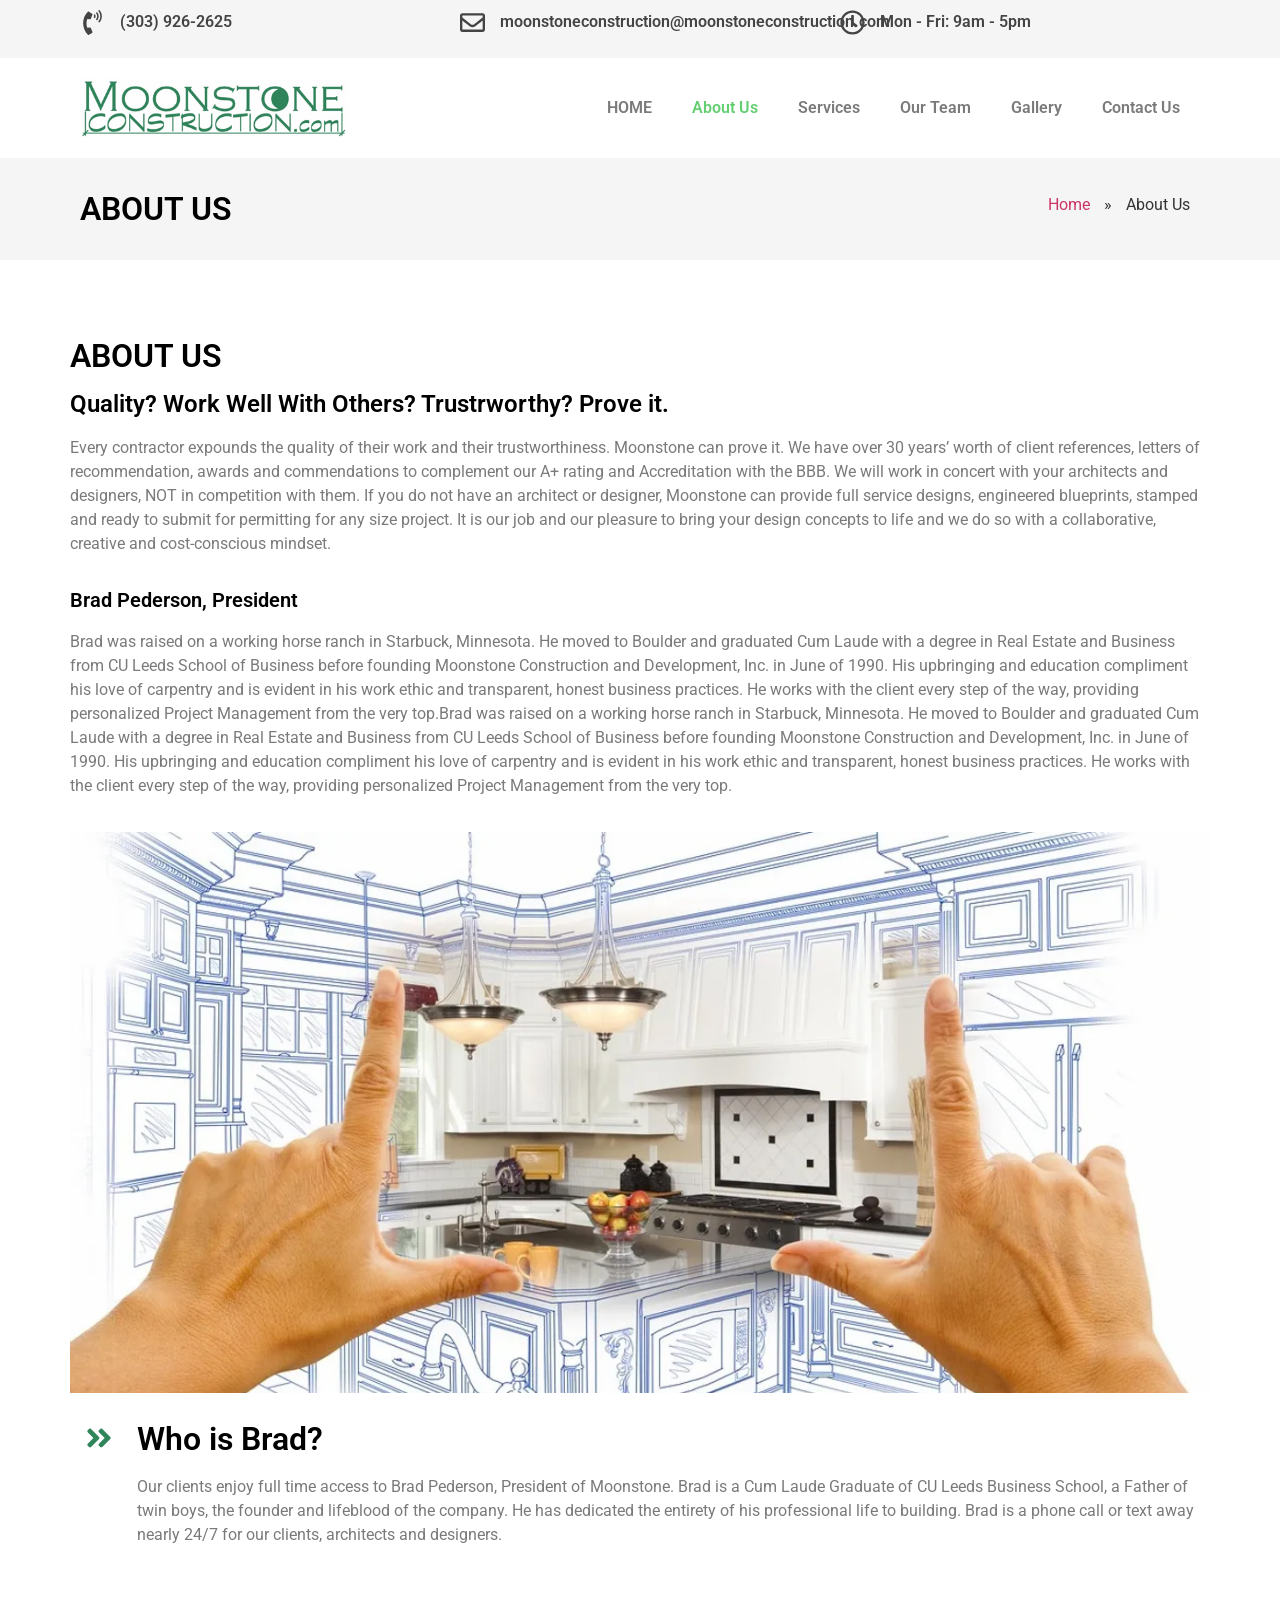
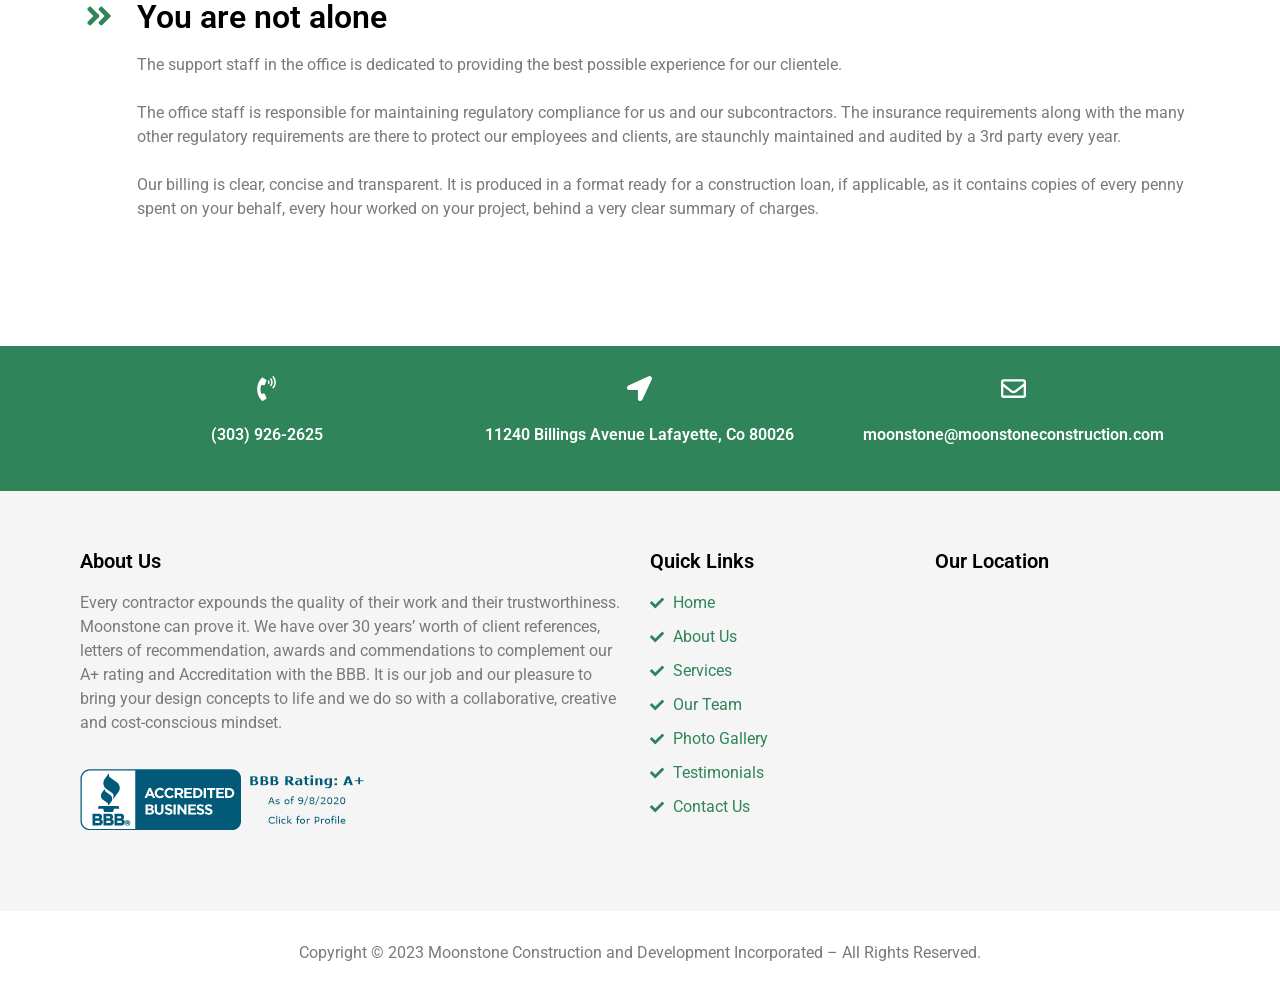
<file: public/about-us/index.html>
<!DOCTYPE html>
<html lang="en-US">

<head>
    <meta charset="UTF-8" />
    <meta name="viewport" content="width=device-width, initial-scale=1" />
    <link rel="profile" href="http://gmpg.org/xfn/11" />
    <link rel="pingback" href="https://www.moonstoneconstruction.com/xmlrpc.php" />
    <title>About Us &#8211; Moonstone Construction and Development | General Contractor, Home Builder, Renovations and
        Remodeling at Boulder, Lafayette, Louisville, Lions, Thornton, Superior CO</title>
    <meta name='robots' content='max-image-preview:large' />
    <link rel="alternate" type="application/rss+xml"
        title="Moonstone Construction and Development | General Contractor, Home Builder, Renovations and Remodeling at Boulder, Lafayette, Louisville, Lions, Thornton, Superior CO &raquo; Feed"
        href="../feed/index.html.rss" />
    <link rel="alternate" type="application/rss+xml"
        title="Moonstone Construction and Development | General Contractor, Home Builder, Renovations and Remodeling at Boulder, Lafayette, Louisville, Lions, Thornton, Superior CO &raquo; Comments Feed"
        href="../comments/feed/index.html.rss" />
    <link rel="alternate" title="oEmbed (JSON)" type="application/json+oembed"
        href="../wp-json/oembed/1.0/embed%3Furl=https%253A%252F%252Fwww.moonstoneconstruction.com%252Fabout-us%252F" />
    <link rel="alternate" title="oEmbed (XML)" type="text/xml+oembed"
        href="../wp-json/oembed/1.0/embed%3Furl=https%253A%252F%252Fwww.moonstoneconstruction.com%252Fabout-us%252F&format=xml" />
    <style id="wp-img-auto-sizes-contain-inline-css">
        img:is([sizes=auto i], [sizes^="auto," i]) {
            contain-intrinsic-size: 3000px 1500px
        }

        /*# sourceURL=wp-img-auto-sizes-contain-inline-css */
    </style>
    <link rel='stylesheet' id='twb-open-sans-css'
        href='https://fonts.googleapis.com/css?family=Open+Sans:300,400,500,600,700,800&display=swap&ver=7.1.3'
        media='all' />
    <link rel='stylesheet' id='twbbwg-global-css'
        href='../wp-content/plugins/photo-gallery/booster/assets/css/global.css' media='all' />
    <link rel='stylesheet' id='hfe-widgets-style-css'
        href='../wp-content/plugins/header-footer-elementor/inc/widgets-css/frontend.css' media='all' />
    <style id="wp-emoji-styles-inline-css">
        img.wp-smiley,
        img.emoji {
            display: inline !important;
            border: none !important;
            box-shadow: none !important;
            height: 1em !important;
            width: 1em !important;
            margin: 0 0.07em !important;
            vertical-align: -0.1em !important;
            background: none !important;
            padding: 0 !important;
        }

        /*# sourceURL=wp-emoji-styles-inline-css */
    </style>

    <style id="global-styles-inline-css">
        :root {
            --wp--preset--aspect-ratio--square: 1;
            --wp--preset--aspect-ratio--4-3: 4/3;
            --wp--preset--aspect-ratio--3-4: 3/4;
            --wp--preset--aspect-ratio--3-2: 3/2;
            --wp--preset--aspect-ratio--2-3: 2/3;
            --wp--preset--aspect-ratio--16-9: 16/9;
            --wp--preset--aspect-ratio--9-16: 9/16;
            --wp--preset--color--black: #000000;
            --wp--preset--color--cyan-bluish-gray: #abb8c3;
            --wp--preset--color--white: #ffffff;
            --wp--preset--color--pale-pink: #f78da7;
            --wp--preset--color--vivid-red: #cf2e2e;
            --wp--preset--color--luminous-vivid-orange: #ff6900;
            --wp--preset--color--luminous-vivid-amber: #fcb900;
            --wp--preset--color--light-green-cyan: #7bdcb5;
            --wp--preset--color--vivid-green-cyan: #00d084;
            --wp--preset--color--pale-cyan-blue: #8ed1fc;
            --wp--preset--color--vivid-cyan-blue: #0693e3;
            --wp--preset--color--vivid-purple: #9b51e0;
            --wp--preset--gradient--vivid-cyan-blue-to-vivid-purple: linear-gradient(135deg, rgb(6, 147, 227) 0%, rgb(155, 81, 224) 100%);
            --wp--preset--gradient--light-green-cyan-to-vivid-green-cyan: linear-gradient(135deg, rgb(122, 220, 180) 0%, rgb(0, 208, 130) 100%);
            --wp--preset--gradient--luminous-vivid-amber-to-luminous-vivid-orange: linear-gradient(135deg, rgb(252, 185, 0) 0%, rgb(255, 105, 0) 100%);
            --wp--preset--gradient--luminous-vivid-orange-to-vivid-red: linear-gradient(135deg, rgb(255, 105, 0) 0%, rgb(207, 46, 46) 100%);
            --wp--preset--gradient--very-light-gray-to-cyan-bluish-gray: linear-gradient(135deg, rgb(238, 238, 238) 0%, rgb(169, 184, 195) 100%);
            --wp--preset--gradient--cool-to-warm-spectrum: linear-gradient(135deg, rgb(74, 234, 220) 0%, rgb(151, 120, 209) 20%, rgb(207, 42, 186) 40%, rgb(238, 44, 130) 60%, rgb(251, 105, 98) 80%, rgb(254, 248, 76) 100%);
            --wp--preset--gradient--blush-light-purple: linear-gradient(135deg, rgb(255, 206, 236) 0%, rgb(152, 150, 240) 100%);
            --wp--preset--gradient--blush-bordeaux: linear-gradient(135deg, rgb(254, 205, 165) 0%, rgb(254, 45, 45) 50%, rgb(107, 0, 62) 100%);
            --wp--preset--gradient--luminous-dusk: linear-gradient(135deg, rgb(255, 203, 112) 0%, rgb(199, 81, 192) 50%, rgb(65, 88, 208) 100%);
            --wp--preset--gradient--pale-ocean: linear-gradient(135deg, rgb(255, 245, 203) 0%, rgb(182, 227, 212) 50%, rgb(51, 167, 181) 100%);
            --wp--preset--gradient--electric-grass: linear-gradient(135deg, rgb(202, 248, 128) 0%, rgb(113, 206, 126) 100%);
            --wp--preset--gradient--midnight: linear-gradient(135deg, rgb(2, 3, 129) 0%, rgb(40, 116, 252) 100%);
            --wp--preset--font-size--small: 13px;
            --wp--preset--font-size--medium: 20px;
            --wp--preset--font-size--large: 36px;
            --wp--preset--font-size--x-large: 42px;
            --wp--preset--spacing--20: 0.44rem;
            --wp--preset--spacing--30: 0.67rem;
            --wp--preset--spacing--40: 1rem;
            --wp--preset--spacing--50: 1.5rem;
            --wp--preset--spacing--60: 2.25rem;
            --wp--preset--spacing--70: 3.38rem;
            --wp--preset--spacing--80: 5.06rem;
            --wp--preset--shadow--natural: 6px 6px 9px rgba(0, 0, 0, 0.2);
            --wp--preset--shadow--deep: 12px 12px 50px rgba(0, 0, 0, 0.4);
            --wp--preset--shadow--sharp: 6px 6px 0px rgba(0, 0, 0, 0.2);
            --wp--preset--shadow--outlined: 6px 6px 0px -3px rgb(255, 255, 255), 6px 6px rgb(0, 0, 0);
            --wp--preset--shadow--crisp: 6px 6px 0px rgb(0, 0, 0);
        }

        .wp-block-button {
            --wp--preset--dimension--25: 25%;
            --wp--preset--dimension--50: 50%;
            --wp--preset--dimension--75: 75%;
            --wp--preset--dimension--100: 100%;
        }

        :root {
            --wp--style--global--content-size: 800px;
            --wp--style--global--wide-size: 1200px;
        }

        :where(body) {
            margin: 0;
        }

        .wp-site-blocks>.alignleft {
            float: left;
            margin-right: 2em;
        }

        .wp-site-blocks>.alignright {
            float: right;
            margin-left: 2em;
        }

        .wp-site-blocks>.aligncenter {
            justify-content: center;
            margin-left: auto;
            margin-right: auto;
        }

        :where(.wp-site-blocks)>* {
            margin-block-start: 24px;
            margin-block-end: 0;
        }

        :where(.wp-site-blocks)> :first-child {
            margin-block-start: 0;
        }

        :where(.wp-site-blocks)> :last-child {
            margin-block-end: 0;
        }

        :root {
            --wp--style--block-gap: 24px;
        }

        :root :where(.is-layout-flow)> :first-child {
            margin-block-start: 0;
        }

        :root :where(.is-layout-flow)> :last-child {
            margin-block-end: 0;
        }

        :root :where(.is-layout-flow)>* {
            margin-block-start: 24px;
            margin-block-end: 0;
        }

        :root :where(.is-layout-constrained)> :first-child {
            margin-block-start: 0;
        }

        :root :where(.is-layout-constrained)> :last-child {
            margin-block-end: 0;
        }

        :root :where(.is-layout-constrained)>* {
            margin-block-start: 24px;
            margin-block-end: 0;
        }

        :root :where(.is-layout-flex) {
            gap: 24px;
        }

        :root :where(.is-layout-grid) {
            gap: 24px;
        }

        .is-layout-flow>.alignleft {
            float: left;
            margin-inline-start: 0;
            margin-inline-end: 2em;
        }

        .is-layout-flow>.alignright {
            float: right;
            margin-inline-start: 2em;
            margin-inline-end: 0;
        }

        .is-layout-flow>.aligncenter {
            margin-left: auto !important;
            margin-right: auto !important;
        }

        .is-layout-constrained>.alignleft {
            float: left;
            margin-inline-start: 0;
            margin-inline-end: 2em;
        }

        .is-layout-constrained>.alignright {
            float: right;
            margin-inline-start: 2em;
            margin-inline-end: 0;
        }

        .is-layout-constrained>.aligncenter {
            margin-left: auto !important;
            margin-right: auto !important;
        }

        .is-layout-constrained> :where(:not(.alignleft):not(.alignright):not(.alignfull)) {
            max-width: var(--wp--style--global--content-size);
            margin-left: auto !important;
            margin-right: auto !important;
        }

        .is-layout-constrained>.alignwide {
            max-width: var(--wp--style--global--wide-size);
        }

        body .is-layout-flex {
            display: flex;
        }

        .is-layout-flex {
            flex-wrap: wrap;
            align-items: center;
        }

        .is-layout-flex> :is(*, div) {
            margin: 0;
        }

        body .is-layout-grid {
            display: grid;
        }

        .is-layout-grid> :is(*, div) {
            margin: 0;
        }

        body {
            padding-top: 0px;
            padding-right: 0px;
            padding-bottom: 0px;
            padding-left: 0px;
        }

        :root :where(.wp-element-button, .wp-block-button__link) {
            background-color: #32373c;
            border-width: 0;
            color: #fff;
            font-family: inherit;
            font-size: inherit;
            font-style: inherit;
            font-weight: inherit;
            letter-spacing: inherit;
            line-height: inherit;
            padding-top: calc(0.667em + 2px);
            padding-right: calc(1.333em + 2px);
            padding-bottom: calc(0.667em + 2px);
            padding-left: calc(1.333em + 2px);
            text-decoration: none;
            text-transform: inherit;
        }

        .has-black-color {
            color: var(--wp--preset--color--black) !important;
        }

        .has-cyan-bluish-gray-color {
            color: var(--wp--preset--color--cyan-bluish-gray) !important;
        }

        .has-white-color {
            color: var(--wp--preset--color--white) !important;
        }

        .has-pale-pink-color {
            color: var(--wp--preset--color--pale-pink) !important;
        }

        .has-vivid-red-color {
            color: var(--wp--preset--color--vivid-red) !important;
        }

        .has-luminous-vivid-orange-color {
            color: var(--wp--preset--color--luminous-vivid-orange) !important;
        }

        .has-luminous-vivid-amber-color {
            color: var(--wp--preset--color--luminous-vivid-amber) !important;
        }

        .has-light-green-cyan-color {
            color: var(--wp--preset--color--light-green-cyan) !important;
        }

        .has-vivid-green-cyan-color {
            color: var(--wp--preset--color--vivid-green-cyan) !important;
        }

        .has-pale-cyan-blue-color {
            color: var(--wp--preset--color--pale-cyan-blue) !important;
        }

        .has-vivid-cyan-blue-color {
            color: var(--wp--preset--color--vivid-cyan-blue) !important;
        }

        .has-vivid-purple-color {
            color: var(--wp--preset--color--vivid-purple) !important;
        }

        .has-black-background-color {
            background-color: var(--wp--preset--color--black) !important;
        }

        .has-cyan-bluish-gray-background-color {
            background-color: var(--wp--preset--color--cyan-bluish-gray) !important;
        }

        .has-white-background-color {
            background-color: var(--wp--preset--color--white) !important;
        }

        .has-pale-pink-background-color {
            background-color: var(--wp--preset--color--pale-pink) !important;
        }

        .has-vivid-red-background-color {
            background-color: var(--wp--preset--color--vivid-red) !important;
        }

        .has-luminous-vivid-orange-background-color {
            background-color: var(--wp--preset--color--luminous-vivid-orange) !important;
        }

        .has-luminous-vivid-amber-background-color {
            background-color: var(--wp--preset--color--luminous-vivid-amber) !important;
        }

        .has-light-green-cyan-background-color {
            background-color: var(--wp--preset--color--light-green-cyan) !important;
        }

        .has-vivid-green-cyan-background-color {
            background-color: var(--wp--preset--color--vivid-green-cyan) !important;
        }

        .has-pale-cyan-blue-background-color {
            background-color: var(--wp--preset--color--pale-cyan-blue) !important;
        }

        .has-vivid-cyan-blue-background-color {
            background-color: var(--wp--preset--color--vivid-cyan-blue) !important;
        }

        .has-vivid-purple-background-color {
            background-color: var(--wp--preset--color--vivid-purple) !important;
        }

        .has-black-border-color {
            border-color: var(--wp--preset--color--black) !important;
        }

        .has-cyan-bluish-gray-border-color {
            border-color: var(--wp--preset--color--cyan-bluish-gray) !important;
        }

        .has-white-border-color {
            border-color: var(--wp--preset--color--white) !important;
        }

        .has-pale-pink-border-color {
            border-color: var(--wp--preset--color--pale-pink) !important;
        }

        .has-vivid-red-border-color {
            border-color: var(--wp--preset--color--vivid-red) !important;
        }

        .has-luminous-vivid-orange-border-color {
            border-color: var(--wp--preset--color--luminous-vivid-orange) !important;
        }

        .has-luminous-vivid-amber-border-color {
            border-color: var(--wp--preset--color--luminous-vivid-amber) !important;
        }

        .has-light-green-cyan-border-color {
            border-color: var(--wp--preset--color--light-green-cyan) !important;
        }

        .has-vivid-green-cyan-border-color {
            border-color: var(--wp--preset--color--vivid-green-cyan) !important;
        }

        .has-pale-cyan-blue-border-color {
            border-color: var(--wp--preset--color--pale-cyan-blue) !important;
        }

        .has-vivid-cyan-blue-border-color {
            border-color: var(--wp--preset--color--vivid-cyan-blue) !important;
        }

        .has-vivid-purple-border-color {
            border-color: var(--wp--preset--color--vivid-purple) !important;
        }

        .has-vivid-cyan-blue-to-vivid-purple-gradient-background {
            background: var(--wp--preset--gradient--vivid-cyan-blue-to-vivid-purple) !important;
        }

        .has-light-green-cyan-to-vivid-green-cyan-gradient-background {
            background: var(--wp--preset--gradient--light-green-cyan-to-vivid-green-cyan) !important;
        }

        .has-luminous-vivid-amber-to-luminous-vivid-orange-gradient-background {
            background: var(--wp--preset--gradient--luminous-vivid-amber-to-luminous-vivid-orange) !important;
        }

        .has-luminous-vivid-orange-to-vivid-red-gradient-background {
            background: var(--wp--preset--gradient--luminous-vivid-orange-to-vivid-red) !important;
        }

        .has-very-light-gray-to-cyan-bluish-gray-gradient-background {
            background: var(--wp--preset--gradient--very-light-gray-to-cyan-bluish-gray) !important;
        }

        .has-cool-to-warm-spectrum-gradient-background {
            background: var(--wp--preset--gradient--cool-to-warm-spectrum) !important;
        }

        .has-blush-light-purple-gradient-background {
            background: var(--wp--preset--gradient--blush-light-purple) !important;
        }

        .has-blush-bordeaux-gradient-background {
            background: var(--wp--preset--gradient--blush-bordeaux) !important;
        }

        .has-luminous-dusk-gradient-background {
            background: var(--wp--preset--gradient--luminous-dusk) !important;
        }

        .has-pale-ocean-gradient-background {
            background: var(--wp--preset--gradient--pale-ocean) !important;
        }

        .has-electric-grass-gradient-background {
            background: var(--wp--preset--gradient--electric-grass) !important;
        }

        .has-midnight-gradient-background {
            background: var(--wp--preset--gradient--midnight) !important;
        }

        .has-small-font-size {
            font-size: var(--wp--preset--font-size--small) !important;
        }

        .has-medium-font-size {
            font-size: var(--wp--preset--font-size--medium) !important;
        }

        .has-large-font-size {
            font-size: var(--wp--preset--font-size--large) !important;
        }

        .has-x-large-font-size {
            font-size: var(--wp--preset--font-size--x-large) !important;
        }

        /*# sourceURL=global-styles-inline-css */
    </style>

    <link rel='stylesheet' id='pb_animate-css'
        href='../wp-content/plugins/ays-popup-box/public/css/animate.css' media='all' />
    <link rel='stylesheet' id='bwg_fonts-css'
        href='../wp-content/plugins/photo-gallery/css/bwg-fonts/fonts.css' media='all' />
    <link rel='stylesheet' id='sumoselect-css'
        href='../wp-content/plugins/photo-gallery/css/sumoselect.min.css' media='all' />
    <link rel='stylesheet' id='mCustomScrollbar-css'
        href='../wp-content/plugins/photo-gallery/css/jquery.mCustomScrollbar.min.css' media='all' />
    <link rel='stylesheet' id='bwg_googlefonts-css'
        href='https://fonts.googleapis.com/css?family=Ubuntu&subset=greek,latin,greek-ext,vietnamese,cyrillic-ext,latin-ext,cyrillic'
        media='all' />
    <link rel='stylesheet' id='bwg_frontend-css'
        href='../wp-content/plugins/photo-gallery/css/styles.min.css' media='all' />
    <link rel='stylesheet' id='hfe-style-css'
        href='../wp-content/plugins/header-footer-elementor/assets/css/header-footer-elementor.css'
        media='all' />
    <link rel='stylesheet' id='elementor-frontend-css'
        href='../wp-content/plugins/elementor/assets/css/frontend.min.css' media='all' />
    <link rel='stylesheet' id='elementor-post-6-css'
        href='../wp-content/uploads/elementor/css/post-6.css' media='all' />
    <link rel='stylesheet' id='widget-heading-css'
        href='../wp-content/plugins/elementor/assets/css/widget-heading.min.css' media='all' />
    <link rel='stylesheet' id='widget-spacer-css'
        href='../wp-content/plugins/elementor/assets/css/widget-spacer.min.css' media='all' />
    <link rel='stylesheet' id='widget-text-editor-css'
        href='../wp-content/plugins/elementor/assets/css/widget-text-editor.min.css' media='all' />
    <link rel='stylesheet' id='widget-image-css'
        href='../wp-content/plugins/elementor/assets/css/widget-image.min.css' media='all' />
    <link rel='stylesheet' id='elementor-post-27-css'
        href='../wp-content/uploads/elementor/css/post-27.css' media='all' />
    <link rel='stylesheet' id='elementor-post-13-css'
        href='../wp-content/uploads/elementor/css/post-13.css' media='all' />
    <link rel='stylesheet' id='elementor-post-475-css'
        href='../wp-content/uploads/elementor/css/post-475.css' media='all' />
    <link rel='stylesheet' id='hello-elementor-parent-css'
        href='../wp-content/themes/hello-elementor/style.css' media='all' />
    <link rel='stylesheet' id='hello-elementor-child-css'
        href='../wp-content/themes/hello-elementor-child/style.css' media='all' />
    <link rel='stylesheet' id='hello-elementor-css'
        href='../wp-content/themes/hello-elementor/style.min.css' media='all' />
    <link rel='stylesheet' id='hello-elementor-theme-style-css'
        href='../wp-content/themes/hello-elementor/theme.min.css' media='all' />
    <link rel='stylesheet' id='hello-elementor-header-footer-css'
        href='../wp-content/themes/hello-elementor/header-footer.min.css' media='all' />
    <link rel='stylesheet' id='hfe-elementor-icons-css'
        href='../wp-content/plugins/elementor/assets/lib/eicons/css/elementor-icons.min.css'
        media='all' />
    <link rel='stylesheet' id='hfe-icons-list-css'
        href='../wp-content/plugins/elementor/assets/css/widget-icon-list.min.css' media='all' />
    <link rel='stylesheet' id='hfe-social-icons-css'
        href='../wp-content/plugins/elementor/assets/css/widget-social-icons.min.css' media='all' />
    <link rel='stylesheet' id='hfe-social-share-icons-brands-css'
        href='../wp-content/plugins/elementor/assets/lib/font-awesome/css/brands.css' media='all' />
    <link rel='stylesheet' id='hfe-social-share-icons-fontawesome-css'
        href='../wp-content/plugins/elementor/assets/lib/font-awesome/css/fontawesome.css'
        media='all' />
    <link rel='stylesheet' id='hfe-nav-menu-icons-css'
        href='../wp-content/plugins/elementor/assets/lib/font-awesome/css/solid.css' media='all' />
    <link rel='stylesheet' id='wpr-text-animations-css-css'
        href='../wp-content/plugins/royal-elementor-addons/assets/css/lib/animations/text-animations.min.css'
        media='all' />
    <link rel='stylesheet' id='wpr-addons-css-css'
        href='../wp-content/plugins/royal-elementor-addons/assets/css/frontend.min.css'
        media='all' />
    <link rel='stylesheet' id='font-awesome-5-all-css'
        href='../wp-content/plugins/elementor/assets/lib/font-awesome/css/all.min.css' media='all' />
    <link rel='stylesheet' id='google-fonts-1-css'
        href='https://fonts.googleapis.com/css?family=Roboto:100,100italic,200,200italic,300,300italic,400,400italic,500,500italic,600,600italic,700,700italic,800,800italic,900,900italic|Roboto+Slab:100,100italic,200,200italic,300,300italic,400,400italic,500,500italic,600,600italic,700,700italic,800,800italic,900,900italic&display=swap&ver=7.1.3'
        media='all' />
    <link rel="preconnect" href="https://fonts.gstatic.com/" crossorigin><!--n2css--><!--n2js-->
    <script id="jquery-core-js" data-cfasync="false" src="../wp-includes/js/jquery/jquery.min.js"></script>
    <script id="jquery-migrate-js" data-cfasync="false"
        src="../wp-includes/js/jquery/jquery-migrate.min.js"></script>
    <script id="jquery-js-after">
        !function ($) {"use strict"; $(document).ready(function () {$(this).scrollTop() > 100 && $(".hfe-scroll-to-top-wrap").removeClass("hfe-scroll-to-top-hide"), $(window).scroll(function () {$(this).scrollTop() < 100 ? $(".hfe-scroll-to-top-wrap").fadeOut(300) : $(".hfe-scroll-to-top-wrap").fadeIn(300)}), $(".hfe-scroll-to-top-wrap").on("click", function () {$("html, body").animate({scrollTop: 0}, 300); return !1})})}(jQuery);
        //# sourceURL=jquery-js-after
    </script>
    <script id="twbbwg-circle-js"
        src="../wp-content/plugins/photo-gallery/booster/assets/js/circle-progress.js"></script>
    <script id="twbbwg-global-js-extra">
        var twb = {"nonce": "ed3af65879", "ajax_url": "https://www.moonstoneconstruction.com/wp-admin/admin-ajax.php", "plugin_url": "https://www.moonstoneconstruction.com/wp-content/plugins/photo-gallery/booster", "href": "https://www.moonstoneconstruction.com/wp-admin/admin.php?page=twbbwg_photo-gallery"};
        var twb = {"nonce": "ed3af65879", "ajax_url": "https://www.moonstoneconstruction.com/wp-admin/admin-ajax.php", "plugin_url": "https://www.moonstoneconstruction.com/wp-content/plugins/photo-gallery/booster", "href": "https://www.moonstoneconstruction.com/wp-admin/admin.php?page=twbbwg_photo-gallery"};
        //# sourceURL=twbbwg-global-js-extra
    </script>
    <script id="twbbwg-global-js"
        src="../wp-content/plugins/photo-gallery/booster/assets/js/global.js"></script>
    <script id="ays-pb-js-extra">
        var pbLocalizeObj = {"ajax": "https://www.moonstoneconstruction.com/wp-admin/admin-ajax.php", "seconds": "seconds", "thisWillClose": "This will close in", "icons": {"close_icon": "\u003Csvg class=\"ays_pb_material_close_icon\" xmlns=\"https://www.w3.org/2000/svg\" height=\"36px\" viewBox=\"0 0 24 24\" width=\"36px\" fill=\"#000000\" alt=\"Pop-up Close\"\u003E\u003Cpath d=\"M0 0h24v24H0z\" fill=\"none\"/\u003E\u003Cpath d=\"M19 6.41L17.59 5 12 10.59 6.41 5 5 6.41 10.59 12 5 17.59 6.41 19 12 13.41 17.59 19 19 17.59 13.41 12z\"/\u003E\u003C/svg\u003E", "close_circle_icon": "\u003Csvg class=\"ays_pb_material_close_circle_icon\" xmlns=\"https://www.w3.org/2000/svg\" height=\"24\" viewBox=\"0 0 24 24\" width=\"36\" alt=\"Pop-up Close\"\u003E\u003Cpath d=\"M0 0h24v24H0z\" fill=\"none\"/\u003E\u003Cpath d=\"M12 2C6.47 2 2 6.47 2 12s4.47 10 10 10 10-4.47 10-10S17.53 2 12 2zm5 13.59L15.59 17 12 13.41 8.41 17 7 15.59 10.59 12 7 8.41 8.41 7 12 10.59 15.59 7 17 8.41 13.41 12 17 15.59z\"/\u003E\u003C/svg\u003E", "volume_up_icon": "\u003Csvg class=\"ays_pb_fa_volume\" xmlns=\"https://www.w3.org/2000/svg\" height=\"24\" viewBox=\"0 0 24 24\" width=\"36\"\u003E\u003Cpath d=\"M0 0h24v24H0z\" fill=\"none\"/\u003E\u003Cpath d=\"M3 9v6h4l5 5V4L7 9H3zm13.5 3c0-1.77-1.02-3.29-2.5-4.03v8.05c1.48-.73 2.5-2.25 2.5-4.02zM14 3.23v2.06c2.89.86 5 3.54 5 6.71s-2.11 5.85-5 6.71v2.06c4.01-.91 7-4.49 7-8.77s-2.99-7.86-7-8.77z\"/\u003E\u003C/svg\u003E", "volume_mute_icon": "\u003Csvg xmlns=\"https://www.w3.org/2000/svg\" height=\"24\" viewBox=\"0 0 24 24\" width=\"24\"\u003E\u003Cpath d=\"M0 0h24v24H0z\" fill=\"none\"/\u003E\u003Cpath d=\"M7 9v6h4l5 5V4l-5 5H7z\"/\u003E\u003C/svg\u003E"}};
        //# sourceURL=ays-pb-js-extra
    </script>
    <script id="ays-pb-js" src="../wp-content/plugins/ays-popup-box/public/js/ays-pb-public.js"></script>
    <script id="sumoselect-js"
        src="../wp-content/plugins/photo-gallery/js/jquery.sumoselect.min.js"></script>
    <script id="bwg_mobile-js" src="../wp-content/plugins/photo-gallery/js/tocca.min.js"></script>
    <script id="mCustomScrollbar-js"
        src="../wp-content/plugins/photo-gallery/js/jquery.mCustomScrollbar.concat.min.js"></script>
    <script id="jquery-fullscreen-js"
        src="../wp-content/plugins/photo-gallery/js/jquery.fullscreen.min.js"></script>
    <script id="bwg_frontend-js-extra">
        var bwg_objectsL10n = {"bwg_field_required": "field is required.", "bwg_mail_validation": "This is not a valid email address.", "bwg_search_result": "There are no images matching your search.", "bwg_select_tag": "Select Tag", "bwg_order_by": "Order By", "bwg_search": "Search", "bwg_show_ecommerce": "Show Ecommerce", "bwg_hide_ecommerce": "Hide Ecommerce", "bwg_show_comments": "Show Comments", "bwg_hide_comments": "Hide Comments", "bwg_restore": "Restore", "bwg_maximize": "Maximize", "bwg_fullscreen": "Fullscreen", "bwg_exit_fullscreen": "Exit Fullscreen", "bwg_search_tag": "SEARCH...", "bwg_tag_no_match": "No tags found", "bwg_all_tags_selected": "All tags selected", "bwg_tags_selected": "tags selected", "play": "Play", "pause": "Pause", "is_pro": "", "bwg_play": "Play", "bwg_pause": "Pause", "bwg_hide_info": "Hide info", "bwg_show_info": "Show info", "bwg_hide_rating": "Hide rating", "bwg_show_rating": "Show rating", "ok": "Ok", "cancel": "Cancel", "select_all": "Select all", "lazy_load": "0", "lazy_loader": "https://www.moonstoneconstruction.com/wp-content/plugins/photo-gallery/images/ajax_loader.png", "front_ajax": "0", "bwg_tag_see_all": "see all tags", "bwg_tag_see_less": "see less tags"};
        //# sourceURL=bwg_frontend-js-extra
    </script>
    <script id="bwg_frontend-js" src="../wp-content/plugins/photo-gallery/js/scripts.min.js"></script>
    <link rel="https://api.w.org/" href="../wp-json/index.html" />
    <link rel="alternate" title="JSON" type="application/json" href="../wp-json/wp/v2/pages/27" />
    <link rel="EditURI" type="application/rsd+xml" title="RSD" href="../xmlrpc.php%3Frsd" />
    <meta name="generator" content="WordPress 7.1.3" />
    <link rel="canonical" href="index.html" />
    <link rel='shortlink' href='https://www.moonstoneconstruction.com/?p=27' />
    <meta name="generator"
        content="Elementor 3.27.6; features: e_font_icon_svg, additional_custom_breakpoints, e_element_cache; settings: css_print_method-external, google_font-enabled, font_display-swap">
    <style>
        .e-con.e-parent:nth-of-type(n+4):not(.e-lazyloaded):not(.e-no-lazyload),
        .e-con.e-parent:nth-of-type(n+4):not(.e-lazyloaded):not(.e-no-lazyload) * {
            background-image: none !important;
        }

        @media screen and (max-height: 1024px) {

            .e-con.e-parent:nth-of-type(n+3):not(.e-lazyloaded):not(.e-no-lazyload),
            .e-con.e-parent:nth-of-type(n+3):not(.e-lazyloaded):not(.e-no-lazyload) * {
                background-image: none !important;
            }
        }

        @media screen and (max-height: 640px) {

            .e-con.e-parent:nth-of-type(n+2):not(.e-lazyloaded):not(.e-no-lazyload),
            .e-con.e-parent:nth-of-type(n+2):not(.e-lazyloaded):not(.e-no-lazyload) * {
                background-image: none !important;
            }
        }
    </style>
    <style id="wpr_lightbox_styles">
        .lg-backdrop {
            background-color: rgba(0, 0, 0, 0.6) !important;
        }

        .lg-toolbar,
        .lg-dropdown {
            background-color: rgba(0, 0, 0, 0.8) !important;
        }

        .lg-dropdown:after {
            border-bottom-color: rgba(0, 0, 0, 0.8) !important;
        }

        .lg-sub-html {
            background-color: rgba(0, 0, 0, 0.8) !important;
        }

        .lg-thumb-outer,
        .lg-progress-bar {
            background-color: #444444 !important;
        }

        .lg-progress {
            background-color: #a90707 !important;
        }

        .lg-icon {
            color: #efefef !important;
            font-size: 20px !important;
        }

        .lg-icon.lg-toogle-thumb {
            font-size: 24px !important;
        }

        .lg-icon:hover,
        .lg-dropdown-text:hover {
            color: #ffffff !important;
        }

        .lg-sub-html,
        .lg-dropdown-text {
            color: #efefef !important;
            font-size: 14px !important;
        }

        #lg-counter {
            color: #efefef !important;
            font-size: 14px !important;
        }

        .lg-prev,
        .lg-next {
            font-size: 35px !important;
        }

        /* Defaults */
        .lg-icon {
            background-color: transparent !important;
        }

        #lg-counter {
            opacity: 0.9;
        }

        .lg-thumb-outer {
            padding: 0 10px;
        }

        .lg-thumb-item {
            border-radius: 0 !important;
            border: none !important;
            opacity: 0.5;
        }

        .lg-thumb-item.active {
            opacity: 1;
        }
    </style>
    <link rel='stylesheet' id='widget-icon-box-css'
        href='../wp-content/plugins/elementor/assets/css/widget-icon-box.min.css' media='all' />
    <link rel='stylesheet' id='fluentform-elementor-widget-css'
        href='../wp-content/plugins/fluentform/assets/css/fluent-forms-elementor-widget.css'
        media='all' />
    <link rel='stylesheet' id='widget-icon-list-css'
        href='../wp-content/plugins/elementor/assets/css/widget-icon-list.min.css' media='all' />
    <link rel='stylesheet' id='widget-google_maps-css'
        href='../wp-content/plugins/elementor/assets/css/widget-google_maps.min.css' media='all' />
    <link rel='stylesheet' id='ays-pb-min-css'
        href='../wp-content/plugins/ays-popup-box/public/css/ays-pb-public-min.css' media='all' />

</head>

<body
    class="wp-singular page-template page-template-elementor_header_footer page page-id-27 wp-embed-responsive wp-theme-hello-elementor wp-child-theme-hello-elementor-child ehf-header ehf-footer ehf-template-hello-elementor ehf-stylesheet-hello-elementor-child theme-default elementor-default elementor-template-full-width elementor-kit-6 elementor-page elementor-page-27">
    <div id="page" class="hfeed site">

        <header id="masthead" itemscope="itemscope" itemtype="https://schema.org/WPHeader">
            <p class="main-title bhf-hidden" itemprop="headline"><a href="../index.html"
                    title="Moonstone Construction and Development | General Contractor, Home Builder, Renovations and Remodeling at Boulder, Lafayette, Louisville, Lions, Thornton, Superior CO"
                    rel="home">Moonstone Construction and Development | General Contractor, Home Builder, Renovations
                    and Remodeling at Boulder, Lafayette, Louisville, Lions, Thornton, Superior CO</a></p>
            <div data-elementor-type="wp-post" data-elementor-id="13" class="elementor elementor-13">
                <div class="elementor-element elementor-element-d4ef912 elementor-hidden-mobile e-flex e-con-boxed wpr-particle-no wpr-jarallax-no wpr-parallax-no wpr-sticky-section-no e-con e-parent"
                    data-id="d4ef912" data-element_type="container"
                    data-settings="{&quot;background_background&quot;:&quot;classic&quot;}">
                    <div class="e-con-inner">
                        <div class="elementor-element elementor-element-2b42473 e-grid e-con-full wpr-particle-no wpr-jarallax-no wpr-parallax-no wpr-sticky-section-no e-con e-child"
                            data-id="2b42473" data-element_type="container">
                            <div class="elementor-element elementor-element-bfa57dc e-con-full e-flex wpr-particle-no wpr-jarallax-no wpr-parallax-no wpr-sticky-section-no e-con e-child"
                                data-id="bfa57dc" data-element_type="container">
                                <div class="elementor-element elementor-element-9df815f elementor-position-left elementor-view-default elementor-mobile-position-top elementor-vertical-align-top elementor-widget elementor-widget-icon-box"
                                    data-id="9df815f" data-element_type="widget" data-widget_type="icon-box.default">
                                    <div class="elementor-widget-container">
                                        <div class="elementor-icon-box-wrapper">

                                            <div class="elementor-icon-box-icon">
                                                <a href="tel:303926-2625" class="elementor-icon" tabindex="-1"
                                                    aria-label="(303) 926-2625">
                                                    <svg aria-hidden="true" class="e-font-icon-svg e-fas-phone-volume"
                                                        viewBox="0 0 384 512" xmlns="http://www.w3.org/2000/svg">
                                                        <path
                                                            d="M97.333 506.966c-129.874-129.874-129.681-340.252 0-469.933 5.698-5.698 14.527-6.632 21.263-2.422l64.817 40.513a17.187 17.187 0 0 1 6.849 20.958l-32.408 81.021a17.188 17.188 0 0 1-17.669 10.719l-55.81-5.58c-21.051 58.261-20.612 122.471 0 179.515l55.811-5.581a17.188 17.188 0 0 1 17.669 10.719l32.408 81.022a17.188 17.188 0 0 1-6.849 20.958l-64.817 40.513a17.19 17.19 0 0 1-21.264-2.422zM247.126 95.473c11.832 20.047 11.832 45.008 0 65.055-3.95 6.693-13.108 7.959-18.718 2.581l-5.975-5.726c-3.911-3.748-4.793-9.622-2.261-14.41a32.063 32.063 0 0 0 0-29.945c-2.533-4.788-1.65-10.662 2.261-14.41l5.975-5.726c5.61-5.378 14.768-4.112 18.718 2.581zm91.787-91.187c60.14 71.604 60.092 175.882 0 247.428-4.474 5.327-12.53 5.746-17.552.933l-5.798-5.557c-4.56-4.371-4.977-11.529-.93-16.379 49.687-59.538 49.646-145.933 0-205.422-4.047-4.85-3.631-12.008.93-16.379l5.798-5.557c5.022-4.813 13.078-4.394 17.552.933zm-45.972 44.941c36.05 46.322 36.108 111.149 0 157.546-4.39 5.641-12.697 6.251-17.856 1.304l-5.818-5.579c-4.4-4.219-4.998-11.095-1.285-15.931 26.536-34.564 26.534-82.572 0-117.134-3.713-4.836-3.115-11.711 1.285-15.931l5.818-5.579c5.159-4.947 13.466-4.337 17.856 1.304z">
                                                        </path>
                                                    </svg> </a>
                                            </div>

                                            <div class="elementor-icon-box-content">

                                                <p class="elementor-icon-box-title">
                                                    <a href="tel:303926-2625">
                                                        (303) 926-2625 </a>
                                                </p>


                                            </div>

                                        </div>
                                    </div>
                                </div>
                            </div>
                            <div class="elementor-element elementor-element-b4b1d9e e-con-full e-flex wpr-particle-no wpr-jarallax-no wpr-parallax-no wpr-sticky-section-no e-con e-child"
                                data-id="b4b1d9e" data-element_type="container">
                                <div class="elementor-element elementor-element-7972e86 elementor-position-left elementor-view-default elementor-mobile-position-top elementor-vertical-align-top elementor-widget elementor-widget-icon-box"
                                    data-id="7972e86" data-element_type="widget" data-widget_type="icon-box.default">
                                    <div class="elementor-widget-container">
                                        <div class="elementor-icon-box-wrapper">

                                            <div class="elementor-icon-box-icon">
                                                <a href="tel:moonstone@moonstoneconstruction.com" class="elementor-icon"
                                                    tabindex="-1" aria-label="moonstone@moonstoneconstruction.com">
                                                    <svg aria-hidden="true" class="e-font-icon-svg e-far-envelope"
                                                        viewBox="0 0 512 512" xmlns="http://www.w3.org/2000/svg">
                                                        <path
                                                            d="M464 64H48C21.49 64 0 85.49 0 112v288c0 26.51 21.49 48 48 48h416c26.51 0 48-21.49 48-48V112c0-26.51-21.49-48-48-48zm0 48v40.805c-22.422 18.259-58.168 46.651-134.587 106.49-16.841 13.247-50.201 45.072-73.413 44.701-23.208.375-56.579-31.459-73.413-44.701C106.18 199.465 70.425 171.067 48 152.805V112h416zM48 400V214.398c22.914 18.251 55.409 43.862 104.938 82.646 21.857 17.205 60.134 55.186 103.062 54.955 42.717.231 80.509-37.199 103.053-54.947 49.528-38.783 82.032-64.401 104.947-82.653V400H48z">
                                                        </path>
                                                    </svg> </a>
                                            </div>

                                            <div class="elementor-icon-box-content">

                                                <p class="elementor-icon-box-title">
                                                    <a href="tel:moonstone@moonstoneconstruction.com">
                                                        moonstoneconstruction@moonstoneconstruction.com </a>
                                                </p>


                                            </div>

                                        </div>
                                    </div>
                                </div>
                            </div>
                            <div class="elementor-element elementor-element-9bfa0fa e-con-full e-flex wpr-particle-no wpr-jarallax-no wpr-parallax-no wpr-sticky-section-no e-con e-child"
                                data-id="9bfa0fa" data-element_type="container">
                                <div class="elementor-element elementor-element-e87d63c elementor-position-left elementor-view-default elementor-mobile-position-top elementor-vertical-align-top elementor-widget elementor-widget-icon-box"
                                    data-id="e87d63c" data-element_type="widget" data-widget_type="icon-box.default">
                                    <div class="elementor-widget-container">
                                        <div class="elementor-icon-box-wrapper">

                                            <div class="elementor-icon-box-icon">
                                                <a href="tel:303926-2625" class="elementor-icon" tabindex="-1"
                                                    aria-label="Mon - Fri: 9am - 5pm">
                                                    <svg aria-hidden="true" class="e-font-icon-svg e-far-clock"
                                                        viewBox="0 0 512 512" xmlns="http://www.w3.org/2000/svg">
                                                        <path
                                                            d="M256 8C119 8 8 119 8 256s111 248 248 248 248-111 248-248S393 8 256 8zm0 448c-110.5 0-200-89.5-200-200S145.5 56 256 56s200 89.5 200 200-89.5 200-200 200zm61.8-104.4l-84.9-61.7c-3.1-2.3-4.9-5.9-4.9-9.7V116c0-6.6 5.4-12 12-12h32c6.6 0 12 5.4 12 12v141.7l66.8 48.6c5.4 3.9 6.5 11.4 2.6 16.8L334.6 349c-3.9 5.3-11.4 6.5-16.8 2.6z">
                                                        </path>
                                                    </svg> </a>
                                            </div>

                                            <div class="elementor-icon-box-content">

                                                <p class="elementor-icon-box-title">
                                                    <a href="tel:303926-2625">
                                                        Mon - Fri: 9am - 5pm </a>
                                                </p>


                                            </div>

                                        </div>
                                    </div>
                                </div>
                            </div>
                        </div>
                    </div>
                </div>
                <div class="elementor-element elementor-element-9f31e88 e-flex e-con-boxed wpr-particle-no wpr-jarallax-no wpr-parallax-no wpr-sticky-section-no e-con e-parent"
                    data-id="9f31e88" data-element_type="container">
                    <div class="e-con-inner">
                        <div class="elementor-element elementor-element-c6a10e5 e-con-full e-flex wpr-particle-no wpr-jarallax-no wpr-parallax-no wpr-sticky-section-no e-con e-child"
                            data-id="c6a10e5" data-element_type="container">
                            <div class="elementor-element elementor-element-a079fa4 elementor-widget elementor-widget-image"
                                data-id="a079fa4" data-element_type="widget" data-widget_type="image.default">
                                <div class="elementor-widget-container">
                                    <img width="411" height="91" src="../wp-content/uploads/2025/03/logo.jpg"
                                        class="attachment-large size-large wp-image-15" alt="" />
                                </div>
                            </div>
                        </div>
                        <div class="elementor-element elementor-element-995c0b8 e-flex e-con-boxed wpr-particle-no wpr-jarallax-no wpr-parallax-no wpr-sticky-section-no e-con e-child"
                            data-id="995c0b8" data-element_type="container">
                            <div class="e-con-inner">
                                <div class="elementor-element elementor-element-bf025b7 hfe-nav-menu__align-right hfe-submenu-icon-arrow hfe-submenu-animation-none hfe-link-redirect-child hfe-nav-menu__breakpoint-tablet elementor-widget elementor-widget-navigation-menu"
                                    data-id="bf025b7" data-element_type="widget"
                                    data-settings="{&quot;padding_horizontal_menu_item&quot;:{&quot;unit&quot;:&quot;px&quot;,&quot;size&quot;:20,&quot;sizes&quot;:[]},&quot;padding_horizontal_menu_item_tablet&quot;:{&quot;unit&quot;:&quot;px&quot;,&quot;size&quot;:&quot;&quot;,&quot;sizes&quot;:[]},&quot;padding_horizontal_menu_item_mobile&quot;:{&quot;unit&quot;:&quot;px&quot;,&quot;size&quot;:&quot;&quot;,&quot;sizes&quot;:[]},&quot;padding_vertical_menu_item&quot;:{&quot;unit&quot;:&quot;px&quot;,&quot;size&quot;:15,&quot;sizes&quot;:[]},&quot;padding_vertical_menu_item_tablet&quot;:{&quot;unit&quot;:&quot;px&quot;,&quot;size&quot;:&quot;&quot;,&quot;sizes&quot;:[]},&quot;padding_vertical_menu_item_mobile&quot;:{&quot;unit&quot;:&quot;px&quot;,&quot;size&quot;:&quot;&quot;,&quot;sizes&quot;:[]},&quot;menu_space_between&quot;:{&quot;unit&quot;:&quot;px&quot;,&quot;size&quot;:&quot;&quot;,&quot;sizes&quot;:[]},&quot;menu_space_between_tablet&quot;:{&quot;unit&quot;:&quot;px&quot;,&quot;size&quot;:&quot;&quot;,&quot;sizes&quot;:[]},&quot;menu_space_between_mobile&quot;:{&quot;unit&quot;:&quot;px&quot;,&quot;size&quot;:&quot;&quot;,&quot;sizes&quot;:[]},&quot;menu_row_space&quot;:{&quot;unit&quot;:&quot;px&quot;,&quot;size&quot;:&quot;&quot;,&quot;sizes&quot;:[]},&quot;menu_row_space_tablet&quot;:{&quot;unit&quot;:&quot;px&quot;,&quot;size&quot;:&quot;&quot;,&quot;sizes&quot;:[]},&quot;menu_row_space_mobile&quot;:{&quot;unit&quot;:&quot;px&quot;,&quot;size&quot;:&quot;&quot;,&quot;sizes&quot;:[]},&quot;dropdown_border_radius&quot;:{&quot;unit&quot;:&quot;px&quot;,&quot;top&quot;:&quot;&quot;,&quot;right&quot;:&quot;&quot;,&quot;bottom&quot;:&quot;&quot;,&quot;left&quot;:&quot;&quot;,&quot;isLinked&quot;:true},&quot;dropdown_border_radius_tablet&quot;:{&quot;unit&quot;:&quot;px&quot;,&quot;top&quot;:&quot;&quot;,&quot;right&quot;:&quot;&quot;,&quot;bottom&quot;:&quot;&quot;,&quot;left&quot;:&quot;&quot;,&quot;isLinked&quot;:true},&quot;dropdown_border_radius_mobile&quot;:{&quot;unit&quot;:&quot;px&quot;,&quot;top&quot;:&quot;&quot;,&quot;right&quot;:&quot;&quot;,&quot;bottom&quot;:&quot;&quot;,&quot;left&quot;:&quot;&quot;,&quot;isLinked&quot;:true},&quot;width_dropdown_item&quot;:{&quot;unit&quot;:&quot;px&quot;,&quot;size&quot;:&quot;220&quot;,&quot;sizes&quot;:[]},&quot;width_dropdown_item_tablet&quot;:{&quot;unit&quot;:&quot;px&quot;,&quot;size&quot;:&quot;&quot;,&quot;sizes&quot;:[]},&quot;width_dropdown_item_mobile&quot;:{&quot;unit&quot;:&quot;px&quot;,&quot;size&quot;:&quot;&quot;,&quot;sizes&quot;:[]},&quot;padding_horizontal_dropdown_item&quot;:{&quot;unit&quot;:&quot;px&quot;,&quot;size&quot;:&quot;&quot;,&quot;sizes&quot;:[]},&quot;padding_horizontal_dropdown_item_tablet&quot;:{&quot;unit&quot;:&quot;px&quot;,&quot;size&quot;:&quot;&quot;,&quot;sizes&quot;:[]},&quot;padding_horizontal_dropdown_item_mobile&quot;:{&quot;unit&quot;:&quot;px&quot;,&quot;size&quot;:&quot;&quot;,&quot;sizes&quot;:[]},&quot;padding_vertical_dropdown_item&quot;:{&quot;unit&quot;:&quot;px&quot;,&quot;size&quot;:15,&quot;sizes&quot;:[]},&quot;padding_vertical_dropdown_item_tablet&quot;:{&quot;unit&quot;:&quot;px&quot;,&quot;size&quot;:&quot;&quot;,&quot;sizes&quot;:[]},&quot;padding_vertical_dropdown_item_mobile&quot;:{&quot;unit&quot;:&quot;px&quot;,&quot;size&quot;:&quot;&quot;,&quot;sizes&quot;:[]},&quot;distance_from_menu&quot;:{&quot;unit&quot;:&quot;px&quot;,&quot;size&quot;:&quot;&quot;,&quot;sizes&quot;:[]},&quot;distance_from_menu_tablet&quot;:{&quot;unit&quot;:&quot;px&quot;,&quot;size&quot;:&quot;&quot;,&quot;sizes&quot;:[]},&quot;distance_from_menu_mobile&quot;:{&quot;unit&quot;:&quot;px&quot;,&quot;size&quot;:&quot;&quot;,&quot;sizes&quot;:[]},&quot;toggle_size&quot;:{&quot;unit&quot;:&quot;px&quot;,&quot;size&quot;:&quot;&quot;,&quot;sizes&quot;:[]},&quot;toggle_size_tablet&quot;:{&quot;unit&quot;:&quot;px&quot;,&quot;size&quot;:&quot;&quot;,&quot;sizes&quot;:[]},&quot;toggle_size_mobile&quot;:{&quot;unit&quot;:&quot;px&quot;,&quot;size&quot;:&quot;&quot;,&quot;sizes&quot;:[]},&quot;toggle_border_width&quot;:{&quot;unit&quot;:&quot;px&quot;,&quot;size&quot;:&quot;&quot;,&quot;sizes&quot;:[]},&quot;toggle_border_width_tablet&quot;:{&quot;unit&quot;:&quot;px&quot;,&quot;size&quot;:&quot;&quot;,&quot;sizes&quot;:[]},&quot;toggle_border_width_mobile&quot;:{&quot;unit&quot;:&quot;px&quot;,&quot;size&quot;:&quot;&quot;,&quot;sizes&quot;:[]},&quot;toggle_border_radius&quot;:{&quot;unit&quot;:&quot;px&quot;,&quot;size&quot;:&quot;&quot;,&quot;sizes&quot;:[]},&quot;toggle_border_radius_tablet&quot;:{&quot;unit&quot;:&quot;px&quot;,&quot;size&quot;:&quot;&quot;,&quot;sizes&quot;:[]},&quot;toggle_border_radius_mobile&quot;:{&quot;unit&quot;:&quot;px&quot;,&quot;size&quot;:&quot;&quot;,&quot;sizes&quot;:[]}}"
                                    data-widget_type="navigation-menu.default">
                                    <div class="elementor-widget-container">
                                        <div class="hfe-nav-menu hfe-layout-horizontal hfe-nav-menu-layout horizontal hfe-pointer__none"
                                            data-layout="horizontal">
                                            <div role="button" class="hfe-nav-menu__toggle elementor-clickable">
                                                <span class="screen-reader-text">Menu</span>
                                                <div class="hfe-nav-menu-icon">
                                                    <svg aria-hidden="true" class="e-font-icon-svg e-fas-align-justify"
                                                        viewBox="0 0 448 512" xmlns="http://www.w3.org/2000/svg">
                                                        <path
                                                            d="M432 416H16a16 16 0 0 0-16 16v32a16 16 0 0 0 16 16h416a16 16 0 0 0 16-16v-32a16 16 0 0 0-16-16zm0-128H16a16 16 0 0 0-16 16v32a16 16 0 0 0 16 16h416a16 16 0 0 0 16-16v-32a16 16 0 0 0-16-16zm0-128H16a16 16 0 0 0-16 16v32a16 16 0 0 0 16 16h416a16 16 0 0 0 16-16v-32a16 16 0 0 0-16-16zm0-128H16A16 16 0 0 0 0 48v32a16 16 0 0 0 16 16h416a16 16 0 0 0 16-16V48a16 16 0 0 0-16-16z">
                                                        </path>
                                                    </svg>
                                                </div>
                                            </div>
                                            <nav class="hfe-nav-menu__layout-horizontal hfe-nav-menu__submenu-arrow"
                                                data-toggle-icon="&lt;svg aria-hidden=&quot;true&quot; tabindex=&quot;0&quot; class=&quot;e-font-icon-svg e-fas-align-justify&quot; viewBox=&quot;0 0 448 512&quot; xmlns=&quot;http://www.w3.org/2000/svg&quot;&gt;&lt;path d=&quot;M432 416H16a16 16 0 0 0-16 16v32a16 16 0 0 0 16 16h416a16 16 0 0 0 16-16v-32a16 16 0 0 0-16-16zm0-128H16a16 16 0 0 0-16 16v32a16 16 0 0 0 16 16h416a16 16 0 0 0 16-16v-32a16 16 0 0 0-16-16zm0-128H16a16 16 0 0 0-16 16v32a16 16 0 0 0 16 16h416a16 16 0 0 0 16-16v-32a16 16 0 0 0-16-16zm0-128H16A16 16 0 0 0 0 48v32a16 16 0 0 0 16 16h416a16 16 0 0 0 16-16V48a16 16 0 0 0-16-16z&quot;&gt;&lt;/path&gt;&lt;/svg&gt;"
                                                data-close-icon="&lt;svg aria-hidden=&quot;true&quot; tabindex=&quot;0&quot; class=&quot;e-font-icon-svg e-far-window-close&quot; viewBox=&quot;0 0 512 512&quot; xmlns=&quot;http://www.w3.org/2000/svg&quot;&gt;&lt;path d=&quot;M464 32H48C21.5 32 0 53.5 0 80v352c0 26.5 21.5 48 48 48h416c26.5 0 48-21.5 48-48V80c0-26.5-21.5-48-48-48zm0 394c0 3.3-2.7 6-6 6H54c-3.3 0-6-2.7-6-6V86c0-3.3 2.7-6 6-6h404c3.3 0 6 2.7 6 6v340zM356.5 194.6L295.1 256l61.4 61.4c4.6 4.6 4.6 12.1 0 16.8l-22.3 22.3c-4.6 4.6-12.1 4.6-16.8 0L256 295.1l-61.4 61.4c-4.6 4.6-12.1 4.6-16.8 0l-22.3-22.3c-4.6-4.6-4.6-12.1 0-16.8l61.4-61.4-61.4-61.4c-4.6-4.6-4.6-12.1 0-16.8l22.3-22.3c4.6-4.6 12.1-4.6 16.8 0l61.4 61.4 61.4-61.4c4.6-4.6 12.1-4.6 16.8 0l22.3 22.3c4.7 4.6 4.7 12.1 0 16.8z&quot;&gt;&lt;/path&gt;&lt;/svg&gt;"
                                                data-full-width="yes">
                                                <ul id="menu-1-bf025b7" class="hfe-nav-menu">
                                                    <li id="menu-item-128"
                                                        class="menu-item menu-item-type-post_type menu-item-object-page menu-item-home parent hfe-creative-menu">
                                                        <a href="../index.html" class="hfe-menu-item">HOME</a>
                                                    </li>
                                                    <li id="menu-item-28"
                                                        class="menu-item menu-item-type-post_type menu-item-object-page current-menu-item page_item page-item-27 current_page_item parent hfe-creative-menu">
                                                        <a href="index.html" class="hfe-menu-item">About Us</a>
                                                    </li>
                                                    <li id="menu-item-590"
                                                        class="menu-item menu-item-type-post_type menu-item-object-page parent hfe-creative-menu">
                                                        <a href="../services/index.html"
                                                            class="hfe-menu-item">Services</a>
                                                    </li>
                                                    <li id="menu-item-634"
                                                        class="menu-item menu-item-type-post_type menu-item-object-page parent hfe-creative-menu">
                                                        <a href="../our-team/index.html" class="hfe-menu-item">Our
                                                            Team</a>
                                                    </li>
                                                    <li id="menu-item-654"
                                                        class="menu-item menu-item-type-post_type menu-item-object-page parent hfe-creative-menu">
                                                        <a href="../gallery/index.html"
                                                            class="hfe-menu-item">Gallery</a>
                                                    </li>
                                                    <li id="menu-item-723"
                                                        class="menu-item menu-item-type-post_type menu-item-object-page parent hfe-creative-menu">
                                                        <a href="../contact-us/index.html" class="hfe-menu-item">Contact
                                                            Us</a>
                                                    </li>
                                                </ul>
                                            </nav>
                                        </div>
                                    </div>
                                </div>
                            </div>
                        </div>
                    </div>
                </div>
            </div>
        </header>

        <div data-elementor-type="wp-page" data-elementor-id="27" class="elementor elementor-27">
            <div class="elementor-element elementor-element-e0a88e2 e-flex e-con-boxed wpr-particle-no wpr-jarallax-no wpr-parallax-no wpr-sticky-section-no e-con e-parent"
                data-id="e0a88e2" data-element_type="container"
                data-settings="{&quot;background_background&quot;:&quot;classic&quot;}">
                <div class="e-con-inner">
                    <div class="elementor-element elementor-element-61a94d3 e-con-full e-flex wpr-particle-no wpr-jarallax-no wpr-parallax-no wpr-sticky-section-no e-con e-child"
                        data-id="61a94d3" data-element_type="container">
                        <div class="elementor-element elementor-element-94e7b1f elementor-widget elementor-widget-heading"
                            data-id="94e7b1f" data-element_type="widget" data-widget_type="heading.default">
                            <div class="elementor-widget-container">
                                <h2 class="elementor-heading-title elementor-size-default">ABOUT US</h2>
                            </div>
                        </div>
                    </div>
                    <div class="elementor-element elementor-element-4b4826e e-con-full e-flex wpr-particle-no wpr-jarallax-no wpr-parallax-no wpr-sticky-section-no e-con e-child"
                        data-id="4b4826e" data-element_type="container">
                        <div class="elementor-element elementor-element-cda1dcb elementor-widget elementor-widget-hfe-breadcrumbs-widget"
                            data-id="cda1dcb" data-element_type="widget"
                            data-widget_type="hfe-breadcrumbs-widget.default">
                            <div class="elementor-widget-container">
                                <ul class="hfe-breadcrumbs hfe-breadcrumbs-show-home">
                                    <li class="hfe-breadcrumbs-item hfe-breadcrumbs-first"><span
                                            class="hfe-breadcrumbs-home-icon"></span><a href="../index.html"><span
                                                class="hfe-breadcrumbs-text">Home</span></a></li>
                                    <li class="hfe-breadcrumbs-separator"><span
                                            class="hfe-breadcrumbs-separator-text">»</span></li>
                                    <li class="hfe-breadcrumbs-item hfe-breadcrumbs-last"><span
                                            class="hfe-breadcrumbs-text">About Us</span></li>
                                </ul>
                            </div>
                        </div>
                    </div>
                </div>
            </div>
            <div class="elementor-element elementor-element-2e32347 e-flex e-con-boxed wpr-particle-no wpr-jarallax-no wpr-parallax-no wpr-sticky-section-no e-con e-parent"
                data-id="2e32347" data-element_type="container">
                <div class="e-con-inner">
                    <div class="elementor-element elementor-element-3c7e84c elementor-widget elementor-widget-spacer"
                        data-id="3c7e84c" data-element_type="widget" data-widget_type="spacer.default">
                        <div class="elementor-widget-container">
                            <div class="elementor-spacer">
                                <div class="elementor-spacer-inner"></div>
                            </div>
                        </div>
                    </div>
                    <div class="elementor-element elementor-element-1a2d1aa elementor-widget elementor-widget-heading"
                        data-id="1a2d1aa" data-element_type="widget" data-widget_type="heading.default">
                        <div class="elementor-widget-container">
                            <h2 class="elementor-heading-title elementor-size-default">ABOUT US</h2>
                        </div>
                    </div>
                </div>
            </div>
            <div class="elementor-element elementor-element-a15e331 e-flex e-con-boxed wpr-particle-no wpr-jarallax-no wpr-parallax-no wpr-sticky-section-no e-con e-parent"
                data-id="a15e331" data-element_type="container">
                <div class="e-con-inner">
                    <div class="elementor-element elementor-element-8ef30cb elementor-widget elementor-widget-heading"
                        data-id="8ef30cb" data-element_type="widget" data-widget_type="heading.default">
                        <div class="elementor-widget-container">
                            <h4 class="elementor-heading-title elementor-size-default">Quality? Work Well With Others?
                                Trustrworthy? Prove it.</h4>
                        </div>
                    </div>
                    <div class="elementor-element elementor-element-79bee8c elementor-widget elementor-widget-text-editor"
                        data-id="79bee8c" data-element_type="widget" data-widget_type="text-editor.default">
                        <div class="elementor-widget-container">
                            <p>Every contractor expounds the quality of their work and their trustworthiness. Moonstone
                                can prove it. We have over 30 years’ worth of client references, letters of
                                recommendation, awards and commendations to complement our A+ rating and Accreditation
                                with the BBB. We will work in concert with your architects and designers, NOT in
                                competition with them. If you do not have an architect or designer, Moonstone can
                                provide full service designs, engineered blueprints, stamped and ready to submit for
                                permitting for any size project. It is our job and our pleasure to bring your design
                                concepts to life and we do so with a collaborative, creative and cost-conscious mindset.
                            </p>
                        </div>
                    </div>
                    <div class="elementor-element elementor-element-76283cf elementor-widget elementor-widget-heading"
                        data-id="76283cf" data-element_type="widget" data-widget_type="heading.default">
                        <div class="elementor-widget-container">
                            <h5 class="elementor-heading-title elementor-size-default">Brad Pederson, President</h5>
                        </div>
                    </div>
                    <div class="elementor-element elementor-element-be06606 elementor-widget elementor-widget-text-editor"
                        data-id="be06606" data-element_type="widget" data-widget_type="text-editor.default">
                        <div class="elementor-widget-container">
                            <p>Brad was raised on a working horse ranch in Starbuck, Minnesota. He moved to Boulder and
                                graduated Cum Laude with a degree in Real Estate and Business from CU Leeds School of
                                Business before founding Moonstone Construction and Development, Inc. in June of 1990.
                                His upbringing and education compliment his love of carpentry and is evident in his work
                                ethic and transparent, honest business practices. He works with the client every step of
                                the way, providing personalized Project Management from the very top.Brad was raised on
                                a working horse ranch in Starbuck, Minnesota. He moved to Boulder and graduated Cum
                                Laude with a degree in Real Estate and Business from CU Leeds School of Business before
                                founding Moonstone Construction and Development, Inc. in June of 1990. His upbringing
                                and education compliment his love of carpentry and is evident in his work ethic and
                                transparent, honest business practices. He works with the client every step of the way,
                                providing personalized Project Management from the very top.</p>
                        </div>
                    </div>
                    <div class="elementor-element elementor-element-43df27a elementor-widget elementor-widget-image"
                        data-id="43df27a" data-element_type="widget" data-widget_type="image.default">
                        <div class="elementor-widget-container">
                            <img fetchpriority="high" decoding="async" width="1239" height="609"
                                src="../wp-content/uploads/2025/03/about-img.jpg"
                                class="attachment-2048x2048 size-2048x2048 wp-image-563" alt="" />
                        </div>
                    </div>
                </div>
            </div>
            <div class="elementor-element elementor-element-ac4546a e-flex e-con-boxed wpr-particle-no wpr-jarallax-no wpr-parallax-no wpr-sticky-section-no e-con e-parent"
                data-id="ac4546a" data-element_type="container">
                <div class="e-con-inner">
                    <div class="elementor-element elementor-element-1eb95af e-con-full e-flex wpr-particle-no wpr-jarallax-no wpr-parallax-no wpr-sticky-section-no e-con e-child"
                        data-id="1eb95af" data-element_type="container">
                        <div class="elementor-element elementor-element-65adf61 elementor-view-default elementor-widget elementor-widget-icon"
                            data-id="65adf61" data-element_type="widget" data-widget_type="icon.default">
                            <div class="elementor-widget-container">
                                <div class="elementor-icon-wrapper">
                                    <div class="elementor-icon">
                                        <svg aria-hidden="true" class="e-font-icon-svg e-fas-angle-double-right"
                                            viewBox="0 0 448 512" xmlns="http://www.w3.org/2000/svg">
                                            <path
                                                d="M224.3 273l-136 136c-9.4 9.4-24.6 9.4-33.9 0l-22.6-22.6c-9.4-9.4-9.4-24.6 0-33.9l96.4-96.4-96.4-96.4c-9.4-9.4-9.4-24.6 0-33.9L54.3 103c9.4-9.4 24.6-9.4 33.9 0l136 136c9.5 9.4 9.5 24.6.1 34zm192-34l-136-136c-9.4-9.4-24.6-9.4-33.9 0l-22.6 22.6c-9.4 9.4-9.4 24.6 0 33.9l96.4 96.4-96.4 96.4c-9.4 9.4-9.4 24.6 0 33.9l22.6 22.6c9.4 9.4 24.6 9.4 33.9 0l136-136c9.4-9.2 9.4-24.4 0-33.8z">
                                            </path>
                                        </svg>
                                    </div>
                                </div>
                            </div>
                        </div>
                    </div>
                    <div class="elementor-element elementor-element-0afffd3 e-con-full e-flex wpr-particle-no wpr-jarallax-no wpr-parallax-no wpr-sticky-section-no e-con e-child"
                        data-id="0afffd3" data-element_type="container">
                        <div class="elementor-element elementor-element-5c6fabf elementor-widget elementor-widget-heading"
                            data-id="5c6fabf" data-element_type="widget" data-widget_type="heading.default">
                            <div class="elementor-widget-container">
                                <h2 class="elementor-heading-title elementor-size-default">Who is Brad?</h2>
                            </div>
                        </div>
                        <div class="elementor-element elementor-element-9c898a7 elementor-widget elementor-widget-text-editor"
                            data-id="9c898a7" data-element_type="widget" data-widget_type="text-editor.default">
                            <div class="elementor-widget-container">
                                <p>Our clients enjoy full time access to Brad Pederson, President of Moonstone. Brad is
                                    a Cum Laude Graduate of CU Leeds Business School, a Father of twin boys, the founder
                                    and lifeblood of the company. He has dedicated the entirety of his professional life
                                    to building. Brad is a phone call or text away nearly 24/7 for our clients,
                                    architects and designers.</p>
                            </div>
                        </div>
                    </div>
                </div>
            </div>
            <div class="elementor-element elementor-element-b09106c e-flex e-con-boxed wpr-particle-no wpr-jarallax-no wpr-parallax-no wpr-sticky-section-no e-con e-parent"
                data-id="b09106c" data-element_type="container">
                <div class="e-con-inner">
                    <div class="elementor-element elementor-element-45ce58b e-con-full e-flex wpr-particle-no wpr-jarallax-no wpr-parallax-no wpr-sticky-section-no e-con e-child"
                        data-id="45ce58b" data-element_type="container">
                        <div class="elementor-element elementor-element-ae254ab elementor-view-default elementor-widget elementor-widget-icon"
                            data-id="ae254ab" data-element_type="widget" data-widget_type="icon.default">
                            <div class="elementor-widget-container">
                                <div class="elementor-icon-wrapper">
                                    <div class="elementor-icon">
                                        <svg aria-hidden="true" class="e-font-icon-svg e-fas-angle-double-right"
                                            viewBox="0 0 448 512" xmlns="http://www.w3.org/2000/svg">
                                            <path
                                                d="M224.3 273l-136 136c-9.4 9.4-24.6 9.4-33.9 0l-22.6-22.6c-9.4-9.4-9.4-24.6 0-33.9l96.4-96.4-96.4-96.4c-9.4-9.4-9.4-24.6 0-33.9L54.3 103c9.4-9.4 24.6-9.4 33.9 0l136 136c9.5 9.4 9.5 24.6.1 34zm192-34l-136-136c-9.4-9.4-24.6-9.4-33.9 0l-22.6 22.6c-9.4 9.4-9.4 24.6 0 33.9l96.4 96.4-96.4 96.4c-9.4 9.4-9.4 24.6 0 33.9l22.6 22.6c9.4 9.4 24.6 9.4 33.9 0l136-136c9.4-9.2 9.4-24.4 0-33.8z">
                                            </path>
                                        </svg>
                                    </div>
                                </div>
                            </div>
                        </div>
                    </div>
                    <div class="elementor-element elementor-element-bca26ea e-con-full e-flex wpr-particle-no wpr-jarallax-no wpr-parallax-no wpr-sticky-section-no e-con e-child"
                        data-id="bca26ea" data-element_type="container">
                        <div class="elementor-element elementor-element-5b5d5a9 elementor-widget elementor-widget-heading"
                            data-id="5b5d5a9" data-element_type="widget" data-widget_type="heading.default">
                            <div class="elementor-widget-container">
                                <h2 class="elementor-heading-title elementor-size-default">You are not alone</h2>
                            </div>
                        </div>
                        <div class="elementor-element elementor-element-657ca70 elementor-widget elementor-widget-text-editor"
                            data-id="657ca70" data-element_type="widget" data-widget_type="text-editor.default">
                            <div class="elementor-widget-container">
                                <p>The support staff in the office is dedicated to providing the best possible
                                    experience for our clientele.<br /><br />The office staff is responsible for
                                    maintaining regulatory compliance for us and our subcontractors. The insurance
                                    requirements along with the many other regulatory requirements are there to protect
                                    our employees and clients, are staunchly maintained and audited by a 3rd party every
                                    year.<br /><br />Our billing is clear, concise and transparent. It is produced in a
                                    format ready for a construction loan, if applicable, as it contains copies of every
                                    penny spent on your behalf, every hour worked on your project, behind a very clear
                                    summary of charges.</p>
                            </div>
                        </div>
                    </div>
                </div>
            </div>
            <div class="elementor-element elementor-element-48c7494 e-flex e-con-boxed wpr-particle-no wpr-jarallax-no wpr-parallax-no wpr-sticky-section-no e-con e-parent"
                data-id="48c7494" data-element_type="container">
                <div class="e-con-inner">
                    <div class="elementor-element elementor-element-87211af elementor-widget elementor-widget-spacer"
                        data-id="87211af" data-element_type="widget" data-widget_type="spacer.default">
                        <div class="elementor-widget-container">
                            <div class="elementor-spacer">
                                <div class="elementor-spacer-inner"></div>
                            </div>
                        </div>
                    </div>
                </div>
            </div>
            <div class="elementor-element elementor-element-2f68402 e-flex e-con-boxed wpr-particle-no wpr-jarallax-no wpr-parallax-no wpr-sticky-section-no e-con e-parent"
                data-id="2f68402" data-element_type="container">
                <div class="e-con-inner">
                </div>
            </div>
        </div>

        <footer itemtype="https://schema.org/WPFooter" itemscope="itemscope" id="colophon" role="contentinfo">
            <div class='footer-width-fixer'>
                <div data-elementor-type="wp-post" data-elementor-id="475" class="elementor elementor-475">
                    <div class="elementor-element elementor-element-9de7f54 e-flex e-con-boxed wpr-particle-no wpr-jarallax-no wpr-parallax-no wpr-sticky-section-no e-con e-parent"
                        data-id="9de7f54" data-element_type="container"
                        data-settings="{&quot;background_background&quot;:&quot;classic&quot;}">
                        <div class="e-con-inner">
                            <div class="elementor-element elementor-element-c8c8ee1 e-con-full e-flex wpr-particle-no wpr-jarallax-no wpr-parallax-no wpr-sticky-section-no e-con e-child"
                                data-id="c8c8ee1" data-element_type="container"
                                data-settings="{&quot;background_background&quot;:&quot;classic&quot;}">
                                <div class="elementor-element elementor-element-a51efec e-grid e-con-full wpr-particle-no wpr-jarallax-no wpr-parallax-no wpr-sticky-section-no e-con e-child"
                                    data-id="a51efec" data-element_type="container">
                                    <div class="elementor-element elementor-element-eb0c1f3 e-con-full e-flex wpr-particle-no wpr-jarallax-no wpr-parallax-no wpr-sticky-section-no e-con e-child"
                                        data-id="eb0c1f3" data-element_type="container">
                                        <div class="elementor-element elementor-element-e6ab367 elementor-view-default elementor-position-top elementor-mobile-position-top elementor-widget elementor-widget-icon-box"
                                            data-id="e6ab367" data-element_type="widget"
                                            data-widget_type="icon-box.default">
                                            <div class="elementor-widget-container">
                                                <div class="elementor-icon-box-wrapper">

                                                    <div class="elementor-icon-box-icon">
                                                        <a href="tel:303926-2625" class="elementor-icon" tabindex="-1"
                                                            aria-label="(303) 926-2625">
                                                            <svg aria-hidden="true"
                                                                class="e-font-icon-svg e-fas-phone-volume"
                                                                viewBox="0 0 384 512"
                                                                xmlns="http://www.w3.org/2000/svg">
                                                                <path
                                                                    d="M97.333 506.966c-129.874-129.874-129.681-340.252 0-469.933 5.698-5.698 14.527-6.632 21.263-2.422l64.817 40.513a17.187 17.187 0 0 1 6.849 20.958l-32.408 81.021a17.188 17.188 0 0 1-17.669 10.719l-55.81-5.58c-21.051 58.261-20.612 122.471 0 179.515l55.811-5.581a17.188 17.188 0 0 1 17.669 10.719l32.408 81.022a17.188 17.188 0 0 1-6.849 20.958l-64.817 40.513a17.19 17.19 0 0 1-21.264-2.422zM247.126 95.473c11.832 20.047 11.832 45.008 0 65.055-3.95 6.693-13.108 7.959-18.718 2.581l-5.975-5.726c-3.911-3.748-4.793-9.622-2.261-14.41a32.063 32.063 0 0 0 0-29.945c-2.533-4.788-1.65-10.662 2.261-14.41l5.975-5.726c5.61-5.378 14.768-4.112 18.718 2.581zm91.787-91.187c60.14 71.604 60.092 175.882 0 247.428-4.474 5.327-12.53 5.746-17.552.933l-5.798-5.557c-4.56-4.371-4.977-11.529-.93-16.379 49.687-59.538 49.646-145.933 0-205.422-4.047-4.85-3.631-12.008.93-16.379l5.798-5.557c5.022-4.813 13.078-4.394 17.552.933zm-45.972 44.941c36.05 46.322 36.108 111.149 0 157.546-4.39 5.641-12.697 6.251-17.856 1.304l-5.818-5.579c-4.4-4.219-4.998-11.095-1.285-15.931 26.536-34.564 26.534-82.572 0-117.134-3.713-4.836-3.115-11.711 1.285-15.931l5.818-5.579c5.159-4.947 13.466-4.337 17.856 1.304z">
                                                                </path>
                                                            </svg> </a>
                                                    </div>

                                                    <div class="elementor-icon-box-content">

                                                        <p class="elementor-icon-box-title">
                                                            <a href="tel:303926-2625">
                                                                (303) 926-2625 </a>
                                                        </p>


                                                    </div>

                                                </div>
                                            </div>
                                        </div>
                                    </div>
                                    <div class="elementor-element elementor-element-5ebde6f e-con-full e-flex wpr-particle-no wpr-jarallax-no wpr-parallax-no wpr-sticky-section-no e-con e-child"
                                        data-id="5ebde6f" data-element_type="container">
                                        <div class="elementor-element elementor-element-8024a3f elementor-view-default elementor-position-top elementor-mobile-position-top elementor-widget elementor-widget-icon-box"
                                            data-id="8024a3f" data-element_type="widget"
                                            data-widget_type="icon-box.default">
                                            <div class="elementor-widget-container">
                                                <div class="elementor-icon-box-wrapper">

                                                    <div class="elementor-icon-box-icon">
                                                        <a href="tel:moonstone@moonstoneconstruction.com"
                                                            class="elementor-icon" tabindex="-1"
                                                            aria-label="11240 Billings Avenue Lafayette, Co 80026">
                                                            <svg aria-hidden="true"
                                                                class="e-font-icon-svg e-fas-location-arrow"
                                                                viewBox="0 0 512 512"
                                                                xmlns="http://www.w3.org/2000/svg">
                                                                <path
                                                                    d="M444.52 3.52L28.74 195.42c-47.97 22.39-31.98 92.75 19.19 92.75h175.91v175.91c0 51.17 70.36 67.17 92.75 19.19l191.9-415.78c15.99-38.39-25.59-79.97-63.97-63.97z">
                                                                </path>
                                                            </svg> </a>
                                                    </div>

                                                    <div class="elementor-icon-box-content">

                                                        <p class="elementor-icon-box-title">
                                                            <a href="tel:moonstone@moonstoneconstruction.com">
                                                                11240 Billings Avenue Lafayette, Co 80026 </a>
                                                        </p>


                                                    </div>

                                                </div>
                                            </div>
                                        </div>
                                    </div>
                                    <div class="elementor-element elementor-element-aabd934 e-con-full e-flex wpr-particle-no wpr-jarallax-no wpr-parallax-no wpr-sticky-section-no e-con e-child"
                                        data-id="aabd934" data-element_type="container">
                                        <div class="elementor-element elementor-element-2d44134 elementor-view-default elementor-position-top elementor-mobile-position-top elementor-widget elementor-widget-icon-box"
                                            data-id="2d44134" data-element_type="widget"
                                            data-widget_type="icon-box.default">
                                            <div class="elementor-widget-container">
                                                <div class="elementor-icon-box-wrapper">

                                                    <div class="elementor-icon-box-icon">
                                                        <a href="tel:303926-2625" class="elementor-icon" tabindex="-1"
                                                            aria-label="moonstone@moonstoneconstruction.com">
                                                            <svg aria-hidden="true"
                                                                class="e-font-icon-svg e-far-envelope"
                                                                viewBox="0 0 512 512"
                                                                xmlns="http://www.w3.org/2000/svg">
                                                                <path
                                                                    d="M464 64H48C21.49 64 0 85.49 0 112v288c0 26.51 21.49 48 48 48h416c26.51 0 48-21.49 48-48V112c0-26.51-21.49-48-48-48zm0 48v40.805c-22.422 18.259-58.168 46.651-134.587 106.49-16.841 13.247-50.201 45.072-73.413 44.701-23.208.375-56.579-31.459-73.413-44.701C106.18 199.465 70.425 171.067 48 152.805V112h416zM48 400V214.398c22.914 18.251 55.409 43.862 104.938 82.646 21.857 17.205 60.134 55.186 103.062 54.955 42.717.231 80.509-37.199 103.053-54.947 49.528-38.783 82.032-64.401 104.947-82.653V400H48z">
                                                                </path>
                                                            </svg> </a>
                                                    </div>

                                                    <div class="elementor-icon-box-content">

                                                        <p class="elementor-icon-box-title">
                                                            <a href="tel:303926-2625">
                                                                moonstone@moonstoneconstruction.com </a>
                                                        </p>


                                                    </div>

                                                </div>
                                            </div>
                                        </div>
                                    </div>
                                </div>
                            </div>
                        </div>
                    </div>
                    <div class="elementor-element elementor-element-fb04686 e-flex e-con-boxed wpr-particle-no wpr-jarallax-no wpr-parallax-no wpr-sticky-section-no e-con e-parent"
                        data-id="fb04686" data-element_type="container"
                        data-settings="{&quot;background_background&quot;:&quot;classic&quot;}">
                        <div class="e-con-inner">
                            <div class="elementor-element elementor-element-5a4062f elementor-widget elementor-widget-spacer"
                                data-id="5a4062f" data-element_type="widget" data-widget_type="spacer.default">
                                <div class="elementor-widget-container">
                                    <div class="elementor-spacer">
                                        <div class="elementor-spacer-inner"></div>
                                    </div>
                                </div>
                            </div>
                        </div>
                    </div>
                    <div class="elementor-element elementor-element-5df73c3 e-flex e-con-boxed wpr-particle-no wpr-jarallax-no wpr-parallax-no wpr-sticky-section-no e-con e-parent"
                        data-id="5df73c3" data-element_type="container"
                        data-settings="{&quot;background_background&quot;:&quot;classic&quot;}">
                        <div class="e-con-inner">
                            <div class="elementor-element elementor-element-ee1bada e-con-full e-flex wpr-particle-no wpr-jarallax-no wpr-parallax-no wpr-sticky-section-no e-con e-child"
                                data-id="ee1bada" data-element_type="container">
                                <div class="elementor-element elementor-element-cef152e elementor-widget elementor-widget-heading"
                                    data-id="cef152e" data-element_type="widget" data-widget_type="heading.default">
                                    <div class="elementor-widget-container">
                                        <h5 class="elementor-heading-title elementor-size-default">About Us</h5>
                                    </div>
                                </div>
                                <div class="elementor-element elementor-element-bd391dc elementor-widget elementor-widget-text-editor"
                                    data-id="bd391dc" data-element_type="widget" data-widget_type="text-editor.default">
                                    <div class="elementor-widget-container">
                                        <p>Every contractor expounds the quality of their work and their
                                            trustworthiness. Moonstone can prove it. We have over 30 years’ worth of
                                            client references, letters of recommendation, awards and commendations to
                                            complement our A+ rating and Accreditation with the BBB. It is our job and
                                            our pleasure to bring your design concepts to life and we do so with a
                                            collaborative, creative and cost-conscious mindset.</p>
                                    </div>
                                </div>
                                <div class="elementor-element elementor-element-201f79e elementor-widget elementor-widget-image"
                                    data-id="201f79e" data-element_type="widget" data-widget_type="image.default">
                                    <div class="elementor-widget-container">
                                        <a href="https://www.bbb.org/us/co/lafayette/profile/general-contractor/moonstone-construction-and-development-inc-0885-59001654/#sealclick#sealclick"
                                            target="_blank">
                                            <img width="293" height="61" src="../wp-content/uploads/2025/03/bbb-1.png"
                                                class="attachment-large size-large wp-image-487" alt="" /> </a>
                                    </div>
                                </div>
                            </div>
                            <div class="elementor-element elementor-element-2bb9f9b e-con-full e-flex wpr-particle-no wpr-jarallax-no wpr-parallax-no wpr-sticky-section-no e-con e-child"
                                data-id="2bb9f9b" data-element_type="container">
                                <div class="elementor-element elementor-element-e64d069 elementor-widget elementor-widget-heading"
                                    data-id="e64d069" data-element_type="widget" data-widget_type="heading.default">
                                    <div class="elementor-widget-container">
                                        <h5 class="elementor-heading-title elementor-size-default">Quick Links</h5>
                                    </div>
                                </div>
                                <div class="elementor-element elementor-element-e808111 elementor-icon-list--layout-traditional elementor-list-item-link-full_width elementor-widget elementor-widget-icon-list"
                                    data-id="e808111" data-element_type="widget" data-widget_type="icon-list.default">
                                    <div class="elementor-widget-container">
                                        <ul class="elementor-icon-list-items">
                                            <li class="elementor-icon-list-item">
                                                <a href="../index.html">

                                                    <span class="elementor-icon-list-icon">
                                                        <svg aria-hidden="true" class="e-font-icon-svg e-fas-check"
                                                            viewBox="0 0 512 512" xmlns="http://www.w3.org/2000/svg">
                                                            <path
                                                                d="M173.898 439.404l-166.4-166.4c-9.997-9.997-9.997-26.206 0-36.204l36.203-36.204c9.997-9.998 26.207-9.998 36.204 0L192 312.69 432.095 72.596c9.997-9.997 26.207-9.997 36.204 0l36.203 36.204c9.997 9.997 9.997 26.206 0 36.204l-294.4 294.401c-9.998 9.997-26.207 9.997-36.204-.001z">
                                                            </path>
                                                        </svg> </span>
                                                    <span class="elementor-icon-list-text">Home</span>
                                                </a>
                                            </li>
                                            <li class="elementor-icon-list-item">
                                                <a href="index.html">

                                                    <span class="elementor-icon-list-icon">
                                                        <svg aria-hidden="true" class="e-font-icon-svg e-fas-check"
                                                            viewBox="0 0 512 512" xmlns="http://www.w3.org/2000/svg">
                                                            <path
                                                                d="M173.898 439.404l-166.4-166.4c-9.997-9.997-9.997-26.206 0-36.204l36.203-36.204c9.997-9.998 26.207-9.998 36.204 0L192 312.69 432.095 72.596c9.997-9.997 26.207-9.997 36.204 0l36.203 36.204c9.997 9.997 9.997 26.206 0 36.204l-294.4 294.401c-9.998 9.997-26.207 9.997-36.204-.001z">
                                                            </path>
                                                        </svg> </span>
                                                    <span class="elementor-icon-list-text">About Us</span>
                                                </a>
                                            </li>
                                            <li class="elementor-icon-list-item">
                                                <a href="../services/index.html">

                                                    <span class="elementor-icon-list-icon">
                                                        <svg aria-hidden="true" class="e-font-icon-svg e-fas-check"
                                                            viewBox="0 0 512 512" xmlns="http://www.w3.org/2000/svg">
                                                            <path
                                                                d="M173.898 439.404l-166.4-166.4c-9.997-9.997-9.997-26.206 0-36.204l36.203-36.204c9.997-9.998 26.207-9.998 36.204 0L192 312.69 432.095 72.596c9.997-9.997 26.207-9.997 36.204 0l36.203 36.204c9.997 9.997 9.997 26.206 0 36.204l-294.4 294.401c-9.998 9.997-26.207 9.997-36.204-.001z">
                                                            </path>
                                                        </svg> </span>
                                                    <span class="elementor-icon-list-text">Services</span>
                                                </a>
                                            </li>
                                            <li class="elementor-icon-list-item">
                                                <a href="../our-team/index.html">

                                                    <span class="elementor-icon-list-icon">
                                                        <svg aria-hidden="true" class="e-font-icon-svg e-fas-check"
                                                            viewBox="0 0 512 512" xmlns="http://www.w3.org/2000/svg">
                                                            <path
                                                                d="M173.898 439.404l-166.4-166.4c-9.997-9.997-9.997-26.206 0-36.204l36.203-36.204c9.997-9.998 26.207-9.998 36.204 0L192 312.69 432.095 72.596c9.997-9.997 26.207-9.997 36.204 0l36.203 36.204c9.997 9.997 9.997 26.206 0 36.204l-294.4 294.401c-9.998 9.997-26.207 9.997-36.204-.001z">
                                                            </path>
                                                        </svg> </span>
                                                    <span class="elementor-icon-list-text">Our Team</span>
                                                </a>
                                            </li>
                                            <li class="elementor-icon-list-item">
                                                <a href="../gallery/index.html">

                                                    <span class="elementor-icon-list-icon">
                                                        <svg aria-hidden="true" class="e-font-icon-svg e-fas-check"
                                                            viewBox="0 0 512 512" xmlns="http://www.w3.org/2000/svg">
                                                            <path
                                                                d="M173.898 439.404l-166.4-166.4c-9.997-9.997-9.997-26.206 0-36.204l36.203-36.204c9.997-9.998 26.207-9.998 36.204 0L192 312.69 432.095 72.596c9.997-9.997 26.207-9.997 36.204 0l36.203 36.204c9.997 9.997 9.997 26.206 0 36.204l-294.4 294.401c-9.998 9.997-26.207 9.997-36.204-.001z">
                                                            </path>
                                                        </svg> </span>
                                                    <span class="elementor-icon-list-text">Photo Gallery</span>
                                                </a>
                                            </li>
                                            <li class="elementor-icon-list-item">
                                                <a href="../testimonials/index.html">

                                                    <span class="elementor-icon-list-icon">
                                                        <svg aria-hidden="true" class="e-font-icon-svg e-fas-check"
                                                            viewBox="0 0 512 512" xmlns="http://www.w3.org/2000/svg">
                                                            <path
                                                                d="M173.898 439.404l-166.4-166.4c-9.997-9.997-9.997-26.206 0-36.204l36.203-36.204c9.997-9.998 26.207-9.998 36.204 0L192 312.69 432.095 72.596c9.997-9.997 26.207-9.997 36.204 0l36.203 36.204c9.997 9.997 9.997 26.206 0 36.204l-294.4 294.401c-9.998 9.997-26.207 9.997-36.204-.001z">
                                                            </path>
                                                        </svg> </span>
                                                    <span class="elementor-icon-list-text">Testimonials</span>
                                                </a>
                                            </li>
                                            <li class="elementor-icon-list-item">
                                                <a href="../contact-us/index.html">

                                                    <span class="elementor-icon-list-icon">
                                                        <svg aria-hidden="true" class="e-font-icon-svg e-fas-check"
                                                            viewBox="0 0 512 512" xmlns="http://www.w3.org/2000/svg">
                                                            <path
                                                                d="M173.898 439.404l-166.4-166.4c-9.997-9.997-9.997-26.206 0-36.204l36.203-36.204c9.997-9.998 26.207-9.998 36.204 0L192 312.69 432.095 72.596c9.997-9.997 26.207-9.997 36.204 0l36.203 36.204c9.997 9.997 9.997 26.206 0 36.204l-294.4 294.401c-9.998 9.997-26.207 9.997-36.204-.001z">
                                                            </path>
                                                        </svg> </span>
                                                    <span class="elementor-icon-list-text">Contact Us</span>
                                                </a>
                                            </li>
                                        </ul>
                                    </div>
                                </div>
                            </div>
                            <div class="elementor-element elementor-element-a76845d e-con-full e-flex wpr-particle-no wpr-jarallax-no wpr-parallax-no wpr-sticky-section-no e-con e-child"
                                data-id="a76845d" data-element_type="container">
                                <div class="elementor-element elementor-element-6aae955 elementor-widget elementor-widget-heading"
                                    data-id="6aae955" data-element_type="widget" data-widget_type="heading.default">
                                    <div class="elementor-widget-container">
                                        <h5 class="elementor-heading-title elementor-size-default">Our Location</h5>
                                    </div>
                                </div>
                                <div class="elementor-element elementor-element-04aa212 elementor-widget elementor-widget-google_maps"
                                    data-id="04aa212" data-element_type="widget" data-widget_type="google_maps.default">
                                    <div class="elementor-widget-container">
                                        <div class="elementor-custom-embed">
                                            <iframe loading="lazy"
                                                src="https://maps.google.com/maps?q=11240 Billings Ave, Lafayette, CO 80026, USA&t=m&z=10&output=embed&iwloc=near"
                                                title="11240 Billings Ave, Lafayette, CO 80026, USA"
                                                aria-label="11240 Billings Ave, Lafayette, CO 80026, USA"></iframe>
                                        </div>
                                    </div>
                                </div>
                            </div>
                        </div>
                    </div>
                    <div class="elementor-element elementor-element-4e8dd4a e-flex e-con-boxed wpr-particle-no wpr-jarallax-no wpr-parallax-no wpr-sticky-section-no e-con e-parent"
                        data-id="4e8dd4a" data-element_type="container">
                        <div class="e-con-inner">
                            <div class="elementor-element elementor-element-c62e842 elementor-widget elementor-widget-text-editor"
                                data-id="c62e842" data-element_type="widget" data-widget_type="text-editor.default">
                                <div class="elementor-widget-container">
                                    <p>Copyright © 2023 Moonstone Construction and Development Incorporated &#8211; All
                                        Rights Reserved.</p>
                                </div>
                            </div>
                        </div>
                    </div>
                </div>
            </div>
        </footer>
    </div><!-- #page -->
    <script type="speculationrules">
{"prefetch":[{"source":"document","where":{"and":[{"href_matches":"/*"},{"not":{"href_matches":["/wp-*.php","/wp-admin/*","/wp-content/uploads/*","/wp-content/*","/wp-content/plugins/*","/wp-content/themes/hello-elementor-child/*","/wp-content/themes/hello-elementor/*","/*\\?(.+)"]}},{"not":{"selector_matches":"a[rel~=\"nofollow\"]"}},{"not":{"selector_matches":".no-prefetch, .no-prefetch a"}}]},"eagerness":"conservative"}]}
</script>

    <div class='ays-pb-modals av_pop_modals_3 ays-pb-close-popup-with-esc ' style='min-width: 100%;'>
        <input type='hidden' value='fadeIn' id='ays_pb_modal_animate_in_3'>
        <input type='hidden' value='fadeIn' id='ays_pb_modal_animate_in_mobile_3'>
        <input type='hidden' value='fadeOut' id='ays_pb_modal_animate_out_3'>
        <input type='hidden' value='fadeOut' id='ays_pb_modal_animate_out_mobile_3'>
        <input type='hidden' value='1000' id='ays_pb_animation_close_speed_3'>
        <input type='hidden' value='1000' id='ays_pb_animation_close_speed_mobile_3'>
        <label for='ays-pb-modal-checkbox_3' class='ays-pb-visually-hidden-label'>modal-check</label>
        <input id='ays-pb-modal-checkbox_3' class='ays-pb-modal-check' type='checkbox' />


        <div class='ays-pb-modal ays-pb-modal-image-type-img ays-pb-modal_3    ays-popup-box-main-box ays-pb-bg-styles_3 ays-pb-border-mobile_3'
            data-ays-flag='true'
            style='width: 500px; height: 500px; background-color:#ffffff; color: #000000 !important; border: 1px  solid #ffffff; border-radius: 4px;;'>

            <div class='ays_content_box' style='padding: 0px'>
                <img src='../wp-content/uploads/2025/03/recommendation-letter.png'>
            </div>
            <div class='ays-pb-dismiss-ad ays_pb_display_none' data-dismiss='' data-id='3'>
                <button id='ays_pb_dismiss_ad'>
                    <span class='ays_pb_dismiss_ad_text_pc'>Dismiss ad</span>
                    <span class='ays_pb_dismiss_ad_text_mobile'>Dismiss ad</span>
                </button>
            </div>
            <p class='ays_pb_timer   ays_pb_timer_3'>This will close in <span data-seconds='0' data-ays-seconds='0'
                    data-ays-mobile-seconds='0'>0</span> seconds</p>
            <div class='ays-pb-modal-close  ays-pb-modal-close_3 ays-pb-close-button-delay ays_pb_pause_sound_3'
                style='color: #000000 !important;transform:scale(1)' data-toggle='tooltip' title=''></div>
        </div>
        <script>
            document.addEventListener('DOMContentLoaded', function () {if (window.innerWidth < 768) {jQuery(document).find('.ays-pb-modal_3').css({'top': '0', 'right': '0', 'bottom': '0', 'left': '0'});} else {jQuery(document).find('.ays-pb-modal_3').css({'top': '0', 'right': '0', 'bottom': '0', 'left': '0'});} });
        </script>
        <div id='ays-pb-screen-shade_3' overlay='overlay_3' data-mobile-overlay='false'></div>
        <input type='hidden' class='ays_pb_delay_3' value='0' />
        <input type='hidden' class='ays_pb_delay_mobile_3' value='0' />
        <input type='hidden' class='ays_pb_scroll_3' value='0' />
        <input type='hidden' class='ays_pb_scroll_mobile_3' value='0' />
        <input type='hidden' class='ays_pb_abt_3' value='clickSelector' />
    </div>
    <style>
        .ays-pb-modal_3 {

            max-height: none;
        }

        .ays-pb-modal_3,
        .av_pop_modals_3 {
            display: none;
        }

        .ays-pb-modal-check:checked~#ays-pb-screen-shade_3 {
            opacity: 0.5;
            pointer-events: auto;
        }

        .ays_notification_window.ays-pb-modal_3 .ays_pb_notification_logo img {
            width: 100%;
            max-width: 100px;
            min-width: 50px;
            max-height: none;
            min-height: auto;
            object-fit: cover;
            border-radius: unset
        }

        .ays_notification_window.ays-pb-modal_3 div.ays_pb_notification_button_1 button {
            background: #F66123;
            color: #FFFFFF;
            font-size: 15px;
            font-weight: normal;
            border-radius: 6px;
            border: none;
            padding: 12px 32px;
            transition: 0.3s;
            box-shadow: none;
            letter-spacing: 0;
            text-transform: none;
            text-decoration: none;
        }

        .ays_notification_window.ays-pb-modal_3 div.ays_pb_notification_button_1 button:hover {
            background: #F66123;
            color: #FFFFFF;
        }

        .ays-pb-modal_3.ays-pb-bg-styles_3:not(.ays_winxp_window, .ays_template_window),
        .ays_winxp_content.ays-pb-bg-styles_3,
        footer.ays_template_footer.ays-pb-bg-styles_3 div.ays_bg_image_box {}

        .ays-pb-modal_3.ays_template_window {}

        .ays_cmd_window {
            background-color: rgba(255, 255, 255, 0.85);
        }

        .ays_cmd_window-cursor .ays_cmd_i-cursor-underscore {
            background-color: black;
        }

        .ays_cmd_window-cursor .ays_cmd_i-cursor-indicator {
            background-color: transparent;
        }

        .ays-pb-modal_3 .ays_pb_description>*,
        .ays-pb-modal_3 .ays_pb_timer,
        .ays-pb-modal_3 .ays_content_box p,
        .ays-pb-modal_3 .ays-pb-dismiss-ad>button#ays_pb_dismiss_ad {
            color: #000000;
            font-family: inherit;
        }

        .ays-pb-modal_3 .close-image-btn {
            color: #000000 !important;
        }

        .ays-pb-modal_3 .close-image-btn:hover,
        .ays-pb-modal_3 .close-template-btn:hover {
            color: #000000 !important;
        }

        .ays-pb-modal_3 .ays_pb_material_close_circle_icon {
            fill: #000000 !important;
        }

        .ays-pb-modal_3 .ays_pb_material_close_circle_icon:hover {
            fill: #000000 !important;
        }

        .ays-pb-modal_3 .ays_pb_material_close_icon {
            fill: #000000 !important;
        }

        .ays-pb-modal_3 .ays_pb_material_close_icon:hover {
            fill: #000000 !important;
        }

        #ays-pb-screen-shade_3 {
            opacity: 0;
            background: rgb(0, 0, 0);
            position: absolute;
            left: 0;
            right: 0;
            top: 0;
            bottom: 0;
            pointer-events: none;
            transition: opacity 0.8s;
            ;
        }

        .ays-pb-modal_3.fadeIn {
            animation-duration: 1s !important;
        }

        .ays-pb-modal_3.fadeOut {
            animation-duration: 1s !important;
        }

        .ays-pb-disable-scroll-on-popup {}

        .ays_lil_window .ays_lil_main,
        .ays_window.ays-pb-modal_3 .ays_pb_description,
        .ays_win98_window.ays-pb-modal_3 .ays_pb_description,
        .ays_cmd_window.ays-pb-modal_3 .ays_pb_description,
        .ays_winxp_window.ays-pb-modal_3 .ays_pb_description,
        .ays_ubuntu_window.ays-pb-modal_3 .ays_pb_description {}

        .ays-pb-modals .ays-pb-modal_3 .ays_pb_description+hr {}

        .ays-pb-modals.av_pop_modals_3 .ays-pb-modal_3 .ays_lil_head,
        .ays-pb-modals.av_pop_modals_3 .ays-pb-modal_3 .ays_topBar,
        .ays-pb-modals.av_pop_modals_3 .ays-pb-modal_3 .ays_cmd_window-header,
        .ays-pb-modals.av_pop_modals_3 .ays-pb-modal_3 .ays_ubuntu_topbar,
        .ays-pb-modals.av_pop_modals_3 .ays-pb-modal_3 .ays_ubuntu_tools,
        .ays-pb-modal_3 .ays_winxp_title-bar,
        .ays-pb-modals.av_pop_modals_3 .ays-pb-modal_3 .ays_win98_head,
        .ays-pb-modal_3 .ays_cmd_window-header,
        .ays-pb-modals.av_pop_modals_3 .ays-pb-modal_3 .ays_cmd_window-cursor,
        .ays-pb-modals.av_pop_modals_3 .ays-pb-modal_3 .ays_ubuntu_folder-info.ays_pb_timer_3,
        .ays_cmd_window-content .ays_pb_timer.ays_pb_timer_3 {}

        .ays_cmd_window-content .ays_pb_timer.ays_pb_timer_3 {}

        .ays-pb-modals.av_pop_modals_3 .ays-pb-modal_3 .ays_pb_description~ays-pb-modal .ays_pb_description {}

        .ays-pb-modal_3 .ays-pb-modal-close_3:hover .close-lil-btn {
            transform: rotate(180deg) scale(1) !important;
        }

        .ays_pb_hide_timer_on_pc {
            visibility: hidden;
        }

        @media screen and (max-width: 768px) {
            .ays-pb-modal_3 {
                width: 100% !important;
                max-width: 100% !important;
                height: 500px !important;
                box-shadow: unset !important;
                box-sizing: border-box;
                max-height: none;
            }

            .ays_notification_window.ays-pb-modal_3 .ays_pb_notification_logo img {
                width: 100%;
                max-width: 100px;
                min-width: 50px;
            }

            .ays_notification_window.ays-pb-modal_3 div.ays_pb_notification_button_1 button {
                font-size: 15px;
                font-weight: normal;
                letter-spacing: 0;
            }

            .ays_template_head,
            .ays_lil_head {
                background-color: #ffffff !important;
            }

            .ays_cmd_window {
                background-color: rgba(255, 255, 255, 0.85);
            }

            #ays-pb-screen-shade_3 {
                background: rgb(0, 0, 0);
            }

            .ays-pb-modal_3.ays-pb-bg-styles_3:not(.ays_winxp_window, .ays_template_window),
            .ays_winxp_content.ays-pb-bg-styles_3,
            footer.ays_template_footer.ays-pb-bg-styles_3 div.ays_bg_image_box {
                background-image: unset !important
            }

            .ays-pb-modal_3.ays_template_window {}

            .ays-pb-bg-styles_3 {
                background-color: #ffffff !important;
            }

            .ays-pb-border-mobile_3 {
                border: 1px solid #ffffff !important;
                border-radius: 4px !important;
            }

            .ays_pb_title_styles_3 {
                text-shadow: unset !important;
            }

            .ays-pb-modal_3 .ays_pb_description>p {
                font-size: 13px !important;
                word-break: break-word !important;
                word-wrap: break-word;
            }

            .ays-pb-modal_3.ays_template_window p.ays_pb_timer.ays_pb_timer_3 {
                right: 20%;
                bottom: 0;
            }

            .ays-pb-modal_3 div.ays_image_content p.ays_pb_timer.ays_pb_timer_3,
            .ays-pb-modal_3.ays_minimal_window p.ays_pb_timer.ays_pb_timer_3,
            .ays-pb-modal_3.ays_video_window p.ays_pb_timer.ays_pb_timer_3 {
                bottom: px !important;
            }

            .ays-pb-modal_3.ays_template_window footer.ays_template_footer {
                flex-direction: column;
                align-items: center;
                justify-content: start;
            }

            .ays-pb-modal_3.ays_template_window div.ays_bg_image_box {
                width: 100%;
                height: 180px;
            }

            #ays-pb-screen-shade_3 {
                -webkit-backdrop-filter: none;
                backdrop-filter: none;
                opacity: 0.5 !important;
                ;
            }

            .ays-pb-modal_3.fadeIn {
                animation-duration: 1s !important;
            }

            .ays-pb-modal_3.fadeOut {
                animation-duration: 1s !important;
            }

            .ays-pb-disable-scroll-on-popup {
                overflow: auto !important;
                overflow-y: auto !important
            }

            .ays-pb-modals .ays-pb-modal_3 .ays_pb_description+hr {
                display: block;
            }

            .ays-pb-modals.av_pop_modals_3 .ays-pb-modal_3 .ays_lil_head,
            .ays-pb-modals.av_pop_modals_3 .ays-pb-modal_3 .ays_topBar,
            .ays-pb-modals.av_pop_modals_3 .ays-pb-modal_3 .ays_cmd_window-header,
            .ays-pb-modals.av_pop_modals_3 .ays-pb-modal_3 .ays_ubuntu_topbar,
            .ays-pb-modals.av_pop_modals_3 .ays-pb-modal_3 .ays_ubuntu_tools,
            .ays-pb-modal_3 .ays_winxp_title-bar,
            .ays-pb-modals.av_pop_modals_3 .ays-pb-modal_3 .ays_win98_head,
            .ays-pb-modal_3 .ays_cmd_window-header,
            .ays-pb-modals.av_pop_modals_3 .ays-pb-modal_3 .ays_cmd_window-cursor,
            .ays-pb-modals.av_pop_modals_3 .ays-pb-modal_3 .ays_ubuntu_folder-info.ays_pb_timer_3,
            .ays_cmd_window-content .ays_pb_timer.ays_pb_timer_3 {
                position: sticky;
                width: auto
            }

            .ays-pb-modals.av_pop_modals_3 .ays-pb-modal_3 .ays_pb_description~ays-pb-modal .ays_pb_description {
                padding: 0;
            }

            .ays_cmd_window-content .ays_pb_timer.ays_pb_timer_3 {
                bottom: 6px
            }

            .ays_lil_window .ays_lil_main,
            .ays_window.ays-pb-modal_3 .ays_pb_description,
            .ays_win98_window.ays-pb-modal_3 .ays_pb_description,
            .ays_cmd_window.ays-pb-modal_3 .ays_pb_description,
            .ays_winxp_window.ays-pb-modal_3 .ays_pb_description,
            .ays_ubuntu_window.ays-pb-modal_3 .ays_pb_description {
                margin-top: 0;
            }

            .ays_pb_hide_timer_on_pc {
                visibility: visible;
            }

            .ays_pb_hide_timer_on_mobile {
                visibility: hidden !important;
            }
        }
    </style>

    <script>
        document.addEventListener('DOMContentLoaded', function () {
            (function ($) {
                'use strict';
                let pbViewsFlag_3 = true;
                var ays_flag = true;
                var show_only_once = 'off';
                let isMobile = false;
                let closePopupOverlay = 0;
                let isPageScrollDisabled = 0;
                let checkAnimSpeed = 1;
                let ays_pb_animation_close_speed = $(document).find('#ays_pb_animation_close_speed_3').val();
                let ays_pb_effectIn_3 = $(document).find('#ays_pb_modal_animate_in_3').val();
                let ays_pb_effectOut_3 = $(document).find('#ays_pb_modal_animate_out_3').val();
                if (window.innerWidth < 768) {
                    isMobile = true;
                    closePopupOverlay = 0;
                    isPageScrollDisabled = 0;
                    checkAnimSpeed = 1;
                    ays_pb_animation_close_speed = $(document).find('#ays_pb_animation_close_speed_mobile_3').val();
                    ays_pb_effectIn_3 = $(document).find('#ays_pb_modal_animate_in_mobile_3').val();
                    ays_pb_effectOut_3 = $(document).find('#ays_pb_modal_animate_out_mobile_3').val();
                }
                $(document).on('click', '#recommendation', function () {
                    var actionSelector = '#recommendation';
                    if (actionSelector.length === 0) {
                        return;
                    }

                    $(document).find('.ays_pb_music_sound').css({'display': 'block'});

                    if (show_only_once == 'on') {
                        $.ajax({
                            url: 'https://www.moonstoneconstruction.com/wp-admin/admin-ajax.php',
                            method: 'post',
                            dataType: 'json',
                            data: {
                                action: 'ays_pb_set_cookie_only_once',
                                id: 3,
                                title: 'Recommendation',
                            },
                        });
                    }

                    var dataAttr = $(document).find('.ays-pb-modal_3').attr('data-ays-flag');
                    if (ays_flag && dataAttr == 'true') {
                        ays_flag = false;
                        $(document).find('.av_pop_modals_3').css('display', 'block');
                        $(document).find('.av_pop_modals_3').css('pointer-events', 'auto');

                        if (window.innerWidth < 768) {
                            $(document).find('.ays_pb_timer_3 span').html($(document).find('.ays_pb_timer_3 span').attr('data-ays-mobile-seconds'));
                        } else {
                            $(document).find('.ays_pb_timer_3 span').html($(document).find('.ays_pb_timer_3 span').attr('data-ays-seconds'));
                        }

                        clearInterval(timer_pb_3);
                        timer_pb_3 = null;
                        $(document).find('.ays-pb-modal_3').removeClass(ays_pb_effectOut_3);
                        $(document).find('.ays-pb-modal_3').addClass(ays_pb_effectIn_3);
                        $(document).find('.ays-pb-modal_3').css('display', 'block');

                        if (window.innerWidth < 768 && $(document).find('#ays-pb-screen-shade_3').attr('data-mobile-overlay') == 'true') {
                            $(document).find('#ays-pb-screen-shade_3').css({'opacity': '0.5', 'display': 'block'});
                        } else {
                            $(document).find('#ays-pb-screen-shade_3').css({'opacity': '0.500000', 'display': 'block'});
                        }
                        $(document).find('.ays-pb-modal-check_3').prop('checked', true);
                        $(document).find('.ays-pb-modal-check_3').attr('checked', true);
                        var ays_pb_animation_close_seconds = (ays_pb_animation_close_speed / 1000);
                        var sound_src = $(document).find('#ays_pb_sound_3').attr('src');
                        var close_sound_src = $(document).find('#ays_pb_close_sound_3').attr('src');

                        ays_pb_animation_close_speed = parseFloat(ays_pb_animation_close_speed) - 50;

                        if ('off' === 'on' && typeof sound_src !== 'undefined') {
                            $('#ays_pb_sound_3').get(0).play();
                            $(document).find('.ays_pb_pause_sound_3').on('click', function () {
                                var audio = $('#ays_pb_sound_3').get(0);
                                audio.pause();
                                audio.currentTime = 0;
                            });
                        }
                        //close sound start
                        if (checkAnimSpeed && typeof close_sound_src !== 'undefined' && 'off' === 'on') {
                            if (checkAnimSpeed !== 0) {
                                $(document).find('.ays_pb_pause_sound_3').on('click', function () {
                                    $('#ays_pb_close_sound_3').get(0).play();
                                    if (ays_pb_effectOut_3 != 'none') {
                                        setTimeout(function () {
                                            $(document).find('.ays-pb-modal_3').css('display', 'none');
                                            var audio = $('#ays_pb_close_sound_3').get(0);
                                            audio.pause();
                                            audio.currentTime = 0;
                                            clearInterval(timer_pb_3);
                                        }, ays_pb_animation_close_speed);
                                    } else {
                                        $(document).find('.ays-pb-modal_3').css('display', 'none');
                                        var audio = $('#ays_pb_close_sound_3').get(0);
                                        audio.pause();
                                        audio.currentTime = 0;
                                    }
                                });
                            }
                        }
                        //close sound end

                        var time_pb_str_3 = $(document).find('.ays_pb_timer_3 span').attr('data-ays-seconds');
                        if (window.innerWidth < 768) {
                            var mobileTimer = +$(document).find('.ays_pb_timer_3 span').attr('data-ays-mobile-seconds');
                            $(document).find('.ays_pb_timer_3 span').html(mobileTimer);
                            time_pb_str_3 = mobileTimer;
                        }
                        var time_pb_3 = parseInt(time_pb_str_3);
                        if (time_pb_3 !== undefined) {
                            if (time_pb_3 !== 0) {
                                var timer_pb_3 = setInterval(function () {
                                    let newTime_pb_3 = time_pb_3--;
                                    $(document).find('.ays_pb_timer_3 span').text(newTime_pb_3);
                                    $(document).find('.ays-pb-modal_3').css({
                                        'animation-duration': ays_pb_animation_close_seconds + 's'
                                    });
                                    if (newTime_pb_3 <= 0) {
                                        $(document).find('.ays-pb-modal-close_3').trigger('click');
                                        $(document).find('.ays-pb-modal_3').attr('class', 'ays-pb-modal ays-pb-modal-image-type-img ays-pb-modal_3  ' + ays_pb_effectOut_3);

                                        if (ays_pb_effectOut_3 != 'none') {
                                            setTimeout(function () {
                                                $(document).find('.ays-pb-modal_3').css('display', 'none');
                                                ays_flag = true;
                                            }, ays_pb_animation_close_speed);
                                        } else {
                                            $(document).find('.ays-pb-modal_3').css('display', 'none');
                                            ays_flag = true;
                                        }
                                        if ('off' === 'on' && typeof sound_src !== 'undefined') {
                                            var audio = $('#ays_pb_sound_3').get(0);
                                            audio.pause();
                                            audio.currentTime = 0;
                                            clearInterval(timer_pb_3);
                                        }
                                        if ('1' && typeof close_sound_src !== 'undefined' && 'off' === 'on') {
                                            if (checkAnimSpeed !== 0) {
                                                $('#ays_pb_close_sound_3').get(0).play();
                                                if (ays_pb_effectOut_3 != 'none') {
                                                    setTimeout(function () {
                                                        $(document).find('.ays-pb-modal_3').css('display', 'none');
                                                        ays_flag = true;
                                                        var audio = $('#ays_pb_close_sound_3').get(0);
                                                        audio.pause();
                                                        audio.currentTime = 0;
                                                        clearInterval(timer_pb_3);
                                                    }, ays_pb_animation_close_speed);
                                                } else {
                                                    $(document).find('.ays-pb-modal_3').css('display', 'none');
                                                    ays_flag = true;
                                                    var audio = $('#ays_pb_close_sound_3').get(0);
                                                    audio.pause();
                                                    audio.currentTime = 0;
                                                }
                                            }
                                        }
                                    }
                                    $(document).find('.ays-pb-modal-close_3').one('click', function () {
                                        if (pbViewsFlag_3) {
                                            var pb_id = 3;

                                            $.ajax({
                                                url: pbLocalizeObj.ajax,
                                                method: 'POST',
                                                dataType: 'text',
                                                data: {
                                                    id: pb_id,
                                                    action: 'ays_increment_pb_views',
                                                },
                                            });

                                            pbViewsFlag_3 = false;
                                        }
                                        $(document).find('.av_pop_modals_3').css('pointer-events', 'none');
                                        $(document).find('.ays-pb-modal_3').attr('class', 'ays-pb-modal ays-pb-modal-image-type-img ays-pb-modal_3    ays-pb-bg-styles_3 ays-pb-border-mobile_3 ' + ays_pb_effectOut_3);
                                        $(this).parents('.ays-pb-modals').find('iframe').each(function () {
                                            var key = /https:\/\/www.youtube.com/;
                                            var src = $(this).attr('src');
                                            $(this).attr('src', $(this).attr('src'));
                                        });
                                        $(this).parents('.ays-pb-modals').find('video.wp-video-shortcode').each(function () {
                                            if (typeof $(this).get(0) != 'undefined') {
                                                if (!$(this).get(0).paused) {
                                                    $(this).get(0).pause();
                                                }

                                            }
                                        });
                                        $(this).parents('.ays-pb-modals').find('audio.wp-audio-shortcode').each(function () {
                                            if (typeof $(this).get(0) != 'undefined') {
                                                if (!$(this).get(0).paused) {
                                                    $(this).get(0).pause();
                                                }

                                            }
                                        });

                                        if (ays_pb_effectOut_3 != 'none') {
                                            setTimeout(function () {
                                                $(document).find('.ays-pb-modal_3').css('display', 'none');
                                                ays_flag = true;
                                            }, ays_pb_animation_close_speed);
                                        } else {
                                            $(document).find('.ays-pb-modal_3').css('display', 'none');
                                            ays_flag = true;
                                        }
                                        $(document).find('#ays-pb-screen-shade_3').css({'opacity': '0', 'display': 'none'});
                                        clearInterval(timer_pb_3);
                                    });

                                    var ays_pb_flag = true;
                                    $(document).on('keydown', function (event) {
                                        if ('1' && ays_pb_flag) {
                                            var escClosingPopups = $(document).find('.ays-pb-close-popup-with-esc:visible');
                                            if (event.keyCode == 27) {
                                                var topmostPopup = escClosingPopups.last();
                                                topmostPopup.find('.ays-pb-modal-close_3').trigger('click');
                                                ays_pb_flag = false;
                                                if ('off' === 'on' && typeof sound_src !== 'undefined') {
                                                    var audio = $('#ays_pb_sound_3').get(0);
                                                    audio.pause();
                                                    audio.currentTime = 0;
                                                    clearInterval(timer_pb_3);
                                                }
                                                if (checkAnimSpeed && typeof close_sound_src !== 'undefined' && 'off' === 'on') {
                                                    if (checkAnimSpeed !== 0) {
                                                        $('#ays_pb_close_sound_3').get(0).play();
                                                        if (ays_pb_effectOut_3 != 'none') {
                                                            setTimeout(function () {
                                                                $(document).find('.ays-pb-modal_3').css('display', 'none');
                                                                var audio = $('#ays_pb_close_sound_3').get(0);
                                                                audio.pause();
                                                                audio.currentTime = 0;
                                                                clearInterval(timer_pb_3);
                                                            }, ays_pb_animation_close_speed);
                                                        } else {
                                                            $(document).find('.ays-pb-modal_3').css('display', 'none');
                                                            var audio = $('#ays_pb_close_sound_3').get(0);
                                                            audio.pause();
                                                            audio.currentTime = 0;
                                                            clearInterval(timer_pb_3);
                                                        }
                                                    }
                                                }
                                            }
                                        } else {
                                            ays_pb_flag = true;
                                        }
                                    });
                                }, 1000);
                                if ('clickSelector' != 'both') {
                                    if (closePopupOverlay && 'On' == 'On') {
                                        $(document).find('#ays-pb-screen-shade_3').on('click', function () {
                                            var pb_parent_div = $(this).find('.ays-pb-modals');
                                            var pb_div = $(this).parents('.ays-pb-modals').find('.ays-pb-modal_3');
                                            if (!pb_parent_div.is(pb_div) && pb_parent_div.has(pb_div).length === 0) {
                                                $(document).find('.ays-pb-modal-close_3').click();
                                                if ('off' === 'on' && typeof sound_src !== 'undefined') {
                                                    var audio = $('#ays_pb_sound_3').get(0);
                                                    audio.pause();
                                                    audio.currentTime = 0;
                                                    clearInterval(timer_pb_3);
                                                }
                                                if (checkAnimSpeed && typeof close_sound_src !== 'undefined' && 'off' === 'on') {
                                                    if (checkAnimSpeed !== 0) {
                                                        $('#ays_pb_close_sound_3').get(0).play();
                                                        if (ays_pb_effectOut_3 != 'none') {
                                                            setTimeout(function () {
                                                                $(document).find('.ays-pb-modal_3').css('display', 'none');
                                                                var audio = $('#ays_pb_close_sound_3').get(0);
                                                                audio.pause();
                                                                audio.currentTime = 0;
                                                            }, ays_pb_animation_close_speed);
                                                        } else {
                                                            $(document).find('.ays-pb-modal_3').css('display', 'none');
                                                            var audio = $('#ays_pb_close_sound_3').get(0);
                                                            audio.pause();
                                                            audio.currentTime = 0;
                                                        }
                                                    }
                                                }
                                            }
                                        });
                                    }
                                } else {
                                    if (closePopupOverlay && 'On' == 'On') {
                                        $(document).find('.av_pop_modals_3').on('click', function (e) {
                                            var pb_parent_div = $(this);
                                            var pb_div = $(this).find('.ays-pb-modal_3');
                                            if (!pb_div.is(e.target) && pb_div.has(e.target).length === 0) {
                                                $(document).find('.ays-pb-modal-close_3').click();
                                                if ('off' === 'on' && typeof sound_src !== 'undefined') {
                                                    var audio = $('#ays_pb_sound_3').get(0);
                                                    audio.pause();
                                                    audio.currentTime = 0;
                                                    clearInterval(timer_pb_3);
                                                }
                                                if (checkAnimSpeed && typeof close_sound_src !== 'undefined' && 'off' === 'on') {
                                                    if (checkAnimSpeed !== 0) {
                                                        $('#ays_pb_close_sound_3').get(0).play();
                                                        if (ays_pb_effectOut_3 != 'none') {
                                                            setTimeout(function () {
                                                                $(document).find('.ays-pb-modal_3').css('display', 'none');
                                                                var audio = $('#ays_pb_close_sound_3').get(0);
                                                                audio.pause();
                                                                audio.currentTime = 0;
                                                                clearInterval(timer_pb_3);
                                                            }, ays_pb_animation_close_speed);
                                                        } else {
                                                            $(document).find('.ays-pb-modal_3').css('display', 'none');
                                                            var audio = $('#ays_pb_close_sound_3').get(0);
                                                            audio.pause();
                                                            audio.currentTime = 0;
                                                        }
                                                    }
                                                }
                                            }
                                        });
                                    }
                                }
                            } else {
                                $(document).find('.ays_pb_timer_3').css('display', 'none');
                                $(document).find('.ays-pb-modal_3').css({
                                    'animation-duration': ays_pb_animation_close_seconds + 's'
                                });
                                $(document).find('.ays-pb-modal-close_3').one('click', function () {
                                    if (pbViewsFlag_3) {
                                        var pb_id = 3;

                                        $.ajax({
                                            url: pbLocalizeObj.ajax,
                                            method: 'POST',
                                            dataType: 'text',
                                            data: {
                                                id: pb_id,
                                                action: 'ays_increment_pb_views',
                                            },
                                        });

                                        pbViewsFlag_3 = false;
                                    }
                                    $(document).find('.av_pop_modals_3').css('pointer-events', 'none');
                                    $(document).find('.ays-pb-modal_3').attr('class', 'ays-pb-modal ays-pb-modal-image-type-img  ays-pb-modal_3  ays-pb-bg-styles_3 ays-pb-border-mobile_3 ' + ays_pb_effectOut_3);
                                    $(this).parents('.ays-pb-modals').find('iframe').each(function () {
                                        var key = /https:\/\/www.youtube.com/;
                                        var src = $(this).attr('src');
                                        $(this).attr('src', $(this).attr('src'));
                                    });
                                    $(this).parents('.ays-pb-modals').find('video.wp-video-shortcode').each(function () {
                                        if (typeof $(this).get(0) != 'undefined') {
                                            if (!$(this).get(0).paused) {
                                                $(this).get(0).pause();
                                            }

                                        }
                                    });
                                    $(this).parents('.ays-pb-modals').find('audio.wp-audio-shortcode').each(function () {
                                        if (typeof $(this).get(0) != 'undefined') {
                                            if (!$(this).get(0).paused) {
                                                $(this).get(0).pause();
                                            }

                                        }
                                    });
                                    if (ays_pb_effectOut_3 != 'none') {
                                        setTimeout(function () {
                                            $(document).find('.ays-pb-modal_3').css('display', 'none');
                                            $(document).find('.av_pop_modals_3').css('display', 'none');
                                            ays_flag = true;
                                        }, ays_pb_animation_close_speed);
                                    } else {
                                        $(document).find('.ays-pb-modal_3').css('display', 'none');
                                        $(document).find('.av_pop_modals_3').css('display', 'none');
                                        ays_flag = true;
                                    }

                                    $(document).find('#ays-pb-screen-shade_3').css({'opacity': '0', 'display': 'none'});
                                });
                            }
                        }


                        if (isPageScrollDisabled) {
                            $(document).find('body').addClass('pb_disable_scroll_3');
                            $(document).find('html').addClass('pb_disable_scroll_3');

                            jQuery(document).on('click', '.ays-pb-modal-close_3', function () {
                                $(document).find('body').removeClass('pb_disable_scroll_3');
                                $(document).find('html').removeClass('pb_disable_scroll_3');
                            });
                        }

                        if ('On' != 'On') {
                            $(document).find('#ays-pb-screen-shade_3').css({'opacity': '0', 'display': 'none !important', 'pointer-events': 'none'});
                            $(document).find('.ays-pb-modal_3').css('pointer-events', 'auto');
                            $(document).find('.av_pop_modals_3').css('pointer-events', 'none');
                        };
                        if ('false' == 'true' && window.innerWidth < 768) {
                            if (0 != 0 && 'off' != 'on') {
                                $(document).find('.ays-pb-modal-close_3').css({'display': 'none'});
                                setTimeout(function () {
                                    $(document).find('.ays-pb-modal-close_3').css({'display': 'block'});
                                }, 0);
                            }
                        }
                        else {
                            if (0 != 0 && 'off' != 'on') {
                                $(document).find('.ays-pb-modal-close_3').css({'display': 'none'});
                                setTimeout(function () {
                                    $(document).find('.ays-pb-modal-close_3').css({'display': 'block'});
                                }, 0);
                            }
                        }
                    }
                    // if(0 == 0){
                    if (closePopupOverlay && 'On' == 'On') {
                        $(document).find('.av_pop_modals_3').on('click', function (e) {
                            var pb_parent = $(this);
                            var pb_div = $(this).find('.ays-pb-modal_3');
                            if (!pb_div.is(e.target) && pb_div.has(e.target).length === 0) {
                                $(document).find('.ays-pb-modal-close_3').click();
                            }
                        });
                    }
                    var ays_pb_flag = true;
                    $(document).on('keydown', function (event) {
                        if ('1' && ays_pb_flag) {
                            var escClosingPopups = $(document).find('.ays-pb-close-popup-with-esc:visible');
                            if (event.keyCode == 27) {
                                var topmostPopup = escClosingPopups.last();
                                topmostPopup.find('.ays-pb-modal-close_3').trigger('click');
                                ays_pb_flag = false;
                            }
                        } else {
                            ays_pb_flag = true;
                        }
                    });
                    // }
                });
                if ('On' != 'On') {
                    $(document).find('#ays-pb-screen-shade_3').css({'opacity': '0', 'display': 'none !important', 'pointer-events': 'none'});
                    $(document).find('.ays-pb-modal_3').css('pointer-events', 'auto');
                    $(document).find('.av_pop_modals_3').css('pointer-events', 'none');
                };
                if ('clickSelector' != 'both') {
                    if ($(document).find('.ays-pb-modals video').hasClass('wp-video-shortcode')) {
                        var videoWidth = $(document).find('.ays-pb-modals video.wp-video-shortcode').attr('width');
                        var videoHeight = $(document).find('.ays-pb-modals video.wp-video-shortcode').attr('height');
                        setTimeout(function () {
                            $(document).find('.ays-pb-modals .wp-video').removeAttr('style');
                            $(document).find('.ays-pb-modals .mejs-container').removeAttr('style');
                            $(document).find('.ays-pb-modals video.wp-video-shortcode').removeAttr('style');

                            $(document).find('.ays-pb-modals .wp-video').css({'width': '100%'});
                            $(document).find('.ays-pb-modals .mejs-container').css({'width': '100%', 'height': videoHeight + 'px'});
                            $(document).find('.ays-pb-modals video.wp-video-shortcode').css({'width': '100%', 'height': videoHeight + 'px'});
                        }, 1000);
                    }
                    if ($(document).find('.ays-pb-modals iframe').attr('style') != '') {
                        setTimeout(function () {
                            $(document).find('.ays-pb-modals iframe').removeAttr('style');
                        }, 500);
                    }
                }
                if ('off' == 'on') {
                    var video = $(document).find('video.wp-video-shortcode');
                    for (let i = 0; i < video.length; i++) {
                        video[i].addEventListener('ended', function () {
                            if ($(this).next().val() === 'on') {
                                $(this).parents('.ays_video_window').find('.close-image-btn').trigger('click');
                            }
                        });
                    }
                }
            })(jQuery);
        });
    </script>
    <script>
        if (typeof aysPopupOptions === "undefined") {
            var aysPopupOptions = [];
        }
        aysPopupOptions["3"] = "[base64]";
    </script>
    <div class='ays-pb-modals av_pop_modals_2 ays-pb-close-popup-with-esc ' style='min-width: 100%;'>
        <input type='hidden' value='fadeIn' id='ays_pb_modal_animate_in_2'>
        <input type='hidden' value='fadeIn' id='ays_pb_modal_animate_in_mobile_2'>
        <input type='hidden' value='fadeOut' id='ays_pb_modal_animate_out_2'>
        <input type='hidden' value='fadeOut' id='ays_pb_modal_animate_out_mobile_2'>
        <input type='hidden' value='1000' id='ays_pb_animation_close_speed_2'>
        <input type='hidden' value='1000' id='ays_pb_animation_close_speed_mobile_2'>
        <label for='ays-pb-modal-checkbox_2' class='ays-pb-visually-hidden-label'>modal-check</label>
        <input id='ays-pb-modal-checkbox_2' class='ays-pb-modal-check' type='checkbox' />


        <div class='ays-pb-modal ays-pb-modal-image-type-img ays-pb-modal_2    ays-popup-box-main-box ays-pb-bg-styles_2 ays-pb-border-mobile_2'
            data-ays-flag='true'
            style='width: 540px; height: 500px; background-color:#ffffff; color: #000000 !important; border: 1px  solid #ffffff; border-radius: 4px;;'>

            <div class='ays_content_box' style='padding: 0px'>
                <img src='../wp-content/uploads/2025/03/Award-Of-Merit-Historic-Boulder-Inc.jpeg'>
            </div>
            <div class='ays-pb-dismiss-ad ays_pb_display_none' data-dismiss='' data-id='2'>
                <button id='ays_pb_dismiss_ad'>
                    <span class='ays_pb_dismiss_ad_text_pc'>Dismiss ad</span>
                    <span class='ays_pb_dismiss_ad_text_mobile'>Dismiss ad</span>
                </button>
            </div>
            <p class='ays_pb_timer   ays_pb_timer_2'>This will close in <span data-seconds='0' data-ays-seconds='0'
                    data-ays-mobile-seconds='0'>0</span> seconds</p>
            <div class='ays-pb-modal-close  ays-pb-modal-close_2 ays-pb-close-button-delay ays_pb_pause_sound_2'
                style='color: #000000 !important;transform:scale(1)' data-toggle='tooltip' title=''></div>
        </div>
        <script>
            document.addEventListener('DOMContentLoaded', function () {if (window.innerWidth < 768) {jQuery(document).find('.ays-pb-modal_2').css({'top': '0', 'right': '0', 'bottom': '0', 'left': '0'});} else {jQuery(document).find('.ays-pb-modal_2').css({'top': '0', 'right': '0', 'bottom': '0', 'left': '0'});} });
        </script>
        <div id='ays-pb-screen-shade_2' overlay='overlay_2' data-mobile-overlay='false'></div>
        <input type='hidden' class='ays_pb_delay_2' value='0' />
        <input type='hidden' class='ays_pb_delay_mobile_2' value='0' />
        <input type='hidden' class='ays_pb_scroll_2' value='0' />
        <input type='hidden' class='ays_pb_scroll_mobile_2' value='0' />
        <input type='hidden' class='ays_pb_abt_2' value='clickSelector' />
    </div>
    <style>
        .ays-pb-modal_2 {

            max-height: none;
        }

        .ays-pb-modal_2,
        .av_pop_modals_2 {
            display: none;
        }

        .ays-pb-modal-check:checked~#ays-pb-screen-shade_2 {
            opacity: 0.5;
            pointer-events: auto;
        }

        .ays_notification_window.ays-pb-modal_2 .ays_pb_notification_logo img {
            width: 100%;
            max-width: 100px;
            min-width: 50px;
            max-height: none;
            min-height: auto;
            object-fit: cover;
            border-radius: unset
        }

        .ays_notification_window.ays-pb-modal_2 div.ays_pb_notification_button_1 button {
            background: #F66123;
            color: #FFFFFF;
            font-size: 15px;
            font-weight: normal;
            border-radius: 6px;
            border: none;
            padding: 12px 32px;
            transition: 0.3s;
            box-shadow: none;
            letter-spacing: 0;
            text-transform: none;
            text-decoration: none;
        }

        .ays_notification_window.ays-pb-modal_2 div.ays_pb_notification_button_1 button:hover {
            background: #F66123;
            color: #FFFFFF;
        }

        .ays-pb-modal_2.ays-pb-bg-styles_2:not(.ays_winxp_window, .ays_template_window),
        .ays_winxp_content.ays-pb-bg-styles_2,
        footer.ays_template_footer.ays-pb-bg-styles_2 div.ays_bg_image_box {}

        .ays-pb-modal_2.ays_template_window {}

        .ays_cmd_window {
            background-color: rgba(255, 255, 255, 0.85);
        }

        .ays_cmd_window-cursor .ays_cmd_i-cursor-underscore {
            background-color: black;
        }

        .ays_cmd_window-cursor .ays_cmd_i-cursor-indicator {
            background-color: transparent;
        }

        .ays-pb-modal_2 .ays_pb_description>*,
        .ays-pb-modal_2 .ays_pb_timer,
        .ays-pb-modal_2 .ays_content_box p,
        .ays-pb-modal_2 .ays-pb-dismiss-ad>button#ays_pb_dismiss_ad {
            color: #000000;
            font-family: inherit;
        }

        .ays-pb-modal_2 .close-image-btn {
            color: #000000 !important;
        }

        .ays-pb-modal_2 .close-image-btn:hover,
        .ays-pb-modal_2 .close-template-btn:hover {
            color: #000000 !important;
        }

        .ays-pb-modal_2 .ays_pb_material_close_circle_icon {
            fill: #000000 !important;
        }

        .ays-pb-modal_2 .ays_pb_material_close_circle_icon:hover {
            fill: #000000 !important;
        }

        .ays-pb-modal_2 .ays_pb_material_close_icon {
            fill: #000000 !important;
        }

        .ays-pb-modal_2 .ays_pb_material_close_icon:hover {
            fill: #000000 !important;
        }

        #ays-pb-screen-shade_2 {
            opacity: 0;
            background: rgb(0, 0, 0);
            position: absolute;
            left: 0;
            right: 0;
            top: 0;
            bottom: 0;
            pointer-events: none;
            transition: opacity 0.8s;
            ;
        }

        .ays-pb-modal_2.fadeIn {
            animation-duration: 1s !important;
        }

        .ays-pb-modal_2.fadeOut {
            animation-duration: 1s !important;
        }

        .ays-pb-disable-scroll-on-popup {}

        .ays_lil_window .ays_lil_main,
        .ays_window.ays-pb-modal_2 .ays_pb_description,
        .ays_win98_window.ays-pb-modal_2 .ays_pb_description,
        .ays_cmd_window.ays-pb-modal_2 .ays_pb_description,
        .ays_winxp_window.ays-pb-modal_2 .ays_pb_description,
        .ays_ubuntu_window.ays-pb-modal_2 .ays_pb_description {}

        .ays-pb-modals .ays-pb-modal_2 .ays_pb_description+hr {}

        .ays-pb-modals.av_pop_modals_2 .ays-pb-modal_2 .ays_lil_head,
        .ays-pb-modals.av_pop_modals_2 .ays-pb-modal_2 .ays_topBar,
        .ays-pb-modals.av_pop_modals_2 .ays-pb-modal_2 .ays_cmd_window-header,
        .ays-pb-modals.av_pop_modals_2 .ays-pb-modal_2 .ays_ubuntu_topbar,
        .ays-pb-modals.av_pop_modals_2 .ays-pb-modal_2 .ays_ubuntu_tools,
        .ays-pb-modal_2 .ays_winxp_title-bar,
        .ays-pb-modals.av_pop_modals_2 .ays-pb-modal_2 .ays_win98_head,
        .ays-pb-modal_2 .ays_cmd_window-header,
        .ays-pb-modals.av_pop_modals_2 .ays-pb-modal_2 .ays_cmd_window-cursor,
        .ays-pb-modals.av_pop_modals_2 .ays-pb-modal_2 .ays_ubuntu_folder-info.ays_pb_timer_2,
        .ays_cmd_window-content .ays_pb_timer.ays_pb_timer_2 {}

        .ays_cmd_window-content .ays_pb_timer.ays_pb_timer_2 {}

        .ays-pb-modals.av_pop_modals_2 .ays-pb-modal_2 .ays_pb_description~ays-pb-modal .ays_pb_description {}

        .ays-pb-modal_2 .ays-pb-modal-close_2:hover .close-lil-btn {
            transform: rotate(180deg) scale(1) !important;
        }

        .ays_pb_hide_timer_on_pc {
            visibility: hidden;
        }

        @media screen and (max-width: 768px) {
            .ays-pb-modal_2 {
                width: 100% !important;
                max-width: 100% !important;
                height: 500px !important;
                box-shadow: unset !important;
                box-sizing: border-box;
                max-height: none;
            }

            .ays_notification_window.ays-pb-modal_2 .ays_pb_notification_logo img {
                width: 100%;
                max-width: 100px;
                min-width: 50px;
            }

            .ays_notification_window.ays-pb-modal_2 div.ays_pb_notification_button_1 button {
                font-size: 15px;
                font-weight: normal;
                letter-spacing: 0;
            }

            .ays_template_head,
            .ays_lil_head {
                background-color: #ffffff !important;
            }

            .ays_cmd_window {
                background-color: rgba(255, 255, 255, 0.85);
            }

            #ays-pb-screen-shade_2 {
                background: rgb(0, 0, 0);
            }

            .ays-pb-modal_2.ays-pb-bg-styles_2:not(.ays_winxp_window, .ays_template_window),
            .ays_winxp_content.ays-pb-bg-styles_2,
            footer.ays_template_footer.ays-pb-bg-styles_2 div.ays_bg_image_box {
                background-image: unset !important
            }

            .ays-pb-modal_2.ays_template_window {}

            .ays-pb-bg-styles_2 {
                background-color: #ffffff !important;
            }

            .ays-pb-border-mobile_2 {
                border: 1px solid #ffffff !important;
                border-radius: 4px !important;
            }

            .ays_pb_title_styles_2 {
                text-shadow: unset !important;
            }

            .ays-pb-modal_2 .ays_pb_description>p {
                font-size: 13px !important;
                word-break: break-word !important;
                word-wrap: break-word;
            }

            .ays-pb-modal_2.ays_template_window p.ays_pb_timer.ays_pb_timer_2 {
                right: 20%;
                bottom: 0;
            }

            .ays-pb-modal_2 div.ays_image_content p.ays_pb_timer.ays_pb_timer_2,
            .ays-pb-modal_2.ays_minimal_window p.ays_pb_timer.ays_pb_timer_2,
            .ays-pb-modal_2.ays_video_window p.ays_pb_timer.ays_pb_timer_2 {
                bottom: px !important;
            }

            .ays-pb-modal_2.ays_template_window footer.ays_template_footer {
                flex-direction: column;
                align-items: center;
                justify-content: start;
            }

            .ays-pb-modal_2.ays_template_window div.ays_bg_image_box {
                width: 100%;
                height: 180px;
            }

            #ays-pb-screen-shade_2 {
                -webkit-backdrop-filter: none;
                backdrop-filter: none;
                opacity: 0.5 !important;
                ;
            }

            .ays-pb-modal_2.fadeIn {
                animation-duration: 1s !important;
            }

            .ays-pb-modal_2.fadeOut {
                animation-duration: 1s !important;
            }

            .ays-pb-disable-scroll-on-popup {
                overflow: auto !important;
                overflow-y: auto !important
            }

            .ays-pb-modals .ays-pb-modal_2 .ays_pb_description+hr {
                display: block;
            }

            .ays-pb-modals.av_pop_modals_2 .ays-pb-modal_2 .ays_lil_head,
            .ays-pb-modals.av_pop_modals_2 .ays-pb-modal_2 .ays_topBar,
            .ays-pb-modals.av_pop_modals_2 .ays-pb-modal_2 .ays_cmd_window-header,
            .ays-pb-modals.av_pop_modals_2 .ays-pb-modal_2 .ays_ubuntu_topbar,
            .ays-pb-modals.av_pop_modals_2 .ays-pb-modal_2 .ays_ubuntu_tools,
            .ays-pb-modal_2 .ays_winxp_title-bar,
            .ays-pb-modals.av_pop_modals_2 .ays-pb-modal_2 .ays_win98_head,
            .ays-pb-modal_2 .ays_cmd_window-header,
            .ays-pb-modals.av_pop_modals_2 .ays-pb-modal_2 .ays_cmd_window-cursor,
            .ays-pb-modals.av_pop_modals_2 .ays-pb-modal_2 .ays_ubuntu_folder-info.ays_pb_timer_2,
            .ays_cmd_window-content .ays_pb_timer.ays_pb_timer_2 {
                position: sticky;
                width: auto
            }

            .ays-pb-modals.av_pop_modals_2 .ays-pb-modal_2 .ays_pb_description~ays-pb-modal .ays_pb_description {
                padding: 0;
            }

            .ays_cmd_window-content .ays_pb_timer.ays_pb_timer_2 {
                bottom: 6px
            }

            .ays_lil_window .ays_lil_main,
            .ays_window.ays-pb-modal_2 .ays_pb_description,
            .ays_win98_window.ays-pb-modal_2 .ays_pb_description,
            .ays_cmd_window.ays-pb-modal_2 .ays_pb_description,
            .ays_winxp_window.ays-pb-modal_2 .ays_pb_description,
            .ays_ubuntu_window.ays-pb-modal_2 .ays_pb_description {
                margin-top: 0;
            }

            .ays_pb_hide_timer_on_pc {
                visibility: visible;
            }

            .ays_pb_hide_timer_on_mobile {
                visibility: hidden !important;
            }
        }
    </style>

    <script>
        document.addEventListener('DOMContentLoaded', function () {
            (function ($) {
                'use strict';
                let pbViewsFlag_2 = true;
                var ays_flag = true;
                var show_only_once = 'off';
                let isMobile = false;
                let closePopupOverlay = 0;
                let isPageScrollDisabled = 0;
                let checkAnimSpeed = 1;
                let ays_pb_animation_close_speed = $(document).find('#ays_pb_animation_close_speed_2').val();
                let ays_pb_effectIn_2 = $(document).find('#ays_pb_modal_animate_in_2').val();
                let ays_pb_effectOut_2 = $(document).find('#ays_pb_modal_animate_out_2').val();
                if (window.innerWidth < 768) {
                    isMobile = true;
                    closePopupOverlay = 0;
                    isPageScrollDisabled = 0;
                    checkAnimSpeed = 1;
                    ays_pb_animation_close_speed = $(document).find('#ays_pb_animation_close_speed_mobile_2').val();
                    ays_pb_effectIn_2 = $(document).find('#ays_pb_modal_animate_in_mobile_2').val();
                    ays_pb_effectOut_2 = $(document).find('#ays_pb_modal_animate_out_mobile_2').val();
                }
                $(document).on('click', '#award', function () {
                    var actionSelector = '#award';
                    if (actionSelector.length === 0) {
                        return;
                    }

                    $(document).find('.ays_pb_music_sound').css({'display': 'block'});

                    if (show_only_once == 'on') {
                        $.ajax({
                            url: 'https://www.moonstoneconstruction.com/wp-admin/admin-ajax.php',
                            method: 'post',
                            dataType: 'json',
                            data: {
                                action: 'ays_pb_set_cookie_only_once',
                                id: 2,
                                title: 'Award',
                            },
                        });
                    }

                    var dataAttr = $(document).find('.ays-pb-modal_2').attr('data-ays-flag');
                    if (ays_flag && dataAttr == 'true') {
                        ays_flag = false;
                        $(document).find('.av_pop_modals_2').css('display', 'block');
                        $(document).find('.av_pop_modals_2').css('pointer-events', 'auto');

                        if (window.innerWidth < 768) {
                            $(document).find('.ays_pb_timer_2 span').html($(document).find('.ays_pb_timer_2 span').attr('data-ays-mobile-seconds'));
                        } else {
                            $(document).find('.ays_pb_timer_2 span').html($(document).find('.ays_pb_timer_2 span').attr('data-ays-seconds'));
                        }

                        clearInterval(timer_pb_2);
                        timer_pb_2 = null;
                        $(document).find('.ays-pb-modal_2').removeClass(ays_pb_effectOut_2);
                        $(document).find('.ays-pb-modal_2').addClass(ays_pb_effectIn_2);
                        $(document).find('.ays-pb-modal_2').css('display', 'block');

                        if (window.innerWidth < 768 && $(document).find('#ays-pb-screen-shade_2').attr('data-mobile-overlay') == 'true') {
                            $(document).find('#ays-pb-screen-shade_2').css({'opacity': '0.5', 'display': 'block'});
                        } else {
                            $(document).find('#ays-pb-screen-shade_2').css({'opacity': '0.500000', 'display': 'block'});
                        }
                        $(document).find('.ays-pb-modal-check_2').prop('checked', true);
                        $(document).find('.ays-pb-modal-check_2').attr('checked', true);
                        var ays_pb_animation_close_seconds = (ays_pb_animation_close_speed / 1000);
                        var sound_src = $(document).find('#ays_pb_sound_2').attr('src');
                        var close_sound_src = $(document).find('#ays_pb_close_sound_2').attr('src');

                        ays_pb_animation_close_speed = parseFloat(ays_pb_animation_close_speed) - 50;

                        if ('off' === 'on' && typeof sound_src !== 'undefined') {
                            $('#ays_pb_sound_2').get(0).play();
                            $(document).find('.ays_pb_pause_sound_2').on('click', function () {
                                var audio = $('#ays_pb_sound_2').get(0);
                                audio.pause();
                                audio.currentTime = 0;
                            });
                        }
                        //close sound start
                        if (checkAnimSpeed && typeof close_sound_src !== 'undefined' && 'off' === 'on') {
                            if (checkAnimSpeed !== 0) {
                                $(document).find('.ays_pb_pause_sound_2').on('click', function () {
                                    $('#ays_pb_close_sound_2').get(0).play();
                                    if (ays_pb_effectOut_2 != 'none') {
                                        setTimeout(function () {
                                            $(document).find('.ays-pb-modal_2').css('display', 'none');
                                            var audio = $('#ays_pb_close_sound_2').get(0);
                                            audio.pause();
                                            audio.currentTime = 0;
                                            clearInterval(timer_pb_2);
                                        }, ays_pb_animation_close_speed);
                                    } else {
                                        $(document).find('.ays-pb-modal_2').css('display', 'none');
                                        var audio = $('#ays_pb_close_sound_2').get(0);
                                        audio.pause();
                                        audio.currentTime = 0;
                                    }
                                });
                            }
                        }
                        //close sound end

                        var time_pb_str_2 = $(document).find('.ays_pb_timer_2 span').attr('data-ays-seconds');
                        if (window.innerWidth < 768) {
                            var mobileTimer = +$(document).find('.ays_pb_timer_2 span').attr('data-ays-mobile-seconds');
                            $(document).find('.ays_pb_timer_2 span').html(mobileTimer);
                            time_pb_str_2 = mobileTimer;
                        }
                        var time_pb_2 = parseInt(time_pb_str_2);
                        if (time_pb_2 !== undefined) {
                            if (time_pb_2 !== 0) {
                                var timer_pb_2 = setInterval(function () {
                                    let newTime_pb_2 = time_pb_2--;
                                    $(document).find('.ays_pb_timer_2 span').text(newTime_pb_2);
                                    $(document).find('.ays-pb-modal_2').css({
                                        'animation-duration': ays_pb_animation_close_seconds + 's'
                                    });
                                    if (newTime_pb_2 <= 0) {
                                        $(document).find('.ays-pb-modal-close_2').trigger('click');
                                        $(document).find('.ays-pb-modal_2').attr('class', 'ays-pb-modal ays-pb-modal-image-type-img ays-pb-modal_2  ' + ays_pb_effectOut_2);

                                        if (ays_pb_effectOut_2 != 'none') {
                                            setTimeout(function () {
                                                $(document).find('.ays-pb-modal_2').css('display', 'none');
                                                ays_flag = true;
                                            }, ays_pb_animation_close_speed);
                                        } else {
                                            $(document).find('.ays-pb-modal_2').css('display', 'none');
                                            ays_flag = true;
                                        }
                                        if ('off' === 'on' && typeof sound_src !== 'undefined') {
                                            var audio = $('#ays_pb_sound_2').get(0);
                                            audio.pause();
                                            audio.currentTime = 0;
                                            clearInterval(timer_pb_2);
                                        }
                                        if ('1' && typeof close_sound_src !== 'undefined' && 'off' === 'on') {
                                            if (checkAnimSpeed !== 0) {
                                                $('#ays_pb_close_sound_2').get(0).play();
                                                if (ays_pb_effectOut_2 != 'none') {
                                                    setTimeout(function () {
                                                        $(document).find('.ays-pb-modal_2').css('display', 'none');
                                                        ays_flag = true;
                                                        var audio = $('#ays_pb_close_sound_2').get(0);
                                                        audio.pause();
                                                        audio.currentTime = 0;
                                                        clearInterval(timer_pb_2);
                                                    }, ays_pb_animation_close_speed);
                                                } else {
                                                    $(document).find('.ays-pb-modal_2').css('display', 'none');
                                                    ays_flag = true;
                                                    var audio = $('#ays_pb_close_sound_2').get(0);
                                                    audio.pause();
                                                    audio.currentTime = 0;
                                                }
                                            }
                                        }
                                    }
                                    $(document).find('.ays-pb-modal-close_2').one('click', function () {
                                        if (pbViewsFlag_2) {
                                            var pb_id = 2;

                                            $.ajax({
                                                url: pbLocalizeObj.ajax,
                                                method: 'POST',
                                                dataType: 'text',
                                                data: {
                                                    id: pb_id,
                                                    action: 'ays_increment_pb_views',
                                                },
                                            });

                                            pbViewsFlag_2 = false;
                                        }
                                        $(document).find('.av_pop_modals_2').css('pointer-events', 'none');
                                        $(document).find('.ays-pb-modal_2').attr('class', 'ays-pb-modal ays-pb-modal-image-type-img ays-pb-modal_2    ays-pb-bg-styles_2 ays-pb-border-mobile_2 ' + ays_pb_effectOut_2);
                                        $(this).parents('.ays-pb-modals').find('iframe').each(function () {
                                            var key = /https:\/\/www.youtube.com/;
                                            var src = $(this).attr('src');
                                            $(this).attr('src', $(this).attr('src'));
                                        });
                                        $(this).parents('.ays-pb-modals').find('video.wp-video-shortcode').each(function () {
                                            if (typeof $(this).get(0) != 'undefined') {
                                                if (!$(this).get(0).paused) {
                                                    $(this).get(0).pause();
                                                }

                                            }
                                        });
                                        $(this).parents('.ays-pb-modals').find('audio.wp-audio-shortcode').each(function () {
                                            if (typeof $(this).get(0) != 'undefined') {
                                                if (!$(this).get(0).paused) {
                                                    $(this).get(0).pause();
                                                }

                                            }
                                        });

                                        if (ays_pb_effectOut_2 != 'none') {
                                            setTimeout(function () {
                                                $(document).find('.ays-pb-modal_2').css('display', 'none');
                                                ays_flag = true;
                                            }, ays_pb_animation_close_speed);
                                        } else {
                                            $(document).find('.ays-pb-modal_2').css('display', 'none');
                                            ays_flag = true;
                                        }
                                        $(document).find('#ays-pb-screen-shade_2').css({'opacity': '0', 'display': 'none'});
                                        clearInterval(timer_pb_2);
                                    });

                                    var ays_pb_flag = true;
                                    $(document).on('keydown', function (event) {
                                        if ('1' && ays_pb_flag) {
                                            var escClosingPopups = $(document).find('.ays-pb-close-popup-with-esc:visible');
                                            if (event.keyCode == 27) {
                                                var topmostPopup = escClosingPopups.last();
                                                topmostPopup.find('.ays-pb-modal-close_2').trigger('click');
                                                ays_pb_flag = false;
                                                if ('off' === 'on' && typeof sound_src !== 'undefined') {
                                                    var audio = $('#ays_pb_sound_2').get(0);
                                                    audio.pause();
                                                    audio.currentTime = 0;
                                                    clearInterval(timer_pb_2);
                                                }
                                                if (checkAnimSpeed && typeof close_sound_src !== 'undefined' && 'off' === 'on') {
                                                    if (checkAnimSpeed !== 0) {
                                                        $('#ays_pb_close_sound_2').get(0).play();
                                                        if (ays_pb_effectOut_2 != 'none') {
                                                            setTimeout(function () {
                                                                $(document).find('.ays-pb-modal_2').css('display', 'none');
                                                                var audio = $('#ays_pb_close_sound_2').get(0);
                                                                audio.pause();
                                                                audio.currentTime = 0;
                                                                clearInterval(timer_pb_2);
                                                            }, ays_pb_animation_close_speed);
                                                        } else {
                                                            $(document).find('.ays-pb-modal_2').css('display', 'none');
                                                            var audio = $('#ays_pb_close_sound_2').get(0);
                                                            audio.pause();
                                                            audio.currentTime = 0;
                                                            clearInterval(timer_pb_2);
                                                        }
                                                    }
                                                }
                                            }
                                        } else {
                                            ays_pb_flag = true;
                                        }
                                    });
                                }, 1000);
                                if ('clickSelector' != 'both') {
                                    if (closePopupOverlay && 'On' == 'On') {
                                        $(document).find('#ays-pb-screen-shade_2').on('click', function () {
                                            var pb_parent_div = $(this).find('.ays-pb-modals');
                                            var pb_div = $(this).parents('.ays-pb-modals').find('.ays-pb-modal_2');
                                            if (!pb_parent_div.is(pb_div) && pb_parent_div.has(pb_div).length === 0) {
                                                $(document).find('.ays-pb-modal-close_2').click();
                                                if ('off' === 'on' && typeof sound_src !== 'undefined') {
                                                    var audio = $('#ays_pb_sound_2').get(0);
                                                    audio.pause();
                                                    audio.currentTime = 0;
                                                    clearInterval(timer_pb_2);
                                                }
                                                if (checkAnimSpeed && typeof close_sound_src !== 'undefined' && 'off' === 'on') {
                                                    if (checkAnimSpeed !== 0) {
                                                        $('#ays_pb_close_sound_2').get(0).play();
                                                        if (ays_pb_effectOut_2 != 'none') {
                                                            setTimeout(function () {
                                                                $(document).find('.ays-pb-modal_2').css('display', 'none');
                                                                var audio = $('#ays_pb_close_sound_2').get(0);
                                                                audio.pause();
                                                                audio.currentTime = 0;
                                                            }, ays_pb_animation_close_speed);
                                                        } else {
                                                            $(document).find('.ays-pb-modal_2').css('display', 'none');
                                                            var audio = $('#ays_pb_close_sound_2').get(0);
                                                            audio.pause();
                                                            audio.currentTime = 0;
                                                        }
                                                    }
                                                }
                                            }
                                        });
                                    }
                                } else {
                                    if (closePopupOverlay && 'On' == 'On') {
                                        $(document).find('.av_pop_modals_2').on('click', function (e) {
                                            var pb_parent_div = $(this);
                                            var pb_div = $(this).find('.ays-pb-modal_2');
                                            if (!pb_div.is(e.target) && pb_div.has(e.target).length === 0) {
                                                $(document).find('.ays-pb-modal-close_2').click();
                                                if ('off' === 'on' && typeof sound_src !== 'undefined') {
                                                    var audio = $('#ays_pb_sound_2').get(0);
                                                    audio.pause();
                                                    audio.currentTime = 0;
                                                    clearInterval(timer_pb_2);
                                                }
                                                if (checkAnimSpeed && typeof close_sound_src !== 'undefined' && 'off' === 'on') {
                                                    if (checkAnimSpeed !== 0) {
                                                        $('#ays_pb_close_sound_2').get(0).play();
                                                        if (ays_pb_effectOut_2 != 'none') {
                                                            setTimeout(function () {
                                                                $(document).find('.ays-pb-modal_2').css('display', 'none');
                                                                var audio = $('#ays_pb_close_sound_2').get(0);
                                                                audio.pause();
                                                                audio.currentTime = 0;
                                                                clearInterval(timer_pb_2);
                                                            }, ays_pb_animation_close_speed);
                                                        } else {
                                                            $(document).find('.ays-pb-modal_2').css('display', 'none');
                                                            var audio = $('#ays_pb_close_sound_2').get(0);
                                                            audio.pause();
                                                            audio.currentTime = 0;
                                                        }
                                                    }
                                                }
                                            }
                                        });
                                    }
                                }
                            } else {
                                $(document).find('.ays_pb_timer_2').css('display', 'none');
                                $(document).find('.ays-pb-modal_2').css({
                                    'animation-duration': ays_pb_animation_close_seconds + 's'
                                });
                                $(document).find('.ays-pb-modal-close_2').one('click', function () {
                                    if (pbViewsFlag_2) {
                                        var pb_id = 2;

                                        $.ajax({
                                            url: pbLocalizeObj.ajax,
                                            method: 'POST',
                                            dataType: 'text',
                                            data: {
                                                id: pb_id,
                                                action: 'ays_increment_pb_views',
                                            },
                                        });

                                        pbViewsFlag_2 = false;
                                    }
                                    $(document).find('.av_pop_modals_2').css('pointer-events', 'none');
                                    $(document).find('.ays-pb-modal_2').attr('class', 'ays-pb-modal ays-pb-modal-image-type-img  ays-pb-modal_2  ays-pb-bg-styles_2 ays-pb-border-mobile_2 ' + ays_pb_effectOut_2);
                                    $(this).parents('.ays-pb-modals').find('iframe').each(function () {
                                        var key = /https:\/\/www.youtube.com/;
                                        var src = $(this).attr('src');
                                        $(this).attr('src', $(this).attr('src'));
                                    });
                                    $(this).parents('.ays-pb-modals').find('video.wp-video-shortcode').each(function () {
                                        if (typeof $(this).get(0) != 'undefined') {
                                            if (!$(this).get(0).paused) {
                                                $(this).get(0).pause();
                                            }

                                        }
                                    });
                                    $(this).parents('.ays-pb-modals').find('audio.wp-audio-shortcode').each(function () {
                                        if (typeof $(this).get(0) != 'undefined') {
                                            if (!$(this).get(0).paused) {
                                                $(this).get(0).pause();
                                            }

                                        }
                                    });
                                    if (ays_pb_effectOut_2 != 'none') {
                                        setTimeout(function () {
                                            $(document).find('.ays-pb-modal_2').css('display', 'none');
                                            $(document).find('.av_pop_modals_2').css('display', 'none');
                                            ays_flag = true;
                                        }, ays_pb_animation_close_speed);
                                    } else {
                                        $(document).find('.ays-pb-modal_2').css('display', 'none');
                                        $(document).find('.av_pop_modals_2').css('display', 'none');
                                        ays_flag = true;
                                    }

                                    $(document).find('#ays-pb-screen-shade_2').css({'opacity': '0', 'display': 'none'});
                                });
                            }
                        }


                        if (isPageScrollDisabled) {
                            $(document).find('body').addClass('pb_disable_scroll_2');
                            $(document).find('html').addClass('pb_disable_scroll_2');

                            jQuery(document).on('click', '.ays-pb-modal-close_2', function () {
                                $(document).find('body').removeClass('pb_disable_scroll_2');
                                $(document).find('html').removeClass('pb_disable_scroll_2');
                            });
                        }

                        if ('On' != 'On') {
                            $(document).find('#ays-pb-screen-shade_2').css({'opacity': '0', 'display': 'none !important', 'pointer-events': 'none'});
                            $(document).find('.ays-pb-modal_2').css('pointer-events', 'auto');
                            $(document).find('.av_pop_modals_2').css('pointer-events', 'none');
                        };
                        if ('false' == 'true' && window.innerWidth < 768) {
                            if (0 != 0 && 'off' != 'on') {
                                $(document).find('.ays-pb-modal-close_2').css({'display': 'none'});
                                setTimeout(function () {
                                    $(document).find('.ays-pb-modal-close_2').css({'display': 'block'});
                                }, 0);
                            }
                        }
                        else {
                            if (0 != 0 && 'off' != 'on') {
                                $(document).find('.ays-pb-modal-close_2').css({'display': 'none'});
                                setTimeout(function () {
                                    $(document).find('.ays-pb-modal-close_2').css({'display': 'block'});
                                }, 0);
                            }
                        }
                    }
                    // if(0 == 0){
                    if (closePopupOverlay && 'On' == 'On') {
                        $(document).find('.av_pop_modals_2').on('click', function (e) {
                            var pb_parent = $(this);
                            var pb_div = $(this).find('.ays-pb-modal_2');
                            if (!pb_div.is(e.target) && pb_div.has(e.target).length === 0) {
                                $(document).find('.ays-pb-modal-close_2').click();
                            }
                        });
                    }
                    var ays_pb_flag = true;
                    $(document).on('keydown', function (event) {
                        if ('1' && ays_pb_flag) {
                            var escClosingPopups = $(document).find('.ays-pb-close-popup-with-esc:visible');
                            if (event.keyCode == 27) {
                                var topmostPopup = escClosingPopups.last();
                                topmostPopup.find('.ays-pb-modal-close_2').trigger('click');
                                ays_pb_flag = false;
                            }
                        } else {
                            ays_pb_flag = true;
                        }
                    });
                    // }
                });
                if ('On' != 'On') {
                    $(document).find('#ays-pb-screen-shade_2').css({'opacity': '0', 'display': 'none !important', 'pointer-events': 'none'});
                    $(document).find('.ays-pb-modal_2').css('pointer-events', 'auto');
                    $(document).find('.av_pop_modals_2').css('pointer-events', 'none');
                };
                if ('clickSelector' != 'both') {
                    if ($(document).find('.ays-pb-modals video').hasClass('wp-video-shortcode')) {
                        var videoWidth = $(document).find('.ays-pb-modals video.wp-video-shortcode').attr('width');
                        var videoHeight = $(document).find('.ays-pb-modals video.wp-video-shortcode').attr('height');
                        setTimeout(function () {
                            $(document).find('.ays-pb-modals .wp-video').removeAttr('style');
                            $(document).find('.ays-pb-modals .mejs-container').removeAttr('style');
                            $(document).find('.ays-pb-modals video.wp-video-shortcode').removeAttr('style');

                            $(document).find('.ays-pb-modals .wp-video').css({'width': '100%'});
                            $(document).find('.ays-pb-modals .mejs-container').css({'width': '100%', 'height': videoHeight + 'px'});
                            $(document).find('.ays-pb-modals video.wp-video-shortcode').css({'width': '100%', 'height': videoHeight + 'px'});
                        }, 1000);
                    }
                    if ($(document).find('.ays-pb-modals iframe').attr('style') != '') {
                        setTimeout(function () {
                            $(document).find('.ays-pb-modals iframe').removeAttr('style');
                        }, 500);
                    }
                }
                if ('off' == 'on') {
                    var video = $(document).find('video.wp-video-shortcode');
                    for (let i = 0; i < video.length; i++) {
                        video[i].addEventListener('ended', function () {
                            if ($(this).next().val() === 'on') {
                                $(this).parents('.ays_video_window').find('.close-image-btn').trigger('click');
                            }
                        });
                    }
                }
            })(jQuery);
        });
    </script>
    <script>
        if (typeof aysPopupOptions === "undefined") {
            var aysPopupOptions = [];
        }
        aysPopupOptions["2"] = "[base64]";
    </script>
    <script>
        const lazyloadRunObserver = () => {
            const lazyloadBackgrounds = document.querySelectorAll(`.e-con.e-parent:not(.e-lazyloaded)`);
            const lazyloadBackgroundObserver = new IntersectionObserver((entries) => {
                entries.forEach((entry) => {
                    if (entry.isIntersecting) {
                        let lazyloadBackground = entry.target;
                        if (lazyloadBackground) {
                            lazyloadBackground.classList.add('e-lazyloaded');
                        }
                        lazyloadBackgroundObserver.unobserve(entry.target);
                    }
                });
            }, {rootMargin: '200px 0px 200px 0px'});
            lazyloadBackgrounds.forEach((lazyloadBackground) => {
                lazyloadBackgroundObserver.observe(lazyloadBackground);
            });
        };
        const events = [
            'DOMContentLoaded',
            'elementor/lazyload/observe',
        ];
        events.forEach((event) => {
            document.addEventListener(event, lazyloadRunObserver);
        });
    </script>
    <script id="wpr-particles-js"
        src="../wp-content/plugins/royal-elementor-addons/assets/js/lib/particles/particles.js"></script>
    <script id="wpr-jarallax-js"
        src="../wp-content/plugins/royal-elementor-addons/assets/js/lib/jarallax/jarallax.min.js"></script>
    <script id="wpr-parallax-hover-js"
        src="../wp-content/plugins/royal-elementor-addons/assets/js/lib/parallax/parallax.min.js"></script>
    <script id="hello-theme-frontend-js"
        src="../wp-content/themes/hello-elementor/assets/js/hello-frontend.min.js"></script>
    <script id="hfe-frontend-js-js"
        src="../wp-content/plugins/header-footer-elementor/inc/js/frontend.js"></script>
    <script id="elementor-webpack-runtime-js"
        src="../wp-content/plugins/elementor/assets/js/webpack.runtime.min.js"></script>
    <script id="elementor-frontend-modules-js"
        src="../wp-content/plugins/elementor/assets/js/frontend-modules.min.js"></script>
    <script id="jquery-ui-core-js-before">
        jQuery.uiBackCompat = true;
        //# sourceURL=jquery-ui-core-js-before
    </script>
    <script id="jquery-ui-core-js" src="../wp-includes/js/jquery/ui/core.min.js"></script>
    <script id="elementor-frontend-js-before">
        var elementorFrontendConfig = {"environmentMode": {"edit": false, "wpPreview": false, "isScriptDebug": false}, "i18n": {"shareOnFacebook": "Share on Facebook", "shareOnTwitter": "Share on Twitter", "pinIt": "Pin it", "download": "Download", "downloadImage": "Download image", "fullscreen": "Fullscreen", "zoom": "Zoom", "share": "Share", "playVideo": "Play Video", "previous": "Previous", "next": "Next", "close": "Close", "a11yCarouselPrevSlideMessage": "Previous slide", "a11yCarouselNextSlideMessage": "Next slide", "a11yCarouselFirstSlideMessage": "This is the first slide", "a11yCarouselLastSlideMessage": "This is the last slide", "a11yCarouselPaginationBulletMessage": "Go to slide"}, "is_rtl": false, "breakpoints": {"xs": 0, "sm": 480, "md": 768, "lg": 1025, "xl": 1440, "xxl": 1600}, "responsive": {"breakpoints": {"mobile": {"label": "Mobile Portrait", "value": 767, "default_value": 767, "direction": "max", "is_enabled": true}, "mobile_extra": {"label": "Mobile Landscape", "value": 880, "default_value": 880, "direction": "max", "is_enabled": false}, "tablet": {"label": "Tablet Portrait", "value": 1024, "default_value": 1024, "direction": "max", "is_enabled": true}, "tablet_extra": {"label": "Tablet Landscape", "value": 1200, "default_value": 1200, "direction": "max", "is_enabled": false}, "laptop": {"label": "Laptop", "value": 1366, "default_value": 1366, "direction": "max", "is_enabled": false}, "widescreen": {"label": "Widescreen", "value": 2400, "default_value": 2400, "direction": "min", "is_enabled": false}}, "hasCustomBreakpoints": false}, "version": "3.27.6", "is_static": false, "experimentalFeatures": {"e_font_icon_svg": true, "additional_custom_breakpoints": true, "container": true, "e_swiper_latest": true, "e_onboarding": true, "hello-theme-header-footer": true, "home_screen": true, "nested-elements": true, "editor_v2": true, "e_element_cache": true, "link-in-bio": true, "floating-buttons": true, "launchpad-checklist": true}, "urls": {"assets": "https:\/\/www.moonstoneconstruction.com\/wp-content\/plugins\/elementor\/assets\/", "ajaxurl": "https:\/\/www.moonstoneconstruction.com\/wp-admin\/admin-ajax.php", "uploadUrl": "https:\/\/www.moonstoneconstruction.com\/wp-content\/uploads"}, "nonces": {"floatingButtonsClickTracking": "d874674fc9"}, "swiperClass": "swiper", "settings": {"page": [], "editorPreferences": []}, "kit": {"active_breakpoints": ["viewport_mobile", "viewport_tablet"], "global_image_lightbox": "yes", "lightbox_enable_counter": "yes", "lightbox_enable_fullscreen": "yes", "lightbox_enable_zoom": "yes", "lightbox_enable_share": "yes", "lightbox_title_src": "title", "lightbox_description_src": "description", "hello_header_logo_type": "title", "hello_header_menu_layout": "horizontal", "hello_footer_logo_type": "logo"}, "post": {"id": 27, "title": "About%20Us%20%E2%80%93%20Moonstone%20Construction%20and%20Development%20%7C%20General%20Contractor%2C%20Home%20Builder%2C%20Renovations%20and%20Remodeling%20at%20Boulder%2C%20Lafayette%2C%20Louisville%2C%20Lions%2C%20Thornton%2C%20Superior%20CO", "excerpt": "", "featuredImage": false}};
        //# sourceURL=elementor-frontend-js-before
    </script>
    <script id="elementor-frontend-js"
        src="../wp-content/plugins/elementor/assets/js/frontend.min.js"></script>
    <script id="wpr-addons-js-js-extra">
        var WprConfig = {"ajaxurl": "https://www.moonstoneconstruction.com/wp-admin/admin-ajax.php", "resturl": "https://www.moonstoneconstruction.com/wp-json/wpraddons/v1", "nonce": "f64ea6c03b", "addedToCartText": "was added to cart", "viewCart": "View Cart", "comparePageID": "", "comparePageURL": "https://www.moonstoneconstruction.com/about-us/", "wishlistPageID": "", "wishlistPageURL": "https://www.moonstoneconstruction.com/about-us/", "chooseQuantityText": "Please select the required number of items.", "site_key": "", "is_admin": "", "input_empty": "Please fill out this field", "select_empty": "Nothing selected", "file_empty": "Please upload a file", "recaptcha_error": "Recaptcha Error"};
        //# sourceURL=wpr-addons-js-js-extra
    </script>
    <script id="wpr-addons-js-js" data-cfasync="false"
        src="../wp-content/plugins/royal-elementor-addons/assets/js/frontend.min.js"></script>
    <script id="wpr-modal-popups-js-js"
        src="../wp-content/plugins/royal-elementor-addons/assets/js/modal-popups.min.js"></script>
    <script id="wp-emoji-settings" type="application/json">
{"baseUrl":"https://s.w.org/images/core/emoji/17.0.2/72x72/","ext":".png","svgUrl":"https://s.w.org/images/core/emoji/17.0.2/svg/","svgExt":".svg","source":{"concatemoji":"https://www.moonstoneconstruction.com/wp-includes/js/wp-emoji-release.min.js"}}
</script>
    <script type="module">
        /*! This file is auto-generated */
        var e = "script#wp-emoji-settings", t = document.querySelector(e); if (!(t instanceof HTMLScriptElement)) throw new Error("Element missing: " + e); const r = JSON.parse(t.text), s = (window._wpemojiSettings = r, "wpEmojiSettingsSupports"), o = ["flag", "emoji"]; function i(e) {try {var t = {supportTests: e, timestamp: (new Date).valueOf()}; sessionStorage.setItem(s, JSON.stringify(t))} catch (e) { } } function c(e, t, n) {e.clearRect(0, 0, e.canvas.width, e.canvas.height), e.fillText(t, 0, 0); t = new Uint32Array(e.getImageData(0, 0, e.canvas.width, e.canvas.height).data); e.clearRect(0, 0, e.canvas.width, e.canvas.height), e.fillText(n, 0, 0); const r = new Uint32Array(e.getImageData(0, 0, e.canvas.width, e.canvas.height).data); return t.every((e, t) => e === r[t])} function p(e, t) {e.clearRect(0, 0, e.canvas.width, e.canvas.height), e.fillText(t, 0, 0); var n = e.getImageData(16, 16, 1, 1); for (let e = 0; e < n.data.length; e++)if (0 !== n.data[e]) return !1; return !0} function u(e, t, n, r) {switch (t) {case "flag": return n(e, "\ud83c\udff3\ufe0f\u200d\u26a7\ufe0f", "\ud83c\udff3\ufe0f\u200b\u26a7\ufe0f") ? !1 : !n(e, "\ud83c\udde8\ud83c\uddf6", "\ud83c\udde8\u200b\ud83c\uddf6") && !n(e, "\ud83c\udff4\udb40\udc67\udb40\udc62\udb40\udc65\udb40\udc6e\udb40\udc67\udb40\udc7f", "\ud83c\udff4\u200b\udb40\udc67\u200b\udb40\udc62\u200b\udb40\udc65\u200b\udb40\udc6e\u200b\udb40\udc67\u200b\udb40\udc7f"); case "emoji": return !r(e, "\ud83e\u1fac8")}return !1} function f(e, t, n, r) {let a; const s = (a = "undefined" != typeof WorkerGlobalScope && self instanceof WorkerGlobalScope ? new OffscreenCanvas(300, 150) : document.createElement("canvas")).getContext("2d", {willReadFrequently: !0}), o = (s.textBaseline = "top", s.font = "600 32px Arial", {}); return e.forEach(e => {o[e] = t(s, e, n, r)}), o} function a(e) {var t = document.createElement("script"); t.src = e, t.defer = !0, document.head.appendChild(t)} r.supports = {everything: !0, everythingExceptFlag: !0}, new Promise(t => {let n = function () {try {var e = JSON.parse(sessionStorage.getItem(s)); if ("object" == typeof e && "number" == typeof e.timestamp && (new Date).valueOf() < e.timestamp + 604800 && "object" == typeof e.supportTests) return e.supportTests} catch (e) { } return null}(); if (!n) {if ("undefined" != typeof Worker && "undefined" != typeof OffscreenCanvas && "undefined" != typeof URL && URL.createObjectURL && "undefined" != typeof Blob) try {var e = "postMessage(" + f.toString() + "(" + [JSON.stringify(o), u.toString(), c.toString(), p.toString()].join(",") + "));", r = new Blob([e], {type: "text/javascript"}); const a = new Worker(URL.createObjectURL(r), {name: "wpTestEmojiSupports"}); return void (a.onmessage = e => {i(n = e.data), a.terminate(), t(n)})} catch (e) { } i(n = f(o, u, c, p))} t(n)}).then(e => {for (const n in e) r.supports[n] = e[n], r.supports.everything = r.supports.everything && r.supports[n], "flag" !== n && (r.supports.everythingExceptFlag = r.supports.everythingExceptFlag && r.supports[n]); var t; r.supports.everythingExceptFlag = r.supports.everythingExceptFlag && !r.supports.flag, r.supports.everything || ((t = r.source || {}).concatemoji ? a(t.concatemoji) : t.wpemoji && t.twemoji && (a(t.twemoji), a(t.wpemoji)))});
        //# sourceURL=https://www.moonstoneconstruction.com/wp-includes/js/wp-emoji-loader.min.js
    </script>
</body>

</html>


<!-- Page supported by LiteSpeed Cache 6.5.4 on 2026-10-28 13:10:30 -->
</file>
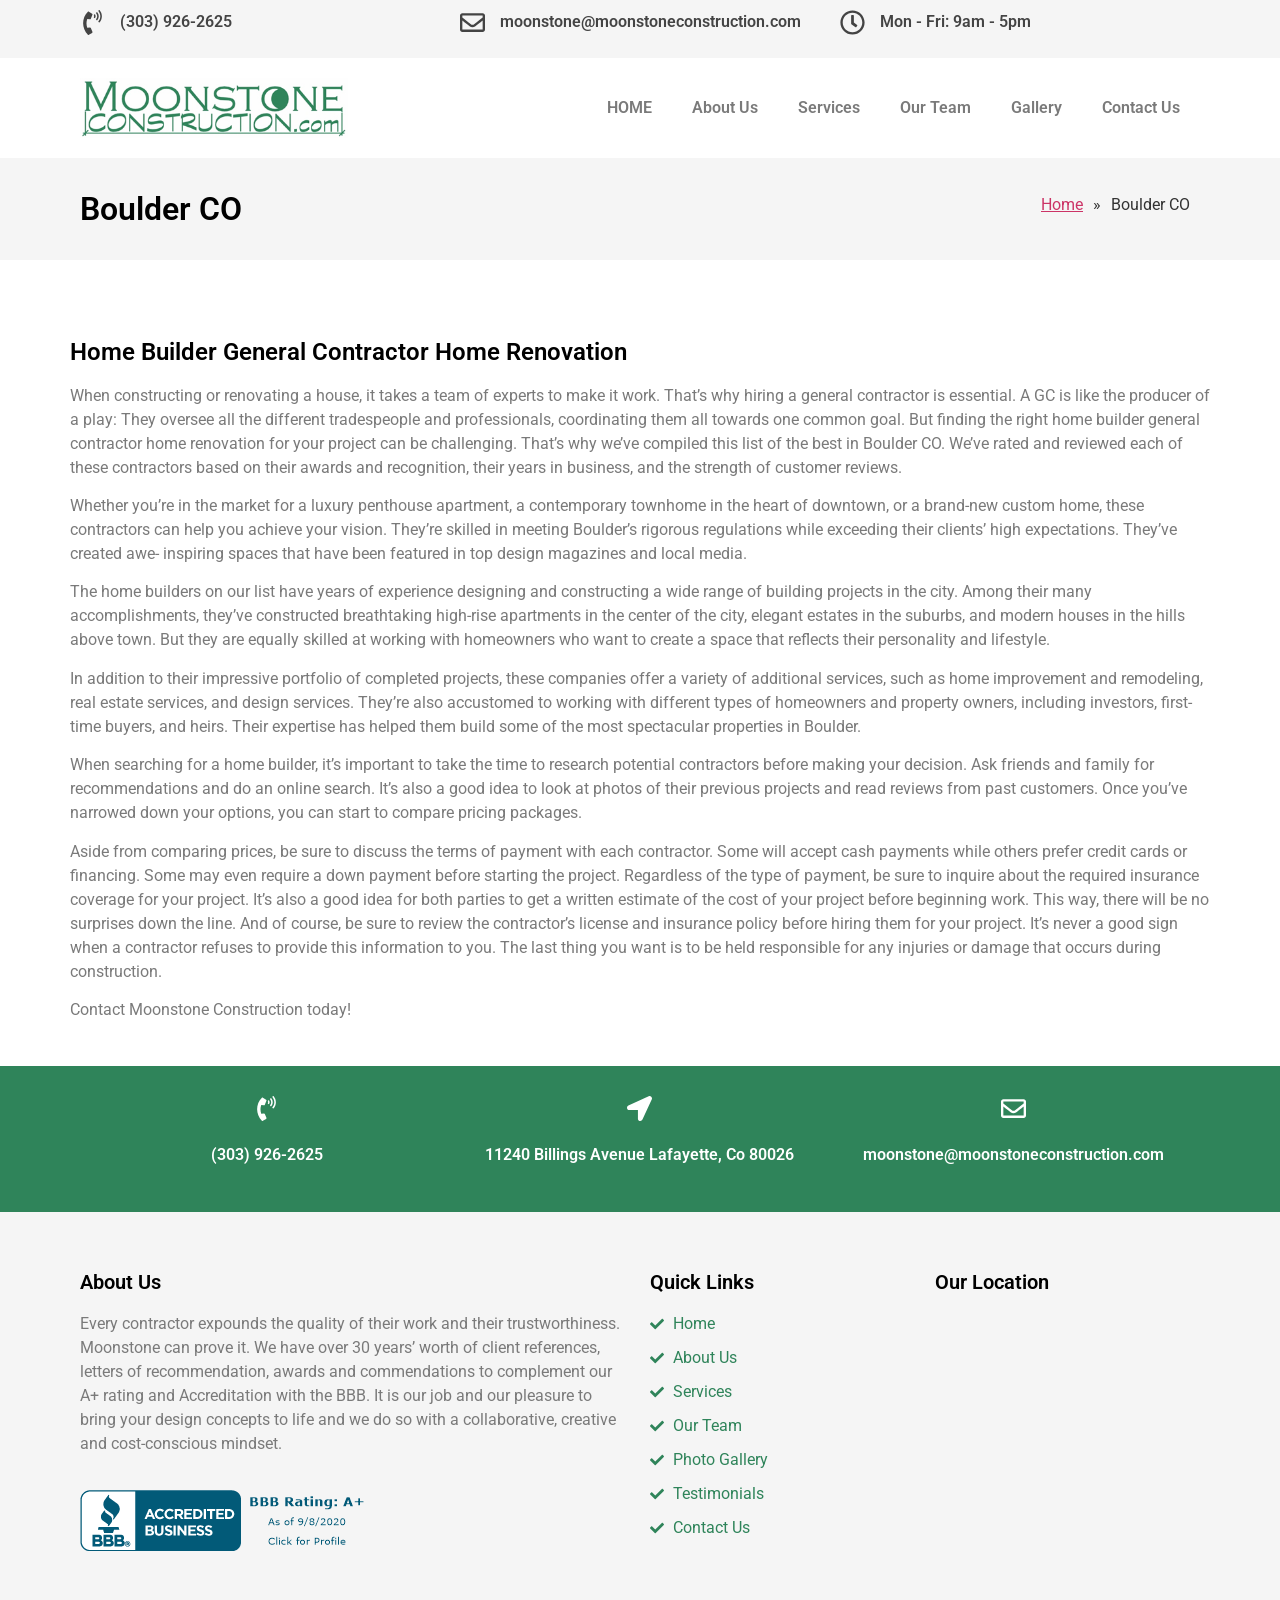
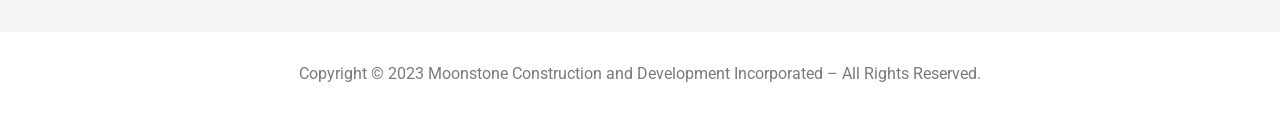
<file: public/boulder-co/index.html>
<!DOCTYPE html>
<html lang="en-US">
<head>
	<meta charset="UTF-8" />
	<meta name="viewport" content="width=device-width, initial-scale=1" />
	<link rel="profile" href="http://gmpg.org/xfn/11" />
	<link rel="pingback" href="https://www.moonstoneconstruction.com/xmlrpc.php" />
	<title>Boulder CO &#8211; Moonstone Construction and Development | General Contractor, Home Builder, Renovations and Remodeling at Boulder, Lafayette, Louisville, Lions, Thornton, Superior CO</title>
<meta name='robots' content='max-image-preview:large' />
<link rel="alternate" type="application/rss+xml" title="Moonstone Construction and Development | General Contractor, Home Builder, Renovations and Remodeling at Boulder, Lafayette, Louisville, Lions, Thornton, Superior CO &raquo; Feed" href="../feed/index.html.rss" />
<link rel="alternate" type="application/rss+xml" title="Moonstone Construction and Development | General Contractor, Home Builder, Renovations and Remodeling at Boulder, Lafayette, Louisville, Lions, Thornton, Superior CO &raquo; Comments Feed" href="../comments/feed/index.html.rss" />
<link rel="alternate" title="oEmbed (JSON)" type="application/json+oembed" href="../wp-json/oembed/1.0/embed%3Furl=https%253A%252F%252Fwww.moonstoneconstruction.com%252Fboulder-co%252F" />
<link rel="alternate" title="oEmbed (XML)" type="text/xml+oembed" href="../wp-json/oembed/1.0/embed%3Furl=https%253A%252F%252Fwww.moonstoneconstruction.com%252Fboulder-co%252F&format=xml" />
<style id="wp-img-auto-sizes-contain-inline-css">
img:is([sizes=auto i],[sizes^="auto," i]){contain-intrinsic-size:3000px 1500px}
/*# sourceURL=wp-img-auto-sizes-contain-inline-css */
</style>
<link rel='stylesheet' id='twb-open-sans-css' href='https://fonts.googleapis.com/css?family=Open+Sans:300,400,500,600,700,800&display=swap&ver=7.1.3' media='all' />
<link rel='stylesheet' id='twbbwg-global-css' href='../wp-content/plugins/photo-gallery/booster/assets/css/global.css' media='all' />
<link rel='stylesheet' id='hfe-widgets-style-css' href='../wp-content/plugins/header-footer-elementor/inc/widgets-css/frontend.css' media='all' />
<style id="wp-emoji-styles-inline-css">

	img.wp-smiley, img.emoji {
		display: inline !important;
		border: none !important;
		box-shadow: none !important;
		height: 1em !important;
		width: 1em !important;
		margin: 0 0.07em !important;
		vertical-align: -0.1em !important;
		background: none !important;
		padding: 0 !important;
	}
/*# sourceURL=wp-emoji-styles-inline-css */
</style>

<style id="global-styles-inline-css">
:root{--wp--preset--aspect-ratio--square: 1;--wp--preset--aspect-ratio--4-3: 4/3;--wp--preset--aspect-ratio--3-4: 3/4;--wp--preset--aspect-ratio--3-2: 3/2;--wp--preset--aspect-ratio--2-3: 2/3;--wp--preset--aspect-ratio--16-9: 16/9;--wp--preset--aspect-ratio--9-16: 9/16;--wp--preset--color--black: #000000;--wp--preset--color--cyan-bluish-gray: #abb8c3;--wp--preset--color--white: #ffffff;--wp--preset--color--pale-pink: #f78da7;--wp--preset--color--vivid-red: #cf2e2e;--wp--preset--color--luminous-vivid-orange: #ff6900;--wp--preset--color--luminous-vivid-amber: #fcb900;--wp--preset--color--light-green-cyan: #7bdcb5;--wp--preset--color--vivid-green-cyan: #00d084;--wp--preset--color--pale-cyan-blue: #8ed1fc;--wp--preset--color--vivid-cyan-blue: #0693e3;--wp--preset--color--vivid-purple: #9b51e0;--wp--preset--gradient--vivid-cyan-blue-to-vivid-purple: linear-gradient(135deg,rgb(6,147,227) 0%,rgb(155,81,224) 100%);--wp--preset--gradient--light-green-cyan-to-vivid-green-cyan: linear-gradient(135deg,rgb(122,220,180) 0%,rgb(0,208,130) 100%);--wp--preset--gradient--luminous-vivid-amber-to-luminous-vivid-orange: linear-gradient(135deg,rgb(252,185,0) 0%,rgb(255,105,0) 100%);--wp--preset--gradient--luminous-vivid-orange-to-vivid-red: linear-gradient(135deg,rgb(255,105,0) 0%,rgb(207,46,46) 100%);--wp--preset--gradient--very-light-gray-to-cyan-bluish-gray: linear-gradient(135deg,rgb(238,238,238) 0%,rgb(169,184,195) 100%);--wp--preset--gradient--cool-to-warm-spectrum: linear-gradient(135deg,rgb(74,234,220) 0%,rgb(151,120,209) 20%,rgb(207,42,186) 40%,rgb(238,44,130) 60%,rgb(251,105,98) 80%,rgb(254,248,76) 100%);--wp--preset--gradient--blush-light-purple: linear-gradient(135deg,rgb(255,206,236) 0%,rgb(152,150,240) 100%);--wp--preset--gradient--blush-bordeaux: linear-gradient(135deg,rgb(254,205,165) 0%,rgb(254,45,45) 50%,rgb(107,0,62) 100%);--wp--preset--gradient--luminous-dusk: linear-gradient(135deg,rgb(255,203,112) 0%,rgb(199,81,192) 50%,rgb(65,88,208) 100%);--wp--preset--gradient--pale-ocean: linear-gradient(135deg,rgb(255,245,203) 0%,rgb(182,227,212) 50%,rgb(51,167,181) 100%);--wp--preset--gradient--electric-grass: linear-gradient(135deg,rgb(202,248,128) 0%,rgb(113,206,126) 100%);--wp--preset--gradient--midnight: linear-gradient(135deg,rgb(2,3,129) 0%,rgb(40,116,252) 100%);--wp--preset--font-size--small: 13px;--wp--preset--font-size--medium: 20px;--wp--preset--font-size--large: 36px;--wp--preset--font-size--x-large: 42px;--wp--preset--spacing--20: 0.44rem;--wp--preset--spacing--30: 0.67rem;--wp--preset--spacing--40: 1rem;--wp--preset--spacing--50: 1.5rem;--wp--preset--spacing--60: 2.25rem;--wp--preset--spacing--70: 3.38rem;--wp--preset--spacing--80: 5.06rem;--wp--preset--shadow--natural: 6px 6px 9px rgba(0, 0, 0, 0.2);--wp--preset--shadow--deep: 12px 12px 50px rgba(0, 0, 0, 0.4);--wp--preset--shadow--sharp: 6px 6px 0px rgba(0, 0, 0, 0.2);--wp--preset--shadow--outlined: 6px 6px 0px -3px rgb(255, 255, 255), 6px 6px rgb(0, 0, 0);--wp--preset--shadow--crisp: 6px 6px 0px rgb(0, 0, 0);}.wp-block-button{--wp--preset--dimension--25: 25%;--wp--preset--dimension--50: 50%;--wp--preset--dimension--75: 75%;--wp--preset--dimension--100: 100%;}:root { --wp--style--global--content-size: 800px;--wp--style--global--wide-size: 1200px; }:where(body) { margin: 0; }.wp-site-blocks > .alignleft { float: left; margin-right: 2em; }.wp-site-blocks > .alignright { float: right; margin-left: 2em; }.wp-site-blocks > .aligncenter { justify-content: center; margin-left: auto; margin-right: auto; }:where(.wp-site-blocks) > * { margin-block-start: 24px; margin-block-end: 0; }:where(.wp-site-blocks) > :first-child { margin-block-start: 0; }:where(.wp-site-blocks) > :last-child { margin-block-end: 0; }:root { --wp--style--block-gap: 24px; }:root :where(.is-layout-flow) > :first-child{margin-block-start: 0;}:root :where(.is-layout-flow) > :last-child{margin-block-end: 0;}:root :where(.is-layout-flow) > *{margin-block-start: 24px;margin-block-end: 0;}:root :where(.is-layout-constrained) > :first-child{margin-block-start: 0;}:root :where(.is-layout-constrained) > :last-child{margin-block-end: 0;}:root :where(.is-layout-constrained) > *{margin-block-start: 24px;margin-block-end: 0;}:root :where(.is-layout-flex){gap: 24px;}:root :where(.is-layout-grid){gap: 24px;}.is-layout-flow > .alignleft{float: left;margin-inline-start: 0;margin-inline-end: 2em;}.is-layout-flow > .alignright{float: right;margin-inline-start: 2em;margin-inline-end: 0;}.is-layout-flow > .aligncenter{margin-left: auto !important;margin-right: auto !important;}.is-layout-constrained > .alignleft{float: left;margin-inline-start: 0;margin-inline-end: 2em;}.is-layout-constrained > .alignright{float: right;margin-inline-start: 2em;margin-inline-end: 0;}.is-layout-constrained > .aligncenter{margin-left: auto !important;margin-right: auto !important;}.is-layout-constrained > :where(:not(.alignleft):not(.alignright):not(.alignfull)){max-width: var(--wp--style--global--content-size);margin-left: auto !important;margin-right: auto !important;}.is-layout-constrained > .alignwide{max-width: var(--wp--style--global--wide-size);}body .is-layout-flex{display: flex;}.is-layout-flex{flex-wrap: wrap;align-items: center;}.is-layout-flex > :is(*, div){margin: 0;}body .is-layout-grid{display: grid;}.is-layout-grid > :is(*, div){margin: 0;}body{padding-top: 0px;padding-right: 0px;padding-bottom: 0px;padding-left: 0px;}:root :where(.wp-element-button, .wp-block-button__link){background-color: #32373c;border-width: 0;color: #fff;font-family: inherit;font-size: inherit;font-style: inherit;font-weight: inherit;letter-spacing: inherit;line-height: inherit;padding-top: calc(0.667em + 2px);padding-right: calc(1.333em + 2px);padding-bottom: calc(0.667em + 2px);padding-left: calc(1.333em + 2px);text-decoration: none;text-transform: inherit;}.has-black-color{color: var(--wp--preset--color--black) !important;}.has-cyan-bluish-gray-color{color: var(--wp--preset--color--cyan-bluish-gray) !important;}.has-white-color{color: var(--wp--preset--color--white) !important;}.has-pale-pink-color{color: var(--wp--preset--color--pale-pink) !important;}.has-vivid-red-color{color: var(--wp--preset--color--vivid-red) !important;}.has-luminous-vivid-orange-color{color: var(--wp--preset--color--luminous-vivid-orange) !important;}.has-luminous-vivid-amber-color{color: var(--wp--preset--color--luminous-vivid-amber) !important;}.has-light-green-cyan-color{color: var(--wp--preset--color--light-green-cyan) !important;}.has-vivid-green-cyan-color{color: var(--wp--preset--color--vivid-green-cyan) !important;}.has-pale-cyan-blue-color{color: var(--wp--preset--color--pale-cyan-blue) !important;}.has-vivid-cyan-blue-color{color: var(--wp--preset--color--vivid-cyan-blue) !important;}.has-vivid-purple-color{color: var(--wp--preset--color--vivid-purple) !important;}.has-black-background-color{background-color: var(--wp--preset--color--black) !important;}.has-cyan-bluish-gray-background-color{background-color: var(--wp--preset--color--cyan-bluish-gray) !important;}.has-white-background-color{background-color: var(--wp--preset--color--white) !important;}.has-pale-pink-background-color{background-color: var(--wp--preset--color--pale-pink) !important;}.has-vivid-red-background-color{background-color: var(--wp--preset--color--vivid-red) !important;}.has-luminous-vivid-orange-background-color{background-color: var(--wp--preset--color--luminous-vivid-orange) !important;}.has-luminous-vivid-amber-background-color{background-color: var(--wp--preset--color--luminous-vivid-amber) !important;}.has-light-green-cyan-background-color{background-color: var(--wp--preset--color--light-green-cyan) !important;}.has-vivid-green-cyan-background-color{background-color: var(--wp--preset--color--vivid-green-cyan) !important;}.has-pale-cyan-blue-background-color{background-color: var(--wp--preset--color--pale-cyan-blue) !important;}.has-vivid-cyan-blue-background-color{background-color: var(--wp--preset--color--vivid-cyan-blue) !important;}.has-vivid-purple-background-color{background-color: var(--wp--preset--color--vivid-purple) !important;}.has-black-border-color{border-color: var(--wp--preset--color--black) !important;}.has-cyan-bluish-gray-border-color{border-color: var(--wp--preset--color--cyan-bluish-gray) !important;}.has-white-border-color{border-color: var(--wp--preset--color--white) !important;}.has-pale-pink-border-color{border-color: var(--wp--preset--color--pale-pink) !important;}.has-vivid-red-border-color{border-color: var(--wp--preset--color--vivid-red) !important;}.has-luminous-vivid-orange-border-color{border-color: var(--wp--preset--color--luminous-vivid-orange) !important;}.has-luminous-vivid-amber-border-color{border-color: var(--wp--preset--color--luminous-vivid-amber) !important;}.has-light-green-cyan-border-color{border-color: var(--wp--preset--color--light-green-cyan) !important;}.has-vivid-green-cyan-border-color{border-color: var(--wp--preset--color--vivid-green-cyan) !important;}.has-pale-cyan-blue-border-color{border-color: var(--wp--preset--color--pale-cyan-blue) !important;}.has-vivid-cyan-blue-border-color{border-color: var(--wp--preset--color--vivid-cyan-blue) !important;}.has-vivid-purple-border-color{border-color: var(--wp--preset--color--vivid-purple) !important;}.has-vivid-cyan-blue-to-vivid-purple-gradient-background{background: var(--wp--preset--gradient--vivid-cyan-blue-to-vivid-purple) !important;}.has-light-green-cyan-to-vivid-green-cyan-gradient-background{background: var(--wp--preset--gradient--light-green-cyan-to-vivid-green-cyan) !important;}.has-luminous-vivid-amber-to-luminous-vivid-orange-gradient-background{background: var(--wp--preset--gradient--luminous-vivid-amber-to-luminous-vivid-orange) !important;}.has-luminous-vivid-orange-to-vivid-red-gradient-background{background: var(--wp--preset--gradient--luminous-vivid-orange-to-vivid-red) !important;}.has-very-light-gray-to-cyan-bluish-gray-gradient-background{background: var(--wp--preset--gradient--very-light-gray-to-cyan-bluish-gray) !important;}.has-cool-to-warm-spectrum-gradient-background{background: var(--wp--preset--gradient--cool-to-warm-spectrum) !important;}.has-blush-light-purple-gradient-background{background: var(--wp--preset--gradient--blush-light-purple) !important;}.has-blush-bordeaux-gradient-background{background: var(--wp--preset--gradient--blush-bordeaux) !important;}.has-luminous-dusk-gradient-background{background: var(--wp--preset--gradient--luminous-dusk) !important;}.has-pale-ocean-gradient-background{background: var(--wp--preset--gradient--pale-ocean) !important;}.has-electric-grass-gradient-background{background: var(--wp--preset--gradient--electric-grass) !important;}.has-midnight-gradient-background{background: var(--wp--preset--gradient--midnight) !important;}.has-small-font-size{font-size: var(--wp--preset--font-size--small) !important;}.has-medium-font-size{font-size: var(--wp--preset--font-size--medium) !important;}.has-large-font-size{font-size: var(--wp--preset--font-size--large) !important;}.has-x-large-font-size{font-size: var(--wp--preset--font-size--x-large) !important;}
/*# sourceURL=global-styles-inline-css */
</style>

<link rel='stylesheet' id='pb_animate-css' href='../wp-content/plugins/ays-popup-box/public/css/animate.css' media='all' />
<link rel='stylesheet' id='bwg_fonts-css' href='../wp-content/plugins/photo-gallery/css/bwg-fonts/fonts.css' media='all' />
<link rel='stylesheet' id='sumoselect-css' href='../wp-content/plugins/photo-gallery/css/sumoselect.min.css' media='all' />
<link rel='stylesheet' id='mCustomScrollbar-css' href='../wp-content/plugins/photo-gallery/css/jquery.mCustomScrollbar.min.css' media='all' />
<link rel='stylesheet' id='bwg_googlefonts-css' href='https://fonts.googleapis.com/css?family=Ubuntu&subset=greek,latin,greek-ext,vietnamese,cyrillic-ext,latin-ext,cyrillic' media='all' />
<link rel='stylesheet' id='bwg_frontend-css' href='../wp-content/plugins/photo-gallery/css/styles.min.css' media='all' />
<link rel='stylesheet' id='hfe-style-css' href='../wp-content/plugins/header-footer-elementor/assets/css/header-footer-elementor.css' media='all' />
<link rel='stylesheet' id='elementor-frontend-css' href='../wp-content/plugins/elementor/assets/css/frontend.min.css' media='all' />
<link rel='stylesheet' id='elementor-post-6-css' href='../wp-content/uploads/elementor/css/post-6.css' media='all' />
<link rel='stylesheet' id='widget-heading-css' href='../wp-content/plugins/elementor/assets/css/widget-heading.min.css' media='all' />
<link rel='stylesheet' id='widget-spacer-css' href='../wp-content/plugins/elementor/assets/css/widget-spacer.min.css' media='all' />
<link rel='stylesheet' id='widget-text-editor-css' href='../wp-content/plugins/elementor/assets/css/widget-text-editor.min.css' media='all' />
<link rel='stylesheet' id='elementor-post-1076-css' href='../wp-content/uploads/elementor/css/post-1076.css' media='all' />
<link rel='stylesheet' id='elementor-post-13-css' href='../wp-content/uploads/elementor/css/post-13.css' media='all' />
<link rel='stylesheet' id='elementor-post-475-css' href='../wp-content/uploads/elementor/css/post-475.css' media='all' />
<link rel='stylesheet' id='hello-elementor-parent-css' href='../wp-content/themes/hello-elementor/style.css' media='all' />
<link rel='stylesheet' id='hello-elementor-child-css' href='../wp-content/themes/hello-elementor-child/style.css' media='all' />
<link rel='stylesheet' id='hello-elementor-css' href='../wp-content/themes/hello-elementor/style.min.css' media='all' />
<link rel='stylesheet' id='hello-elementor-theme-style-css' href='../wp-content/themes/hello-elementor/theme.min.css' media='all' />
<link rel='stylesheet' id='hello-elementor-header-footer-css' href='../wp-content/themes/hello-elementor/header-footer.min.css' media='all' />
<link rel='stylesheet' id='hfe-elementor-icons-css' href='../wp-content/plugins/elementor/assets/lib/eicons/css/elementor-icons.min.css' media='all' />
<link rel='stylesheet' id='hfe-icons-list-css' href='../wp-content/plugins/elementor/assets/css/widget-icon-list.min.css' media='all' />
<link rel='stylesheet' id='hfe-social-icons-css' href='../wp-content/plugins/elementor/assets/css/widget-social-icons.min.css' media='all' />
<link rel='stylesheet' id='hfe-social-share-icons-brands-css' href='../wp-content/plugins/elementor/assets/lib/font-awesome/css/brands.css' media='all' />
<link rel='stylesheet' id='hfe-social-share-icons-fontawesome-css' href='../wp-content/plugins/elementor/assets/lib/font-awesome/css/fontawesome.css' media='all' />
<link rel='stylesheet' id='hfe-nav-menu-icons-css' href='../wp-content/plugins/elementor/assets/lib/font-awesome/css/solid.css' media='all' />
<link rel='stylesheet' id='wpr-text-animations-css-css' href='../wp-content/plugins/royal-elementor-addons/assets/css/lib/animations/text-animations.min.css' media='all' />
<link rel='stylesheet' id='wpr-addons-css-css' href='../wp-content/plugins/royal-elementor-addons/assets/css/frontend.min.css' media='all' />
<link rel='stylesheet' id='font-awesome-5-all-css' href='../wp-content/plugins/elementor/assets/lib/font-awesome/css/all.min.css' media='all' />
<link rel='stylesheet' id='google-fonts-1-css' href='https://fonts.googleapis.com/css?family=Roboto:100,100italic,200,200italic,300,300italic,400,400italic,500,500italic,600,600italic,700,700italic,800,800italic,900,900italic|Roboto+Slab:100,100italic,200,200italic,300,300italic,400,400italic,500,500italic,600,600italic,700,700italic,800,800italic,900,900italic&display=swap&ver=7.1.3' media='all' />
<link rel="preconnect" href="https://fonts.gstatic.com/" crossorigin><!--n2css--><!--n2js--><script id="jquery-core-js" data-cfasync="false" src="../wp-includes/js/jquery/jquery.min.js"></script>
<script id="jquery-migrate-js" data-cfasync="false" src="../wp-includes/js/jquery/jquery-migrate.min.js"></script>
<script id="jquery-js-after">
!function($){"use strict";$(document).ready(function(){$(this).scrollTop()>100&&$(".hfe-scroll-to-top-wrap").removeClass("hfe-scroll-to-top-hide"),$(window).scroll(function(){$(this).scrollTop()<100?$(".hfe-scroll-to-top-wrap").fadeOut(300):$(".hfe-scroll-to-top-wrap").fadeIn(300)}),$(".hfe-scroll-to-top-wrap").on("click",function(){$("html, body").animate({scrollTop:0},300);return!1})})}(jQuery);
//# sourceURL=jquery-js-after
</script>
<script id="twbbwg-circle-js" src="../wp-content/plugins/photo-gallery/booster/assets/js/circle-progress.js"></script>
<script id="twbbwg-global-js-extra">
var twb = {"nonce":"ed3af65879","ajax_url":"https://www.moonstoneconstruction.com/wp-admin/admin-ajax.php","plugin_url":"https://www.moonstoneconstruction.com/wp-content/plugins/photo-gallery/booster","href":"https://www.moonstoneconstruction.com/wp-admin/admin.php?page=twbbwg_photo-gallery"};
var twb = {"nonce":"ed3af65879","ajax_url":"https://www.moonstoneconstruction.com/wp-admin/admin-ajax.php","plugin_url":"https://www.moonstoneconstruction.com/wp-content/plugins/photo-gallery/booster","href":"https://www.moonstoneconstruction.com/wp-admin/admin.php?page=twbbwg_photo-gallery"};
//# sourceURL=twbbwg-global-js-extra
</script>
<script id="twbbwg-global-js" src="../wp-content/plugins/photo-gallery/booster/assets/js/global.js"></script>
<script id="ays-pb-js-extra">
var pbLocalizeObj = {"ajax":"https://www.moonstoneconstruction.com/wp-admin/admin-ajax.php","seconds":"seconds","thisWillClose":"This will close in","icons":{"close_icon":"\u003Csvg class=\"ays_pb_material_close_icon\" xmlns=\"https://www.w3.org/2000/svg\" height=\"36px\" viewBox=\"0 0 24 24\" width=\"36px\" fill=\"#000000\" alt=\"Pop-up Close\"\u003E\u003Cpath d=\"M0 0h24v24H0z\" fill=\"none\"/\u003E\u003Cpath d=\"M19 6.41L17.59 5 12 10.59 6.41 5 5 6.41 10.59 12 5 17.59 6.41 19 12 13.41 17.59 19 19 17.59 13.41 12z\"/\u003E\u003C/svg\u003E","close_circle_icon":"\u003Csvg class=\"ays_pb_material_close_circle_icon\" xmlns=\"https://www.w3.org/2000/svg\" height=\"24\" viewBox=\"0 0 24 24\" width=\"36\" alt=\"Pop-up Close\"\u003E\u003Cpath d=\"M0 0h24v24H0z\" fill=\"none\"/\u003E\u003Cpath d=\"M12 2C6.47 2 2 6.47 2 12s4.47 10 10 10 10-4.47 10-10S17.53 2 12 2zm5 13.59L15.59 17 12 13.41 8.41 17 7 15.59 10.59 12 7 8.41 8.41 7 12 10.59 15.59 7 17 8.41 13.41 12 17 15.59z\"/\u003E\u003C/svg\u003E","volume_up_icon":"\u003Csvg class=\"ays_pb_fa_volume\" xmlns=\"https://www.w3.org/2000/svg\" height=\"24\" viewBox=\"0 0 24 24\" width=\"36\"\u003E\u003Cpath d=\"M0 0h24v24H0z\" fill=\"none\"/\u003E\u003Cpath d=\"M3 9v6h4l5 5V4L7 9H3zm13.5 3c0-1.77-1.02-3.29-2.5-4.03v8.05c1.48-.73 2.5-2.25 2.5-4.02zM14 3.23v2.06c2.89.86 5 3.54 5 6.71s-2.11 5.85-5 6.71v2.06c4.01-.91 7-4.49 7-8.77s-2.99-7.86-7-8.77z\"/\u003E\u003C/svg\u003E","volume_mute_icon":"\u003Csvg xmlns=\"https://www.w3.org/2000/svg\" height=\"24\" viewBox=\"0 0 24 24\" width=\"24\"\u003E\u003Cpath d=\"M0 0h24v24H0z\" fill=\"none\"/\u003E\u003Cpath d=\"M7 9v6h4l5 5V4l-5 5H7z\"/\u003E\u003C/svg\u003E"}};
//# sourceURL=ays-pb-js-extra
</script>
<script id="ays-pb-js" src="../wp-content/plugins/ays-popup-box/public/js/ays-pb-public.js"></script>
<script id="sumoselect-js" src="../wp-content/plugins/photo-gallery/js/jquery.sumoselect.min.js"></script>
<script id="bwg_mobile-js" src="../wp-content/plugins/photo-gallery/js/tocca.min.js"></script>
<script id="mCustomScrollbar-js" src="../wp-content/plugins/photo-gallery/js/jquery.mCustomScrollbar.concat.min.js"></script>
<script id="jquery-fullscreen-js" src="../wp-content/plugins/photo-gallery/js/jquery.fullscreen.min.js"></script>
<script id="bwg_frontend-js-extra">
var bwg_objectsL10n = {"bwg_field_required":"field is required.","bwg_mail_validation":"This is not a valid email address.","bwg_search_result":"There are no images matching your search.","bwg_select_tag":"Select Tag","bwg_order_by":"Order By","bwg_search":"Search","bwg_show_ecommerce":"Show Ecommerce","bwg_hide_ecommerce":"Hide Ecommerce","bwg_show_comments":"Show Comments","bwg_hide_comments":"Hide Comments","bwg_restore":"Restore","bwg_maximize":"Maximize","bwg_fullscreen":"Fullscreen","bwg_exit_fullscreen":"Exit Fullscreen","bwg_search_tag":"SEARCH...","bwg_tag_no_match":"No tags found","bwg_all_tags_selected":"All tags selected","bwg_tags_selected":"tags selected","play":"Play","pause":"Pause","is_pro":"","bwg_play":"Play","bwg_pause":"Pause","bwg_hide_info":"Hide info","bwg_show_info":"Show info","bwg_hide_rating":"Hide rating","bwg_show_rating":"Show rating","ok":"Ok","cancel":"Cancel","select_all":"Select all","lazy_load":"0","lazy_loader":"https://www.moonstoneconstruction.com/wp-content/plugins/photo-gallery/images/ajax_loader.png","front_ajax":"0","bwg_tag_see_all":"see all tags","bwg_tag_see_less":"see less tags"};
//# sourceURL=bwg_frontend-js-extra
</script>
<script id="bwg_frontend-js" src="../wp-content/plugins/photo-gallery/js/scripts.min.js"></script>
<link rel="https://api.w.org/" href="../wp-json/index.html" /><link rel="alternate" title="JSON" type="application/json" href="../wp-json/wp/v2/pages/1076" /><link rel="EditURI" type="application/rsd+xml" title="RSD" href="../xmlrpc.php%3Frsd" />
<meta name="generator" content="WordPress 7.1.3" />
<link rel="canonical" href="index.html" />
<link rel='shortlink' href='https://www.moonstoneconstruction.com/?p=1076' />
<meta name="generator" content="Elementor 3.27.6; features: e_font_icon_svg, additional_custom_breakpoints, e_element_cache; settings: css_print_method-external, google_font-enabled, font_display-swap">
			<style>
				.e-con.e-parent:nth-of-type(n+4):not(.e-lazyloaded):not(.e-no-lazyload),
				.e-con.e-parent:nth-of-type(n+4):not(.e-lazyloaded):not(.e-no-lazyload) * {
					background-image: none !important;
				}
				@media screen and (max-height: 1024px) {
					.e-con.e-parent:nth-of-type(n+3):not(.e-lazyloaded):not(.e-no-lazyload),
					.e-con.e-parent:nth-of-type(n+3):not(.e-lazyloaded):not(.e-no-lazyload) * {
						background-image: none !important;
					}
				}
				@media screen and (max-height: 640px) {
					.e-con.e-parent:nth-of-type(n+2):not(.e-lazyloaded):not(.e-no-lazyload),
					.e-con.e-parent:nth-of-type(n+2):not(.e-lazyloaded):not(.e-no-lazyload) * {
						background-image: none !important;
					}
				}
			</style>
			<style id="wpr_lightbox_styles">
				.lg-backdrop {
					background-color: rgba(0,0,0,0.6) !important;
				}
				.lg-toolbar,
				.lg-dropdown {
					background-color: rgba(0,0,0,0.8) !important;
				}
				.lg-dropdown:after {
					border-bottom-color: rgba(0,0,0,0.8) !important;
				}
				.lg-sub-html {
					background-color: rgba(0,0,0,0.8) !important;
				}
				.lg-thumb-outer,
				.lg-progress-bar {
					background-color: #444444 !important;
				}
				.lg-progress {
					background-color: #a90707 !important;
				}
				.lg-icon {
					color: #efefef !important;
					font-size: 20px !important;
				}
				.lg-icon.lg-toogle-thumb {
					font-size: 24px !important;
				}
				.lg-icon:hover,
				.lg-dropdown-text:hover {
					color: #ffffff !important;
				}
				.lg-sub-html,
				.lg-dropdown-text {
					color: #efefef !important;
					font-size: 14px !important;
				}
				#lg-counter {
					color: #efefef !important;
					font-size: 14px !important;
				}
				.lg-prev,
				.lg-next {
					font-size: 35px !important;
				}

				/* Defaults */
				.lg-icon {
				background-color: transparent !important;
				}

				#lg-counter {
				opacity: 0.9;
				}

				.lg-thumb-outer {
				padding: 0 10px;
				}

				.lg-thumb-item {
				border-radius: 0 !important;
				border: none !important;
				opacity: 0.5;
				}

				.lg-thumb-item.active {
					opacity: 1;
				}
	         </style><link rel='stylesheet' id='widget-icon-box-css' href='../wp-content/plugins/elementor/assets/css/widget-icon-box.min.css' media='all' />
<link rel='stylesheet' id='fluentform-elementor-widget-css' href='../wp-content/plugins/fluentform/assets/css/fluent-forms-elementor-widget.css' media='all' />
<link rel='stylesheet' id='widget-icon-list-css' href='../wp-content/plugins/elementor/assets/css/widget-icon-list.min.css' media='all' />
<link rel='stylesheet' id='widget-google_maps-css' href='../wp-content/plugins/elementor/assets/css/widget-google_maps.min.css' media='all' />
<link rel='stylesheet' id='ays-pb-min-css' href='../wp-content/plugins/ays-popup-box/public/css/ays-pb-public-min.css' media='all' />

</head>

<body class="wp-singular page-template-default page page-id-1076 wp-embed-responsive wp-theme-hello-elementor wp-child-theme-hello-elementor-child ehf-header ehf-footer ehf-template-hello-elementor ehf-stylesheet-hello-elementor-child theme-default elementor-default elementor-kit-6 elementor-page elementor-page-1076">
<div id="page" class="hfeed site">

		<header id="masthead" itemscope="itemscope" itemtype="https://schema.org/WPHeader">
			<p class="main-title bhf-hidden" itemprop="headline"><a href="../index.html" title="Moonstone Construction and Development | General Contractor, Home Builder, Renovations and Remodeling at Boulder, Lafayette, Louisville, Lions, Thornton, Superior CO" rel="home">Moonstone Construction and Development | General Contractor, Home Builder, Renovations and Remodeling at Boulder, Lafayette, Louisville, Lions, Thornton, Superior CO</a></p>
					<div data-elementor-type="wp-post" data-elementor-id="13" class="elementor elementor-13">
				<div class="elementor-element elementor-element-d4ef912 elementor-hidden-mobile e-flex e-con-boxed wpr-particle-no wpr-jarallax-no wpr-parallax-no wpr-sticky-section-no e-con e-parent" data-id="d4ef912" data-element_type="container" data-settings="{&quot;background_background&quot;:&quot;classic&quot;}">
					<div class="e-con-inner">
		<div class="elementor-element elementor-element-2b42473 e-grid e-con-full wpr-particle-no wpr-jarallax-no wpr-parallax-no wpr-sticky-section-no e-con e-child" data-id="2b42473" data-element_type="container">
		<div class="elementor-element elementor-element-bfa57dc e-con-full e-flex wpr-particle-no wpr-jarallax-no wpr-parallax-no wpr-sticky-section-no e-con e-child" data-id="bfa57dc" data-element_type="container">
				<div class="elementor-element elementor-element-9df815f elementor-position-left elementor-view-default elementor-mobile-position-top elementor-vertical-align-top elementor-widget elementor-widget-icon-box" data-id="9df815f" data-element_type="widget" data-widget_type="icon-box.default">
				<div class="elementor-widget-container">
							<div class="elementor-icon-box-wrapper">

						<div class="elementor-icon-box-icon">
				<a href="tel:303926-2625" class="elementor-icon" tabindex="-1" aria-label="(303) 926-2625">
				<svg aria-hidden="true" class="e-font-icon-svg e-fas-phone-volume" viewBox="0 0 384 512" xmlns="http://www.w3.org/2000/svg"><path d="M97.333 506.966c-129.874-129.874-129.681-340.252 0-469.933 5.698-5.698 14.527-6.632 21.263-2.422l64.817 40.513a17.187 17.187 0 0 1 6.849 20.958l-32.408 81.021a17.188 17.188 0 0 1-17.669 10.719l-55.81-5.58c-21.051 58.261-20.612 122.471 0 179.515l55.811-5.581a17.188 17.188 0 0 1 17.669 10.719l32.408 81.022a17.188 17.188 0 0 1-6.849 20.958l-64.817 40.513a17.19 17.19 0 0 1-21.264-2.422zM247.126 95.473c11.832 20.047 11.832 45.008 0 65.055-3.95 6.693-13.108 7.959-18.718 2.581l-5.975-5.726c-3.911-3.748-4.793-9.622-2.261-14.41a32.063 32.063 0 0 0 0-29.945c-2.533-4.788-1.65-10.662 2.261-14.41l5.975-5.726c5.61-5.378 14.768-4.112 18.718 2.581zm91.787-91.187c60.14 71.604 60.092 175.882 0 247.428-4.474 5.327-12.53 5.746-17.552.933l-5.798-5.557c-4.56-4.371-4.977-11.529-.93-16.379 49.687-59.538 49.646-145.933 0-205.422-4.047-4.85-3.631-12.008.93-16.379l5.798-5.557c5.022-4.813 13.078-4.394 17.552.933zm-45.972 44.941c36.05 46.322 36.108 111.149 0 157.546-4.39 5.641-12.697 6.251-17.856 1.304l-5.818-5.579c-4.4-4.219-4.998-11.095-1.285-15.931 26.536-34.564 26.534-82.572 0-117.134-3.713-4.836-3.115-11.711 1.285-15.931l5.818-5.579c5.159-4.947 13.466-4.337 17.856 1.304z"></path></svg>				</a>
			</div>

						<div class="elementor-icon-box-content">

									<p class="elementor-icon-box-title">
						<a href="tel:303926-2625" >
							(303) 926-2625						</a>
					</p>


			</div>

		</div>
						</div>
				</div>
				</div>
		<div class="elementor-element elementor-element-b4b1d9e e-con-full e-flex wpr-particle-no wpr-jarallax-no wpr-parallax-no wpr-sticky-section-no e-con e-child" data-id="b4b1d9e" data-element_type="container">
				<div class="elementor-element elementor-element-7972e86 elementor-position-left elementor-view-default elementor-mobile-position-top elementor-vertical-align-top elementor-widget elementor-widget-icon-box" data-id="7972e86" data-element_type="widget" data-widget_type="icon-box.default">
				<div class="elementor-widget-container">
							<div class="elementor-icon-box-wrapper">

						<div class="elementor-icon-box-icon">
				<a href="tel:moonstone@moonstoneconstruction.com" class="elementor-icon" tabindex="-1" aria-label="moonstone@moonstoneconstruction.com">
				<svg aria-hidden="true" class="e-font-icon-svg e-far-envelope" viewBox="0 0 512 512" xmlns="http://www.w3.org/2000/svg"><path d="M464 64H48C21.49 64 0 85.49 0 112v288c0 26.51 21.49 48 48 48h416c26.51 0 48-21.49 48-48V112c0-26.51-21.49-48-48-48zm0 48v40.805c-22.422 18.259-58.168 46.651-134.587 106.49-16.841 13.247-50.201 45.072-73.413 44.701-23.208.375-56.579-31.459-73.413-44.701C106.18 199.465 70.425 171.067 48 152.805V112h416zM48 400V214.398c22.914 18.251 55.409 43.862 104.938 82.646 21.857 17.205 60.134 55.186 103.062 54.955 42.717.231 80.509-37.199 103.053-54.947 49.528-38.783 82.032-64.401 104.947-82.653V400H48z"></path></svg>				</a>
			</div>

						<div class="elementor-icon-box-content">

									<p class="elementor-icon-box-title">
						<a href="tel:moonstone@moonstoneconstruction.com" >
							moonstone@moonstoneconstruction.com						</a>
					</p>


			</div>

		</div>
						</div>
				</div>
				</div>
		<div class="elementor-element elementor-element-9bfa0fa e-con-full e-flex wpr-particle-no wpr-jarallax-no wpr-parallax-no wpr-sticky-section-no e-con e-child" data-id="9bfa0fa" data-element_type="container">
				<div class="elementor-element elementor-element-e87d63c elementor-position-left elementor-view-default elementor-mobile-position-top elementor-vertical-align-top elementor-widget elementor-widget-icon-box" data-id="e87d63c" data-element_type="widget" data-widget_type="icon-box.default">
				<div class="elementor-widget-container">
							<div class="elementor-icon-box-wrapper">

						<div class="elementor-icon-box-icon">
				<a href="tel:303926-2625" class="elementor-icon" tabindex="-1" aria-label="Mon - Fri: 9am - 5pm">
				<svg aria-hidden="true" class="e-font-icon-svg e-far-clock" viewBox="0 0 512 512" xmlns="http://www.w3.org/2000/svg"><path d="M256 8C119 8 8 119 8 256s111 248 248 248 248-111 248-248S393 8 256 8zm0 448c-110.5 0-200-89.5-200-200S145.5 56 256 56s200 89.5 200 200-89.5 200-200 200zm61.8-104.4l-84.9-61.7c-3.1-2.3-4.9-5.9-4.9-9.7V116c0-6.6 5.4-12 12-12h32c6.6 0 12 5.4 12 12v141.7l66.8 48.6c5.4 3.9 6.5 11.4 2.6 16.8L334.6 349c-3.9 5.3-11.4 6.5-16.8 2.6z"></path></svg>				</a>
			</div>

						<div class="elementor-icon-box-content">

									<p class="elementor-icon-box-title">
						<a href="tel:303926-2625" >
							Mon - Fri: 9am - 5pm						</a>
					</p>


			</div>

		</div>
						</div>
				</div>
				</div>
				</div>
					</div>
				</div>
		<div class="elementor-element elementor-element-9f31e88 e-flex e-con-boxed wpr-particle-no wpr-jarallax-no wpr-parallax-no wpr-sticky-section-no e-con e-parent" data-id="9f31e88" data-element_type="container">
					<div class="e-con-inner">
		<div class="elementor-element elementor-element-c6a10e5 e-con-full e-flex wpr-particle-no wpr-jarallax-no wpr-parallax-no wpr-sticky-section-no e-con e-child" data-id="c6a10e5" data-element_type="container">
				<div class="elementor-element elementor-element-a079fa4 elementor-widget elementor-widget-image" data-id="a079fa4" data-element_type="widget" data-widget_type="image.default">
				<div class="elementor-widget-container">
															<img width="411" height="91" src="../wp-content/uploads/2025/03/logo.jpg" class="attachment-large size-large wp-image-15" alt="" />															</div>
				</div>
				</div>
		<div class="elementor-element elementor-element-995c0b8 e-flex e-con-boxed wpr-particle-no wpr-jarallax-no wpr-parallax-no wpr-sticky-section-no e-con e-child" data-id="995c0b8" data-element_type="container">
					<div class="e-con-inner">
				<div class="elementor-element elementor-element-bf025b7 hfe-nav-menu__align-right hfe-submenu-icon-arrow hfe-submenu-animation-none hfe-link-redirect-child hfe-nav-menu__breakpoint-tablet elementor-widget elementor-widget-navigation-menu" data-id="bf025b7" data-element_type="widget" data-settings="{&quot;padding_horizontal_menu_item&quot;:{&quot;unit&quot;:&quot;px&quot;,&quot;size&quot;:20,&quot;sizes&quot;:[]},&quot;padding_horizontal_menu_item_tablet&quot;:{&quot;unit&quot;:&quot;px&quot;,&quot;size&quot;:&quot;&quot;,&quot;sizes&quot;:[]},&quot;padding_horizontal_menu_item_mobile&quot;:{&quot;unit&quot;:&quot;px&quot;,&quot;size&quot;:&quot;&quot;,&quot;sizes&quot;:[]},&quot;padding_vertical_menu_item&quot;:{&quot;unit&quot;:&quot;px&quot;,&quot;size&quot;:15,&quot;sizes&quot;:[]},&quot;padding_vertical_menu_item_tablet&quot;:{&quot;unit&quot;:&quot;px&quot;,&quot;size&quot;:&quot;&quot;,&quot;sizes&quot;:[]},&quot;padding_vertical_menu_item_mobile&quot;:{&quot;unit&quot;:&quot;px&quot;,&quot;size&quot;:&quot;&quot;,&quot;sizes&quot;:[]},&quot;menu_space_between&quot;:{&quot;unit&quot;:&quot;px&quot;,&quot;size&quot;:&quot;&quot;,&quot;sizes&quot;:[]},&quot;menu_space_between_tablet&quot;:{&quot;unit&quot;:&quot;px&quot;,&quot;size&quot;:&quot;&quot;,&quot;sizes&quot;:[]},&quot;menu_space_between_mobile&quot;:{&quot;unit&quot;:&quot;px&quot;,&quot;size&quot;:&quot;&quot;,&quot;sizes&quot;:[]},&quot;menu_row_space&quot;:{&quot;unit&quot;:&quot;px&quot;,&quot;size&quot;:&quot;&quot;,&quot;sizes&quot;:[]},&quot;menu_row_space_tablet&quot;:{&quot;unit&quot;:&quot;px&quot;,&quot;size&quot;:&quot;&quot;,&quot;sizes&quot;:[]},&quot;menu_row_space_mobile&quot;:{&quot;unit&quot;:&quot;px&quot;,&quot;size&quot;:&quot;&quot;,&quot;sizes&quot;:[]},&quot;dropdown_border_radius&quot;:{&quot;unit&quot;:&quot;px&quot;,&quot;top&quot;:&quot;&quot;,&quot;right&quot;:&quot;&quot;,&quot;bottom&quot;:&quot;&quot;,&quot;left&quot;:&quot;&quot;,&quot;isLinked&quot;:true},&quot;dropdown_border_radius_tablet&quot;:{&quot;unit&quot;:&quot;px&quot;,&quot;top&quot;:&quot;&quot;,&quot;right&quot;:&quot;&quot;,&quot;bottom&quot;:&quot;&quot;,&quot;left&quot;:&quot;&quot;,&quot;isLinked&quot;:true},&quot;dropdown_border_radius_mobile&quot;:{&quot;unit&quot;:&quot;px&quot;,&quot;top&quot;:&quot;&quot;,&quot;right&quot;:&quot;&quot;,&quot;bottom&quot;:&quot;&quot;,&quot;left&quot;:&quot;&quot;,&quot;isLinked&quot;:true},&quot;width_dropdown_item&quot;:{&quot;unit&quot;:&quot;px&quot;,&quot;size&quot;:&quot;220&quot;,&quot;sizes&quot;:[]},&quot;width_dropdown_item_tablet&quot;:{&quot;unit&quot;:&quot;px&quot;,&quot;size&quot;:&quot;&quot;,&quot;sizes&quot;:[]},&quot;width_dropdown_item_mobile&quot;:{&quot;unit&quot;:&quot;px&quot;,&quot;size&quot;:&quot;&quot;,&quot;sizes&quot;:[]},&quot;padding_horizontal_dropdown_item&quot;:{&quot;unit&quot;:&quot;px&quot;,&quot;size&quot;:&quot;&quot;,&quot;sizes&quot;:[]},&quot;padding_horizontal_dropdown_item_tablet&quot;:{&quot;unit&quot;:&quot;px&quot;,&quot;size&quot;:&quot;&quot;,&quot;sizes&quot;:[]},&quot;padding_horizontal_dropdown_item_mobile&quot;:{&quot;unit&quot;:&quot;px&quot;,&quot;size&quot;:&quot;&quot;,&quot;sizes&quot;:[]},&quot;padding_vertical_dropdown_item&quot;:{&quot;unit&quot;:&quot;px&quot;,&quot;size&quot;:15,&quot;sizes&quot;:[]},&quot;padding_vertical_dropdown_item_tablet&quot;:{&quot;unit&quot;:&quot;px&quot;,&quot;size&quot;:&quot;&quot;,&quot;sizes&quot;:[]},&quot;padding_vertical_dropdown_item_mobile&quot;:{&quot;unit&quot;:&quot;px&quot;,&quot;size&quot;:&quot;&quot;,&quot;sizes&quot;:[]},&quot;distance_from_menu&quot;:{&quot;unit&quot;:&quot;px&quot;,&quot;size&quot;:&quot;&quot;,&quot;sizes&quot;:[]},&quot;distance_from_menu_tablet&quot;:{&quot;unit&quot;:&quot;px&quot;,&quot;size&quot;:&quot;&quot;,&quot;sizes&quot;:[]},&quot;distance_from_menu_mobile&quot;:{&quot;unit&quot;:&quot;px&quot;,&quot;size&quot;:&quot;&quot;,&quot;sizes&quot;:[]},&quot;toggle_size&quot;:{&quot;unit&quot;:&quot;px&quot;,&quot;size&quot;:&quot;&quot;,&quot;sizes&quot;:[]},&quot;toggle_size_tablet&quot;:{&quot;unit&quot;:&quot;px&quot;,&quot;size&quot;:&quot;&quot;,&quot;sizes&quot;:[]},&quot;toggle_size_mobile&quot;:{&quot;unit&quot;:&quot;px&quot;,&quot;size&quot;:&quot;&quot;,&quot;sizes&quot;:[]},&quot;toggle_border_width&quot;:{&quot;unit&quot;:&quot;px&quot;,&quot;size&quot;:&quot;&quot;,&quot;sizes&quot;:[]},&quot;toggle_border_width_tablet&quot;:{&quot;unit&quot;:&quot;px&quot;,&quot;size&quot;:&quot;&quot;,&quot;sizes&quot;:[]},&quot;toggle_border_width_mobile&quot;:{&quot;unit&quot;:&quot;px&quot;,&quot;size&quot;:&quot;&quot;,&quot;sizes&quot;:[]},&quot;toggle_border_radius&quot;:{&quot;unit&quot;:&quot;px&quot;,&quot;size&quot;:&quot;&quot;,&quot;sizes&quot;:[]},&quot;toggle_border_radius_tablet&quot;:{&quot;unit&quot;:&quot;px&quot;,&quot;size&quot;:&quot;&quot;,&quot;sizes&quot;:[]},&quot;toggle_border_radius_mobile&quot;:{&quot;unit&quot;:&quot;px&quot;,&quot;size&quot;:&quot;&quot;,&quot;sizes&quot;:[]}}" data-widget_type="navigation-menu.default">
				<div class="elementor-widget-container">
								<div class="hfe-nav-menu hfe-layout-horizontal hfe-nav-menu-layout horizontal hfe-pointer__none" data-layout="horizontal">
				<div role="button" class="hfe-nav-menu__toggle elementor-clickable">
					<span class="screen-reader-text">Menu</span>
					<div class="hfe-nav-menu-icon">
						<svg aria-hidden="true"  class="e-font-icon-svg e-fas-align-justify" viewBox="0 0 448 512" xmlns="http://www.w3.org/2000/svg"><path d="M432 416H16a16 16 0 0 0-16 16v32a16 16 0 0 0 16 16h416a16 16 0 0 0 16-16v-32a16 16 0 0 0-16-16zm0-128H16a16 16 0 0 0-16 16v32a16 16 0 0 0 16 16h416a16 16 0 0 0 16-16v-32a16 16 0 0 0-16-16zm0-128H16a16 16 0 0 0-16 16v32a16 16 0 0 0 16 16h416a16 16 0 0 0 16-16v-32a16 16 0 0 0-16-16zm0-128H16A16 16 0 0 0 0 48v32a16 16 0 0 0 16 16h416a16 16 0 0 0 16-16V48a16 16 0 0 0-16-16z"></path></svg>					</div>
				</div>
				<nav class="hfe-nav-menu__layout-horizontal hfe-nav-menu__submenu-arrow" data-toggle-icon="&lt;svg aria-hidden=&quot;true&quot; tabindex=&quot;0&quot; class=&quot;e-font-icon-svg e-fas-align-justify&quot; viewBox=&quot;0 0 448 512&quot; xmlns=&quot;http://www.w3.org/2000/svg&quot;&gt;&lt;path d=&quot;M432 416H16a16 16 0 0 0-16 16v32a16 16 0 0 0 16 16h416a16 16 0 0 0 16-16v-32a16 16 0 0 0-16-16zm0-128H16a16 16 0 0 0-16 16v32a16 16 0 0 0 16 16h416a16 16 0 0 0 16-16v-32a16 16 0 0 0-16-16zm0-128H16a16 16 0 0 0-16 16v32a16 16 0 0 0 16 16h416a16 16 0 0 0 16-16v-32a16 16 0 0 0-16-16zm0-128H16A16 16 0 0 0 0 48v32a16 16 0 0 0 16 16h416a16 16 0 0 0 16-16V48a16 16 0 0 0-16-16z&quot;&gt;&lt;/path&gt;&lt;/svg&gt;" data-close-icon="&lt;svg aria-hidden=&quot;true&quot; tabindex=&quot;0&quot; class=&quot;e-font-icon-svg e-far-window-close&quot; viewBox=&quot;0 0 512 512&quot; xmlns=&quot;http://www.w3.org/2000/svg&quot;&gt;&lt;path d=&quot;M464 32H48C21.5 32 0 53.5 0 80v352c0 26.5 21.5 48 48 48h416c26.5 0 48-21.5 48-48V80c0-26.5-21.5-48-48-48zm0 394c0 3.3-2.7 6-6 6H54c-3.3 0-6-2.7-6-6V86c0-3.3 2.7-6 6-6h404c3.3 0 6 2.7 6 6v340zM356.5 194.6L295.1 256l61.4 61.4c4.6 4.6 4.6 12.1 0 16.8l-22.3 22.3c-4.6 4.6-12.1 4.6-16.8 0L256 295.1l-61.4 61.4c-4.6 4.6-12.1 4.6-16.8 0l-22.3-22.3c-4.6-4.6-4.6-12.1 0-16.8l61.4-61.4-61.4-61.4c-4.6-4.6-4.6-12.1 0-16.8l22.3-22.3c4.6-4.6 12.1-4.6 16.8 0l61.4 61.4 61.4-61.4c4.6-4.6 12.1-4.6 16.8 0l22.3 22.3c4.7 4.6 4.7 12.1 0 16.8z&quot;&gt;&lt;/path&gt;&lt;/svg&gt;" data-full-width="yes">
					<ul id="menu-1-bf025b7" class="hfe-nav-menu"><li id="menu-item-128" class="menu-item menu-item-type-post_type menu-item-object-page menu-item-home parent hfe-creative-menu"><a href="../index.html" class = "hfe-menu-item">HOME</a></li>
<li id="menu-item-28" class="menu-item menu-item-type-post_type menu-item-object-page parent hfe-creative-menu"><a href="../about-us/index.html" class = "hfe-menu-item">About Us</a></li>
<li id="menu-item-590" class="menu-item menu-item-type-post_type menu-item-object-page parent hfe-creative-menu"><a href="../services/index.html" class = "hfe-menu-item">Services</a></li>
<li id="menu-item-634" class="menu-item menu-item-type-post_type menu-item-object-page parent hfe-creative-menu"><a href="../our-team/index.html" class = "hfe-menu-item">Our Team</a></li>
<li id="menu-item-654" class="menu-item menu-item-type-post_type menu-item-object-page parent hfe-creative-menu"><a href="../gallery/index.html" class = "hfe-menu-item">Gallery</a></li>
<li id="menu-item-723" class="menu-item menu-item-type-post_type menu-item-object-page parent hfe-creative-menu"><a href="../contact-us/index.html" class = "hfe-menu-item">Contact Us</a></li>
</ul>
				</nav>
			</div>
							</div>
				</div>
					</div>
				</div>
					</div>
				</div>
				</div>
				</header>


<main id="content" class="site-main post-1076 page type-page status-publish hentry">


	<div class="page-content">
				<div data-elementor-type="wp-page" data-elementor-id="1076" class="elementor elementor-1076">
				<div class="elementor-element elementor-element-80095af e-flex e-con-boxed wpr-particle-no wpr-jarallax-no wpr-parallax-no wpr-sticky-section-no e-con e-parent" data-id="80095af" data-element_type="container" data-settings="{&quot;background_background&quot;:&quot;classic&quot;}">
					<div class="e-con-inner">
		<div class="elementor-element elementor-element-dc40b2c e-con-full e-flex wpr-particle-no wpr-jarallax-no wpr-parallax-no wpr-sticky-section-no e-con e-child" data-id="dc40b2c" data-element_type="container">
				<div class="elementor-element elementor-element-132ee3b elementor-widget elementor-widget-heading" data-id="132ee3b" data-element_type="widget" data-widget_type="heading.default">
				<div class="elementor-widget-container">
					<h2 class="elementor-heading-title elementor-size-default">Boulder CO</h2>				</div>
				</div>
				</div>
		<div class="elementor-element elementor-element-1a649da e-con-full e-flex wpr-particle-no wpr-jarallax-no wpr-parallax-no wpr-sticky-section-no e-con e-child" data-id="1a649da" data-element_type="container">
				<div class="elementor-element elementor-element-5c93369 elementor-widget elementor-widget-hfe-breadcrumbs-widget" data-id="5c93369" data-element_type="widget" data-widget_type="hfe-breadcrumbs-widget.default">
				<div class="elementor-widget-container">
					<ul class="hfe-breadcrumbs hfe-breadcrumbs-show-home"><li class="hfe-breadcrumbs-item hfe-breadcrumbs-first"><span class="hfe-breadcrumbs-home-icon"></span><a href="../index.html"><span class="hfe-breadcrumbs-text">Home</span></a></li><li class="hfe-breadcrumbs-separator"><span class="hfe-breadcrumbs-separator-text">»</span></li><li class="hfe-breadcrumbs-item hfe-breadcrumbs-last"><span class="hfe-breadcrumbs-text">Boulder CO</span></li></ul>				</div>
				</div>
				</div>
					</div>
				</div>
		<div class="elementor-element elementor-element-ef7337b e-flex e-con-boxed wpr-particle-no wpr-jarallax-no wpr-parallax-no wpr-sticky-section-no e-con e-parent" data-id="ef7337b" data-element_type="container">
					<div class="e-con-inner">
				<div class="elementor-element elementor-element-e778574 elementor-widget elementor-widget-spacer" data-id="e778574" data-element_type="widget" data-widget_type="spacer.default">
				<div class="elementor-widget-container">
							<div class="elementor-spacer">
			<div class="elementor-spacer-inner"></div>
		</div>
						</div>
				</div>
				<div class="elementor-element elementor-element-ee2dc92 elementor-widget elementor-widget-heading" data-id="ee2dc92" data-element_type="widget" data-widget_type="heading.default">
				<div class="elementor-widget-container">
					<h4 class="elementor-heading-title elementor-size-default">Home Builder General Contractor Home Renovation</h4>				</div>
				</div>
				<div class="elementor-element elementor-element-80b1ab2 elementor-widget elementor-widget-text-editor" data-id="80b1ab2" data-element_type="widget" data-widget_type="text-editor.default">
				<div class="elementor-widget-container">
									<p class="description">When constructing or renovating a house, it takes a team of experts to make it work. That’s why hiring a general contractor is essential. A GC is like the producer of a play: They oversee all the different tradespeople and professionals, coordinating them all towards one common goal. But finding the right home builder general contractor home renovation for your project can be challenging. That’s why we’ve compiled this list of the best in Boulder CO. We’ve rated and reviewed each of these contractors based on their awards and recognition, their years in business, and the strength of customer reviews.</p><p class="description">Whether you’re in the market for a luxury penthouse apartment, a contemporary townhome in the heart of downtown, or a brand-new custom home, these contractors can help you achieve your vision. They’re skilled in meeting Boulder’s rigorous regulations while exceeding their clients’ high expectations. They’ve created awe- inspiring spaces that have been featured in top design magazines and local media.</p><p class="description">The home builders on our list have years of experience designing and constructing a wide range of building projects in the city. Among their many accomplishments, they’ve constructed breathtaking high-rise apartments in the center of the city, elegant estates in the suburbs, and modern houses in the hills above town. But they are equally skilled at working with homeowners who want to create a space that reflects their personality and lifestyle.</p><p class="description">In addition to their impressive portfolio of completed projects, these companies offer a variety of additional services, such as home improvement and remodeling, real estate services, and design services. They’re also accustomed to working with different types of homeowners and property owners, including investors, first-time buyers, and heirs. Their expertise has helped them build some of the most spectacular properties in Boulder.</p><p class="description">When searching for a home builder, it’s important to take the time to research potential contractors before making your decision. Ask friends and family for recommendations and do an online search. It’s also a good idea to look at photos of their previous projects and read reviews from past customers. Once you’ve narrowed down your options, you can start to compare pricing packages.</p><p class="description">Aside from comparing prices, be sure to discuss the terms of payment with each contractor. Some will accept cash payments while others prefer credit cards or financing. Some may even require a down payment before starting the project. Regardless of the type of payment, be sure to inquire about the required insurance coverage for your project. It’s also a good idea for both parties to get a written estimate of the cost of your project before beginning work. This way, there will be no surprises down the line. And of course, be sure to review the contractor’s license and insurance policy before hiring them for your project. It’s never a good sign when a contractor refuses to provide this information to you. The last thing you want is to be held responsible for any injuries or damage that occurs during construction.</p><p class="description">Contact Moonstone Construction today!</p>								</div>
				</div>
					</div>
				</div>
		<div class="elementor-element elementor-element-738f474 e-flex e-con-boxed wpr-particle-no wpr-jarallax-no wpr-parallax-no wpr-sticky-section-no e-con e-parent" data-id="738f474" data-element_type="container">
					<div class="e-con-inner">
					</div>
				</div>
				</div>


			</div>


</main>


		<footer itemtype="https://schema.org/WPFooter" itemscope="itemscope" id="colophon" role="contentinfo">
			<div class='footer-width-fixer'>		<div data-elementor-type="wp-post" data-elementor-id="475" class="elementor elementor-475">
				<div class="elementor-element elementor-element-9de7f54 e-flex e-con-boxed wpr-particle-no wpr-jarallax-no wpr-parallax-no wpr-sticky-section-no e-con e-parent" data-id="9de7f54" data-element_type="container" data-settings="{&quot;background_background&quot;:&quot;classic&quot;}">
					<div class="e-con-inner">
		<div class="elementor-element elementor-element-c8c8ee1 e-con-full e-flex wpr-particle-no wpr-jarallax-no wpr-parallax-no wpr-sticky-section-no e-con e-child" data-id="c8c8ee1" data-element_type="container" data-settings="{&quot;background_background&quot;:&quot;classic&quot;}">
		<div class="elementor-element elementor-element-a51efec e-grid e-con-full wpr-particle-no wpr-jarallax-no wpr-parallax-no wpr-sticky-section-no e-con e-child" data-id="a51efec" data-element_type="container">
		<div class="elementor-element elementor-element-eb0c1f3 e-con-full e-flex wpr-particle-no wpr-jarallax-no wpr-parallax-no wpr-sticky-section-no e-con e-child" data-id="eb0c1f3" data-element_type="container">
				<div class="elementor-element elementor-element-e6ab367 elementor-view-default elementor-position-top elementor-mobile-position-top elementor-widget elementor-widget-icon-box" data-id="e6ab367" data-element_type="widget" data-widget_type="icon-box.default">
				<div class="elementor-widget-container">
							<div class="elementor-icon-box-wrapper">

						<div class="elementor-icon-box-icon">
				<a href="tel:303926-2625" class="elementor-icon" tabindex="-1" aria-label="(303) 926-2625">
				<svg aria-hidden="true" class="e-font-icon-svg e-fas-phone-volume" viewBox="0 0 384 512" xmlns="http://www.w3.org/2000/svg"><path d="M97.333 506.966c-129.874-129.874-129.681-340.252 0-469.933 5.698-5.698 14.527-6.632 21.263-2.422l64.817 40.513a17.187 17.187 0 0 1 6.849 20.958l-32.408 81.021a17.188 17.188 0 0 1-17.669 10.719l-55.81-5.58c-21.051 58.261-20.612 122.471 0 179.515l55.811-5.581a17.188 17.188 0 0 1 17.669 10.719l32.408 81.022a17.188 17.188 0 0 1-6.849 20.958l-64.817 40.513a17.19 17.19 0 0 1-21.264-2.422zM247.126 95.473c11.832 20.047 11.832 45.008 0 65.055-3.95 6.693-13.108 7.959-18.718 2.581l-5.975-5.726c-3.911-3.748-4.793-9.622-2.261-14.41a32.063 32.063 0 0 0 0-29.945c-2.533-4.788-1.65-10.662 2.261-14.41l5.975-5.726c5.61-5.378 14.768-4.112 18.718 2.581zm91.787-91.187c60.14 71.604 60.092 175.882 0 247.428-4.474 5.327-12.53 5.746-17.552.933l-5.798-5.557c-4.56-4.371-4.977-11.529-.93-16.379 49.687-59.538 49.646-145.933 0-205.422-4.047-4.85-3.631-12.008.93-16.379l5.798-5.557c5.022-4.813 13.078-4.394 17.552.933zm-45.972 44.941c36.05 46.322 36.108 111.149 0 157.546-4.39 5.641-12.697 6.251-17.856 1.304l-5.818-5.579c-4.4-4.219-4.998-11.095-1.285-15.931 26.536-34.564 26.534-82.572 0-117.134-3.713-4.836-3.115-11.711 1.285-15.931l5.818-5.579c5.159-4.947 13.466-4.337 17.856 1.304z"></path></svg>				</a>
			</div>

						<div class="elementor-icon-box-content">

									<p class="elementor-icon-box-title">
						<a href="tel:303926-2625" >
							(303) 926-2625						</a>
					</p>


			</div>

		</div>
						</div>
				</div>
				</div>
		<div class="elementor-element elementor-element-5ebde6f e-con-full e-flex wpr-particle-no wpr-jarallax-no wpr-parallax-no wpr-sticky-section-no e-con e-child" data-id="5ebde6f" data-element_type="container">
				<div class="elementor-element elementor-element-8024a3f elementor-view-default elementor-position-top elementor-mobile-position-top elementor-widget elementor-widget-icon-box" data-id="8024a3f" data-element_type="widget" data-widget_type="icon-box.default">
				<div class="elementor-widget-container">
							<div class="elementor-icon-box-wrapper">

						<div class="elementor-icon-box-icon">
				<a href="tel:moonstone@moonstoneconstruction.com" class="elementor-icon" tabindex="-1" aria-label="11240 Billings Avenue Lafayette, Co 80026">
				<svg aria-hidden="true" class="e-font-icon-svg e-fas-location-arrow" viewBox="0 0 512 512" xmlns="http://www.w3.org/2000/svg"><path d="M444.52 3.52L28.74 195.42c-47.97 22.39-31.98 92.75 19.19 92.75h175.91v175.91c0 51.17 70.36 67.17 92.75 19.19l191.9-415.78c15.99-38.39-25.59-79.97-63.97-63.97z"></path></svg>				</a>
			</div>

						<div class="elementor-icon-box-content">

									<p class="elementor-icon-box-title">
						<a href="tel:moonstone@moonstoneconstruction.com" >
							11240 Billings Avenue Lafayette, Co 80026						</a>
					</p>


			</div>

		</div>
						</div>
				</div>
				</div>
		<div class="elementor-element elementor-element-aabd934 e-con-full e-flex wpr-particle-no wpr-jarallax-no wpr-parallax-no wpr-sticky-section-no e-con e-child" data-id="aabd934" data-element_type="container">
				<div class="elementor-element elementor-element-2d44134 elementor-view-default elementor-position-top elementor-mobile-position-top elementor-widget elementor-widget-icon-box" data-id="2d44134" data-element_type="widget" data-widget_type="icon-box.default">
				<div class="elementor-widget-container">
							<div class="elementor-icon-box-wrapper">

						<div class="elementor-icon-box-icon">
				<a href="tel:303926-2625" class="elementor-icon" tabindex="-1" aria-label="moonstone@moonstoneconstruction.com">
				<svg aria-hidden="true" class="e-font-icon-svg e-far-envelope" viewBox="0 0 512 512" xmlns="http://www.w3.org/2000/svg"><path d="M464 64H48C21.49 64 0 85.49 0 112v288c0 26.51 21.49 48 48 48h416c26.51 0 48-21.49 48-48V112c0-26.51-21.49-48-48-48zm0 48v40.805c-22.422 18.259-58.168 46.651-134.587 106.49-16.841 13.247-50.201 45.072-73.413 44.701-23.208.375-56.579-31.459-73.413-44.701C106.18 199.465 70.425 171.067 48 152.805V112h416zM48 400V214.398c22.914 18.251 55.409 43.862 104.938 82.646 21.857 17.205 60.134 55.186 103.062 54.955 42.717.231 80.509-37.199 103.053-54.947 49.528-38.783 82.032-64.401 104.947-82.653V400H48z"></path></svg>				</a>
			</div>

						<div class="elementor-icon-box-content">

									<p class="elementor-icon-box-title">
						<a href="tel:303926-2625" >
							moonstone@moonstoneconstruction.com						</a>
					</p>


			</div>

		</div>
						</div>
				</div>
				</div>
				</div>
				</div>
					</div>
				</div>
		<div class="elementor-element elementor-element-fb04686 e-flex e-con-boxed wpr-particle-no wpr-jarallax-no wpr-parallax-no wpr-sticky-section-no e-con e-parent" data-id="fb04686" data-element_type="container" data-settings="{&quot;background_background&quot;:&quot;classic&quot;}">
					<div class="e-con-inner">
				<div class="elementor-element elementor-element-5a4062f elementor-widget elementor-widget-spacer" data-id="5a4062f" data-element_type="widget" data-widget_type="spacer.default">
				<div class="elementor-widget-container">
							<div class="elementor-spacer">
			<div class="elementor-spacer-inner"></div>
		</div>
						</div>
				</div>
					</div>
				</div>
		<div class="elementor-element elementor-element-5df73c3 e-flex e-con-boxed wpr-particle-no wpr-jarallax-no wpr-parallax-no wpr-sticky-section-no e-con e-parent" data-id="5df73c3" data-element_type="container" data-settings="{&quot;background_background&quot;:&quot;classic&quot;}">
					<div class="e-con-inner">
		<div class="elementor-element elementor-element-ee1bada e-con-full e-flex wpr-particle-no wpr-jarallax-no wpr-parallax-no wpr-sticky-section-no e-con e-child" data-id="ee1bada" data-element_type="container">
				<div class="elementor-element elementor-element-cef152e elementor-widget elementor-widget-heading" data-id="cef152e" data-element_type="widget" data-widget_type="heading.default">
				<div class="elementor-widget-container">
					<h5 class="elementor-heading-title elementor-size-default">About Us</h5>				</div>
				</div>
				<div class="elementor-element elementor-element-bd391dc elementor-widget elementor-widget-text-editor" data-id="bd391dc" data-element_type="widget" data-widget_type="text-editor.default">
				<div class="elementor-widget-container">
									<p>Every contractor expounds the quality of their work and their trustworthiness. Moonstone can prove it. We have over 30 years’ worth of client references, letters of recommendation, awards and commendations to complement our A+ rating and Accreditation with the BBB. It is our job and our pleasure to bring your design concepts to life and we do so with a collaborative, creative and cost-conscious mindset.</p>								</div>
				</div>
				<div class="elementor-element elementor-element-201f79e elementor-widget elementor-widget-image" data-id="201f79e" data-element_type="widget" data-widget_type="image.default">
				<div class="elementor-widget-container">
																<a href="https://www.bbb.org/us/co/lafayette/profile/general-contractor/moonstone-construction-and-development-inc-0885-59001654/#sealclick#sealclick" target="_blank">
							<img width="293" height="61" src="../wp-content/uploads/2025/03/bbb-1.png" class="attachment-large size-large wp-image-487" alt="" />								</a>
															</div>
				</div>
				</div>
		<div class="elementor-element elementor-element-2bb9f9b e-con-full e-flex wpr-particle-no wpr-jarallax-no wpr-parallax-no wpr-sticky-section-no e-con e-child" data-id="2bb9f9b" data-element_type="container">
				<div class="elementor-element elementor-element-e64d069 elementor-widget elementor-widget-heading" data-id="e64d069" data-element_type="widget" data-widget_type="heading.default">
				<div class="elementor-widget-container">
					<h5 class="elementor-heading-title elementor-size-default">Quick Links</h5>				</div>
				</div>
				<div class="elementor-element elementor-element-e808111 elementor-icon-list--layout-traditional elementor-list-item-link-full_width elementor-widget elementor-widget-icon-list" data-id="e808111" data-element_type="widget" data-widget_type="icon-list.default">
				<div class="elementor-widget-container">
							<ul class="elementor-icon-list-items">
							<li class="elementor-icon-list-item">
											<a href="../index.html">

												<span class="elementor-icon-list-icon">
							<svg aria-hidden="true" class="e-font-icon-svg e-fas-check" viewBox="0 0 512 512" xmlns="http://www.w3.org/2000/svg"><path d="M173.898 439.404l-166.4-166.4c-9.997-9.997-9.997-26.206 0-36.204l36.203-36.204c9.997-9.998 26.207-9.998 36.204 0L192 312.69 432.095 72.596c9.997-9.997 26.207-9.997 36.204 0l36.203 36.204c9.997 9.997 9.997 26.206 0 36.204l-294.4 294.401c-9.998 9.997-26.207 9.997-36.204-.001z"></path></svg>						</span>
										<span class="elementor-icon-list-text">Home</span>
											</a>
									</li>
								<li class="elementor-icon-list-item">
											<a href="../about-us/index.html">

												<span class="elementor-icon-list-icon">
							<svg aria-hidden="true" class="e-font-icon-svg e-fas-check" viewBox="0 0 512 512" xmlns="http://www.w3.org/2000/svg"><path d="M173.898 439.404l-166.4-166.4c-9.997-9.997-9.997-26.206 0-36.204l36.203-36.204c9.997-9.998 26.207-9.998 36.204 0L192 312.69 432.095 72.596c9.997-9.997 26.207-9.997 36.204 0l36.203 36.204c9.997 9.997 9.997 26.206 0 36.204l-294.4 294.401c-9.998 9.997-26.207 9.997-36.204-.001z"></path></svg>						</span>
										<span class="elementor-icon-list-text">About Us</span>
											</a>
									</li>
								<li class="elementor-icon-list-item">
											<a href="../services/index.html">

												<span class="elementor-icon-list-icon">
							<svg aria-hidden="true" class="e-font-icon-svg e-fas-check" viewBox="0 0 512 512" xmlns="http://www.w3.org/2000/svg"><path d="M173.898 439.404l-166.4-166.4c-9.997-9.997-9.997-26.206 0-36.204l36.203-36.204c9.997-9.998 26.207-9.998 36.204 0L192 312.69 432.095 72.596c9.997-9.997 26.207-9.997 36.204 0l36.203 36.204c9.997 9.997 9.997 26.206 0 36.204l-294.4 294.401c-9.998 9.997-26.207 9.997-36.204-.001z"></path></svg>						</span>
										<span class="elementor-icon-list-text">Services</span>
											</a>
									</li>
								<li class="elementor-icon-list-item">
											<a href="../our-team/index.html">

												<span class="elementor-icon-list-icon">
							<svg aria-hidden="true" class="e-font-icon-svg e-fas-check" viewBox="0 0 512 512" xmlns="http://www.w3.org/2000/svg"><path d="M173.898 439.404l-166.4-166.4c-9.997-9.997-9.997-26.206 0-36.204l36.203-36.204c9.997-9.998 26.207-9.998 36.204 0L192 312.69 432.095 72.596c9.997-9.997 26.207-9.997 36.204 0l36.203 36.204c9.997 9.997 9.997 26.206 0 36.204l-294.4 294.401c-9.998 9.997-26.207 9.997-36.204-.001z"></path></svg>						</span>
										<span class="elementor-icon-list-text">Our Team</span>
											</a>
									</li>
								<li class="elementor-icon-list-item">
											<a href="../gallery/index.html">

												<span class="elementor-icon-list-icon">
							<svg aria-hidden="true" class="e-font-icon-svg e-fas-check" viewBox="0 0 512 512" xmlns="http://www.w3.org/2000/svg"><path d="M173.898 439.404l-166.4-166.4c-9.997-9.997-9.997-26.206 0-36.204l36.203-36.204c9.997-9.998 26.207-9.998 36.204 0L192 312.69 432.095 72.596c9.997-9.997 26.207-9.997 36.204 0l36.203 36.204c9.997 9.997 9.997 26.206 0 36.204l-294.4 294.401c-9.998 9.997-26.207 9.997-36.204-.001z"></path></svg>						</span>
										<span class="elementor-icon-list-text">Photo Gallery</span>
											</a>
									</li>
								<li class="elementor-icon-list-item">
											<a href="../testimonials/index.html">

												<span class="elementor-icon-list-icon">
							<svg aria-hidden="true" class="e-font-icon-svg e-fas-check" viewBox="0 0 512 512" xmlns="http://www.w3.org/2000/svg"><path d="M173.898 439.404l-166.4-166.4c-9.997-9.997-9.997-26.206 0-36.204l36.203-36.204c9.997-9.998 26.207-9.998 36.204 0L192 312.69 432.095 72.596c9.997-9.997 26.207-9.997 36.204 0l36.203 36.204c9.997 9.997 9.997 26.206 0 36.204l-294.4 294.401c-9.998 9.997-26.207 9.997-36.204-.001z"></path></svg>						</span>
										<span class="elementor-icon-list-text">Testimonials</span>
											</a>
									</li>
								<li class="elementor-icon-list-item">
											<a href="../contact-us/index.html">

												<span class="elementor-icon-list-icon">
							<svg aria-hidden="true" class="e-font-icon-svg e-fas-check" viewBox="0 0 512 512" xmlns="http://www.w3.org/2000/svg"><path d="M173.898 439.404l-166.4-166.4c-9.997-9.997-9.997-26.206 0-36.204l36.203-36.204c9.997-9.998 26.207-9.998 36.204 0L192 312.69 432.095 72.596c9.997-9.997 26.207-9.997 36.204 0l36.203 36.204c9.997 9.997 9.997 26.206 0 36.204l-294.4 294.401c-9.998 9.997-26.207 9.997-36.204-.001z"></path></svg>						</span>
										<span class="elementor-icon-list-text">Contact Us</span>
											</a>
									</li>
						</ul>
						</div>
				</div>
				</div>
		<div class="elementor-element elementor-element-a76845d e-con-full e-flex wpr-particle-no wpr-jarallax-no wpr-parallax-no wpr-sticky-section-no e-con e-child" data-id="a76845d" data-element_type="container">
				<div class="elementor-element elementor-element-6aae955 elementor-widget elementor-widget-heading" data-id="6aae955" data-element_type="widget" data-widget_type="heading.default">
				<div class="elementor-widget-container">
					<h5 class="elementor-heading-title elementor-size-default">Our Location</h5>				</div>
				</div>
				<div class="elementor-element elementor-element-04aa212 elementor-widget elementor-widget-google_maps" data-id="04aa212" data-element_type="widget" data-widget_type="google_maps.default">
				<div class="elementor-widget-container">
							<div class="elementor-custom-embed">
			<iframe loading="lazy"
					src="https://maps.google.com/maps?q=11240 Billings Ave, Lafayette, CO 80026, USA&t=m&z=10&output=embed&iwloc=near"
					title="11240 Billings Ave, Lafayette, CO 80026, USA"
					aria-label="11240 Billings Ave, Lafayette, CO 80026, USA"
			></iframe>
		</div>
						</div>
				</div>
				</div>
					</div>
				</div>
		<div class="elementor-element elementor-element-4e8dd4a e-flex e-con-boxed wpr-particle-no wpr-jarallax-no wpr-parallax-no wpr-sticky-section-no e-con e-parent" data-id="4e8dd4a" data-element_type="container">
					<div class="e-con-inner">
				<div class="elementor-element elementor-element-c62e842 elementor-widget elementor-widget-text-editor" data-id="c62e842" data-element_type="widget" data-widget_type="text-editor.default">
				<div class="elementor-widget-container">
									<p>Copyright © 2023 Moonstone Construction and Development Incorporated &#8211; All Rights Reserved.</p>								</div>
				</div>
					</div>
				</div>
				</div>
		</div>		</footer>
	</div><!-- #page -->
<script type="speculationrules">
{"prefetch":[{"source":"document","where":{"and":[{"href_matches":"/*"},{"not":{"href_matches":["/wp-*.php","/wp-admin/*","/wp-content/uploads/*","/wp-content/*","/wp-content/plugins/*","/wp-content/themes/hello-elementor-child/*","/wp-content/themes/hello-elementor/*","/*\\?(.+)"]}},{"not":{"selector_matches":"a[rel~=\"nofollow\"]"}},{"not":{"selector_matches":".no-prefetch, .no-prefetch a"}}]},"eagerness":"conservative"}]}
</script>

					<div class='ays-pb-modals av_pop_modals_3 ays-pb-close-popup-with-esc ' style='min-width: 100%;'>
                        <input type='hidden' value='fadeIn' id='ays_pb_modal_animate_in_3'>
                        <input type='hidden' value='fadeIn' id='ays_pb_modal_animate_in_mobile_3'>
                        <input type='hidden' value='fadeOut' id='ays_pb_modal_animate_out_3'>
                        <input type='hidden' value='fadeOut' id='ays_pb_modal_animate_out_mobile_3'>
                        <input type='hidden' value='1000' id='ays_pb_animation_close_speed_3'>
                        <input type='hidden' value='1000' id='ays_pb_animation_close_speed_mobile_3'>
                        <label for='ays-pb-modal-checkbox_3' class='ays-pb-visually-hidden-label'>modal-check</label>
						<input id='ays-pb-modal-checkbox_3' class='ays-pb-modal-check' type='checkbox'/>


                <div class='ays-pb-modal ays-pb-modal-image-type-img ays-pb-modal_3    ays-popup-box-main-box ays-pb-bg-styles_3 ays-pb-border-mobile_3' data-ays-flag='true' style='width: 500px; height: 500px; background-color:#ffffff; color: #000000 !important; border: 1px  solid #ffffff; border-radius: 4px;;' >

                    <div class='ays_content_box' style='padding: 0px'>
                        <img src='../wp-content/uploads/2025/03/recommendation-letter.png'>
                    </div>
                    <div class='ays-pb-dismiss-ad ays_pb_display_none' data-dismiss='' data-id='3'>
                        <button id='ays_pb_dismiss_ad'>
                            <span class='ays_pb_dismiss_ad_text_pc'>Dismiss ad</span>
                            <span class='ays_pb_dismiss_ad_text_mobile'>Dismiss ad</span>
                        </button>
                    </div>
                    <p class='ays_pb_timer   ays_pb_timer_3'>This will close in  <span data-seconds='0' data-ays-seconds='0' data-ays-mobile-seconds='0'>0</span> seconds</p>
                    <div class='ays-pb-modal-close  ays-pb-modal-close_3 ays-pb-close-button-delay ays_pb_pause_sound_3' style='color: #000000 !important;transform:scale(1)' data-toggle='tooltip' title=''></div>
                </div><script>
                    document.addEventListener('DOMContentLoaded', function() {if (window.innerWidth < 768) { jQuery(document).find('.ays-pb-modal_3').css({'top': '0', 'right': '0', 'bottom': '0', 'left': '0'}); } else { jQuery(document).find('.ays-pb-modal_3').css({'top': '0', 'right': '0', 'bottom': '0', 'left': '0'}); }});
                </script><div id='ays-pb-screen-shade_3' overlay='overlay_3' data-mobile-overlay='false'></div>
                        <input type='hidden' class='ays_pb_delay_3' value='0'/>
                        <input type='hidden' class='ays_pb_delay_mobile_3' value='0'/>
                        <input type='hidden' class='ays_pb_scroll_3' value='0'/>
                        <input type='hidden' class='ays_pb_scroll_mobile_3' value='0'/>
                        <input type='hidden' class='ays_pb_abt_3' value='clickSelector'/>
					</div>
                    <style>
                        .ays-pb-modal_3{

                            max-height: none;
                        }

                        .ays-pb-modal_3, .av_pop_modals_3 {
                            display:none;
                        }
                        .ays-pb-modal-check:checked ~ #ays-pb-screen-shade_3 {
                            opacity: 0.5;
                            pointer-events: auto;
                        }

                        .ays_notification_window.ays-pb-modal_3 .ays_pb_notification_logo img {
                            width: 100%;
                            max-width: 100px;
                            min-width: 50px;
                            max-height: none;
                            min-height: auto;
                            object-fit: cover;
                            border-radius: unset
                        }

                        .ays_notification_window.ays-pb-modal_3 div.ays_pb_notification_button_1 button {
                            background: #F66123;
                            color: #FFFFFF;
                            font-size: 15px;
                            font-weight: normal;
                            border-radius: 6px;
                            border: none;
                            padding: 12px 32px;
                            transition: 0.3s;
                            box-shadow: none;
                            letter-spacing: 0;
                            text-transform: none;
                            text-decoration: none;
                        }

                        .ays_notification_window.ays-pb-modal_3 div.ays_pb_notification_button_1 button:hover {
                            background: #F66123;
                            color: #FFFFFF;
                        }

                        .ays-pb-modal_3.ays-pb-bg-styles_3:not(.ays_winxp_window, .ays_template_window),
                        .ays_winxp_content.ays-pb-bg-styles_3,
                        footer.ays_template_footer.ays-pb-bg-styles_3 div.ays_bg_image_box {

                        }

                        .ays-pb-modal_3.ays_template_window {

                        }

                        .ays_cmd_window {
                            background-color: rgba( 255,255,255,0.85 );
                        }

                        .ays_cmd_window-cursor .ays_cmd_i-cursor-underscore {
                            background-color: black;
                        }

                        .ays_cmd_window-cursor .ays_cmd_i-cursor-indicator {
                            background-color: transparent;
                        }

                        .ays-pb-modal_3 .ays_pb_description > *,
                        .ays-pb-modal_3 .ays_pb_timer,
                        .ays-pb-modal_3 .ays_content_box p,
                        .ays-pb-modal_3 .ays-pb-dismiss-ad > button#ays_pb_dismiss_ad{
                            color: #000000;
                            font-family: inherit;
                        }

                        .ays-pb-modal_3 .close-image-btn{
                            color: #000000 !important;
                        }

                        .ays-pb-modal_3 .close-image-btn:hover,
                        .ays-pb-modal_3 .close-template-btn:hover{
                            color: #000000 !important;
                        }

                        .ays-pb-modal_3 .ays_pb_material_close_circle_icon{
                            fill: #000000 !important;
                        }

                        .ays-pb-modal_3 .ays_pb_material_close_circle_icon:hover{
                            fill: #000000 !important;
                        }

                        .ays-pb-modal_3 .ays_pb_material_close_icon{
                            fill: #000000 !important;
                        }

                        .ays-pb-modal_3 .ays_pb_material_close_icon:hover{
                            fill: #000000 !important;
                        }

                        #ays-pb-screen-shade_3 {
                            opacity: 0;
                            background: rgb(0,0,0);
                            position: absolute;
                            left: 0;
                            right: 0;
                            top: 0;
                            bottom: 0;
                            pointer-events: none;
                            transition: opacity 0.8s;
                            ;
                        }

                        .ays-pb-modal_3.fadeIn{
                            animation-duration: 1s !important;
                        }
                        .ays-pb-modal_3.fadeOut {
                            animation-duration: 1s !important;
                        }

                        .ays-pb-disable-scroll-on-popup{


                        }
                        .ays_lil_window .ays_lil_main,
                        .ays_window.ays-pb-modal_3 .ays_pb_description,
                        .ays_win98_window.ays-pb-modal_3 .ays_pb_description,
                        .ays_cmd_window.ays-pb-modal_3 .ays_pb_description,
                        .ays_winxp_window.ays-pb-modal_3 .ays_pb_description,
                        .ays_ubuntu_window.ays-pb-modal_3 .ays_pb_description{

                        }

                        .ays-pb-modals .ays-pb-modal_3 .ays_pb_description + hr{

                        }

                        .ays-pb-modals.av_pop_modals_3 .ays-pb-modal_3 .ays_lil_head, .ays-pb-modals.av_pop_modals_3 .ays-pb-modal_3 .ays_topBar, .ays-pb-modals.av_pop_modals_3 .ays-pb-modal_3 .ays_cmd_window-header, .ays-pb-modals.av_pop_modals_3 .ays-pb-modal_3 .ays_ubuntu_topbar, .ays-pb-modals.av_pop_modals_3 .ays-pb-modal_3 .ays_ubuntu_tools, .ays-pb-modal_3 .ays_winxp_title-bar, .ays-pb-modals.av_pop_modals_3 .ays-pb-modal_3 .ays_win98_head, .ays-pb-modal_3 .ays_cmd_window-header, .ays-pb-modals.av_pop_modals_3 .ays-pb-modal_3 .ays_cmd_window-cursor, .ays-pb-modals.av_pop_modals_3 .ays-pb-modal_3 .ays_ubuntu_folder-info.ays_pb_timer_3, .ays_cmd_window-content .ays_pb_timer.ays_pb_timer_3{


                        }
                        .ays_cmd_window-content .ays_pb_timer.ays_pb_timer_3{

                        }
                        .ays-pb-modals.av_pop_modals_3 .ays-pb-modal_3 .ays_pb_description ~ ays-pb-modal .ays_pb_description{

                        }

                        .ays-pb-modal_3 .ays-pb-modal-close_3:hover .close-lil-btn {
                            transform: rotate(180deg) scale(1) !important;
                        }

                        .ays_pb_hide_timer_on_pc {
                            visibility: hidden;
                        }

                        @media screen and (max-width: 768px){
                            .ays-pb-modal_3{
                                width: 100% !important;
                                max-width: 100% !important;
                                height : 500px !important;
                                box-shadow: unset !important;
                                box-sizing: border-box;
                                max-height: none;
                            }

                            .ays_notification_window.ays-pb-modal_3 .ays_pb_notification_logo img {
                                width: 100%;
                                max-width: 100px;
                                min-width: 50px;
                            }

                            .ays_notification_window.ays-pb-modal_3 div.ays_pb_notification_button_1 button {
                                font-size: 15px;
                                font-weight: normal;
                                letter-spacing: 0;
                            }

                            .ays_template_head,.ays_lil_head{
                                background-color: #ffffff !important;
                            }

                            .ays_cmd_window {
                                background-color: rgba( 255,255,255,0.85 );
                            }

                            #ays-pb-screen-shade_3 {
                                background: rgb(0,0,0);
                            }

                            .ays-pb-modal_3.ays-pb-bg-styles_3:not(.ays_winxp_window, .ays_template_window),
                            .ays_winxp_content.ays-pb-bg-styles_3,
                            footer.ays_template_footer.ays-pb-bg-styles_3 div.ays_bg_image_box {
                                background-image: unset !important
                            }

                            .ays-pb-modal_3.ays_template_window {

                            }

                            .ays-pb-bg-styles_3 {
                                background-color: #ffffff !important;
                            }

                            .ays-pb-border-mobile_3 {
                                border : 1px solid #ffffff !important;
                                border-radius: 4px !important;
                            }

                            .ays_pb_title_styles_3 {
                                text-shadow: unset !important;
                            }

                            .ays-pb-modal_3  .ays_pb_description > p{
                                font-size: 13px !important;
                                word-break: break-word !important;
                                word-wrap: break-word;
                            }

                            .ays-pb-modal_3.ays_template_window p.ays_pb_timer.ays_pb_timer_3{
                                right: 20%;bottom:0;
                            }

                            .ays-pb-modal_3 div.ays_image_content p.ays_pb_timer.ays_pb_timer_3,
                            .ays-pb-modal_3.ays_minimal_window p.ays_pb_timer.ays_pb_timer_3,
                            .ays-pb-modal_3.ays_video_window p.ays_pb_timer.ays_pb_timer_3{
                                bottom: px !important;
                            }

                            .ays-pb-modal_3.ays_template_window footer.ays_template_footer{
                                flex-direction: column;align-items: center;justify-content: start;
                            }

                            .ays-pb-modal_3.ays_template_window div.ays_bg_image_box{
                                width:100%; height:180px;
                            }

                            #ays-pb-screen-shade_3 {
                                -webkit-backdrop-filter: none;
                backdrop-filter: none;
                opacity:0.5 !important;;
                            }

                            .ays-pb-modal_3.fadeIn{
                                animation-duration: 1s !important;
                            }
                            .ays-pb-modal_3.fadeOut {
                                animation-duration: 1s !important;
                            }

                            .ays-pb-disable-scroll-on-popup{
                                overflow:auto !important;
                                overflow-y: auto !important
                            }

                            .ays-pb-modals .ays-pb-modal_3 .ays_pb_description + hr{
                                display:block;
                            }

                            .ays-pb-modals.av_pop_modals_3 .ays-pb-modal_3 .ays_lil_head, .ays-pb-modals.av_pop_modals_3 .ays-pb-modal_3 .ays_topBar, .ays-pb-modals.av_pop_modals_3 .ays-pb-modal_3 .ays_cmd_window-header, .ays-pb-modals.av_pop_modals_3 .ays-pb-modal_3 .ays_ubuntu_topbar, .ays-pb-modals.av_pop_modals_3 .ays-pb-modal_3 .ays_ubuntu_tools, .ays-pb-modal_3 .ays_winxp_title-bar, .ays-pb-modals.av_pop_modals_3 .ays-pb-modal_3 .ays_win98_head, .ays-pb-modal_3 .ays_cmd_window-header, .ays-pb-modals.av_pop_modals_3 .ays-pb-modal_3 .ays_cmd_window-cursor, .ays-pb-modals.av_pop_modals_3 .ays-pb-modal_3 .ays_ubuntu_folder-info.ays_pb_timer_3, .ays_cmd_window-content .ays_pb_timer.ays_pb_timer_3{
                                position:sticky;
                                width:auto
                            }

                            .ays-pb-modals.av_pop_modals_3 .ays-pb-modal_3 .ays_pb_description ~ ays-pb-modal .ays_pb_description{
                                padding:0;
                            }

                            .ays_cmd_window-content .ays_pb_timer.ays_pb_timer_3{
                                bottom:6px
                            }

                            .ays_lil_window .ays_lil_main,
                            .ays_window.ays-pb-modal_3 .ays_pb_description,
                            .ays_win98_window.ays-pb-modal_3 .ays_pb_description,
                            .ays_cmd_window.ays-pb-modal_3 .ays_pb_description,
                            .ays_winxp_window.ays-pb-modal_3 .ays_pb_description,
                            .ays_ubuntu_window.ays-pb-modal_3 .ays_pb_description{
                                margin-top: 0;
                            }

                            .ays_pb_hide_timer_on_pc {
                                visibility: visible;
                            }

                            .ays_pb_hide_timer_on_mobile {
                                visibility: hidden !important;
                            }
                        }
                    </style>

                    <script>
                        document.addEventListener('DOMContentLoaded', function() {
                            (function( $ ) {
                                'use strict';
                                let pbViewsFlag_3 = true;
                                var ays_flag = true;
                                var show_only_once = 'off';
                                let isMobile = false;
                                let closePopupOverlay = 0;
                                let isPageScrollDisabled = 0;
                                let checkAnimSpeed = 1;
                                let ays_pb_animation_close_speed = $(document).find('#ays_pb_animation_close_speed_3').val();
                                let ays_pb_effectIn_3 = $(document).find('#ays_pb_modal_animate_in_3').val();
                                let ays_pb_effectOut_3 = $(document).find('#ays_pb_modal_animate_out_3').val();
                                if (window.innerWidth < 768) {
                                    isMobile = true;
                                    closePopupOverlay = 0;
                                    isPageScrollDisabled = 0;
                                    checkAnimSpeed = 1;
                                    ays_pb_animation_close_speed = $(document).find('#ays_pb_animation_close_speed_mobile_3').val();
                                    ays_pb_effectIn_3 = $(document).find('#ays_pb_modal_animate_in_mobile_3').val();
                                    ays_pb_effectOut_3 = $(document).find('#ays_pb_modal_animate_out_mobile_3').val();
                                }
                                $(document).on('click', '#recommendation', function(){
                                    var actionSelector = '#recommendation';
                                    if(actionSelector.length === 0) {
                                        return;
                                    }

                                    $(document).find('.ays_pb_music_sound').css({'display':'block'});

                                    if(show_only_once == 'on'){
                                        $.ajax({
                                            url: 'https://www.moonstoneconstruction.com/wp-admin/admin-ajax.php',
                                            method: 'post',
                                            dataType: 'json',
                                            data: {
                                                action: 'ays_pb_set_cookie_only_once',
                                                id: 3,
                                                title: 'Recommendation',
                                            },
                                        });
                                    }

                                    var dataAttr = $(document).find('.ays-pb-modal_3').attr('data-ays-flag');
                                    if(ays_flag && dataAttr == 'true'){
                                        ays_flag = false;
                                        $(document).find('.av_pop_modals_3').css('display','block');
                                        $(document).find('.av_pop_modals_3').css('pointer-events', 'auto');

                                        if (window.innerWidth < 768) {
                                            $(document).find('.ays_pb_timer_3 span').html($(document).find('.ays_pb_timer_3 span').attr('data-ays-mobile-seconds'));
                                        } else {
                                            $(document).find('.ays_pb_timer_3 span').html($(document).find('.ays_pb_timer_3 span').attr('data-ays-seconds'));
                                        }

                                        clearInterval(timer_pb_3);
                                        timer_pb_3 = null;
                                        $(document).find('.ays-pb-modal_3').removeClass(ays_pb_effectOut_3);
                                        $(document).find('.ays-pb-modal_3').addClass(ays_pb_effectIn_3);
                                        $(document).find('.ays-pb-modal_3').css('display', 'block');

                                        if (window.innerWidth < 768 && $(document).find('#ays-pb-screen-shade_3').attr('data-mobile-overlay') == 'true') {
                                            $(document).find('#ays-pb-screen-shade_3').css({'opacity': '0.5', 'display': 'block'});
                                        } else {
                                            $(document).find('#ays-pb-screen-shade_3').css({'opacity': '0.500000', 'display': 'block'});
                                        }
                                        $(document).find('.ays-pb-modal-check_3').prop('checked', true);
                                        $(document).find('.ays-pb-modal-check_3').attr('checked', true);
                                        var ays_pb_animation_close_seconds = (ays_pb_animation_close_speed / 1000);
                                        var sound_src = $(document).find('#ays_pb_sound_3').attr('src');
                                        var close_sound_src = $(document).find('#ays_pb_close_sound_3').attr('src');

                                        ays_pb_animation_close_speed = parseFloat(ays_pb_animation_close_speed) - 50;

                                        if ('off' === 'on' && typeof sound_src !== 'undefined'){
                                            $('#ays_pb_sound_3').get(0).play();
                                            $(document).find('.ays_pb_pause_sound_3').on('click',function(){
                                                var audio = $('#ays_pb_sound_3').get(0);
                                                audio.pause();
                                                audio.currentTime = 0;
                                            });
                                        }
                                        //close sound start
                                        if(checkAnimSpeed && typeof close_sound_src !== 'undefined' && 'off' === 'on'){
                                            if(checkAnimSpeed !== 0){
                                                $(document).find('.ays_pb_pause_sound_3').on('click',function(){
                                                    $('#ays_pb_close_sound_3').get(0).play();
                                                    if(ays_pb_effectOut_3 != 'none'){
                                                        setTimeout(function(){
                                                            $(document).find('.ays-pb-modal_3').css('display', 'none');
                                                                var audio = $('#ays_pb_close_sound_3').get(0);
                                                                audio.pause();
                                                                audio.currentTime = 0;
                                                                clearInterval(timer_pb_3);
                                                        }, ays_pb_animation_close_speed);
                                                    }else{
                                                        $(document).find('.ays-pb-modal_3').css('display', 'none');
                                                        var audio = $('#ays_pb_close_sound_3').get(0);
                                                        audio.pause();
                                                        audio.currentTime = 0;
                                                    }
                                                });
                                            }
                                        }
                                        //close sound end

                                        var time_pb_str_3 = $(document).find('.ays_pb_timer_3 span').attr('data-ays-seconds');
                                        if (window.innerWidth < 768) {
                                            var mobileTimer = +$(document).find('.ays_pb_timer_3 span').attr('data-ays-mobile-seconds');
                                            $(document).find('.ays_pb_timer_3 span').html(mobileTimer);
                                            time_pb_str_3 = mobileTimer;
                                        }
                                        var time_pb_3 = parseInt(time_pb_str_3);
                                        if(time_pb_3 !== undefined){
                                            if(time_pb_3 !== 0){
                                                var timer_pb_3 = setInterval(function(){
                                                    let newTime_pb_3 = time_pb_3--;
                                                    $(document).find('.ays_pb_timer_3 span').text(newTime_pb_3);
                                                    $(document).find('.ays-pb-modal_3').css({
                                                        'animation-duration': ays_pb_animation_close_seconds + 's'
                                                    });
                                                    if(newTime_pb_3 <= 0){
                                                        $(document).find('.ays-pb-modal-close_3').trigger('click');
                                                        $(document).find('.ays-pb-modal_3').attr('class', 'ays-pb-modal ays-pb-modal-image-type-img ays-pb-modal_3  '+ays_pb_effectOut_3);

                                                        if(ays_pb_effectOut_3 != 'none'){
                                                            setTimeout(function(){
                                                                $(document).find('.ays-pb-modal_3').css('display', 'none');
                                                                ays_flag = true;
                                                            }, ays_pb_animation_close_speed);
                                                        }else{
                                                            $(document).find('.ays-pb-modal_3').css('display', 'none');
                                                            ays_flag = true;
                                                        }
                                                        if ('off' === 'on' && typeof sound_src !== 'undefined'){
                                                            var audio = $('#ays_pb_sound_3').get(0);
                                                            audio.pause();
                                                            audio.currentTime = 0;
                                                            clearInterval(timer_pb_3);
                                                        }
                                                        if ('1' && typeof close_sound_src !== 'undefined' && 'off' === 'on'){
                                                            if(checkAnimSpeed !== 0){
                                                                $('#ays_pb_close_sound_3').get(0).play();
                                                                if(ays_pb_effectOut_3 != 'none'){
                                                                    setTimeout(function(){
                                                                        $(document).find('.ays-pb-modal_3').css('display', 'none');
                                                                        ays_flag = true;
                                                                            var audio = $('#ays_pb_close_sound_3').get(0);
                                                                            audio.pause();
                                                                            audio.currentTime = 0;
                                                                            clearInterval(timer_pb_3);
                                                                    }, ays_pb_animation_close_speed);
                                                                }else{
                                                                    $(document).find('.ays-pb-modal_3').css('display', 'none');
                                                                        ays_flag = true;
                                                                        var audio = $('#ays_pb_close_sound_3').get(0);
                                                                        audio.pause();
                                                                        audio.currentTime = 0;
                                                                }
                                                            }
                                                        }
                                                    }
                                                    $(document).find('.ays-pb-modal-close_3').one('click', function(){
                                                        if (pbViewsFlag_3) {
                                                            var pb_id = 3;

                                                            $.ajax({
                                                                url: pbLocalizeObj.ajax,
                                                                method: 'POST',
                                                                dataType: 'text',
                                                                data: {
                                                                    id: pb_id,
                                                                    action: 'ays_increment_pb_views',
                                                                },
                                                            });

                                                            pbViewsFlag_3 = false;
                                                        }
                                                        $(document).find('.av_pop_modals_3').css('pointer-events', 'none');
                                                        $(document).find('.ays-pb-modal_3').attr('class', 'ays-pb-modal ays-pb-modal-image-type-img ays-pb-modal_3    ays-pb-bg-styles_3 ays-pb-border-mobile_3 '+ays_pb_effectOut_3);
                                                        $(this).parents('.ays-pb-modals').find('iframe').each(function(){
                                                            var key = /https:\/\/www.youtube.com/;
                                                            var src = $(this).attr('src');
                                                            $(this).attr('src', $(this).attr('src'));
                                                        });
                                                        $(this).parents('.ays-pb-modals').find('video.wp-video-shortcode').each(function(){
                                                            if(typeof $(this).get(0) != 'undefined'){
                                                                if ( ! $(this).get(0).paused ) {
                                                                    $(this).get(0).pause();
                                                                }

                                                            }
                                                        });
                                                        $(this).parents('.ays-pb-modals').find('audio.wp-audio-shortcode').each(function(){
                                                            if(typeof $(this).get(0) != 'undefined'){
                                                                if ( ! $(this).get(0).paused ) {
                                                                    $(this).get(0).pause();
                                                                }

                                                            }
                                                        });

                                                        if(ays_pb_effectOut_3 != 'none'){
                                                            setTimeout(function(){
                                                                $(document).find('.ays-pb-modal_3').css('display', 'none');
                                                                ays_flag = true;
                                                            }, ays_pb_animation_close_speed);
                                                        }else{
                                                            $(document).find('.ays-pb-modal_3').css('display', 'none');
                                                            ays_flag = true;
                                                        }
                                                        $(document).find('#ays-pb-screen-shade_3').css({'opacity': '0', 'display': 'none'});
                                                        clearInterval(timer_pb_3);
                                                    });

                                                    var ays_pb_flag =  true;
                                                    $(document).on('keydown', function(event) {
                                                        if('1' && ays_pb_flag){
                                                            var escClosingPopups = $(document).find('.ays-pb-close-popup-with-esc:visible');
                                                            if (event.keyCode == 27) {
                                                                var topmostPopup = escClosingPopups.last();
                                                                topmostPopup.find('.ays-pb-modal-close_3').trigger('click');
                                                                ays_pb_flag = false;
                                                                if ('off' === 'on' && typeof sound_src !== 'undefined'){
                                                                    var audio = $('#ays_pb_sound_3').get(0);
                                                                    audio.pause();
                                                                    audio.currentTime = 0;
                                                                    clearInterval(timer_pb_3);
                                                                }
                                                                if(checkAnimSpeed && typeof close_sound_src !== 'undefined' && 'off' === 'on'){
                                                                    if(checkAnimSpeed !== 0){
                                                                        $('#ays_pb_close_sound_3').get(0).play();
                                                                        if(ays_pb_effectOut_3 != 'none'){
                                                                            setTimeout(function(){
                                                                                $(document).find('.ays-pb-modal_3').css('display', 'none');
                                                                                    var audio = $('#ays_pb_close_sound_3').get(0);
                                                                                    audio.pause();
                                                                                    audio.currentTime = 0;
                                                                                    clearInterval(timer_pb_3);
                                                                            }, ays_pb_animation_close_speed);
                                                                        }else{
                                                                            $(document).find('.ays-pb-modal_3').css('display', 'none');
                                                                            var audio = $('#ays_pb_close_sound_3').get(0);
                                                                            audio.pause();
                                                                            audio.currentTime = 0;
                                                                            clearInterval(timer_pb_3);
                                                                        }
                                                                    }
                                                                }
                                                            }
                                                        } else {
                                                            ays_pb_flag = true;
                                                        }
                                                    });
                                                }, 1000);
                                                if('clickSelector' != 'both'){
                                                    if(closePopupOverlay && 'On' == 'On'){
                                                        $(document).find('#ays-pb-screen-shade_3').on('click', function() {
                                                            var pb_parent_div = $(this).find('.ays-pb-modals');
                                                            var pb_div = $(this).parents('.ays-pb-modals').find('.ays-pb-modal_3');
                                                            if (!pb_parent_div.is(pb_div) && pb_parent_div.has(pb_div).length === 0){
                                                                $(document).find('.ays-pb-modal-close_3').click();
                                                                if ('off' === 'on' && typeof sound_src !== 'undefined'){
                                                                    var audio = $('#ays_pb_sound_3').get(0);
                                                                    audio.pause();
                                                                    audio.currentTime = 0;
                                                                    clearInterval(timer_pb_3);
                                                                }
                                                                if(checkAnimSpeed && typeof close_sound_src !== 'undefined' && 'off' === 'on'){
                                                                    if(checkAnimSpeed !== 0){
                                                                        $('#ays_pb_close_sound_3').get(0).play();
                                                                        if(ays_pb_effectOut_3 != 'none'){
                                                                            setTimeout(function(){
                                                                                $(document).find('.ays-pb-modal_3').css('display', 'none');
                                                                                    var audio = $('#ays_pb_close_sound_3').get(0);
                                                                                    audio.pause();
                                                                                    audio.currentTime = 0;
                                                                            }, ays_pb_animation_close_speed);
                                                                        }else{
                                                                            $(document).find('.ays-pb-modal_3').css('display', 'none');
                                                                            var audio = $('#ays_pb_close_sound_3').get(0);
                                                                            audio.pause();
                                                                            audio.currentTime = 0;
                                                                        }
                                                                    }
                                                                }
                                                            }
                                                        });
                                                    }
                                                }else{
                                                    if(closePopupOverlay && 'On' == 'On'){
                                                        $(document).find('.av_pop_modals_3').on('click', function(e) {
                                                            var pb_parent_div = $(this);
                                                            var pb_div = $(this).find('.ays-pb-modal_3');
                                                            if (!pb_div.is(e.target) && pb_div.has(e.target).length === 0){
                                                                $(document).find('.ays-pb-modal-close_3').click();
                                                                if ('off' === 'on' && typeof sound_src !== 'undefined'){
                                                                    var audio = $('#ays_pb_sound_3').get(0);
                                                                    audio.pause();
                                                                    audio.currentTime = 0;
                                                                    clearInterval(timer_pb_3);
                                                                }
                                                                if(checkAnimSpeed && typeof close_sound_src !== 'undefined' && 'off' === 'on'){
                                                                    if(checkAnimSpeed !== 0){
                                                                        $('#ays_pb_close_sound_3').get(0).play();
                                                                        if(ays_pb_effectOut_3 != 'none'){
                                                                            setTimeout(function(){
                                                                                $(document).find('.ays-pb-modal_3').css('display', 'none');
                                                                                    var audio = $('#ays_pb_close_sound_3').get(0);
                                                                                    audio.pause();
                                                                                    audio.currentTime = 0;
                                                                                    clearInterval(timer_pb_3);
                                                                            }, ays_pb_animation_close_speed);
                                                                        }else{
                                                                            $(document).find('.ays-pb-modal_3').css('display', 'none');
                                                                            var audio = $('#ays_pb_close_sound_3').get(0);
                                                                            audio.pause();
                                                                            audio.currentTime = 0;
                                                                        }
                                                                    }
                                                                }
                                                            }
                                                        });
                                                    }
                                                }
                                            } else {
                                                $(document).find('.ays_pb_timer_3').css('display','none');
                                                $(document).find('.ays-pb-modal_3').css({
                                                    'animation-duration': ays_pb_animation_close_seconds + 's'
                                                });
                                                $(document).find('.ays-pb-modal-close_3').one('click', function(){
                                                    if (pbViewsFlag_3) {
                                                        var pb_id = 3;

                                                        $.ajax({
                                                            url: pbLocalizeObj.ajax,
                                                            method: 'POST',
                                                            dataType: 'text',
                                                            data: {
                                                                id: pb_id,
                                                                action: 'ays_increment_pb_views',
                                                            },
                                                        });

                                                        pbViewsFlag_3 = false;
                                                    }
                                                    $(document).find('.av_pop_modals_3').css('pointer-events', 'none');
                                                    $(document).find('.ays-pb-modal_3').attr('class', 'ays-pb-modal ays-pb-modal-image-type-img  ays-pb-modal_3  ays-pb-bg-styles_3 ays-pb-border-mobile_3 '+ays_pb_effectOut_3);
                                                    $(this).parents('.ays-pb-modals').find('iframe').each(function(){
                                                        var key = /https:\/\/www.youtube.com/;
                                                        var src = $(this).attr('src');
                                                        $(this).attr('src', $(this).attr('src'));
                                                    });
                                                    $(this).parents('.ays-pb-modals').find('video.wp-video-shortcode').each(function(){
                                                        if(typeof $(this).get(0) != 'undefined'){
                                                            if ( ! $(this).get(0).paused ) {
                                                                $(this).get(0).pause();
                                                            }

                                                        }
                                                    });
                                                    $(this).parents('.ays-pb-modals').find('audio.wp-audio-shortcode').each(function(){
                                                        if(typeof $(this).get(0) != 'undefined'){
                                                            if ( ! $(this).get(0).paused ) {
                                                                $(this).get(0).pause();
                                                            }

                                                        }
                                                    });
                                                    if(ays_pb_effectOut_3 != 'none'){
                                                        setTimeout(function(){
                                                            $(document).find('.ays-pb-modal_3').css('display', 'none');
                                                            $(document).find('.av_pop_modals_3').css('display', 'none');
                                                            ays_flag = true;
                                                        }, ays_pb_animation_close_speed);
                                                    }else{
                                                        $(document).find('.ays-pb-modal_3').css('display', 'none');
                                                        $(document).find('.av_pop_modals_3').css('display', 'none');
                                                        ays_flag = true;
                                                    }

                                                    $(document).find('#ays-pb-screen-shade_3').css({'opacity': '0', 'display': 'none'});
                                                    });
                                                }
                                            }


                                            if(isPageScrollDisabled){
                                                $(document).find('body').addClass('pb_disable_scroll_3');
                                                $(document).find('html').addClass('pb_disable_scroll_3');

                                                jQuery(document).on('click', '.ays-pb-modal-close_3', function() {
                                                    $(document).find('body').removeClass('pb_disable_scroll_3');
                                                    $(document).find('html').removeClass('pb_disable_scroll_3');
                                                });
                                            }

                                            if ('On' != 'On'){
                                                $(document).find('#ays-pb-screen-shade_3').css({'opacity': '0', 'display': 'none !important', 'pointer-events': 'none'});
                                                $(document).find('.ays-pb-modal_3').css('pointer-events', 'auto');
                                                $(document).find('.av_pop_modals_3').css('pointer-events','none');
                                            };
                                            if('false' == 'true' && window.innerWidth < 768){
                                                if(0 != 0 && 'off' != 'on'){
                                                    $(document).find('.ays-pb-modal-close_3').css({'display': 'none'});
                                                    setTimeout(function(){
                                                        $(document).find('.ays-pb-modal-close_3').css({'display': 'block'});
                                                    },0);
                                                }
                                            }
                                            else{
                                                if(0 != 0 && 'off' != 'on'){
                                                    $(document).find('.ays-pb-modal-close_3').css({'display': 'none'});
                                                    setTimeout(function(){
                                                        $(document).find('.ays-pb-modal-close_3').css({'display': 'block'});
                                                    },0);
                                                }
                                            }
                                        }
                                    // if(0 == 0){
                                        if(closePopupOverlay && 'On' == 'On'){
                                            $(document).find('.av_pop_modals_3').on('click', function(e) {
                                                var pb_parent = $(this);
                                                var pb_div = $(this).find('.ays-pb-modal_3');
                                                if (!pb_div.is(e.target) && pb_div.has(e.target).length === 0){
                                                    $(document).find('.ays-pb-modal-close_3').click();
                                                }
                                            });
                                        }
                                        var ays_pb_flag = true;
                                        $(document).on('keydown', function(event) {
                                            if('1' && ays_pb_flag){
                                                var escClosingPopups = $(document).find('.ays-pb-close-popup-with-esc:visible');
                                                if (event.keyCode == 27) {
                                                    var topmostPopup = escClosingPopups.last();
                                                    topmostPopup.find('.ays-pb-modal-close_3').trigger('click');
                                                    ays_pb_flag = false;
                                                }
                                            } else {
                                                ays_pb_flag = true;
                                            }
                                        });
                                    // }
                                });
                                if ('On' != 'On'){
                                    $(document).find('#ays-pb-screen-shade_3').css({'opacity': '0', 'display': 'none !important', 'pointer-events': 'none'});
                                    $(document).find('.ays-pb-modal_3').css('pointer-events', 'auto');
                                    $(document).find('.av_pop_modals_3').css('pointer-events','none');
                                };
                                if('clickSelector' != 'both'){
                                    if($(document).find('.ays-pb-modals video').hasClass('wp-video-shortcode')){
                                        var videoWidth  = $(document).find('.ays-pb-modals video.wp-video-shortcode').attr('width');
                                        var videoHeight = $(document).find('.ays-pb-modals video.wp-video-shortcode').attr('height');
                                        setTimeout(function(){
                                            $(document).find('.ays-pb-modals .wp-video').removeAttr('style');
                                            $(document).find('.ays-pb-modals .mejs-container').removeAttr('style');
                                            $(document).find('.ays-pb-modals video.wp-video-shortcode').removeAttr('style');

                                            $(document).find('.ays-pb-modals .wp-video').css({'width': '100%'});
                                            $(document).find('.ays-pb-modals .mejs-container').css({'width': '100%','height': videoHeight + 'px'});
                                            $(document).find('.ays-pb-modals video.wp-video-shortcode').css({'width': '100%','height': videoHeight + 'px'});
                                        },1000);
                                    }
                                    if($(document).find('.ays-pb-modals iframe').attr('style') != ''){
                                        setTimeout(function(){
                                            $(document).find('.ays-pb-modals iframe').removeAttr('style');
                                        },500);
                                    }
                                }
                                if('off' == 'on') {
                                    var video = $(document).find('video.wp-video-shortcode');
                                    for (let i = 0; i < video.length; i++) {
                                        video[i].addEventListener('ended', function() {
                                            if ($(this).next().val() === 'on') {
                                                $(this).parents('.ays_video_window').find('.close-image-btn').trigger('click');
                                            }
                                        });
                                    }
                                }
                            })( jQuery );
                        });
                    </script>
                <script>
                    if(typeof aysPopupOptions === "undefined"){
                        var aysPopupOptions = [];
                    }
                    aysPopupOptions["3"]  = "[base64]";
                </script>
					<div class='ays-pb-modals av_pop_modals_2 ays-pb-close-popup-with-esc ' style='min-width: 100%;'>
                        <input type='hidden' value='fadeIn' id='ays_pb_modal_animate_in_2'>
                        <input type='hidden' value='fadeIn' id='ays_pb_modal_animate_in_mobile_2'>
                        <input type='hidden' value='fadeOut' id='ays_pb_modal_animate_out_2'>
                        <input type='hidden' value='fadeOut' id='ays_pb_modal_animate_out_mobile_2'>
                        <input type='hidden' value='1000' id='ays_pb_animation_close_speed_2'>
                        <input type='hidden' value='1000' id='ays_pb_animation_close_speed_mobile_2'>
                        <label for='ays-pb-modal-checkbox_2' class='ays-pb-visually-hidden-label'>modal-check</label>
						<input id='ays-pb-modal-checkbox_2' class='ays-pb-modal-check' type='checkbox'/>


                <div class='ays-pb-modal ays-pb-modal-image-type-img ays-pb-modal_2    ays-popup-box-main-box ays-pb-bg-styles_2 ays-pb-border-mobile_2' data-ays-flag='true' style='width: 540px; height: 500px; background-color:#ffffff; color: #000000 !important; border: 1px  solid #ffffff; border-radius: 4px;;' >

                    <div class='ays_content_box' style='padding: 0px'>
                        <img src='../wp-content/uploads/2025/03/Award-Of-Merit-Historic-Boulder-Inc.jpeg'>
                    </div>
                    <div class='ays-pb-dismiss-ad ays_pb_display_none' data-dismiss='' data-id='2'>
                        <button id='ays_pb_dismiss_ad'>
                            <span class='ays_pb_dismiss_ad_text_pc'>Dismiss ad</span>
                            <span class='ays_pb_dismiss_ad_text_mobile'>Dismiss ad</span>
                        </button>
                    </div>
                    <p class='ays_pb_timer   ays_pb_timer_2'>This will close in  <span data-seconds='0' data-ays-seconds='0' data-ays-mobile-seconds='0'>0</span> seconds</p>
                    <div class='ays-pb-modal-close  ays-pb-modal-close_2 ays-pb-close-button-delay ays_pb_pause_sound_2' style='color: #000000 !important;transform:scale(1)' data-toggle='tooltip' title=''></div>
                </div><script>
                    document.addEventListener('DOMContentLoaded', function() {if (window.innerWidth < 768) { jQuery(document).find('.ays-pb-modal_2').css({'top': '0', 'right': '0', 'bottom': '0', 'left': '0'}); } else { jQuery(document).find('.ays-pb-modal_2').css({'top': '0', 'right': '0', 'bottom': '0', 'left': '0'}); }});
                </script><div id='ays-pb-screen-shade_2' overlay='overlay_2' data-mobile-overlay='false'></div>
                        <input type='hidden' class='ays_pb_delay_2' value='0'/>
                        <input type='hidden' class='ays_pb_delay_mobile_2' value='0'/>
                        <input type='hidden' class='ays_pb_scroll_2' value='0'/>
                        <input type='hidden' class='ays_pb_scroll_mobile_2' value='0'/>
                        <input type='hidden' class='ays_pb_abt_2' value='clickSelector'/>
					</div>
                    <style>
                        .ays-pb-modal_2{

                            max-height: none;
                        }

                        .ays-pb-modal_2, .av_pop_modals_2 {
                            display:none;
                        }
                        .ays-pb-modal-check:checked ~ #ays-pb-screen-shade_2 {
                            opacity: 0.5;
                            pointer-events: auto;
                        }

                        .ays_notification_window.ays-pb-modal_2 .ays_pb_notification_logo img {
                            width: 100%;
                            max-width: 100px;
                            min-width: 50px;
                            max-height: none;
                            min-height: auto;
                            object-fit: cover;
                            border-radius: unset
                        }

                        .ays_notification_window.ays-pb-modal_2 div.ays_pb_notification_button_1 button {
                            background: #F66123;
                            color: #FFFFFF;
                            font-size: 15px;
                            font-weight: normal;
                            border-radius: 6px;
                            border: none;
                            padding: 12px 32px;
                            transition: 0.3s;
                            box-shadow: none;
                            letter-spacing: 0;
                            text-transform: none;
                            text-decoration: none;
                        }

                        .ays_notification_window.ays-pb-modal_2 div.ays_pb_notification_button_1 button:hover {
                            background: #F66123;
                            color: #FFFFFF;
                        }

                        .ays-pb-modal_2.ays-pb-bg-styles_2:not(.ays_winxp_window, .ays_template_window),
                        .ays_winxp_content.ays-pb-bg-styles_2,
                        footer.ays_template_footer.ays-pb-bg-styles_2 div.ays_bg_image_box {

                        }

                        .ays-pb-modal_2.ays_template_window {

                        }

                        .ays_cmd_window {
                            background-color: rgba( 255,255,255,0.85 );
                        }

                        .ays_cmd_window-cursor .ays_cmd_i-cursor-underscore {
                            background-color: black;
                        }

                        .ays_cmd_window-cursor .ays_cmd_i-cursor-indicator {
                            background-color: transparent;
                        }

                        .ays-pb-modal_2 .ays_pb_description > *,
                        .ays-pb-modal_2 .ays_pb_timer,
                        .ays-pb-modal_2 .ays_content_box p,
                        .ays-pb-modal_2 .ays-pb-dismiss-ad > button#ays_pb_dismiss_ad{
                            color: #000000;
                            font-family: inherit;
                        }

                        .ays-pb-modal_2 .close-image-btn{
                            color: #000000 !important;
                        }

                        .ays-pb-modal_2 .close-image-btn:hover,
                        .ays-pb-modal_2 .close-template-btn:hover{
                            color: #000000 !important;
                        }

                        .ays-pb-modal_2 .ays_pb_material_close_circle_icon{
                            fill: #000000 !important;
                        }

                        .ays-pb-modal_2 .ays_pb_material_close_circle_icon:hover{
                            fill: #000000 !important;
                        }

                        .ays-pb-modal_2 .ays_pb_material_close_icon{
                            fill: #000000 !important;
                        }

                        .ays-pb-modal_2 .ays_pb_material_close_icon:hover{
                            fill: #000000 !important;
                        }

                        #ays-pb-screen-shade_2 {
                            opacity: 0;
                            background: rgb(0,0,0);
                            position: absolute;
                            left: 0;
                            right: 0;
                            top: 0;
                            bottom: 0;
                            pointer-events: none;
                            transition: opacity 0.8s;
                            ;
                        }

                        .ays-pb-modal_2.fadeIn{
                            animation-duration: 1s !important;
                        }
                        .ays-pb-modal_2.fadeOut {
                            animation-duration: 1s !important;
                        }

                        .ays-pb-disable-scroll-on-popup{


                        }
                        .ays_lil_window .ays_lil_main,
                        .ays_window.ays-pb-modal_2 .ays_pb_description,
                        .ays_win98_window.ays-pb-modal_2 .ays_pb_description,
                        .ays_cmd_window.ays-pb-modal_2 .ays_pb_description,
                        .ays_winxp_window.ays-pb-modal_2 .ays_pb_description,
                        .ays_ubuntu_window.ays-pb-modal_2 .ays_pb_description{

                        }

                        .ays-pb-modals .ays-pb-modal_2 .ays_pb_description + hr{

                        }

                        .ays-pb-modals.av_pop_modals_2 .ays-pb-modal_2 .ays_lil_head, .ays-pb-modals.av_pop_modals_2 .ays-pb-modal_2 .ays_topBar, .ays-pb-modals.av_pop_modals_2 .ays-pb-modal_2 .ays_cmd_window-header, .ays-pb-modals.av_pop_modals_2 .ays-pb-modal_2 .ays_ubuntu_topbar, .ays-pb-modals.av_pop_modals_2 .ays-pb-modal_2 .ays_ubuntu_tools, .ays-pb-modal_2 .ays_winxp_title-bar, .ays-pb-modals.av_pop_modals_2 .ays-pb-modal_2 .ays_win98_head, .ays-pb-modal_2 .ays_cmd_window-header, .ays-pb-modals.av_pop_modals_2 .ays-pb-modal_2 .ays_cmd_window-cursor, .ays-pb-modals.av_pop_modals_2 .ays-pb-modal_2 .ays_ubuntu_folder-info.ays_pb_timer_2, .ays_cmd_window-content .ays_pb_timer.ays_pb_timer_2{


                        }
                        .ays_cmd_window-content .ays_pb_timer.ays_pb_timer_2{

                        }
                        .ays-pb-modals.av_pop_modals_2 .ays-pb-modal_2 .ays_pb_description ~ ays-pb-modal .ays_pb_description{

                        }

                        .ays-pb-modal_2 .ays-pb-modal-close_2:hover .close-lil-btn {
                            transform: rotate(180deg) scale(1) !important;
                        }

                        .ays_pb_hide_timer_on_pc {
                            visibility: hidden;
                        }

                        @media screen and (max-width: 768px){
                            .ays-pb-modal_2{
                                width: 100% !important;
                                max-width: 100% !important;
                                height : 500px !important;
                                box-shadow: unset !important;
                                box-sizing: border-box;
                                max-height: none;
                            }

                            .ays_notification_window.ays-pb-modal_2 .ays_pb_notification_logo img {
                                width: 100%;
                                max-width: 100px;
                                min-width: 50px;
                            }

                            .ays_notification_window.ays-pb-modal_2 div.ays_pb_notification_button_1 button {
                                font-size: 15px;
                                font-weight: normal;
                                letter-spacing: 0;
                            }

                            .ays_template_head,.ays_lil_head{
                                background-color: #ffffff !important;
                            }

                            .ays_cmd_window {
                                background-color: rgba( 255,255,255,0.85 );
                            }

                            #ays-pb-screen-shade_2 {
                                background: rgb(0,0,0);
                            }

                            .ays-pb-modal_2.ays-pb-bg-styles_2:not(.ays_winxp_window, .ays_template_window),
                            .ays_winxp_content.ays-pb-bg-styles_2,
                            footer.ays_template_footer.ays-pb-bg-styles_2 div.ays_bg_image_box {
                                background-image: unset !important
                            }

                            .ays-pb-modal_2.ays_template_window {

                            }

                            .ays-pb-bg-styles_2 {
                                background-color: #ffffff !important;
                            }

                            .ays-pb-border-mobile_2 {
                                border : 1px solid #ffffff !important;
                                border-radius: 4px !important;
                            }

                            .ays_pb_title_styles_2 {
                                text-shadow: unset !important;
                            }

                            .ays-pb-modal_2  .ays_pb_description > p{
                                font-size: 13px !important;
                                word-break: break-word !important;
                                word-wrap: break-word;
                            }

                            .ays-pb-modal_2.ays_template_window p.ays_pb_timer.ays_pb_timer_2{
                                right: 20%;bottom:0;
                            }

                            .ays-pb-modal_2 div.ays_image_content p.ays_pb_timer.ays_pb_timer_2,
                            .ays-pb-modal_2.ays_minimal_window p.ays_pb_timer.ays_pb_timer_2,
                            .ays-pb-modal_2.ays_video_window p.ays_pb_timer.ays_pb_timer_2{
                                bottom: px !important;
                            }

                            .ays-pb-modal_2.ays_template_window footer.ays_template_footer{
                                flex-direction: column;align-items: center;justify-content: start;
                            }

                            .ays-pb-modal_2.ays_template_window div.ays_bg_image_box{
                                width:100%; height:180px;
                            }

                            #ays-pb-screen-shade_2 {
                                -webkit-backdrop-filter: none;
                backdrop-filter: none;
                opacity:0.5 !important;;
                            }

                            .ays-pb-modal_2.fadeIn{
                                animation-duration: 1s !important;
                            }
                            .ays-pb-modal_2.fadeOut {
                                animation-duration: 1s !important;
                            }

                            .ays-pb-disable-scroll-on-popup{
                                overflow:auto !important;
                                overflow-y: auto !important
                            }

                            .ays-pb-modals .ays-pb-modal_2 .ays_pb_description + hr{
                                display:block;
                            }

                            .ays-pb-modals.av_pop_modals_2 .ays-pb-modal_2 .ays_lil_head, .ays-pb-modals.av_pop_modals_2 .ays-pb-modal_2 .ays_topBar, .ays-pb-modals.av_pop_modals_2 .ays-pb-modal_2 .ays_cmd_window-header, .ays-pb-modals.av_pop_modals_2 .ays-pb-modal_2 .ays_ubuntu_topbar, .ays-pb-modals.av_pop_modals_2 .ays-pb-modal_2 .ays_ubuntu_tools, .ays-pb-modal_2 .ays_winxp_title-bar, .ays-pb-modals.av_pop_modals_2 .ays-pb-modal_2 .ays_win98_head, .ays-pb-modal_2 .ays_cmd_window-header, .ays-pb-modals.av_pop_modals_2 .ays-pb-modal_2 .ays_cmd_window-cursor, .ays-pb-modals.av_pop_modals_2 .ays-pb-modal_2 .ays_ubuntu_folder-info.ays_pb_timer_2, .ays_cmd_window-content .ays_pb_timer.ays_pb_timer_2{
                                position:sticky;
                                width:auto
                            }

                            .ays-pb-modals.av_pop_modals_2 .ays-pb-modal_2 .ays_pb_description ~ ays-pb-modal .ays_pb_description{
                                padding:0;
                            }

                            .ays_cmd_window-content .ays_pb_timer.ays_pb_timer_2{
                                bottom:6px
                            }

                            .ays_lil_window .ays_lil_main,
                            .ays_window.ays-pb-modal_2 .ays_pb_description,
                            .ays_win98_window.ays-pb-modal_2 .ays_pb_description,
                            .ays_cmd_window.ays-pb-modal_2 .ays_pb_description,
                            .ays_winxp_window.ays-pb-modal_2 .ays_pb_description,
                            .ays_ubuntu_window.ays-pb-modal_2 .ays_pb_description{
                                margin-top: 0;
                            }

                            .ays_pb_hide_timer_on_pc {
                                visibility: visible;
                            }

                            .ays_pb_hide_timer_on_mobile {
                                visibility: hidden !important;
                            }
                        }
                    </style>

                    <script>
                        document.addEventListener('DOMContentLoaded', function() {
                            (function( $ ) {
                                'use strict';
                                let pbViewsFlag_2 = true;
                                var ays_flag = true;
                                var show_only_once = 'off';
                                let isMobile = false;
                                let closePopupOverlay = 0;
                                let isPageScrollDisabled = 0;
                                let checkAnimSpeed = 1;
                                let ays_pb_animation_close_speed = $(document).find('#ays_pb_animation_close_speed_2').val();
                                let ays_pb_effectIn_2 = $(document).find('#ays_pb_modal_animate_in_2').val();
                                let ays_pb_effectOut_2 = $(document).find('#ays_pb_modal_animate_out_2').val();
                                if (window.innerWidth < 768) {
                                    isMobile = true;
                                    closePopupOverlay = 0;
                                    isPageScrollDisabled = 0;
                                    checkAnimSpeed = 1;
                                    ays_pb_animation_close_speed = $(document).find('#ays_pb_animation_close_speed_mobile_2').val();
                                    ays_pb_effectIn_2 = $(document).find('#ays_pb_modal_animate_in_mobile_2').val();
                                    ays_pb_effectOut_2 = $(document).find('#ays_pb_modal_animate_out_mobile_2').val();
                                }
                                $(document).on('click', '#award', function(){
                                    var actionSelector = '#award';
                                    if(actionSelector.length === 0) {
                                        return;
                                    }

                                    $(document).find('.ays_pb_music_sound').css({'display':'block'});

                                    if(show_only_once == 'on'){
                                        $.ajax({
                                            url: 'https://www.moonstoneconstruction.com/wp-admin/admin-ajax.php',
                                            method: 'post',
                                            dataType: 'json',
                                            data: {
                                                action: 'ays_pb_set_cookie_only_once',
                                                id: 2,
                                                title: 'Award',
                                            },
                                        });
                                    }

                                    var dataAttr = $(document).find('.ays-pb-modal_2').attr('data-ays-flag');
                                    if(ays_flag && dataAttr == 'true'){
                                        ays_flag = false;
                                        $(document).find('.av_pop_modals_2').css('display','block');
                                        $(document).find('.av_pop_modals_2').css('pointer-events', 'auto');

                                        if (window.innerWidth < 768) {
                                            $(document).find('.ays_pb_timer_2 span').html($(document).find('.ays_pb_timer_2 span').attr('data-ays-mobile-seconds'));
                                        } else {
                                            $(document).find('.ays_pb_timer_2 span').html($(document).find('.ays_pb_timer_2 span').attr('data-ays-seconds'));
                                        }

                                        clearInterval(timer_pb_2);
                                        timer_pb_2 = null;
                                        $(document).find('.ays-pb-modal_2').removeClass(ays_pb_effectOut_2);
                                        $(document).find('.ays-pb-modal_2').addClass(ays_pb_effectIn_2);
                                        $(document).find('.ays-pb-modal_2').css('display', 'block');

                                        if (window.innerWidth < 768 && $(document).find('#ays-pb-screen-shade_2').attr('data-mobile-overlay') == 'true') {
                                            $(document).find('#ays-pb-screen-shade_2').css({'opacity': '0.5', 'display': 'block'});
                                        } else {
                                            $(document).find('#ays-pb-screen-shade_2').css({'opacity': '0.500000', 'display': 'block'});
                                        }
                                        $(document).find('.ays-pb-modal-check_2').prop('checked', true);
                                        $(document).find('.ays-pb-modal-check_2').attr('checked', true);
                                        var ays_pb_animation_close_seconds = (ays_pb_animation_close_speed / 1000);
                                        var sound_src = $(document).find('#ays_pb_sound_2').attr('src');
                                        var close_sound_src = $(document).find('#ays_pb_close_sound_2').attr('src');

                                        ays_pb_animation_close_speed = parseFloat(ays_pb_animation_close_speed) - 50;

                                        if ('off' === 'on' && typeof sound_src !== 'undefined'){
                                            $('#ays_pb_sound_2').get(0).play();
                                            $(document).find('.ays_pb_pause_sound_2').on('click',function(){
                                                var audio = $('#ays_pb_sound_2').get(0);
                                                audio.pause();
                                                audio.currentTime = 0;
                                            });
                                        }
                                        //close sound start
                                        if(checkAnimSpeed && typeof close_sound_src !== 'undefined' && 'off' === 'on'){
                                            if(checkAnimSpeed !== 0){
                                                $(document).find('.ays_pb_pause_sound_2').on('click',function(){
                                                    $('#ays_pb_close_sound_2').get(0).play();
                                                    if(ays_pb_effectOut_2 != 'none'){
                                                        setTimeout(function(){
                                                            $(document).find('.ays-pb-modal_2').css('display', 'none');
                                                                var audio = $('#ays_pb_close_sound_2').get(0);
                                                                audio.pause();
                                                                audio.currentTime = 0;
                                                                clearInterval(timer_pb_2);
                                                        }, ays_pb_animation_close_speed);
                                                    }else{
                                                        $(document).find('.ays-pb-modal_2').css('display', 'none');
                                                        var audio = $('#ays_pb_close_sound_2').get(0);
                                                        audio.pause();
                                                        audio.currentTime = 0;
                                                    }
                                                });
                                            }
                                        }
                                        //close sound end

                                        var time_pb_str_2 = $(document).find('.ays_pb_timer_2 span').attr('data-ays-seconds');
                                        if (window.innerWidth < 768) {
                                            var mobileTimer = +$(document).find('.ays_pb_timer_2 span').attr('data-ays-mobile-seconds');
                                            $(document).find('.ays_pb_timer_2 span').html(mobileTimer);
                                            time_pb_str_2 = mobileTimer;
                                        }
                                        var time_pb_2 = parseInt(time_pb_str_2);
                                        if(time_pb_2 !== undefined){
                                            if(time_pb_2 !== 0){
                                                var timer_pb_2 = setInterval(function(){
                                                    let newTime_pb_2 = time_pb_2--;
                                                    $(document).find('.ays_pb_timer_2 span').text(newTime_pb_2);
                                                    $(document).find('.ays-pb-modal_2').css({
                                                        'animation-duration': ays_pb_animation_close_seconds + 's'
                                                    });
                                                    if(newTime_pb_2 <= 0){
                                                        $(document).find('.ays-pb-modal-close_2').trigger('click');
                                                        $(document).find('.ays-pb-modal_2').attr('class', 'ays-pb-modal ays-pb-modal-image-type-img ays-pb-modal_2  '+ays_pb_effectOut_2);

                                                        if(ays_pb_effectOut_2 != 'none'){
                                                            setTimeout(function(){
                                                                $(document).find('.ays-pb-modal_2').css('display', 'none');
                                                                ays_flag = true;
                                                            }, ays_pb_animation_close_speed);
                                                        }else{
                                                            $(document).find('.ays-pb-modal_2').css('display', 'none');
                                                            ays_flag = true;
                                                        }
                                                        if ('off' === 'on' && typeof sound_src !== 'undefined'){
                                                            var audio = $('#ays_pb_sound_2').get(0);
                                                            audio.pause();
                                                            audio.currentTime = 0;
                                                            clearInterval(timer_pb_2);
                                                        }
                                                        if ('1' && typeof close_sound_src !== 'undefined' && 'off' === 'on'){
                                                            if(checkAnimSpeed !== 0){
                                                                $('#ays_pb_close_sound_2').get(0).play();
                                                                if(ays_pb_effectOut_2 != 'none'){
                                                                    setTimeout(function(){
                                                                        $(document).find('.ays-pb-modal_2').css('display', 'none');
                                                                        ays_flag = true;
                                                                            var audio = $('#ays_pb_close_sound_2').get(0);
                                                                            audio.pause();
                                                                            audio.currentTime = 0;
                                                                            clearInterval(timer_pb_2);
                                                                    }, ays_pb_animation_close_speed);
                                                                }else{
                                                                    $(document).find('.ays-pb-modal_2').css('display', 'none');
                                                                        ays_flag = true;
                                                                        var audio = $('#ays_pb_close_sound_2').get(0);
                                                                        audio.pause();
                                                                        audio.currentTime = 0;
                                                                }
                                                            }
                                                        }
                                                    }
                                                    $(document).find('.ays-pb-modal-close_2').one('click', function(){
                                                        if (pbViewsFlag_2) {
                                                            var pb_id = 2;

                                                            $.ajax({
                                                                url: pbLocalizeObj.ajax,
                                                                method: 'POST',
                                                                dataType: 'text',
                                                                data: {
                                                                    id: pb_id,
                                                                    action: 'ays_increment_pb_views',
                                                                },
                                                            });

                                                            pbViewsFlag_2 = false;
                                                        }
                                                        $(document).find('.av_pop_modals_2').css('pointer-events', 'none');
                                                        $(document).find('.ays-pb-modal_2').attr('class', 'ays-pb-modal ays-pb-modal-image-type-img ays-pb-modal_2    ays-pb-bg-styles_2 ays-pb-border-mobile_2 '+ays_pb_effectOut_2);
                                                        $(this).parents('.ays-pb-modals').find('iframe').each(function(){
                                                            var key = /https:\/\/www.youtube.com/;
                                                            var src = $(this).attr('src');
                                                            $(this).attr('src', $(this).attr('src'));
                                                        });
                                                        $(this).parents('.ays-pb-modals').find('video.wp-video-shortcode').each(function(){
                                                            if(typeof $(this).get(0) != 'undefined'){
                                                                if ( ! $(this).get(0).paused ) {
                                                                    $(this).get(0).pause();
                                                                }

                                                            }
                                                        });
                                                        $(this).parents('.ays-pb-modals').find('audio.wp-audio-shortcode').each(function(){
                                                            if(typeof $(this).get(0) != 'undefined'){
                                                                if ( ! $(this).get(0).paused ) {
                                                                    $(this).get(0).pause();
                                                                }

                                                            }
                                                        });

                                                        if(ays_pb_effectOut_2 != 'none'){
                                                            setTimeout(function(){
                                                                $(document).find('.ays-pb-modal_2').css('display', 'none');
                                                                ays_flag = true;
                                                            }, ays_pb_animation_close_speed);
                                                        }else{
                                                            $(document).find('.ays-pb-modal_2').css('display', 'none');
                                                            ays_flag = true;
                                                        }
                                                        $(document).find('#ays-pb-screen-shade_2').css({'opacity': '0', 'display': 'none'});
                                                        clearInterval(timer_pb_2);
                                                    });

                                                    var ays_pb_flag =  true;
                                                    $(document).on('keydown', function(event) {
                                                        if('1' && ays_pb_flag){
                                                            var escClosingPopups = $(document).find('.ays-pb-close-popup-with-esc:visible');
                                                            if (event.keyCode == 27) {
                                                                var topmostPopup = escClosingPopups.last();
                                                                topmostPopup.find('.ays-pb-modal-close_2').trigger('click');
                                                                ays_pb_flag = false;
                                                                if ('off' === 'on' && typeof sound_src !== 'undefined'){
                                                                    var audio = $('#ays_pb_sound_2').get(0);
                                                                    audio.pause();
                                                                    audio.currentTime = 0;
                                                                    clearInterval(timer_pb_2);
                                                                }
                                                                if(checkAnimSpeed && typeof close_sound_src !== 'undefined' && 'off' === 'on'){
                                                                    if(checkAnimSpeed !== 0){
                                                                        $('#ays_pb_close_sound_2').get(0).play();
                                                                        if(ays_pb_effectOut_2 != 'none'){
                                                                            setTimeout(function(){
                                                                                $(document).find('.ays-pb-modal_2').css('display', 'none');
                                                                                    var audio = $('#ays_pb_close_sound_2').get(0);
                                                                                    audio.pause();
                                                                                    audio.currentTime = 0;
                                                                                    clearInterval(timer_pb_2);
                                                                            }, ays_pb_animation_close_speed);
                                                                        }else{
                                                                            $(document).find('.ays-pb-modal_2').css('display', 'none');
                                                                            var audio = $('#ays_pb_close_sound_2').get(0);
                                                                            audio.pause();
                                                                            audio.currentTime = 0;
                                                                            clearInterval(timer_pb_2);
                                                                        }
                                                                    }
                                                                }
                                                            }
                                                        } else {
                                                            ays_pb_flag = true;
                                                        }
                                                    });
                                                }, 1000);
                                                if('clickSelector' != 'both'){
                                                    if(closePopupOverlay && 'On' == 'On'){
                                                        $(document).find('#ays-pb-screen-shade_2').on('click', function() {
                                                            var pb_parent_div = $(this).find('.ays-pb-modals');
                                                            var pb_div = $(this).parents('.ays-pb-modals').find('.ays-pb-modal_2');
                                                            if (!pb_parent_div.is(pb_div) && pb_parent_div.has(pb_div).length === 0){
                                                                $(document).find('.ays-pb-modal-close_2').click();
                                                                if ('off' === 'on' && typeof sound_src !== 'undefined'){
                                                                    var audio = $('#ays_pb_sound_2').get(0);
                                                                    audio.pause();
                                                                    audio.currentTime = 0;
                                                                    clearInterval(timer_pb_2);
                                                                }
                                                                if(checkAnimSpeed && typeof close_sound_src !== 'undefined' && 'off' === 'on'){
                                                                    if(checkAnimSpeed !== 0){
                                                                        $('#ays_pb_close_sound_2').get(0).play();
                                                                        if(ays_pb_effectOut_2 != 'none'){
                                                                            setTimeout(function(){
                                                                                $(document).find('.ays-pb-modal_2').css('display', 'none');
                                                                                    var audio = $('#ays_pb_close_sound_2').get(0);
                                                                                    audio.pause();
                                                                                    audio.currentTime = 0;
                                                                            }, ays_pb_animation_close_speed);
                                                                        }else{
                                                                            $(document).find('.ays-pb-modal_2').css('display', 'none');
                                                                            var audio = $('#ays_pb_close_sound_2').get(0);
                                                                            audio.pause();
                                                                            audio.currentTime = 0;
                                                                        }
                                                                    }
                                                                }
                                                            }
                                                        });
                                                    }
                                                }else{
                                                    if(closePopupOverlay && 'On' == 'On'){
                                                        $(document).find('.av_pop_modals_2').on('click', function(e) {
                                                            var pb_parent_div = $(this);
                                                            var pb_div = $(this).find('.ays-pb-modal_2');
                                                            if (!pb_div.is(e.target) && pb_div.has(e.target).length === 0){
                                                                $(document).find('.ays-pb-modal-close_2').click();
                                                                if ('off' === 'on' && typeof sound_src !== 'undefined'){
                                                                    var audio = $('#ays_pb_sound_2').get(0);
                                                                    audio.pause();
                                                                    audio.currentTime = 0;
                                                                    clearInterval(timer_pb_2);
                                                                }
                                                                if(checkAnimSpeed && typeof close_sound_src !== 'undefined' && 'off' === 'on'){
                                                                    if(checkAnimSpeed !== 0){
                                                                        $('#ays_pb_close_sound_2').get(0).play();
                                                                        if(ays_pb_effectOut_2 != 'none'){
                                                                            setTimeout(function(){
                                                                                $(document).find('.ays-pb-modal_2').css('display', 'none');
                                                                                    var audio = $('#ays_pb_close_sound_2').get(0);
                                                                                    audio.pause();
                                                                                    audio.currentTime = 0;
                                                                                    clearInterval(timer_pb_2);
                                                                            }, ays_pb_animation_close_speed);
                                                                        }else{
                                                                            $(document).find('.ays-pb-modal_2').css('display', 'none');
                                                                            var audio = $('#ays_pb_close_sound_2').get(0);
                                                                            audio.pause();
                                                                            audio.currentTime = 0;
                                                                        }
                                                                    }
                                                                }
                                                            }
                                                        });
                                                    }
                                                }
                                            } else {
                                                $(document).find('.ays_pb_timer_2').css('display','none');
                                                $(document).find('.ays-pb-modal_2').css({
                                                    'animation-duration': ays_pb_animation_close_seconds + 's'
                                                });
                                                $(document).find('.ays-pb-modal-close_2').one('click', function(){
                                                    if (pbViewsFlag_2) {
                                                        var pb_id = 2;

                                                        $.ajax({
                                                            url: pbLocalizeObj.ajax,
                                                            method: 'POST',
                                                            dataType: 'text',
                                                            data: {
                                                                id: pb_id,
                                                                action: 'ays_increment_pb_views',
                                                            },
                                                        });

                                                        pbViewsFlag_2 = false;
                                                    }
                                                    $(document).find('.av_pop_modals_2').css('pointer-events', 'none');
                                                    $(document).find('.ays-pb-modal_2').attr('class', 'ays-pb-modal ays-pb-modal-image-type-img  ays-pb-modal_2  ays-pb-bg-styles_2 ays-pb-border-mobile_2 '+ays_pb_effectOut_2);
                                                    $(this).parents('.ays-pb-modals').find('iframe').each(function(){
                                                        var key = /https:\/\/www.youtube.com/;
                                                        var src = $(this).attr('src');
                                                        $(this).attr('src', $(this).attr('src'));
                                                    });
                                                    $(this).parents('.ays-pb-modals').find('video.wp-video-shortcode').each(function(){
                                                        if(typeof $(this).get(0) != 'undefined'){
                                                            if ( ! $(this).get(0).paused ) {
                                                                $(this).get(0).pause();
                                                            }

                                                        }
                                                    });
                                                    $(this).parents('.ays-pb-modals').find('audio.wp-audio-shortcode').each(function(){
                                                        if(typeof $(this).get(0) != 'undefined'){
                                                            if ( ! $(this).get(0).paused ) {
                                                                $(this).get(0).pause();
                                                            }

                                                        }
                                                    });
                                                    if(ays_pb_effectOut_2 != 'none'){
                                                        setTimeout(function(){
                                                            $(document).find('.ays-pb-modal_2').css('display', 'none');
                                                            $(document).find('.av_pop_modals_2').css('display', 'none');
                                                            ays_flag = true;
                                                        }, ays_pb_animation_close_speed);
                                                    }else{
                                                        $(document).find('.ays-pb-modal_2').css('display', 'none');
                                                        $(document).find('.av_pop_modals_2').css('display', 'none');
                                                        ays_flag = true;
                                                    }

                                                    $(document).find('#ays-pb-screen-shade_2').css({'opacity': '0', 'display': 'none'});
                                                    });
                                                }
                                            }


                                            if(isPageScrollDisabled){
                                                $(document).find('body').addClass('pb_disable_scroll_2');
                                                $(document).find('html').addClass('pb_disable_scroll_2');

                                                jQuery(document).on('click', '.ays-pb-modal-close_2', function() {
                                                    $(document).find('body').removeClass('pb_disable_scroll_2');
                                                    $(document).find('html').removeClass('pb_disable_scroll_2');
                                                });
                                            }

                                            if ('On' != 'On'){
                                                $(document).find('#ays-pb-screen-shade_2').css({'opacity': '0', 'display': 'none !important', 'pointer-events': 'none'});
                                                $(document).find('.ays-pb-modal_2').css('pointer-events', 'auto');
                                                $(document).find('.av_pop_modals_2').css('pointer-events','none');
                                            };
                                            if('false' == 'true' && window.innerWidth < 768){
                                                if(0 != 0 && 'off' != 'on'){
                                                    $(document).find('.ays-pb-modal-close_2').css({'display': 'none'});
                                                    setTimeout(function(){
                                                        $(document).find('.ays-pb-modal-close_2').css({'display': 'block'});
                                                    },0);
                                                }
                                            }
                                            else{
                                                if(0 != 0 && 'off' != 'on'){
                                                    $(document).find('.ays-pb-modal-close_2').css({'display': 'none'});
                                                    setTimeout(function(){
                                                        $(document).find('.ays-pb-modal-close_2').css({'display': 'block'});
                                                    },0);
                                                }
                                            }
                                        }
                                    // if(0 == 0){
                                        if(closePopupOverlay && 'On' == 'On'){
                                            $(document).find('.av_pop_modals_2').on('click', function(e) {
                                                var pb_parent = $(this);
                                                var pb_div = $(this).find('.ays-pb-modal_2');
                                                if (!pb_div.is(e.target) && pb_div.has(e.target).length === 0){
                                                    $(document).find('.ays-pb-modal-close_2').click();
                                                }
                                            });
                                        }
                                        var ays_pb_flag = true;
                                        $(document).on('keydown', function(event) {
                                            if('1' && ays_pb_flag){
                                                var escClosingPopups = $(document).find('.ays-pb-close-popup-with-esc:visible');
                                                if (event.keyCode == 27) {
                                                    var topmostPopup = escClosingPopups.last();
                                                    topmostPopup.find('.ays-pb-modal-close_2').trigger('click');
                                                    ays_pb_flag = false;
                                                }
                                            } else {
                                                ays_pb_flag = true;
                                            }
                                        });
                                    // }
                                });
                                if ('On' != 'On'){
                                    $(document).find('#ays-pb-screen-shade_2').css({'opacity': '0', 'display': 'none !important', 'pointer-events': 'none'});
                                    $(document).find('.ays-pb-modal_2').css('pointer-events', 'auto');
                                    $(document).find('.av_pop_modals_2').css('pointer-events','none');
                                };
                                if('clickSelector' != 'both'){
                                    if($(document).find('.ays-pb-modals video').hasClass('wp-video-shortcode')){
                                        var videoWidth  = $(document).find('.ays-pb-modals video.wp-video-shortcode').attr('width');
                                        var videoHeight = $(document).find('.ays-pb-modals video.wp-video-shortcode').attr('height');
                                        setTimeout(function(){
                                            $(document).find('.ays-pb-modals .wp-video').removeAttr('style');
                                            $(document).find('.ays-pb-modals .mejs-container').removeAttr('style');
                                            $(document).find('.ays-pb-modals video.wp-video-shortcode').removeAttr('style');

                                            $(document).find('.ays-pb-modals .wp-video').css({'width': '100%'});
                                            $(document).find('.ays-pb-modals .mejs-container').css({'width': '100%','height': videoHeight + 'px'});
                                            $(document).find('.ays-pb-modals video.wp-video-shortcode').css({'width': '100%','height': videoHeight + 'px'});
                                        },1000);
                                    }
                                    if($(document).find('.ays-pb-modals iframe').attr('style') != ''){
                                        setTimeout(function(){
                                            $(document).find('.ays-pb-modals iframe').removeAttr('style');
                                        },500);
                                    }
                                }
                                if('off' == 'on') {
                                    var video = $(document).find('video.wp-video-shortcode');
                                    for (let i = 0; i < video.length; i++) {
                                        video[i].addEventListener('ended', function() {
                                            if ($(this).next().val() === 'on') {
                                                $(this).parents('.ays_video_window').find('.close-image-btn').trigger('click');
                                            }
                                        });
                                    }
                                }
                            })( jQuery );
                        });
                    </script>
                <script>
                    if(typeof aysPopupOptions === "undefined"){
                        var aysPopupOptions = [];
                    }
                    aysPopupOptions["2"]  = "[base64]";
                </script>			<script>
				const lazyloadRunObserver = () => {
					const lazyloadBackgrounds = document.querySelectorAll( `.e-con.e-parent:not(.e-lazyloaded)` );
					const lazyloadBackgroundObserver = new IntersectionObserver( ( entries ) => {
						entries.forEach( ( entry ) => {
							if ( entry.isIntersecting ) {
								let lazyloadBackground = entry.target;
								if( lazyloadBackground ) {
									lazyloadBackground.classList.add( 'e-lazyloaded' );
								}
								lazyloadBackgroundObserver.unobserve( entry.target );
							}
						});
					}, { rootMargin: '200px 0px 200px 0px' } );
					lazyloadBackgrounds.forEach( ( lazyloadBackground ) => {
						lazyloadBackgroundObserver.observe( lazyloadBackground );
					} );
				};
				const events = [
					'DOMContentLoaded',
					'elementor/lazyload/observe',
				];
				events.forEach( ( event ) => {
					document.addEventListener( event, lazyloadRunObserver );
				} );
			</script>
			<script id="wpr-particles-js" src="../wp-content/plugins/royal-elementor-addons/assets/js/lib/particles/particles.js"></script>
<script id="wpr-jarallax-js" src="../wp-content/plugins/royal-elementor-addons/assets/js/lib/jarallax/jarallax.min.js"></script>
<script id="wpr-parallax-hover-js" src="../wp-content/plugins/royal-elementor-addons/assets/js/lib/parallax/parallax.min.js"></script>
<script id="hello-theme-frontend-js" src="../wp-content/themes/hello-elementor/assets/js/hello-frontend.min.js"></script>
<script id="hfe-frontend-js-js" src="../wp-content/plugins/header-footer-elementor/inc/js/frontend.js"></script>
<script id="elementor-webpack-runtime-js" src="../wp-content/plugins/elementor/assets/js/webpack.runtime.min.js"></script>
<script id="elementor-frontend-modules-js" src="../wp-content/plugins/elementor/assets/js/frontend-modules.min.js"></script>
<script id="jquery-ui-core-js-before">
jQuery.uiBackCompat = true;
//# sourceURL=jquery-ui-core-js-before
</script>
<script id="jquery-ui-core-js" src="../wp-includes/js/jquery/ui/core.min.js"></script>
<script id="elementor-frontend-js-before">
var elementorFrontendConfig = {"environmentMode":{"edit":false,"wpPreview":false,"isScriptDebug":false},"i18n":{"shareOnFacebook":"Share on Facebook","shareOnTwitter":"Share on Twitter","pinIt":"Pin it","download":"Download","downloadImage":"Download image","fullscreen":"Fullscreen","zoom":"Zoom","share":"Share","playVideo":"Play Video","previous":"Previous","next":"Next","close":"Close","a11yCarouselPrevSlideMessage":"Previous slide","a11yCarouselNextSlideMessage":"Next slide","a11yCarouselFirstSlideMessage":"This is the first slide","a11yCarouselLastSlideMessage":"This is the last slide","a11yCarouselPaginationBulletMessage":"Go to slide"},"is_rtl":false,"breakpoints":{"xs":0,"sm":480,"md":768,"lg":1025,"xl":1440,"xxl":1600},"responsive":{"breakpoints":{"mobile":{"label":"Mobile Portrait","value":767,"default_value":767,"direction":"max","is_enabled":true},"mobile_extra":{"label":"Mobile Landscape","value":880,"default_value":880,"direction":"max","is_enabled":false},"tablet":{"label":"Tablet Portrait","value":1024,"default_value":1024,"direction":"max","is_enabled":true},"tablet_extra":{"label":"Tablet Landscape","value":1200,"default_value":1200,"direction":"max","is_enabled":false},"laptop":{"label":"Laptop","value":1366,"default_value":1366,"direction":"max","is_enabled":false},"widescreen":{"label":"Widescreen","value":2400,"default_value":2400,"direction":"min","is_enabled":false}},"hasCustomBreakpoints":false},"version":"3.27.6","is_static":false,"experimentalFeatures":{"e_font_icon_svg":true,"additional_custom_breakpoints":true,"container":true,"e_swiper_latest":true,"e_onboarding":true,"hello-theme-header-footer":true,"home_screen":true,"nested-elements":true,"editor_v2":true,"e_element_cache":true,"link-in-bio":true,"floating-buttons":true,"launchpad-checklist":true},"urls":{"assets":"https:\/\/www.moonstoneconstruction.com\/wp-content\/plugins\/elementor\/assets\/","ajaxurl":"https:\/\/www.moonstoneconstruction.com\/wp-admin\/admin-ajax.php","uploadUrl":"https:\/\/www.moonstoneconstruction.com\/wp-content\/uploads"},"nonces":{"floatingButtonsClickTracking":"d874674fc9"},"swiperClass":"swiper","settings":{"page":[],"editorPreferences":[]},"kit":{"active_breakpoints":["viewport_mobile","viewport_tablet"],"global_image_lightbox":"yes","lightbox_enable_counter":"yes","lightbox_enable_fullscreen":"yes","lightbox_enable_zoom":"yes","lightbox_enable_share":"yes","lightbox_title_src":"title","lightbox_description_src":"description","hello_header_logo_type":"title","hello_header_menu_layout":"horizontal","hello_footer_logo_type":"logo"},"post":{"id":1076,"title":"Boulder%20CO%20%E2%80%93%20Moonstone%20Construction%20and%20Development%20%7C%20General%20Contractor%2C%20Home%20Builder%2C%20Renovations%20and%20Remodeling%20at%20Boulder%2C%20Lafayette%2C%20Louisville%2C%20Lions%2C%20Thornton%2C%20Superior%20CO","excerpt":"","featuredImage":false}};
//# sourceURL=elementor-frontend-js-before
</script>
<script id="elementor-frontend-js" src="../wp-content/plugins/elementor/assets/js/frontend.min.js"></script>
<script id="wpr-addons-js-js-extra">
var WprConfig = {"ajaxurl":"https://www.moonstoneconstruction.com/wp-admin/admin-ajax.php","resturl":"https://www.moonstoneconstruction.com/wp-json/wpraddons/v1","nonce":"f64ea6c03b","addedToCartText":"was added to cart","viewCart":"View Cart","comparePageID":"","comparePageURL":"https://www.moonstoneconstruction.com/boulder-co/","wishlistPageID":"","wishlistPageURL":"https://www.moonstoneconstruction.com/boulder-co/","chooseQuantityText":"Please select the required number of items.","site_key":"","is_admin":"","input_empty":"Please fill out this field","select_empty":"Nothing selected","file_empty":"Please upload a file","recaptcha_error":"Recaptcha Error"};
//# sourceURL=wpr-addons-js-js-extra
</script>
<script id="wpr-addons-js-js" data-cfasync="false" src="../wp-content/plugins/royal-elementor-addons/assets/js/frontend.min.js"></script>
<script id="wpr-modal-popups-js-js" src="../wp-content/plugins/royal-elementor-addons/assets/js/modal-popups.min.js"></script>
<script id="wp-emoji-settings" type="application/json">
{"baseUrl":"https://s.w.org/images/core/emoji/17.0.2/72x72/","ext":".png","svgUrl":"https://s.w.org/images/core/emoji/17.0.2/svg/","svgExt":".svg","source":{"concatemoji":"https://www.moonstoneconstruction.com/wp-includes/js/wp-emoji-release.min.js"}}
</script>
<script type="module">
/*! This file is auto-generated */
var e="script#wp-emoji-settings",t=document.querySelector(e);if(!(t instanceof HTMLScriptElement))throw new Error("Element missing: "+e);const r=JSON.parse(t.text),s=(window._wpemojiSettings=r,"wpEmojiSettingsSupports"),o=["flag","emoji"];function i(e){try{var t={supportTests:e,timestamp:(new Date).valueOf()};sessionStorage.setItem(s,JSON.stringify(t))}catch(e){}}function c(e,t,n){e.clearRect(0,0,e.canvas.width,e.canvas.height),e.fillText(t,0,0);t=new Uint32Array(e.getImageData(0,0,e.canvas.width,e.canvas.height).data);e.clearRect(0,0,e.canvas.width,e.canvas.height),e.fillText(n,0,0);const r=new Uint32Array(e.getImageData(0,0,e.canvas.width,e.canvas.height).data);return t.every((e,t)=>e===r[t])}function p(e,t){e.clearRect(0,0,e.canvas.width,e.canvas.height),e.fillText(t,0,0);var n=e.getImageData(16,16,1,1);for(let e=0;e<n.data.length;e++)if(0!==n.data[e])return!1;return!0}function u(e,t,n,r){switch(t){case"flag":return n(e,"\ud83c\udff3\ufe0f\u200d\u26a7\ufe0f","\ud83c\udff3\ufe0f\u200b\u26a7\ufe0f")?!1:!n(e,"\ud83c\udde8\ud83c\uddf6","\ud83c\udde8\u200b\ud83c\uddf6")&&!n(e,"\ud83c\udff4\udb40\udc67\udb40\udc62\udb40\udc65\udb40\udc6e\udb40\udc67\udb40\udc7f","\ud83c\udff4\u200b\udb40\udc67\u200b\udb40\udc62\u200b\udb40\udc65\u200b\udb40\udc6e\u200b\udb40\udc67\u200b\udb40\udc7f");case"emoji":return!r(e,"\ud83e\u1fac8")}return!1}function f(e,t,n,r){let a;const s=(a="undefined"!=typeof WorkerGlobalScope&&self instanceof WorkerGlobalScope?new OffscreenCanvas(300,150):document.createElement("canvas")).getContext("2d",{willReadFrequently:!0}),o=(s.textBaseline="top",s.font="600 32px Arial",{});return e.forEach(e=>{o[e]=t(s,e,n,r)}),o}function a(e){var t=document.createElement("script");t.src=e,t.defer=!0,document.head.appendChild(t)}r.supports={everything:!0,everythingExceptFlag:!0},new Promise(t=>{let n=function(){try{var e=JSON.parse(sessionStorage.getItem(s));if("object"==typeof e&&"number"==typeof e.timestamp&&(new Date).valueOf()<e.timestamp+604800&&"object"==typeof e.supportTests)return e.supportTests}catch(e){}return null}();if(!n){if("undefined"!=typeof Worker&&"undefined"!=typeof OffscreenCanvas&&"undefined"!=typeof URL&&URL.createObjectURL&&"undefined"!=typeof Blob)try{var e="postMessage("+f.toString()+"("+[JSON.stringify(o),u.toString(),c.toString(),p.toString()].join(",")+"));",r=new Blob([e],{type:"text/javascript"});const a=new Worker(URL.createObjectURL(r),{name:"wpTestEmojiSupports"});return void(a.onmessage=e=>{i(n=e.data),a.terminate(),t(n)})}catch(e){}i(n=f(o,u,c,p))}t(n)}).then(e=>{for(const n in e)r.supports[n]=e[n],r.supports.everything=r.supports.everything&&r.supports[n],"flag"!==n&&(r.supports.everythingExceptFlag=r.supports.everythingExceptFlag&&r.supports[n]);var t;r.supports.everythingExceptFlag=r.supports.everythingExceptFlag&&!r.supports.flag,r.supports.everything||((t=r.source||{}).concatemoji?a(t.concatemoji):t.wpemoji&&t.twemoji&&(a(t.twemoji),a(t.wpemoji)))});
//# sourceURL=https://www.moonstoneconstruction.com/wp-includes/js/wp-emoji-loader.min.js
</script>
</body>
</html>


<!-- Page supported by LiteSpeed Cache 6.5.4 on 2026-10-28 13:10:39 -->
</file>
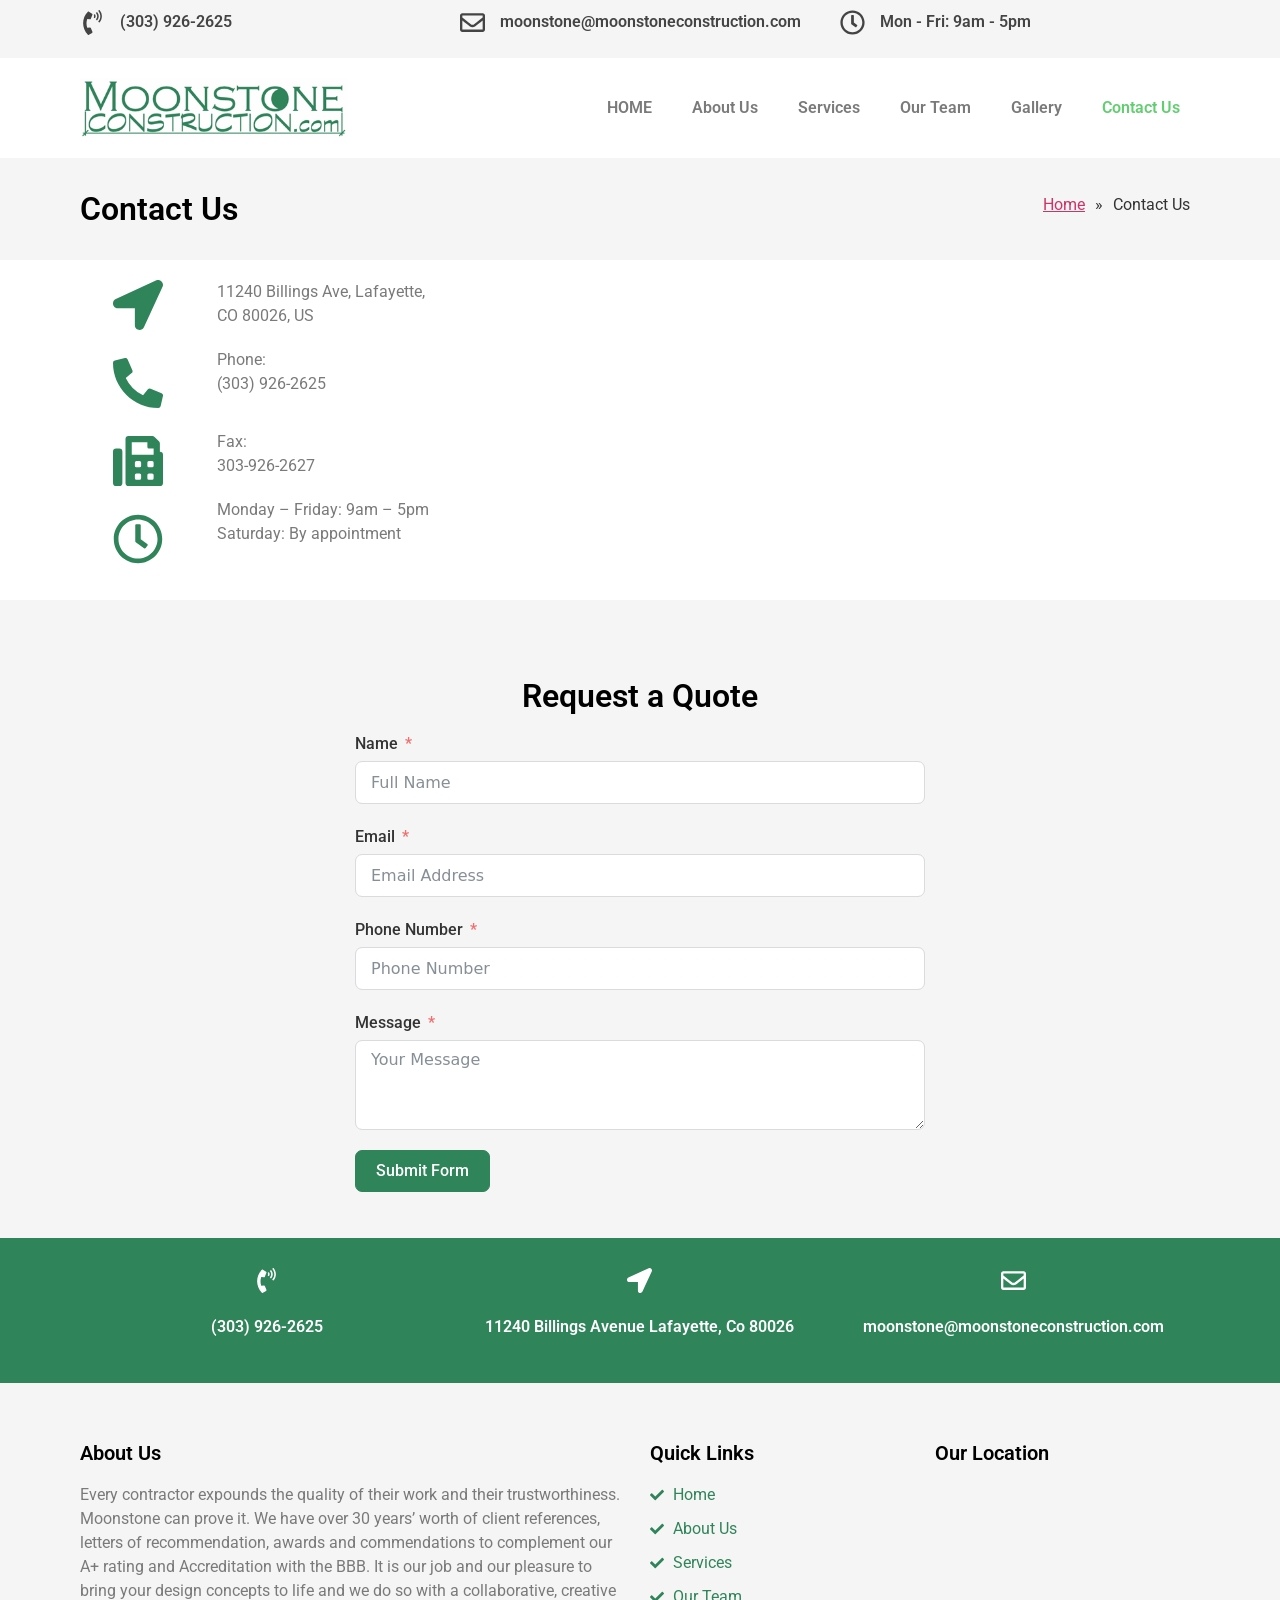
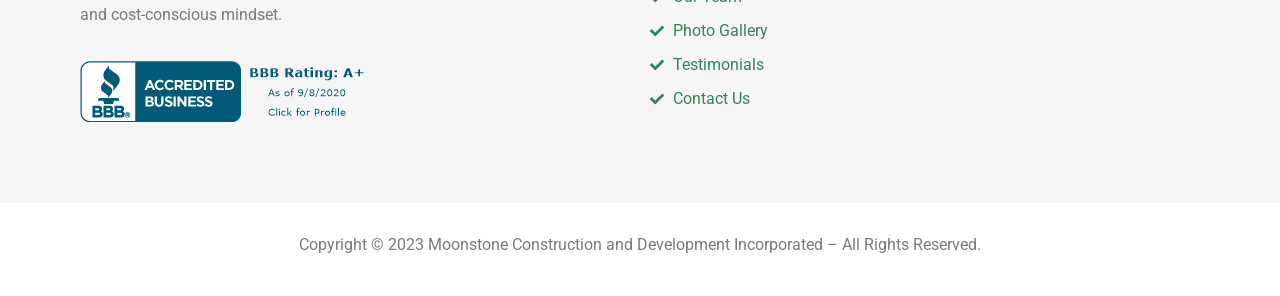
<file: public/contact-us/index.html>
<!DOCTYPE html>
<html lang="en-US">
<head>
	<meta charset="UTF-8" />
	<meta name="viewport" content="width=device-width, initial-scale=1" />
	<link rel="profile" href="http://gmpg.org/xfn/11" />
	<link rel="pingback" href="https://www.moonstoneconstruction.com/xmlrpc.php" />
	<title>Contact Us &#8211; Moonstone Construction and Development | General Contractor, Home Builder, Renovations and Remodeling at Boulder, Lafayette, Louisville, Lions, Thornton, Superior CO</title>
<meta name='robots' content='max-image-preview:large' />
<link rel="alternate" type="application/rss+xml" title="Moonstone Construction and Development | General Contractor, Home Builder, Renovations and Remodeling at Boulder, Lafayette, Louisville, Lions, Thornton, Superior CO &raquo; Feed" href="../feed/index.html.rss" />
<link rel="alternate" type="application/rss+xml" title="Moonstone Construction and Development | General Contractor, Home Builder, Renovations and Remodeling at Boulder, Lafayette, Louisville, Lions, Thornton, Superior CO &raquo; Comments Feed" href="../comments/feed/index.html.rss" />
<link rel="alternate" title="oEmbed (JSON)" type="application/json+oembed" href="../wp-json/oembed/1.0/embed%3Furl=https%253A%252F%252Fwww.moonstoneconstruction.com%252Fcontact-us%252F" />
<link rel="alternate" title="oEmbed (XML)" type="text/xml+oembed" href="../wp-json/oembed/1.0/embed%3Furl=https%253A%252F%252Fwww.moonstoneconstruction.com%252Fcontact-us%252F&format=xml" />
<style id="wp-img-auto-sizes-contain-inline-css">
img:is([sizes=auto i],[sizes^="auto," i]){contain-intrinsic-size:3000px 1500px}
/*# sourceURL=wp-img-auto-sizes-contain-inline-css */
</style>
<link rel='stylesheet' id='twb-open-sans-css' href='https://fonts.googleapis.com/css?family=Open+Sans:300,400,500,600,700,800&display=swap&ver=7.1.3' media='all' />
<link rel='stylesheet' id='twbbwg-global-css' href='../wp-content/plugins/photo-gallery/booster/assets/css/global.css' media='all' />
<link rel='stylesheet' id='hfe-widgets-style-css' href='../wp-content/plugins/header-footer-elementor/inc/widgets-css/frontend.css' media='all' />
<link rel='stylesheet' id='fluent-form-styles-css' href='../wp-content/plugins/fluentform/assets/css/fluent-forms-public.css' media='all' />
<link rel='stylesheet' id='fluentform-public-default-css' href='../wp-content/plugins/fluentform/assets/css/fluentform-public-default.css' media='all' />
<style id="wp-emoji-styles-inline-css">

	img.wp-smiley, img.emoji {
		display: inline !important;
		border: none !important;
		box-shadow: none !important;
		height: 1em !important;
		width: 1em !important;
		margin: 0 0.07em !important;
		vertical-align: -0.1em !important;
		background: none !important;
		padding: 0 !important;
	}
/*# sourceURL=wp-emoji-styles-inline-css */
</style>

<style id="global-styles-inline-css">
:root{--wp--preset--aspect-ratio--square: 1;--wp--preset--aspect-ratio--4-3: 4/3;--wp--preset--aspect-ratio--3-4: 3/4;--wp--preset--aspect-ratio--3-2: 3/2;--wp--preset--aspect-ratio--2-3: 2/3;--wp--preset--aspect-ratio--16-9: 16/9;--wp--preset--aspect-ratio--9-16: 9/16;--wp--preset--color--black: #000000;--wp--preset--color--cyan-bluish-gray: #abb8c3;--wp--preset--color--white: #ffffff;--wp--preset--color--pale-pink: #f78da7;--wp--preset--color--vivid-red: #cf2e2e;--wp--preset--color--luminous-vivid-orange: #ff6900;--wp--preset--color--luminous-vivid-amber: #fcb900;--wp--preset--color--light-green-cyan: #7bdcb5;--wp--preset--color--vivid-green-cyan: #00d084;--wp--preset--color--pale-cyan-blue: #8ed1fc;--wp--preset--color--vivid-cyan-blue: #0693e3;--wp--preset--color--vivid-purple: #9b51e0;--wp--preset--gradient--vivid-cyan-blue-to-vivid-purple: linear-gradient(135deg,rgb(6,147,227) 0%,rgb(155,81,224) 100%);--wp--preset--gradient--light-green-cyan-to-vivid-green-cyan: linear-gradient(135deg,rgb(122,220,180) 0%,rgb(0,208,130) 100%);--wp--preset--gradient--luminous-vivid-amber-to-luminous-vivid-orange: linear-gradient(135deg,rgb(252,185,0) 0%,rgb(255,105,0) 100%);--wp--preset--gradient--luminous-vivid-orange-to-vivid-red: linear-gradient(135deg,rgb(255,105,0) 0%,rgb(207,46,46) 100%);--wp--preset--gradient--very-light-gray-to-cyan-bluish-gray: linear-gradient(135deg,rgb(238,238,238) 0%,rgb(169,184,195) 100%);--wp--preset--gradient--cool-to-warm-spectrum: linear-gradient(135deg,rgb(74,234,220) 0%,rgb(151,120,209) 20%,rgb(207,42,186) 40%,rgb(238,44,130) 60%,rgb(251,105,98) 80%,rgb(254,248,76) 100%);--wp--preset--gradient--blush-light-purple: linear-gradient(135deg,rgb(255,206,236) 0%,rgb(152,150,240) 100%);--wp--preset--gradient--blush-bordeaux: linear-gradient(135deg,rgb(254,205,165) 0%,rgb(254,45,45) 50%,rgb(107,0,62) 100%);--wp--preset--gradient--luminous-dusk: linear-gradient(135deg,rgb(255,203,112) 0%,rgb(199,81,192) 50%,rgb(65,88,208) 100%);--wp--preset--gradient--pale-ocean: linear-gradient(135deg,rgb(255,245,203) 0%,rgb(182,227,212) 50%,rgb(51,167,181) 100%);--wp--preset--gradient--electric-grass: linear-gradient(135deg,rgb(202,248,128) 0%,rgb(113,206,126) 100%);--wp--preset--gradient--midnight: linear-gradient(135deg,rgb(2,3,129) 0%,rgb(40,116,252) 100%);--wp--preset--font-size--small: 13px;--wp--preset--font-size--medium: 20px;--wp--preset--font-size--large: 36px;--wp--preset--font-size--x-large: 42px;--wp--preset--spacing--20: 0.44rem;--wp--preset--spacing--30: 0.67rem;--wp--preset--spacing--40: 1rem;--wp--preset--spacing--50: 1.5rem;--wp--preset--spacing--60: 2.25rem;--wp--preset--spacing--70: 3.38rem;--wp--preset--spacing--80: 5.06rem;--wp--preset--shadow--natural: 6px 6px 9px rgba(0, 0, 0, 0.2);--wp--preset--shadow--deep: 12px 12px 50px rgba(0, 0, 0, 0.4);--wp--preset--shadow--sharp: 6px 6px 0px rgba(0, 0, 0, 0.2);--wp--preset--shadow--outlined: 6px 6px 0px -3px rgb(255, 255, 255), 6px 6px rgb(0, 0, 0);--wp--preset--shadow--crisp: 6px 6px 0px rgb(0, 0, 0);}.wp-block-button{--wp--preset--dimension--25: 25%;--wp--preset--dimension--50: 50%;--wp--preset--dimension--75: 75%;--wp--preset--dimension--100: 100%;}:root { --wp--style--global--content-size: 800px;--wp--style--global--wide-size: 1200px; }:where(body) { margin: 0; }.wp-site-blocks > .alignleft { float: left; margin-right: 2em; }.wp-site-blocks > .alignright { float: right; margin-left: 2em; }.wp-site-blocks > .aligncenter { justify-content: center; margin-left: auto; margin-right: auto; }:where(.wp-site-blocks) > * { margin-block-start: 24px; margin-block-end: 0; }:where(.wp-site-blocks) > :first-child { margin-block-start: 0; }:where(.wp-site-blocks) > :last-child { margin-block-end: 0; }:root { --wp--style--block-gap: 24px; }:root :where(.is-layout-flow) > :first-child{margin-block-start: 0;}:root :where(.is-layout-flow) > :last-child{margin-block-end: 0;}:root :where(.is-layout-flow) > *{margin-block-start: 24px;margin-block-end: 0;}:root :where(.is-layout-constrained) > :first-child{margin-block-start: 0;}:root :where(.is-layout-constrained) > :last-child{margin-block-end: 0;}:root :where(.is-layout-constrained) > *{margin-block-start: 24px;margin-block-end: 0;}:root :where(.is-layout-flex){gap: 24px;}:root :where(.is-layout-grid){gap: 24px;}.is-layout-flow > .alignleft{float: left;margin-inline-start: 0;margin-inline-end: 2em;}.is-layout-flow > .alignright{float: right;margin-inline-start: 2em;margin-inline-end: 0;}.is-layout-flow > .aligncenter{margin-left: auto !important;margin-right: auto !important;}.is-layout-constrained > .alignleft{float: left;margin-inline-start: 0;margin-inline-end: 2em;}.is-layout-constrained > .alignright{float: right;margin-inline-start: 2em;margin-inline-end: 0;}.is-layout-constrained > .aligncenter{margin-left: auto !important;margin-right: auto !important;}.is-layout-constrained > :where(:not(.alignleft):not(.alignright):not(.alignfull)){max-width: var(--wp--style--global--content-size);margin-left: auto !important;margin-right: auto !important;}.is-layout-constrained > .alignwide{max-width: var(--wp--style--global--wide-size);}body .is-layout-flex{display: flex;}.is-layout-flex{flex-wrap: wrap;align-items: center;}.is-layout-flex > :is(*, div){margin: 0;}body .is-layout-grid{display: grid;}.is-layout-grid > :is(*, div){margin: 0;}body{padding-top: 0px;padding-right: 0px;padding-bottom: 0px;padding-left: 0px;}:root :where(.wp-element-button, .wp-block-button__link){background-color: #32373c;border-width: 0;color: #fff;font-family: inherit;font-size: inherit;font-style: inherit;font-weight: inherit;letter-spacing: inherit;line-height: inherit;padding-top: calc(0.667em + 2px);padding-right: calc(1.333em + 2px);padding-bottom: calc(0.667em + 2px);padding-left: calc(1.333em + 2px);text-decoration: none;text-transform: inherit;}.has-black-color{color: var(--wp--preset--color--black) !important;}.has-cyan-bluish-gray-color{color: var(--wp--preset--color--cyan-bluish-gray) !important;}.has-white-color{color: var(--wp--preset--color--white) !important;}.has-pale-pink-color{color: var(--wp--preset--color--pale-pink) !important;}.has-vivid-red-color{color: var(--wp--preset--color--vivid-red) !important;}.has-luminous-vivid-orange-color{color: var(--wp--preset--color--luminous-vivid-orange) !important;}.has-luminous-vivid-amber-color{color: var(--wp--preset--color--luminous-vivid-amber) !important;}.has-light-green-cyan-color{color: var(--wp--preset--color--light-green-cyan) !important;}.has-vivid-green-cyan-color{color: var(--wp--preset--color--vivid-green-cyan) !important;}.has-pale-cyan-blue-color{color: var(--wp--preset--color--pale-cyan-blue) !important;}.has-vivid-cyan-blue-color{color: var(--wp--preset--color--vivid-cyan-blue) !important;}.has-vivid-purple-color{color: var(--wp--preset--color--vivid-purple) !important;}.has-black-background-color{background-color: var(--wp--preset--color--black) !important;}.has-cyan-bluish-gray-background-color{background-color: var(--wp--preset--color--cyan-bluish-gray) !important;}.has-white-background-color{background-color: var(--wp--preset--color--white) !important;}.has-pale-pink-background-color{background-color: var(--wp--preset--color--pale-pink) !important;}.has-vivid-red-background-color{background-color: var(--wp--preset--color--vivid-red) !important;}.has-luminous-vivid-orange-background-color{background-color: var(--wp--preset--color--luminous-vivid-orange) !important;}.has-luminous-vivid-amber-background-color{background-color: var(--wp--preset--color--luminous-vivid-amber) !important;}.has-light-green-cyan-background-color{background-color: var(--wp--preset--color--light-green-cyan) !important;}.has-vivid-green-cyan-background-color{background-color: var(--wp--preset--color--vivid-green-cyan) !important;}.has-pale-cyan-blue-background-color{background-color: var(--wp--preset--color--pale-cyan-blue) !important;}.has-vivid-cyan-blue-background-color{background-color: var(--wp--preset--color--vivid-cyan-blue) !important;}.has-vivid-purple-background-color{background-color: var(--wp--preset--color--vivid-purple) !important;}.has-black-border-color{border-color: var(--wp--preset--color--black) !important;}.has-cyan-bluish-gray-border-color{border-color: var(--wp--preset--color--cyan-bluish-gray) !important;}.has-white-border-color{border-color: var(--wp--preset--color--white) !important;}.has-pale-pink-border-color{border-color: var(--wp--preset--color--pale-pink) !important;}.has-vivid-red-border-color{border-color: var(--wp--preset--color--vivid-red) !important;}.has-luminous-vivid-orange-border-color{border-color: var(--wp--preset--color--luminous-vivid-orange) !important;}.has-luminous-vivid-amber-border-color{border-color: var(--wp--preset--color--luminous-vivid-amber) !important;}.has-light-green-cyan-border-color{border-color: var(--wp--preset--color--light-green-cyan) !important;}.has-vivid-green-cyan-border-color{border-color: var(--wp--preset--color--vivid-green-cyan) !important;}.has-pale-cyan-blue-border-color{border-color: var(--wp--preset--color--pale-cyan-blue) !important;}.has-vivid-cyan-blue-border-color{border-color: var(--wp--preset--color--vivid-cyan-blue) !important;}.has-vivid-purple-border-color{border-color: var(--wp--preset--color--vivid-purple) !important;}.has-vivid-cyan-blue-to-vivid-purple-gradient-background{background: var(--wp--preset--gradient--vivid-cyan-blue-to-vivid-purple) !important;}.has-light-green-cyan-to-vivid-green-cyan-gradient-background{background: var(--wp--preset--gradient--light-green-cyan-to-vivid-green-cyan) !important;}.has-luminous-vivid-amber-to-luminous-vivid-orange-gradient-background{background: var(--wp--preset--gradient--luminous-vivid-amber-to-luminous-vivid-orange) !important;}.has-luminous-vivid-orange-to-vivid-red-gradient-background{background: var(--wp--preset--gradient--luminous-vivid-orange-to-vivid-red) !important;}.has-very-light-gray-to-cyan-bluish-gray-gradient-background{background: var(--wp--preset--gradient--very-light-gray-to-cyan-bluish-gray) !important;}.has-cool-to-warm-spectrum-gradient-background{background: var(--wp--preset--gradient--cool-to-warm-spectrum) !important;}.has-blush-light-purple-gradient-background{background: var(--wp--preset--gradient--blush-light-purple) !important;}.has-blush-bordeaux-gradient-background{background: var(--wp--preset--gradient--blush-bordeaux) !important;}.has-luminous-dusk-gradient-background{background: var(--wp--preset--gradient--luminous-dusk) !important;}.has-pale-ocean-gradient-background{background: var(--wp--preset--gradient--pale-ocean) !important;}.has-electric-grass-gradient-background{background: var(--wp--preset--gradient--electric-grass) !important;}.has-midnight-gradient-background{background: var(--wp--preset--gradient--midnight) !important;}.has-small-font-size{font-size: var(--wp--preset--font-size--small) !important;}.has-medium-font-size{font-size: var(--wp--preset--font-size--medium) !important;}.has-large-font-size{font-size: var(--wp--preset--font-size--large) !important;}.has-x-large-font-size{font-size: var(--wp--preset--font-size--x-large) !important;}
/*# sourceURL=global-styles-inline-css */
</style>

<link rel='stylesheet' id='pb_animate-css' href='../wp-content/plugins/ays-popup-box/public/css/animate.css' media='all' />
<link rel='stylesheet' id='bwg_fonts-css' href='../wp-content/plugins/photo-gallery/css/bwg-fonts/fonts.css' media='all' />
<link rel='stylesheet' id='sumoselect-css' href='../wp-content/plugins/photo-gallery/css/sumoselect.min.css' media='all' />
<link rel='stylesheet' id='mCustomScrollbar-css' href='../wp-content/plugins/photo-gallery/css/jquery.mCustomScrollbar.min.css' media='all' />
<link rel='stylesheet' id='bwg_googlefonts-css' href='https://fonts.googleapis.com/css?family=Ubuntu&subset=greek,latin,greek-ext,vietnamese,cyrillic-ext,latin-ext,cyrillic' media='all' />
<link rel='stylesheet' id='bwg_frontend-css' href='../wp-content/plugins/photo-gallery/css/styles.min.css' media='all' />
<link rel='stylesheet' id='hfe-style-css' href='../wp-content/plugins/header-footer-elementor/assets/css/header-footer-elementor.css' media='all' />
<link rel='stylesheet' id='elementor-frontend-css' href='../wp-content/plugins/elementor/assets/css/frontend.min.css' media='all' />
<link rel='stylesheet' id='elementor-post-6-css' href='../wp-content/uploads/elementor/css/post-6.css' media='all' />
<link rel='stylesheet' id='widget-heading-css' href='../wp-content/plugins/elementor/assets/css/widget-heading.min.css' media='all' />
<link rel='stylesheet' id='widget-text-editor-css' href='../wp-content/plugins/elementor/assets/css/widget-text-editor.min.css' media='all' />
<link rel='stylesheet' id='widget-google_maps-css' href='../wp-content/plugins/elementor/assets/css/widget-google_maps.min.css' media='all' />
<link rel='stylesheet' id='widget-spacer-css' href='../wp-content/plugins/elementor/assets/css/widget-spacer.min.css' media='all' />
<link rel='stylesheet' id='elementor-post-721-css' href='../wp-content/uploads/elementor/css/post-721.css' media='all' />
<link rel='stylesheet' id='elementor-post-13-css' href='../wp-content/uploads/elementor/css/post-13.css' media='all' />
<link rel='stylesheet' id='elementor-post-475-css' href='../wp-content/uploads/elementor/css/post-475.css' media='all' />
<link rel='stylesheet' id='hello-elementor-parent-css' href='../wp-content/themes/hello-elementor/style.css' media='all' />
<link rel='stylesheet' id='hello-elementor-child-css' href='../wp-content/themes/hello-elementor-child/style.css' media='all' />
<link rel='stylesheet' id='hello-elementor-css' href='../wp-content/themes/hello-elementor/style.min.css' media='all' />
<link rel='stylesheet' id='hello-elementor-theme-style-css' href='../wp-content/themes/hello-elementor/theme.min.css' media='all' />
<link rel='stylesheet' id='hello-elementor-header-footer-css' href='../wp-content/themes/hello-elementor/header-footer.min.css' media='all' />
<link rel='stylesheet' id='hfe-elementor-icons-css' href='../wp-content/plugins/elementor/assets/lib/eicons/css/elementor-icons.min.css' media='all' />
<link rel='stylesheet' id='hfe-icons-list-css' href='../wp-content/plugins/elementor/assets/css/widget-icon-list.min.css' media='all' />
<link rel='stylesheet' id='hfe-social-icons-css' href='../wp-content/plugins/elementor/assets/css/widget-social-icons.min.css' media='all' />
<link rel='stylesheet' id='hfe-social-share-icons-brands-css' href='../wp-content/plugins/elementor/assets/lib/font-awesome/css/brands.css' media='all' />
<link rel='stylesheet' id='hfe-social-share-icons-fontawesome-css' href='../wp-content/plugins/elementor/assets/lib/font-awesome/css/fontawesome.css' media='all' />
<link rel='stylesheet' id='hfe-nav-menu-icons-css' href='../wp-content/plugins/elementor/assets/lib/font-awesome/css/solid.css' media='all' />
<link rel='stylesheet' id='wpr-text-animations-css-css' href='../wp-content/plugins/royal-elementor-addons/assets/css/lib/animations/text-animations.min.css' media='all' />
<link rel='stylesheet' id='wpr-addons-css-css' href='../wp-content/plugins/royal-elementor-addons/assets/css/frontend.min.css' media='all' />
<link rel='stylesheet' id='font-awesome-5-all-css' href='../wp-content/plugins/elementor/assets/lib/font-awesome/css/all.min.css' media='all' />
<link rel='stylesheet' id='google-fonts-1-css' href='https://fonts.googleapis.com/css?family=Roboto:100,100italic,200,200italic,300,300italic,400,400italic,500,500italic,600,600italic,700,700italic,800,800italic,900,900italic|Roboto+Slab:100,100italic,200,200italic,300,300italic,400,400italic,500,500italic,600,600italic,700,700italic,800,800italic,900,900italic&display=swap&ver=7.1.3' media='all' />
<link rel="preconnect" href="https://fonts.gstatic.com/" crossorigin><!--n2css--><!--n2js--><script id="jquery-core-js" data-cfasync="false" src="../wp-includes/js/jquery/jquery.min.js"></script>
<script id="jquery-migrate-js" data-cfasync="false" src="../wp-includes/js/jquery/jquery-migrate.min.js"></script>
<script id="jquery-js-after">
!function($){"use strict";$(document).ready(function(){$(this).scrollTop()>100&&$(".hfe-scroll-to-top-wrap").removeClass("hfe-scroll-to-top-hide"),$(window).scroll(function(){$(this).scrollTop()<100?$(".hfe-scroll-to-top-wrap").fadeOut(300):$(".hfe-scroll-to-top-wrap").fadeIn(300)}),$(".hfe-scroll-to-top-wrap").on("click",function(){$("html, body").animate({scrollTop:0},300);return!1})})}(jQuery);
//# sourceURL=jquery-js-after
</script>
<script id="twbbwg-circle-js" src="../wp-content/plugins/photo-gallery/booster/assets/js/circle-progress.js"></script>
<script id="twbbwg-global-js-extra">
var twb = {"nonce":"ed3af65879","ajax_url":"https://www.moonstoneconstruction.com/wp-admin/admin-ajax.php","plugin_url":"https://www.moonstoneconstruction.com/wp-content/plugins/photo-gallery/booster","href":"https://www.moonstoneconstruction.com/wp-admin/admin.php?page=twbbwg_photo-gallery"};
var twb = {"nonce":"ed3af65879","ajax_url":"https://www.moonstoneconstruction.com/wp-admin/admin-ajax.php","plugin_url":"https://www.moonstoneconstruction.com/wp-content/plugins/photo-gallery/booster","href":"https://www.moonstoneconstruction.com/wp-admin/admin.php?page=twbbwg_photo-gallery"};
//# sourceURL=twbbwg-global-js-extra
</script>
<script id="twbbwg-global-js" src="../wp-content/plugins/photo-gallery/booster/assets/js/global.js"></script>
<script id="ays-pb-js-extra">
var pbLocalizeObj = {"ajax":"https://www.moonstoneconstruction.com/wp-admin/admin-ajax.php","seconds":"seconds","thisWillClose":"This will close in","icons":{"close_icon":"\u003Csvg class=\"ays_pb_material_close_icon\" xmlns=\"https://www.w3.org/2000/svg\" height=\"36px\" viewBox=\"0 0 24 24\" width=\"36px\" fill=\"#000000\" alt=\"Pop-up Close\"\u003E\u003Cpath d=\"M0 0h24v24H0z\" fill=\"none\"/\u003E\u003Cpath d=\"M19 6.41L17.59 5 12 10.59 6.41 5 5 6.41 10.59 12 5 17.59 6.41 19 12 13.41 17.59 19 19 17.59 13.41 12z\"/\u003E\u003C/svg\u003E","close_circle_icon":"\u003Csvg class=\"ays_pb_material_close_circle_icon\" xmlns=\"https://www.w3.org/2000/svg\" height=\"24\" viewBox=\"0 0 24 24\" width=\"36\" alt=\"Pop-up Close\"\u003E\u003Cpath d=\"M0 0h24v24H0z\" fill=\"none\"/\u003E\u003Cpath d=\"M12 2C6.47 2 2 6.47 2 12s4.47 10 10 10 10-4.47 10-10S17.53 2 12 2zm5 13.59L15.59 17 12 13.41 8.41 17 7 15.59 10.59 12 7 8.41 8.41 7 12 10.59 15.59 7 17 8.41 13.41 12 17 15.59z\"/\u003E\u003C/svg\u003E","volume_up_icon":"\u003Csvg class=\"ays_pb_fa_volume\" xmlns=\"https://www.w3.org/2000/svg\" height=\"24\" viewBox=\"0 0 24 24\" width=\"36\"\u003E\u003Cpath d=\"M0 0h24v24H0z\" fill=\"none\"/\u003E\u003Cpath d=\"M3 9v6h4l5 5V4L7 9H3zm13.5 3c0-1.77-1.02-3.29-2.5-4.03v8.05c1.48-.73 2.5-2.25 2.5-4.02zM14 3.23v2.06c2.89.86 5 3.54 5 6.71s-2.11 5.85-5 6.71v2.06c4.01-.91 7-4.49 7-8.77s-2.99-7.86-7-8.77z\"/\u003E\u003C/svg\u003E","volume_mute_icon":"\u003Csvg xmlns=\"https://www.w3.org/2000/svg\" height=\"24\" viewBox=\"0 0 24 24\" width=\"24\"\u003E\u003Cpath d=\"M0 0h24v24H0z\" fill=\"none\"/\u003E\u003Cpath d=\"M7 9v6h4l5 5V4l-5 5H7z\"/\u003E\u003C/svg\u003E"}};
//# sourceURL=ays-pb-js-extra
</script>
<script id="ays-pb-js" src="../wp-content/plugins/ays-popup-box/public/js/ays-pb-public.js"></script>
<script id="sumoselect-js" src="../wp-content/plugins/photo-gallery/js/jquery.sumoselect.min.js"></script>
<script id="bwg_mobile-js" src="../wp-content/plugins/photo-gallery/js/tocca.min.js"></script>
<script id="mCustomScrollbar-js" src="../wp-content/plugins/photo-gallery/js/jquery.mCustomScrollbar.concat.min.js"></script>
<script id="jquery-fullscreen-js" src="../wp-content/plugins/photo-gallery/js/jquery.fullscreen.min.js"></script>
<script id="bwg_frontend-js-extra">
var bwg_objectsL10n = {"bwg_field_required":"field is required.","bwg_mail_validation":"This is not a valid email address.","bwg_search_result":"There are no images matching your search.","bwg_select_tag":"Select Tag","bwg_order_by":"Order By","bwg_search":"Search","bwg_show_ecommerce":"Show Ecommerce","bwg_hide_ecommerce":"Hide Ecommerce","bwg_show_comments":"Show Comments","bwg_hide_comments":"Hide Comments","bwg_restore":"Restore","bwg_maximize":"Maximize","bwg_fullscreen":"Fullscreen","bwg_exit_fullscreen":"Exit Fullscreen","bwg_search_tag":"SEARCH...","bwg_tag_no_match":"No tags found","bwg_all_tags_selected":"All tags selected","bwg_tags_selected":"tags selected","play":"Play","pause":"Pause","is_pro":"","bwg_play":"Play","bwg_pause":"Pause","bwg_hide_info":"Hide info","bwg_show_info":"Show info","bwg_hide_rating":"Hide rating","bwg_show_rating":"Show rating","ok":"Ok","cancel":"Cancel","select_all":"Select all","lazy_load":"0","lazy_loader":"https://www.moonstoneconstruction.com/wp-content/plugins/photo-gallery/images/ajax_loader.png","front_ajax":"0","bwg_tag_see_all":"see all tags","bwg_tag_see_less":"see less tags"};
//# sourceURL=bwg_frontend-js-extra
</script>
<script id="bwg_frontend-js" src="../wp-content/plugins/photo-gallery/js/scripts.min.js"></script>
<link rel="https://api.w.org/" href="../wp-json/index.html" /><link rel="alternate" title="JSON" type="application/json" href="../wp-json/wp/v2/pages/721" /><link rel="EditURI" type="application/rsd+xml" title="RSD" href="../xmlrpc.php%3Frsd" />
<meta name="generator" content="WordPress 7.1.3" />
<link rel="canonical" href="index.html" />
<link rel='shortlink' href='https://www.moonstoneconstruction.com/?p=721' />
<meta name="generator" content="Elementor 3.27.6; features: e_font_icon_svg, additional_custom_breakpoints, e_element_cache; settings: css_print_method-external, google_font-enabled, font_display-swap">
			<style>
				.e-con.e-parent:nth-of-type(n+4):not(.e-lazyloaded):not(.e-no-lazyload),
				.e-con.e-parent:nth-of-type(n+4):not(.e-lazyloaded):not(.e-no-lazyload) * {
					background-image: none !important;
				}
				@media screen and (max-height: 1024px) {
					.e-con.e-parent:nth-of-type(n+3):not(.e-lazyloaded):not(.e-no-lazyload),
					.e-con.e-parent:nth-of-type(n+3):not(.e-lazyloaded):not(.e-no-lazyload) * {
						background-image: none !important;
					}
				}
				@media screen and (max-height: 640px) {
					.e-con.e-parent:nth-of-type(n+2):not(.e-lazyloaded):not(.e-no-lazyload),
					.e-con.e-parent:nth-of-type(n+2):not(.e-lazyloaded):not(.e-no-lazyload) * {
						background-image: none !important;
					}
				}
			</style>
			<style id="wpr_lightbox_styles">
				.lg-backdrop {
					background-color: rgba(0,0,0,0.6) !important;
				}
				.lg-toolbar,
				.lg-dropdown {
					background-color: rgba(0,0,0,0.8) !important;
				}
				.lg-dropdown:after {
					border-bottom-color: rgba(0,0,0,0.8) !important;
				}
				.lg-sub-html {
					background-color: rgba(0,0,0,0.8) !important;
				}
				.lg-thumb-outer,
				.lg-progress-bar {
					background-color: #444444 !important;
				}
				.lg-progress {
					background-color: #a90707 !important;
				}
				.lg-icon {
					color: #efefef !important;
					font-size: 20px !important;
				}
				.lg-icon.lg-toogle-thumb {
					font-size: 24px !important;
				}
				.lg-icon:hover,
				.lg-dropdown-text:hover {
					color: #ffffff !important;
				}
				.lg-sub-html,
				.lg-dropdown-text {
					color: #efefef !important;
					font-size: 14px !important;
				}
				#lg-counter {
					color: #efefef !important;
					font-size: 14px !important;
				}
				.lg-prev,
				.lg-next {
					font-size: 35px !important;
				}

				/* Defaults */
				.lg-icon {
				background-color: transparent !important;
				}

				#lg-counter {
				opacity: 0.9;
				}

				.lg-thumb-outer {
				padding: 0 10px;
				}

				.lg-thumb-item {
				border-radius: 0 !important;
				border: none !important;
				opacity: 0.5;
				}

				.lg-thumb-item.active {
					opacity: 1;
				}
	         </style><link rel='stylesheet' id='widget-icon-box-css' href='../wp-content/plugins/elementor/assets/css/widget-icon-box.min.css' media='all' />
<link rel='stylesheet' id='fluentform-elementor-widget-css' href='../wp-content/plugins/fluentform/assets/css/fluent-forms-elementor-widget.css' media='all' />
<link rel='stylesheet' id='widget-icon-list-css' href='../wp-content/plugins/elementor/assets/css/widget-icon-list.min.css' media='all' />
<link rel='stylesheet' id='ays-pb-min-css' href='../wp-content/plugins/ays-popup-box/public/css/ays-pb-public-min.css' media='all' />

</head>

<body class="wp-singular page-template-default page page-id-721 wp-embed-responsive wp-theme-hello-elementor wp-child-theme-hello-elementor-child ehf-header ehf-footer ehf-template-hello-elementor ehf-stylesheet-hello-elementor-child theme-default elementor-default elementor-kit-6 elementor-page elementor-page-721">
<div id="page" class="hfeed site">

		<header id="masthead" itemscope="itemscope" itemtype="https://schema.org/WPHeader">
			<p class="main-title bhf-hidden" itemprop="headline"><a href="../index.html" title="Moonstone Construction and Development | General Contractor, Home Builder, Renovations and Remodeling at Boulder, Lafayette, Louisville, Lions, Thornton, Superior CO" rel="home">Moonstone Construction and Development | General Contractor, Home Builder, Renovations and Remodeling at Boulder, Lafayette, Louisville, Lions, Thornton, Superior CO</a></p>
					<div data-elementor-type="wp-post" data-elementor-id="13" class="elementor elementor-13">
				<div class="elementor-element elementor-element-d4ef912 elementor-hidden-mobile e-flex e-con-boxed wpr-particle-no wpr-jarallax-no wpr-parallax-no wpr-sticky-section-no e-con e-parent" data-id="d4ef912" data-element_type="container" data-settings="{&quot;background_background&quot;:&quot;classic&quot;}">
					<div class="e-con-inner">
		<div class="elementor-element elementor-element-2b42473 e-grid e-con-full wpr-particle-no wpr-jarallax-no wpr-parallax-no wpr-sticky-section-no e-con e-child" data-id="2b42473" data-element_type="container">
		<div class="elementor-element elementor-element-bfa57dc e-con-full e-flex wpr-particle-no wpr-jarallax-no wpr-parallax-no wpr-sticky-section-no e-con e-child" data-id="bfa57dc" data-element_type="container">
				<div class="elementor-element elementor-element-9df815f elementor-position-left elementor-view-default elementor-mobile-position-top elementor-vertical-align-top elementor-widget elementor-widget-icon-box" data-id="9df815f" data-element_type="widget" data-widget_type="icon-box.default">
				<div class="elementor-widget-container">
							<div class="elementor-icon-box-wrapper">

						<div class="elementor-icon-box-icon">
				<a href="tel:303926-2625" class="elementor-icon" tabindex="-1" aria-label="(303) 926-2625">
				<svg aria-hidden="true" class="e-font-icon-svg e-fas-phone-volume" viewBox="0 0 384 512" xmlns="http://www.w3.org/2000/svg"><path d="M97.333 506.966c-129.874-129.874-129.681-340.252 0-469.933 5.698-5.698 14.527-6.632 21.263-2.422l64.817 40.513a17.187 17.187 0 0 1 6.849 20.958l-32.408 81.021a17.188 17.188 0 0 1-17.669 10.719l-55.81-5.58c-21.051 58.261-20.612 122.471 0 179.515l55.811-5.581a17.188 17.188 0 0 1 17.669 10.719l32.408 81.022a17.188 17.188 0 0 1-6.849 20.958l-64.817 40.513a17.19 17.19 0 0 1-21.264-2.422zM247.126 95.473c11.832 20.047 11.832 45.008 0 65.055-3.95 6.693-13.108 7.959-18.718 2.581l-5.975-5.726c-3.911-3.748-4.793-9.622-2.261-14.41a32.063 32.063 0 0 0 0-29.945c-2.533-4.788-1.65-10.662 2.261-14.41l5.975-5.726c5.61-5.378 14.768-4.112 18.718 2.581zm91.787-91.187c60.14 71.604 60.092 175.882 0 247.428-4.474 5.327-12.53 5.746-17.552.933l-5.798-5.557c-4.56-4.371-4.977-11.529-.93-16.379 49.687-59.538 49.646-145.933 0-205.422-4.047-4.85-3.631-12.008.93-16.379l5.798-5.557c5.022-4.813 13.078-4.394 17.552.933zm-45.972 44.941c36.05 46.322 36.108 111.149 0 157.546-4.39 5.641-12.697 6.251-17.856 1.304l-5.818-5.579c-4.4-4.219-4.998-11.095-1.285-15.931 26.536-34.564 26.534-82.572 0-117.134-3.713-4.836-3.115-11.711 1.285-15.931l5.818-5.579c5.159-4.947 13.466-4.337 17.856 1.304z"></path></svg>				</a>
			</div>

						<div class="elementor-icon-box-content">

									<p class="elementor-icon-box-title">
						<a href="tel:303926-2625" >
							(303) 926-2625						</a>
					</p>


			</div>

		</div>
						</div>
				</div>
				</div>
		<div class="elementor-element elementor-element-b4b1d9e e-con-full e-flex wpr-particle-no wpr-jarallax-no wpr-parallax-no wpr-sticky-section-no e-con e-child" data-id="b4b1d9e" data-element_type="container">
				<div class="elementor-element elementor-element-7972e86 elementor-position-left elementor-view-default elementor-mobile-position-top elementor-vertical-align-top elementor-widget elementor-widget-icon-box" data-id="7972e86" data-element_type="widget" data-widget_type="icon-box.default">
				<div class="elementor-widget-container">
							<div class="elementor-icon-box-wrapper">

						<div class="elementor-icon-box-icon">
				<a href="tel:moonstone@moonstoneconstruction.com" class="elementor-icon" tabindex="-1" aria-label="moonstone@moonstoneconstruction.com">
				<svg aria-hidden="true" class="e-font-icon-svg e-far-envelope" viewBox="0 0 512 512" xmlns="http://www.w3.org/2000/svg"><path d="M464 64H48C21.49 64 0 85.49 0 112v288c0 26.51 21.49 48 48 48h416c26.51 0 48-21.49 48-48V112c0-26.51-21.49-48-48-48zm0 48v40.805c-22.422 18.259-58.168 46.651-134.587 106.49-16.841 13.247-50.201 45.072-73.413 44.701-23.208.375-56.579-31.459-73.413-44.701C106.18 199.465 70.425 171.067 48 152.805V112h416zM48 400V214.398c22.914 18.251 55.409 43.862 104.938 82.646 21.857 17.205 60.134 55.186 103.062 54.955 42.717.231 80.509-37.199 103.053-54.947 49.528-38.783 82.032-64.401 104.947-82.653V400H48z"></path></svg>				</a>
			</div>

						<div class="elementor-icon-box-content">

									<p class="elementor-icon-box-title">
						<a href="tel:moonstone@moonstoneconstruction.com" >
							moonstone@moonstoneconstruction.com						</a>
					</p>


			</div>

		</div>
						</div>
				</div>
				</div>
		<div class="elementor-element elementor-element-9bfa0fa e-con-full e-flex wpr-particle-no wpr-jarallax-no wpr-parallax-no wpr-sticky-section-no e-con e-child" data-id="9bfa0fa" data-element_type="container">
				<div class="elementor-element elementor-element-e87d63c elementor-position-left elementor-view-default elementor-mobile-position-top elementor-vertical-align-top elementor-widget elementor-widget-icon-box" data-id="e87d63c" data-element_type="widget" data-widget_type="icon-box.default">
				<div class="elementor-widget-container">
							<div class="elementor-icon-box-wrapper">

						<div class="elementor-icon-box-icon">
				<a href="tel:303926-2625" class="elementor-icon" tabindex="-1" aria-label="Mon - Fri: 9am - 5pm">
				<svg aria-hidden="true" class="e-font-icon-svg e-far-clock" viewBox="0 0 512 512" xmlns="http://www.w3.org/2000/svg"><path d="M256 8C119 8 8 119 8 256s111 248 248 248 248-111 248-248S393 8 256 8zm0 448c-110.5 0-200-89.5-200-200S145.5 56 256 56s200 89.5 200 200-89.5 200-200 200zm61.8-104.4l-84.9-61.7c-3.1-2.3-4.9-5.9-4.9-9.7V116c0-6.6 5.4-12 12-12h32c6.6 0 12 5.4 12 12v141.7l66.8 48.6c5.4 3.9 6.5 11.4 2.6 16.8L334.6 349c-3.9 5.3-11.4 6.5-16.8 2.6z"></path></svg>				</a>
			</div>

						<div class="elementor-icon-box-content">

									<p class="elementor-icon-box-title">
						<a href="tel:303926-2625" >
							Mon - Fri: 9am - 5pm						</a>
					</p>


			</div>

		</div>
						</div>
				</div>
				</div>
				</div>
					</div>
				</div>
		<div class="elementor-element elementor-element-9f31e88 e-flex e-con-boxed wpr-particle-no wpr-jarallax-no wpr-parallax-no wpr-sticky-section-no e-con e-parent" data-id="9f31e88" data-element_type="container">
					<div class="e-con-inner">
		<div class="elementor-element elementor-element-c6a10e5 e-con-full e-flex wpr-particle-no wpr-jarallax-no wpr-parallax-no wpr-sticky-section-no e-con e-child" data-id="c6a10e5" data-element_type="container">
				<div class="elementor-element elementor-element-a079fa4 elementor-widget elementor-widget-image" data-id="a079fa4" data-element_type="widget" data-widget_type="image.default">
				<div class="elementor-widget-container">
															<img width="411" height="91" src="../wp-content/uploads/2025/03/logo.jpg" class="attachment-large size-large wp-image-15" alt="" />															</div>
				</div>
				</div>
		<div class="elementor-element elementor-element-995c0b8 e-flex e-con-boxed wpr-particle-no wpr-jarallax-no wpr-parallax-no wpr-sticky-section-no e-con e-child" data-id="995c0b8" data-element_type="container">
					<div class="e-con-inner">
				<div class="elementor-element elementor-element-bf025b7 hfe-nav-menu__align-right hfe-submenu-icon-arrow hfe-submenu-animation-none hfe-link-redirect-child hfe-nav-menu__breakpoint-tablet elementor-widget elementor-widget-navigation-menu" data-id="bf025b7" data-element_type="widget" data-settings="{&quot;padding_horizontal_menu_item&quot;:{&quot;unit&quot;:&quot;px&quot;,&quot;size&quot;:20,&quot;sizes&quot;:[]},&quot;padding_horizontal_menu_item_tablet&quot;:{&quot;unit&quot;:&quot;px&quot;,&quot;size&quot;:&quot;&quot;,&quot;sizes&quot;:[]},&quot;padding_horizontal_menu_item_mobile&quot;:{&quot;unit&quot;:&quot;px&quot;,&quot;size&quot;:&quot;&quot;,&quot;sizes&quot;:[]},&quot;padding_vertical_menu_item&quot;:{&quot;unit&quot;:&quot;px&quot;,&quot;size&quot;:15,&quot;sizes&quot;:[]},&quot;padding_vertical_menu_item_tablet&quot;:{&quot;unit&quot;:&quot;px&quot;,&quot;size&quot;:&quot;&quot;,&quot;sizes&quot;:[]},&quot;padding_vertical_menu_item_mobile&quot;:{&quot;unit&quot;:&quot;px&quot;,&quot;size&quot;:&quot;&quot;,&quot;sizes&quot;:[]},&quot;menu_space_between&quot;:{&quot;unit&quot;:&quot;px&quot;,&quot;size&quot;:&quot;&quot;,&quot;sizes&quot;:[]},&quot;menu_space_between_tablet&quot;:{&quot;unit&quot;:&quot;px&quot;,&quot;size&quot;:&quot;&quot;,&quot;sizes&quot;:[]},&quot;menu_space_between_mobile&quot;:{&quot;unit&quot;:&quot;px&quot;,&quot;size&quot;:&quot;&quot;,&quot;sizes&quot;:[]},&quot;menu_row_space&quot;:{&quot;unit&quot;:&quot;px&quot;,&quot;size&quot;:&quot;&quot;,&quot;sizes&quot;:[]},&quot;menu_row_space_tablet&quot;:{&quot;unit&quot;:&quot;px&quot;,&quot;size&quot;:&quot;&quot;,&quot;sizes&quot;:[]},&quot;menu_row_space_mobile&quot;:{&quot;unit&quot;:&quot;px&quot;,&quot;size&quot;:&quot;&quot;,&quot;sizes&quot;:[]},&quot;dropdown_border_radius&quot;:{&quot;unit&quot;:&quot;px&quot;,&quot;top&quot;:&quot;&quot;,&quot;right&quot;:&quot;&quot;,&quot;bottom&quot;:&quot;&quot;,&quot;left&quot;:&quot;&quot;,&quot;isLinked&quot;:true},&quot;dropdown_border_radius_tablet&quot;:{&quot;unit&quot;:&quot;px&quot;,&quot;top&quot;:&quot;&quot;,&quot;right&quot;:&quot;&quot;,&quot;bottom&quot;:&quot;&quot;,&quot;left&quot;:&quot;&quot;,&quot;isLinked&quot;:true},&quot;dropdown_border_radius_mobile&quot;:{&quot;unit&quot;:&quot;px&quot;,&quot;top&quot;:&quot;&quot;,&quot;right&quot;:&quot;&quot;,&quot;bottom&quot;:&quot;&quot;,&quot;left&quot;:&quot;&quot;,&quot;isLinked&quot;:true},&quot;width_dropdown_item&quot;:{&quot;unit&quot;:&quot;px&quot;,&quot;size&quot;:&quot;220&quot;,&quot;sizes&quot;:[]},&quot;width_dropdown_item_tablet&quot;:{&quot;unit&quot;:&quot;px&quot;,&quot;size&quot;:&quot;&quot;,&quot;sizes&quot;:[]},&quot;width_dropdown_item_mobile&quot;:{&quot;unit&quot;:&quot;px&quot;,&quot;size&quot;:&quot;&quot;,&quot;sizes&quot;:[]},&quot;padding_horizontal_dropdown_item&quot;:{&quot;unit&quot;:&quot;px&quot;,&quot;size&quot;:&quot;&quot;,&quot;sizes&quot;:[]},&quot;padding_horizontal_dropdown_item_tablet&quot;:{&quot;unit&quot;:&quot;px&quot;,&quot;size&quot;:&quot;&quot;,&quot;sizes&quot;:[]},&quot;padding_horizontal_dropdown_item_mobile&quot;:{&quot;unit&quot;:&quot;px&quot;,&quot;size&quot;:&quot;&quot;,&quot;sizes&quot;:[]},&quot;padding_vertical_dropdown_item&quot;:{&quot;unit&quot;:&quot;px&quot;,&quot;size&quot;:15,&quot;sizes&quot;:[]},&quot;padding_vertical_dropdown_item_tablet&quot;:{&quot;unit&quot;:&quot;px&quot;,&quot;size&quot;:&quot;&quot;,&quot;sizes&quot;:[]},&quot;padding_vertical_dropdown_item_mobile&quot;:{&quot;unit&quot;:&quot;px&quot;,&quot;size&quot;:&quot;&quot;,&quot;sizes&quot;:[]},&quot;distance_from_menu&quot;:{&quot;unit&quot;:&quot;px&quot;,&quot;size&quot;:&quot;&quot;,&quot;sizes&quot;:[]},&quot;distance_from_menu_tablet&quot;:{&quot;unit&quot;:&quot;px&quot;,&quot;size&quot;:&quot;&quot;,&quot;sizes&quot;:[]},&quot;distance_from_menu_mobile&quot;:{&quot;unit&quot;:&quot;px&quot;,&quot;size&quot;:&quot;&quot;,&quot;sizes&quot;:[]},&quot;toggle_size&quot;:{&quot;unit&quot;:&quot;px&quot;,&quot;size&quot;:&quot;&quot;,&quot;sizes&quot;:[]},&quot;toggle_size_tablet&quot;:{&quot;unit&quot;:&quot;px&quot;,&quot;size&quot;:&quot;&quot;,&quot;sizes&quot;:[]},&quot;toggle_size_mobile&quot;:{&quot;unit&quot;:&quot;px&quot;,&quot;size&quot;:&quot;&quot;,&quot;sizes&quot;:[]},&quot;toggle_border_width&quot;:{&quot;unit&quot;:&quot;px&quot;,&quot;size&quot;:&quot;&quot;,&quot;sizes&quot;:[]},&quot;toggle_border_width_tablet&quot;:{&quot;unit&quot;:&quot;px&quot;,&quot;size&quot;:&quot;&quot;,&quot;sizes&quot;:[]},&quot;toggle_border_width_mobile&quot;:{&quot;unit&quot;:&quot;px&quot;,&quot;size&quot;:&quot;&quot;,&quot;sizes&quot;:[]},&quot;toggle_border_radius&quot;:{&quot;unit&quot;:&quot;px&quot;,&quot;size&quot;:&quot;&quot;,&quot;sizes&quot;:[]},&quot;toggle_border_radius_tablet&quot;:{&quot;unit&quot;:&quot;px&quot;,&quot;size&quot;:&quot;&quot;,&quot;sizes&quot;:[]},&quot;toggle_border_radius_mobile&quot;:{&quot;unit&quot;:&quot;px&quot;,&quot;size&quot;:&quot;&quot;,&quot;sizes&quot;:[]}}" data-widget_type="navigation-menu.default">
				<div class="elementor-widget-container">
								<div class="hfe-nav-menu hfe-layout-horizontal hfe-nav-menu-layout horizontal hfe-pointer__none" data-layout="horizontal">
				<div role="button" class="hfe-nav-menu__toggle elementor-clickable">
					<span class="screen-reader-text">Menu</span>
					<div class="hfe-nav-menu-icon">
						<svg aria-hidden="true"  class="e-font-icon-svg e-fas-align-justify" viewBox="0 0 448 512" xmlns="http://www.w3.org/2000/svg"><path d="M432 416H16a16 16 0 0 0-16 16v32a16 16 0 0 0 16 16h416a16 16 0 0 0 16-16v-32a16 16 0 0 0-16-16zm0-128H16a16 16 0 0 0-16 16v32a16 16 0 0 0 16 16h416a16 16 0 0 0 16-16v-32a16 16 0 0 0-16-16zm0-128H16a16 16 0 0 0-16 16v32a16 16 0 0 0 16 16h416a16 16 0 0 0 16-16v-32a16 16 0 0 0-16-16zm0-128H16A16 16 0 0 0 0 48v32a16 16 0 0 0 16 16h416a16 16 0 0 0 16-16V48a16 16 0 0 0-16-16z"></path></svg>					</div>
				</div>
				<nav class="hfe-nav-menu__layout-horizontal hfe-nav-menu__submenu-arrow" data-toggle-icon="&lt;svg aria-hidden=&quot;true&quot; tabindex=&quot;0&quot; class=&quot;e-font-icon-svg e-fas-align-justify&quot; viewBox=&quot;0 0 448 512&quot; xmlns=&quot;http://www.w3.org/2000/svg&quot;&gt;&lt;path d=&quot;M432 416H16a16 16 0 0 0-16 16v32a16 16 0 0 0 16 16h416a16 16 0 0 0 16-16v-32a16 16 0 0 0-16-16zm0-128H16a16 16 0 0 0-16 16v32a16 16 0 0 0 16 16h416a16 16 0 0 0 16-16v-32a16 16 0 0 0-16-16zm0-128H16a16 16 0 0 0-16 16v32a16 16 0 0 0 16 16h416a16 16 0 0 0 16-16v-32a16 16 0 0 0-16-16zm0-128H16A16 16 0 0 0 0 48v32a16 16 0 0 0 16 16h416a16 16 0 0 0 16-16V48a16 16 0 0 0-16-16z&quot;&gt;&lt;/path&gt;&lt;/svg&gt;" data-close-icon="&lt;svg aria-hidden=&quot;true&quot; tabindex=&quot;0&quot; class=&quot;e-font-icon-svg e-far-window-close&quot; viewBox=&quot;0 0 512 512&quot; xmlns=&quot;http://www.w3.org/2000/svg&quot;&gt;&lt;path d=&quot;M464 32H48C21.5 32 0 53.5 0 80v352c0 26.5 21.5 48 48 48h416c26.5 0 48-21.5 48-48V80c0-26.5-21.5-48-48-48zm0 394c0 3.3-2.7 6-6 6H54c-3.3 0-6-2.7-6-6V86c0-3.3 2.7-6 6-6h404c3.3 0 6 2.7 6 6v340zM356.5 194.6L295.1 256l61.4 61.4c4.6 4.6 4.6 12.1 0 16.8l-22.3 22.3c-4.6 4.6-12.1 4.6-16.8 0L256 295.1l-61.4 61.4c-4.6 4.6-12.1 4.6-16.8 0l-22.3-22.3c-4.6-4.6-4.6-12.1 0-16.8l61.4-61.4-61.4-61.4c-4.6-4.6-4.6-12.1 0-16.8l22.3-22.3c4.6-4.6 12.1-4.6 16.8 0l61.4 61.4 61.4-61.4c4.6-4.6 12.1-4.6 16.8 0l22.3 22.3c4.7 4.6 4.7 12.1 0 16.8z&quot;&gt;&lt;/path&gt;&lt;/svg&gt;" data-full-width="yes">
					<ul id="menu-1-bf025b7" class="hfe-nav-menu"><li id="menu-item-128" class="menu-item menu-item-type-post_type menu-item-object-page menu-item-home parent hfe-creative-menu"><a href="../index.html" class = "hfe-menu-item">HOME</a></li>
<li id="menu-item-28" class="menu-item menu-item-type-post_type menu-item-object-page parent hfe-creative-menu"><a href="../about-us/index.html" class = "hfe-menu-item">About Us</a></li>
<li id="menu-item-590" class="menu-item menu-item-type-post_type menu-item-object-page parent hfe-creative-menu"><a href="../services/index.html" class = "hfe-menu-item">Services</a></li>
<li id="menu-item-634" class="menu-item menu-item-type-post_type menu-item-object-page parent hfe-creative-menu"><a href="../our-team/index.html" class = "hfe-menu-item">Our Team</a></li>
<li id="menu-item-654" class="menu-item menu-item-type-post_type menu-item-object-page parent hfe-creative-menu"><a href="../gallery/index.html" class = "hfe-menu-item">Gallery</a></li>
<li id="menu-item-723" class="menu-item menu-item-type-post_type menu-item-object-page current-menu-item page_item page-item-721 current_page_item parent hfe-creative-menu"><a href="index.html" class = "hfe-menu-item">Contact Us</a></li>
</ul>
				</nav>
			</div>
							</div>
				</div>
					</div>
				</div>
					</div>
				</div>
				</div>
				</header>


<main id="content" class="site-main post-721 page type-page status-publish hentry">


	<div class="page-content">
				<div data-elementor-type="wp-page" data-elementor-id="721" class="elementor elementor-721">
				<div class="elementor-element elementor-element-51d6267 e-flex e-con-boxed wpr-particle-no wpr-jarallax-no wpr-parallax-no wpr-sticky-section-no e-con e-parent" data-id="51d6267" data-element_type="container" data-settings="{&quot;background_background&quot;:&quot;classic&quot;}">
					<div class="e-con-inner">
		<div class="elementor-element elementor-element-32198c8 e-con-full e-flex wpr-particle-no wpr-jarallax-no wpr-parallax-no wpr-sticky-section-no e-con e-child" data-id="32198c8" data-element_type="container">
				<div class="elementor-element elementor-element-dae0ed3 elementor-widget elementor-widget-heading" data-id="dae0ed3" data-element_type="widget" data-widget_type="heading.default">
				<div class="elementor-widget-container">
					<h2 class="elementor-heading-title elementor-size-default">Contact Us</h2>				</div>
				</div>
				</div>
		<div class="elementor-element elementor-element-06c1031 e-con-full e-flex wpr-particle-no wpr-jarallax-no wpr-parallax-no wpr-sticky-section-no e-con e-child" data-id="06c1031" data-element_type="container">
				<div class="elementor-element elementor-element-7c42aa6 elementor-widget elementor-widget-hfe-breadcrumbs-widget" data-id="7c42aa6" data-element_type="widget" data-widget_type="hfe-breadcrumbs-widget.default">
				<div class="elementor-widget-container">
					<ul class="hfe-breadcrumbs hfe-breadcrumbs-show-home"><li class="hfe-breadcrumbs-item hfe-breadcrumbs-first"><span class="hfe-breadcrumbs-home-icon"></span><a href="../index.html"><span class="hfe-breadcrumbs-text">Home</span></a></li><li class="hfe-breadcrumbs-separator"><span class="hfe-breadcrumbs-separator-text">»</span></li><li class="hfe-breadcrumbs-item hfe-breadcrumbs-last"><span class="hfe-breadcrumbs-text">Contact Us</span></li></ul>				</div>
				</div>
				</div>
					</div>
				</div>
		<div class="elementor-element elementor-element-69b948e e-flex e-con-boxed wpr-particle-no wpr-jarallax-no wpr-parallax-no wpr-sticky-section-no e-con e-parent" data-id="69b948e" data-element_type="container">
					<div class="e-con-inner">
		<div class="elementor-element elementor-element-49c8e8c e-con-full e-flex wpr-particle-no wpr-jarallax-no wpr-parallax-no wpr-sticky-section-no e-con e-child" data-id="49c8e8c" data-element_type="container">
				<div class="elementor-element elementor-element-c3a1b64 elementor-view-default elementor-widget elementor-widget-icon" data-id="c3a1b64" data-element_type="widget" data-widget_type="icon.default">
				<div class="elementor-widget-container">
							<div class="elementor-icon-wrapper">
			<div class="elementor-icon">
			<svg aria-hidden="true" class="e-font-icon-svg e-fas-location-arrow" viewBox="0 0 512 512" xmlns="http://www.w3.org/2000/svg"><path d="M444.52 3.52L28.74 195.42c-47.97 22.39-31.98 92.75 19.19 92.75h175.91v175.91c0 51.17 70.36 67.17 92.75 19.19l191.9-415.78c15.99-38.39-25.59-79.97-63.97-63.97z"></path></svg>			</div>
		</div>
						</div>
				</div>
				<div class="elementor-element elementor-element-478a262 elementor-view-default elementor-widget elementor-widget-icon" data-id="478a262" data-element_type="widget" data-widget_type="icon.default">
				<div class="elementor-widget-container">
							<div class="elementor-icon-wrapper">
			<div class="elementor-icon">
			<svg aria-hidden="true" class="e-font-icon-svg e-fas-phone-alt" viewBox="0 0 512 512" xmlns="http://www.w3.org/2000/svg"><path d="M497.39 361.8l-112-48a24 24 0 0 0-28 6.9l-49.6 60.6A370.66 370.66 0 0 1 130.6 204.11l60.6-49.6a23.94 23.94 0 0 0 6.9-28l-48-112A24.16 24.16 0 0 0 122.6.61l-104 24A24 24 0 0 0 0 48c0 256.5 207.9 464 464 464a24 24 0 0 0 23.4-18.6l24-104a24.29 24.29 0 0 0-14.01-27.6z"></path></svg>			</div>
		</div>
						</div>
				</div>
				<div class="elementor-element elementor-element-5d3dfb3 elementor-view-default elementor-widget elementor-widget-icon" data-id="5d3dfb3" data-element_type="widget" data-widget_type="icon.default">
				<div class="elementor-widget-container">
							<div class="elementor-icon-wrapper">
			<div class="elementor-icon">
			<svg aria-hidden="true" class="e-font-icon-svg e-fas-fax" viewBox="0 0 512 512" xmlns="http://www.w3.org/2000/svg"><path d="M480 160V77.25a32 32 0 0 0-9.38-22.63L425.37 9.37A32 32 0 0 0 402.75 0H160a32 32 0 0 0-32 32v448a32 32 0 0 0 32 32h320a32 32 0 0 0 32-32V192a32 32 0 0 0-32-32zM288 432a16 16 0 0 1-16 16h-32a16 16 0 0 1-16-16v-32a16 16 0 0 1 16-16h32a16 16 0 0 1 16 16zm0-128a16 16 0 0 1-16 16h-32a16 16 0 0 1-16-16v-32a16 16 0 0 1 16-16h32a16 16 0 0 1 16 16zm128 128a16 16 0 0 1-16 16h-32a16 16 0 0 1-16-16v-32a16 16 0 0 1 16-16h32a16 16 0 0 1 16 16zm0-128a16 16 0 0 1-16 16h-32a16 16 0 0 1-16-16v-32a16 16 0 0 1 16-16h32a16 16 0 0 1 16 16zm0-112H192V64h160v48a16 16 0 0 0 16 16h48zM64 128H32a32 32 0 0 0-32 32v320a32 32 0 0 0 32 32h32a32 32 0 0 0 32-32V160a32 32 0 0 0-32-32z"></path></svg>			</div>
		</div>
						</div>
				</div>
				<div class="elementor-element elementor-element-5ba07cd elementor-view-default elementor-widget elementor-widget-icon" data-id="5ba07cd" data-element_type="widget" data-widget_type="icon.default">
				<div class="elementor-widget-container">
							<div class="elementor-icon-wrapper">
			<div class="elementor-icon">
			<svg aria-hidden="true" class="e-font-icon-svg e-far-clock" viewBox="0 0 512 512" xmlns="http://www.w3.org/2000/svg"><path d="M256 8C119 8 8 119 8 256s111 248 248 248 248-111 248-248S393 8 256 8zm0 448c-110.5 0-200-89.5-200-200S145.5 56 256 56s200 89.5 200 200-89.5 200-200 200zm61.8-104.4l-84.9-61.7c-3.1-2.3-4.9-5.9-4.9-9.7V116c0-6.6 5.4-12 12-12h32c6.6 0 12 5.4 12 12v141.7l66.8 48.6c5.4 3.9 6.5 11.4 2.6 16.8L334.6 349c-3.9 5.3-11.4 6.5-16.8 2.6z"></path></svg>			</div>
		</div>
						</div>
				</div>
				</div>
		<div class="elementor-element elementor-element-33acb94 e-con-full e-flex wpr-particle-no wpr-jarallax-no wpr-parallax-no wpr-sticky-section-no e-con e-child" data-id="33acb94" data-element_type="container">
				<div class="elementor-element elementor-element-2a0dd0a elementor-widget elementor-widget-text-editor" data-id="2a0dd0a" data-element_type="widget" data-widget_type="text-editor.default">
				<div class="elementor-widget-container">
									11240 Billings Ave, Lafayette, <br>CO 80026, US								</div>
				</div>
				<div class="elementor-element elementor-element-01aedfb elementor-widget elementor-widget-text-editor" data-id="01aedfb" data-element_type="widget" data-widget_type="text-editor.default">
				<div class="elementor-widget-container">
									<p>Phone:<br />(303) 926-2625</p>								</div>
				</div>
				<div class="elementor-element elementor-element-c668a48 elementor-widget elementor-widget-text-editor" data-id="c668a48" data-element_type="widget" data-widget_type="text-editor.default">
				<div class="elementor-widget-container">
									Fax:<br>303-926-2627								</div>
				</div>
				<div class="elementor-element elementor-element-08f3483 elementor-widget elementor-widget-text-editor" data-id="08f3483" data-element_type="widget" data-widget_type="text-editor.default">
				<div class="elementor-widget-container">
									<p>Monday &#8211; Friday: 9am &#8211; 5pm<br />Saturday: By appointment</p>								</div>
				</div>
				</div>
		<div class="elementor-element elementor-element-f4a919c e-con-full e-flex wpr-particle-no wpr-jarallax-no wpr-parallax-no wpr-sticky-section-no e-con e-child" data-id="f4a919c" data-element_type="container">
				<div class="elementor-element elementor-element-06caf75 elementor-widget elementor-widget-google_maps" data-id="06caf75" data-element_type="widget" data-widget_type="google_maps.default">
				<div class="elementor-widget-container">
							<div class="elementor-custom-embed">
			<iframe loading="lazy"
					src="https://maps.google.com/maps?q=11240 Billings Ave, Lafayette, CO 80026, USA&t=m&z=10&output=embed&iwloc=near"
					title="11240 Billings Ave, Lafayette, CO 80026, USA"
					aria-label="11240 Billings Ave, Lafayette, CO 80026, USA"
			></iframe>
		</div>
						</div>
				</div>
				</div>
					</div>
				</div>
		<div class="elementor-element elementor-element-400226f e-flex e-con-boxed wpr-particle-no wpr-jarallax-no wpr-parallax-no wpr-sticky-section-no e-con e-parent" data-id="400226f" data-element_type="container" data-settings="{&quot;background_background&quot;:&quot;classic&quot;}">
					<div class="e-con-inner">
				<div class="elementor-element elementor-element-0ac27f5 elementor-widget elementor-widget-spacer" data-id="0ac27f5" data-element_type="widget" data-widget_type="spacer.default">
				<div class="elementor-widget-container">
							<div class="elementor-spacer">
			<div class="elementor-spacer-inner"></div>
		</div>
						</div>
				</div>
					</div>
				</div>
		<div class="elementor-element elementor-element-032ab00 e-flex e-con-boxed wpr-particle-no wpr-jarallax-no wpr-parallax-no wpr-sticky-section-no e-con e-parent" data-id="032ab00" data-element_type="container" data-settings="{&quot;background_background&quot;:&quot;classic&quot;}">
					<div class="e-con-inner">
				<div class="elementor-element elementor-element-3ca2f9c elementor-widget elementor-widget-heading" data-id="3ca2f9c" data-element_type="widget" data-widget_type="heading.default">
				<div class="elementor-widget-container">
					<h2 class="elementor-heading-title elementor-size-default">Request a Quote</h2>				</div>
				</div>
					</div>
				</div>
		<div class="elementor-element elementor-element-72f11ef e-flex e-con-boxed wpr-particle-no wpr-jarallax-no wpr-parallax-no wpr-sticky-section-no e-con e-parent" data-id="72f11ef" data-element_type="container" data-settings="{&quot;background_background&quot;:&quot;classic&quot;}">
					<div class="e-con-inner">
				<div class="elementor-element elementor-element-b38c772 elementor-widget__width-initial elementor-widget elementor-widget-shortcode" data-id="b38c772" data-element_type="widget" data-widget_type="shortcode.default">
				<div class="elementor-widget-container">
							<div class="elementor-shortcode"><div class='fluentform ff-default fluentform_wrapper_1 ffs_default_wrap'><form data-form_id="1" id="fluentform_1" class="frm-fluent-form fluent_form_1 ff-el-form-top ff_form_instance_1_1 ff-form-loading ffs_default" data-form_instance="ff_form_instance_1_1" method="POST" ><fieldset  style="border: none!important;margin: 0!important;padding: 0!important;background-color: transparent!important;box-shadow: none!important;outline: none!important; min-inline-size: 100%;">
                    <legend class="ff_screen_reader_title" style="display: block; margin: 0!important;padding: 0!important;height: 0!important;text-indent: -999999px;width: 0!important;overflow:hidden;">Contact Form Demo</legend><input type='hidden' name='__fluent_form_embded_post_id' value='721' /><input type="hidden" id="_fluentform_1_fluentformnonce" name="_fluentform_1_fluentformnonce" value="4de7c56ded" /><input type="hidden" name="_wp_http_referer" value="/contact-us/" /><div data-type="name-element" data-name="names" class=" ff-field_container ff-name-field-wrapper" ><div class='ff-t-container'></div></div><div class='ff-el-group'><div class="ff-el-input--label ff-el-is-required asterisk-right"><label for='ff_1_input_text' aria-label="Name">Name</label></div><div class='ff-el-input--content'><input type="text" name="input_text" class="ff-el-form-control" placeholder="Full Name" data-name="input_text" id="ff_1_input_text"  aria-invalid="false" aria-required=true></div></div><div class='ff-el-group'><div class="ff-el-input--label ff-el-is-required asterisk-right"><label for='ff_1_email' aria-label="Email">Email</label></div><div class='ff-el-input--content'><input type="email" name="email" id="ff_1_email" class="ff-el-form-control" placeholder="Email Address" data-name="email"  aria-invalid="false" aria-required=true></div></div><div class='ff-el-group'><div class="ff-el-input--label ff-el-is-required asterisk-right"><label for='ff_1_numeric_field' aria-label="Phone Number">Phone Number</label></div><div class='ff-el-input--content'><input type="number" name="numeric_field" id="ff_1_numeric_field" class="ff-el-form-control" placeholder="Phone Number" data-name="numeric_field" inputmode="numeric" step="any"  aria-invalid="false" aria-required=true></div></div><div class='ff-el-group'><div class="ff-el-input--label ff-el-is-required asterisk-right"><label for='ff_1_message' aria-label="Message">Message</label></div><div class='ff-el-input--content'><textarea aria-invalid="false" aria-required=true name="message" id="ff_1_message" class="ff-el-form-control" placeholder="Your Message" rows="4" cols="2" data-name="message" ></textarea></div></div><div class='ff-el-group ff-text-left ff_submit_btn_wrapper'><button type="submit" class="ff-btn ff-btn-submit ff-btn-md ff_btn_style wpf_has_custom_css" >Submit Form</button></div></fieldset></form><div id='fluentform_1_errors' class='ff-errors-in-stack ff_form_instance_1_1 ff-form-loading_errors ff_form_instance_1_1_errors'></div></div>        <script type="text/javascript">
            window.fluent_form_ff_form_instance_1_1 = {"id":"1","settings":{"layout":{"labelPlacement":"top","helpMessagePlacement":"with_label","errorMessagePlacement":"inline","cssClassName":"","asteriskPlacement":"asterisk-right"},"restrictions":{"denyEmptySubmission":{"enabled":false}}},"form_instance":"ff_form_instance_1_1","form_id_selector":"fluentform_1","rules":{"names[first_name]":{"required":{"value":false,"message":"This field is required","global":false,"global_message":"This field is required"}},"names[middle_name]":{"required":{"value":false,"message":"This field is required","global":false,"global_message":"This field is required"}},"names[last_name]":{"required":{"value":false,"message":"This field is required","global":false,"global_message":"This field is required"}},"input_text":{"required":{"value":true,"message":"This field is required","global_message":"This field is required","global":true}},"email":{"required":{"value":true,"message":"This field is required","global":false,"global_message":"This field is required"},"email":{"value":true,"message":"This field must contain a valid email","global":false,"global_message":"This field must contain a valid email"}},"numeric_field":{"required":{"value":true,"message":"This field is required","global_message":"This field is required","global":true},"numeric":{"value":true,"message":"This field must contain numeric value","global_message":"This field must contain numeric value","global":true},"min":{"value":"","message":"Validation fails for minimum value","global_message":"Validation fails for minimum value","global":true},"max":{"value":"","message":"Validation fails for maximum value","global_message":"Validation fails for maximum value","global":true},"digits":{"value":"","message":"Validation fails for limited digits","global_message":"Validation fails for limited digits","global":true}},"message":{"required":{"value":true,"message":"This field is required","global":false,"global_message":"This field is required"}}},"debounce_time":300};
                    </script>
        </div>
						</div>
				</div>
					</div>
				</div>
				</div>


			</div>


</main>


		<footer itemtype="https://schema.org/WPFooter" itemscope="itemscope" id="colophon" role="contentinfo">
			<div class='footer-width-fixer'>		<div data-elementor-type="wp-post" data-elementor-id="475" class="elementor elementor-475">
				<div class="elementor-element elementor-element-9de7f54 e-flex e-con-boxed wpr-particle-no wpr-jarallax-no wpr-parallax-no wpr-sticky-section-no e-con e-parent" data-id="9de7f54" data-element_type="container" data-settings="{&quot;background_background&quot;:&quot;classic&quot;}">
					<div class="e-con-inner">
		<div class="elementor-element elementor-element-c8c8ee1 e-con-full e-flex wpr-particle-no wpr-jarallax-no wpr-parallax-no wpr-sticky-section-no e-con e-child" data-id="c8c8ee1" data-element_type="container" data-settings="{&quot;background_background&quot;:&quot;classic&quot;}">
		<div class="elementor-element elementor-element-a51efec e-grid e-con-full wpr-particle-no wpr-jarallax-no wpr-parallax-no wpr-sticky-section-no e-con e-child" data-id="a51efec" data-element_type="container">
		<div class="elementor-element elementor-element-eb0c1f3 e-con-full e-flex wpr-particle-no wpr-jarallax-no wpr-parallax-no wpr-sticky-section-no e-con e-child" data-id="eb0c1f3" data-element_type="container">
				<div class="elementor-element elementor-element-e6ab367 elementor-view-default elementor-position-top elementor-mobile-position-top elementor-widget elementor-widget-icon-box" data-id="e6ab367" data-element_type="widget" data-widget_type="icon-box.default">
				<div class="elementor-widget-container">
							<div class="elementor-icon-box-wrapper">

						<div class="elementor-icon-box-icon">
				<a href="tel:303926-2625" class="elementor-icon" tabindex="-1" aria-label="(303) 926-2625">
				<svg aria-hidden="true" class="e-font-icon-svg e-fas-phone-volume" viewBox="0 0 384 512" xmlns="http://www.w3.org/2000/svg"><path d="M97.333 506.966c-129.874-129.874-129.681-340.252 0-469.933 5.698-5.698 14.527-6.632 21.263-2.422l64.817 40.513a17.187 17.187 0 0 1 6.849 20.958l-32.408 81.021a17.188 17.188 0 0 1-17.669 10.719l-55.81-5.58c-21.051 58.261-20.612 122.471 0 179.515l55.811-5.581a17.188 17.188 0 0 1 17.669 10.719l32.408 81.022a17.188 17.188 0 0 1-6.849 20.958l-64.817 40.513a17.19 17.19 0 0 1-21.264-2.422zM247.126 95.473c11.832 20.047 11.832 45.008 0 65.055-3.95 6.693-13.108 7.959-18.718 2.581l-5.975-5.726c-3.911-3.748-4.793-9.622-2.261-14.41a32.063 32.063 0 0 0 0-29.945c-2.533-4.788-1.65-10.662 2.261-14.41l5.975-5.726c5.61-5.378 14.768-4.112 18.718 2.581zm91.787-91.187c60.14 71.604 60.092 175.882 0 247.428-4.474 5.327-12.53 5.746-17.552.933l-5.798-5.557c-4.56-4.371-4.977-11.529-.93-16.379 49.687-59.538 49.646-145.933 0-205.422-4.047-4.85-3.631-12.008.93-16.379l5.798-5.557c5.022-4.813 13.078-4.394 17.552.933zm-45.972 44.941c36.05 46.322 36.108 111.149 0 157.546-4.39 5.641-12.697 6.251-17.856 1.304l-5.818-5.579c-4.4-4.219-4.998-11.095-1.285-15.931 26.536-34.564 26.534-82.572 0-117.134-3.713-4.836-3.115-11.711 1.285-15.931l5.818-5.579c5.159-4.947 13.466-4.337 17.856 1.304z"></path></svg>				</a>
			</div>

						<div class="elementor-icon-box-content">

									<p class="elementor-icon-box-title">
						<a href="tel:303926-2625" >
							(303) 926-2625						</a>
					</p>


			</div>

		</div>
						</div>
				</div>
				</div>
		<div class="elementor-element elementor-element-5ebde6f e-con-full e-flex wpr-particle-no wpr-jarallax-no wpr-parallax-no wpr-sticky-section-no e-con e-child" data-id="5ebde6f" data-element_type="container">
				<div class="elementor-element elementor-element-8024a3f elementor-view-default elementor-position-top elementor-mobile-position-top elementor-widget elementor-widget-icon-box" data-id="8024a3f" data-element_type="widget" data-widget_type="icon-box.default">
				<div class="elementor-widget-container">
							<div class="elementor-icon-box-wrapper">

						<div class="elementor-icon-box-icon">
				<a href="tel:moonstone@moonstoneconstruction.com" class="elementor-icon" tabindex="-1" aria-label="11240 Billings Avenue Lafayette, Co 80026">
				<svg aria-hidden="true" class="e-font-icon-svg e-fas-location-arrow" viewBox="0 0 512 512" xmlns="http://www.w3.org/2000/svg"><path d="M444.52 3.52L28.74 195.42c-47.97 22.39-31.98 92.75 19.19 92.75h175.91v175.91c0 51.17 70.36 67.17 92.75 19.19l191.9-415.78c15.99-38.39-25.59-79.97-63.97-63.97z"></path></svg>				</a>
			</div>

						<div class="elementor-icon-box-content">

									<p class="elementor-icon-box-title">
						<a href="tel:moonstone@moonstoneconstruction.com" >
							11240 Billings Avenue Lafayette, Co 80026						</a>
					</p>


			</div>

		</div>
						</div>
				</div>
				</div>
		<div class="elementor-element elementor-element-aabd934 e-con-full e-flex wpr-particle-no wpr-jarallax-no wpr-parallax-no wpr-sticky-section-no e-con e-child" data-id="aabd934" data-element_type="container">
				<div class="elementor-element elementor-element-2d44134 elementor-view-default elementor-position-top elementor-mobile-position-top elementor-widget elementor-widget-icon-box" data-id="2d44134" data-element_type="widget" data-widget_type="icon-box.default">
				<div class="elementor-widget-container">
							<div class="elementor-icon-box-wrapper">

						<div class="elementor-icon-box-icon">
				<a href="tel:303926-2625" class="elementor-icon" tabindex="-1" aria-label="moonstone@moonstoneconstruction.com">
				<svg aria-hidden="true" class="e-font-icon-svg e-far-envelope" viewBox="0 0 512 512" xmlns="http://www.w3.org/2000/svg"><path d="M464 64H48C21.49 64 0 85.49 0 112v288c0 26.51 21.49 48 48 48h416c26.51 0 48-21.49 48-48V112c0-26.51-21.49-48-48-48zm0 48v40.805c-22.422 18.259-58.168 46.651-134.587 106.49-16.841 13.247-50.201 45.072-73.413 44.701-23.208.375-56.579-31.459-73.413-44.701C106.18 199.465 70.425 171.067 48 152.805V112h416zM48 400V214.398c22.914 18.251 55.409 43.862 104.938 82.646 21.857 17.205 60.134 55.186 103.062 54.955 42.717.231 80.509-37.199 103.053-54.947 49.528-38.783 82.032-64.401 104.947-82.653V400H48z"></path></svg>				</a>
			</div>

						<div class="elementor-icon-box-content">

									<p class="elementor-icon-box-title">
						<a href="tel:303926-2625" >
							moonstone@moonstoneconstruction.com						</a>
					</p>


			</div>

		</div>
						</div>
				</div>
				</div>
				</div>
				</div>
					</div>
				</div>
		<div class="elementor-element elementor-element-fb04686 e-flex e-con-boxed wpr-particle-no wpr-jarallax-no wpr-parallax-no wpr-sticky-section-no e-con e-parent" data-id="fb04686" data-element_type="container" data-settings="{&quot;background_background&quot;:&quot;classic&quot;}">
					<div class="e-con-inner">
				<div class="elementor-element elementor-element-5a4062f elementor-widget elementor-widget-spacer" data-id="5a4062f" data-element_type="widget" data-widget_type="spacer.default">
				<div class="elementor-widget-container">
							<div class="elementor-spacer">
			<div class="elementor-spacer-inner"></div>
		</div>
						</div>
				</div>
					</div>
				</div>
		<div class="elementor-element elementor-element-5df73c3 e-flex e-con-boxed wpr-particle-no wpr-jarallax-no wpr-parallax-no wpr-sticky-section-no e-con e-parent" data-id="5df73c3" data-element_type="container" data-settings="{&quot;background_background&quot;:&quot;classic&quot;}">
					<div class="e-con-inner">
		<div class="elementor-element elementor-element-ee1bada e-con-full e-flex wpr-particle-no wpr-jarallax-no wpr-parallax-no wpr-sticky-section-no e-con e-child" data-id="ee1bada" data-element_type="container">
				<div class="elementor-element elementor-element-cef152e elementor-widget elementor-widget-heading" data-id="cef152e" data-element_type="widget" data-widget_type="heading.default">
				<div class="elementor-widget-container">
					<h5 class="elementor-heading-title elementor-size-default">About Us</h5>				</div>
				</div>
				<div class="elementor-element elementor-element-bd391dc elementor-widget elementor-widget-text-editor" data-id="bd391dc" data-element_type="widget" data-widget_type="text-editor.default">
				<div class="elementor-widget-container">
									<p>Every contractor expounds the quality of their work and their trustworthiness. Moonstone can prove it. We have over 30 years’ worth of client references, letters of recommendation, awards and commendations to complement our A+ rating and Accreditation with the BBB. It is our job and our pleasure to bring your design concepts to life and we do so with a collaborative, creative and cost-conscious mindset.</p>								</div>
				</div>
				<div class="elementor-element elementor-element-201f79e elementor-widget elementor-widget-image" data-id="201f79e" data-element_type="widget" data-widget_type="image.default">
				<div class="elementor-widget-container">
																<a href="https://www.bbb.org/us/co/lafayette/profile/general-contractor/moonstone-construction-and-development-inc-0885-59001654/#sealclick#sealclick" target="_blank">
							<img width="293" height="61" src="../wp-content/uploads/2025/03/bbb-1.png" class="attachment-large size-large wp-image-487" alt="" />								</a>
															</div>
				</div>
				</div>
		<div class="elementor-element elementor-element-2bb9f9b e-con-full e-flex wpr-particle-no wpr-jarallax-no wpr-parallax-no wpr-sticky-section-no e-con e-child" data-id="2bb9f9b" data-element_type="container">
				<div class="elementor-element elementor-element-e64d069 elementor-widget elementor-widget-heading" data-id="e64d069" data-element_type="widget" data-widget_type="heading.default">
				<div class="elementor-widget-container">
					<h5 class="elementor-heading-title elementor-size-default">Quick Links</h5>				</div>
				</div>
				<div class="elementor-element elementor-element-e808111 elementor-icon-list--layout-traditional elementor-list-item-link-full_width elementor-widget elementor-widget-icon-list" data-id="e808111" data-element_type="widget" data-widget_type="icon-list.default">
				<div class="elementor-widget-container">
							<ul class="elementor-icon-list-items">
							<li class="elementor-icon-list-item">
											<a href="../index.html">

												<span class="elementor-icon-list-icon">
							<svg aria-hidden="true" class="e-font-icon-svg e-fas-check" viewBox="0 0 512 512" xmlns="http://www.w3.org/2000/svg"><path d="M173.898 439.404l-166.4-166.4c-9.997-9.997-9.997-26.206 0-36.204l36.203-36.204c9.997-9.998 26.207-9.998 36.204 0L192 312.69 432.095 72.596c9.997-9.997 26.207-9.997 36.204 0l36.203 36.204c9.997 9.997 9.997 26.206 0 36.204l-294.4 294.401c-9.998 9.997-26.207 9.997-36.204-.001z"></path></svg>						</span>
										<span class="elementor-icon-list-text">Home</span>
											</a>
									</li>
								<li class="elementor-icon-list-item">
											<a href="../about-us/index.html">

												<span class="elementor-icon-list-icon">
							<svg aria-hidden="true" class="e-font-icon-svg e-fas-check" viewBox="0 0 512 512" xmlns="http://www.w3.org/2000/svg"><path d="M173.898 439.404l-166.4-166.4c-9.997-9.997-9.997-26.206 0-36.204l36.203-36.204c9.997-9.998 26.207-9.998 36.204 0L192 312.69 432.095 72.596c9.997-9.997 26.207-9.997 36.204 0l36.203 36.204c9.997 9.997 9.997 26.206 0 36.204l-294.4 294.401c-9.998 9.997-26.207 9.997-36.204-.001z"></path></svg>						</span>
										<span class="elementor-icon-list-text">About Us</span>
											</a>
									</li>
								<li class="elementor-icon-list-item">
											<a href="../services/index.html">

												<span class="elementor-icon-list-icon">
							<svg aria-hidden="true" class="e-font-icon-svg e-fas-check" viewBox="0 0 512 512" xmlns="http://www.w3.org/2000/svg"><path d="M173.898 439.404l-166.4-166.4c-9.997-9.997-9.997-26.206 0-36.204l36.203-36.204c9.997-9.998 26.207-9.998 36.204 0L192 312.69 432.095 72.596c9.997-9.997 26.207-9.997 36.204 0l36.203 36.204c9.997 9.997 9.997 26.206 0 36.204l-294.4 294.401c-9.998 9.997-26.207 9.997-36.204-.001z"></path></svg>						</span>
										<span class="elementor-icon-list-text">Services</span>
											</a>
									</li>
								<li class="elementor-icon-list-item">
											<a href="../our-team/index.html">

												<span class="elementor-icon-list-icon">
							<svg aria-hidden="true" class="e-font-icon-svg e-fas-check" viewBox="0 0 512 512" xmlns="http://www.w3.org/2000/svg"><path d="M173.898 439.404l-166.4-166.4c-9.997-9.997-9.997-26.206 0-36.204l36.203-36.204c9.997-9.998 26.207-9.998 36.204 0L192 312.69 432.095 72.596c9.997-9.997 26.207-9.997 36.204 0l36.203 36.204c9.997 9.997 9.997 26.206 0 36.204l-294.4 294.401c-9.998 9.997-26.207 9.997-36.204-.001z"></path></svg>						</span>
										<span class="elementor-icon-list-text">Our Team</span>
											</a>
									</li>
								<li class="elementor-icon-list-item">
											<a href="../gallery/index.html">

												<span class="elementor-icon-list-icon">
							<svg aria-hidden="true" class="e-font-icon-svg e-fas-check" viewBox="0 0 512 512" xmlns="http://www.w3.org/2000/svg"><path d="M173.898 439.404l-166.4-166.4c-9.997-9.997-9.997-26.206 0-36.204l36.203-36.204c9.997-9.998 26.207-9.998 36.204 0L192 312.69 432.095 72.596c9.997-9.997 26.207-9.997 36.204 0l36.203 36.204c9.997 9.997 9.997 26.206 0 36.204l-294.4 294.401c-9.998 9.997-26.207 9.997-36.204-.001z"></path></svg>						</span>
										<span class="elementor-icon-list-text">Photo Gallery</span>
											</a>
									</li>
								<li class="elementor-icon-list-item">
											<a href="../testimonials/index.html">

												<span class="elementor-icon-list-icon">
							<svg aria-hidden="true" class="e-font-icon-svg e-fas-check" viewBox="0 0 512 512" xmlns="http://www.w3.org/2000/svg"><path d="M173.898 439.404l-166.4-166.4c-9.997-9.997-9.997-26.206 0-36.204l36.203-36.204c9.997-9.998 26.207-9.998 36.204 0L192 312.69 432.095 72.596c9.997-9.997 26.207-9.997 36.204 0l36.203 36.204c9.997 9.997 9.997 26.206 0 36.204l-294.4 294.401c-9.998 9.997-26.207 9.997-36.204-.001z"></path></svg>						</span>
										<span class="elementor-icon-list-text">Testimonials</span>
											</a>
									</li>
								<li class="elementor-icon-list-item">
											<a href="index.html">

												<span class="elementor-icon-list-icon">
							<svg aria-hidden="true" class="e-font-icon-svg e-fas-check" viewBox="0 0 512 512" xmlns="http://www.w3.org/2000/svg"><path d="M173.898 439.404l-166.4-166.4c-9.997-9.997-9.997-26.206 0-36.204l36.203-36.204c9.997-9.998 26.207-9.998 36.204 0L192 312.69 432.095 72.596c9.997-9.997 26.207-9.997 36.204 0l36.203 36.204c9.997 9.997 9.997 26.206 0 36.204l-294.4 294.401c-9.998 9.997-26.207 9.997-36.204-.001z"></path></svg>						</span>
										<span class="elementor-icon-list-text">Contact Us</span>
											</a>
									</li>
						</ul>
						</div>
				</div>
				</div>
		<div class="elementor-element elementor-element-a76845d e-con-full e-flex wpr-particle-no wpr-jarallax-no wpr-parallax-no wpr-sticky-section-no e-con e-child" data-id="a76845d" data-element_type="container">
				<div class="elementor-element elementor-element-6aae955 elementor-widget elementor-widget-heading" data-id="6aae955" data-element_type="widget" data-widget_type="heading.default">
				<div class="elementor-widget-container">
					<h5 class="elementor-heading-title elementor-size-default">Our Location</h5>				</div>
				</div>
				<div class="elementor-element elementor-element-04aa212 elementor-widget elementor-widget-google_maps" data-id="04aa212" data-element_type="widget" data-widget_type="google_maps.default">
				<div class="elementor-widget-container">
							<div class="elementor-custom-embed">
			<iframe loading="lazy"
					src="https://maps.google.com/maps?q=11240 Billings Ave, Lafayette, CO 80026, USA&t=m&z=10&output=embed&iwloc=near"
					title="11240 Billings Ave, Lafayette, CO 80026, USA"
					aria-label="11240 Billings Ave, Lafayette, CO 80026, USA"
			></iframe>
		</div>
						</div>
				</div>
				</div>
					</div>
				</div>
		<div class="elementor-element elementor-element-4e8dd4a e-flex e-con-boxed wpr-particle-no wpr-jarallax-no wpr-parallax-no wpr-sticky-section-no e-con e-parent" data-id="4e8dd4a" data-element_type="container">
					<div class="e-con-inner">
				<div class="elementor-element elementor-element-c62e842 elementor-widget elementor-widget-text-editor" data-id="c62e842" data-element_type="widget" data-widget_type="text-editor.default">
				<div class="elementor-widget-container">
									<p>Copyright © 2023 Moonstone Construction and Development Incorporated &#8211; All Rights Reserved.</p>								</div>
				</div>
					</div>
				</div>
				</div>
		</div>		</footer>
	</div><!-- #page -->
<script type="speculationrules">
{"prefetch":[{"source":"document","where":{"and":[{"href_matches":"/*"},{"not":{"href_matches":["/wp-*.php","/wp-admin/*","/wp-content/uploads/*","/wp-content/*","/wp-content/plugins/*","/wp-content/themes/hello-elementor-child/*","/wp-content/themes/hello-elementor/*","/*\\?(.+)"]}},{"not":{"selector_matches":"a[rel~=\"nofollow\"]"}},{"not":{"selector_matches":".no-prefetch, .no-prefetch a"}}]},"eagerness":"conservative"}]}
</script>

					<div class='ays-pb-modals av_pop_modals_3 ays-pb-close-popup-with-esc ' style='min-width: 100%;'>
                        <input type='hidden' value='fadeIn' id='ays_pb_modal_animate_in_3'>
                        <input type='hidden' value='fadeIn' id='ays_pb_modal_animate_in_mobile_3'>
                        <input type='hidden' value='fadeOut' id='ays_pb_modal_animate_out_3'>
                        <input type='hidden' value='fadeOut' id='ays_pb_modal_animate_out_mobile_3'>
                        <input type='hidden' value='1000' id='ays_pb_animation_close_speed_3'>
                        <input type='hidden' value='1000' id='ays_pb_animation_close_speed_mobile_3'>
                        <label for='ays-pb-modal-checkbox_3' class='ays-pb-visually-hidden-label'>modal-check</label>
						<input id='ays-pb-modal-checkbox_3' class='ays-pb-modal-check' type='checkbox'/>


                <div class='ays-pb-modal ays-pb-modal-image-type-img ays-pb-modal_3    ays-popup-box-main-box ays-pb-bg-styles_3 ays-pb-border-mobile_3' data-ays-flag='true' style='width: 500px; height: 500px; background-color:#ffffff; color: #000000 !important; border: 1px  solid #ffffff; border-radius: 4px;;' >

                    <div class='ays_content_box' style='padding: 0px'>
                        <img src='../wp-content/uploads/2025/03/recommendation-letter.png'>
                    </div>
                    <div class='ays-pb-dismiss-ad ays_pb_display_none' data-dismiss='' data-id='3'>
                        <button id='ays_pb_dismiss_ad'>
                            <span class='ays_pb_dismiss_ad_text_pc'>Dismiss ad</span>
                            <span class='ays_pb_dismiss_ad_text_mobile'>Dismiss ad</span>
                        </button>
                    </div>
                    <p class='ays_pb_timer   ays_pb_timer_3'>This will close in  <span data-seconds='0' data-ays-seconds='0' data-ays-mobile-seconds='0'>0</span> seconds</p>
                    <div class='ays-pb-modal-close  ays-pb-modal-close_3 ays-pb-close-button-delay ays_pb_pause_sound_3' style='color: #000000 !important;transform:scale(1)' data-toggle='tooltip' title=''></div>
                </div><script>
                    document.addEventListener('DOMContentLoaded', function() {if (window.innerWidth < 768) { jQuery(document).find('.ays-pb-modal_3').css({'top': '0', 'right': '0', 'bottom': '0', 'left': '0'}); } else { jQuery(document).find('.ays-pb-modal_3').css({'top': '0', 'right': '0', 'bottom': '0', 'left': '0'}); }});
                </script><div id='ays-pb-screen-shade_3' overlay='overlay_3' data-mobile-overlay='false'></div>
                        <input type='hidden' class='ays_pb_delay_3' value='0'/>
                        <input type='hidden' class='ays_pb_delay_mobile_3' value='0'/>
                        <input type='hidden' class='ays_pb_scroll_3' value='0'/>
                        <input type='hidden' class='ays_pb_scroll_mobile_3' value='0'/>
                        <input type='hidden' class='ays_pb_abt_3' value='clickSelector'/>
					</div>
                    <style>
                        .ays-pb-modal_3{

                            max-height: none;
                        }

                        .ays-pb-modal_3, .av_pop_modals_3 {
                            display:none;
                        }
                        .ays-pb-modal-check:checked ~ #ays-pb-screen-shade_3 {
                            opacity: 0.5;
                            pointer-events: auto;
                        }

                        .ays_notification_window.ays-pb-modal_3 .ays_pb_notification_logo img {
                            width: 100%;
                            max-width: 100px;
                            min-width: 50px;
                            max-height: none;
                            min-height: auto;
                            object-fit: cover;
                            border-radius: unset
                        }

                        .ays_notification_window.ays-pb-modal_3 div.ays_pb_notification_button_1 button {
                            background: #F66123;
                            color: #FFFFFF;
                            font-size: 15px;
                            font-weight: normal;
                            border-radius: 6px;
                            border: none;
                            padding: 12px 32px;
                            transition: 0.3s;
                            box-shadow: none;
                            letter-spacing: 0;
                            text-transform: none;
                            text-decoration: none;
                        }

                        .ays_notification_window.ays-pb-modal_3 div.ays_pb_notification_button_1 button:hover {
                            background: #F66123;
                            color: #FFFFFF;
                        }

                        .ays-pb-modal_3.ays-pb-bg-styles_3:not(.ays_winxp_window, .ays_template_window),
                        .ays_winxp_content.ays-pb-bg-styles_3,
                        footer.ays_template_footer.ays-pb-bg-styles_3 div.ays_bg_image_box {

                        }

                        .ays-pb-modal_3.ays_template_window {

                        }

                        .ays_cmd_window {
                            background-color: rgba( 255,255,255,0.85 );
                        }

                        .ays_cmd_window-cursor .ays_cmd_i-cursor-underscore {
                            background-color: black;
                        }

                        .ays_cmd_window-cursor .ays_cmd_i-cursor-indicator {
                            background-color: transparent;
                        }

                        .ays-pb-modal_3 .ays_pb_description > *,
                        .ays-pb-modal_3 .ays_pb_timer,
                        .ays-pb-modal_3 .ays_content_box p,
                        .ays-pb-modal_3 .ays-pb-dismiss-ad > button#ays_pb_dismiss_ad{
                            color: #000000;
                            font-family: inherit;
                        }

                        .ays-pb-modal_3 .close-image-btn{
                            color: #000000 !important;
                        }

                        .ays-pb-modal_3 .close-image-btn:hover,
                        .ays-pb-modal_3 .close-template-btn:hover{
                            color: #000000 !important;
                        }

                        .ays-pb-modal_3 .ays_pb_material_close_circle_icon{
                            fill: #000000 !important;
                        }

                        .ays-pb-modal_3 .ays_pb_material_close_circle_icon:hover{
                            fill: #000000 !important;
                        }

                        .ays-pb-modal_3 .ays_pb_material_close_icon{
                            fill: #000000 !important;
                        }

                        .ays-pb-modal_3 .ays_pb_material_close_icon:hover{
                            fill: #000000 !important;
                        }

                        #ays-pb-screen-shade_3 {
                            opacity: 0;
                            background: rgb(0,0,0);
                            position: absolute;
                            left: 0;
                            right: 0;
                            top: 0;
                            bottom: 0;
                            pointer-events: none;
                            transition: opacity 0.8s;
                            ;
                        }

                        .ays-pb-modal_3.fadeIn{
                            animation-duration: 1s !important;
                        }
                        .ays-pb-modal_3.fadeOut {
                            animation-duration: 1s !important;
                        }

                        .ays-pb-disable-scroll-on-popup{


                        }
                        .ays_lil_window .ays_lil_main,
                        .ays_window.ays-pb-modal_3 .ays_pb_description,
                        .ays_win98_window.ays-pb-modal_3 .ays_pb_description,
                        .ays_cmd_window.ays-pb-modal_3 .ays_pb_description,
                        .ays_winxp_window.ays-pb-modal_3 .ays_pb_description,
                        .ays_ubuntu_window.ays-pb-modal_3 .ays_pb_description{

                        }

                        .ays-pb-modals .ays-pb-modal_3 .ays_pb_description + hr{

                        }

                        .ays-pb-modals.av_pop_modals_3 .ays-pb-modal_3 .ays_lil_head, .ays-pb-modals.av_pop_modals_3 .ays-pb-modal_3 .ays_topBar, .ays-pb-modals.av_pop_modals_3 .ays-pb-modal_3 .ays_cmd_window-header, .ays-pb-modals.av_pop_modals_3 .ays-pb-modal_3 .ays_ubuntu_topbar, .ays-pb-modals.av_pop_modals_3 .ays-pb-modal_3 .ays_ubuntu_tools, .ays-pb-modal_3 .ays_winxp_title-bar, .ays-pb-modals.av_pop_modals_3 .ays-pb-modal_3 .ays_win98_head, .ays-pb-modal_3 .ays_cmd_window-header, .ays-pb-modals.av_pop_modals_3 .ays-pb-modal_3 .ays_cmd_window-cursor, .ays-pb-modals.av_pop_modals_3 .ays-pb-modal_3 .ays_ubuntu_folder-info.ays_pb_timer_3, .ays_cmd_window-content .ays_pb_timer.ays_pb_timer_3{


                        }
                        .ays_cmd_window-content .ays_pb_timer.ays_pb_timer_3{

                        }
                        .ays-pb-modals.av_pop_modals_3 .ays-pb-modal_3 .ays_pb_description ~ ays-pb-modal .ays_pb_description{

                        }

                        .ays-pb-modal_3 .ays-pb-modal-close_3:hover .close-lil-btn {
                            transform: rotate(180deg) scale(1) !important;
                        }

                        .ays_pb_hide_timer_on_pc {
                            visibility: hidden;
                        }

                        @media screen and (max-width: 768px){
                            .ays-pb-modal_3{
                                width: 100% !important;
                                max-width: 100% !important;
                                height : 500px !important;
                                box-shadow: unset !important;
                                box-sizing: border-box;
                                max-height: none;
                            }

                            .ays_notification_window.ays-pb-modal_3 .ays_pb_notification_logo img {
                                width: 100%;
                                max-width: 100px;
                                min-width: 50px;
                            }

                            .ays_notification_window.ays-pb-modal_3 div.ays_pb_notification_button_1 button {
                                font-size: 15px;
                                font-weight: normal;
                                letter-spacing: 0;
                            }

                            .ays_template_head,.ays_lil_head{
                                background-color: #ffffff !important;
                            }

                            .ays_cmd_window {
                                background-color: rgba( 255,255,255,0.85 );
                            }

                            #ays-pb-screen-shade_3 {
                                background: rgb(0,0,0);
                            }

                            .ays-pb-modal_3.ays-pb-bg-styles_3:not(.ays_winxp_window, .ays_template_window),
                            .ays_winxp_content.ays-pb-bg-styles_3,
                            footer.ays_template_footer.ays-pb-bg-styles_3 div.ays_bg_image_box {
                                background-image: unset !important
                            }

                            .ays-pb-modal_3.ays_template_window {

                            }

                            .ays-pb-bg-styles_3 {
                                background-color: #ffffff !important;
                            }

                            .ays-pb-border-mobile_3 {
                                border : 1px solid #ffffff !important;
                                border-radius: 4px !important;
                            }

                            .ays_pb_title_styles_3 {
                                text-shadow: unset !important;
                            }

                            .ays-pb-modal_3  .ays_pb_description > p{
                                font-size: 13px !important;
                                word-break: break-word !important;
                                word-wrap: break-word;
                            }

                            .ays-pb-modal_3.ays_template_window p.ays_pb_timer.ays_pb_timer_3{
                                right: 20%;bottom:0;
                            }

                            .ays-pb-modal_3 div.ays_image_content p.ays_pb_timer.ays_pb_timer_3,
                            .ays-pb-modal_3.ays_minimal_window p.ays_pb_timer.ays_pb_timer_3,
                            .ays-pb-modal_3.ays_video_window p.ays_pb_timer.ays_pb_timer_3{
                                bottom: px !important;
                            }

                            .ays-pb-modal_3.ays_template_window footer.ays_template_footer{
                                flex-direction: column;align-items: center;justify-content: start;
                            }

                            .ays-pb-modal_3.ays_template_window div.ays_bg_image_box{
                                width:100%; height:180px;
                            }

                            #ays-pb-screen-shade_3 {
                                -webkit-backdrop-filter: none;
                backdrop-filter: none;
                opacity:0.5 !important;;
                            }

                            .ays-pb-modal_3.fadeIn{
                                animation-duration: 1s !important;
                            }
                            .ays-pb-modal_3.fadeOut {
                                animation-duration: 1s !important;
                            }

                            .ays-pb-disable-scroll-on-popup{
                                overflow:auto !important;
                                overflow-y: auto !important
                            }

                            .ays-pb-modals .ays-pb-modal_3 .ays_pb_description + hr{
                                display:block;
                            }

                            .ays-pb-modals.av_pop_modals_3 .ays-pb-modal_3 .ays_lil_head, .ays-pb-modals.av_pop_modals_3 .ays-pb-modal_3 .ays_topBar, .ays-pb-modals.av_pop_modals_3 .ays-pb-modal_3 .ays_cmd_window-header, .ays-pb-modals.av_pop_modals_3 .ays-pb-modal_3 .ays_ubuntu_topbar, .ays-pb-modals.av_pop_modals_3 .ays-pb-modal_3 .ays_ubuntu_tools, .ays-pb-modal_3 .ays_winxp_title-bar, .ays-pb-modals.av_pop_modals_3 .ays-pb-modal_3 .ays_win98_head, .ays-pb-modal_3 .ays_cmd_window-header, .ays-pb-modals.av_pop_modals_3 .ays-pb-modal_3 .ays_cmd_window-cursor, .ays-pb-modals.av_pop_modals_3 .ays-pb-modal_3 .ays_ubuntu_folder-info.ays_pb_timer_3, .ays_cmd_window-content .ays_pb_timer.ays_pb_timer_3{
                                position:sticky;
                                width:auto
                            }

                            .ays-pb-modals.av_pop_modals_3 .ays-pb-modal_3 .ays_pb_description ~ ays-pb-modal .ays_pb_description{
                                padding:0;
                            }

                            .ays_cmd_window-content .ays_pb_timer.ays_pb_timer_3{
                                bottom:6px
                            }

                            .ays_lil_window .ays_lil_main,
                            .ays_window.ays-pb-modal_3 .ays_pb_description,
                            .ays_win98_window.ays-pb-modal_3 .ays_pb_description,
                            .ays_cmd_window.ays-pb-modal_3 .ays_pb_description,
                            .ays_winxp_window.ays-pb-modal_3 .ays_pb_description,
                            .ays_ubuntu_window.ays-pb-modal_3 .ays_pb_description{
                                margin-top: 0;
                            }

                            .ays_pb_hide_timer_on_pc {
                                visibility: visible;
                            }

                            .ays_pb_hide_timer_on_mobile {
                                visibility: hidden !important;
                            }
                        }
                    </style>

                    <script>
                        document.addEventListener('DOMContentLoaded', function() {
                            (function( $ ) {
                                'use strict';
                                let pbViewsFlag_3 = true;
                                var ays_flag = true;
                                var show_only_once = 'off';
                                let isMobile = false;
                                let closePopupOverlay = 0;
                                let isPageScrollDisabled = 0;
                                let checkAnimSpeed = 1;
                                let ays_pb_animation_close_speed = $(document).find('#ays_pb_animation_close_speed_3').val();
                                let ays_pb_effectIn_3 = $(document).find('#ays_pb_modal_animate_in_3').val();
                                let ays_pb_effectOut_3 = $(document).find('#ays_pb_modal_animate_out_3').val();
                                if (window.innerWidth < 768) {
                                    isMobile = true;
                                    closePopupOverlay = 0;
                                    isPageScrollDisabled = 0;
                                    checkAnimSpeed = 1;
                                    ays_pb_animation_close_speed = $(document).find('#ays_pb_animation_close_speed_mobile_3').val();
                                    ays_pb_effectIn_3 = $(document).find('#ays_pb_modal_animate_in_mobile_3').val();
                                    ays_pb_effectOut_3 = $(document).find('#ays_pb_modal_animate_out_mobile_3').val();
                                }
                                $(document).on('click', '#recommendation', function(){
                                    var actionSelector = '#recommendation';
                                    if(actionSelector.length === 0) {
                                        return;
                                    }

                                    $(document).find('.ays_pb_music_sound').css({'display':'block'});

                                    if(show_only_once == 'on'){
                                        $.ajax({
                                            url: 'https://www.moonstoneconstruction.com/wp-admin/admin-ajax.php',
                                            method: 'post',
                                            dataType: 'json',
                                            data: {
                                                action: 'ays_pb_set_cookie_only_once',
                                                id: 3,
                                                title: 'Recommendation',
                                            },
                                        });
                                    }

                                    var dataAttr = $(document).find('.ays-pb-modal_3').attr('data-ays-flag');
                                    if(ays_flag && dataAttr == 'true'){
                                        ays_flag = false;
                                        $(document).find('.av_pop_modals_3').css('display','block');
                                        $(document).find('.av_pop_modals_3').css('pointer-events', 'auto');

                                        if (window.innerWidth < 768) {
                                            $(document).find('.ays_pb_timer_3 span').html($(document).find('.ays_pb_timer_3 span').attr('data-ays-mobile-seconds'));
                                        } else {
                                            $(document).find('.ays_pb_timer_3 span').html($(document).find('.ays_pb_timer_3 span').attr('data-ays-seconds'));
                                        }

                                        clearInterval(timer_pb_3);
                                        timer_pb_3 = null;
                                        $(document).find('.ays-pb-modal_3').removeClass(ays_pb_effectOut_3);
                                        $(document).find('.ays-pb-modal_3').addClass(ays_pb_effectIn_3);
                                        $(document).find('.ays-pb-modal_3').css('display', 'block');

                                        if (window.innerWidth < 768 && $(document).find('#ays-pb-screen-shade_3').attr('data-mobile-overlay') == 'true') {
                                            $(document).find('#ays-pb-screen-shade_3').css({'opacity': '0.5', 'display': 'block'});
                                        } else {
                                            $(document).find('#ays-pb-screen-shade_3').css({'opacity': '0.500000', 'display': 'block'});
                                        }
                                        $(document).find('.ays-pb-modal-check_3').prop('checked', true);
                                        $(document).find('.ays-pb-modal-check_3').attr('checked', true);
                                        var ays_pb_animation_close_seconds = (ays_pb_animation_close_speed / 1000);
                                        var sound_src = $(document).find('#ays_pb_sound_3').attr('src');
                                        var close_sound_src = $(document).find('#ays_pb_close_sound_3').attr('src');

                                        ays_pb_animation_close_speed = parseFloat(ays_pb_animation_close_speed) - 50;

                                        if ('off' === 'on' && typeof sound_src !== 'undefined'){
                                            $('#ays_pb_sound_3').get(0).play();
                                            $(document).find('.ays_pb_pause_sound_3').on('click',function(){
                                                var audio = $('#ays_pb_sound_3').get(0);
                                                audio.pause();
                                                audio.currentTime = 0;
                                            });
                                        }
                                        //close sound start
                                        if(checkAnimSpeed && typeof close_sound_src !== 'undefined' && 'off' === 'on'){
                                            if(checkAnimSpeed !== 0){
                                                $(document).find('.ays_pb_pause_sound_3').on('click',function(){
                                                    $('#ays_pb_close_sound_3').get(0).play();
                                                    if(ays_pb_effectOut_3 != 'none'){
                                                        setTimeout(function(){
                                                            $(document).find('.ays-pb-modal_3').css('display', 'none');
                                                                var audio = $('#ays_pb_close_sound_3').get(0);
                                                                audio.pause();
                                                                audio.currentTime = 0;
                                                                clearInterval(timer_pb_3);
                                                        }, ays_pb_animation_close_speed);
                                                    }else{
                                                        $(document).find('.ays-pb-modal_3').css('display', 'none');
                                                        var audio = $('#ays_pb_close_sound_3').get(0);
                                                        audio.pause();
                                                        audio.currentTime = 0;
                                                    }
                                                });
                                            }
                                        }
                                        //close sound end

                                        var time_pb_str_3 = $(document).find('.ays_pb_timer_3 span').attr('data-ays-seconds');
                                        if (window.innerWidth < 768) {
                                            var mobileTimer = +$(document).find('.ays_pb_timer_3 span').attr('data-ays-mobile-seconds');
                                            $(document).find('.ays_pb_timer_3 span').html(mobileTimer);
                                            time_pb_str_3 = mobileTimer;
                                        }
                                        var time_pb_3 = parseInt(time_pb_str_3);
                                        if(time_pb_3 !== undefined){
                                            if(time_pb_3 !== 0){
                                                var timer_pb_3 = setInterval(function(){
                                                    let newTime_pb_3 = time_pb_3--;
                                                    $(document).find('.ays_pb_timer_3 span').text(newTime_pb_3);
                                                    $(document).find('.ays-pb-modal_3').css({
                                                        'animation-duration': ays_pb_animation_close_seconds + 's'
                                                    });
                                                    if(newTime_pb_3 <= 0){
                                                        $(document).find('.ays-pb-modal-close_3').trigger('click');
                                                        $(document).find('.ays-pb-modal_3').attr('class', 'ays-pb-modal ays-pb-modal-image-type-img ays-pb-modal_3  '+ays_pb_effectOut_3);

                                                        if(ays_pb_effectOut_3 != 'none'){
                                                            setTimeout(function(){
                                                                $(document).find('.ays-pb-modal_3').css('display', 'none');
                                                                ays_flag = true;
                                                            }, ays_pb_animation_close_speed);
                                                        }else{
                                                            $(document).find('.ays-pb-modal_3').css('display', 'none');
                                                            ays_flag = true;
                                                        }
                                                        if ('off' === 'on' && typeof sound_src !== 'undefined'){
                                                            var audio = $('#ays_pb_sound_3').get(0);
                                                            audio.pause();
                                                            audio.currentTime = 0;
                                                            clearInterval(timer_pb_3);
                                                        }
                                                        if ('1' && typeof close_sound_src !== 'undefined' && 'off' === 'on'){
                                                            if(checkAnimSpeed !== 0){
                                                                $('#ays_pb_close_sound_3').get(0).play();
                                                                if(ays_pb_effectOut_3 != 'none'){
                                                                    setTimeout(function(){
                                                                        $(document).find('.ays-pb-modal_3').css('display', 'none');
                                                                        ays_flag = true;
                                                                            var audio = $('#ays_pb_close_sound_3').get(0);
                                                                            audio.pause();
                                                                            audio.currentTime = 0;
                                                                            clearInterval(timer_pb_3);
                                                                    }, ays_pb_animation_close_speed);
                                                                }else{
                                                                    $(document).find('.ays-pb-modal_3').css('display', 'none');
                                                                        ays_flag = true;
                                                                        var audio = $('#ays_pb_close_sound_3').get(0);
                                                                        audio.pause();
                                                                        audio.currentTime = 0;
                                                                }
                                                            }
                                                        }
                                                    }
                                                    $(document).find('.ays-pb-modal-close_3').one('click', function(){
                                                        if (pbViewsFlag_3) {
                                                            var pb_id = 3;

                                                            $.ajax({
                                                                url: pbLocalizeObj.ajax,
                                                                method: 'POST',
                                                                dataType: 'text',
                                                                data: {
                                                                    id: pb_id,
                                                                    action: 'ays_increment_pb_views',
                                                                },
                                                            });

                                                            pbViewsFlag_3 = false;
                                                        }
                                                        $(document).find('.av_pop_modals_3').css('pointer-events', 'none');
                                                        $(document).find('.ays-pb-modal_3').attr('class', 'ays-pb-modal ays-pb-modal-image-type-img ays-pb-modal_3    ays-pb-bg-styles_3 ays-pb-border-mobile_3 '+ays_pb_effectOut_3);
                                                        $(this).parents('.ays-pb-modals').find('iframe').each(function(){
                                                            var key = /https:\/\/www.youtube.com/;
                                                            var src = $(this).attr('src');
                                                            $(this).attr('src', $(this).attr('src'));
                                                        });
                                                        $(this).parents('.ays-pb-modals').find('video.wp-video-shortcode').each(function(){
                                                            if(typeof $(this).get(0) != 'undefined'){
                                                                if ( ! $(this).get(0).paused ) {
                                                                    $(this).get(0).pause();
                                                                }

                                                            }
                                                        });
                                                        $(this).parents('.ays-pb-modals').find('audio.wp-audio-shortcode').each(function(){
                                                            if(typeof $(this).get(0) != 'undefined'){
                                                                if ( ! $(this).get(0).paused ) {
                                                                    $(this).get(0).pause();
                                                                }

                                                            }
                                                        });

                                                        if(ays_pb_effectOut_3 != 'none'){
                                                            setTimeout(function(){
                                                                $(document).find('.ays-pb-modal_3').css('display', 'none');
                                                                ays_flag = true;
                                                            }, ays_pb_animation_close_speed);
                                                        }else{
                                                            $(document).find('.ays-pb-modal_3').css('display', 'none');
                                                            ays_flag = true;
                                                        }
                                                        $(document).find('#ays-pb-screen-shade_3').css({'opacity': '0', 'display': 'none'});
                                                        clearInterval(timer_pb_3);
                                                    });

                                                    var ays_pb_flag =  true;
                                                    $(document).on('keydown', function(event) {
                                                        if('1' && ays_pb_flag){
                                                            var escClosingPopups = $(document).find('.ays-pb-close-popup-with-esc:visible');
                                                            if (event.keyCode == 27) {
                                                                var topmostPopup = escClosingPopups.last();
                                                                topmostPopup.find('.ays-pb-modal-close_3').trigger('click');
                                                                ays_pb_flag = false;
                                                                if ('off' === 'on' && typeof sound_src !== 'undefined'){
                                                                    var audio = $('#ays_pb_sound_3').get(0);
                                                                    audio.pause();
                                                                    audio.currentTime = 0;
                                                                    clearInterval(timer_pb_3);
                                                                }
                                                                if(checkAnimSpeed && typeof close_sound_src !== 'undefined' && 'off' === 'on'){
                                                                    if(checkAnimSpeed !== 0){
                                                                        $('#ays_pb_close_sound_3').get(0).play();
                                                                        if(ays_pb_effectOut_3 != 'none'){
                                                                            setTimeout(function(){
                                                                                $(document).find('.ays-pb-modal_3').css('display', 'none');
                                                                                    var audio = $('#ays_pb_close_sound_3').get(0);
                                                                                    audio.pause();
                                                                                    audio.currentTime = 0;
                                                                                    clearInterval(timer_pb_3);
                                                                            }, ays_pb_animation_close_speed);
                                                                        }else{
                                                                            $(document).find('.ays-pb-modal_3').css('display', 'none');
                                                                            var audio = $('#ays_pb_close_sound_3').get(0);
                                                                            audio.pause();
                                                                            audio.currentTime = 0;
                                                                            clearInterval(timer_pb_3);
                                                                        }
                                                                    }
                                                                }
                                                            }
                                                        } else {
                                                            ays_pb_flag = true;
                                                        }
                                                    });
                                                }, 1000);
                                                if('clickSelector' != 'both'){
                                                    if(closePopupOverlay && 'On' == 'On'){
                                                        $(document).find('#ays-pb-screen-shade_3').on('click', function() {
                                                            var pb_parent_div = $(this).find('.ays-pb-modals');
                                                            var pb_div = $(this).parents('.ays-pb-modals').find('.ays-pb-modal_3');
                                                            if (!pb_parent_div.is(pb_div) && pb_parent_div.has(pb_div).length === 0){
                                                                $(document).find('.ays-pb-modal-close_3').click();
                                                                if ('off' === 'on' && typeof sound_src !== 'undefined'){
                                                                    var audio = $('#ays_pb_sound_3').get(0);
                                                                    audio.pause();
                                                                    audio.currentTime = 0;
                                                                    clearInterval(timer_pb_3);
                                                                }
                                                                if(checkAnimSpeed && typeof close_sound_src !== 'undefined' && 'off' === 'on'){
                                                                    if(checkAnimSpeed !== 0){
                                                                        $('#ays_pb_close_sound_3').get(0).play();
                                                                        if(ays_pb_effectOut_3 != 'none'){
                                                                            setTimeout(function(){
                                                                                $(document).find('.ays-pb-modal_3').css('display', 'none');
                                                                                    var audio = $('#ays_pb_close_sound_3').get(0);
                                                                                    audio.pause();
                                                                                    audio.currentTime = 0;
                                                                            }, ays_pb_animation_close_speed);
                                                                        }else{
                                                                            $(document).find('.ays-pb-modal_3').css('display', 'none');
                                                                            var audio = $('#ays_pb_close_sound_3').get(0);
                                                                            audio.pause();
                                                                            audio.currentTime = 0;
                                                                        }
                                                                    }
                                                                }
                                                            }
                                                        });
                                                    }
                                                }else{
                                                    if(closePopupOverlay && 'On' == 'On'){
                                                        $(document).find('.av_pop_modals_3').on('click', function(e) {
                                                            var pb_parent_div = $(this);
                                                            var pb_div = $(this).find('.ays-pb-modal_3');
                                                            if (!pb_div.is(e.target) && pb_div.has(e.target).length === 0){
                                                                $(document).find('.ays-pb-modal-close_3').click();
                                                                if ('off' === 'on' && typeof sound_src !== 'undefined'){
                                                                    var audio = $('#ays_pb_sound_3').get(0);
                                                                    audio.pause();
                                                                    audio.currentTime = 0;
                                                                    clearInterval(timer_pb_3);
                                                                }
                                                                if(checkAnimSpeed && typeof close_sound_src !== 'undefined' && 'off' === 'on'){
                                                                    if(checkAnimSpeed !== 0){
                                                                        $('#ays_pb_close_sound_3').get(0).play();
                                                                        if(ays_pb_effectOut_3 != 'none'){
                                                                            setTimeout(function(){
                                                                                $(document).find('.ays-pb-modal_3').css('display', 'none');
                                                                                    var audio = $('#ays_pb_close_sound_3').get(0);
                                                                                    audio.pause();
                                                                                    audio.currentTime = 0;
                                                                                    clearInterval(timer_pb_3);
                                                                            }, ays_pb_animation_close_speed);
                                                                        }else{
                                                                            $(document).find('.ays-pb-modal_3').css('display', 'none');
                                                                            var audio = $('#ays_pb_close_sound_3').get(0);
                                                                            audio.pause();
                                                                            audio.currentTime = 0;
                                                                        }
                                                                    }
                                                                }
                                                            }
                                                        });
                                                    }
                                                }
                                            } else {
                                                $(document).find('.ays_pb_timer_3').css('display','none');
                                                $(document).find('.ays-pb-modal_3').css({
                                                    'animation-duration': ays_pb_animation_close_seconds + 's'
                                                });
                                                $(document).find('.ays-pb-modal-close_3').one('click', function(){
                                                    if (pbViewsFlag_3) {
                                                        var pb_id = 3;

                                                        $.ajax({
                                                            url: pbLocalizeObj.ajax,
                                                            method: 'POST',
                                                            dataType: 'text',
                                                            data: {
                                                                id: pb_id,
                                                                action: 'ays_increment_pb_views',
                                                            },
                                                        });

                                                        pbViewsFlag_3 = false;
                                                    }
                                                    $(document).find('.av_pop_modals_3').css('pointer-events', 'none');
                                                    $(document).find('.ays-pb-modal_3').attr('class', 'ays-pb-modal ays-pb-modal-image-type-img  ays-pb-modal_3  ays-pb-bg-styles_3 ays-pb-border-mobile_3 '+ays_pb_effectOut_3);
                                                    $(this).parents('.ays-pb-modals').find('iframe').each(function(){
                                                        var key = /https:\/\/www.youtube.com/;
                                                        var src = $(this).attr('src');
                                                        $(this).attr('src', $(this).attr('src'));
                                                    });
                                                    $(this).parents('.ays-pb-modals').find('video.wp-video-shortcode').each(function(){
                                                        if(typeof $(this).get(0) != 'undefined'){
                                                            if ( ! $(this).get(0).paused ) {
                                                                $(this).get(0).pause();
                                                            }

                                                        }
                                                    });
                                                    $(this).parents('.ays-pb-modals').find('audio.wp-audio-shortcode').each(function(){
                                                        if(typeof $(this).get(0) != 'undefined'){
                                                            if ( ! $(this).get(0).paused ) {
                                                                $(this).get(0).pause();
                                                            }

                                                        }
                                                    });
                                                    if(ays_pb_effectOut_3 != 'none'){
                                                        setTimeout(function(){
                                                            $(document).find('.ays-pb-modal_3').css('display', 'none');
                                                            $(document).find('.av_pop_modals_3').css('display', 'none');
                                                            ays_flag = true;
                                                        }, ays_pb_animation_close_speed);
                                                    }else{
                                                        $(document).find('.ays-pb-modal_3').css('display', 'none');
                                                        $(document).find('.av_pop_modals_3').css('display', 'none');
                                                        ays_flag = true;
                                                    }

                                                    $(document).find('#ays-pb-screen-shade_3').css({'opacity': '0', 'display': 'none'});
                                                    });
                                                }
                                            }


                                            if(isPageScrollDisabled){
                                                $(document).find('body').addClass('pb_disable_scroll_3');
                                                $(document).find('html').addClass('pb_disable_scroll_3');

                                                jQuery(document).on('click', '.ays-pb-modal-close_3', function() {
                                                    $(document).find('body').removeClass('pb_disable_scroll_3');
                                                    $(document).find('html').removeClass('pb_disable_scroll_3');
                                                });
                                            }

                                            if ('On' != 'On'){
                                                $(document).find('#ays-pb-screen-shade_3').css({'opacity': '0', 'display': 'none !important', 'pointer-events': 'none'});
                                                $(document).find('.ays-pb-modal_3').css('pointer-events', 'auto');
                                                $(document).find('.av_pop_modals_3').css('pointer-events','none');
                                            };
                                            if('false' == 'true' && window.innerWidth < 768){
                                                if(0 != 0 && 'off' != 'on'){
                                                    $(document).find('.ays-pb-modal-close_3').css({'display': 'none'});
                                                    setTimeout(function(){
                                                        $(document).find('.ays-pb-modal-close_3').css({'display': 'block'});
                                                    },0);
                                                }
                                            }
                                            else{
                                                if(0 != 0 && 'off' != 'on'){
                                                    $(document).find('.ays-pb-modal-close_3').css({'display': 'none'});
                                                    setTimeout(function(){
                                                        $(document).find('.ays-pb-modal-close_3').css({'display': 'block'});
                                                    },0);
                                                }
                                            }
                                        }
                                    // if(0 == 0){
                                        if(closePopupOverlay && 'On' == 'On'){
                                            $(document).find('.av_pop_modals_3').on('click', function(e) {
                                                var pb_parent = $(this);
                                                var pb_div = $(this).find('.ays-pb-modal_3');
                                                if (!pb_div.is(e.target) && pb_div.has(e.target).length === 0){
                                                    $(document).find('.ays-pb-modal-close_3').click();
                                                }
                                            });
                                        }
                                        var ays_pb_flag = true;
                                        $(document).on('keydown', function(event) {
                                            if('1' && ays_pb_flag){
                                                var escClosingPopups = $(document).find('.ays-pb-close-popup-with-esc:visible');
                                                if (event.keyCode == 27) {
                                                    var topmostPopup = escClosingPopups.last();
                                                    topmostPopup.find('.ays-pb-modal-close_3').trigger('click');
                                                    ays_pb_flag = false;
                                                }
                                            } else {
                                                ays_pb_flag = true;
                                            }
                                        });
                                    // }
                                });
                                if ('On' != 'On'){
                                    $(document).find('#ays-pb-screen-shade_3').css({'opacity': '0', 'display': 'none !important', 'pointer-events': 'none'});
                                    $(document).find('.ays-pb-modal_3').css('pointer-events', 'auto');
                                    $(document).find('.av_pop_modals_3').css('pointer-events','none');
                                };
                                if('clickSelector' != 'both'){
                                    if($(document).find('.ays-pb-modals video').hasClass('wp-video-shortcode')){
                                        var videoWidth  = $(document).find('.ays-pb-modals video.wp-video-shortcode').attr('width');
                                        var videoHeight = $(document).find('.ays-pb-modals video.wp-video-shortcode').attr('height');
                                        setTimeout(function(){
                                            $(document).find('.ays-pb-modals .wp-video').removeAttr('style');
                                            $(document).find('.ays-pb-modals .mejs-container').removeAttr('style');
                                            $(document).find('.ays-pb-modals video.wp-video-shortcode').removeAttr('style');

                                            $(document).find('.ays-pb-modals .wp-video').css({'width': '100%'});
                                            $(document).find('.ays-pb-modals .mejs-container').css({'width': '100%','height': videoHeight + 'px'});
                                            $(document).find('.ays-pb-modals video.wp-video-shortcode').css({'width': '100%','height': videoHeight + 'px'});
                                        },1000);
                                    }
                                    if($(document).find('.ays-pb-modals iframe').attr('style') != ''){
                                        setTimeout(function(){
                                            $(document).find('.ays-pb-modals iframe').removeAttr('style');
                                        },500);
                                    }
                                }
                                if('off' == 'on') {
                                    var video = $(document).find('video.wp-video-shortcode');
                                    for (let i = 0; i < video.length; i++) {
                                        video[i].addEventListener('ended', function() {
                                            if ($(this).next().val() === 'on') {
                                                $(this).parents('.ays_video_window').find('.close-image-btn').trigger('click');
                                            }
                                        });
                                    }
                                }
                            })( jQuery );
                        });
                    </script>
                <script>
                    if(typeof aysPopupOptions === "undefined"){
                        var aysPopupOptions = [];
                    }
                    aysPopupOptions["3"]  = "[base64]";
                </script>
					<div class='ays-pb-modals av_pop_modals_2 ays-pb-close-popup-with-esc ' style='min-width: 100%;'>
                        <input type='hidden' value='fadeIn' id='ays_pb_modal_animate_in_2'>
                        <input type='hidden' value='fadeIn' id='ays_pb_modal_animate_in_mobile_2'>
                        <input type='hidden' value='fadeOut' id='ays_pb_modal_animate_out_2'>
                        <input type='hidden' value='fadeOut' id='ays_pb_modal_animate_out_mobile_2'>
                        <input type='hidden' value='1000' id='ays_pb_animation_close_speed_2'>
                        <input type='hidden' value='1000' id='ays_pb_animation_close_speed_mobile_2'>
                        <label for='ays-pb-modal-checkbox_2' class='ays-pb-visually-hidden-label'>modal-check</label>
						<input id='ays-pb-modal-checkbox_2' class='ays-pb-modal-check' type='checkbox'/>


                <div class='ays-pb-modal ays-pb-modal-image-type-img ays-pb-modal_2    ays-popup-box-main-box ays-pb-bg-styles_2 ays-pb-border-mobile_2' data-ays-flag='true' style='width: 540px; height: 500px; background-color:#ffffff; color: #000000 !important; border: 1px  solid #ffffff; border-radius: 4px;;' >

                    <div class='ays_content_box' style='padding: 0px'>
                        <img src='../wp-content/uploads/2025/03/Award-Of-Merit-Historic-Boulder-Inc.jpeg'>
                    </div>
                    <div class='ays-pb-dismiss-ad ays_pb_display_none' data-dismiss='' data-id='2'>
                        <button id='ays_pb_dismiss_ad'>
                            <span class='ays_pb_dismiss_ad_text_pc'>Dismiss ad</span>
                            <span class='ays_pb_dismiss_ad_text_mobile'>Dismiss ad</span>
                        </button>
                    </div>
                    <p class='ays_pb_timer   ays_pb_timer_2'>This will close in  <span data-seconds='0' data-ays-seconds='0' data-ays-mobile-seconds='0'>0</span> seconds</p>
                    <div class='ays-pb-modal-close  ays-pb-modal-close_2 ays-pb-close-button-delay ays_pb_pause_sound_2' style='color: #000000 !important;transform:scale(1)' data-toggle='tooltip' title=''></div>
                </div><script>
                    document.addEventListener('DOMContentLoaded', function() {if (window.innerWidth < 768) { jQuery(document).find('.ays-pb-modal_2').css({'top': '0', 'right': '0', 'bottom': '0', 'left': '0'}); } else { jQuery(document).find('.ays-pb-modal_2').css({'top': '0', 'right': '0', 'bottom': '0', 'left': '0'}); }});
                </script><div id='ays-pb-screen-shade_2' overlay='overlay_2' data-mobile-overlay='false'></div>
                        <input type='hidden' class='ays_pb_delay_2' value='0'/>
                        <input type='hidden' class='ays_pb_delay_mobile_2' value='0'/>
                        <input type='hidden' class='ays_pb_scroll_2' value='0'/>
                        <input type='hidden' class='ays_pb_scroll_mobile_2' value='0'/>
                        <input type='hidden' class='ays_pb_abt_2' value='clickSelector'/>
					</div>
                    <style>
                        .ays-pb-modal_2{

                            max-height: none;
                        }

                        .ays-pb-modal_2, .av_pop_modals_2 {
                            display:none;
                        }
                        .ays-pb-modal-check:checked ~ #ays-pb-screen-shade_2 {
                            opacity: 0.5;
                            pointer-events: auto;
                        }

                        .ays_notification_window.ays-pb-modal_2 .ays_pb_notification_logo img {
                            width: 100%;
                            max-width: 100px;
                            min-width: 50px;
                            max-height: none;
                            min-height: auto;
                            object-fit: cover;
                            border-radius: unset
                        }

                        .ays_notification_window.ays-pb-modal_2 div.ays_pb_notification_button_1 button {
                            background: #F66123;
                            color: #FFFFFF;
                            font-size: 15px;
                            font-weight: normal;
                            border-radius: 6px;
                            border: none;
                            padding: 12px 32px;
                            transition: 0.3s;
                            box-shadow: none;
                            letter-spacing: 0;
                            text-transform: none;
                            text-decoration: none;
                        }

                        .ays_notification_window.ays-pb-modal_2 div.ays_pb_notification_button_1 button:hover {
                            background: #F66123;
                            color: #FFFFFF;
                        }

                        .ays-pb-modal_2.ays-pb-bg-styles_2:not(.ays_winxp_window, .ays_template_window),
                        .ays_winxp_content.ays-pb-bg-styles_2,
                        footer.ays_template_footer.ays-pb-bg-styles_2 div.ays_bg_image_box {

                        }

                        .ays-pb-modal_2.ays_template_window {

                        }

                        .ays_cmd_window {
                            background-color: rgba( 255,255,255,0.85 );
                        }

                        .ays_cmd_window-cursor .ays_cmd_i-cursor-underscore {
                            background-color: black;
                        }

                        .ays_cmd_window-cursor .ays_cmd_i-cursor-indicator {
                            background-color: transparent;
                        }

                        .ays-pb-modal_2 .ays_pb_description > *,
                        .ays-pb-modal_2 .ays_pb_timer,
                        .ays-pb-modal_2 .ays_content_box p,
                        .ays-pb-modal_2 .ays-pb-dismiss-ad > button#ays_pb_dismiss_ad{
                            color: #000000;
                            font-family: inherit;
                        }

                        .ays-pb-modal_2 .close-image-btn{
                            color: #000000 !important;
                        }

                        .ays-pb-modal_2 .close-image-btn:hover,
                        .ays-pb-modal_2 .close-template-btn:hover{
                            color: #000000 !important;
                        }

                        .ays-pb-modal_2 .ays_pb_material_close_circle_icon{
                            fill: #000000 !important;
                        }

                        .ays-pb-modal_2 .ays_pb_material_close_circle_icon:hover{
                            fill: #000000 !important;
                        }

                        .ays-pb-modal_2 .ays_pb_material_close_icon{
                            fill: #000000 !important;
                        }

                        .ays-pb-modal_2 .ays_pb_material_close_icon:hover{
                            fill: #000000 !important;
                        }

                        #ays-pb-screen-shade_2 {
                            opacity: 0;
                            background: rgb(0,0,0);
                            position: absolute;
                            left: 0;
                            right: 0;
                            top: 0;
                            bottom: 0;
                            pointer-events: none;
                            transition: opacity 0.8s;
                            ;
                        }

                        .ays-pb-modal_2.fadeIn{
                            animation-duration: 1s !important;
                        }
                        .ays-pb-modal_2.fadeOut {
                            animation-duration: 1s !important;
                        }

                        .ays-pb-disable-scroll-on-popup{


                        }
                        .ays_lil_window .ays_lil_main,
                        .ays_window.ays-pb-modal_2 .ays_pb_description,
                        .ays_win98_window.ays-pb-modal_2 .ays_pb_description,
                        .ays_cmd_window.ays-pb-modal_2 .ays_pb_description,
                        .ays_winxp_window.ays-pb-modal_2 .ays_pb_description,
                        .ays_ubuntu_window.ays-pb-modal_2 .ays_pb_description{

                        }

                        .ays-pb-modals .ays-pb-modal_2 .ays_pb_description + hr{

                        }

                        .ays-pb-modals.av_pop_modals_2 .ays-pb-modal_2 .ays_lil_head, .ays-pb-modals.av_pop_modals_2 .ays-pb-modal_2 .ays_topBar, .ays-pb-modals.av_pop_modals_2 .ays-pb-modal_2 .ays_cmd_window-header, .ays-pb-modals.av_pop_modals_2 .ays-pb-modal_2 .ays_ubuntu_topbar, .ays-pb-modals.av_pop_modals_2 .ays-pb-modal_2 .ays_ubuntu_tools, .ays-pb-modal_2 .ays_winxp_title-bar, .ays-pb-modals.av_pop_modals_2 .ays-pb-modal_2 .ays_win98_head, .ays-pb-modal_2 .ays_cmd_window-header, .ays-pb-modals.av_pop_modals_2 .ays-pb-modal_2 .ays_cmd_window-cursor, .ays-pb-modals.av_pop_modals_2 .ays-pb-modal_2 .ays_ubuntu_folder-info.ays_pb_timer_2, .ays_cmd_window-content .ays_pb_timer.ays_pb_timer_2{


                        }
                        .ays_cmd_window-content .ays_pb_timer.ays_pb_timer_2{

                        }
                        .ays-pb-modals.av_pop_modals_2 .ays-pb-modal_2 .ays_pb_description ~ ays-pb-modal .ays_pb_description{

                        }

                        .ays-pb-modal_2 .ays-pb-modal-close_2:hover .close-lil-btn {
                            transform: rotate(180deg) scale(1) !important;
                        }

                        .ays_pb_hide_timer_on_pc {
                            visibility: hidden;
                        }

                        @media screen and (max-width: 768px){
                            .ays-pb-modal_2{
                                width: 100% !important;
                                max-width: 100% !important;
                                height : 500px !important;
                                box-shadow: unset !important;
                                box-sizing: border-box;
                                max-height: none;
                            }

                            .ays_notification_window.ays-pb-modal_2 .ays_pb_notification_logo img {
                                width: 100%;
                                max-width: 100px;
                                min-width: 50px;
                            }

                            .ays_notification_window.ays-pb-modal_2 div.ays_pb_notification_button_1 button {
                                font-size: 15px;
                                font-weight: normal;
                                letter-spacing: 0;
                            }

                            .ays_template_head,.ays_lil_head{
                                background-color: #ffffff !important;
                            }

                            .ays_cmd_window {
                                background-color: rgba( 255,255,255,0.85 );
                            }

                            #ays-pb-screen-shade_2 {
                                background: rgb(0,0,0);
                            }

                            .ays-pb-modal_2.ays-pb-bg-styles_2:not(.ays_winxp_window, .ays_template_window),
                            .ays_winxp_content.ays-pb-bg-styles_2,
                            footer.ays_template_footer.ays-pb-bg-styles_2 div.ays_bg_image_box {
                                background-image: unset !important
                            }

                            .ays-pb-modal_2.ays_template_window {

                            }

                            .ays-pb-bg-styles_2 {
                                background-color: #ffffff !important;
                            }

                            .ays-pb-border-mobile_2 {
                                border : 1px solid #ffffff !important;
                                border-radius: 4px !important;
                            }

                            .ays_pb_title_styles_2 {
                                text-shadow: unset !important;
                            }

                            .ays-pb-modal_2  .ays_pb_description > p{
                                font-size: 13px !important;
                                word-break: break-word !important;
                                word-wrap: break-word;
                            }

                            .ays-pb-modal_2.ays_template_window p.ays_pb_timer.ays_pb_timer_2{
                                right: 20%;bottom:0;
                            }

                            .ays-pb-modal_2 div.ays_image_content p.ays_pb_timer.ays_pb_timer_2,
                            .ays-pb-modal_2.ays_minimal_window p.ays_pb_timer.ays_pb_timer_2,
                            .ays-pb-modal_2.ays_video_window p.ays_pb_timer.ays_pb_timer_2{
                                bottom: px !important;
                            }

                            .ays-pb-modal_2.ays_template_window footer.ays_template_footer{
                                flex-direction: column;align-items: center;justify-content: start;
                            }

                            .ays-pb-modal_2.ays_template_window div.ays_bg_image_box{
                                width:100%; height:180px;
                            }

                            #ays-pb-screen-shade_2 {
                                -webkit-backdrop-filter: none;
                backdrop-filter: none;
                opacity:0.5 !important;;
                            }

                            .ays-pb-modal_2.fadeIn{
                                animation-duration: 1s !important;
                            }
                            .ays-pb-modal_2.fadeOut {
                                animation-duration: 1s !important;
                            }

                            .ays-pb-disable-scroll-on-popup{
                                overflow:auto !important;
                                overflow-y: auto !important
                            }

                            .ays-pb-modals .ays-pb-modal_2 .ays_pb_description + hr{
                                display:block;
                            }

                            .ays-pb-modals.av_pop_modals_2 .ays-pb-modal_2 .ays_lil_head, .ays-pb-modals.av_pop_modals_2 .ays-pb-modal_2 .ays_topBar, .ays-pb-modals.av_pop_modals_2 .ays-pb-modal_2 .ays_cmd_window-header, .ays-pb-modals.av_pop_modals_2 .ays-pb-modal_2 .ays_ubuntu_topbar, .ays-pb-modals.av_pop_modals_2 .ays-pb-modal_2 .ays_ubuntu_tools, .ays-pb-modal_2 .ays_winxp_title-bar, .ays-pb-modals.av_pop_modals_2 .ays-pb-modal_2 .ays_win98_head, .ays-pb-modal_2 .ays_cmd_window-header, .ays-pb-modals.av_pop_modals_2 .ays-pb-modal_2 .ays_cmd_window-cursor, .ays-pb-modals.av_pop_modals_2 .ays-pb-modal_2 .ays_ubuntu_folder-info.ays_pb_timer_2, .ays_cmd_window-content .ays_pb_timer.ays_pb_timer_2{
                                position:sticky;
                                width:auto
                            }

                            .ays-pb-modals.av_pop_modals_2 .ays-pb-modal_2 .ays_pb_description ~ ays-pb-modal .ays_pb_description{
                                padding:0;
                            }

                            .ays_cmd_window-content .ays_pb_timer.ays_pb_timer_2{
                                bottom:6px
                            }

                            .ays_lil_window .ays_lil_main,
                            .ays_window.ays-pb-modal_2 .ays_pb_description,
                            .ays_win98_window.ays-pb-modal_2 .ays_pb_description,
                            .ays_cmd_window.ays-pb-modal_2 .ays_pb_description,
                            .ays_winxp_window.ays-pb-modal_2 .ays_pb_description,
                            .ays_ubuntu_window.ays-pb-modal_2 .ays_pb_description{
                                margin-top: 0;
                            }

                            .ays_pb_hide_timer_on_pc {
                                visibility: visible;
                            }

                            .ays_pb_hide_timer_on_mobile {
                                visibility: hidden !important;
                            }
                        }
                    </style>

                    <script>
                        document.addEventListener('DOMContentLoaded', function() {
                            (function( $ ) {
                                'use strict';
                                let pbViewsFlag_2 = true;
                                var ays_flag = true;
                                var show_only_once = 'off';
                                let isMobile = false;
                                let closePopupOverlay = 0;
                                let isPageScrollDisabled = 0;
                                let checkAnimSpeed = 1;
                                let ays_pb_animation_close_speed = $(document).find('#ays_pb_animation_close_speed_2').val();
                                let ays_pb_effectIn_2 = $(document).find('#ays_pb_modal_animate_in_2').val();
                                let ays_pb_effectOut_2 = $(document).find('#ays_pb_modal_animate_out_2').val();
                                if (window.innerWidth < 768) {
                                    isMobile = true;
                                    closePopupOverlay = 0;
                                    isPageScrollDisabled = 0;
                                    checkAnimSpeed = 1;
                                    ays_pb_animation_close_speed = $(document).find('#ays_pb_animation_close_speed_mobile_2').val();
                                    ays_pb_effectIn_2 = $(document).find('#ays_pb_modal_animate_in_mobile_2').val();
                                    ays_pb_effectOut_2 = $(document).find('#ays_pb_modal_animate_out_mobile_2').val();
                                }
                                $(document).on('click', '#award', function(){
                                    var actionSelector = '#award';
                                    if(actionSelector.length === 0) {
                                        return;
                                    }

                                    $(document).find('.ays_pb_music_sound').css({'display':'block'});

                                    if(show_only_once == 'on'){
                                        $.ajax({
                                            url: 'https://www.moonstoneconstruction.com/wp-admin/admin-ajax.php',
                                            method: 'post',
                                            dataType: 'json',
                                            data: {
                                                action: 'ays_pb_set_cookie_only_once',
                                                id: 2,
                                                title: 'Award',
                                            },
                                        });
                                    }

                                    var dataAttr = $(document).find('.ays-pb-modal_2').attr('data-ays-flag');
                                    if(ays_flag && dataAttr == 'true'){
                                        ays_flag = false;
                                        $(document).find('.av_pop_modals_2').css('display','block');
                                        $(document).find('.av_pop_modals_2').css('pointer-events', 'auto');

                                        if (window.innerWidth < 768) {
                                            $(document).find('.ays_pb_timer_2 span').html($(document).find('.ays_pb_timer_2 span').attr('data-ays-mobile-seconds'));
                                        } else {
                                            $(document).find('.ays_pb_timer_2 span').html($(document).find('.ays_pb_timer_2 span').attr('data-ays-seconds'));
                                        }

                                        clearInterval(timer_pb_2);
                                        timer_pb_2 = null;
                                        $(document).find('.ays-pb-modal_2').removeClass(ays_pb_effectOut_2);
                                        $(document).find('.ays-pb-modal_2').addClass(ays_pb_effectIn_2);
                                        $(document).find('.ays-pb-modal_2').css('display', 'block');

                                        if (window.innerWidth < 768 && $(document).find('#ays-pb-screen-shade_2').attr('data-mobile-overlay') == 'true') {
                                            $(document).find('#ays-pb-screen-shade_2').css({'opacity': '0.5', 'display': 'block'});
                                        } else {
                                            $(document).find('#ays-pb-screen-shade_2').css({'opacity': '0.500000', 'display': 'block'});
                                        }
                                        $(document).find('.ays-pb-modal-check_2').prop('checked', true);
                                        $(document).find('.ays-pb-modal-check_2').attr('checked', true);
                                        var ays_pb_animation_close_seconds = (ays_pb_animation_close_speed / 1000);
                                        var sound_src = $(document).find('#ays_pb_sound_2').attr('src');
                                        var close_sound_src = $(document).find('#ays_pb_close_sound_2').attr('src');

                                        ays_pb_animation_close_speed = parseFloat(ays_pb_animation_close_speed) - 50;

                                        if ('off' === 'on' && typeof sound_src !== 'undefined'){
                                            $('#ays_pb_sound_2').get(0).play();
                                            $(document).find('.ays_pb_pause_sound_2').on('click',function(){
                                                var audio = $('#ays_pb_sound_2').get(0);
                                                audio.pause();
                                                audio.currentTime = 0;
                                            });
                                        }
                                        //close sound start
                                        if(checkAnimSpeed && typeof close_sound_src !== 'undefined' && 'off' === 'on'){
                                            if(checkAnimSpeed !== 0){
                                                $(document).find('.ays_pb_pause_sound_2').on('click',function(){
                                                    $('#ays_pb_close_sound_2').get(0).play();
                                                    if(ays_pb_effectOut_2 != 'none'){
                                                        setTimeout(function(){
                                                            $(document).find('.ays-pb-modal_2').css('display', 'none');
                                                                var audio = $('#ays_pb_close_sound_2').get(0);
                                                                audio.pause();
                                                                audio.currentTime = 0;
                                                                clearInterval(timer_pb_2);
                                                        }, ays_pb_animation_close_speed);
                                                    }else{
                                                        $(document).find('.ays-pb-modal_2').css('display', 'none');
                                                        var audio = $('#ays_pb_close_sound_2').get(0);
                                                        audio.pause();
                                                        audio.currentTime = 0;
                                                    }
                                                });
                                            }
                                        }
                                        //close sound end

                                        var time_pb_str_2 = $(document).find('.ays_pb_timer_2 span').attr('data-ays-seconds');
                                        if (window.innerWidth < 768) {
                                            var mobileTimer = +$(document).find('.ays_pb_timer_2 span').attr('data-ays-mobile-seconds');
                                            $(document).find('.ays_pb_timer_2 span').html(mobileTimer);
                                            time_pb_str_2 = mobileTimer;
                                        }
                                        var time_pb_2 = parseInt(time_pb_str_2);
                                        if(time_pb_2 !== undefined){
                                            if(time_pb_2 !== 0){
                                                var timer_pb_2 = setInterval(function(){
                                                    let newTime_pb_2 = time_pb_2--;
                                                    $(document).find('.ays_pb_timer_2 span').text(newTime_pb_2);
                                                    $(document).find('.ays-pb-modal_2').css({
                                                        'animation-duration': ays_pb_animation_close_seconds + 's'
                                                    });
                                                    if(newTime_pb_2 <= 0){
                                                        $(document).find('.ays-pb-modal-close_2').trigger('click');
                                                        $(document).find('.ays-pb-modal_2').attr('class', 'ays-pb-modal ays-pb-modal-image-type-img ays-pb-modal_2  '+ays_pb_effectOut_2);

                                                        if(ays_pb_effectOut_2 != 'none'){
                                                            setTimeout(function(){
                                                                $(document).find('.ays-pb-modal_2').css('display', 'none');
                                                                ays_flag = true;
                                                            }, ays_pb_animation_close_speed);
                                                        }else{
                                                            $(document).find('.ays-pb-modal_2').css('display', 'none');
                                                            ays_flag = true;
                                                        }
                                                        if ('off' === 'on' && typeof sound_src !== 'undefined'){
                                                            var audio = $('#ays_pb_sound_2').get(0);
                                                            audio.pause();
                                                            audio.currentTime = 0;
                                                            clearInterval(timer_pb_2);
                                                        }
                                                        if ('1' && typeof close_sound_src !== 'undefined' && 'off' === 'on'){
                                                            if(checkAnimSpeed !== 0){
                                                                $('#ays_pb_close_sound_2').get(0).play();
                                                                if(ays_pb_effectOut_2 != 'none'){
                                                                    setTimeout(function(){
                                                                        $(document).find('.ays-pb-modal_2').css('display', 'none');
                                                                        ays_flag = true;
                                                                            var audio = $('#ays_pb_close_sound_2').get(0);
                                                                            audio.pause();
                                                                            audio.currentTime = 0;
                                                                            clearInterval(timer_pb_2);
                                                                    }, ays_pb_animation_close_speed);
                                                                }else{
                                                                    $(document).find('.ays-pb-modal_2').css('display', 'none');
                                                                        ays_flag = true;
                                                                        var audio = $('#ays_pb_close_sound_2').get(0);
                                                                        audio.pause();
                                                                        audio.currentTime = 0;
                                                                }
                                                            }
                                                        }
                                                    }
                                                    $(document).find('.ays-pb-modal-close_2').one('click', function(){
                                                        if (pbViewsFlag_2) {
                                                            var pb_id = 2;

                                                            $.ajax({
                                                                url: pbLocalizeObj.ajax,
                                                                method: 'POST',
                                                                dataType: 'text',
                                                                data: {
                                                                    id: pb_id,
                                                                    action: 'ays_increment_pb_views',
                                                                },
                                                            });

                                                            pbViewsFlag_2 = false;
                                                        }
                                                        $(document).find('.av_pop_modals_2').css('pointer-events', 'none');
                                                        $(document).find('.ays-pb-modal_2').attr('class', 'ays-pb-modal ays-pb-modal-image-type-img ays-pb-modal_2    ays-pb-bg-styles_2 ays-pb-border-mobile_2 '+ays_pb_effectOut_2);
                                                        $(this).parents('.ays-pb-modals').find('iframe').each(function(){
                                                            var key = /https:\/\/www.youtube.com/;
                                                            var src = $(this).attr('src');
                                                            $(this).attr('src', $(this).attr('src'));
                                                        });
                                                        $(this).parents('.ays-pb-modals').find('video.wp-video-shortcode').each(function(){
                                                            if(typeof $(this).get(0) != 'undefined'){
                                                                if ( ! $(this).get(0).paused ) {
                                                                    $(this).get(0).pause();
                                                                }

                                                            }
                                                        });
                                                        $(this).parents('.ays-pb-modals').find('audio.wp-audio-shortcode').each(function(){
                                                            if(typeof $(this).get(0) != 'undefined'){
                                                                if ( ! $(this).get(0).paused ) {
                                                                    $(this).get(0).pause();
                                                                }

                                                            }
                                                        });

                                                        if(ays_pb_effectOut_2 != 'none'){
                                                            setTimeout(function(){
                                                                $(document).find('.ays-pb-modal_2').css('display', 'none');
                                                                ays_flag = true;
                                                            }, ays_pb_animation_close_speed);
                                                        }else{
                                                            $(document).find('.ays-pb-modal_2').css('display', 'none');
                                                            ays_flag = true;
                                                        }
                                                        $(document).find('#ays-pb-screen-shade_2').css({'opacity': '0', 'display': 'none'});
                                                        clearInterval(timer_pb_2);
                                                    });

                                                    var ays_pb_flag =  true;
                                                    $(document).on('keydown', function(event) {
                                                        if('1' && ays_pb_flag){
                                                            var escClosingPopups = $(document).find('.ays-pb-close-popup-with-esc:visible');
                                                            if (event.keyCode == 27) {
                                                                var topmostPopup = escClosingPopups.last();
                                                                topmostPopup.find('.ays-pb-modal-close_2').trigger('click');
                                                                ays_pb_flag = false;
                                                                if ('off' === 'on' && typeof sound_src !== 'undefined'){
                                                                    var audio = $('#ays_pb_sound_2').get(0);
                                                                    audio.pause();
                                                                    audio.currentTime = 0;
                                                                    clearInterval(timer_pb_2);
                                                                }
                                                                if(checkAnimSpeed && typeof close_sound_src !== 'undefined' && 'off' === 'on'){
                                                                    if(checkAnimSpeed !== 0){
                                                                        $('#ays_pb_close_sound_2').get(0).play();
                                                                        if(ays_pb_effectOut_2 != 'none'){
                                                                            setTimeout(function(){
                                                                                $(document).find('.ays-pb-modal_2').css('display', 'none');
                                                                                    var audio = $('#ays_pb_close_sound_2').get(0);
                                                                                    audio.pause();
                                                                                    audio.currentTime = 0;
                                                                                    clearInterval(timer_pb_2);
                                                                            }, ays_pb_animation_close_speed);
                                                                        }else{
                                                                            $(document).find('.ays-pb-modal_2').css('display', 'none');
                                                                            var audio = $('#ays_pb_close_sound_2').get(0);
                                                                            audio.pause();
                                                                            audio.currentTime = 0;
                                                                            clearInterval(timer_pb_2);
                                                                        }
                                                                    }
                                                                }
                                                            }
                                                        } else {
                                                            ays_pb_flag = true;
                                                        }
                                                    });
                                                }, 1000);
                                                if('clickSelector' != 'both'){
                                                    if(closePopupOverlay && 'On' == 'On'){
                                                        $(document).find('#ays-pb-screen-shade_2').on('click', function() {
                                                            var pb_parent_div = $(this).find('.ays-pb-modals');
                                                            var pb_div = $(this).parents('.ays-pb-modals').find('.ays-pb-modal_2');
                                                            if (!pb_parent_div.is(pb_div) && pb_parent_div.has(pb_div).length === 0){
                                                                $(document).find('.ays-pb-modal-close_2').click();
                                                                if ('off' === 'on' && typeof sound_src !== 'undefined'){
                                                                    var audio = $('#ays_pb_sound_2').get(0);
                                                                    audio.pause();
                                                                    audio.currentTime = 0;
                                                                    clearInterval(timer_pb_2);
                                                                }
                                                                if(checkAnimSpeed && typeof close_sound_src !== 'undefined' && 'off' === 'on'){
                                                                    if(checkAnimSpeed !== 0){
                                                                        $('#ays_pb_close_sound_2').get(0).play();
                                                                        if(ays_pb_effectOut_2 != 'none'){
                                                                            setTimeout(function(){
                                                                                $(document).find('.ays-pb-modal_2').css('display', 'none');
                                                                                    var audio = $('#ays_pb_close_sound_2').get(0);
                                                                                    audio.pause();
                                                                                    audio.currentTime = 0;
                                                                            }, ays_pb_animation_close_speed);
                                                                        }else{
                                                                            $(document).find('.ays-pb-modal_2').css('display', 'none');
                                                                            var audio = $('#ays_pb_close_sound_2').get(0);
                                                                            audio.pause();
                                                                            audio.currentTime = 0;
                                                                        }
                                                                    }
                                                                }
                                                            }
                                                        });
                                                    }
                                                }else{
                                                    if(closePopupOverlay && 'On' == 'On'){
                                                        $(document).find('.av_pop_modals_2').on('click', function(e) {
                                                            var pb_parent_div = $(this);
                                                            var pb_div = $(this).find('.ays-pb-modal_2');
                                                            if (!pb_div.is(e.target) && pb_div.has(e.target).length === 0){
                                                                $(document).find('.ays-pb-modal-close_2').click();
                                                                if ('off' === 'on' && typeof sound_src !== 'undefined'){
                                                                    var audio = $('#ays_pb_sound_2').get(0);
                                                                    audio.pause();
                                                                    audio.currentTime = 0;
                                                                    clearInterval(timer_pb_2);
                                                                }
                                                                if(checkAnimSpeed && typeof close_sound_src !== 'undefined' && 'off' === 'on'){
                                                                    if(checkAnimSpeed !== 0){
                                                                        $('#ays_pb_close_sound_2').get(0).play();
                                                                        if(ays_pb_effectOut_2 != 'none'){
                                                                            setTimeout(function(){
                                                                                $(document).find('.ays-pb-modal_2').css('display', 'none');
                                                                                    var audio = $('#ays_pb_close_sound_2').get(0);
                                                                                    audio.pause();
                                                                                    audio.currentTime = 0;
                                                                                    clearInterval(timer_pb_2);
                                                                            }, ays_pb_animation_close_speed);
                                                                        }else{
                                                                            $(document).find('.ays-pb-modal_2').css('display', 'none');
                                                                            var audio = $('#ays_pb_close_sound_2').get(0);
                                                                            audio.pause();
                                                                            audio.currentTime = 0;
                                                                        }
                                                                    }
                                                                }
                                                            }
                                                        });
                                                    }
                                                }
                                            } else {
                                                $(document).find('.ays_pb_timer_2').css('display','none');
                                                $(document).find('.ays-pb-modal_2').css({
                                                    'animation-duration': ays_pb_animation_close_seconds + 's'
                                                });
                                                $(document).find('.ays-pb-modal-close_2').one('click', function(){
                                                    if (pbViewsFlag_2) {
                                                        var pb_id = 2;

                                                        $.ajax({
                                                            url: pbLocalizeObj.ajax,
                                                            method: 'POST',
                                                            dataType: 'text',
                                                            data: {
                                                                id: pb_id,
                                                                action: 'ays_increment_pb_views',
                                                            },
                                                        });

                                                        pbViewsFlag_2 = false;
                                                    }
                                                    $(document).find('.av_pop_modals_2').css('pointer-events', 'none');
                                                    $(document).find('.ays-pb-modal_2').attr('class', 'ays-pb-modal ays-pb-modal-image-type-img  ays-pb-modal_2  ays-pb-bg-styles_2 ays-pb-border-mobile_2 '+ays_pb_effectOut_2);
                                                    $(this).parents('.ays-pb-modals').find('iframe').each(function(){
                                                        var key = /https:\/\/www.youtube.com/;
                                                        var src = $(this).attr('src');
                                                        $(this).attr('src', $(this).attr('src'));
                                                    });
                                                    $(this).parents('.ays-pb-modals').find('video.wp-video-shortcode').each(function(){
                                                        if(typeof $(this).get(0) != 'undefined'){
                                                            if ( ! $(this).get(0).paused ) {
                                                                $(this).get(0).pause();
                                                            }

                                                        }
                                                    });
                                                    $(this).parents('.ays-pb-modals').find('audio.wp-audio-shortcode').each(function(){
                                                        if(typeof $(this).get(0) != 'undefined'){
                                                            if ( ! $(this).get(0).paused ) {
                                                                $(this).get(0).pause();
                                                            }

                                                        }
                                                    });
                                                    if(ays_pb_effectOut_2 != 'none'){
                                                        setTimeout(function(){
                                                            $(document).find('.ays-pb-modal_2').css('display', 'none');
                                                            $(document).find('.av_pop_modals_2').css('display', 'none');
                                                            ays_flag = true;
                                                        }, ays_pb_animation_close_speed);
                                                    }else{
                                                        $(document).find('.ays-pb-modal_2').css('display', 'none');
                                                        $(document).find('.av_pop_modals_2').css('display', 'none');
                                                        ays_flag = true;
                                                    }

                                                    $(document).find('#ays-pb-screen-shade_2').css({'opacity': '0', 'display': 'none'});
                                                    });
                                                }
                                            }


                                            if(isPageScrollDisabled){
                                                $(document).find('body').addClass('pb_disable_scroll_2');
                                                $(document).find('html').addClass('pb_disable_scroll_2');

                                                jQuery(document).on('click', '.ays-pb-modal-close_2', function() {
                                                    $(document).find('body').removeClass('pb_disable_scroll_2');
                                                    $(document).find('html').removeClass('pb_disable_scroll_2');
                                                });
                                            }

                                            if ('On' != 'On'){
                                                $(document).find('#ays-pb-screen-shade_2').css({'opacity': '0', 'display': 'none !important', 'pointer-events': 'none'});
                                                $(document).find('.ays-pb-modal_2').css('pointer-events', 'auto');
                                                $(document).find('.av_pop_modals_2').css('pointer-events','none');
                                            };
                                            if('false' == 'true' && window.innerWidth < 768){
                                                if(0 != 0 && 'off' != 'on'){
                                                    $(document).find('.ays-pb-modal-close_2').css({'display': 'none'});
                                                    setTimeout(function(){
                                                        $(document).find('.ays-pb-modal-close_2').css({'display': 'block'});
                                                    },0);
                                                }
                                            }
                                            else{
                                                if(0 != 0 && 'off' != 'on'){
                                                    $(document).find('.ays-pb-modal-close_2').css({'display': 'none'});
                                                    setTimeout(function(){
                                                        $(document).find('.ays-pb-modal-close_2').css({'display': 'block'});
                                                    },0);
                                                }
                                            }
                                        }
                                    // if(0 == 0){
                                        if(closePopupOverlay && 'On' == 'On'){
                                            $(document).find('.av_pop_modals_2').on('click', function(e) {
                                                var pb_parent = $(this);
                                                var pb_div = $(this).find('.ays-pb-modal_2');
                                                if (!pb_div.is(e.target) && pb_div.has(e.target).length === 0){
                                                    $(document).find('.ays-pb-modal-close_2').click();
                                                }
                                            });
                                        }
                                        var ays_pb_flag = true;
                                        $(document).on('keydown', function(event) {
                                            if('1' && ays_pb_flag){
                                                var escClosingPopups = $(document).find('.ays-pb-close-popup-with-esc:visible');
                                                if (event.keyCode == 27) {
                                                    var topmostPopup = escClosingPopups.last();
                                                    topmostPopup.find('.ays-pb-modal-close_2').trigger('click');
                                                    ays_pb_flag = false;
                                                }
                                            } else {
                                                ays_pb_flag = true;
                                            }
                                        });
                                    // }
                                });
                                if ('On' != 'On'){
                                    $(document).find('#ays-pb-screen-shade_2').css({'opacity': '0', 'display': 'none !important', 'pointer-events': 'none'});
                                    $(document).find('.ays-pb-modal_2').css('pointer-events', 'auto');
                                    $(document).find('.av_pop_modals_2').css('pointer-events','none');
                                };
                                if('clickSelector' != 'both'){
                                    if($(document).find('.ays-pb-modals video').hasClass('wp-video-shortcode')){
                                        var videoWidth  = $(document).find('.ays-pb-modals video.wp-video-shortcode').attr('width');
                                        var videoHeight = $(document).find('.ays-pb-modals video.wp-video-shortcode').attr('height');
                                        setTimeout(function(){
                                            $(document).find('.ays-pb-modals .wp-video').removeAttr('style');
                                            $(document).find('.ays-pb-modals .mejs-container').removeAttr('style');
                                            $(document).find('.ays-pb-modals video.wp-video-shortcode').removeAttr('style');

                                            $(document).find('.ays-pb-modals .wp-video').css({'width': '100%'});
                                            $(document).find('.ays-pb-modals .mejs-container').css({'width': '100%','height': videoHeight + 'px'});
                                            $(document).find('.ays-pb-modals video.wp-video-shortcode').css({'width': '100%','height': videoHeight + 'px'});
                                        },1000);
                                    }
                                    if($(document).find('.ays-pb-modals iframe').attr('style') != ''){
                                        setTimeout(function(){
                                            $(document).find('.ays-pb-modals iframe').removeAttr('style');
                                        },500);
                                    }
                                }
                                if('off' == 'on') {
                                    var video = $(document).find('video.wp-video-shortcode');
                                    for (let i = 0; i < video.length; i++) {
                                        video[i].addEventListener('ended', function() {
                                            if ($(this).next().val() === 'on') {
                                                $(this).parents('.ays_video_window').find('.close-image-btn').trigger('click');
                                            }
                                        });
                                    }
                                }
                            })( jQuery );
                        });
                    </script>
                <script>
                    if(typeof aysPopupOptions === "undefined"){
                        var aysPopupOptions = [];
                    }
                    aysPopupOptions["2"]  = "[base64]";
                </script>			<script>
				const lazyloadRunObserver = () => {
					const lazyloadBackgrounds = document.querySelectorAll( `.e-con.e-parent:not(.e-lazyloaded)` );
					const lazyloadBackgroundObserver = new IntersectionObserver( ( entries ) => {
						entries.forEach( ( entry ) => {
							if ( entry.isIntersecting ) {
								let lazyloadBackground = entry.target;
								if( lazyloadBackground ) {
									lazyloadBackground.classList.add( 'e-lazyloaded' );
								}
								lazyloadBackgroundObserver.unobserve( entry.target );
							}
						});
					}, { rootMargin: '200px 0px 200px 0px' } );
					lazyloadBackgrounds.forEach( ( lazyloadBackground ) => {
						lazyloadBackgroundObserver.observe( lazyloadBackground );
					} );
				};
				const events = [
					'DOMContentLoaded',
					'elementor/lazyload/observe',
				];
				events.forEach( ( event ) => {
					document.addEventListener( event, lazyloadRunObserver );
				} );
			</script>
			<style>form.fluent_form_1 .wpf_has_custom_css.ff-btn-submit { background-color:rgba(47, 132, 90, 1);border-color:rgba(47, 132, 90, 1);color:#ffffff; }form.fluent_form_1 .wpf_has_custom_css.ff-btn-submit:hover { background-color:#ffffff;border-color:#1a7efb;color:#1a7efb; } </style><script id="fluent-form-submission-js-extra">
var fluentFormVars = {"ajaxUrl":"https://www.moonstoneconstruction.com/wp-admin/admin-ajax.php","forms":[],"step_text":"Step %activeStep% of %totalStep% - %stepTitle%","is_rtl":"","date_i18n":{"previousMonth":"Previous Month","nextMonth":"Next Month","months":{"shorthand":["Jan","Feb","Mar","Apr","May","Jun","Jul","Aug","Sep","Oct","Nov","Dec"],"longhand":["January","February","March","April","May","June","July","August","September","October","November","December"]},"weekdays":{"longhand":["Sunday","Monday","Tuesday","Wednesday","Thursday","Friday","Saturday"],"shorthand":["Sun","Mon","Tue","Wed","Thu","Fri","Sat"]},"daysInMonth":[31,28,31,30,31,30,31,31,30,31,30,31],"rangeSeparator":" to ","weekAbbreviation":"Wk","scrollTitle":"Scroll to increment","toggleTitle":"Click to toggle","amPM":["AM","PM"],"yearAriaLabel":"Year","firstDayOfWeek":1},"pro_version":"","fluentform_version":"5.2.12","force_init":"","stepAnimationDuration":"350","upload_completed_txt":"100% Completed","upload_start_txt":"0% Completed","uploading_txt":"Uploading","choice_js_vars":{"noResultsText":"No results found","loadingText":"Loading...","noChoicesText":"No choices to choose from","itemSelectText":"Press to select","maxItemText":"Only %%maxItemCount%% options can be added"},"input_mask_vars":{"clearIfNotMatch":false},"nonce":"e7dcdd6968"};
//# sourceURL=fluent-form-submission-js-extra
</script>
<script id="fluent-form-submission-js" src="../wp-content/plugins/fluentform/assets/js/form-submission.js"></script>
<script id="wpr-particles-js" src="../wp-content/plugins/royal-elementor-addons/assets/js/lib/particles/particles.js"></script>
<script id="wpr-jarallax-js" src="../wp-content/plugins/royal-elementor-addons/assets/js/lib/jarallax/jarallax.min.js"></script>
<script id="wpr-parallax-hover-js" src="../wp-content/plugins/royal-elementor-addons/assets/js/lib/parallax/parallax.min.js"></script>
<script id="hello-theme-frontend-js" src="../wp-content/themes/hello-elementor/assets/js/hello-frontend.min.js"></script>
<script id="hfe-frontend-js-js" src="../wp-content/plugins/header-footer-elementor/inc/js/frontend.js"></script>
<script id="elementor-webpack-runtime-js" src="../wp-content/plugins/elementor/assets/js/webpack.runtime.min.js"></script>
<script id="elementor-frontend-modules-js" src="../wp-content/plugins/elementor/assets/js/frontend-modules.min.js"></script>
<script id="jquery-ui-core-js-before">
jQuery.uiBackCompat = true;
//# sourceURL=jquery-ui-core-js-before
</script>
<script id="jquery-ui-core-js" src="../wp-includes/js/jquery/ui/core.min.js"></script>
<script id="elementor-frontend-js-before">
var elementorFrontendConfig = {"environmentMode":{"edit":false,"wpPreview":false,"isScriptDebug":false},"i18n":{"shareOnFacebook":"Share on Facebook","shareOnTwitter":"Share on Twitter","pinIt":"Pin it","download":"Download","downloadImage":"Download image","fullscreen":"Fullscreen","zoom":"Zoom","share":"Share","playVideo":"Play Video","previous":"Previous","next":"Next","close":"Close","a11yCarouselPrevSlideMessage":"Previous slide","a11yCarouselNextSlideMessage":"Next slide","a11yCarouselFirstSlideMessage":"This is the first slide","a11yCarouselLastSlideMessage":"This is the last slide","a11yCarouselPaginationBulletMessage":"Go to slide"},"is_rtl":false,"breakpoints":{"xs":0,"sm":480,"md":768,"lg":1025,"xl":1440,"xxl":1600},"responsive":{"breakpoints":{"mobile":{"label":"Mobile Portrait","value":767,"default_value":767,"direction":"max","is_enabled":true},"mobile_extra":{"label":"Mobile Landscape","value":880,"default_value":880,"direction":"max","is_enabled":false},"tablet":{"label":"Tablet Portrait","value":1024,"default_value":1024,"direction":"max","is_enabled":true},"tablet_extra":{"label":"Tablet Landscape","value":1200,"default_value":1200,"direction":"max","is_enabled":false},"laptop":{"label":"Laptop","value":1366,"default_value":1366,"direction":"max","is_enabled":false},"widescreen":{"label":"Widescreen","value":2400,"default_value":2400,"direction":"min","is_enabled":false}},"hasCustomBreakpoints":false},"version":"3.27.6","is_static":false,"experimentalFeatures":{"e_font_icon_svg":true,"additional_custom_breakpoints":true,"container":true,"e_swiper_latest":true,"e_onboarding":true,"hello-theme-header-footer":true,"home_screen":true,"nested-elements":true,"editor_v2":true,"e_element_cache":true,"link-in-bio":true,"floating-buttons":true,"launchpad-checklist":true},"urls":{"assets":"https:\/\/www.moonstoneconstruction.com\/wp-content\/plugins\/elementor\/assets\/","ajaxurl":"https:\/\/www.moonstoneconstruction.com\/wp-admin\/admin-ajax.php","uploadUrl":"https:\/\/www.moonstoneconstruction.com\/wp-content\/uploads"},"nonces":{"floatingButtonsClickTracking":"d874674fc9"},"swiperClass":"swiper","settings":{"page":[],"editorPreferences":[]},"kit":{"active_breakpoints":["viewport_mobile","viewport_tablet"],"global_image_lightbox":"yes","lightbox_enable_counter":"yes","lightbox_enable_fullscreen":"yes","lightbox_enable_zoom":"yes","lightbox_enable_share":"yes","lightbox_title_src":"title","lightbox_description_src":"description","hello_header_logo_type":"title","hello_header_menu_layout":"horizontal","hello_footer_logo_type":"logo"},"post":{"id":721,"title":"Contact%20Us%20%E2%80%93%20Moonstone%20Construction%20and%20Development%20%7C%20General%20Contractor%2C%20Home%20Builder%2C%20Renovations%20and%20Remodeling%20at%20Boulder%2C%20Lafayette%2C%20Louisville%2C%20Lions%2C%20Thornton%2C%20Superior%20CO","excerpt":"","featuredImage":false}};
//# sourceURL=elementor-frontend-js-before
</script>
<script id="elementor-frontend-js" src="../wp-content/plugins/elementor/assets/js/frontend.min.js"></script>
<script id="wpr-addons-js-js-extra">
var WprConfig = {"ajaxurl":"https://www.moonstoneconstruction.com/wp-admin/admin-ajax.php","resturl":"https://www.moonstoneconstruction.com/wp-json/wpraddons/v1","nonce":"f64ea6c03b","addedToCartText":"was added to cart","viewCart":"View Cart","comparePageID":"","comparePageURL":"https://www.moonstoneconstruction.com/contact-us/","wishlistPageID":"","wishlistPageURL":"https://www.moonstoneconstruction.com/contact-us/","chooseQuantityText":"Please select the required number of items.","site_key":"","is_admin":"","input_empty":"Please fill out this field","select_empty":"Nothing selected","file_empty":"Please upload a file","recaptcha_error":"Recaptcha Error"};
//# sourceURL=wpr-addons-js-js-extra
</script>
<script id="wpr-addons-js-js" data-cfasync="false" src="../wp-content/plugins/royal-elementor-addons/assets/js/frontend.min.js"></script>
<script id="wpr-modal-popups-js-js" src="../wp-content/plugins/royal-elementor-addons/assets/js/modal-popups.min.js"></script>
<script id="wp-emoji-settings" type="application/json">
{"baseUrl":"https://s.w.org/images/core/emoji/17.0.2/72x72/","ext":".png","svgUrl":"https://s.w.org/images/core/emoji/17.0.2/svg/","svgExt":".svg","source":{"concatemoji":"https://www.moonstoneconstruction.com/wp-includes/js/wp-emoji-release.min.js"}}
</script>
<script type="module">
/*! This file is auto-generated */
var e="script#wp-emoji-settings",t=document.querySelector(e);if(!(t instanceof HTMLScriptElement))throw new Error("Element missing: "+e);const r=JSON.parse(t.text),s=(window._wpemojiSettings=r,"wpEmojiSettingsSupports"),o=["flag","emoji"];function i(e){try{var t={supportTests:e,timestamp:(new Date).valueOf()};sessionStorage.setItem(s,JSON.stringify(t))}catch(e){}}function c(e,t,n){e.clearRect(0,0,e.canvas.width,e.canvas.height),e.fillText(t,0,0);t=new Uint32Array(e.getImageData(0,0,e.canvas.width,e.canvas.height).data);e.clearRect(0,0,e.canvas.width,e.canvas.height),e.fillText(n,0,0);const r=new Uint32Array(e.getImageData(0,0,e.canvas.width,e.canvas.height).data);return t.every((e,t)=>e===r[t])}function p(e,t){e.clearRect(0,0,e.canvas.width,e.canvas.height),e.fillText(t,0,0);var n=e.getImageData(16,16,1,1);for(let e=0;e<n.data.length;e++)if(0!==n.data[e])return!1;return!0}function u(e,t,n,r){switch(t){case"flag":return n(e,"\ud83c\udff3\ufe0f\u200d\u26a7\ufe0f","\ud83c\udff3\ufe0f\u200b\u26a7\ufe0f")?!1:!n(e,"\ud83c\udde8\ud83c\uddf6","\ud83c\udde8\u200b\ud83c\uddf6")&&!n(e,"\ud83c\udff4\udb40\udc67\udb40\udc62\udb40\udc65\udb40\udc6e\udb40\udc67\udb40\udc7f","\ud83c\udff4\u200b\udb40\udc67\u200b\udb40\udc62\u200b\udb40\udc65\u200b\udb40\udc6e\u200b\udb40\udc67\u200b\udb40\udc7f");case"emoji":return!r(e,"\ud83e\u1fac8")}return!1}function f(e,t,n,r){let a;const s=(a="undefined"!=typeof WorkerGlobalScope&&self instanceof WorkerGlobalScope?new OffscreenCanvas(300,150):document.createElement("canvas")).getContext("2d",{willReadFrequently:!0}),o=(s.textBaseline="top",s.font="600 32px Arial",{});return e.forEach(e=>{o[e]=t(s,e,n,r)}),o}function a(e){var t=document.createElement("script");t.src=e,t.defer=!0,document.head.appendChild(t)}r.supports={everything:!0,everythingExceptFlag:!0},new Promise(t=>{let n=function(){try{var e=JSON.parse(sessionStorage.getItem(s));if("object"==typeof e&&"number"==typeof e.timestamp&&(new Date).valueOf()<e.timestamp+604800&&"object"==typeof e.supportTests)return e.supportTests}catch(e){}return null}();if(!n){if("undefined"!=typeof Worker&&"undefined"!=typeof OffscreenCanvas&&"undefined"!=typeof URL&&URL.createObjectURL&&"undefined"!=typeof Blob)try{var e="postMessage("+f.toString()+"("+[JSON.stringify(o),u.toString(),c.toString(),p.toString()].join(",")+"));",r=new Blob([e],{type:"text/javascript"});const a=new Worker(URL.createObjectURL(r),{name:"wpTestEmojiSupports"});return void(a.onmessage=e=>{i(n=e.data),a.terminate(),t(n)})}catch(e){}i(n=f(o,u,c,p))}t(n)}).then(e=>{for(const n in e)r.supports[n]=e[n],r.supports.everything=r.supports.everything&&r.supports[n],"flag"!==n&&(r.supports.everythingExceptFlag=r.supports.everythingExceptFlag&&r.supports[n]);var t;r.supports.everythingExceptFlag=r.supports.everythingExceptFlag&&!r.supports.flag,r.supports.everything||((t=r.source||{}).concatemoji?a(t.concatemoji):t.wpemoji&&t.twemoji&&(a(t.twemoji),a(t.wpemoji)))});
//# sourceURL=https://www.moonstoneconstruction.com/wp-includes/js/wp-emoji-loader.min.js
</script>

<!-- MOONSTONE STATIC CONTACT FORM -->
<script>
(() => {
  const form = document.getElementById('fluentform_1');
  if (!form) return;

  // Remove WordPress-specific hidden fields.
  form.querySelectorAll(
    'input[name="__fluent_form_embded_post_id"],' +
    'input[name="_fluentform_1_fluentformnonce"],' +
    'input[name="_wp_http_referer"]'
  ).forEach(input => input.remove());

  const name = form.querySelector('[name="input_text"]');
  const email = form.querySelector('[name="email"]');
  const phone = form.querySelector('[name="numeric_field"]');
  const message = form.querySelector('[name="message"]');

  if (phone) phone.type = 'tel';

  [name, email, message].forEach(field => {
    if (field) field.required = true;
  });

  const button = form.querySelector('button[type="submit"]');

  const status = document.createElement('p');
  status.setAttribute('role', 'status');
  status.setAttribute('aria-live', 'polite');
  status.style.marginTop = '16px';
  form.appendChild(status);

  // Capture submission before Fluent Forms processes it.
  window.addEventListener('submit', async event => {
    if (event.target !== form) return;

    event.preventDefault();
    event.stopImmediatePropagation();

    if (!form.reportValidity()) return;

    button.disabled = true;
    status.textContent = 'Sending your message...';

    try {
      const response = await fetch('/api/contact', {
        method: 'POST',
        body: new FormData(form)
      });

      const result = await response.json();

      if (!response.ok || !result.success) {
        throw new Error(result.error || 'Unable to send message.');
      }

      status.textContent = 'Thank you! Your message has been sent.';
      form.reset();
    } catch (error) {
      status.textContent =
        'Sorry, your message could not be sent. Please try again.';
      console.error('Contact form error:', error);
    } finally {
      button.disabled = false;
    }
  }, true);

  console.log('Moonstone static contact form initialized');
})();
</script>
<!-- END MOONSTONE STATIC CONTACT FORM -->

</body>
</html>


<!-- Page supported by LiteSpeed Cache 6.5.4 on 2026-10-28 13:10:34 -->
</file>
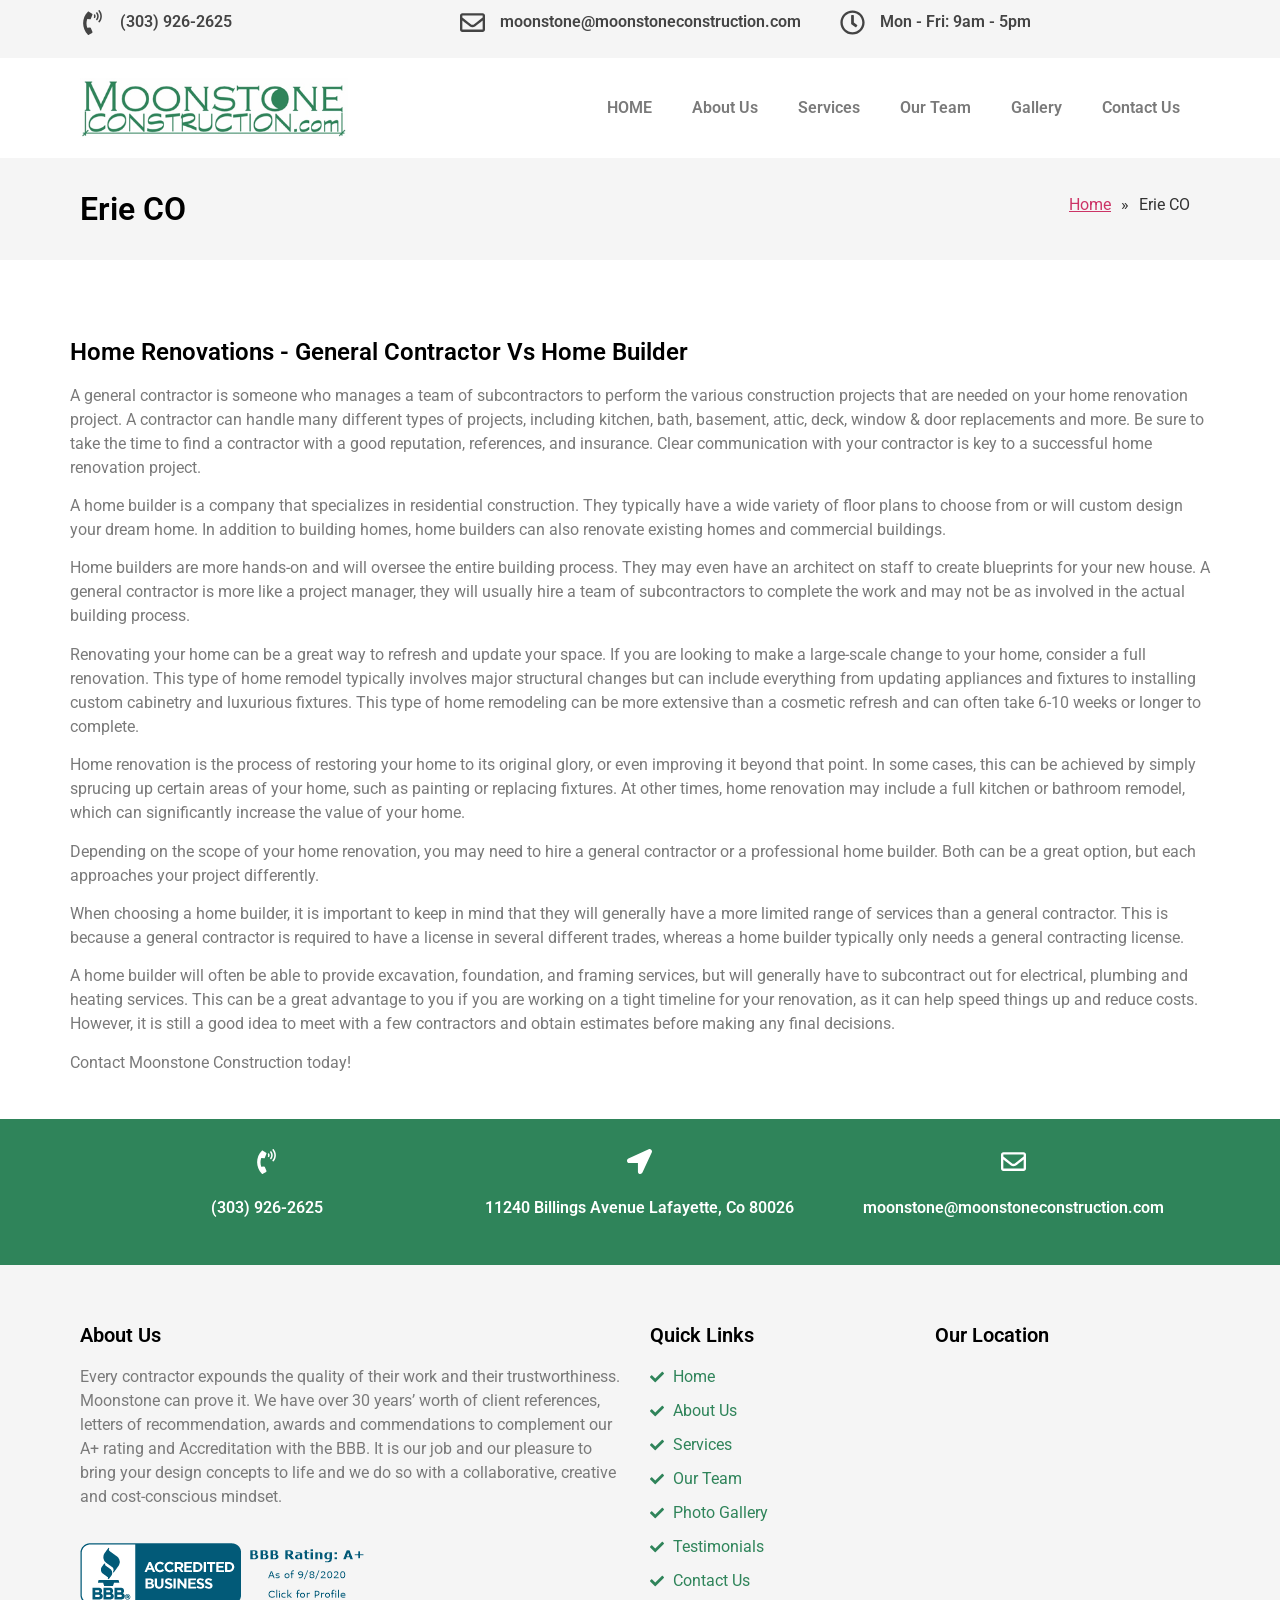
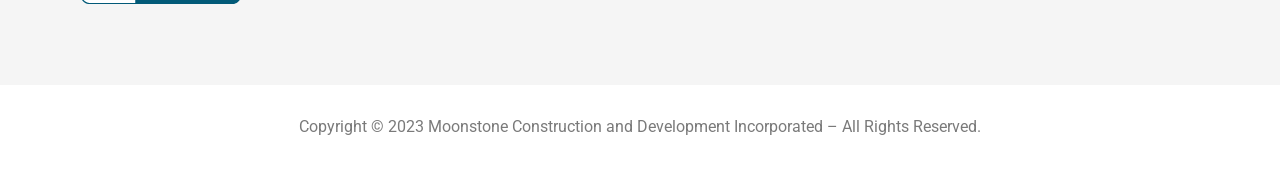
<file: public/erie-co/index.html>
<!DOCTYPE html>
<html lang="en-US">
<head>
	<meta charset="UTF-8" />
	<meta name="viewport" content="width=device-width, initial-scale=1" />
	<link rel="profile" href="http://gmpg.org/xfn/11" />
	<link rel="pingback" href="https://www.moonstoneconstruction.com/xmlrpc.php" />
	<title>Erie CO &#8211; Moonstone Construction and Development | General Contractor, Home Builder, Renovations and Remodeling at Boulder, Lafayette, Louisville, Lions, Thornton, Superior CO</title>
<meta name='robots' content='max-image-preview:large' />
<link rel="alternate" type="application/rss+xml" title="Moonstone Construction and Development | General Contractor, Home Builder, Renovations and Remodeling at Boulder, Lafayette, Louisville, Lions, Thornton, Superior CO &raquo; Feed" href="../feed/index.html.rss" />
<link rel="alternate" type="application/rss+xml" title="Moonstone Construction and Development | General Contractor, Home Builder, Renovations and Remodeling at Boulder, Lafayette, Louisville, Lions, Thornton, Superior CO &raquo; Comments Feed" href="../comments/feed/index.html.rss" />
<link rel="alternate" title="oEmbed (JSON)" type="application/json+oembed" href="../wp-json/oembed/1.0/embed%3Furl=https%253A%252F%252Fwww.moonstoneconstruction.com%252Ferie-co%252F" />
<link rel="alternate" title="oEmbed (XML)" type="text/xml+oembed" href="../wp-json/oembed/1.0/embed%3Furl=https%253A%252F%252Fwww.moonstoneconstruction.com%252Ferie-co%252F&format=xml" />
<style id="wp-img-auto-sizes-contain-inline-css">
img:is([sizes=auto i],[sizes^="auto," i]){contain-intrinsic-size:3000px 1500px}
/*# sourceURL=wp-img-auto-sizes-contain-inline-css */
</style>
<link rel='stylesheet' id='twb-open-sans-css' href='https://fonts.googleapis.com/css?family=Open+Sans:300,400,500,600,700,800&display=swap&ver=7.1.3' media='all' />
<link rel='stylesheet' id='twbbwg-global-css' href='../wp-content/plugins/photo-gallery/booster/assets/css/global.css' media='all' />
<link rel='stylesheet' id='hfe-widgets-style-css' href='../wp-content/plugins/header-footer-elementor/inc/widgets-css/frontend.css' media='all' />
<style id="wp-emoji-styles-inline-css">

	img.wp-smiley, img.emoji {
		display: inline !important;
		border: none !important;
		box-shadow: none !important;
		height: 1em !important;
		width: 1em !important;
		margin: 0 0.07em !important;
		vertical-align: -0.1em !important;
		background: none !important;
		padding: 0 !important;
	}
/*# sourceURL=wp-emoji-styles-inline-css */
</style>

<style id="global-styles-inline-css">
:root{--wp--preset--aspect-ratio--square: 1;--wp--preset--aspect-ratio--4-3: 4/3;--wp--preset--aspect-ratio--3-4: 3/4;--wp--preset--aspect-ratio--3-2: 3/2;--wp--preset--aspect-ratio--2-3: 2/3;--wp--preset--aspect-ratio--16-9: 16/9;--wp--preset--aspect-ratio--9-16: 9/16;--wp--preset--color--black: #000000;--wp--preset--color--cyan-bluish-gray: #abb8c3;--wp--preset--color--white: #ffffff;--wp--preset--color--pale-pink: #f78da7;--wp--preset--color--vivid-red: #cf2e2e;--wp--preset--color--luminous-vivid-orange: #ff6900;--wp--preset--color--luminous-vivid-amber: #fcb900;--wp--preset--color--light-green-cyan: #7bdcb5;--wp--preset--color--vivid-green-cyan: #00d084;--wp--preset--color--pale-cyan-blue: #8ed1fc;--wp--preset--color--vivid-cyan-blue: #0693e3;--wp--preset--color--vivid-purple: #9b51e0;--wp--preset--gradient--vivid-cyan-blue-to-vivid-purple: linear-gradient(135deg,rgb(6,147,227) 0%,rgb(155,81,224) 100%);--wp--preset--gradient--light-green-cyan-to-vivid-green-cyan: linear-gradient(135deg,rgb(122,220,180) 0%,rgb(0,208,130) 100%);--wp--preset--gradient--luminous-vivid-amber-to-luminous-vivid-orange: linear-gradient(135deg,rgb(252,185,0) 0%,rgb(255,105,0) 100%);--wp--preset--gradient--luminous-vivid-orange-to-vivid-red: linear-gradient(135deg,rgb(255,105,0) 0%,rgb(207,46,46) 100%);--wp--preset--gradient--very-light-gray-to-cyan-bluish-gray: linear-gradient(135deg,rgb(238,238,238) 0%,rgb(169,184,195) 100%);--wp--preset--gradient--cool-to-warm-spectrum: linear-gradient(135deg,rgb(74,234,220) 0%,rgb(151,120,209) 20%,rgb(207,42,186) 40%,rgb(238,44,130) 60%,rgb(251,105,98) 80%,rgb(254,248,76) 100%);--wp--preset--gradient--blush-light-purple: linear-gradient(135deg,rgb(255,206,236) 0%,rgb(152,150,240) 100%);--wp--preset--gradient--blush-bordeaux: linear-gradient(135deg,rgb(254,205,165) 0%,rgb(254,45,45) 50%,rgb(107,0,62) 100%);--wp--preset--gradient--luminous-dusk: linear-gradient(135deg,rgb(255,203,112) 0%,rgb(199,81,192) 50%,rgb(65,88,208) 100%);--wp--preset--gradient--pale-ocean: linear-gradient(135deg,rgb(255,245,203) 0%,rgb(182,227,212) 50%,rgb(51,167,181) 100%);--wp--preset--gradient--electric-grass: linear-gradient(135deg,rgb(202,248,128) 0%,rgb(113,206,126) 100%);--wp--preset--gradient--midnight: linear-gradient(135deg,rgb(2,3,129) 0%,rgb(40,116,252) 100%);--wp--preset--font-size--small: 13px;--wp--preset--font-size--medium: 20px;--wp--preset--font-size--large: 36px;--wp--preset--font-size--x-large: 42px;--wp--preset--spacing--20: 0.44rem;--wp--preset--spacing--30: 0.67rem;--wp--preset--spacing--40: 1rem;--wp--preset--spacing--50: 1.5rem;--wp--preset--spacing--60: 2.25rem;--wp--preset--spacing--70: 3.38rem;--wp--preset--spacing--80: 5.06rem;--wp--preset--shadow--natural: 6px 6px 9px rgba(0, 0, 0, 0.2);--wp--preset--shadow--deep: 12px 12px 50px rgba(0, 0, 0, 0.4);--wp--preset--shadow--sharp: 6px 6px 0px rgba(0, 0, 0, 0.2);--wp--preset--shadow--outlined: 6px 6px 0px -3px rgb(255, 255, 255), 6px 6px rgb(0, 0, 0);--wp--preset--shadow--crisp: 6px 6px 0px rgb(0, 0, 0);}.wp-block-button{--wp--preset--dimension--25: 25%;--wp--preset--dimension--50: 50%;--wp--preset--dimension--75: 75%;--wp--preset--dimension--100: 100%;}:root { --wp--style--global--content-size: 800px;--wp--style--global--wide-size: 1200px; }:where(body) { margin: 0; }.wp-site-blocks > .alignleft { float: left; margin-right: 2em; }.wp-site-blocks > .alignright { float: right; margin-left: 2em; }.wp-site-blocks > .aligncenter { justify-content: center; margin-left: auto; margin-right: auto; }:where(.wp-site-blocks) > * { margin-block-start: 24px; margin-block-end: 0; }:where(.wp-site-blocks) > :first-child { margin-block-start: 0; }:where(.wp-site-blocks) > :last-child { margin-block-end: 0; }:root { --wp--style--block-gap: 24px; }:root :where(.is-layout-flow) > :first-child{margin-block-start: 0;}:root :where(.is-layout-flow) > :last-child{margin-block-end: 0;}:root :where(.is-layout-flow) > *{margin-block-start: 24px;margin-block-end: 0;}:root :where(.is-layout-constrained) > :first-child{margin-block-start: 0;}:root :where(.is-layout-constrained) > :last-child{margin-block-end: 0;}:root :where(.is-layout-constrained) > *{margin-block-start: 24px;margin-block-end: 0;}:root :where(.is-layout-flex){gap: 24px;}:root :where(.is-layout-grid){gap: 24px;}.is-layout-flow > .alignleft{float: left;margin-inline-start: 0;margin-inline-end: 2em;}.is-layout-flow > .alignright{float: right;margin-inline-start: 2em;margin-inline-end: 0;}.is-layout-flow > .aligncenter{margin-left: auto !important;margin-right: auto !important;}.is-layout-constrained > .alignleft{float: left;margin-inline-start: 0;margin-inline-end: 2em;}.is-layout-constrained > .alignright{float: right;margin-inline-start: 2em;margin-inline-end: 0;}.is-layout-constrained > .aligncenter{margin-left: auto !important;margin-right: auto !important;}.is-layout-constrained > :where(:not(.alignleft):not(.alignright):not(.alignfull)){max-width: var(--wp--style--global--content-size);margin-left: auto !important;margin-right: auto !important;}.is-layout-constrained > .alignwide{max-width: var(--wp--style--global--wide-size);}body .is-layout-flex{display: flex;}.is-layout-flex{flex-wrap: wrap;align-items: center;}.is-layout-flex > :is(*, div){margin: 0;}body .is-layout-grid{display: grid;}.is-layout-grid > :is(*, div){margin: 0;}body{padding-top: 0px;padding-right: 0px;padding-bottom: 0px;padding-left: 0px;}:root :where(.wp-element-button, .wp-block-button__link){background-color: #32373c;border-width: 0;color: #fff;font-family: inherit;font-size: inherit;font-style: inherit;font-weight: inherit;letter-spacing: inherit;line-height: inherit;padding-top: calc(0.667em + 2px);padding-right: calc(1.333em + 2px);padding-bottom: calc(0.667em + 2px);padding-left: calc(1.333em + 2px);text-decoration: none;text-transform: inherit;}.has-black-color{color: var(--wp--preset--color--black) !important;}.has-cyan-bluish-gray-color{color: var(--wp--preset--color--cyan-bluish-gray) !important;}.has-white-color{color: var(--wp--preset--color--white) !important;}.has-pale-pink-color{color: var(--wp--preset--color--pale-pink) !important;}.has-vivid-red-color{color: var(--wp--preset--color--vivid-red) !important;}.has-luminous-vivid-orange-color{color: var(--wp--preset--color--luminous-vivid-orange) !important;}.has-luminous-vivid-amber-color{color: var(--wp--preset--color--luminous-vivid-amber) !important;}.has-light-green-cyan-color{color: var(--wp--preset--color--light-green-cyan) !important;}.has-vivid-green-cyan-color{color: var(--wp--preset--color--vivid-green-cyan) !important;}.has-pale-cyan-blue-color{color: var(--wp--preset--color--pale-cyan-blue) !important;}.has-vivid-cyan-blue-color{color: var(--wp--preset--color--vivid-cyan-blue) !important;}.has-vivid-purple-color{color: var(--wp--preset--color--vivid-purple) !important;}.has-black-background-color{background-color: var(--wp--preset--color--black) !important;}.has-cyan-bluish-gray-background-color{background-color: var(--wp--preset--color--cyan-bluish-gray) !important;}.has-white-background-color{background-color: var(--wp--preset--color--white) !important;}.has-pale-pink-background-color{background-color: var(--wp--preset--color--pale-pink) !important;}.has-vivid-red-background-color{background-color: var(--wp--preset--color--vivid-red) !important;}.has-luminous-vivid-orange-background-color{background-color: var(--wp--preset--color--luminous-vivid-orange) !important;}.has-luminous-vivid-amber-background-color{background-color: var(--wp--preset--color--luminous-vivid-amber) !important;}.has-light-green-cyan-background-color{background-color: var(--wp--preset--color--light-green-cyan) !important;}.has-vivid-green-cyan-background-color{background-color: var(--wp--preset--color--vivid-green-cyan) !important;}.has-pale-cyan-blue-background-color{background-color: var(--wp--preset--color--pale-cyan-blue) !important;}.has-vivid-cyan-blue-background-color{background-color: var(--wp--preset--color--vivid-cyan-blue) !important;}.has-vivid-purple-background-color{background-color: var(--wp--preset--color--vivid-purple) !important;}.has-black-border-color{border-color: var(--wp--preset--color--black) !important;}.has-cyan-bluish-gray-border-color{border-color: var(--wp--preset--color--cyan-bluish-gray) !important;}.has-white-border-color{border-color: var(--wp--preset--color--white) !important;}.has-pale-pink-border-color{border-color: var(--wp--preset--color--pale-pink) !important;}.has-vivid-red-border-color{border-color: var(--wp--preset--color--vivid-red) !important;}.has-luminous-vivid-orange-border-color{border-color: var(--wp--preset--color--luminous-vivid-orange) !important;}.has-luminous-vivid-amber-border-color{border-color: var(--wp--preset--color--luminous-vivid-amber) !important;}.has-light-green-cyan-border-color{border-color: var(--wp--preset--color--light-green-cyan) !important;}.has-vivid-green-cyan-border-color{border-color: var(--wp--preset--color--vivid-green-cyan) !important;}.has-pale-cyan-blue-border-color{border-color: var(--wp--preset--color--pale-cyan-blue) !important;}.has-vivid-cyan-blue-border-color{border-color: var(--wp--preset--color--vivid-cyan-blue) !important;}.has-vivid-purple-border-color{border-color: var(--wp--preset--color--vivid-purple) !important;}.has-vivid-cyan-blue-to-vivid-purple-gradient-background{background: var(--wp--preset--gradient--vivid-cyan-blue-to-vivid-purple) !important;}.has-light-green-cyan-to-vivid-green-cyan-gradient-background{background: var(--wp--preset--gradient--light-green-cyan-to-vivid-green-cyan) !important;}.has-luminous-vivid-amber-to-luminous-vivid-orange-gradient-background{background: var(--wp--preset--gradient--luminous-vivid-amber-to-luminous-vivid-orange) !important;}.has-luminous-vivid-orange-to-vivid-red-gradient-background{background: var(--wp--preset--gradient--luminous-vivid-orange-to-vivid-red) !important;}.has-very-light-gray-to-cyan-bluish-gray-gradient-background{background: var(--wp--preset--gradient--very-light-gray-to-cyan-bluish-gray) !important;}.has-cool-to-warm-spectrum-gradient-background{background: var(--wp--preset--gradient--cool-to-warm-spectrum) !important;}.has-blush-light-purple-gradient-background{background: var(--wp--preset--gradient--blush-light-purple) !important;}.has-blush-bordeaux-gradient-background{background: var(--wp--preset--gradient--blush-bordeaux) !important;}.has-luminous-dusk-gradient-background{background: var(--wp--preset--gradient--luminous-dusk) !important;}.has-pale-ocean-gradient-background{background: var(--wp--preset--gradient--pale-ocean) !important;}.has-electric-grass-gradient-background{background: var(--wp--preset--gradient--electric-grass) !important;}.has-midnight-gradient-background{background: var(--wp--preset--gradient--midnight) !important;}.has-small-font-size{font-size: var(--wp--preset--font-size--small) !important;}.has-medium-font-size{font-size: var(--wp--preset--font-size--medium) !important;}.has-large-font-size{font-size: var(--wp--preset--font-size--large) !important;}.has-x-large-font-size{font-size: var(--wp--preset--font-size--x-large) !important;}
/*# sourceURL=global-styles-inline-css */
</style>

<link rel='stylesheet' id='pb_animate-css' href='../wp-content/plugins/ays-popup-box/public/css/animate.css' media='all' />
<link rel='stylesheet' id='bwg_fonts-css' href='../wp-content/plugins/photo-gallery/css/bwg-fonts/fonts.css' media='all' />
<link rel='stylesheet' id='sumoselect-css' href='../wp-content/plugins/photo-gallery/css/sumoselect.min.css' media='all' />
<link rel='stylesheet' id='mCustomScrollbar-css' href='../wp-content/plugins/photo-gallery/css/jquery.mCustomScrollbar.min.css' media='all' />
<link rel='stylesheet' id='bwg_googlefonts-css' href='https://fonts.googleapis.com/css?family=Ubuntu&subset=greek,latin,greek-ext,vietnamese,cyrillic-ext,latin-ext,cyrillic' media='all' />
<link rel='stylesheet' id='bwg_frontend-css' href='../wp-content/plugins/photo-gallery/css/styles.min.css' media='all' />
<link rel='stylesheet' id='hfe-style-css' href='../wp-content/plugins/header-footer-elementor/assets/css/header-footer-elementor.css' media='all' />
<link rel='stylesheet' id='elementor-frontend-css' href='../wp-content/plugins/elementor/assets/css/frontend.min.css' media='all' />
<link rel='stylesheet' id='elementor-post-6-css' href='../wp-content/uploads/elementor/css/post-6.css' media='all' />
<link rel='stylesheet' id='widget-heading-css' href='../wp-content/plugins/elementor/assets/css/widget-heading.min.css' media='all' />
<link rel='stylesheet' id='widget-spacer-css' href='../wp-content/plugins/elementor/assets/css/widget-spacer.min.css' media='all' />
<link rel='stylesheet' id='widget-text-editor-css' href='../wp-content/plugins/elementor/assets/css/widget-text-editor.min.css' media='all' />
<link rel='stylesheet' id='elementor-post-1064-css' href='../wp-content/uploads/elementor/css/post-1064.css' media='all' />
<link rel='stylesheet' id='elementor-post-13-css' href='../wp-content/uploads/elementor/css/post-13.css' media='all' />
<link rel='stylesheet' id='elementor-post-475-css' href='../wp-content/uploads/elementor/css/post-475.css' media='all' />
<link rel='stylesheet' id='hello-elementor-parent-css' href='../wp-content/themes/hello-elementor/style.css' media='all' />
<link rel='stylesheet' id='hello-elementor-child-css' href='../wp-content/themes/hello-elementor-child/style.css' media='all' />
<link rel='stylesheet' id='hello-elementor-css' href='../wp-content/themes/hello-elementor/style.min.css' media='all' />
<link rel='stylesheet' id='hello-elementor-theme-style-css' href='../wp-content/themes/hello-elementor/theme.min.css' media='all' />
<link rel='stylesheet' id='hello-elementor-header-footer-css' href='../wp-content/themes/hello-elementor/header-footer.min.css' media='all' />
<link rel='stylesheet' id='hfe-elementor-icons-css' href='../wp-content/plugins/elementor/assets/lib/eicons/css/elementor-icons.min.css' media='all' />
<link rel='stylesheet' id='hfe-icons-list-css' href='../wp-content/plugins/elementor/assets/css/widget-icon-list.min.css' media='all' />
<link rel='stylesheet' id='hfe-social-icons-css' href='../wp-content/plugins/elementor/assets/css/widget-social-icons.min.css' media='all' />
<link rel='stylesheet' id='hfe-social-share-icons-brands-css' href='../wp-content/plugins/elementor/assets/lib/font-awesome/css/brands.css' media='all' />
<link rel='stylesheet' id='hfe-social-share-icons-fontawesome-css' href='../wp-content/plugins/elementor/assets/lib/font-awesome/css/fontawesome.css' media='all' />
<link rel='stylesheet' id='hfe-nav-menu-icons-css' href='../wp-content/plugins/elementor/assets/lib/font-awesome/css/solid.css' media='all' />
<link rel='stylesheet' id='wpr-text-animations-css-css' href='../wp-content/plugins/royal-elementor-addons/assets/css/lib/animations/text-animations.min.css' media='all' />
<link rel='stylesheet' id='wpr-addons-css-css' href='../wp-content/plugins/royal-elementor-addons/assets/css/frontend.min.css' media='all' />
<link rel='stylesheet' id='font-awesome-5-all-css' href='../wp-content/plugins/elementor/assets/lib/font-awesome/css/all.min.css' media='all' />
<link rel='stylesheet' id='google-fonts-1-css' href='https://fonts.googleapis.com/css?family=Roboto:100,100italic,200,200italic,300,300italic,400,400italic,500,500italic,600,600italic,700,700italic,800,800italic,900,900italic|Roboto+Slab:100,100italic,200,200italic,300,300italic,400,400italic,500,500italic,600,600italic,700,700italic,800,800italic,900,900italic&display=swap&ver=7.1.3' media='all' />
<link rel="preconnect" href="https://fonts.gstatic.com/" crossorigin><!--n2css--><!--n2js--><script id="jquery-core-js" data-cfasync="false" src="../wp-includes/js/jquery/jquery.min.js"></script>
<script id="jquery-migrate-js" data-cfasync="false" src="../wp-includes/js/jquery/jquery-migrate.min.js"></script>
<script id="jquery-js-after">
!function($){"use strict";$(document).ready(function(){$(this).scrollTop()>100&&$(".hfe-scroll-to-top-wrap").removeClass("hfe-scroll-to-top-hide"),$(window).scroll(function(){$(this).scrollTop()<100?$(".hfe-scroll-to-top-wrap").fadeOut(300):$(".hfe-scroll-to-top-wrap").fadeIn(300)}),$(".hfe-scroll-to-top-wrap").on("click",function(){$("html, body").animate({scrollTop:0},300);return!1})})}(jQuery);
//# sourceURL=jquery-js-after
</script>
<script id="twbbwg-circle-js" src="../wp-content/plugins/photo-gallery/booster/assets/js/circle-progress.js"></script>
<script id="twbbwg-global-js-extra">
var twb = {"nonce":"ed3af65879","ajax_url":"https://www.moonstoneconstruction.com/wp-admin/admin-ajax.php","plugin_url":"https://www.moonstoneconstruction.com/wp-content/plugins/photo-gallery/booster","href":"https://www.moonstoneconstruction.com/wp-admin/admin.php?page=twbbwg_photo-gallery"};
var twb = {"nonce":"ed3af65879","ajax_url":"https://www.moonstoneconstruction.com/wp-admin/admin-ajax.php","plugin_url":"https://www.moonstoneconstruction.com/wp-content/plugins/photo-gallery/booster","href":"https://www.moonstoneconstruction.com/wp-admin/admin.php?page=twbbwg_photo-gallery"};
//# sourceURL=twbbwg-global-js-extra
</script>
<script id="twbbwg-global-js" src="../wp-content/plugins/photo-gallery/booster/assets/js/global.js"></script>
<script id="ays-pb-js-extra">
var pbLocalizeObj = {"ajax":"https://www.moonstoneconstruction.com/wp-admin/admin-ajax.php","seconds":"seconds","thisWillClose":"This will close in","icons":{"close_icon":"\u003Csvg class=\"ays_pb_material_close_icon\" xmlns=\"https://www.w3.org/2000/svg\" height=\"36px\" viewBox=\"0 0 24 24\" width=\"36px\" fill=\"#000000\" alt=\"Pop-up Close\"\u003E\u003Cpath d=\"M0 0h24v24H0z\" fill=\"none\"/\u003E\u003Cpath d=\"M19 6.41L17.59 5 12 10.59 6.41 5 5 6.41 10.59 12 5 17.59 6.41 19 12 13.41 17.59 19 19 17.59 13.41 12z\"/\u003E\u003C/svg\u003E","close_circle_icon":"\u003Csvg class=\"ays_pb_material_close_circle_icon\" xmlns=\"https://www.w3.org/2000/svg\" height=\"24\" viewBox=\"0 0 24 24\" width=\"36\" alt=\"Pop-up Close\"\u003E\u003Cpath d=\"M0 0h24v24H0z\" fill=\"none\"/\u003E\u003Cpath d=\"M12 2C6.47 2 2 6.47 2 12s4.47 10 10 10 10-4.47 10-10S17.53 2 12 2zm5 13.59L15.59 17 12 13.41 8.41 17 7 15.59 10.59 12 7 8.41 8.41 7 12 10.59 15.59 7 17 8.41 13.41 12 17 15.59z\"/\u003E\u003C/svg\u003E","volume_up_icon":"\u003Csvg class=\"ays_pb_fa_volume\" xmlns=\"https://www.w3.org/2000/svg\" height=\"24\" viewBox=\"0 0 24 24\" width=\"36\"\u003E\u003Cpath d=\"M0 0h24v24H0z\" fill=\"none\"/\u003E\u003Cpath d=\"M3 9v6h4l5 5V4L7 9H3zm13.5 3c0-1.77-1.02-3.29-2.5-4.03v8.05c1.48-.73 2.5-2.25 2.5-4.02zM14 3.23v2.06c2.89.86 5 3.54 5 6.71s-2.11 5.85-5 6.71v2.06c4.01-.91 7-4.49 7-8.77s-2.99-7.86-7-8.77z\"/\u003E\u003C/svg\u003E","volume_mute_icon":"\u003Csvg xmlns=\"https://www.w3.org/2000/svg\" height=\"24\" viewBox=\"0 0 24 24\" width=\"24\"\u003E\u003Cpath d=\"M0 0h24v24H0z\" fill=\"none\"/\u003E\u003Cpath d=\"M7 9v6h4l5 5V4l-5 5H7z\"/\u003E\u003C/svg\u003E"}};
//# sourceURL=ays-pb-js-extra
</script>
<script id="ays-pb-js" src="../wp-content/plugins/ays-popup-box/public/js/ays-pb-public.js"></script>
<script id="sumoselect-js" src="../wp-content/plugins/photo-gallery/js/jquery.sumoselect.min.js"></script>
<script id="bwg_mobile-js" src="../wp-content/plugins/photo-gallery/js/tocca.min.js"></script>
<script id="mCustomScrollbar-js" src="../wp-content/plugins/photo-gallery/js/jquery.mCustomScrollbar.concat.min.js"></script>
<script id="jquery-fullscreen-js" src="../wp-content/plugins/photo-gallery/js/jquery.fullscreen.min.js"></script>
<script id="bwg_frontend-js-extra">
var bwg_objectsL10n = {"bwg_field_required":"field is required.","bwg_mail_validation":"This is not a valid email address.","bwg_search_result":"There are no images matching your search.","bwg_select_tag":"Select Tag","bwg_order_by":"Order By","bwg_search":"Search","bwg_show_ecommerce":"Show Ecommerce","bwg_hide_ecommerce":"Hide Ecommerce","bwg_show_comments":"Show Comments","bwg_hide_comments":"Hide Comments","bwg_restore":"Restore","bwg_maximize":"Maximize","bwg_fullscreen":"Fullscreen","bwg_exit_fullscreen":"Exit Fullscreen","bwg_search_tag":"SEARCH...","bwg_tag_no_match":"No tags found","bwg_all_tags_selected":"All tags selected","bwg_tags_selected":"tags selected","play":"Play","pause":"Pause","is_pro":"","bwg_play":"Play","bwg_pause":"Pause","bwg_hide_info":"Hide info","bwg_show_info":"Show info","bwg_hide_rating":"Hide rating","bwg_show_rating":"Show rating","ok":"Ok","cancel":"Cancel","select_all":"Select all","lazy_load":"0","lazy_loader":"https://www.moonstoneconstruction.com/wp-content/plugins/photo-gallery/images/ajax_loader.png","front_ajax":"0","bwg_tag_see_all":"see all tags","bwg_tag_see_less":"see less tags"};
//# sourceURL=bwg_frontend-js-extra
</script>
<script id="bwg_frontend-js" src="../wp-content/plugins/photo-gallery/js/scripts.min.js"></script>
<link rel="https://api.w.org/" href="../wp-json/index.html" /><link rel="alternate" title="JSON" type="application/json" href="../wp-json/wp/v2/pages/1064" /><link rel="EditURI" type="application/rsd+xml" title="RSD" href="../xmlrpc.php%3Frsd" />
<meta name="generator" content="WordPress 7.1.3" />
<link rel="canonical" href="index.html" />
<link rel='shortlink' href='https://www.moonstoneconstruction.com/?p=1064' />
<meta name="generator" content="Elementor 3.27.6; features: e_font_icon_svg, additional_custom_breakpoints, e_element_cache; settings: css_print_method-external, google_font-enabled, font_display-swap">
			<style>
				.e-con.e-parent:nth-of-type(n+4):not(.e-lazyloaded):not(.e-no-lazyload),
				.e-con.e-parent:nth-of-type(n+4):not(.e-lazyloaded):not(.e-no-lazyload) * {
					background-image: none !important;
				}
				@media screen and (max-height: 1024px) {
					.e-con.e-parent:nth-of-type(n+3):not(.e-lazyloaded):not(.e-no-lazyload),
					.e-con.e-parent:nth-of-type(n+3):not(.e-lazyloaded):not(.e-no-lazyload) * {
						background-image: none !important;
					}
				}
				@media screen and (max-height: 640px) {
					.e-con.e-parent:nth-of-type(n+2):not(.e-lazyloaded):not(.e-no-lazyload),
					.e-con.e-parent:nth-of-type(n+2):not(.e-lazyloaded):not(.e-no-lazyload) * {
						background-image: none !important;
					}
				}
			</style>
			<style id="wpr_lightbox_styles">
				.lg-backdrop {
					background-color: rgba(0,0,0,0.6) !important;
				}
				.lg-toolbar,
				.lg-dropdown {
					background-color: rgba(0,0,0,0.8) !important;
				}
				.lg-dropdown:after {
					border-bottom-color: rgba(0,0,0,0.8) !important;
				}
				.lg-sub-html {
					background-color: rgba(0,0,0,0.8) !important;
				}
				.lg-thumb-outer,
				.lg-progress-bar {
					background-color: #444444 !important;
				}
				.lg-progress {
					background-color: #a90707 !important;
				}
				.lg-icon {
					color: #efefef !important;
					font-size: 20px !important;
				}
				.lg-icon.lg-toogle-thumb {
					font-size: 24px !important;
				}
				.lg-icon:hover,
				.lg-dropdown-text:hover {
					color: #ffffff !important;
				}
				.lg-sub-html,
				.lg-dropdown-text {
					color: #efefef !important;
					font-size: 14px !important;
				}
				#lg-counter {
					color: #efefef !important;
					font-size: 14px !important;
				}
				.lg-prev,
				.lg-next {
					font-size: 35px !important;
				}

				/* Defaults */
				.lg-icon {
				background-color: transparent !important;
				}

				#lg-counter {
				opacity: 0.9;
				}

				.lg-thumb-outer {
				padding: 0 10px;
				}

				.lg-thumb-item {
				border-radius: 0 !important;
				border: none !important;
				opacity: 0.5;
				}

				.lg-thumb-item.active {
					opacity: 1;
				}
	         </style><link rel='stylesheet' id='widget-icon-box-css' href='../wp-content/plugins/elementor/assets/css/widget-icon-box.min.css' media='all' />
<link rel='stylesheet' id='fluentform-elementor-widget-css' href='../wp-content/plugins/fluentform/assets/css/fluent-forms-elementor-widget.css' media='all' />
<link rel='stylesheet' id='widget-icon-list-css' href='../wp-content/plugins/elementor/assets/css/widget-icon-list.min.css' media='all' />
<link rel='stylesheet' id='widget-google_maps-css' href='../wp-content/plugins/elementor/assets/css/widget-google_maps.min.css' media='all' />
<link rel='stylesheet' id='ays-pb-min-css' href='../wp-content/plugins/ays-popup-box/public/css/ays-pb-public-min.css' media='all' />

</head>

<body class="wp-singular page-template-default page page-id-1064 wp-embed-responsive wp-theme-hello-elementor wp-child-theme-hello-elementor-child ehf-header ehf-footer ehf-template-hello-elementor ehf-stylesheet-hello-elementor-child theme-default elementor-default elementor-kit-6 elementor-page elementor-page-1064">
<div id="page" class="hfeed site">

		<header id="masthead" itemscope="itemscope" itemtype="https://schema.org/WPHeader">
			<p class="main-title bhf-hidden" itemprop="headline"><a href="../index.html" title="Moonstone Construction and Development | General Contractor, Home Builder, Renovations and Remodeling at Boulder, Lafayette, Louisville, Lions, Thornton, Superior CO" rel="home">Moonstone Construction and Development | General Contractor, Home Builder, Renovations and Remodeling at Boulder, Lafayette, Louisville, Lions, Thornton, Superior CO</a></p>
					<div data-elementor-type="wp-post" data-elementor-id="13" class="elementor elementor-13">
				<div class="elementor-element elementor-element-d4ef912 elementor-hidden-mobile e-flex e-con-boxed wpr-particle-no wpr-jarallax-no wpr-parallax-no wpr-sticky-section-no e-con e-parent" data-id="d4ef912" data-element_type="container" data-settings="{&quot;background_background&quot;:&quot;classic&quot;}">
					<div class="e-con-inner">
		<div class="elementor-element elementor-element-2b42473 e-grid e-con-full wpr-particle-no wpr-jarallax-no wpr-parallax-no wpr-sticky-section-no e-con e-child" data-id="2b42473" data-element_type="container">
		<div class="elementor-element elementor-element-bfa57dc e-con-full e-flex wpr-particle-no wpr-jarallax-no wpr-parallax-no wpr-sticky-section-no e-con e-child" data-id="bfa57dc" data-element_type="container">
				<div class="elementor-element elementor-element-9df815f elementor-position-left elementor-view-default elementor-mobile-position-top elementor-vertical-align-top elementor-widget elementor-widget-icon-box" data-id="9df815f" data-element_type="widget" data-widget_type="icon-box.default">
				<div class="elementor-widget-container">
							<div class="elementor-icon-box-wrapper">

						<div class="elementor-icon-box-icon">
				<a href="tel:303926-2625" class="elementor-icon" tabindex="-1" aria-label="(303) 926-2625">
				<svg aria-hidden="true" class="e-font-icon-svg e-fas-phone-volume" viewBox="0 0 384 512" xmlns="http://www.w3.org/2000/svg"><path d="M97.333 506.966c-129.874-129.874-129.681-340.252 0-469.933 5.698-5.698 14.527-6.632 21.263-2.422l64.817 40.513a17.187 17.187 0 0 1 6.849 20.958l-32.408 81.021a17.188 17.188 0 0 1-17.669 10.719l-55.81-5.58c-21.051 58.261-20.612 122.471 0 179.515l55.811-5.581a17.188 17.188 0 0 1 17.669 10.719l32.408 81.022a17.188 17.188 0 0 1-6.849 20.958l-64.817 40.513a17.19 17.19 0 0 1-21.264-2.422zM247.126 95.473c11.832 20.047 11.832 45.008 0 65.055-3.95 6.693-13.108 7.959-18.718 2.581l-5.975-5.726c-3.911-3.748-4.793-9.622-2.261-14.41a32.063 32.063 0 0 0 0-29.945c-2.533-4.788-1.65-10.662 2.261-14.41l5.975-5.726c5.61-5.378 14.768-4.112 18.718 2.581zm91.787-91.187c60.14 71.604 60.092 175.882 0 247.428-4.474 5.327-12.53 5.746-17.552.933l-5.798-5.557c-4.56-4.371-4.977-11.529-.93-16.379 49.687-59.538 49.646-145.933 0-205.422-4.047-4.85-3.631-12.008.93-16.379l5.798-5.557c5.022-4.813 13.078-4.394 17.552.933zm-45.972 44.941c36.05 46.322 36.108 111.149 0 157.546-4.39 5.641-12.697 6.251-17.856 1.304l-5.818-5.579c-4.4-4.219-4.998-11.095-1.285-15.931 26.536-34.564 26.534-82.572 0-117.134-3.713-4.836-3.115-11.711 1.285-15.931l5.818-5.579c5.159-4.947 13.466-4.337 17.856 1.304z"></path></svg>				</a>
			</div>

						<div class="elementor-icon-box-content">

									<p class="elementor-icon-box-title">
						<a href="tel:303926-2625" >
							(303) 926-2625						</a>
					</p>


			</div>

		</div>
						</div>
				</div>
				</div>
		<div class="elementor-element elementor-element-b4b1d9e e-con-full e-flex wpr-particle-no wpr-jarallax-no wpr-parallax-no wpr-sticky-section-no e-con e-child" data-id="b4b1d9e" data-element_type="container">
				<div class="elementor-element elementor-element-7972e86 elementor-position-left elementor-view-default elementor-mobile-position-top elementor-vertical-align-top elementor-widget elementor-widget-icon-box" data-id="7972e86" data-element_type="widget" data-widget_type="icon-box.default">
				<div class="elementor-widget-container">
							<div class="elementor-icon-box-wrapper">

						<div class="elementor-icon-box-icon">
				<a href="tel:moonstone@moonstoneconstruction.com" class="elementor-icon" tabindex="-1" aria-label="moonstone@moonstoneconstruction.com">
				<svg aria-hidden="true" class="e-font-icon-svg e-far-envelope" viewBox="0 0 512 512" xmlns="http://www.w3.org/2000/svg"><path d="M464 64H48C21.49 64 0 85.49 0 112v288c0 26.51 21.49 48 48 48h416c26.51 0 48-21.49 48-48V112c0-26.51-21.49-48-48-48zm0 48v40.805c-22.422 18.259-58.168 46.651-134.587 106.49-16.841 13.247-50.201 45.072-73.413 44.701-23.208.375-56.579-31.459-73.413-44.701C106.18 199.465 70.425 171.067 48 152.805V112h416zM48 400V214.398c22.914 18.251 55.409 43.862 104.938 82.646 21.857 17.205 60.134 55.186 103.062 54.955 42.717.231 80.509-37.199 103.053-54.947 49.528-38.783 82.032-64.401 104.947-82.653V400H48z"></path></svg>				</a>
			</div>

						<div class="elementor-icon-box-content">

									<p class="elementor-icon-box-title">
						<a href="tel:moonstone@moonstoneconstruction.com" >
							moonstone@moonstoneconstruction.com						</a>
					</p>


			</div>

		</div>
						</div>
				</div>
				</div>
		<div class="elementor-element elementor-element-9bfa0fa e-con-full e-flex wpr-particle-no wpr-jarallax-no wpr-parallax-no wpr-sticky-section-no e-con e-child" data-id="9bfa0fa" data-element_type="container">
				<div class="elementor-element elementor-element-e87d63c elementor-position-left elementor-view-default elementor-mobile-position-top elementor-vertical-align-top elementor-widget elementor-widget-icon-box" data-id="e87d63c" data-element_type="widget" data-widget_type="icon-box.default">
				<div class="elementor-widget-container">
							<div class="elementor-icon-box-wrapper">

						<div class="elementor-icon-box-icon">
				<a href="tel:303926-2625" class="elementor-icon" tabindex="-1" aria-label="Mon - Fri: 9am - 5pm">
				<svg aria-hidden="true" class="e-font-icon-svg e-far-clock" viewBox="0 0 512 512" xmlns="http://www.w3.org/2000/svg"><path d="M256 8C119 8 8 119 8 256s111 248 248 248 248-111 248-248S393 8 256 8zm0 448c-110.5 0-200-89.5-200-200S145.5 56 256 56s200 89.5 200 200-89.5 200-200 200zm61.8-104.4l-84.9-61.7c-3.1-2.3-4.9-5.9-4.9-9.7V116c0-6.6 5.4-12 12-12h32c6.6 0 12 5.4 12 12v141.7l66.8 48.6c5.4 3.9 6.5 11.4 2.6 16.8L334.6 349c-3.9 5.3-11.4 6.5-16.8 2.6z"></path></svg>				</a>
			</div>

						<div class="elementor-icon-box-content">

									<p class="elementor-icon-box-title">
						<a href="tel:303926-2625" >
							Mon - Fri: 9am - 5pm						</a>
					</p>


			</div>

		</div>
						</div>
				</div>
				</div>
				</div>
					</div>
				</div>
		<div class="elementor-element elementor-element-9f31e88 e-flex e-con-boxed wpr-particle-no wpr-jarallax-no wpr-parallax-no wpr-sticky-section-no e-con e-parent" data-id="9f31e88" data-element_type="container">
					<div class="e-con-inner">
		<div class="elementor-element elementor-element-c6a10e5 e-con-full e-flex wpr-particle-no wpr-jarallax-no wpr-parallax-no wpr-sticky-section-no e-con e-child" data-id="c6a10e5" data-element_type="container">
				<div class="elementor-element elementor-element-a079fa4 elementor-widget elementor-widget-image" data-id="a079fa4" data-element_type="widget" data-widget_type="image.default">
				<div class="elementor-widget-container">
															<img width="411" height="91" src="../wp-content/uploads/2025/03/logo.jpg" class="attachment-large size-large wp-image-15" alt="" />															</div>
				</div>
				</div>
		<div class="elementor-element elementor-element-995c0b8 e-flex e-con-boxed wpr-particle-no wpr-jarallax-no wpr-parallax-no wpr-sticky-section-no e-con e-child" data-id="995c0b8" data-element_type="container">
					<div class="e-con-inner">
				<div class="elementor-element elementor-element-bf025b7 hfe-nav-menu__align-right hfe-submenu-icon-arrow hfe-submenu-animation-none hfe-link-redirect-child hfe-nav-menu__breakpoint-tablet elementor-widget elementor-widget-navigation-menu" data-id="bf025b7" data-element_type="widget" data-settings="{&quot;padding_horizontal_menu_item&quot;:{&quot;unit&quot;:&quot;px&quot;,&quot;size&quot;:20,&quot;sizes&quot;:[]},&quot;padding_horizontal_menu_item_tablet&quot;:{&quot;unit&quot;:&quot;px&quot;,&quot;size&quot;:&quot;&quot;,&quot;sizes&quot;:[]},&quot;padding_horizontal_menu_item_mobile&quot;:{&quot;unit&quot;:&quot;px&quot;,&quot;size&quot;:&quot;&quot;,&quot;sizes&quot;:[]},&quot;padding_vertical_menu_item&quot;:{&quot;unit&quot;:&quot;px&quot;,&quot;size&quot;:15,&quot;sizes&quot;:[]},&quot;padding_vertical_menu_item_tablet&quot;:{&quot;unit&quot;:&quot;px&quot;,&quot;size&quot;:&quot;&quot;,&quot;sizes&quot;:[]},&quot;padding_vertical_menu_item_mobile&quot;:{&quot;unit&quot;:&quot;px&quot;,&quot;size&quot;:&quot;&quot;,&quot;sizes&quot;:[]},&quot;menu_space_between&quot;:{&quot;unit&quot;:&quot;px&quot;,&quot;size&quot;:&quot;&quot;,&quot;sizes&quot;:[]},&quot;menu_space_between_tablet&quot;:{&quot;unit&quot;:&quot;px&quot;,&quot;size&quot;:&quot;&quot;,&quot;sizes&quot;:[]},&quot;menu_space_between_mobile&quot;:{&quot;unit&quot;:&quot;px&quot;,&quot;size&quot;:&quot;&quot;,&quot;sizes&quot;:[]},&quot;menu_row_space&quot;:{&quot;unit&quot;:&quot;px&quot;,&quot;size&quot;:&quot;&quot;,&quot;sizes&quot;:[]},&quot;menu_row_space_tablet&quot;:{&quot;unit&quot;:&quot;px&quot;,&quot;size&quot;:&quot;&quot;,&quot;sizes&quot;:[]},&quot;menu_row_space_mobile&quot;:{&quot;unit&quot;:&quot;px&quot;,&quot;size&quot;:&quot;&quot;,&quot;sizes&quot;:[]},&quot;dropdown_border_radius&quot;:{&quot;unit&quot;:&quot;px&quot;,&quot;top&quot;:&quot;&quot;,&quot;right&quot;:&quot;&quot;,&quot;bottom&quot;:&quot;&quot;,&quot;left&quot;:&quot;&quot;,&quot;isLinked&quot;:true},&quot;dropdown_border_radius_tablet&quot;:{&quot;unit&quot;:&quot;px&quot;,&quot;top&quot;:&quot;&quot;,&quot;right&quot;:&quot;&quot;,&quot;bottom&quot;:&quot;&quot;,&quot;left&quot;:&quot;&quot;,&quot;isLinked&quot;:true},&quot;dropdown_border_radius_mobile&quot;:{&quot;unit&quot;:&quot;px&quot;,&quot;top&quot;:&quot;&quot;,&quot;right&quot;:&quot;&quot;,&quot;bottom&quot;:&quot;&quot;,&quot;left&quot;:&quot;&quot;,&quot;isLinked&quot;:true},&quot;width_dropdown_item&quot;:{&quot;unit&quot;:&quot;px&quot;,&quot;size&quot;:&quot;220&quot;,&quot;sizes&quot;:[]},&quot;width_dropdown_item_tablet&quot;:{&quot;unit&quot;:&quot;px&quot;,&quot;size&quot;:&quot;&quot;,&quot;sizes&quot;:[]},&quot;width_dropdown_item_mobile&quot;:{&quot;unit&quot;:&quot;px&quot;,&quot;size&quot;:&quot;&quot;,&quot;sizes&quot;:[]},&quot;padding_horizontal_dropdown_item&quot;:{&quot;unit&quot;:&quot;px&quot;,&quot;size&quot;:&quot;&quot;,&quot;sizes&quot;:[]},&quot;padding_horizontal_dropdown_item_tablet&quot;:{&quot;unit&quot;:&quot;px&quot;,&quot;size&quot;:&quot;&quot;,&quot;sizes&quot;:[]},&quot;padding_horizontal_dropdown_item_mobile&quot;:{&quot;unit&quot;:&quot;px&quot;,&quot;size&quot;:&quot;&quot;,&quot;sizes&quot;:[]},&quot;padding_vertical_dropdown_item&quot;:{&quot;unit&quot;:&quot;px&quot;,&quot;size&quot;:15,&quot;sizes&quot;:[]},&quot;padding_vertical_dropdown_item_tablet&quot;:{&quot;unit&quot;:&quot;px&quot;,&quot;size&quot;:&quot;&quot;,&quot;sizes&quot;:[]},&quot;padding_vertical_dropdown_item_mobile&quot;:{&quot;unit&quot;:&quot;px&quot;,&quot;size&quot;:&quot;&quot;,&quot;sizes&quot;:[]},&quot;distance_from_menu&quot;:{&quot;unit&quot;:&quot;px&quot;,&quot;size&quot;:&quot;&quot;,&quot;sizes&quot;:[]},&quot;distance_from_menu_tablet&quot;:{&quot;unit&quot;:&quot;px&quot;,&quot;size&quot;:&quot;&quot;,&quot;sizes&quot;:[]},&quot;distance_from_menu_mobile&quot;:{&quot;unit&quot;:&quot;px&quot;,&quot;size&quot;:&quot;&quot;,&quot;sizes&quot;:[]},&quot;toggle_size&quot;:{&quot;unit&quot;:&quot;px&quot;,&quot;size&quot;:&quot;&quot;,&quot;sizes&quot;:[]},&quot;toggle_size_tablet&quot;:{&quot;unit&quot;:&quot;px&quot;,&quot;size&quot;:&quot;&quot;,&quot;sizes&quot;:[]},&quot;toggle_size_mobile&quot;:{&quot;unit&quot;:&quot;px&quot;,&quot;size&quot;:&quot;&quot;,&quot;sizes&quot;:[]},&quot;toggle_border_width&quot;:{&quot;unit&quot;:&quot;px&quot;,&quot;size&quot;:&quot;&quot;,&quot;sizes&quot;:[]},&quot;toggle_border_width_tablet&quot;:{&quot;unit&quot;:&quot;px&quot;,&quot;size&quot;:&quot;&quot;,&quot;sizes&quot;:[]},&quot;toggle_border_width_mobile&quot;:{&quot;unit&quot;:&quot;px&quot;,&quot;size&quot;:&quot;&quot;,&quot;sizes&quot;:[]},&quot;toggle_border_radius&quot;:{&quot;unit&quot;:&quot;px&quot;,&quot;size&quot;:&quot;&quot;,&quot;sizes&quot;:[]},&quot;toggle_border_radius_tablet&quot;:{&quot;unit&quot;:&quot;px&quot;,&quot;size&quot;:&quot;&quot;,&quot;sizes&quot;:[]},&quot;toggle_border_radius_mobile&quot;:{&quot;unit&quot;:&quot;px&quot;,&quot;size&quot;:&quot;&quot;,&quot;sizes&quot;:[]}}" data-widget_type="navigation-menu.default">
				<div class="elementor-widget-container">
								<div class="hfe-nav-menu hfe-layout-horizontal hfe-nav-menu-layout horizontal hfe-pointer__none" data-layout="horizontal">
				<div role="button" class="hfe-nav-menu__toggle elementor-clickable">
					<span class="screen-reader-text">Menu</span>
					<div class="hfe-nav-menu-icon">
						<svg aria-hidden="true"  class="e-font-icon-svg e-fas-align-justify" viewBox="0 0 448 512" xmlns="http://www.w3.org/2000/svg"><path d="M432 416H16a16 16 0 0 0-16 16v32a16 16 0 0 0 16 16h416a16 16 0 0 0 16-16v-32a16 16 0 0 0-16-16zm0-128H16a16 16 0 0 0-16 16v32a16 16 0 0 0 16 16h416a16 16 0 0 0 16-16v-32a16 16 0 0 0-16-16zm0-128H16a16 16 0 0 0-16 16v32a16 16 0 0 0 16 16h416a16 16 0 0 0 16-16v-32a16 16 0 0 0-16-16zm0-128H16A16 16 0 0 0 0 48v32a16 16 0 0 0 16 16h416a16 16 0 0 0 16-16V48a16 16 0 0 0-16-16z"></path></svg>					</div>
				</div>
				<nav class="hfe-nav-menu__layout-horizontal hfe-nav-menu__submenu-arrow" data-toggle-icon="&lt;svg aria-hidden=&quot;true&quot; tabindex=&quot;0&quot; class=&quot;e-font-icon-svg e-fas-align-justify&quot; viewBox=&quot;0 0 448 512&quot; xmlns=&quot;http://www.w3.org/2000/svg&quot;&gt;&lt;path d=&quot;M432 416H16a16 16 0 0 0-16 16v32a16 16 0 0 0 16 16h416a16 16 0 0 0 16-16v-32a16 16 0 0 0-16-16zm0-128H16a16 16 0 0 0-16 16v32a16 16 0 0 0 16 16h416a16 16 0 0 0 16-16v-32a16 16 0 0 0-16-16zm0-128H16a16 16 0 0 0-16 16v32a16 16 0 0 0 16 16h416a16 16 0 0 0 16-16v-32a16 16 0 0 0-16-16zm0-128H16A16 16 0 0 0 0 48v32a16 16 0 0 0 16 16h416a16 16 0 0 0 16-16V48a16 16 0 0 0-16-16z&quot;&gt;&lt;/path&gt;&lt;/svg&gt;" data-close-icon="&lt;svg aria-hidden=&quot;true&quot; tabindex=&quot;0&quot; class=&quot;e-font-icon-svg e-far-window-close&quot; viewBox=&quot;0 0 512 512&quot; xmlns=&quot;http://www.w3.org/2000/svg&quot;&gt;&lt;path d=&quot;M464 32H48C21.5 32 0 53.5 0 80v352c0 26.5 21.5 48 48 48h416c26.5 0 48-21.5 48-48V80c0-26.5-21.5-48-48-48zm0 394c0 3.3-2.7 6-6 6H54c-3.3 0-6-2.7-6-6V86c0-3.3 2.7-6 6-6h404c3.3 0 6 2.7 6 6v340zM356.5 194.6L295.1 256l61.4 61.4c4.6 4.6 4.6 12.1 0 16.8l-22.3 22.3c-4.6 4.6-12.1 4.6-16.8 0L256 295.1l-61.4 61.4c-4.6 4.6-12.1 4.6-16.8 0l-22.3-22.3c-4.6-4.6-4.6-12.1 0-16.8l61.4-61.4-61.4-61.4c-4.6-4.6-4.6-12.1 0-16.8l22.3-22.3c4.6-4.6 12.1-4.6 16.8 0l61.4 61.4 61.4-61.4c4.6-4.6 12.1-4.6 16.8 0l22.3 22.3c4.7 4.6 4.7 12.1 0 16.8z&quot;&gt;&lt;/path&gt;&lt;/svg&gt;" data-full-width="yes">
					<ul id="menu-1-bf025b7" class="hfe-nav-menu"><li id="menu-item-128" class="menu-item menu-item-type-post_type menu-item-object-page menu-item-home parent hfe-creative-menu"><a href="../index.html" class = "hfe-menu-item">HOME</a></li>
<li id="menu-item-28" class="menu-item menu-item-type-post_type menu-item-object-page parent hfe-creative-menu"><a href="../about-us/index.html" class = "hfe-menu-item">About Us</a></li>
<li id="menu-item-590" class="menu-item menu-item-type-post_type menu-item-object-page parent hfe-creative-menu"><a href="../services/index.html" class = "hfe-menu-item">Services</a></li>
<li id="menu-item-634" class="menu-item menu-item-type-post_type menu-item-object-page parent hfe-creative-menu"><a href="../our-team/index.html" class = "hfe-menu-item">Our Team</a></li>
<li id="menu-item-654" class="menu-item menu-item-type-post_type menu-item-object-page parent hfe-creative-menu"><a href="../gallery/index.html" class = "hfe-menu-item">Gallery</a></li>
<li id="menu-item-723" class="menu-item menu-item-type-post_type menu-item-object-page parent hfe-creative-menu"><a href="../contact-us/index.html" class = "hfe-menu-item">Contact Us</a></li>
</ul>
				</nav>
			</div>
							</div>
				</div>
					</div>
				</div>
					</div>
				</div>
				</div>
				</header>


<main id="content" class="site-main post-1064 page type-page status-publish hentry">


	<div class="page-content">
				<div data-elementor-type="wp-page" data-elementor-id="1064" class="elementor elementor-1064">
				<div class="elementor-element elementor-element-6f62c04 e-flex e-con-boxed wpr-particle-no wpr-jarallax-no wpr-parallax-no wpr-sticky-section-no e-con e-parent" data-id="6f62c04" data-element_type="container" data-settings="{&quot;background_background&quot;:&quot;classic&quot;}">
					<div class="e-con-inner">
		<div class="elementor-element elementor-element-ec7f94d e-con-full e-flex wpr-particle-no wpr-jarallax-no wpr-parallax-no wpr-sticky-section-no e-con e-child" data-id="ec7f94d" data-element_type="container">
				<div class="elementor-element elementor-element-c914e57 elementor-widget elementor-widget-heading" data-id="c914e57" data-element_type="widget" data-widget_type="heading.default">
				<div class="elementor-widget-container">
					<h2 class="elementor-heading-title elementor-size-default">Erie CO</h2>				</div>
				</div>
				</div>
		<div class="elementor-element elementor-element-ca5cf23 e-con-full e-flex wpr-particle-no wpr-jarallax-no wpr-parallax-no wpr-sticky-section-no e-con e-child" data-id="ca5cf23" data-element_type="container">
				<div class="elementor-element elementor-element-6964e16 elementor-widget elementor-widget-hfe-breadcrumbs-widget" data-id="6964e16" data-element_type="widget" data-widget_type="hfe-breadcrumbs-widget.default">
				<div class="elementor-widget-container">
					<ul class="hfe-breadcrumbs hfe-breadcrumbs-show-home"><li class="hfe-breadcrumbs-item hfe-breadcrumbs-first"><span class="hfe-breadcrumbs-home-icon"></span><a href="../index.html"><span class="hfe-breadcrumbs-text">Home</span></a></li><li class="hfe-breadcrumbs-separator"><span class="hfe-breadcrumbs-separator-text">»</span></li><li class="hfe-breadcrumbs-item hfe-breadcrumbs-last"><span class="hfe-breadcrumbs-text">Erie CO</span></li></ul>				</div>
				</div>
				</div>
					</div>
				</div>
		<div class="elementor-element elementor-element-1451558 e-flex e-con-boxed wpr-particle-no wpr-jarallax-no wpr-parallax-no wpr-sticky-section-no e-con e-parent" data-id="1451558" data-element_type="container">
					<div class="e-con-inner">
				<div class="elementor-element elementor-element-074fe5d elementor-widget elementor-widget-spacer" data-id="074fe5d" data-element_type="widget" data-widget_type="spacer.default">
				<div class="elementor-widget-container">
							<div class="elementor-spacer">
			<div class="elementor-spacer-inner"></div>
		</div>
						</div>
				</div>
				<div class="elementor-element elementor-element-f42b43b elementor-widget elementor-widget-heading" data-id="f42b43b" data-element_type="widget" data-widget_type="heading.default">
				<div class="elementor-widget-container">
					<h4 class="elementor-heading-title elementor-size-default">Home Renovations - General Contractor Vs Home Builder</h4>				</div>
				</div>
				<div class="elementor-element elementor-element-58767fa elementor-widget elementor-widget-text-editor" data-id="58767fa" data-element_type="widget" data-widget_type="text-editor.default">
				<div class="elementor-widget-container">
									<p class="description">A general contractor is someone who manages a team of subcontractors to perform the various construction projects that are needed on your home renovation project. A contractor can handle many different types of projects, including kitchen, bath, basement, attic, deck, window &amp; door replacements and more. Be sure to take the time to find a contractor with a good reputation, references, and insurance. Clear communication with your contractor is key to a successful home renovation project.</p><p class="description">A home builder is a company that specializes in residential construction. They typically have a wide variety of floor plans to choose from or will custom design your dream home. In addition to building homes, home builders can also renovate existing homes and commercial buildings.</p><p class="description">Home builders are more hands-on and will oversee the entire building process. They may even have an architect on staff to create blueprints for your new house. A general contractor is more like a project manager, they will usually hire a team of subcontractors to complete the work and may not be as involved in the actual building process.</p><p class="description">Renovating your home can be a great way to refresh and update your space. If you are looking to make a large-scale change to your home, consider a full renovation. This type of home remodel typically involves major structural changes but can include everything from updating appliances and fixtures to installing custom cabinetry and luxurious fixtures. This type of home remodeling can be more extensive than a cosmetic refresh and can often take 6-10 weeks or longer to complete.</p><p class="description">Home renovation is the process of restoring your home to its original glory, or even improving it beyond that point. In some cases, this can be achieved by simply sprucing up certain areas of your home, such as painting or replacing fixtures. At other times, home renovation may include a full kitchen or bathroom remodel, which can significantly increase the value of your home.</p><p class="description">Depending on the scope of your home renovation, you may need to hire a general contractor or a professional home builder. Both can be a great option, but each approaches your project differently.</p><p class="description">When choosing a home builder, it is important to keep in mind that they will generally have a more limited range of services than a general contractor. This is because a general contractor is required to have a license in several different trades, whereas a home builder typically only needs a general contracting license.</p><p class="description">A home builder will often be able to provide excavation, foundation, and framing services, but will generally have to subcontract out for electrical, plumbing and heating services. This can be a great advantage to you if you are working on a tight timeline for your renovation, as it can help speed things up and reduce costs. However, it is still a good idea to meet with a few contractors and obtain estimates before making any final decisions.</p><p class="description">Contact Moonstone Construction today!</p>								</div>
				</div>
					</div>
				</div>
		<div class="elementor-element elementor-element-46d40e3 e-flex e-con-boxed wpr-particle-no wpr-jarallax-no wpr-parallax-no wpr-sticky-section-no e-con e-parent" data-id="46d40e3" data-element_type="container">
					<div class="e-con-inner">
					</div>
				</div>
				</div>


			</div>


</main>


		<footer itemtype="https://schema.org/WPFooter" itemscope="itemscope" id="colophon" role="contentinfo">
			<div class='footer-width-fixer'>		<div data-elementor-type="wp-post" data-elementor-id="475" class="elementor elementor-475">
				<div class="elementor-element elementor-element-9de7f54 e-flex e-con-boxed wpr-particle-no wpr-jarallax-no wpr-parallax-no wpr-sticky-section-no e-con e-parent" data-id="9de7f54" data-element_type="container" data-settings="{&quot;background_background&quot;:&quot;classic&quot;}">
					<div class="e-con-inner">
		<div class="elementor-element elementor-element-c8c8ee1 e-con-full e-flex wpr-particle-no wpr-jarallax-no wpr-parallax-no wpr-sticky-section-no e-con e-child" data-id="c8c8ee1" data-element_type="container" data-settings="{&quot;background_background&quot;:&quot;classic&quot;}">
		<div class="elementor-element elementor-element-a51efec e-grid e-con-full wpr-particle-no wpr-jarallax-no wpr-parallax-no wpr-sticky-section-no e-con e-child" data-id="a51efec" data-element_type="container">
		<div class="elementor-element elementor-element-eb0c1f3 e-con-full e-flex wpr-particle-no wpr-jarallax-no wpr-parallax-no wpr-sticky-section-no e-con e-child" data-id="eb0c1f3" data-element_type="container">
				<div class="elementor-element elementor-element-e6ab367 elementor-view-default elementor-position-top elementor-mobile-position-top elementor-widget elementor-widget-icon-box" data-id="e6ab367" data-element_type="widget" data-widget_type="icon-box.default">
				<div class="elementor-widget-container">
							<div class="elementor-icon-box-wrapper">

						<div class="elementor-icon-box-icon">
				<a href="tel:303926-2625" class="elementor-icon" tabindex="-1" aria-label="(303) 926-2625">
				<svg aria-hidden="true" class="e-font-icon-svg e-fas-phone-volume" viewBox="0 0 384 512" xmlns="http://www.w3.org/2000/svg"><path d="M97.333 506.966c-129.874-129.874-129.681-340.252 0-469.933 5.698-5.698 14.527-6.632 21.263-2.422l64.817 40.513a17.187 17.187 0 0 1 6.849 20.958l-32.408 81.021a17.188 17.188 0 0 1-17.669 10.719l-55.81-5.58c-21.051 58.261-20.612 122.471 0 179.515l55.811-5.581a17.188 17.188 0 0 1 17.669 10.719l32.408 81.022a17.188 17.188 0 0 1-6.849 20.958l-64.817 40.513a17.19 17.19 0 0 1-21.264-2.422zM247.126 95.473c11.832 20.047 11.832 45.008 0 65.055-3.95 6.693-13.108 7.959-18.718 2.581l-5.975-5.726c-3.911-3.748-4.793-9.622-2.261-14.41a32.063 32.063 0 0 0 0-29.945c-2.533-4.788-1.65-10.662 2.261-14.41l5.975-5.726c5.61-5.378 14.768-4.112 18.718 2.581zm91.787-91.187c60.14 71.604 60.092 175.882 0 247.428-4.474 5.327-12.53 5.746-17.552.933l-5.798-5.557c-4.56-4.371-4.977-11.529-.93-16.379 49.687-59.538 49.646-145.933 0-205.422-4.047-4.85-3.631-12.008.93-16.379l5.798-5.557c5.022-4.813 13.078-4.394 17.552.933zm-45.972 44.941c36.05 46.322 36.108 111.149 0 157.546-4.39 5.641-12.697 6.251-17.856 1.304l-5.818-5.579c-4.4-4.219-4.998-11.095-1.285-15.931 26.536-34.564 26.534-82.572 0-117.134-3.713-4.836-3.115-11.711 1.285-15.931l5.818-5.579c5.159-4.947 13.466-4.337 17.856 1.304z"></path></svg>				</a>
			</div>

						<div class="elementor-icon-box-content">

									<p class="elementor-icon-box-title">
						<a href="tel:303926-2625" >
							(303) 926-2625						</a>
					</p>


			</div>

		</div>
						</div>
				</div>
				</div>
		<div class="elementor-element elementor-element-5ebde6f e-con-full e-flex wpr-particle-no wpr-jarallax-no wpr-parallax-no wpr-sticky-section-no e-con e-child" data-id="5ebde6f" data-element_type="container">
				<div class="elementor-element elementor-element-8024a3f elementor-view-default elementor-position-top elementor-mobile-position-top elementor-widget elementor-widget-icon-box" data-id="8024a3f" data-element_type="widget" data-widget_type="icon-box.default">
				<div class="elementor-widget-container">
							<div class="elementor-icon-box-wrapper">

						<div class="elementor-icon-box-icon">
				<a href="tel:moonstone@moonstoneconstruction.com" class="elementor-icon" tabindex="-1" aria-label="11240 Billings Avenue Lafayette, Co 80026">
				<svg aria-hidden="true" class="e-font-icon-svg e-fas-location-arrow" viewBox="0 0 512 512" xmlns="http://www.w3.org/2000/svg"><path d="M444.52 3.52L28.74 195.42c-47.97 22.39-31.98 92.75 19.19 92.75h175.91v175.91c0 51.17 70.36 67.17 92.75 19.19l191.9-415.78c15.99-38.39-25.59-79.97-63.97-63.97z"></path></svg>				</a>
			</div>

						<div class="elementor-icon-box-content">

									<p class="elementor-icon-box-title">
						<a href="tel:moonstone@moonstoneconstruction.com" >
							11240 Billings Avenue Lafayette, Co 80026						</a>
					</p>


			</div>

		</div>
						</div>
				</div>
				</div>
		<div class="elementor-element elementor-element-aabd934 e-con-full e-flex wpr-particle-no wpr-jarallax-no wpr-parallax-no wpr-sticky-section-no e-con e-child" data-id="aabd934" data-element_type="container">
				<div class="elementor-element elementor-element-2d44134 elementor-view-default elementor-position-top elementor-mobile-position-top elementor-widget elementor-widget-icon-box" data-id="2d44134" data-element_type="widget" data-widget_type="icon-box.default">
				<div class="elementor-widget-container">
							<div class="elementor-icon-box-wrapper">

						<div class="elementor-icon-box-icon">
				<a href="tel:303926-2625" class="elementor-icon" tabindex="-1" aria-label="moonstone@moonstoneconstruction.com">
				<svg aria-hidden="true" class="e-font-icon-svg e-far-envelope" viewBox="0 0 512 512" xmlns="http://www.w3.org/2000/svg"><path d="M464 64H48C21.49 64 0 85.49 0 112v288c0 26.51 21.49 48 48 48h416c26.51 0 48-21.49 48-48V112c0-26.51-21.49-48-48-48zm0 48v40.805c-22.422 18.259-58.168 46.651-134.587 106.49-16.841 13.247-50.201 45.072-73.413 44.701-23.208.375-56.579-31.459-73.413-44.701C106.18 199.465 70.425 171.067 48 152.805V112h416zM48 400V214.398c22.914 18.251 55.409 43.862 104.938 82.646 21.857 17.205 60.134 55.186 103.062 54.955 42.717.231 80.509-37.199 103.053-54.947 49.528-38.783 82.032-64.401 104.947-82.653V400H48z"></path></svg>				</a>
			</div>

						<div class="elementor-icon-box-content">

									<p class="elementor-icon-box-title">
						<a href="tel:303926-2625" >
							moonstone@moonstoneconstruction.com						</a>
					</p>


			</div>

		</div>
						</div>
				</div>
				</div>
				</div>
				</div>
					</div>
				</div>
		<div class="elementor-element elementor-element-fb04686 e-flex e-con-boxed wpr-particle-no wpr-jarallax-no wpr-parallax-no wpr-sticky-section-no e-con e-parent" data-id="fb04686" data-element_type="container" data-settings="{&quot;background_background&quot;:&quot;classic&quot;}">
					<div class="e-con-inner">
				<div class="elementor-element elementor-element-5a4062f elementor-widget elementor-widget-spacer" data-id="5a4062f" data-element_type="widget" data-widget_type="spacer.default">
				<div class="elementor-widget-container">
							<div class="elementor-spacer">
			<div class="elementor-spacer-inner"></div>
		</div>
						</div>
				</div>
					</div>
				</div>
		<div class="elementor-element elementor-element-5df73c3 e-flex e-con-boxed wpr-particle-no wpr-jarallax-no wpr-parallax-no wpr-sticky-section-no e-con e-parent" data-id="5df73c3" data-element_type="container" data-settings="{&quot;background_background&quot;:&quot;classic&quot;}">
					<div class="e-con-inner">
		<div class="elementor-element elementor-element-ee1bada e-con-full e-flex wpr-particle-no wpr-jarallax-no wpr-parallax-no wpr-sticky-section-no e-con e-child" data-id="ee1bada" data-element_type="container">
				<div class="elementor-element elementor-element-cef152e elementor-widget elementor-widget-heading" data-id="cef152e" data-element_type="widget" data-widget_type="heading.default">
				<div class="elementor-widget-container">
					<h5 class="elementor-heading-title elementor-size-default">About Us</h5>				</div>
				</div>
				<div class="elementor-element elementor-element-bd391dc elementor-widget elementor-widget-text-editor" data-id="bd391dc" data-element_type="widget" data-widget_type="text-editor.default">
				<div class="elementor-widget-container">
									<p>Every contractor expounds the quality of their work and their trustworthiness. Moonstone can prove it. We have over 30 years’ worth of client references, letters of recommendation, awards and commendations to complement our A+ rating and Accreditation with the BBB. It is our job and our pleasure to bring your design concepts to life and we do so with a collaborative, creative and cost-conscious mindset.</p>								</div>
				</div>
				<div class="elementor-element elementor-element-201f79e elementor-widget elementor-widget-image" data-id="201f79e" data-element_type="widget" data-widget_type="image.default">
				<div class="elementor-widget-container">
																<a href="https://www.bbb.org/us/co/lafayette/profile/general-contractor/moonstone-construction-and-development-inc-0885-59001654/#sealclick#sealclick" target="_blank">
							<img width="293" height="61" src="../wp-content/uploads/2025/03/bbb-1.png" class="attachment-large size-large wp-image-487" alt="" />								</a>
															</div>
				</div>
				</div>
		<div class="elementor-element elementor-element-2bb9f9b e-con-full e-flex wpr-particle-no wpr-jarallax-no wpr-parallax-no wpr-sticky-section-no e-con e-child" data-id="2bb9f9b" data-element_type="container">
				<div class="elementor-element elementor-element-e64d069 elementor-widget elementor-widget-heading" data-id="e64d069" data-element_type="widget" data-widget_type="heading.default">
				<div class="elementor-widget-container">
					<h5 class="elementor-heading-title elementor-size-default">Quick Links</h5>				</div>
				</div>
				<div class="elementor-element elementor-element-e808111 elementor-icon-list--layout-traditional elementor-list-item-link-full_width elementor-widget elementor-widget-icon-list" data-id="e808111" data-element_type="widget" data-widget_type="icon-list.default">
				<div class="elementor-widget-container">
							<ul class="elementor-icon-list-items">
							<li class="elementor-icon-list-item">
											<a href="../index.html">

												<span class="elementor-icon-list-icon">
							<svg aria-hidden="true" class="e-font-icon-svg e-fas-check" viewBox="0 0 512 512" xmlns="http://www.w3.org/2000/svg"><path d="M173.898 439.404l-166.4-166.4c-9.997-9.997-9.997-26.206 0-36.204l36.203-36.204c9.997-9.998 26.207-9.998 36.204 0L192 312.69 432.095 72.596c9.997-9.997 26.207-9.997 36.204 0l36.203 36.204c9.997 9.997 9.997 26.206 0 36.204l-294.4 294.401c-9.998 9.997-26.207 9.997-36.204-.001z"></path></svg>						</span>
										<span class="elementor-icon-list-text">Home</span>
											</a>
									</li>
								<li class="elementor-icon-list-item">
											<a href="../about-us/index.html">

												<span class="elementor-icon-list-icon">
							<svg aria-hidden="true" class="e-font-icon-svg e-fas-check" viewBox="0 0 512 512" xmlns="http://www.w3.org/2000/svg"><path d="M173.898 439.404l-166.4-166.4c-9.997-9.997-9.997-26.206 0-36.204l36.203-36.204c9.997-9.998 26.207-9.998 36.204 0L192 312.69 432.095 72.596c9.997-9.997 26.207-9.997 36.204 0l36.203 36.204c9.997 9.997 9.997 26.206 0 36.204l-294.4 294.401c-9.998 9.997-26.207 9.997-36.204-.001z"></path></svg>						</span>
										<span class="elementor-icon-list-text">About Us</span>
											</a>
									</li>
								<li class="elementor-icon-list-item">
											<a href="../services/index.html">

												<span class="elementor-icon-list-icon">
							<svg aria-hidden="true" class="e-font-icon-svg e-fas-check" viewBox="0 0 512 512" xmlns="http://www.w3.org/2000/svg"><path d="M173.898 439.404l-166.4-166.4c-9.997-9.997-9.997-26.206 0-36.204l36.203-36.204c9.997-9.998 26.207-9.998 36.204 0L192 312.69 432.095 72.596c9.997-9.997 26.207-9.997 36.204 0l36.203 36.204c9.997 9.997 9.997 26.206 0 36.204l-294.4 294.401c-9.998 9.997-26.207 9.997-36.204-.001z"></path></svg>						</span>
										<span class="elementor-icon-list-text">Services</span>
											</a>
									</li>
								<li class="elementor-icon-list-item">
											<a href="../our-team/index.html">

												<span class="elementor-icon-list-icon">
							<svg aria-hidden="true" class="e-font-icon-svg e-fas-check" viewBox="0 0 512 512" xmlns="http://www.w3.org/2000/svg"><path d="M173.898 439.404l-166.4-166.4c-9.997-9.997-9.997-26.206 0-36.204l36.203-36.204c9.997-9.998 26.207-9.998 36.204 0L192 312.69 432.095 72.596c9.997-9.997 26.207-9.997 36.204 0l36.203 36.204c9.997 9.997 9.997 26.206 0 36.204l-294.4 294.401c-9.998 9.997-26.207 9.997-36.204-.001z"></path></svg>						</span>
										<span class="elementor-icon-list-text">Our Team</span>
											</a>
									</li>
								<li class="elementor-icon-list-item">
											<a href="../gallery/index.html">

												<span class="elementor-icon-list-icon">
							<svg aria-hidden="true" class="e-font-icon-svg e-fas-check" viewBox="0 0 512 512" xmlns="http://www.w3.org/2000/svg"><path d="M173.898 439.404l-166.4-166.4c-9.997-9.997-9.997-26.206 0-36.204l36.203-36.204c9.997-9.998 26.207-9.998 36.204 0L192 312.69 432.095 72.596c9.997-9.997 26.207-9.997 36.204 0l36.203 36.204c9.997 9.997 9.997 26.206 0 36.204l-294.4 294.401c-9.998 9.997-26.207 9.997-36.204-.001z"></path></svg>						</span>
										<span class="elementor-icon-list-text">Photo Gallery</span>
											</a>
									</li>
								<li class="elementor-icon-list-item">
											<a href="../testimonials/index.html">

												<span class="elementor-icon-list-icon">
							<svg aria-hidden="true" class="e-font-icon-svg e-fas-check" viewBox="0 0 512 512" xmlns="http://www.w3.org/2000/svg"><path d="M173.898 439.404l-166.4-166.4c-9.997-9.997-9.997-26.206 0-36.204l36.203-36.204c9.997-9.998 26.207-9.998 36.204 0L192 312.69 432.095 72.596c9.997-9.997 26.207-9.997 36.204 0l36.203 36.204c9.997 9.997 9.997 26.206 0 36.204l-294.4 294.401c-9.998 9.997-26.207 9.997-36.204-.001z"></path></svg>						</span>
										<span class="elementor-icon-list-text">Testimonials</span>
											</a>
									</li>
								<li class="elementor-icon-list-item">
											<a href="../contact-us/index.html">

												<span class="elementor-icon-list-icon">
							<svg aria-hidden="true" class="e-font-icon-svg e-fas-check" viewBox="0 0 512 512" xmlns="http://www.w3.org/2000/svg"><path d="M173.898 439.404l-166.4-166.4c-9.997-9.997-9.997-26.206 0-36.204l36.203-36.204c9.997-9.998 26.207-9.998 36.204 0L192 312.69 432.095 72.596c9.997-9.997 26.207-9.997 36.204 0l36.203 36.204c9.997 9.997 9.997 26.206 0 36.204l-294.4 294.401c-9.998 9.997-26.207 9.997-36.204-.001z"></path></svg>						</span>
										<span class="elementor-icon-list-text">Contact Us</span>
											</a>
									</li>
						</ul>
						</div>
				</div>
				</div>
		<div class="elementor-element elementor-element-a76845d e-con-full e-flex wpr-particle-no wpr-jarallax-no wpr-parallax-no wpr-sticky-section-no e-con e-child" data-id="a76845d" data-element_type="container">
				<div class="elementor-element elementor-element-6aae955 elementor-widget elementor-widget-heading" data-id="6aae955" data-element_type="widget" data-widget_type="heading.default">
				<div class="elementor-widget-container">
					<h5 class="elementor-heading-title elementor-size-default">Our Location</h5>				</div>
				</div>
				<div class="elementor-element elementor-element-04aa212 elementor-widget elementor-widget-google_maps" data-id="04aa212" data-element_type="widget" data-widget_type="google_maps.default">
				<div class="elementor-widget-container">
							<div class="elementor-custom-embed">
			<iframe loading="lazy"
					src="https://maps.google.com/maps?q=11240 Billings Ave, Lafayette, CO 80026, USA&t=m&z=10&output=embed&iwloc=near"
					title="11240 Billings Ave, Lafayette, CO 80026, USA"
					aria-label="11240 Billings Ave, Lafayette, CO 80026, USA"
			></iframe>
		</div>
						</div>
				</div>
				</div>
					</div>
				</div>
		<div class="elementor-element elementor-element-4e8dd4a e-flex e-con-boxed wpr-particle-no wpr-jarallax-no wpr-parallax-no wpr-sticky-section-no e-con e-parent" data-id="4e8dd4a" data-element_type="container">
					<div class="e-con-inner">
				<div class="elementor-element elementor-element-c62e842 elementor-widget elementor-widget-text-editor" data-id="c62e842" data-element_type="widget" data-widget_type="text-editor.default">
				<div class="elementor-widget-container">
									<p>Copyright © 2023 Moonstone Construction and Development Incorporated &#8211; All Rights Reserved.</p>								</div>
				</div>
					</div>
				</div>
				</div>
		</div>		</footer>
	</div><!-- #page -->
<script type="speculationrules">
{"prefetch":[{"source":"document","where":{"and":[{"href_matches":"/*"},{"not":{"href_matches":["/wp-*.php","/wp-admin/*","/wp-content/uploads/*","/wp-content/*","/wp-content/plugins/*","/wp-content/themes/hello-elementor-child/*","/wp-content/themes/hello-elementor/*","/*\\?(.+)"]}},{"not":{"selector_matches":"a[rel~=\"nofollow\"]"}},{"not":{"selector_matches":".no-prefetch, .no-prefetch a"}}]},"eagerness":"conservative"}]}
</script>

					<div class='ays-pb-modals av_pop_modals_3 ays-pb-close-popup-with-esc ' style='min-width: 100%;'>
                        <input type='hidden' value='fadeIn' id='ays_pb_modal_animate_in_3'>
                        <input type='hidden' value='fadeIn' id='ays_pb_modal_animate_in_mobile_3'>
                        <input type='hidden' value='fadeOut' id='ays_pb_modal_animate_out_3'>
                        <input type='hidden' value='fadeOut' id='ays_pb_modal_animate_out_mobile_3'>
                        <input type='hidden' value='1000' id='ays_pb_animation_close_speed_3'>
                        <input type='hidden' value='1000' id='ays_pb_animation_close_speed_mobile_3'>
                        <label for='ays-pb-modal-checkbox_3' class='ays-pb-visually-hidden-label'>modal-check</label>
						<input id='ays-pb-modal-checkbox_3' class='ays-pb-modal-check' type='checkbox'/>


                <div class='ays-pb-modal ays-pb-modal-image-type-img ays-pb-modal_3    ays-popup-box-main-box ays-pb-bg-styles_3 ays-pb-border-mobile_3' data-ays-flag='true' style='width: 500px; height: 500px; background-color:#ffffff; color: #000000 !important; border: 1px  solid #ffffff; border-radius: 4px;;' >

                    <div class='ays_content_box' style='padding: 0px'>
                        <img src='../wp-content/uploads/2025/03/recommendation-letter.png'>
                    </div>
                    <div class='ays-pb-dismiss-ad ays_pb_display_none' data-dismiss='' data-id='3'>
                        <button id='ays_pb_dismiss_ad'>
                            <span class='ays_pb_dismiss_ad_text_pc'>Dismiss ad</span>
                            <span class='ays_pb_dismiss_ad_text_mobile'>Dismiss ad</span>
                        </button>
                    </div>
                    <p class='ays_pb_timer   ays_pb_timer_3'>This will close in  <span data-seconds='0' data-ays-seconds='0' data-ays-mobile-seconds='0'>0</span> seconds</p>
                    <div class='ays-pb-modal-close  ays-pb-modal-close_3 ays-pb-close-button-delay ays_pb_pause_sound_3' style='color: #000000 !important;transform:scale(1)' data-toggle='tooltip' title=''></div>
                </div><script>
                    document.addEventListener('DOMContentLoaded', function() {if (window.innerWidth < 768) { jQuery(document).find('.ays-pb-modal_3').css({'top': '0', 'right': '0', 'bottom': '0', 'left': '0'}); } else { jQuery(document).find('.ays-pb-modal_3').css({'top': '0', 'right': '0', 'bottom': '0', 'left': '0'}); }});
                </script><div id='ays-pb-screen-shade_3' overlay='overlay_3' data-mobile-overlay='false'></div>
                        <input type='hidden' class='ays_pb_delay_3' value='0'/>
                        <input type='hidden' class='ays_pb_delay_mobile_3' value='0'/>
                        <input type='hidden' class='ays_pb_scroll_3' value='0'/>
                        <input type='hidden' class='ays_pb_scroll_mobile_3' value='0'/>
                        <input type='hidden' class='ays_pb_abt_3' value='clickSelector'/>
					</div>
                    <style>
                        .ays-pb-modal_3{

                            max-height: none;
                        }

                        .ays-pb-modal_3, .av_pop_modals_3 {
                            display:none;
                        }
                        .ays-pb-modal-check:checked ~ #ays-pb-screen-shade_3 {
                            opacity: 0.5;
                            pointer-events: auto;
                        }

                        .ays_notification_window.ays-pb-modal_3 .ays_pb_notification_logo img {
                            width: 100%;
                            max-width: 100px;
                            min-width: 50px;
                            max-height: none;
                            min-height: auto;
                            object-fit: cover;
                            border-radius: unset
                        }

                        .ays_notification_window.ays-pb-modal_3 div.ays_pb_notification_button_1 button {
                            background: #F66123;
                            color: #FFFFFF;
                            font-size: 15px;
                            font-weight: normal;
                            border-radius: 6px;
                            border: none;
                            padding: 12px 32px;
                            transition: 0.3s;
                            box-shadow: none;
                            letter-spacing: 0;
                            text-transform: none;
                            text-decoration: none;
                        }

                        .ays_notification_window.ays-pb-modal_3 div.ays_pb_notification_button_1 button:hover {
                            background: #F66123;
                            color: #FFFFFF;
                        }

                        .ays-pb-modal_3.ays-pb-bg-styles_3:not(.ays_winxp_window, .ays_template_window),
                        .ays_winxp_content.ays-pb-bg-styles_3,
                        footer.ays_template_footer.ays-pb-bg-styles_3 div.ays_bg_image_box {

                        }

                        .ays-pb-modal_3.ays_template_window {

                        }

                        .ays_cmd_window {
                            background-color: rgba( 255,255,255,0.85 );
                        }

                        .ays_cmd_window-cursor .ays_cmd_i-cursor-underscore {
                            background-color: black;
                        }

                        .ays_cmd_window-cursor .ays_cmd_i-cursor-indicator {
                            background-color: transparent;
                        }

                        .ays-pb-modal_3 .ays_pb_description > *,
                        .ays-pb-modal_3 .ays_pb_timer,
                        .ays-pb-modal_3 .ays_content_box p,
                        .ays-pb-modal_3 .ays-pb-dismiss-ad > button#ays_pb_dismiss_ad{
                            color: #000000;
                            font-family: inherit;
                        }

                        .ays-pb-modal_3 .close-image-btn{
                            color: #000000 !important;
                        }

                        .ays-pb-modal_3 .close-image-btn:hover,
                        .ays-pb-modal_3 .close-template-btn:hover{
                            color: #000000 !important;
                        }

                        .ays-pb-modal_3 .ays_pb_material_close_circle_icon{
                            fill: #000000 !important;
                        }

                        .ays-pb-modal_3 .ays_pb_material_close_circle_icon:hover{
                            fill: #000000 !important;
                        }

                        .ays-pb-modal_3 .ays_pb_material_close_icon{
                            fill: #000000 !important;
                        }

                        .ays-pb-modal_3 .ays_pb_material_close_icon:hover{
                            fill: #000000 !important;
                        }

                        #ays-pb-screen-shade_3 {
                            opacity: 0;
                            background: rgb(0,0,0);
                            position: absolute;
                            left: 0;
                            right: 0;
                            top: 0;
                            bottom: 0;
                            pointer-events: none;
                            transition: opacity 0.8s;
                            ;
                        }

                        .ays-pb-modal_3.fadeIn{
                            animation-duration: 1s !important;
                        }
                        .ays-pb-modal_3.fadeOut {
                            animation-duration: 1s !important;
                        }

                        .ays-pb-disable-scroll-on-popup{


                        }
                        .ays_lil_window .ays_lil_main,
                        .ays_window.ays-pb-modal_3 .ays_pb_description,
                        .ays_win98_window.ays-pb-modal_3 .ays_pb_description,
                        .ays_cmd_window.ays-pb-modal_3 .ays_pb_description,
                        .ays_winxp_window.ays-pb-modal_3 .ays_pb_description,
                        .ays_ubuntu_window.ays-pb-modal_3 .ays_pb_description{

                        }

                        .ays-pb-modals .ays-pb-modal_3 .ays_pb_description + hr{

                        }

                        .ays-pb-modals.av_pop_modals_3 .ays-pb-modal_3 .ays_lil_head, .ays-pb-modals.av_pop_modals_3 .ays-pb-modal_3 .ays_topBar, .ays-pb-modals.av_pop_modals_3 .ays-pb-modal_3 .ays_cmd_window-header, .ays-pb-modals.av_pop_modals_3 .ays-pb-modal_3 .ays_ubuntu_topbar, .ays-pb-modals.av_pop_modals_3 .ays-pb-modal_3 .ays_ubuntu_tools, .ays-pb-modal_3 .ays_winxp_title-bar, .ays-pb-modals.av_pop_modals_3 .ays-pb-modal_3 .ays_win98_head, .ays-pb-modal_3 .ays_cmd_window-header, .ays-pb-modals.av_pop_modals_3 .ays-pb-modal_3 .ays_cmd_window-cursor, .ays-pb-modals.av_pop_modals_3 .ays-pb-modal_3 .ays_ubuntu_folder-info.ays_pb_timer_3, .ays_cmd_window-content .ays_pb_timer.ays_pb_timer_3{


                        }
                        .ays_cmd_window-content .ays_pb_timer.ays_pb_timer_3{

                        }
                        .ays-pb-modals.av_pop_modals_3 .ays-pb-modal_3 .ays_pb_description ~ ays-pb-modal .ays_pb_description{

                        }

                        .ays-pb-modal_3 .ays-pb-modal-close_3:hover .close-lil-btn {
                            transform: rotate(180deg) scale(1) !important;
                        }

                        .ays_pb_hide_timer_on_pc {
                            visibility: hidden;
                        }

                        @media screen and (max-width: 768px){
                            .ays-pb-modal_3{
                                width: 100% !important;
                                max-width: 100% !important;
                                height : 500px !important;
                                box-shadow: unset !important;
                                box-sizing: border-box;
                                max-height: none;
                            }

                            .ays_notification_window.ays-pb-modal_3 .ays_pb_notification_logo img {
                                width: 100%;
                                max-width: 100px;
                                min-width: 50px;
                            }

                            .ays_notification_window.ays-pb-modal_3 div.ays_pb_notification_button_1 button {
                                font-size: 15px;
                                font-weight: normal;
                                letter-spacing: 0;
                            }

                            .ays_template_head,.ays_lil_head{
                                background-color: #ffffff !important;
                            }

                            .ays_cmd_window {
                                background-color: rgba( 255,255,255,0.85 );
                            }

                            #ays-pb-screen-shade_3 {
                                background: rgb(0,0,0);
                            }

                            .ays-pb-modal_3.ays-pb-bg-styles_3:not(.ays_winxp_window, .ays_template_window),
                            .ays_winxp_content.ays-pb-bg-styles_3,
                            footer.ays_template_footer.ays-pb-bg-styles_3 div.ays_bg_image_box {
                                background-image: unset !important
                            }

                            .ays-pb-modal_3.ays_template_window {

                            }

                            .ays-pb-bg-styles_3 {
                                background-color: #ffffff !important;
                            }

                            .ays-pb-border-mobile_3 {
                                border : 1px solid #ffffff !important;
                                border-radius: 4px !important;
                            }

                            .ays_pb_title_styles_3 {
                                text-shadow: unset !important;
                            }

                            .ays-pb-modal_3  .ays_pb_description > p{
                                font-size: 13px !important;
                                word-break: break-word !important;
                                word-wrap: break-word;
                            }

                            .ays-pb-modal_3.ays_template_window p.ays_pb_timer.ays_pb_timer_3{
                                right: 20%;bottom:0;
                            }

                            .ays-pb-modal_3 div.ays_image_content p.ays_pb_timer.ays_pb_timer_3,
                            .ays-pb-modal_3.ays_minimal_window p.ays_pb_timer.ays_pb_timer_3,
                            .ays-pb-modal_3.ays_video_window p.ays_pb_timer.ays_pb_timer_3{
                                bottom: px !important;
                            }

                            .ays-pb-modal_3.ays_template_window footer.ays_template_footer{
                                flex-direction: column;align-items: center;justify-content: start;
                            }

                            .ays-pb-modal_3.ays_template_window div.ays_bg_image_box{
                                width:100%; height:180px;
                            }

                            #ays-pb-screen-shade_3 {
                                -webkit-backdrop-filter: none;
                backdrop-filter: none;
                opacity:0.5 !important;;
                            }

                            .ays-pb-modal_3.fadeIn{
                                animation-duration: 1s !important;
                            }
                            .ays-pb-modal_3.fadeOut {
                                animation-duration: 1s !important;
                            }

                            .ays-pb-disable-scroll-on-popup{
                                overflow:auto !important;
                                overflow-y: auto !important
                            }

                            .ays-pb-modals .ays-pb-modal_3 .ays_pb_description + hr{
                                display:block;
                            }

                            .ays-pb-modals.av_pop_modals_3 .ays-pb-modal_3 .ays_lil_head, .ays-pb-modals.av_pop_modals_3 .ays-pb-modal_3 .ays_topBar, .ays-pb-modals.av_pop_modals_3 .ays-pb-modal_3 .ays_cmd_window-header, .ays-pb-modals.av_pop_modals_3 .ays-pb-modal_3 .ays_ubuntu_topbar, .ays-pb-modals.av_pop_modals_3 .ays-pb-modal_3 .ays_ubuntu_tools, .ays-pb-modal_3 .ays_winxp_title-bar, .ays-pb-modals.av_pop_modals_3 .ays-pb-modal_3 .ays_win98_head, .ays-pb-modal_3 .ays_cmd_window-header, .ays-pb-modals.av_pop_modals_3 .ays-pb-modal_3 .ays_cmd_window-cursor, .ays-pb-modals.av_pop_modals_3 .ays-pb-modal_3 .ays_ubuntu_folder-info.ays_pb_timer_3, .ays_cmd_window-content .ays_pb_timer.ays_pb_timer_3{
                                position:sticky;
                                width:auto
                            }

                            .ays-pb-modals.av_pop_modals_3 .ays-pb-modal_3 .ays_pb_description ~ ays-pb-modal .ays_pb_description{
                                padding:0;
                            }

                            .ays_cmd_window-content .ays_pb_timer.ays_pb_timer_3{
                                bottom:6px
                            }

                            .ays_lil_window .ays_lil_main,
                            .ays_window.ays-pb-modal_3 .ays_pb_description,
                            .ays_win98_window.ays-pb-modal_3 .ays_pb_description,
                            .ays_cmd_window.ays-pb-modal_3 .ays_pb_description,
                            .ays_winxp_window.ays-pb-modal_3 .ays_pb_description,
                            .ays_ubuntu_window.ays-pb-modal_3 .ays_pb_description{
                                margin-top: 0;
                            }

                            .ays_pb_hide_timer_on_pc {
                                visibility: visible;
                            }

                            .ays_pb_hide_timer_on_mobile {
                                visibility: hidden !important;
                            }
                        }
                    </style>

                    <script>
                        document.addEventListener('DOMContentLoaded', function() {
                            (function( $ ) {
                                'use strict';
                                let pbViewsFlag_3 = true;
                                var ays_flag = true;
                                var show_only_once = 'off';
                                let isMobile = false;
                                let closePopupOverlay = 0;
                                let isPageScrollDisabled = 0;
                                let checkAnimSpeed = 1;
                                let ays_pb_animation_close_speed = $(document).find('#ays_pb_animation_close_speed_3').val();
                                let ays_pb_effectIn_3 = $(document).find('#ays_pb_modal_animate_in_3').val();
                                let ays_pb_effectOut_3 = $(document).find('#ays_pb_modal_animate_out_3').val();
                                if (window.innerWidth < 768) {
                                    isMobile = true;
                                    closePopupOverlay = 0;
                                    isPageScrollDisabled = 0;
                                    checkAnimSpeed = 1;
                                    ays_pb_animation_close_speed = $(document).find('#ays_pb_animation_close_speed_mobile_3').val();
                                    ays_pb_effectIn_3 = $(document).find('#ays_pb_modal_animate_in_mobile_3').val();
                                    ays_pb_effectOut_3 = $(document).find('#ays_pb_modal_animate_out_mobile_3').val();
                                }
                                $(document).on('click', '#recommendation', function(){
                                    var actionSelector = '#recommendation';
                                    if(actionSelector.length === 0) {
                                        return;
                                    }

                                    $(document).find('.ays_pb_music_sound').css({'display':'block'});

                                    if(show_only_once == 'on'){
                                        $.ajax({
                                            url: 'https://www.moonstoneconstruction.com/wp-admin/admin-ajax.php',
                                            method: 'post',
                                            dataType: 'json',
                                            data: {
                                                action: 'ays_pb_set_cookie_only_once',
                                                id: 3,
                                                title: 'Recommendation',
                                            },
                                        });
                                    }

                                    var dataAttr = $(document).find('.ays-pb-modal_3').attr('data-ays-flag');
                                    if(ays_flag && dataAttr == 'true'){
                                        ays_flag = false;
                                        $(document).find('.av_pop_modals_3').css('display','block');
                                        $(document).find('.av_pop_modals_3').css('pointer-events', 'auto');

                                        if (window.innerWidth < 768) {
                                            $(document).find('.ays_pb_timer_3 span').html($(document).find('.ays_pb_timer_3 span').attr('data-ays-mobile-seconds'));
                                        } else {
                                            $(document).find('.ays_pb_timer_3 span').html($(document).find('.ays_pb_timer_3 span').attr('data-ays-seconds'));
                                        }

                                        clearInterval(timer_pb_3);
                                        timer_pb_3 = null;
                                        $(document).find('.ays-pb-modal_3').removeClass(ays_pb_effectOut_3);
                                        $(document).find('.ays-pb-modal_3').addClass(ays_pb_effectIn_3);
                                        $(document).find('.ays-pb-modal_3').css('display', 'block');

                                        if (window.innerWidth < 768 && $(document).find('#ays-pb-screen-shade_3').attr('data-mobile-overlay') == 'true') {
                                            $(document).find('#ays-pb-screen-shade_3').css({'opacity': '0.5', 'display': 'block'});
                                        } else {
                                            $(document).find('#ays-pb-screen-shade_3').css({'opacity': '0.500000', 'display': 'block'});
                                        }
                                        $(document).find('.ays-pb-modal-check_3').prop('checked', true);
                                        $(document).find('.ays-pb-modal-check_3').attr('checked', true);
                                        var ays_pb_animation_close_seconds = (ays_pb_animation_close_speed / 1000);
                                        var sound_src = $(document).find('#ays_pb_sound_3').attr('src');
                                        var close_sound_src = $(document).find('#ays_pb_close_sound_3').attr('src');

                                        ays_pb_animation_close_speed = parseFloat(ays_pb_animation_close_speed) - 50;

                                        if ('off' === 'on' && typeof sound_src !== 'undefined'){
                                            $('#ays_pb_sound_3').get(0).play();
                                            $(document).find('.ays_pb_pause_sound_3').on('click',function(){
                                                var audio = $('#ays_pb_sound_3').get(0);
                                                audio.pause();
                                                audio.currentTime = 0;
                                            });
                                        }
                                        //close sound start
                                        if(checkAnimSpeed && typeof close_sound_src !== 'undefined' && 'off' === 'on'){
                                            if(checkAnimSpeed !== 0){
                                                $(document).find('.ays_pb_pause_sound_3').on('click',function(){
                                                    $('#ays_pb_close_sound_3').get(0).play();
                                                    if(ays_pb_effectOut_3 != 'none'){
                                                        setTimeout(function(){
                                                            $(document).find('.ays-pb-modal_3').css('display', 'none');
                                                                var audio = $('#ays_pb_close_sound_3').get(0);
                                                                audio.pause();
                                                                audio.currentTime = 0;
                                                                clearInterval(timer_pb_3);
                                                        }, ays_pb_animation_close_speed);
                                                    }else{
                                                        $(document).find('.ays-pb-modal_3').css('display', 'none');
                                                        var audio = $('#ays_pb_close_sound_3').get(0);
                                                        audio.pause();
                                                        audio.currentTime = 0;
                                                    }
                                                });
                                            }
                                        }
                                        //close sound end

                                        var time_pb_str_3 = $(document).find('.ays_pb_timer_3 span').attr('data-ays-seconds');
                                        if (window.innerWidth < 768) {
                                            var mobileTimer = +$(document).find('.ays_pb_timer_3 span').attr('data-ays-mobile-seconds');
                                            $(document).find('.ays_pb_timer_3 span').html(mobileTimer);
                                            time_pb_str_3 = mobileTimer;
                                        }
                                        var time_pb_3 = parseInt(time_pb_str_3);
                                        if(time_pb_3 !== undefined){
                                            if(time_pb_3 !== 0){
                                                var timer_pb_3 = setInterval(function(){
                                                    let newTime_pb_3 = time_pb_3--;
                                                    $(document).find('.ays_pb_timer_3 span').text(newTime_pb_3);
                                                    $(document).find('.ays-pb-modal_3').css({
                                                        'animation-duration': ays_pb_animation_close_seconds + 's'
                                                    });
                                                    if(newTime_pb_3 <= 0){
                                                        $(document).find('.ays-pb-modal-close_3').trigger('click');
                                                        $(document).find('.ays-pb-modal_3').attr('class', 'ays-pb-modal ays-pb-modal-image-type-img ays-pb-modal_3  '+ays_pb_effectOut_3);

                                                        if(ays_pb_effectOut_3 != 'none'){
                                                            setTimeout(function(){
                                                                $(document).find('.ays-pb-modal_3').css('display', 'none');
                                                                ays_flag = true;
                                                            }, ays_pb_animation_close_speed);
                                                        }else{
                                                            $(document).find('.ays-pb-modal_3').css('display', 'none');
                                                            ays_flag = true;
                                                        }
                                                        if ('off' === 'on' && typeof sound_src !== 'undefined'){
                                                            var audio = $('#ays_pb_sound_3').get(0);
                                                            audio.pause();
                                                            audio.currentTime = 0;
                                                            clearInterval(timer_pb_3);
                                                        }
                                                        if ('1' && typeof close_sound_src !== 'undefined' && 'off' === 'on'){
                                                            if(checkAnimSpeed !== 0){
                                                                $('#ays_pb_close_sound_3').get(0).play();
                                                                if(ays_pb_effectOut_3 != 'none'){
                                                                    setTimeout(function(){
                                                                        $(document).find('.ays-pb-modal_3').css('display', 'none');
                                                                        ays_flag = true;
                                                                            var audio = $('#ays_pb_close_sound_3').get(0);
                                                                            audio.pause();
                                                                            audio.currentTime = 0;
                                                                            clearInterval(timer_pb_3);
                                                                    }, ays_pb_animation_close_speed);
                                                                }else{
                                                                    $(document).find('.ays-pb-modal_3').css('display', 'none');
                                                                        ays_flag = true;
                                                                        var audio = $('#ays_pb_close_sound_3').get(0);
                                                                        audio.pause();
                                                                        audio.currentTime = 0;
                                                                }
                                                            }
                                                        }
                                                    }
                                                    $(document).find('.ays-pb-modal-close_3').one('click', function(){
                                                        if (pbViewsFlag_3) {
                                                            var pb_id = 3;

                                                            $.ajax({
                                                                url: pbLocalizeObj.ajax,
                                                                method: 'POST',
                                                                dataType: 'text',
                                                                data: {
                                                                    id: pb_id,
                                                                    action: 'ays_increment_pb_views',
                                                                },
                                                            });

                                                            pbViewsFlag_3 = false;
                                                        }
                                                        $(document).find('.av_pop_modals_3').css('pointer-events', 'none');
                                                        $(document).find('.ays-pb-modal_3').attr('class', 'ays-pb-modal ays-pb-modal-image-type-img ays-pb-modal_3    ays-pb-bg-styles_3 ays-pb-border-mobile_3 '+ays_pb_effectOut_3);
                                                        $(this).parents('.ays-pb-modals').find('iframe').each(function(){
                                                            var key = /https:\/\/www.youtube.com/;
                                                            var src = $(this).attr('src');
                                                            $(this).attr('src', $(this).attr('src'));
                                                        });
                                                        $(this).parents('.ays-pb-modals').find('video.wp-video-shortcode').each(function(){
                                                            if(typeof $(this).get(0) != 'undefined'){
                                                                if ( ! $(this).get(0).paused ) {
                                                                    $(this).get(0).pause();
                                                                }

                                                            }
                                                        });
                                                        $(this).parents('.ays-pb-modals').find('audio.wp-audio-shortcode').each(function(){
                                                            if(typeof $(this).get(0) != 'undefined'){
                                                                if ( ! $(this).get(0).paused ) {
                                                                    $(this).get(0).pause();
                                                                }

                                                            }
                                                        });

                                                        if(ays_pb_effectOut_3 != 'none'){
                                                            setTimeout(function(){
                                                                $(document).find('.ays-pb-modal_3').css('display', 'none');
                                                                ays_flag = true;
                                                            }, ays_pb_animation_close_speed);
                                                        }else{
                                                            $(document).find('.ays-pb-modal_3').css('display', 'none');
                                                            ays_flag = true;
                                                        }
                                                        $(document).find('#ays-pb-screen-shade_3').css({'opacity': '0', 'display': 'none'});
                                                        clearInterval(timer_pb_3);
                                                    });

                                                    var ays_pb_flag =  true;
                                                    $(document).on('keydown', function(event) {
                                                        if('1' && ays_pb_flag){
                                                            var escClosingPopups = $(document).find('.ays-pb-close-popup-with-esc:visible');
                                                            if (event.keyCode == 27) {
                                                                var topmostPopup = escClosingPopups.last();
                                                                topmostPopup.find('.ays-pb-modal-close_3').trigger('click');
                                                                ays_pb_flag = false;
                                                                if ('off' === 'on' && typeof sound_src !== 'undefined'){
                                                                    var audio = $('#ays_pb_sound_3').get(0);
                                                                    audio.pause();
                                                                    audio.currentTime = 0;
                                                                    clearInterval(timer_pb_3);
                                                                }
                                                                if(checkAnimSpeed && typeof close_sound_src !== 'undefined' && 'off' === 'on'){
                                                                    if(checkAnimSpeed !== 0){
                                                                        $('#ays_pb_close_sound_3').get(0).play();
                                                                        if(ays_pb_effectOut_3 != 'none'){
                                                                            setTimeout(function(){
                                                                                $(document).find('.ays-pb-modal_3').css('display', 'none');
                                                                                    var audio = $('#ays_pb_close_sound_3').get(0);
                                                                                    audio.pause();
                                                                                    audio.currentTime = 0;
                                                                                    clearInterval(timer_pb_3);
                                                                            }, ays_pb_animation_close_speed);
                                                                        }else{
                                                                            $(document).find('.ays-pb-modal_3').css('display', 'none');
                                                                            var audio = $('#ays_pb_close_sound_3').get(0);
                                                                            audio.pause();
                                                                            audio.currentTime = 0;
                                                                            clearInterval(timer_pb_3);
                                                                        }
                                                                    }
                                                                }
                                                            }
                                                        } else {
                                                            ays_pb_flag = true;
                                                        }
                                                    });
                                                }, 1000);
                                                if('clickSelector' != 'both'){
                                                    if(closePopupOverlay && 'On' == 'On'){
                                                        $(document).find('#ays-pb-screen-shade_3').on('click', function() {
                                                            var pb_parent_div = $(this).find('.ays-pb-modals');
                                                            var pb_div = $(this).parents('.ays-pb-modals').find('.ays-pb-modal_3');
                                                            if (!pb_parent_div.is(pb_div) && pb_parent_div.has(pb_div).length === 0){
                                                                $(document).find('.ays-pb-modal-close_3').click();
                                                                if ('off' === 'on' && typeof sound_src !== 'undefined'){
                                                                    var audio = $('#ays_pb_sound_3').get(0);
                                                                    audio.pause();
                                                                    audio.currentTime = 0;
                                                                    clearInterval(timer_pb_3);
                                                                }
                                                                if(checkAnimSpeed && typeof close_sound_src !== 'undefined' && 'off' === 'on'){
                                                                    if(checkAnimSpeed !== 0){
                                                                        $('#ays_pb_close_sound_3').get(0).play();
                                                                        if(ays_pb_effectOut_3 != 'none'){
                                                                            setTimeout(function(){
                                                                                $(document).find('.ays-pb-modal_3').css('display', 'none');
                                                                                    var audio = $('#ays_pb_close_sound_3').get(0);
                                                                                    audio.pause();
                                                                                    audio.currentTime = 0;
                                                                            }, ays_pb_animation_close_speed);
                                                                        }else{
                                                                            $(document).find('.ays-pb-modal_3').css('display', 'none');
                                                                            var audio = $('#ays_pb_close_sound_3').get(0);
                                                                            audio.pause();
                                                                            audio.currentTime = 0;
                                                                        }
                                                                    }
                                                                }
                                                            }
                                                        });
                                                    }
                                                }else{
                                                    if(closePopupOverlay && 'On' == 'On'){
                                                        $(document).find('.av_pop_modals_3').on('click', function(e) {
                                                            var pb_parent_div = $(this);
                                                            var pb_div = $(this).find('.ays-pb-modal_3');
                                                            if (!pb_div.is(e.target) && pb_div.has(e.target).length === 0){
                                                                $(document).find('.ays-pb-modal-close_3').click();
                                                                if ('off' === 'on' && typeof sound_src !== 'undefined'){
                                                                    var audio = $('#ays_pb_sound_3').get(0);
                                                                    audio.pause();
                                                                    audio.currentTime = 0;
                                                                    clearInterval(timer_pb_3);
                                                                }
                                                                if(checkAnimSpeed && typeof close_sound_src !== 'undefined' && 'off' === 'on'){
                                                                    if(checkAnimSpeed !== 0){
                                                                        $('#ays_pb_close_sound_3').get(0).play();
                                                                        if(ays_pb_effectOut_3 != 'none'){
                                                                            setTimeout(function(){
                                                                                $(document).find('.ays-pb-modal_3').css('display', 'none');
                                                                                    var audio = $('#ays_pb_close_sound_3').get(0);
                                                                                    audio.pause();
                                                                                    audio.currentTime = 0;
                                                                                    clearInterval(timer_pb_3);
                                                                            }, ays_pb_animation_close_speed);
                                                                        }else{
                                                                            $(document).find('.ays-pb-modal_3').css('display', 'none');
                                                                            var audio = $('#ays_pb_close_sound_3').get(0);
                                                                            audio.pause();
                                                                            audio.currentTime = 0;
                                                                        }
                                                                    }
                                                                }
                                                            }
                                                        });
                                                    }
                                                }
                                            } else {
                                                $(document).find('.ays_pb_timer_3').css('display','none');
                                                $(document).find('.ays-pb-modal_3').css({
                                                    'animation-duration': ays_pb_animation_close_seconds + 's'
                                                });
                                                $(document).find('.ays-pb-modal-close_3').one('click', function(){
                                                    if (pbViewsFlag_3) {
                                                        var pb_id = 3;

                                                        $.ajax({
                                                            url: pbLocalizeObj.ajax,
                                                            method: 'POST',
                                                            dataType: 'text',
                                                            data: {
                                                                id: pb_id,
                                                                action: 'ays_increment_pb_views',
                                                            },
                                                        });

                                                        pbViewsFlag_3 = false;
                                                    }
                                                    $(document).find('.av_pop_modals_3').css('pointer-events', 'none');
                                                    $(document).find('.ays-pb-modal_3').attr('class', 'ays-pb-modal ays-pb-modal-image-type-img  ays-pb-modal_3  ays-pb-bg-styles_3 ays-pb-border-mobile_3 '+ays_pb_effectOut_3);
                                                    $(this).parents('.ays-pb-modals').find('iframe').each(function(){
                                                        var key = /https:\/\/www.youtube.com/;
                                                        var src = $(this).attr('src');
                                                        $(this).attr('src', $(this).attr('src'));
                                                    });
                                                    $(this).parents('.ays-pb-modals').find('video.wp-video-shortcode').each(function(){
                                                        if(typeof $(this).get(0) != 'undefined'){
                                                            if ( ! $(this).get(0).paused ) {
                                                                $(this).get(0).pause();
                                                            }

                                                        }
                                                    });
                                                    $(this).parents('.ays-pb-modals').find('audio.wp-audio-shortcode').each(function(){
                                                        if(typeof $(this).get(0) != 'undefined'){
                                                            if ( ! $(this).get(0).paused ) {
                                                                $(this).get(0).pause();
                                                            }

                                                        }
                                                    });
                                                    if(ays_pb_effectOut_3 != 'none'){
                                                        setTimeout(function(){
                                                            $(document).find('.ays-pb-modal_3').css('display', 'none');
                                                            $(document).find('.av_pop_modals_3').css('display', 'none');
                                                            ays_flag = true;
                                                        }, ays_pb_animation_close_speed);
                                                    }else{
                                                        $(document).find('.ays-pb-modal_3').css('display', 'none');
                                                        $(document).find('.av_pop_modals_3').css('display', 'none');
                                                        ays_flag = true;
                                                    }

                                                    $(document).find('#ays-pb-screen-shade_3').css({'opacity': '0', 'display': 'none'});
                                                    });
                                                }
                                            }


                                            if(isPageScrollDisabled){
                                                $(document).find('body').addClass('pb_disable_scroll_3');
                                                $(document).find('html').addClass('pb_disable_scroll_3');

                                                jQuery(document).on('click', '.ays-pb-modal-close_3', function() {
                                                    $(document).find('body').removeClass('pb_disable_scroll_3');
                                                    $(document).find('html').removeClass('pb_disable_scroll_3');
                                                });
                                            }

                                            if ('On' != 'On'){
                                                $(document).find('#ays-pb-screen-shade_3').css({'opacity': '0', 'display': 'none !important', 'pointer-events': 'none'});
                                                $(document).find('.ays-pb-modal_3').css('pointer-events', 'auto');
                                                $(document).find('.av_pop_modals_3').css('pointer-events','none');
                                            };
                                            if('false' == 'true' && window.innerWidth < 768){
                                                if(0 != 0 && 'off' != 'on'){
                                                    $(document).find('.ays-pb-modal-close_3').css({'display': 'none'});
                                                    setTimeout(function(){
                                                        $(document).find('.ays-pb-modal-close_3').css({'display': 'block'});
                                                    },0);
                                                }
                                            }
                                            else{
                                                if(0 != 0 && 'off' != 'on'){
                                                    $(document).find('.ays-pb-modal-close_3').css({'display': 'none'});
                                                    setTimeout(function(){
                                                        $(document).find('.ays-pb-modal-close_3').css({'display': 'block'});
                                                    },0);
                                                }
                                            }
                                        }
                                    // if(0 == 0){
                                        if(closePopupOverlay && 'On' == 'On'){
                                            $(document).find('.av_pop_modals_3').on('click', function(e) {
                                                var pb_parent = $(this);
                                                var pb_div = $(this).find('.ays-pb-modal_3');
                                                if (!pb_div.is(e.target) && pb_div.has(e.target).length === 0){
                                                    $(document).find('.ays-pb-modal-close_3').click();
                                                }
                                            });
                                        }
                                        var ays_pb_flag = true;
                                        $(document).on('keydown', function(event) {
                                            if('1' && ays_pb_flag){
                                                var escClosingPopups = $(document).find('.ays-pb-close-popup-with-esc:visible');
                                                if (event.keyCode == 27) {
                                                    var topmostPopup = escClosingPopups.last();
                                                    topmostPopup.find('.ays-pb-modal-close_3').trigger('click');
                                                    ays_pb_flag = false;
                                                }
                                            } else {
                                                ays_pb_flag = true;
                                            }
                                        });
                                    // }
                                });
                                if ('On' != 'On'){
                                    $(document).find('#ays-pb-screen-shade_3').css({'opacity': '0', 'display': 'none !important', 'pointer-events': 'none'});
                                    $(document).find('.ays-pb-modal_3').css('pointer-events', 'auto');
                                    $(document).find('.av_pop_modals_3').css('pointer-events','none');
                                };
                                if('clickSelector' != 'both'){
                                    if($(document).find('.ays-pb-modals video').hasClass('wp-video-shortcode')){
                                        var videoWidth  = $(document).find('.ays-pb-modals video.wp-video-shortcode').attr('width');
                                        var videoHeight = $(document).find('.ays-pb-modals video.wp-video-shortcode').attr('height');
                                        setTimeout(function(){
                                            $(document).find('.ays-pb-modals .wp-video').removeAttr('style');
                                            $(document).find('.ays-pb-modals .mejs-container').removeAttr('style');
                                            $(document).find('.ays-pb-modals video.wp-video-shortcode').removeAttr('style');

                                            $(document).find('.ays-pb-modals .wp-video').css({'width': '100%'});
                                            $(document).find('.ays-pb-modals .mejs-container').css({'width': '100%','height': videoHeight + 'px'});
                                            $(document).find('.ays-pb-modals video.wp-video-shortcode').css({'width': '100%','height': videoHeight + 'px'});
                                        },1000);
                                    }
                                    if($(document).find('.ays-pb-modals iframe').attr('style') != ''){
                                        setTimeout(function(){
                                            $(document).find('.ays-pb-modals iframe').removeAttr('style');
                                        },500);
                                    }
                                }
                                if('off' == 'on') {
                                    var video = $(document).find('video.wp-video-shortcode');
                                    for (let i = 0; i < video.length; i++) {
                                        video[i].addEventListener('ended', function() {
                                            if ($(this).next().val() === 'on') {
                                                $(this).parents('.ays_video_window').find('.close-image-btn').trigger('click');
                                            }
                                        });
                                    }
                                }
                            })( jQuery );
                        });
                    </script>
                <script>
                    if(typeof aysPopupOptions === "undefined"){
                        var aysPopupOptions = [];
                    }
                    aysPopupOptions["3"]  = "[base64]";
                </script>
					<div class='ays-pb-modals av_pop_modals_2 ays-pb-close-popup-with-esc ' style='min-width: 100%;'>
                        <input type='hidden' value='fadeIn' id='ays_pb_modal_animate_in_2'>
                        <input type='hidden' value='fadeIn' id='ays_pb_modal_animate_in_mobile_2'>
                        <input type='hidden' value='fadeOut' id='ays_pb_modal_animate_out_2'>
                        <input type='hidden' value='fadeOut' id='ays_pb_modal_animate_out_mobile_2'>
                        <input type='hidden' value='1000' id='ays_pb_animation_close_speed_2'>
                        <input type='hidden' value='1000' id='ays_pb_animation_close_speed_mobile_2'>
                        <label for='ays-pb-modal-checkbox_2' class='ays-pb-visually-hidden-label'>modal-check</label>
						<input id='ays-pb-modal-checkbox_2' class='ays-pb-modal-check' type='checkbox'/>


                <div class='ays-pb-modal ays-pb-modal-image-type-img ays-pb-modal_2    ays-popup-box-main-box ays-pb-bg-styles_2 ays-pb-border-mobile_2' data-ays-flag='true' style='width: 540px; height: 500px; background-color:#ffffff; color: #000000 !important; border: 1px  solid #ffffff; border-radius: 4px;;' >

                    <div class='ays_content_box' style='padding: 0px'>
                        <img src='../wp-content/uploads/2025/03/Award-Of-Merit-Historic-Boulder-Inc.jpeg'>
                    </div>
                    <div class='ays-pb-dismiss-ad ays_pb_display_none' data-dismiss='' data-id='2'>
                        <button id='ays_pb_dismiss_ad'>
                            <span class='ays_pb_dismiss_ad_text_pc'>Dismiss ad</span>
                            <span class='ays_pb_dismiss_ad_text_mobile'>Dismiss ad</span>
                        </button>
                    </div>
                    <p class='ays_pb_timer   ays_pb_timer_2'>This will close in  <span data-seconds='0' data-ays-seconds='0' data-ays-mobile-seconds='0'>0</span> seconds</p>
                    <div class='ays-pb-modal-close  ays-pb-modal-close_2 ays-pb-close-button-delay ays_pb_pause_sound_2' style='color: #000000 !important;transform:scale(1)' data-toggle='tooltip' title=''></div>
                </div><script>
                    document.addEventListener('DOMContentLoaded', function() {if (window.innerWidth < 768) { jQuery(document).find('.ays-pb-modal_2').css({'top': '0', 'right': '0', 'bottom': '0', 'left': '0'}); } else { jQuery(document).find('.ays-pb-modal_2').css({'top': '0', 'right': '0', 'bottom': '0', 'left': '0'}); }});
                </script><div id='ays-pb-screen-shade_2' overlay='overlay_2' data-mobile-overlay='false'></div>
                        <input type='hidden' class='ays_pb_delay_2' value='0'/>
                        <input type='hidden' class='ays_pb_delay_mobile_2' value='0'/>
                        <input type='hidden' class='ays_pb_scroll_2' value='0'/>
                        <input type='hidden' class='ays_pb_scroll_mobile_2' value='0'/>
                        <input type='hidden' class='ays_pb_abt_2' value='clickSelector'/>
					</div>
                    <style>
                        .ays-pb-modal_2{

                            max-height: none;
                        }

                        .ays-pb-modal_2, .av_pop_modals_2 {
                            display:none;
                        }
                        .ays-pb-modal-check:checked ~ #ays-pb-screen-shade_2 {
                            opacity: 0.5;
                            pointer-events: auto;
                        }

                        .ays_notification_window.ays-pb-modal_2 .ays_pb_notification_logo img {
                            width: 100%;
                            max-width: 100px;
                            min-width: 50px;
                            max-height: none;
                            min-height: auto;
                            object-fit: cover;
                            border-radius: unset
                        }

                        .ays_notification_window.ays-pb-modal_2 div.ays_pb_notification_button_1 button {
                            background: #F66123;
                            color: #FFFFFF;
                            font-size: 15px;
                            font-weight: normal;
                            border-radius: 6px;
                            border: none;
                            padding: 12px 32px;
                            transition: 0.3s;
                            box-shadow: none;
                            letter-spacing: 0;
                            text-transform: none;
                            text-decoration: none;
                        }

                        .ays_notification_window.ays-pb-modal_2 div.ays_pb_notification_button_1 button:hover {
                            background: #F66123;
                            color: #FFFFFF;
                        }

                        .ays-pb-modal_2.ays-pb-bg-styles_2:not(.ays_winxp_window, .ays_template_window),
                        .ays_winxp_content.ays-pb-bg-styles_2,
                        footer.ays_template_footer.ays-pb-bg-styles_2 div.ays_bg_image_box {

                        }

                        .ays-pb-modal_2.ays_template_window {

                        }

                        .ays_cmd_window {
                            background-color: rgba( 255,255,255,0.85 );
                        }

                        .ays_cmd_window-cursor .ays_cmd_i-cursor-underscore {
                            background-color: black;
                        }

                        .ays_cmd_window-cursor .ays_cmd_i-cursor-indicator {
                            background-color: transparent;
                        }

                        .ays-pb-modal_2 .ays_pb_description > *,
                        .ays-pb-modal_2 .ays_pb_timer,
                        .ays-pb-modal_2 .ays_content_box p,
                        .ays-pb-modal_2 .ays-pb-dismiss-ad > button#ays_pb_dismiss_ad{
                            color: #000000;
                            font-family: inherit;
                        }

                        .ays-pb-modal_2 .close-image-btn{
                            color: #000000 !important;
                        }

                        .ays-pb-modal_2 .close-image-btn:hover,
                        .ays-pb-modal_2 .close-template-btn:hover{
                            color: #000000 !important;
                        }

                        .ays-pb-modal_2 .ays_pb_material_close_circle_icon{
                            fill: #000000 !important;
                        }

                        .ays-pb-modal_2 .ays_pb_material_close_circle_icon:hover{
                            fill: #000000 !important;
                        }

                        .ays-pb-modal_2 .ays_pb_material_close_icon{
                            fill: #000000 !important;
                        }

                        .ays-pb-modal_2 .ays_pb_material_close_icon:hover{
                            fill: #000000 !important;
                        }

                        #ays-pb-screen-shade_2 {
                            opacity: 0;
                            background: rgb(0,0,0);
                            position: absolute;
                            left: 0;
                            right: 0;
                            top: 0;
                            bottom: 0;
                            pointer-events: none;
                            transition: opacity 0.8s;
                            ;
                        }

                        .ays-pb-modal_2.fadeIn{
                            animation-duration: 1s !important;
                        }
                        .ays-pb-modal_2.fadeOut {
                            animation-duration: 1s !important;
                        }

                        .ays-pb-disable-scroll-on-popup{


                        }
                        .ays_lil_window .ays_lil_main,
                        .ays_window.ays-pb-modal_2 .ays_pb_description,
                        .ays_win98_window.ays-pb-modal_2 .ays_pb_description,
                        .ays_cmd_window.ays-pb-modal_2 .ays_pb_description,
                        .ays_winxp_window.ays-pb-modal_2 .ays_pb_description,
                        .ays_ubuntu_window.ays-pb-modal_2 .ays_pb_description{

                        }

                        .ays-pb-modals .ays-pb-modal_2 .ays_pb_description + hr{

                        }

                        .ays-pb-modals.av_pop_modals_2 .ays-pb-modal_2 .ays_lil_head, .ays-pb-modals.av_pop_modals_2 .ays-pb-modal_2 .ays_topBar, .ays-pb-modals.av_pop_modals_2 .ays-pb-modal_2 .ays_cmd_window-header, .ays-pb-modals.av_pop_modals_2 .ays-pb-modal_2 .ays_ubuntu_topbar, .ays-pb-modals.av_pop_modals_2 .ays-pb-modal_2 .ays_ubuntu_tools, .ays-pb-modal_2 .ays_winxp_title-bar, .ays-pb-modals.av_pop_modals_2 .ays-pb-modal_2 .ays_win98_head, .ays-pb-modal_2 .ays_cmd_window-header, .ays-pb-modals.av_pop_modals_2 .ays-pb-modal_2 .ays_cmd_window-cursor, .ays-pb-modals.av_pop_modals_2 .ays-pb-modal_2 .ays_ubuntu_folder-info.ays_pb_timer_2, .ays_cmd_window-content .ays_pb_timer.ays_pb_timer_2{


                        }
                        .ays_cmd_window-content .ays_pb_timer.ays_pb_timer_2{

                        }
                        .ays-pb-modals.av_pop_modals_2 .ays-pb-modal_2 .ays_pb_description ~ ays-pb-modal .ays_pb_description{

                        }

                        .ays-pb-modal_2 .ays-pb-modal-close_2:hover .close-lil-btn {
                            transform: rotate(180deg) scale(1) !important;
                        }

                        .ays_pb_hide_timer_on_pc {
                            visibility: hidden;
                        }

                        @media screen and (max-width: 768px){
                            .ays-pb-modal_2{
                                width: 100% !important;
                                max-width: 100% !important;
                                height : 500px !important;
                                box-shadow: unset !important;
                                box-sizing: border-box;
                                max-height: none;
                            }

                            .ays_notification_window.ays-pb-modal_2 .ays_pb_notification_logo img {
                                width: 100%;
                                max-width: 100px;
                                min-width: 50px;
                            }

                            .ays_notification_window.ays-pb-modal_2 div.ays_pb_notification_button_1 button {
                                font-size: 15px;
                                font-weight: normal;
                                letter-spacing: 0;
                            }

                            .ays_template_head,.ays_lil_head{
                                background-color: #ffffff !important;
                            }

                            .ays_cmd_window {
                                background-color: rgba( 255,255,255,0.85 );
                            }

                            #ays-pb-screen-shade_2 {
                                background: rgb(0,0,0);
                            }

                            .ays-pb-modal_2.ays-pb-bg-styles_2:not(.ays_winxp_window, .ays_template_window),
                            .ays_winxp_content.ays-pb-bg-styles_2,
                            footer.ays_template_footer.ays-pb-bg-styles_2 div.ays_bg_image_box {
                                background-image: unset !important
                            }

                            .ays-pb-modal_2.ays_template_window {

                            }

                            .ays-pb-bg-styles_2 {
                                background-color: #ffffff !important;
                            }

                            .ays-pb-border-mobile_2 {
                                border : 1px solid #ffffff !important;
                                border-radius: 4px !important;
                            }

                            .ays_pb_title_styles_2 {
                                text-shadow: unset !important;
                            }

                            .ays-pb-modal_2  .ays_pb_description > p{
                                font-size: 13px !important;
                                word-break: break-word !important;
                                word-wrap: break-word;
                            }

                            .ays-pb-modal_2.ays_template_window p.ays_pb_timer.ays_pb_timer_2{
                                right: 20%;bottom:0;
                            }

                            .ays-pb-modal_2 div.ays_image_content p.ays_pb_timer.ays_pb_timer_2,
                            .ays-pb-modal_2.ays_minimal_window p.ays_pb_timer.ays_pb_timer_2,
                            .ays-pb-modal_2.ays_video_window p.ays_pb_timer.ays_pb_timer_2{
                                bottom: px !important;
                            }

                            .ays-pb-modal_2.ays_template_window footer.ays_template_footer{
                                flex-direction: column;align-items: center;justify-content: start;
                            }

                            .ays-pb-modal_2.ays_template_window div.ays_bg_image_box{
                                width:100%; height:180px;
                            }

                            #ays-pb-screen-shade_2 {
                                -webkit-backdrop-filter: none;
                backdrop-filter: none;
                opacity:0.5 !important;;
                            }

                            .ays-pb-modal_2.fadeIn{
                                animation-duration: 1s !important;
                            }
                            .ays-pb-modal_2.fadeOut {
                                animation-duration: 1s !important;
                            }

                            .ays-pb-disable-scroll-on-popup{
                                overflow:auto !important;
                                overflow-y: auto !important
                            }

                            .ays-pb-modals .ays-pb-modal_2 .ays_pb_description + hr{
                                display:block;
                            }

                            .ays-pb-modals.av_pop_modals_2 .ays-pb-modal_2 .ays_lil_head, .ays-pb-modals.av_pop_modals_2 .ays-pb-modal_2 .ays_topBar, .ays-pb-modals.av_pop_modals_2 .ays-pb-modal_2 .ays_cmd_window-header, .ays-pb-modals.av_pop_modals_2 .ays-pb-modal_2 .ays_ubuntu_topbar, .ays-pb-modals.av_pop_modals_2 .ays-pb-modal_2 .ays_ubuntu_tools, .ays-pb-modal_2 .ays_winxp_title-bar, .ays-pb-modals.av_pop_modals_2 .ays-pb-modal_2 .ays_win98_head, .ays-pb-modal_2 .ays_cmd_window-header, .ays-pb-modals.av_pop_modals_2 .ays-pb-modal_2 .ays_cmd_window-cursor, .ays-pb-modals.av_pop_modals_2 .ays-pb-modal_2 .ays_ubuntu_folder-info.ays_pb_timer_2, .ays_cmd_window-content .ays_pb_timer.ays_pb_timer_2{
                                position:sticky;
                                width:auto
                            }

                            .ays-pb-modals.av_pop_modals_2 .ays-pb-modal_2 .ays_pb_description ~ ays-pb-modal .ays_pb_description{
                                padding:0;
                            }

                            .ays_cmd_window-content .ays_pb_timer.ays_pb_timer_2{
                                bottom:6px
                            }

                            .ays_lil_window .ays_lil_main,
                            .ays_window.ays-pb-modal_2 .ays_pb_description,
                            .ays_win98_window.ays-pb-modal_2 .ays_pb_description,
                            .ays_cmd_window.ays-pb-modal_2 .ays_pb_description,
                            .ays_winxp_window.ays-pb-modal_2 .ays_pb_description,
                            .ays_ubuntu_window.ays-pb-modal_2 .ays_pb_description{
                                margin-top: 0;
                            }

                            .ays_pb_hide_timer_on_pc {
                                visibility: visible;
                            }

                            .ays_pb_hide_timer_on_mobile {
                                visibility: hidden !important;
                            }
                        }
                    </style>

                    <script>
                        document.addEventListener('DOMContentLoaded', function() {
                            (function( $ ) {
                                'use strict';
                                let pbViewsFlag_2 = true;
                                var ays_flag = true;
                                var show_only_once = 'off';
                                let isMobile = false;
                                let closePopupOverlay = 0;
                                let isPageScrollDisabled = 0;
                                let checkAnimSpeed = 1;
                                let ays_pb_animation_close_speed = $(document).find('#ays_pb_animation_close_speed_2').val();
                                let ays_pb_effectIn_2 = $(document).find('#ays_pb_modal_animate_in_2').val();
                                let ays_pb_effectOut_2 = $(document).find('#ays_pb_modal_animate_out_2').val();
                                if (window.innerWidth < 768) {
                                    isMobile = true;
                                    closePopupOverlay = 0;
                                    isPageScrollDisabled = 0;
                                    checkAnimSpeed = 1;
                                    ays_pb_animation_close_speed = $(document).find('#ays_pb_animation_close_speed_mobile_2').val();
                                    ays_pb_effectIn_2 = $(document).find('#ays_pb_modal_animate_in_mobile_2').val();
                                    ays_pb_effectOut_2 = $(document).find('#ays_pb_modal_animate_out_mobile_2').val();
                                }
                                $(document).on('click', '#award', function(){
                                    var actionSelector = '#award';
                                    if(actionSelector.length === 0) {
                                        return;
                                    }

                                    $(document).find('.ays_pb_music_sound').css({'display':'block'});

                                    if(show_only_once == 'on'){
                                        $.ajax({
                                            url: 'https://www.moonstoneconstruction.com/wp-admin/admin-ajax.php',
                                            method: 'post',
                                            dataType: 'json',
                                            data: {
                                                action: 'ays_pb_set_cookie_only_once',
                                                id: 2,
                                                title: 'Award',
                                            },
                                        });
                                    }

                                    var dataAttr = $(document).find('.ays-pb-modal_2').attr('data-ays-flag');
                                    if(ays_flag && dataAttr == 'true'){
                                        ays_flag = false;
                                        $(document).find('.av_pop_modals_2').css('display','block');
                                        $(document).find('.av_pop_modals_2').css('pointer-events', 'auto');

                                        if (window.innerWidth < 768) {
                                            $(document).find('.ays_pb_timer_2 span').html($(document).find('.ays_pb_timer_2 span').attr('data-ays-mobile-seconds'));
                                        } else {
                                            $(document).find('.ays_pb_timer_2 span').html($(document).find('.ays_pb_timer_2 span').attr('data-ays-seconds'));
                                        }

                                        clearInterval(timer_pb_2);
                                        timer_pb_2 = null;
                                        $(document).find('.ays-pb-modal_2').removeClass(ays_pb_effectOut_2);
                                        $(document).find('.ays-pb-modal_2').addClass(ays_pb_effectIn_2);
                                        $(document).find('.ays-pb-modal_2').css('display', 'block');

                                        if (window.innerWidth < 768 && $(document).find('#ays-pb-screen-shade_2').attr('data-mobile-overlay') == 'true') {
                                            $(document).find('#ays-pb-screen-shade_2').css({'opacity': '0.5', 'display': 'block'});
                                        } else {
                                            $(document).find('#ays-pb-screen-shade_2').css({'opacity': '0.500000', 'display': 'block'});
                                        }
                                        $(document).find('.ays-pb-modal-check_2').prop('checked', true);
                                        $(document).find('.ays-pb-modal-check_2').attr('checked', true);
                                        var ays_pb_animation_close_seconds = (ays_pb_animation_close_speed / 1000);
                                        var sound_src = $(document).find('#ays_pb_sound_2').attr('src');
                                        var close_sound_src = $(document).find('#ays_pb_close_sound_2').attr('src');

                                        ays_pb_animation_close_speed = parseFloat(ays_pb_animation_close_speed) - 50;

                                        if ('off' === 'on' && typeof sound_src !== 'undefined'){
                                            $('#ays_pb_sound_2').get(0).play();
                                            $(document).find('.ays_pb_pause_sound_2').on('click',function(){
                                                var audio = $('#ays_pb_sound_2').get(0);
                                                audio.pause();
                                                audio.currentTime = 0;
                                            });
                                        }
                                        //close sound start
                                        if(checkAnimSpeed && typeof close_sound_src !== 'undefined' && 'off' === 'on'){
                                            if(checkAnimSpeed !== 0){
                                                $(document).find('.ays_pb_pause_sound_2').on('click',function(){
                                                    $('#ays_pb_close_sound_2').get(0).play();
                                                    if(ays_pb_effectOut_2 != 'none'){
                                                        setTimeout(function(){
                                                            $(document).find('.ays-pb-modal_2').css('display', 'none');
                                                                var audio = $('#ays_pb_close_sound_2').get(0);
                                                                audio.pause();
                                                                audio.currentTime = 0;
                                                                clearInterval(timer_pb_2);
                                                        }, ays_pb_animation_close_speed);
                                                    }else{
                                                        $(document).find('.ays-pb-modal_2').css('display', 'none');
                                                        var audio = $('#ays_pb_close_sound_2').get(0);
                                                        audio.pause();
                                                        audio.currentTime = 0;
                                                    }
                                                });
                                            }
                                        }
                                        //close sound end

                                        var time_pb_str_2 = $(document).find('.ays_pb_timer_2 span').attr('data-ays-seconds');
                                        if (window.innerWidth < 768) {
                                            var mobileTimer = +$(document).find('.ays_pb_timer_2 span').attr('data-ays-mobile-seconds');
                                            $(document).find('.ays_pb_timer_2 span').html(mobileTimer);
                                            time_pb_str_2 = mobileTimer;
                                        }
                                        var time_pb_2 = parseInt(time_pb_str_2);
                                        if(time_pb_2 !== undefined){
                                            if(time_pb_2 !== 0){
                                                var timer_pb_2 = setInterval(function(){
                                                    let newTime_pb_2 = time_pb_2--;
                                                    $(document).find('.ays_pb_timer_2 span').text(newTime_pb_2);
                                                    $(document).find('.ays-pb-modal_2').css({
                                                        'animation-duration': ays_pb_animation_close_seconds + 's'
                                                    });
                                                    if(newTime_pb_2 <= 0){
                                                        $(document).find('.ays-pb-modal-close_2').trigger('click');
                                                        $(document).find('.ays-pb-modal_2').attr('class', 'ays-pb-modal ays-pb-modal-image-type-img ays-pb-modal_2  '+ays_pb_effectOut_2);

                                                        if(ays_pb_effectOut_2 != 'none'){
                                                            setTimeout(function(){
                                                                $(document).find('.ays-pb-modal_2').css('display', 'none');
                                                                ays_flag = true;
                                                            }, ays_pb_animation_close_speed);
                                                        }else{
                                                            $(document).find('.ays-pb-modal_2').css('display', 'none');
                                                            ays_flag = true;
                                                        }
                                                        if ('off' === 'on' && typeof sound_src !== 'undefined'){
                                                            var audio = $('#ays_pb_sound_2').get(0);
                                                            audio.pause();
                                                            audio.currentTime = 0;
                                                            clearInterval(timer_pb_2);
                                                        }
                                                        if ('1' && typeof close_sound_src !== 'undefined' && 'off' === 'on'){
                                                            if(checkAnimSpeed !== 0){
                                                                $('#ays_pb_close_sound_2').get(0).play();
                                                                if(ays_pb_effectOut_2 != 'none'){
                                                                    setTimeout(function(){
                                                                        $(document).find('.ays-pb-modal_2').css('display', 'none');
                                                                        ays_flag = true;
                                                                            var audio = $('#ays_pb_close_sound_2').get(0);
                                                                            audio.pause();
                                                                            audio.currentTime = 0;
                                                                            clearInterval(timer_pb_2);
                                                                    }, ays_pb_animation_close_speed);
                                                                }else{
                                                                    $(document).find('.ays-pb-modal_2').css('display', 'none');
                                                                        ays_flag = true;
                                                                        var audio = $('#ays_pb_close_sound_2').get(0);
                                                                        audio.pause();
                                                                        audio.currentTime = 0;
                                                                }
                                                            }
                                                        }
                                                    }
                                                    $(document).find('.ays-pb-modal-close_2').one('click', function(){
                                                        if (pbViewsFlag_2) {
                                                            var pb_id = 2;

                                                            $.ajax({
                                                                url: pbLocalizeObj.ajax,
                                                                method: 'POST',
                                                                dataType: 'text',
                                                                data: {
                                                                    id: pb_id,
                                                                    action: 'ays_increment_pb_views',
                                                                },
                                                            });

                                                            pbViewsFlag_2 = false;
                                                        }
                                                        $(document).find('.av_pop_modals_2').css('pointer-events', 'none');
                                                        $(document).find('.ays-pb-modal_2').attr('class', 'ays-pb-modal ays-pb-modal-image-type-img ays-pb-modal_2    ays-pb-bg-styles_2 ays-pb-border-mobile_2 '+ays_pb_effectOut_2);
                                                        $(this).parents('.ays-pb-modals').find('iframe').each(function(){
                                                            var key = /https:\/\/www.youtube.com/;
                                                            var src = $(this).attr('src');
                                                            $(this).attr('src', $(this).attr('src'));
                                                        });
                                                        $(this).parents('.ays-pb-modals').find('video.wp-video-shortcode').each(function(){
                                                            if(typeof $(this).get(0) != 'undefined'){
                                                                if ( ! $(this).get(0).paused ) {
                                                                    $(this).get(0).pause();
                                                                }

                                                            }
                                                        });
                                                        $(this).parents('.ays-pb-modals').find('audio.wp-audio-shortcode').each(function(){
                                                            if(typeof $(this).get(0) != 'undefined'){
                                                                if ( ! $(this).get(0).paused ) {
                                                                    $(this).get(0).pause();
                                                                }

                                                            }
                                                        });

                                                        if(ays_pb_effectOut_2 != 'none'){
                                                            setTimeout(function(){
                                                                $(document).find('.ays-pb-modal_2').css('display', 'none');
                                                                ays_flag = true;
                                                            }, ays_pb_animation_close_speed);
                                                        }else{
                                                            $(document).find('.ays-pb-modal_2').css('display', 'none');
                                                            ays_flag = true;
                                                        }
                                                        $(document).find('#ays-pb-screen-shade_2').css({'opacity': '0', 'display': 'none'});
                                                        clearInterval(timer_pb_2);
                                                    });

                                                    var ays_pb_flag =  true;
                                                    $(document).on('keydown', function(event) {
                                                        if('1' && ays_pb_flag){
                                                            var escClosingPopups = $(document).find('.ays-pb-close-popup-with-esc:visible');
                                                            if (event.keyCode == 27) {
                                                                var topmostPopup = escClosingPopups.last();
                                                                topmostPopup.find('.ays-pb-modal-close_2').trigger('click');
                                                                ays_pb_flag = false;
                                                                if ('off' === 'on' && typeof sound_src !== 'undefined'){
                                                                    var audio = $('#ays_pb_sound_2').get(0);
                                                                    audio.pause();
                                                                    audio.currentTime = 0;
                                                                    clearInterval(timer_pb_2);
                                                                }
                                                                if(checkAnimSpeed && typeof close_sound_src !== 'undefined' && 'off' === 'on'){
                                                                    if(checkAnimSpeed !== 0){
                                                                        $('#ays_pb_close_sound_2').get(0).play();
                                                                        if(ays_pb_effectOut_2 != 'none'){
                                                                            setTimeout(function(){
                                                                                $(document).find('.ays-pb-modal_2').css('display', 'none');
                                                                                    var audio = $('#ays_pb_close_sound_2').get(0);
                                                                                    audio.pause();
                                                                                    audio.currentTime = 0;
                                                                                    clearInterval(timer_pb_2);
                                                                            }, ays_pb_animation_close_speed);
                                                                        }else{
                                                                            $(document).find('.ays-pb-modal_2').css('display', 'none');
                                                                            var audio = $('#ays_pb_close_sound_2').get(0);
                                                                            audio.pause();
                                                                            audio.currentTime = 0;
                                                                            clearInterval(timer_pb_2);
                                                                        }
                                                                    }
                                                                }
                                                            }
                                                        } else {
                                                            ays_pb_flag = true;
                                                        }
                                                    });
                                                }, 1000);
                                                if('clickSelector' != 'both'){
                                                    if(closePopupOverlay && 'On' == 'On'){
                                                        $(document).find('#ays-pb-screen-shade_2').on('click', function() {
                                                            var pb_parent_div = $(this).find('.ays-pb-modals');
                                                            var pb_div = $(this).parents('.ays-pb-modals').find('.ays-pb-modal_2');
                                                            if (!pb_parent_div.is(pb_div) && pb_parent_div.has(pb_div).length === 0){
                                                                $(document).find('.ays-pb-modal-close_2').click();
                                                                if ('off' === 'on' && typeof sound_src !== 'undefined'){
                                                                    var audio = $('#ays_pb_sound_2').get(0);
                                                                    audio.pause();
                                                                    audio.currentTime = 0;
                                                                    clearInterval(timer_pb_2);
                                                                }
                                                                if(checkAnimSpeed && typeof close_sound_src !== 'undefined' && 'off' === 'on'){
                                                                    if(checkAnimSpeed !== 0){
                                                                        $('#ays_pb_close_sound_2').get(0).play();
                                                                        if(ays_pb_effectOut_2 != 'none'){
                                                                            setTimeout(function(){
                                                                                $(document).find('.ays-pb-modal_2').css('display', 'none');
                                                                                    var audio = $('#ays_pb_close_sound_2').get(0);
                                                                                    audio.pause();
                                                                                    audio.currentTime = 0;
                                                                            }, ays_pb_animation_close_speed);
                                                                        }else{
                                                                            $(document).find('.ays-pb-modal_2').css('display', 'none');
                                                                            var audio = $('#ays_pb_close_sound_2').get(0);
                                                                            audio.pause();
                                                                            audio.currentTime = 0;
                                                                        }
                                                                    }
                                                                }
                                                            }
                                                        });
                                                    }
                                                }else{
                                                    if(closePopupOverlay && 'On' == 'On'){
                                                        $(document).find('.av_pop_modals_2').on('click', function(e) {
                                                            var pb_parent_div = $(this);
                                                            var pb_div = $(this).find('.ays-pb-modal_2');
                                                            if (!pb_div.is(e.target) && pb_div.has(e.target).length === 0){
                                                                $(document).find('.ays-pb-modal-close_2').click();
                                                                if ('off' === 'on' && typeof sound_src !== 'undefined'){
                                                                    var audio = $('#ays_pb_sound_2').get(0);
                                                                    audio.pause();
                                                                    audio.currentTime = 0;
                                                                    clearInterval(timer_pb_2);
                                                                }
                                                                if(checkAnimSpeed && typeof close_sound_src !== 'undefined' && 'off' === 'on'){
                                                                    if(checkAnimSpeed !== 0){
                                                                        $('#ays_pb_close_sound_2').get(0).play();
                                                                        if(ays_pb_effectOut_2 != 'none'){
                                                                            setTimeout(function(){
                                                                                $(document).find('.ays-pb-modal_2').css('display', 'none');
                                                                                    var audio = $('#ays_pb_close_sound_2').get(0);
                                                                                    audio.pause();
                                                                                    audio.currentTime = 0;
                                                                                    clearInterval(timer_pb_2);
                                                                            }, ays_pb_animation_close_speed);
                                                                        }else{
                                                                            $(document).find('.ays-pb-modal_2').css('display', 'none');
                                                                            var audio = $('#ays_pb_close_sound_2').get(0);
                                                                            audio.pause();
                                                                            audio.currentTime = 0;
                                                                        }
                                                                    }
                                                                }
                                                            }
                                                        });
                                                    }
                                                }
                                            } else {
                                                $(document).find('.ays_pb_timer_2').css('display','none');
                                                $(document).find('.ays-pb-modal_2').css({
                                                    'animation-duration': ays_pb_animation_close_seconds + 's'
                                                });
                                                $(document).find('.ays-pb-modal-close_2').one('click', function(){
                                                    if (pbViewsFlag_2) {
                                                        var pb_id = 2;

                                                        $.ajax({
                                                            url: pbLocalizeObj.ajax,
                                                            method: 'POST',
                                                            dataType: 'text',
                                                            data: {
                                                                id: pb_id,
                                                                action: 'ays_increment_pb_views',
                                                            },
                                                        });

                                                        pbViewsFlag_2 = false;
                                                    }
                                                    $(document).find('.av_pop_modals_2').css('pointer-events', 'none');
                                                    $(document).find('.ays-pb-modal_2').attr('class', 'ays-pb-modal ays-pb-modal-image-type-img  ays-pb-modal_2  ays-pb-bg-styles_2 ays-pb-border-mobile_2 '+ays_pb_effectOut_2);
                                                    $(this).parents('.ays-pb-modals').find('iframe').each(function(){
                                                        var key = /https:\/\/www.youtube.com/;
                                                        var src = $(this).attr('src');
                                                        $(this).attr('src', $(this).attr('src'));
                                                    });
                                                    $(this).parents('.ays-pb-modals').find('video.wp-video-shortcode').each(function(){
                                                        if(typeof $(this).get(0) != 'undefined'){
                                                            if ( ! $(this).get(0).paused ) {
                                                                $(this).get(0).pause();
                                                            }

                                                        }
                                                    });
                                                    $(this).parents('.ays-pb-modals').find('audio.wp-audio-shortcode').each(function(){
                                                        if(typeof $(this).get(0) != 'undefined'){
                                                            if ( ! $(this).get(0).paused ) {
                                                                $(this).get(0).pause();
                                                            }

                                                        }
                                                    });
                                                    if(ays_pb_effectOut_2 != 'none'){
                                                        setTimeout(function(){
                                                            $(document).find('.ays-pb-modal_2').css('display', 'none');
                                                            $(document).find('.av_pop_modals_2').css('display', 'none');
                                                            ays_flag = true;
                                                        }, ays_pb_animation_close_speed);
                                                    }else{
                                                        $(document).find('.ays-pb-modal_2').css('display', 'none');
                                                        $(document).find('.av_pop_modals_2').css('display', 'none');
                                                        ays_flag = true;
                                                    }

                                                    $(document).find('#ays-pb-screen-shade_2').css({'opacity': '0', 'display': 'none'});
                                                    });
                                                }
                                            }


                                            if(isPageScrollDisabled){
                                                $(document).find('body').addClass('pb_disable_scroll_2');
                                                $(document).find('html').addClass('pb_disable_scroll_2');

                                                jQuery(document).on('click', '.ays-pb-modal-close_2', function() {
                                                    $(document).find('body').removeClass('pb_disable_scroll_2');
                                                    $(document).find('html').removeClass('pb_disable_scroll_2');
                                                });
                                            }

                                            if ('On' != 'On'){
                                                $(document).find('#ays-pb-screen-shade_2').css({'opacity': '0', 'display': 'none !important', 'pointer-events': 'none'});
                                                $(document).find('.ays-pb-modal_2').css('pointer-events', 'auto');
                                                $(document).find('.av_pop_modals_2').css('pointer-events','none');
                                            };
                                            if('false' == 'true' && window.innerWidth < 768){
                                                if(0 != 0 && 'off' != 'on'){
                                                    $(document).find('.ays-pb-modal-close_2').css({'display': 'none'});
                                                    setTimeout(function(){
                                                        $(document).find('.ays-pb-modal-close_2').css({'display': 'block'});
                                                    },0);
                                                }
                                            }
                                            else{
                                                if(0 != 0 && 'off' != 'on'){
                                                    $(document).find('.ays-pb-modal-close_2').css({'display': 'none'});
                                                    setTimeout(function(){
                                                        $(document).find('.ays-pb-modal-close_2').css({'display': 'block'});
                                                    },0);
                                                }
                                            }
                                        }
                                    // if(0 == 0){
                                        if(closePopupOverlay && 'On' == 'On'){
                                            $(document).find('.av_pop_modals_2').on('click', function(e) {
                                                var pb_parent = $(this);
                                                var pb_div = $(this).find('.ays-pb-modal_2');
                                                if (!pb_div.is(e.target) && pb_div.has(e.target).length === 0){
                                                    $(document).find('.ays-pb-modal-close_2').click();
                                                }
                                            });
                                        }
                                        var ays_pb_flag = true;
                                        $(document).on('keydown', function(event) {
                                            if('1' && ays_pb_flag){
                                                var escClosingPopups = $(document).find('.ays-pb-close-popup-with-esc:visible');
                                                if (event.keyCode == 27) {
                                                    var topmostPopup = escClosingPopups.last();
                                                    topmostPopup.find('.ays-pb-modal-close_2').trigger('click');
                                                    ays_pb_flag = false;
                                                }
                                            } else {
                                                ays_pb_flag = true;
                                            }
                                        });
                                    // }
                                });
                                if ('On' != 'On'){
                                    $(document).find('#ays-pb-screen-shade_2').css({'opacity': '0', 'display': 'none !important', 'pointer-events': 'none'});
                                    $(document).find('.ays-pb-modal_2').css('pointer-events', 'auto');
                                    $(document).find('.av_pop_modals_2').css('pointer-events','none');
                                };
                                if('clickSelector' != 'both'){
                                    if($(document).find('.ays-pb-modals video').hasClass('wp-video-shortcode')){
                                        var videoWidth  = $(document).find('.ays-pb-modals video.wp-video-shortcode').attr('width');
                                        var videoHeight = $(document).find('.ays-pb-modals video.wp-video-shortcode').attr('height');
                                        setTimeout(function(){
                                            $(document).find('.ays-pb-modals .wp-video').removeAttr('style');
                                            $(document).find('.ays-pb-modals .mejs-container').removeAttr('style');
                                            $(document).find('.ays-pb-modals video.wp-video-shortcode').removeAttr('style');

                                            $(document).find('.ays-pb-modals .wp-video').css({'width': '100%'});
                                            $(document).find('.ays-pb-modals .mejs-container').css({'width': '100%','height': videoHeight + 'px'});
                                            $(document).find('.ays-pb-modals video.wp-video-shortcode').css({'width': '100%','height': videoHeight + 'px'});
                                        },1000);
                                    }
                                    if($(document).find('.ays-pb-modals iframe').attr('style') != ''){
                                        setTimeout(function(){
                                            $(document).find('.ays-pb-modals iframe').removeAttr('style');
                                        },500);
                                    }
                                }
                                if('off' == 'on') {
                                    var video = $(document).find('video.wp-video-shortcode');
                                    for (let i = 0; i < video.length; i++) {
                                        video[i].addEventListener('ended', function() {
                                            if ($(this).next().val() === 'on') {
                                                $(this).parents('.ays_video_window').find('.close-image-btn').trigger('click');
                                            }
                                        });
                                    }
                                }
                            })( jQuery );
                        });
                    </script>
                <script>
                    if(typeof aysPopupOptions === "undefined"){
                        var aysPopupOptions = [];
                    }
                    aysPopupOptions["2"]  = "[base64]";
                </script>			<script>
				const lazyloadRunObserver = () => {
					const lazyloadBackgrounds = document.querySelectorAll( `.e-con.e-parent:not(.e-lazyloaded)` );
					const lazyloadBackgroundObserver = new IntersectionObserver( ( entries ) => {
						entries.forEach( ( entry ) => {
							if ( entry.isIntersecting ) {
								let lazyloadBackground = entry.target;
								if( lazyloadBackground ) {
									lazyloadBackground.classList.add( 'e-lazyloaded' );
								}
								lazyloadBackgroundObserver.unobserve( entry.target );
							}
						});
					}, { rootMargin: '200px 0px 200px 0px' } );
					lazyloadBackgrounds.forEach( ( lazyloadBackground ) => {
						lazyloadBackgroundObserver.observe( lazyloadBackground );
					} );
				};
				const events = [
					'DOMContentLoaded',
					'elementor/lazyload/observe',
				];
				events.forEach( ( event ) => {
					document.addEventListener( event, lazyloadRunObserver );
				} );
			</script>
			<script id="wpr-particles-js" src="../wp-content/plugins/royal-elementor-addons/assets/js/lib/particles/particles.js"></script>
<script id="wpr-jarallax-js" src="../wp-content/plugins/royal-elementor-addons/assets/js/lib/jarallax/jarallax.min.js"></script>
<script id="wpr-parallax-hover-js" src="../wp-content/plugins/royal-elementor-addons/assets/js/lib/parallax/parallax.min.js"></script>
<script id="hello-theme-frontend-js" src="../wp-content/themes/hello-elementor/assets/js/hello-frontend.min.js"></script>
<script id="hfe-frontend-js-js" src="../wp-content/plugins/header-footer-elementor/inc/js/frontend.js"></script>
<script id="elementor-webpack-runtime-js" src="../wp-content/plugins/elementor/assets/js/webpack.runtime.min.js"></script>
<script id="elementor-frontend-modules-js" src="../wp-content/plugins/elementor/assets/js/frontend-modules.min.js"></script>
<script id="jquery-ui-core-js-before">
jQuery.uiBackCompat = true;
//# sourceURL=jquery-ui-core-js-before
</script>
<script id="jquery-ui-core-js" src="../wp-includes/js/jquery/ui/core.min.js"></script>
<script id="elementor-frontend-js-before">
var elementorFrontendConfig = {"environmentMode":{"edit":false,"wpPreview":false,"isScriptDebug":false},"i18n":{"shareOnFacebook":"Share on Facebook","shareOnTwitter":"Share on Twitter","pinIt":"Pin it","download":"Download","downloadImage":"Download image","fullscreen":"Fullscreen","zoom":"Zoom","share":"Share","playVideo":"Play Video","previous":"Previous","next":"Next","close":"Close","a11yCarouselPrevSlideMessage":"Previous slide","a11yCarouselNextSlideMessage":"Next slide","a11yCarouselFirstSlideMessage":"This is the first slide","a11yCarouselLastSlideMessage":"This is the last slide","a11yCarouselPaginationBulletMessage":"Go to slide"},"is_rtl":false,"breakpoints":{"xs":0,"sm":480,"md":768,"lg":1025,"xl":1440,"xxl":1600},"responsive":{"breakpoints":{"mobile":{"label":"Mobile Portrait","value":767,"default_value":767,"direction":"max","is_enabled":true},"mobile_extra":{"label":"Mobile Landscape","value":880,"default_value":880,"direction":"max","is_enabled":false},"tablet":{"label":"Tablet Portrait","value":1024,"default_value":1024,"direction":"max","is_enabled":true},"tablet_extra":{"label":"Tablet Landscape","value":1200,"default_value":1200,"direction":"max","is_enabled":false},"laptop":{"label":"Laptop","value":1366,"default_value":1366,"direction":"max","is_enabled":false},"widescreen":{"label":"Widescreen","value":2400,"default_value":2400,"direction":"min","is_enabled":false}},"hasCustomBreakpoints":false},"version":"3.27.6","is_static":false,"experimentalFeatures":{"e_font_icon_svg":true,"additional_custom_breakpoints":true,"container":true,"e_swiper_latest":true,"e_onboarding":true,"hello-theme-header-footer":true,"home_screen":true,"nested-elements":true,"editor_v2":true,"e_element_cache":true,"link-in-bio":true,"floating-buttons":true,"launchpad-checklist":true},"urls":{"assets":"https:\/\/www.moonstoneconstruction.com\/wp-content\/plugins\/elementor\/assets\/","ajaxurl":"https:\/\/www.moonstoneconstruction.com\/wp-admin\/admin-ajax.php","uploadUrl":"https:\/\/www.moonstoneconstruction.com\/wp-content\/uploads"},"nonces":{"floatingButtonsClickTracking":"d874674fc9"},"swiperClass":"swiper","settings":{"page":[],"editorPreferences":[]},"kit":{"active_breakpoints":["viewport_mobile","viewport_tablet"],"global_image_lightbox":"yes","lightbox_enable_counter":"yes","lightbox_enable_fullscreen":"yes","lightbox_enable_zoom":"yes","lightbox_enable_share":"yes","lightbox_title_src":"title","lightbox_description_src":"description","hello_header_logo_type":"title","hello_header_menu_layout":"horizontal","hello_footer_logo_type":"logo"},"post":{"id":1064,"title":"Erie%20CO%20%E2%80%93%20Moonstone%20Construction%20and%20Development%20%7C%20General%20Contractor%2C%20Home%20Builder%2C%20Renovations%20and%20Remodeling%20at%20Boulder%2C%20Lafayette%2C%20Louisville%2C%20Lions%2C%20Thornton%2C%20Superior%20CO","excerpt":"","featuredImage":false}};
//# sourceURL=elementor-frontend-js-before
</script>
<script id="elementor-frontend-js" src="../wp-content/plugins/elementor/assets/js/frontend.min.js"></script>
<script id="wpr-addons-js-js-extra">
var WprConfig = {"ajaxurl":"https://www.moonstoneconstruction.com/wp-admin/admin-ajax.php","resturl":"https://www.moonstoneconstruction.com/wp-json/wpraddons/v1","nonce":"f64ea6c03b","addedToCartText":"was added to cart","viewCart":"View Cart","comparePageID":"","comparePageURL":"https://www.moonstoneconstruction.com/erie-co/","wishlistPageID":"","wishlistPageURL":"https://www.moonstoneconstruction.com/erie-co/","chooseQuantityText":"Please select the required number of items.","site_key":"","is_admin":"","input_empty":"Please fill out this field","select_empty":"Nothing selected","file_empty":"Please upload a file","recaptcha_error":"Recaptcha Error"};
//# sourceURL=wpr-addons-js-js-extra
</script>
<script id="wpr-addons-js-js" data-cfasync="false" src="../wp-content/plugins/royal-elementor-addons/assets/js/frontend.min.js"></script>
<script id="wpr-modal-popups-js-js" src="../wp-content/plugins/royal-elementor-addons/assets/js/modal-popups.min.js"></script>
<script id="wp-emoji-settings" type="application/json">
{"baseUrl":"https://s.w.org/images/core/emoji/17.0.2/72x72/","ext":".png","svgUrl":"https://s.w.org/images/core/emoji/17.0.2/svg/","svgExt":".svg","source":{"concatemoji":"https://www.moonstoneconstruction.com/wp-includes/js/wp-emoji-release.min.js"}}
</script>
<script type="module">
/*! This file is auto-generated */
var e="script#wp-emoji-settings",t=document.querySelector(e);if(!(t instanceof HTMLScriptElement))throw new Error("Element missing: "+e);const r=JSON.parse(t.text),s=(window._wpemojiSettings=r,"wpEmojiSettingsSupports"),o=["flag","emoji"];function i(e){try{var t={supportTests:e,timestamp:(new Date).valueOf()};sessionStorage.setItem(s,JSON.stringify(t))}catch(e){}}function c(e,t,n){e.clearRect(0,0,e.canvas.width,e.canvas.height),e.fillText(t,0,0);t=new Uint32Array(e.getImageData(0,0,e.canvas.width,e.canvas.height).data);e.clearRect(0,0,e.canvas.width,e.canvas.height),e.fillText(n,0,0);const r=new Uint32Array(e.getImageData(0,0,e.canvas.width,e.canvas.height).data);return t.every((e,t)=>e===r[t])}function p(e,t){e.clearRect(0,0,e.canvas.width,e.canvas.height),e.fillText(t,0,0);var n=e.getImageData(16,16,1,1);for(let e=0;e<n.data.length;e++)if(0!==n.data[e])return!1;return!0}function u(e,t,n,r){switch(t){case"flag":return n(e,"\ud83c\udff3\ufe0f\u200d\u26a7\ufe0f","\ud83c\udff3\ufe0f\u200b\u26a7\ufe0f")?!1:!n(e,"\ud83c\udde8\ud83c\uddf6","\ud83c\udde8\u200b\ud83c\uddf6")&&!n(e,"\ud83c\udff4\udb40\udc67\udb40\udc62\udb40\udc65\udb40\udc6e\udb40\udc67\udb40\udc7f","\ud83c\udff4\u200b\udb40\udc67\u200b\udb40\udc62\u200b\udb40\udc65\u200b\udb40\udc6e\u200b\udb40\udc67\u200b\udb40\udc7f");case"emoji":return!r(e,"\ud83e\u1fac8")}return!1}function f(e,t,n,r){let a;const s=(a="undefined"!=typeof WorkerGlobalScope&&self instanceof WorkerGlobalScope?new OffscreenCanvas(300,150):document.createElement("canvas")).getContext("2d",{willReadFrequently:!0}),o=(s.textBaseline="top",s.font="600 32px Arial",{});return e.forEach(e=>{o[e]=t(s,e,n,r)}),o}function a(e){var t=document.createElement("script");t.src=e,t.defer=!0,document.head.appendChild(t)}r.supports={everything:!0,everythingExceptFlag:!0},new Promise(t=>{let n=function(){try{var e=JSON.parse(sessionStorage.getItem(s));if("object"==typeof e&&"number"==typeof e.timestamp&&(new Date).valueOf()<e.timestamp+604800&&"object"==typeof e.supportTests)return e.supportTests}catch(e){}return null}();if(!n){if("undefined"!=typeof Worker&&"undefined"!=typeof OffscreenCanvas&&"undefined"!=typeof URL&&URL.createObjectURL&&"undefined"!=typeof Blob)try{var e="postMessage("+f.toString()+"("+[JSON.stringify(o),u.toString(),c.toString(),p.toString()].join(",")+"));",r=new Blob([e],{type:"text/javascript"});const a=new Worker(URL.createObjectURL(r),{name:"wpTestEmojiSupports"});return void(a.onmessage=e=>{i(n=e.data),a.terminate(),t(n)})}catch(e){}i(n=f(o,u,c,p))}t(n)}).then(e=>{for(const n in e)r.supports[n]=e[n],r.supports.everything=r.supports.everything&&r.supports[n],"flag"!==n&&(r.supports.everythingExceptFlag=r.supports.everythingExceptFlag&&r.supports[n]);var t;r.supports.everythingExceptFlag=r.supports.everythingExceptFlag&&!r.supports.flag,r.supports.everything||((t=r.source||{}).concatemoji?a(t.concatemoji):t.wpemoji&&t.twemoji&&(a(t.twemoji),a(t.wpemoji)))});
//# sourceURL=https://www.moonstoneconstruction.com/wp-includes/js/wp-emoji-loader.min.js
</script>
</body>
</html>


<!-- Page supported by LiteSpeed Cache 6.5.4 on 2026-10-28 13:10:37 -->
</file>
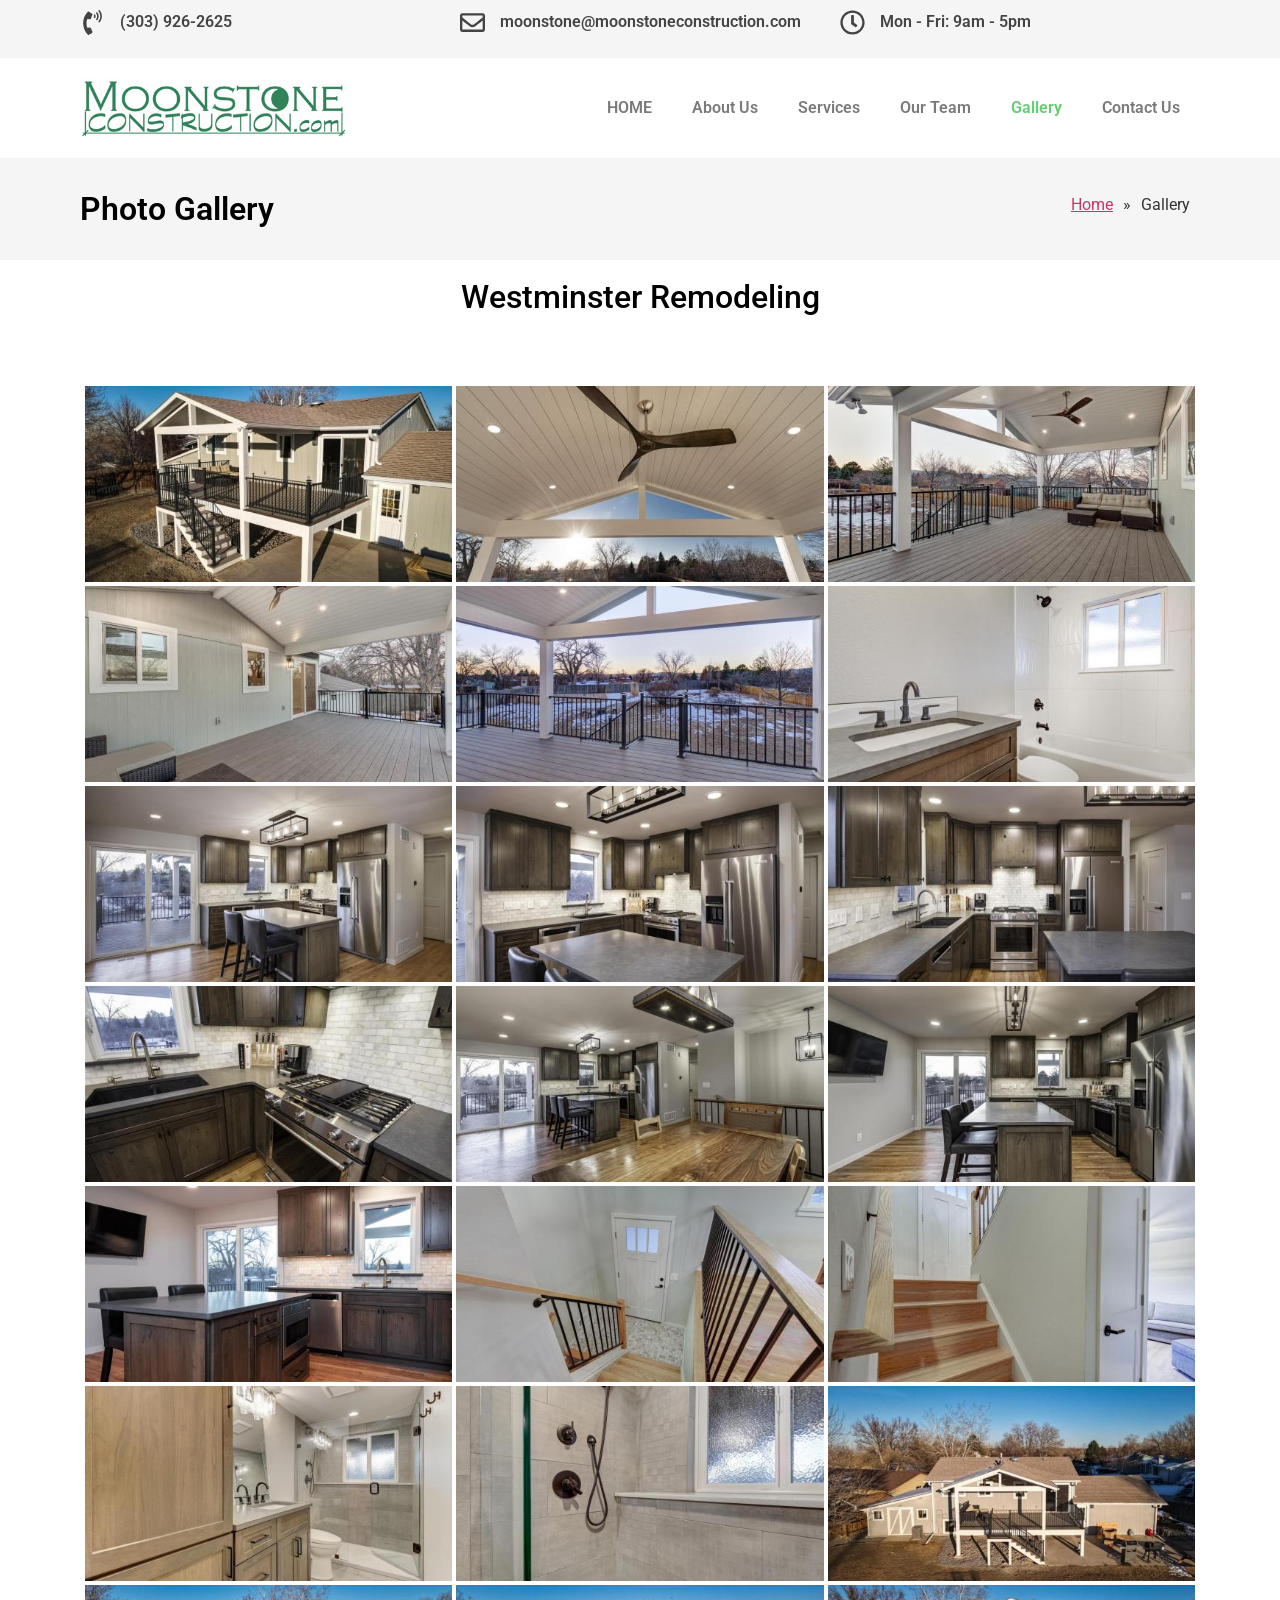
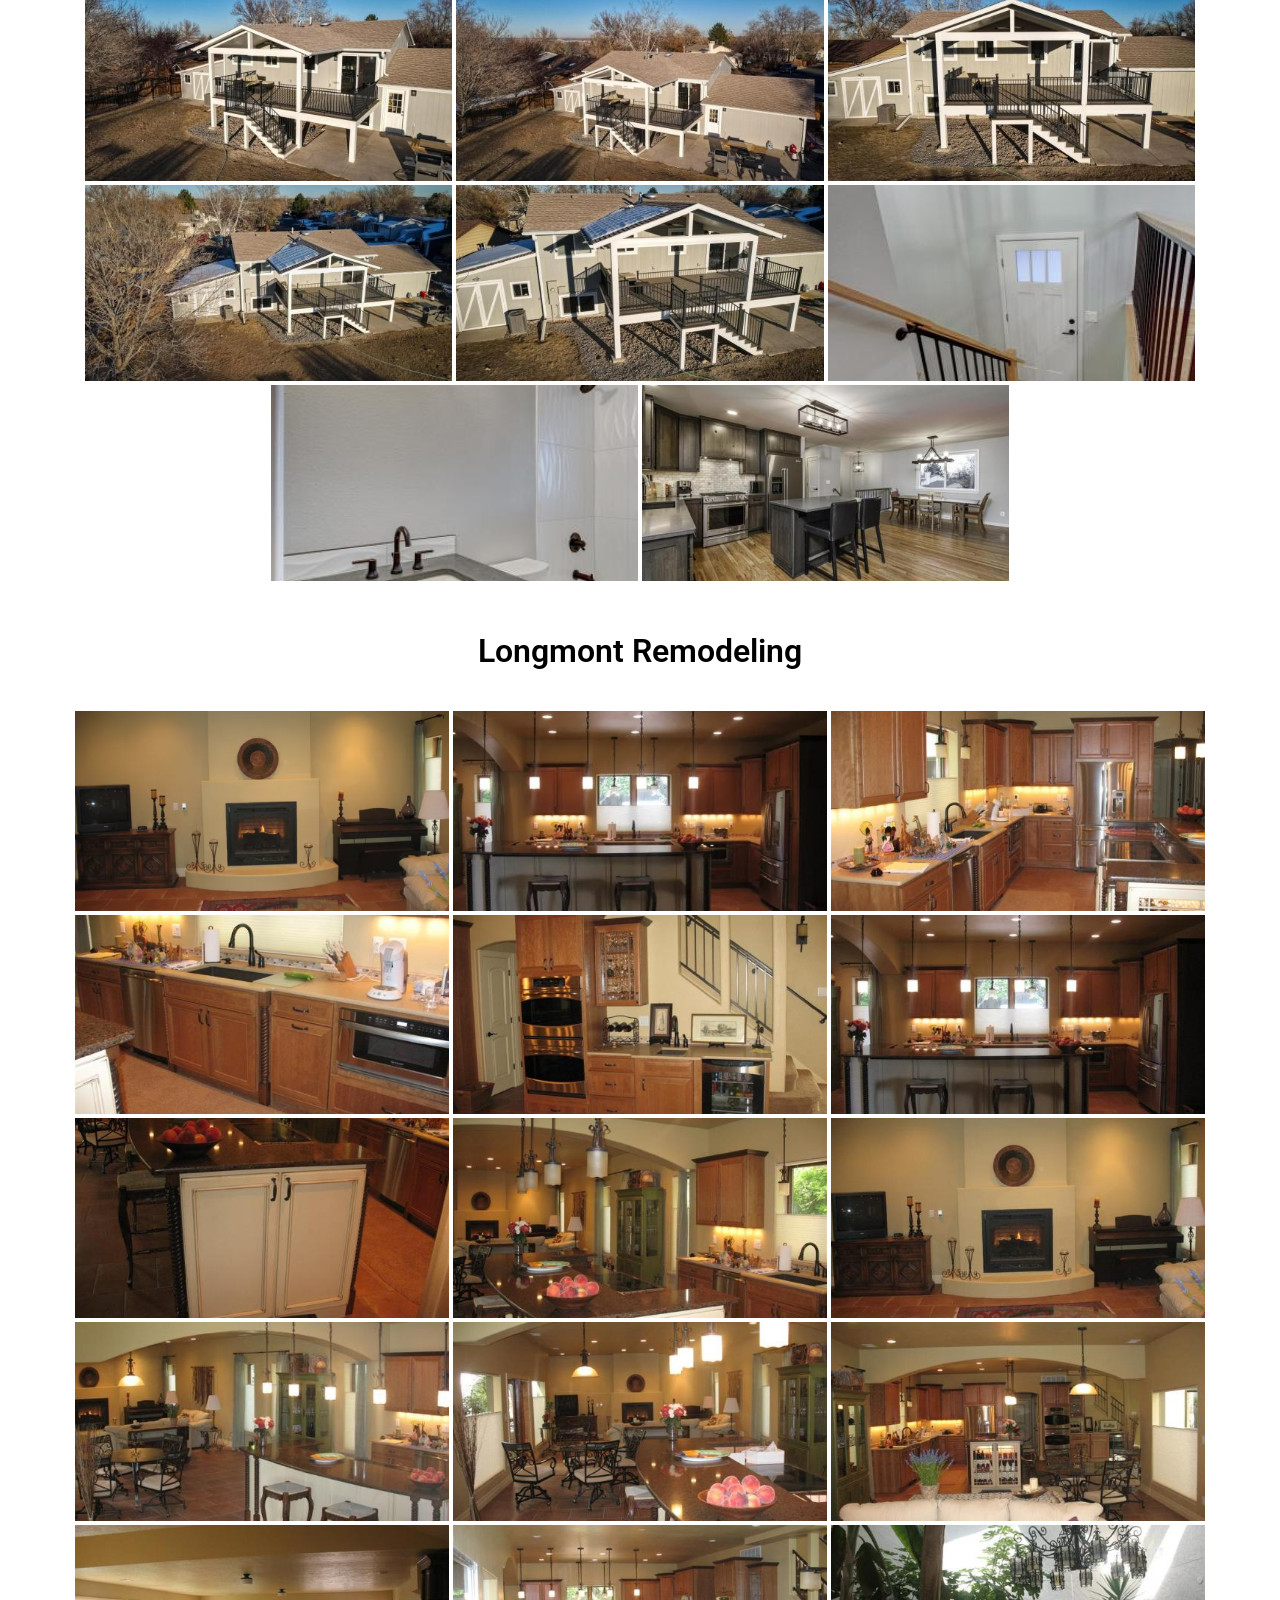
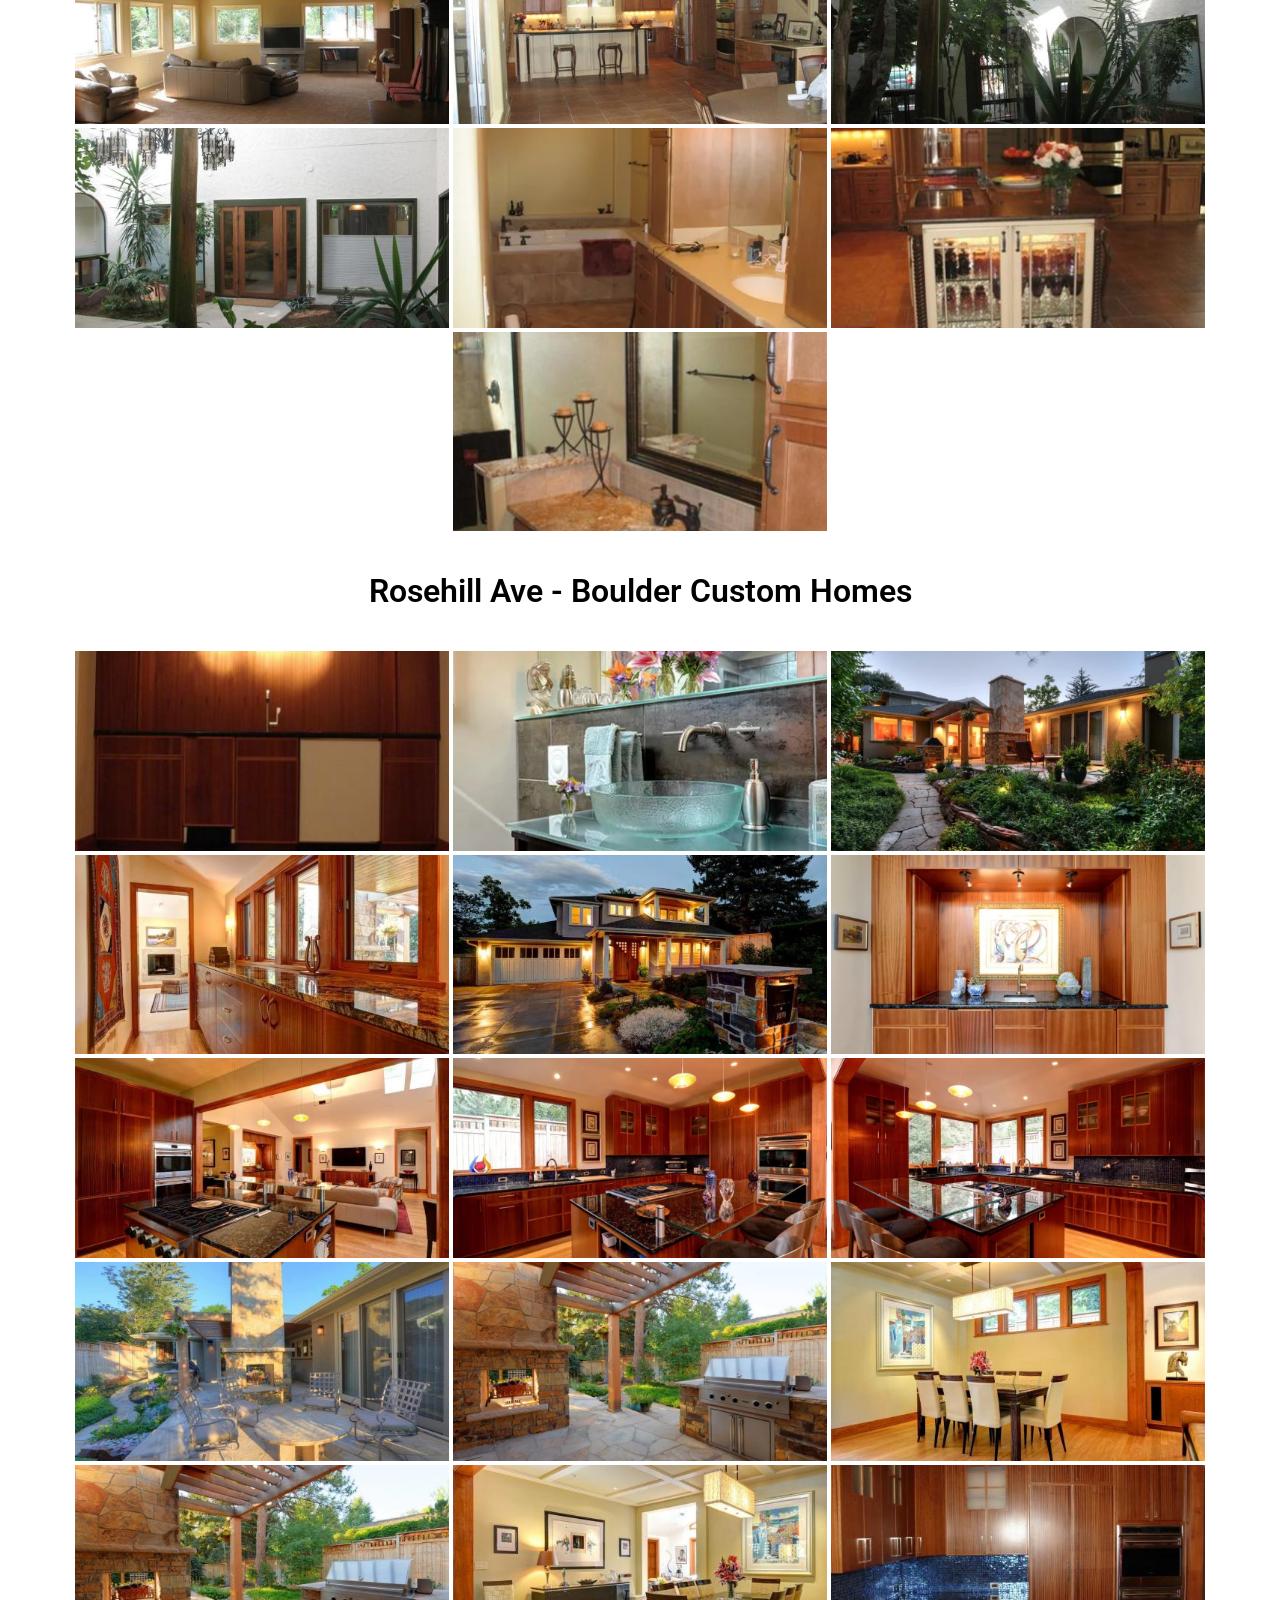
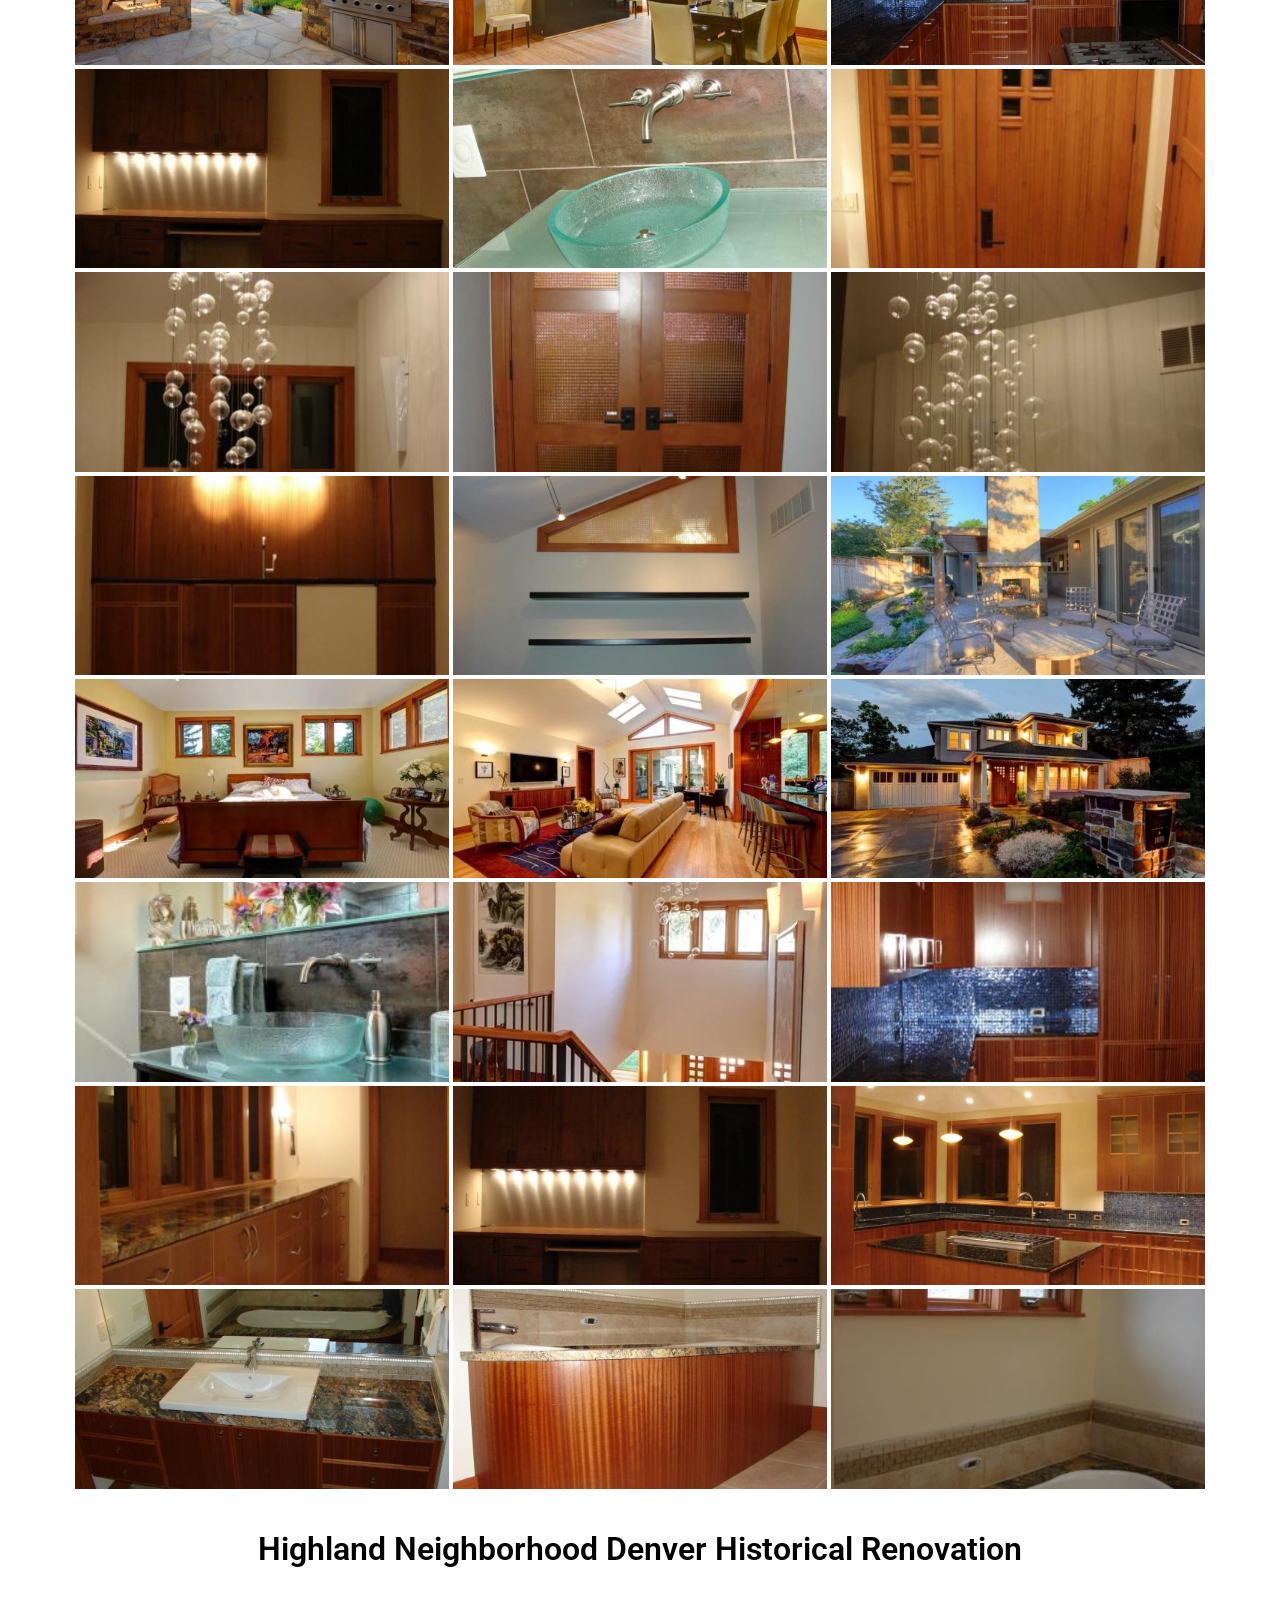
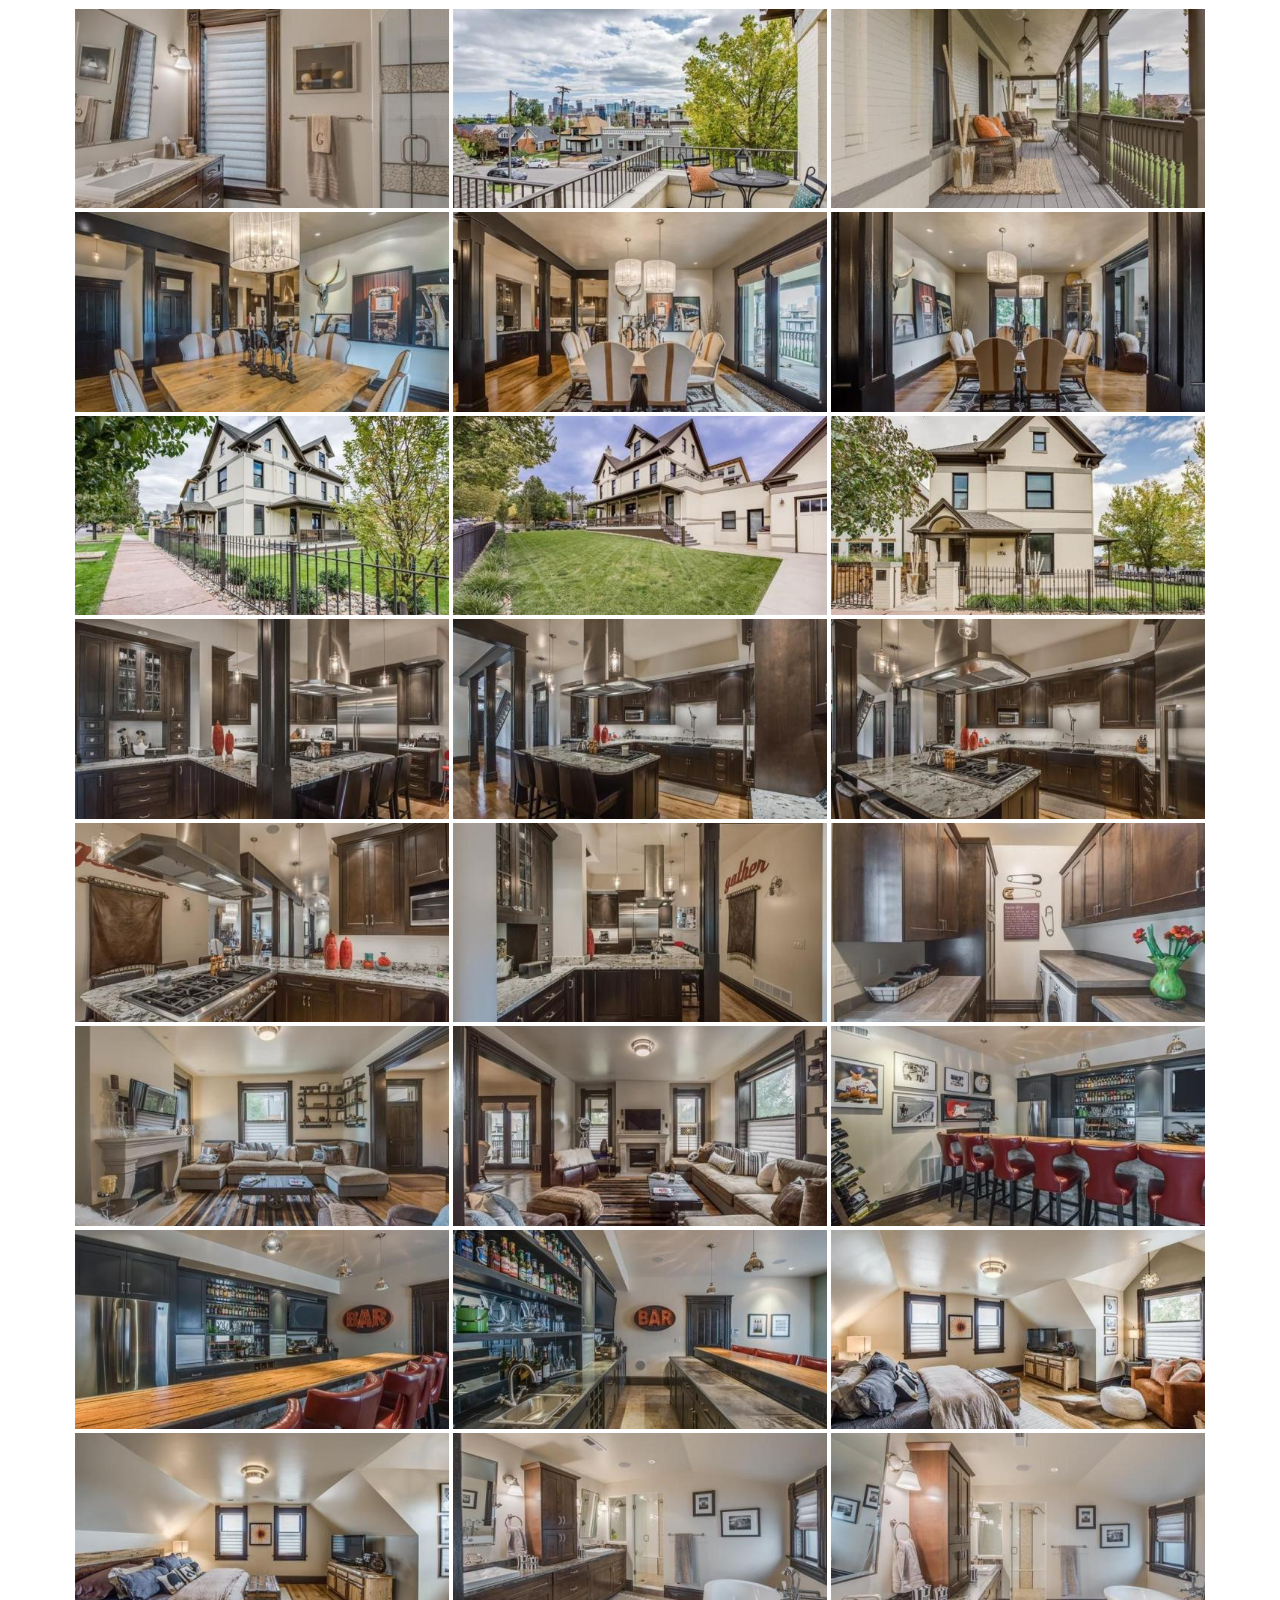
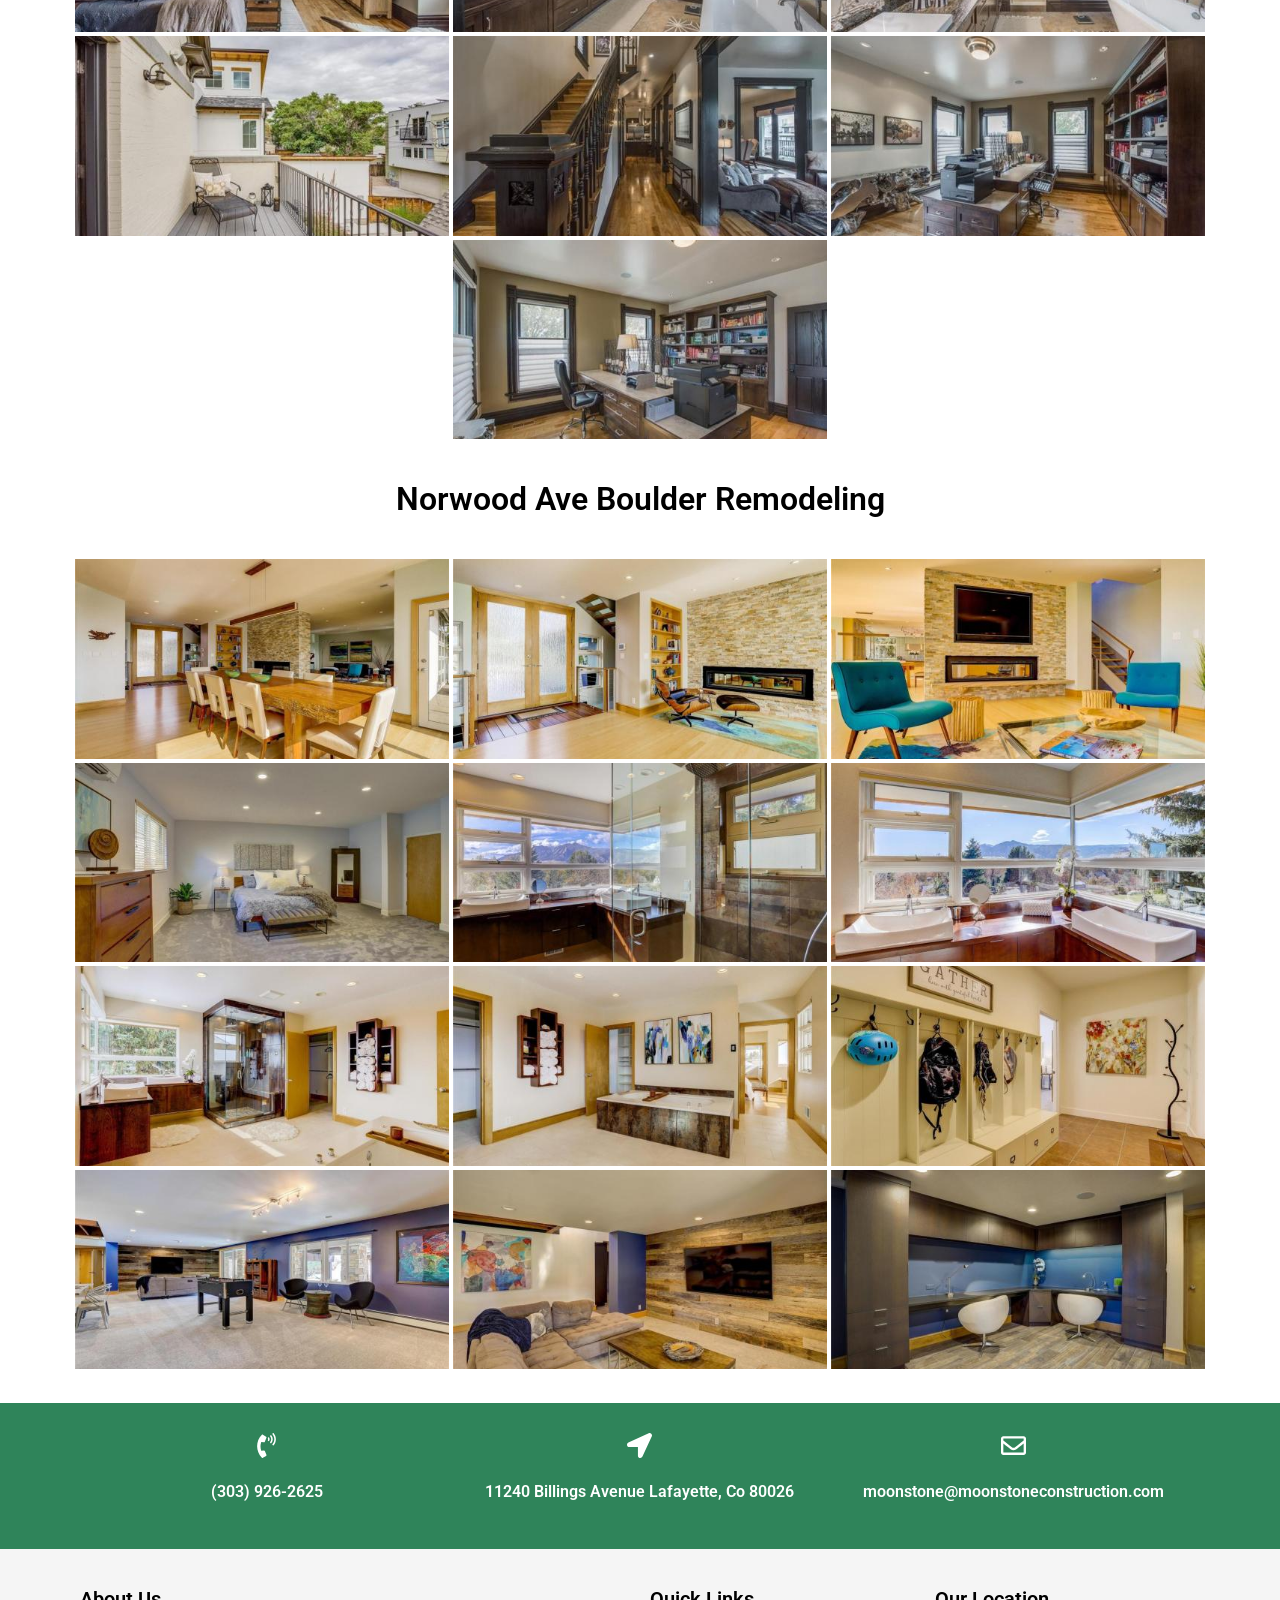
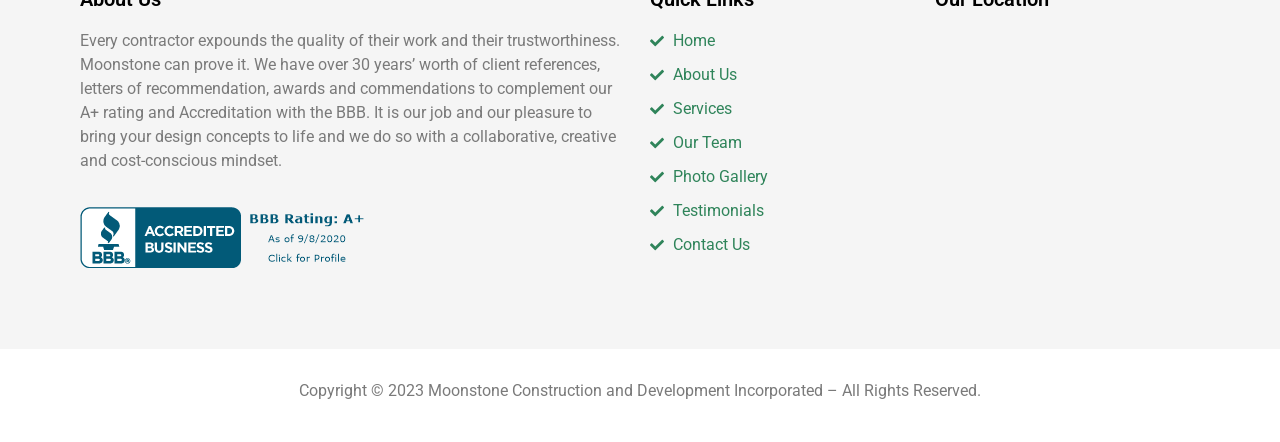
<file: public/gallery/index.html>
<!DOCTYPE html>

<html lang="en-US">
<head>
<meta charset="utf-8"/>
<meta content="width=device-width, initial-scale=1" name="viewport"/>
<link href="http://gmpg.org/xfn/11" rel="profile"/>
<link href="https://www.moonstoneconstruction.com/xmlrpc.php" rel="pingback"/>
<title>Gallery – Moonstone Construction and Development | General Contractor, Home Builder, Renovations and Remodeling at Boulder, Lafayette, Louisville, Lions, Thornton, Superior CO</title>
<meta content="max-image-preview:large" name="robots"/>
<link href="../feed/index.html.rss" rel="alternate" title="Moonstone Construction and Development | General Contractor, Home Builder, Renovations and Remodeling at Boulder, Lafayette, Louisville, Lions, Thornton, Superior CO » Feed" type="application/rss+xml"/>
<link href="../comments/feed/index.html.rss" rel="alternate" title="Moonstone Construction and Development | General Contractor, Home Builder, Renovations and Remodeling at Boulder, Lafayette, Louisville, Lions, Thornton, Superior CO » Comments Feed" type="application/rss+xml"/>
<link href="../wp-json/oembed/1.0/embed%3Furl=https%253A%252F%252Fwww.moonstoneconstruction.com%252Fgallery%252F" rel="alternate" title="oEmbed (JSON)" type="application/json+oembed"/>
<link href="../wp-json/oembed/1.0/embed%3Furl=https%253A%252F%252Fwww.moonstoneconstruction.com%252Fgallery%252F&amp;format=xml" rel="alternate" title="oEmbed (XML)" type="text/xml+oembed"/>
<style id="wp-img-auto-sizes-contain-inline-css">
img:is([sizes=auto i],[sizes^="auto," i]){contain-intrinsic-size:3000px 1500px}
/*# sourceURL=wp-img-auto-sizes-contain-inline-css */
</style>
<link href="https://fonts.googleapis.com/css?family=Open+Sans:300,400,500,600,700,800&amp;display=swap&amp;ver=7.1.3" id="twb-open-sans-css" media="all" rel="stylesheet"/>
<link href="../wp-content/plugins/photo-gallery/booster/assets/css/global.css" id="twbbwg-global-css" media="all" rel="stylesheet"/>
<link href="../wp-content/plugins/header-footer-elementor/inc/widgets-css/frontend.css" id="hfe-widgets-style-css" media="all" rel="stylesheet"/>
<style id="wp-emoji-styles-inline-css">

	img.wp-smiley, img.emoji {
		display: inline !important;
		border: none !important;
		box-shadow: none !important;
		height: 1em !important;
		width: 1em !important;
		margin: 0 0.07em !important;
		vertical-align: -0.1em !important;
		background: none !important;
		padding: 0 !important;
	}
/*# sourceURL=wp-emoji-styles-inline-css */
</style>
<style id="global-styles-inline-css">
:root{--wp--preset--aspect-ratio--square: 1;--wp--preset--aspect-ratio--4-3: 4/3;--wp--preset--aspect-ratio--3-4: 3/4;--wp--preset--aspect-ratio--3-2: 3/2;--wp--preset--aspect-ratio--2-3: 2/3;--wp--preset--aspect-ratio--16-9: 16/9;--wp--preset--aspect-ratio--9-16: 9/16;--wp--preset--color--black: #000000;--wp--preset--color--cyan-bluish-gray: #abb8c3;--wp--preset--color--white: #ffffff;--wp--preset--color--pale-pink: #f78da7;--wp--preset--color--vivid-red: #cf2e2e;--wp--preset--color--luminous-vivid-orange: #ff6900;--wp--preset--color--luminous-vivid-amber: #fcb900;--wp--preset--color--light-green-cyan: #7bdcb5;--wp--preset--color--vivid-green-cyan: #00d084;--wp--preset--color--pale-cyan-blue: #8ed1fc;--wp--preset--color--vivid-cyan-blue: #0693e3;--wp--preset--color--vivid-purple: #9b51e0;--wp--preset--gradient--vivid-cyan-blue-to-vivid-purple: linear-gradient(135deg,rgb(6,147,227) 0%,rgb(155,81,224) 100%);--wp--preset--gradient--light-green-cyan-to-vivid-green-cyan: linear-gradient(135deg,rgb(122,220,180) 0%,rgb(0,208,130) 100%);--wp--preset--gradient--luminous-vivid-amber-to-luminous-vivid-orange: linear-gradient(135deg,rgb(252,185,0) 0%,rgb(255,105,0) 100%);--wp--preset--gradient--luminous-vivid-orange-to-vivid-red: linear-gradient(135deg,rgb(255,105,0) 0%,rgb(207,46,46) 100%);--wp--preset--gradient--very-light-gray-to-cyan-bluish-gray: linear-gradient(135deg,rgb(238,238,238) 0%,rgb(169,184,195) 100%);--wp--preset--gradient--cool-to-warm-spectrum: linear-gradient(135deg,rgb(74,234,220) 0%,rgb(151,120,209) 20%,rgb(207,42,186) 40%,rgb(238,44,130) 60%,rgb(251,105,98) 80%,rgb(254,248,76) 100%);--wp--preset--gradient--blush-light-purple: linear-gradient(135deg,rgb(255,206,236) 0%,rgb(152,150,240) 100%);--wp--preset--gradient--blush-bordeaux: linear-gradient(135deg,rgb(254,205,165) 0%,rgb(254,45,45) 50%,rgb(107,0,62) 100%);--wp--preset--gradient--luminous-dusk: linear-gradient(135deg,rgb(255,203,112) 0%,rgb(199,81,192) 50%,rgb(65,88,208) 100%);--wp--preset--gradient--pale-ocean: linear-gradient(135deg,rgb(255,245,203) 0%,rgb(182,227,212) 50%,rgb(51,167,181) 100%);--wp--preset--gradient--electric-grass: linear-gradient(135deg,rgb(202,248,128) 0%,rgb(113,206,126) 100%);--wp--preset--gradient--midnight: linear-gradient(135deg,rgb(2,3,129) 0%,rgb(40,116,252) 100%);--wp--preset--font-size--small: 13px;--wp--preset--font-size--medium: 20px;--wp--preset--font-size--large: 36px;--wp--preset--font-size--x-large: 42px;--wp--preset--spacing--20: 0.44rem;--wp--preset--spacing--30: 0.67rem;--wp--preset--spacing--40: 1rem;--wp--preset--spacing--50: 1.5rem;--wp--preset--spacing--60: 2.25rem;--wp--preset--spacing--70: 3.38rem;--wp--preset--spacing--80: 5.06rem;--wp--preset--shadow--natural: 6px 6px 9px rgba(0, 0, 0, 0.2);--wp--preset--shadow--deep: 12px 12px 50px rgba(0, 0, 0, 0.4);--wp--preset--shadow--sharp: 6px 6px 0px rgba(0, 0, 0, 0.2);--wp--preset--shadow--outlined: 6px 6px 0px -3px rgb(255, 255, 255), 6px 6px rgb(0, 0, 0);--wp--preset--shadow--crisp: 6px 6px 0px rgb(0, 0, 0);}.wp-block-button{--wp--preset--dimension--25: 25%;--wp--preset--dimension--50: 50%;--wp--preset--dimension--75: 75%;--wp--preset--dimension--100: 100%;}:root { --wp--style--global--content-size: 800px;--wp--style--global--wide-size: 1200px; }:where(body) { margin: 0; }.wp-site-blocks > .alignleft { float: left; margin-right: 2em; }.wp-site-blocks > .alignright { float: right; margin-left: 2em; }.wp-site-blocks > .aligncenter { justify-content: center; margin-left: auto; margin-right: auto; }:where(.wp-site-blocks) > * { margin-block-start: 24px; margin-block-end: 0; }:where(.wp-site-blocks) > :first-child { margin-block-start: 0; }:where(.wp-site-blocks) > :last-child { margin-block-end: 0; }:root { --wp--style--block-gap: 24px; }:root :where(.is-layout-flow) > :first-child{margin-block-start: 0;}:root :where(.is-layout-flow) > :last-child{margin-block-end: 0;}:root :where(.is-layout-flow) > *{margin-block-start: 24px;margin-block-end: 0;}:root :where(.is-layout-constrained) > :first-child{margin-block-start: 0;}:root :where(.is-layout-constrained) > :last-child{margin-block-end: 0;}:root :where(.is-layout-constrained) > *{margin-block-start: 24px;margin-block-end: 0;}:root :where(.is-layout-flex){gap: 24px;}:root :where(.is-layout-grid){gap: 24px;}.is-layout-flow > .alignleft{float: left;margin-inline-start: 0;margin-inline-end: 2em;}.is-layout-flow > .alignright{float: right;margin-inline-start: 2em;margin-inline-end: 0;}.is-layout-flow > .aligncenter{margin-left: auto !important;margin-right: auto !important;}.is-layout-constrained > .alignleft{float: left;margin-inline-start: 0;margin-inline-end: 2em;}.is-layout-constrained > .alignright{float: right;margin-inline-start: 2em;margin-inline-end: 0;}.is-layout-constrained > .aligncenter{margin-left: auto !important;margin-right: auto !important;}.is-layout-constrained > :where(:not(.alignleft):not(.alignright):not(.alignfull)){max-width: var(--wp--style--global--content-size);margin-left: auto !important;margin-right: auto !important;}.is-layout-constrained > .alignwide{max-width: var(--wp--style--global--wide-size);}body .is-layout-flex{display: flex;}.is-layout-flex{flex-wrap: wrap;align-items: center;}.is-layout-flex > :is(*, div){margin: 0;}body .is-layout-grid{display: grid;}.is-layout-grid > :is(*, div){margin: 0;}body{padding-top: 0px;padding-right: 0px;padding-bottom: 0px;padding-left: 0px;}:root :where(.wp-element-button, .wp-block-button__link){background-color: #32373c;border-width: 0;color: #fff;font-family: inherit;font-size: inherit;font-style: inherit;font-weight: inherit;letter-spacing: inherit;line-height: inherit;padding-top: calc(0.667em + 2px);padding-right: calc(1.333em + 2px);padding-bottom: calc(0.667em + 2px);padding-left: calc(1.333em + 2px);text-decoration: none;text-transform: inherit;}.has-black-color{color: var(--wp--preset--color--black) !important;}.has-cyan-bluish-gray-color{color: var(--wp--preset--color--cyan-bluish-gray) !important;}.has-white-color{color: var(--wp--preset--color--white) !important;}.has-pale-pink-color{color: var(--wp--preset--color--pale-pink) !important;}.has-vivid-red-color{color: var(--wp--preset--color--vivid-red) !important;}.has-luminous-vivid-orange-color{color: var(--wp--preset--color--luminous-vivid-orange) !important;}.has-luminous-vivid-amber-color{color: var(--wp--preset--color--luminous-vivid-amber) !important;}.has-light-green-cyan-color{color: var(--wp--preset--color--light-green-cyan) !important;}.has-vivid-green-cyan-color{color: var(--wp--preset--color--vivid-green-cyan) !important;}.has-pale-cyan-blue-color{color: var(--wp--preset--color--pale-cyan-blue) !important;}.has-vivid-cyan-blue-color{color: var(--wp--preset--color--vivid-cyan-blue) !important;}.has-vivid-purple-color{color: var(--wp--preset--color--vivid-purple) !important;}.has-black-background-color{background-color: var(--wp--preset--color--black) !important;}.has-cyan-bluish-gray-background-color{background-color: var(--wp--preset--color--cyan-bluish-gray) !important;}.has-white-background-color{background-color: var(--wp--preset--color--white) !important;}.has-pale-pink-background-color{background-color: var(--wp--preset--color--pale-pink) !important;}.has-vivid-red-background-color{background-color: var(--wp--preset--color--vivid-red) !important;}.has-luminous-vivid-orange-background-color{background-color: var(--wp--preset--color--luminous-vivid-orange) !important;}.has-luminous-vivid-amber-background-color{background-color: var(--wp--preset--color--luminous-vivid-amber) !important;}.has-light-green-cyan-background-color{background-color: var(--wp--preset--color--light-green-cyan) !important;}.has-vivid-green-cyan-background-color{background-color: var(--wp--preset--color--vivid-green-cyan) !important;}.has-pale-cyan-blue-background-color{background-color: var(--wp--preset--color--pale-cyan-blue) !important;}.has-vivid-cyan-blue-background-color{background-color: var(--wp--preset--color--vivid-cyan-blue) !important;}.has-vivid-purple-background-color{background-color: var(--wp--preset--color--vivid-purple) !important;}.has-black-border-color{border-color: var(--wp--preset--color--black) !important;}.has-cyan-bluish-gray-border-color{border-color: var(--wp--preset--color--cyan-bluish-gray) !important;}.has-white-border-color{border-color: var(--wp--preset--color--white) !important;}.has-pale-pink-border-color{border-color: var(--wp--preset--color--pale-pink) !important;}.has-vivid-red-border-color{border-color: var(--wp--preset--color--vivid-red) !important;}.has-luminous-vivid-orange-border-color{border-color: var(--wp--preset--color--luminous-vivid-orange) !important;}.has-luminous-vivid-amber-border-color{border-color: var(--wp--preset--color--luminous-vivid-amber) !important;}.has-light-green-cyan-border-color{border-color: var(--wp--preset--color--light-green-cyan) !important;}.has-vivid-green-cyan-border-color{border-color: var(--wp--preset--color--vivid-green-cyan) !important;}.has-pale-cyan-blue-border-color{border-color: var(--wp--preset--color--pale-cyan-blue) !important;}.has-vivid-cyan-blue-border-color{border-color: var(--wp--preset--color--vivid-cyan-blue) !important;}.has-vivid-purple-border-color{border-color: var(--wp--preset--color--vivid-purple) !important;}.has-vivid-cyan-blue-to-vivid-purple-gradient-background{background: var(--wp--preset--gradient--vivid-cyan-blue-to-vivid-purple) !important;}.has-light-green-cyan-to-vivid-green-cyan-gradient-background{background: var(--wp--preset--gradient--light-green-cyan-to-vivid-green-cyan) !important;}.has-luminous-vivid-amber-to-luminous-vivid-orange-gradient-background{background: var(--wp--preset--gradient--luminous-vivid-amber-to-luminous-vivid-orange) !important;}.has-luminous-vivid-orange-to-vivid-red-gradient-background{background: var(--wp--preset--gradient--luminous-vivid-orange-to-vivid-red) !important;}.has-very-light-gray-to-cyan-bluish-gray-gradient-background{background: var(--wp--preset--gradient--very-light-gray-to-cyan-bluish-gray) !important;}.has-cool-to-warm-spectrum-gradient-background{background: var(--wp--preset--gradient--cool-to-warm-spectrum) !important;}.has-blush-light-purple-gradient-background{background: var(--wp--preset--gradient--blush-light-purple) !important;}.has-blush-bordeaux-gradient-background{background: var(--wp--preset--gradient--blush-bordeaux) !important;}.has-luminous-dusk-gradient-background{background: var(--wp--preset--gradient--luminous-dusk) !important;}.has-pale-ocean-gradient-background{background: var(--wp--preset--gradient--pale-ocean) !important;}.has-electric-grass-gradient-background{background: var(--wp--preset--gradient--electric-grass) !important;}.has-midnight-gradient-background{background: var(--wp--preset--gradient--midnight) !important;}.has-small-font-size{font-size: var(--wp--preset--font-size--small) !important;}.has-medium-font-size{font-size: var(--wp--preset--font-size--medium) !important;}.has-large-font-size{font-size: var(--wp--preset--font-size--large) !important;}.has-x-large-font-size{font-size: var(--wp--preset--font-size--x-large) !important;}
/*# sourceURL=global-styles-inline-css */
</style>
<link href="../wp-content/plugins/ays-popup-box/public/css/animate.css" id="pb_animate-css" media="all" rel="stylesheet"/>
<link href="../wp-content/plugins/photo-gallery/css/bwg-fonts/fonts.css" id="bwg_fonts-css" media="all" rel="stylesheet"/>
<link href="../wp-content/plugins/photo-gallery/css/sumoselect.min.css" id="sumoselect-css" media="all" rel="stylesheet"/>
<link href="../wp-content/plugins/photo-gallery/css/jquery.mCustomScrollbar.min.css" id="mCustomScrollbar-css" media="all" rel="stylesheet"/>
<link href="https://fonts.googleapis.com/css?family=Ubuntu&amp;subset=greek,latin,greek-ext,vietnamese,cyrillic-ext,latin-ext,cyrillic" id="bwg_googlefonts-css" media="all" rel="stylesheet"/>
<link href="../wp-content/plugins/photo-gallery/css/styles.min.css" id="bwg_frontend-css" media="all" rel="stylesheet"/>
<link href="../wp-content/plugins/header-footer-elementor/assets/css/header-footer-elementor.css" id="hfe-style-css" media="all" rel="stylesheet"/>
<link href="../wp-content/plugins/elementor/assets/css/frontend.min.css" id="elementor-frontend-css" media="all" rel="stylesheet"/>
<link href="../wp-content/uploads/elementor/css/post-6.css" id="elementor-post-6-css" media="all" rel="stylesheet"/>
<link href="../wp-content/plugins/elementor/assets/css/widget-heading.min.css" id="widget-heading-css" media="all" rel="stylesheet"/>
<link href="../wp-content/plugins/elementor/assets/css/widget-text-editor.min.css" id="widget-text-editor-css" media="all" rel="stylesheet"/>
<link href="../wp-content/uploads/elementor/css/post-652.css" id="elementor-post-652-css" media="all" rel="stylesheet"/>
<link href="../wp-content/uploads/elementor/css/post-13.css" id="elementor-post-13-css" media="all" rel="stylesheet"/>
<link href="../wp-content/uploads/elementor/css/post-475.css" id="elementor-post-475-css" media="all" rel="stylesheet"/>
<link href="../wp-content/themes/hello-elementor/style.css" id="hello-elementor-parent-css" media="all" rel="stylesheet"/>
<link href="../wp-content/themes/hello-elementor-child/style.css" id="hello-elementor-child-css" media="all" rel="stylesheet"/>
<link href="../wp-content/themes/hello-elementor/style.min.css" id="hello-elementor-css" media="all" rel="stylesheet"/>
<link href="../wp-content/themes/hello-elementor/theme.min.css" id="hello-elementor-theme-style-css" media="all" rel="stylesheet"/>
<link href="../wp-content/themes/hello-elementor/header-footer.min.css" id="hello-elementor-header-footer-css" media="all" rel="stylesheet"/>
<link href="../wp-content/plugins/elementor/assets/lib/eicons/css/elementor-icons.min.css" id="hfe-elementor-icons-css" media="all" rel="stylesheet"/>
<link href="../wp-content/plugins/elementor/assets/css/widget-icon-list.min.css" id="hfe-icons-list-css" media="all" rel="stylesheet"/>
<link href="../wp-content/plugins/elementor/assets/css/widget-social-icons.min.css" id="hfe-social-icons-css" media="all" rel="stylesheet"/>
<link href="../wp-content/plugins/elementor/assets/lib/font-awesome/css/brands.css" id="hfe-social-share-icons-brands-css" media="all" rel="stylesheet"/>
<link href="../wp-content/plugins/elementor/assets/lib/font-awesome/css/fontawesome.css" id="hfe-social-share-icons-fontawesome-css" media="all" rel="stylesheet"/>
<link href="../wp-content/plugins/elementor/assets/lib/font-awesome/css/solid.css" id="hfe-nav-menu-icons-css" media="all" rel="stylesheet"/>
<link href="../wp-content/plugins/royal-elementor-addons/assets/css/lib/animations/text-animations.min.css" id="wpr-text-animations-css-css" media="all" rel="stylesheet"/>
<link href="../wp-content/plugins/royal-elementor-addons/assets/css/frontend.min.css" id="wpr-addons-css-css" media="all" rel="stylesheet"/>
<link href="../wp-content/plugins/elementor/assets/lib/font-awesome/css/all.min.css" id="font-awesome-5-all-css" media="all" rel="stylesheet"/>
<link href="https://fonts.googleapis.com/css?family=Roboto:100,100italic,200,200italic,300,300italic,400,400italic,500,500italic,600,600italic,700,700italic,800,800italic,900,900italic|Roboto+Slab:100,100italic,200,200italic,300,300italic,400,400italic,500,500italic,600,600italic,700,700italic,800,800italic,900,900italic&amp;display=swap&amp;ver=7.1.3" id="google-fonts-1-css" media="all" rel="stylesheet"/>
<link crossorigin="" href="https://fonts.gstatic.com/" rel="preconnect"/><!--n2css--><!--n2js--><script data-cfasync="false" id="jquery-core-js" src="../wp-includes/js/jquery/jquery.min.js"></script>
<script data-cfasync="false" id="jquery-migrate-js" src="../wp-includes/js/jquery/jquery-migrate.min.js"></script>
<script id="jquery-js-after">
!function($){"use strict";$(document).ready(function(){$(this).scrollTop()>100&&$(".hfe-scroll-to-top-wrap").removeClass("hfe-scroll-to-top-hide"),$(window).scroll(function(){$(this).scrollTop()<100?$(".hfe-scroll-to-top-wrap").fadeOut(300):$(".hfe-scroll-to-top-wrap").fadeIn(300)}),$(".hfe-scroll-to-top-wrap").on("click",function(){$("html, body").animate({scrollTop:0},300);return!1})})}(jQuery);
//# sourceURL=jquery-js-after
</script>
<script id="twbbwg-circle-js" src="../wp-content/plugins/photo-gallery/booster/assets/js/circle-progress.js"></script>
<script id="twbbwg-global-js-extra">
var twb = {"nonce":"ed3af65879","ajax_url":"https://www.moonstoneconstruction.com/wp-admin/admin-ajax.php","plugin_url":"https://www.moonstoneconstruction.com/wp-content/plugins/photo-gallery/booster","href":"https://www.moonstoneconstruction.com/wp-admin/admin.php?page=twbbwg_photo-gallery"};
var twb = {"nonce":"ed3af65879","ajax_url":"https://www.moonstoneconstruction.com/wp-admin/admin-ajax.php","plugin_url":"https://www.moonstoneconstruction.com/wp-content/plugins/photo-gallery/booster","href":"https://www.moonstoneconstruction.com/wp-admin/admin.php?page=twbbwg_photo-gallery"};
//# sourceURL=twbbwg-global-js-extra
</script>
<script id="twbbwg-global-js" src="../wp-content/plugins/photo-gallery/booster/assets/js/global.js"></script>
<script id="ays-pb-js-extra">
var pbLocalizeObj = {"ajax":"https://www.moonstoneconstruction.com/wp-admin/admin-ajax.php","seconds":"seconds","thisWillClose":"This will close in","icons":{"close_icon":"\u003Csvg class=\"ays_pb_material_close_icon\" xmlns=\"https://www.w3.org/2000/svg\" height=\"36px\" viewBox=\"0 0 24 24\" width=\"36px\" fill=\"#000000\" alt=\"Pop-up Close\"\u003E\u003Cpath d=\"M0 0h24v24H0z\" fill=\"none\"/\u003E\u003Cpath d=\"M19 6.41L17.59 5 12 10.59 6.41 5 5 6.41 10.59 12 5 17.59 6.41 19 12 13.41 17.59 19 19 17.59 13.41 12z\"/\u003E\u003C/svg\u003E","close_circle_icon":"\u003Csvg class=\"ays_pb_material_close_circle_icon\" xmlns=\"https://www.w3.org/2000/svg\" height=\"24\" viewBox=\"0 0 24 24\" width=\"36\" alt=\"Pop-up Close\"\u003E\u003Cpath d=\"M0 0h24v24H0z\" fill=\"none\"/\u003E\u003Cpath d=\"M12 2C6.47 2 2 6.47 2 12s4.47 10 10 10 10-4.47 10-10S17.53 2 12 2zm5 13.59L15.59 17 12 13.41 8.41 17 7 15.59 10.59 12 7 8.41 8.41 7 12 10.59 15.59 7 17 8.41 13.41 12 17 15.59z\"/\u003E\u003C/svg\u003E","volume_up_icon":"\u003Csvg class=\"ays_pb_fa_volume\" xmlns=\"https://www.w3.org/2000/svg\" height=\"24\" viewBox=\"0 0 24 24\" width=\"36\"\u003E\u003Cpath d=\"M0 0h24v24H0z\" fill=\"none\"/\u003E\u003Cpath d=\"M3 9v6h4l5 5V4L7 9H3zm13.5 3c0-1.77-1.02-3.29-2.5-4.03v8.05c1.48-.73 2.5-2.25 2.5-4.02zM14 3.23v2.06c2.89.86 5 3.54 5 6.71s-2.11 5.85-5 6.71v2.06c4.01-.91 7-4.49 7-8.77s-2.99-7.86-7-8.77z\"/\u003E\u003C/svg\u003E","volume_mute_icon":"\u003Csvg xmlns=\"https://www.w3.org/2000/svg\" height=\"24\" viewBox=\"0 0 24 24\" width=\"24\"\u003E\u003Cpath d=\"M0 0h24v24H0z\" fill=\"none\"/\u003E\u003Cpath d=\"M7 9v6h4l5 5V4l-5 5H7z\"/\u003E\u003C/svg\u003E"}};
//# sourceURL=ays-pb-js-extra
</script>
<script id="ays-pb-js" src="../wp-content/plugins/ays-popup-box/public/js/ays-pb-public.js"></script>
<script id="sumoselect-js" src="../wp-content/plugins/photo-gallery/js/jquery.sumoselect.min.js"></script>
<script id="bwg_mobile-js" src="../wp-content/plugins/photo-gallery/js/tocca.min.js"></script>
<script id="mCustomScrollbar-js" src="../wp-content/plugins/photo-gallery/js/jquery.mCustomScrollbar.concat.min.js"></script>
<script id="jquery-fullscreen-js" src="../wp-content/plugins/photo-gallery/js/jquery.fullscreen.min.js"></script>
<script id="bwg_frontend-js-extra">
var bwg_objectsL10n = {"bwg_field_required":"field is required.","bwg_mail_validation":"This is not a valid email address.","bwg_search_result":"There are no images matching your search.","bwg_select_tag":"Select Tag","bwg_order_by":"Order By","bwg_search":"Search","bwg_show_ecommerce":"Show Ecommerce","bwg_hide_ecommerce":"Hide Ecommerce","bwg_show_comments":"Show Comments","bwg_hide_comments":"Hide Comments","bwg_restore":"Restore","bwg_maximize":"Maximize","bwg_fullscreen":"Fullscreen","bwg_exit_fullscreen":"Exit Fullscreen","bwg_search_tag":"SEARCH...","bwg_tag_no_match":"No tags found","bwg_all_tags_selected":"All tags selected","bwg_tags_selected":"tags selected","play":"Play","pause":"Pause","is_pro":"","bwg_play":"Play","bwg_pause":"Pause","bwg_hide_info":"Hide info","bwg_show_info":"Show info","bwg_hide_rating":"Hide rating","bwg_show_rating":"Show rating","ok":"Ok","cancel":"Cancel","select_all":"Select all","lazy_load":"0","lazy_loader":"https://www.moonstoneconstruction.com/wp-content/plugins/photo-gallery/images/ajax_loader.png","front_ajax":"0","bwg_tag_see_all":"see all tags","bwg_tag_see_less":"see less tags"};
//# sourceURL=bwg_frontend-js-extra
</script>
<script id="bwg_frontend-js" src="../wp-content/plugins/photo-gallery/js/scripts.min.js"></script>
<link href="../wp-json/index.html" rel="https://api.w.org/"/><link href="../wp-json/wp/v2/pages/652" rel="alternate" title="JSON" type="application/json"/><link href="../xmlrpc.php%3Frsd" rel="EditURI" title="RSD" type="application/rsd+xml"/>
<meta content="WordPress 7.1.3" name="generator"/>
<link href="index.html" rel="canonical"/>
<link href="https://www.moonstoneconstruction.com/?p=652" rel="shortlink"/>
<meta content="Elementor 3.27.6; features: e_font_icon_svg, additional_custom_breakpoints, e_element_cache; settings: css_print_method-external, google_font-enabled, font_display-swap" name="generator"/>
<style>
				.e-con.e-parent:nth-of-type(n+4):not(.e-lazyloaded):not(.e-no-lazyload),
				.e-con.e-parent:nth-of-type(n+4):not(.e-lazyloaded):not(.e-no-lazyload) * {
					background-image: none !important;
				}
				@media screen and (max-height: 1024px) {
					.e-con.e-parent:nth-of-type(n+3):not(.e-lazyloaded):not(.e-no-lazyload),
					.e-con.e-parent:nth-of-type(n+3):not(.e-lazyloaded):not(.e-no-lazyload) * {
						background-image: none !important;
					}
				}
				@media screen and (max-height: 640px) {
					.e-con.e-parent:nth-of-type(n+2):not(.e-lazyloaded):not(.e-no-lazyload),
					.e-con.e-parent:nth-of-type(n+2):not(.e-lazyloaded):not(.e-no-lazyload) * {
						background-image: none !important;
					}
				}
			</style>
<style id="wpr_lightbox_styles">
				.lg-backdrop {
					background-color: rgba(0,0,0,0.6) !important;
				}
				.lg-toolbar,
				.lg-dropdown {
					background-color: rgba(0,0,0,0.8) !important;
				}
				.lg-dropdown:after {
					border-bottom-color: rgba(0,0,0,0.8) !important;
				}
				.lg-sub-html {
					background-color: rgba(0,0,0,0.8) !important;
				}
				.lg-thumb-outer,
				.lg-progress-bar {
					background-color: #444444 !important;
				}
				.lg-progress {
					background-color: #a90707 !important;
				}
				.lg-icon {
					color: #efefef !important;
					font-size: 20px !important;
				}
				.lg-icon.lg-toogle-thumb {
					font-size: 24px !important;
				}
				.lg-icon:hover,
				.lg-dropdown-text:hover {
					color: #ffffff !important;
				}
				.lg-sub-html,
				.lg-dropdown-text {
					color: #efefef !important;
					font-size: 14px !important;
				}
				#lg-counter {
					color: #efefef !important;
					font-size: 14px !important;
				}
				.lg-prev,
				.lg-next {
					font-size: 35px !important;
				}

				/* Defaults */
				.lg-icon {
				background-color: transparent !important;
				}

				#lg-counter {
				opacity: 0.9;
				}

				.lg-thumb-outer {
				padding: 0 10px;
				}

				.lg-thumb-item {
				border-radius: 0 !important;
				border: none !important;
				opacity: 0.5;
				}

				.lg-thumb-item.active {
					opacity: 1;
				}
	         </style><link href="../wp-content/plugins/elementor/assets/css/widget-icon-box.min.css" id="widget-icon-box-css" media="all" rel="stylesheet"/>
<link href="../wp-content/plugins/fluentform/assets/css/fluent-forms-elementor-widget.css" id="fluentform-elementor-widget-css" media="all" rel="stylesheet"/>
<link href="../wp-content/plugins/elementor/assets/css/widget-icon-list.min.css" id="widget-icon-list-css" media="all" rel="stylesheet"/>
<link href="../wp-content/plugins/elementor/assets/css/widget-google_maps.min.css" id="widget-google_maps-css" media="all" rel="stylesheet"/>
<link href="../wp-content/plugins/ays-popup-box/public/css/ays-pb-public-min.css" id="ays-pb-min-css" media="all" rel="stylesheet"/>
</head>
<body class="wp-singular page-template-default page page-id-652 wp-embed-responsive wp-theme-hello-elementor wp-child-theme-hello-elementor-child ehf-header ehf-footer ehf-template-hello-elementor ehf-stylesheet-hello-elementor-child theme-default elementor-default elementor-kit-6 elementor-page elementor-page-652">
<div class="hfeed site" id="page">
<header id="masthead" itemscope="itemscope" itemtype="https://schema.org/WPHeader">
<p class="main-title bhf-hidden" itemprop="headline"><a href="../index.html" rel="home" title="Moonstone Construction and Development | General Contractor, Home Builder, Renovations and Remodeling at Boulder, Lafayette, Louisville, Lions, Thornton, Superior CO">Moonstone Construction and Development | General Contractor, Home Builder, Renovations and Remodeling at Boulder, Lafayette, Louisville, Lions, Thornton, Superior CO</a></p>
<div class="elementor elementor-13" data-elementor-id="13" data-elementor-type="wp-post">
<div class="elementor-element elementor-element-d4ef912 elementor-hidden-mobile e-flex e-con-boxed wpr-particle-no wpr-jarallax-no wpr-parallax-no wpr-sticky-section-no e-con e-parent" data-element_type="container" data-id="d4ef912" data-settings='{"background_background":"classic"}'>
<div class="e-con-inner">
<div class="elementor-element elementor-element-2b42473 e-grid e-con-full wpr-particle-no wpr-jarallax-no wpr-parallax-no wpr-sticky-section-no e-con e-child" data-element_type="container" data-id="2b42473">
<div class="elementor-element elementor-element-bfa57dc e-con-full e-flex wpr-particle-no wpr-jarallax-no wpr-parallax-no wpr-sticky-section-no e-con e-child" data-element_type="container" data-id="bfa57dc">
<div class="elementor-element elementor-element-9df815f elementor-position-left elementor-view-default elementor-mobile-position-top elementor-vertical-align-top elementor-widget elementor-widget-icon-box" data-element_type="widget" data-id="9df815f" data-widget_type="icon-box.default">
<div class="elementor-widget-container">
<div class="elementor-icon-box-wrapper">
<div class="elementor-icon-box-icon">
<a aria-label="(303) 926-2625" class="elementor-icon" href="tel:303926-2625" tabindex="-1">
<svg aria-hidden="true" class="e-font-icon-svg e-fas-phone-volume" viewbox="0 0 384 512" xmlns="http://www.w3.org/2000/svg"><path d="M97.333 506.966c-129.874-129.874-129.681-340.252 0-469.933 5.698-5.698 14.527-6.632 21.263-2.422l64.817 40.513a17.187 17.187 0 0 1 6.849 20.958l-32.408 81.021a17.188 17.188 0 0 1-17.669 10.719l-55.81-5.58c-21.051 58.261-20.612 122.471 0 179.515l55.811-5.581a17.188 17.188 0 0 1 17.669 10.719l32.408 81.022a17.188 17.188 0 0 1-6.849 20.958l-64.817 40.513a17.19 17.19 0 0 1-21.264-2.422zM247.126 95.473c11.832 20.047 11.832 45.008 0 65.055-3.95 6.693-13.108 7.959-18.718 2.581l-5.975-5.726c-3.911-3.748-4.793-9.622-2.261-14.41a32.063 32.063 0 0 0 0-29.945c-2.533-4.788-1.65-10.662 2.261-14.41l5.975-5.726c5.61-5.378 14.768-4.112 18.718 2.581zm91.787-91.187c60.14 71.604 60.092 175.882 0 247.428-4.474 5.327-12.53 5.746-17.552.933l-5.798-5.557c-4.56-4.371-4.977-11.529-.93-16.379 49.687-59.538 49.646-145.933 0-205.422-4.047-4.85-3.631-12.008.93-16.379l5.798-5.557c5.022-4.813 13.078-4.394 17.552.933zm-45.972 44.941c36.05 46.322 36.108 111.149 0 157.546-4.39 5.641-12.697 6.251-17.856 1.304l-5.818-5.579c-4.4-4.219-4.998-11.095-1.285-15.931 26.536-34.564 26.534-82.572 0-117.134-3.713-4.836-3.115-11.711 1.285-15.931l5.818-5.579c5.159-4.947 13.466-4.337 17.856 1.304z"></path></svg> </a>
</div>
<div class="elementor-icon-box-content">
<p class="elementor-icon-box-title">
<a href="tel:303926-2625">
							(303) 926-2625						</a>
</p>
</div>
</div>
</div>
</div>
</div>
<div class="elementor-element elementor-element-b4b1d9e e-con-full e-flex wpr-particle-no wpr-jarallax-no wpr-parallax-no wpr-sticky-section-no e-con e-child" data-element_type="container" data-id="b4b1d9e">
<div class="elementor-element elementor-element-7972e86 elementor-position-left elementor-view-default elementor-mobile-position-top elementor-vertical-align-top elementor-widget elementor-widget-icon-box" data-element_type="widget" data-id="7972e86" data-widget_type="icon-box.default">
<div class="elementor-widget-container">
<div class="elementor-icon-box-wrapper">
<div class="elementor-icon-box-icon">
<a aria-label="moonstone@moonstoneconstruction.com" class="elementor-icon" href="tel:moonstone@moonstoneconstruction.com" tabindex="-1">
<svg aria-hidden="true" class="e-font-icon-svg e-far-envelope" viewbox="0 0 512 512" xmlns="http://www.w3.org/2000/svg"><path d="M464 64H48C21.49 64 0 85.49 0 112v288c0 26.51 21.49 48 48 48h416c26.51 0 48-21.49 48-48V112c0-26.51-21.49-48-48-48zm0 48v40.805c-22.422 18.259-58.168 46.651-134.587 106.49-16.841 13.247-50.201 45.072-73.413 44.701-23.208.375-56.579-31.459-73.413-44.701C106.18 199.465 70.425 171.067 48 152.805V112h416zM48 400V214.398c22.914 18.251 55.409 43.862 104.938 82.646 21.857 17.205 60.134 55.186 103.062 54.955 42.717.231 80.509-37.199 103.053-54.947 49.528-38.783 82.032-64.401 104.947-82.653V400H48z"></path></svg> </a>
</div>
<div class="elementor-icon-box-content">
<p class="elementor-icon-box-title">
<a href="tel:moonstone@moonstoneconstruction.com">
							moonstone@moonstoneconstruction.com						</a>
</p>
</div>
</div>
</div>
</div>
</div>
<div class="elementor-element elementor-element-9bfa0fa e-con-full e-flex wpr-particle-no wpr-jarallax-no wpr-parallax-no wpr-sticky-section-no e-con e-child" data-element_type="container" data-id="9bfa0fa">
<div class="elementor-element elementor-element-e87d63c elementor-position-left elementor-view-default elementor-mobile-position-top elementor-vertical-align-top elementor-widget elementor-widget-icon-box" data-element_type="widget" data-id="e87d63c" data-widget_type="icon-box.default">
<div class="elementor-widget-container">
<div class="elementor-icon-box-wrapper">
<div class="elementor-icon-box-icon">
<a aria-label="Mon - Fri: 9am - 5pm" class="elementor-icon" href="tel:303926-2625" tabindex="-1">
<svg aria-hidden="true" class="e-font-icon-svg e-far-clock" viewbox="0 0 512 512" xmlns="http://www.w3.org/2000/svg"><path d="M256 8C119 8 8 119 8 256s111 248 248 248 248-111 248-248S393 8 256 8zm0 448c-110.5 0-200-89.5-200-200S145.5 56 256 56s200 89.5 200 200-89.5 200-200 200zm61.8-104.4l-84.9-61.7c-3.1-2.3-4.9-5.9-4.9-9.7V116c0-6.6 5.4-12 12-12h32c6.6 0 12 5.4 12 12v141.7l66.8 48.6c5.4 3.9 6.5 11.4 2.6 16.8L334.6 349c-3.9 5.3-11.4 6.5-16.8 2.6z"></path></svg> </a>
</div>
<div class="elementor-icon-box-content">
<p class="elementor-icon-box-title">
<a href="tel:303926-2625">
							Mon - Fri: 9am - 5pm						</a>
</p>
</div>
</div>
</div>
</div>
</div>
</div>
</div>
</div>
<div class="elementor-element elementor-element-9f31e88 e-flex e-con-boxed wpr-particle-no wpr-jarallax-no wpr-parallax-no wpr-sticky-section-no e-con e-parent" data-element_type="container" data-id="9f31e88">
<div class="e-con-inner">
<div class="elementor-element elementor-element-c6a10e5 e-con-full e-flex wpr-particle-no wpr-jarallax-no wpr-parallax-no wpr-sticky-section-no e-con e-child" data-element_type="container" data-id="c6a10e5">
<div class="elementor-element elementor-element-a079fa4 elementor-widget elementor-widget-image" data-element_type="widget" data-id="a079fa4" data-widget_type="image.default">
<div class="elementor-widget-container">
<img alt="" class="attachment-large size-large wp-image-15" height="91" src="../wp-content/uploads/2025/03/logo.jpg" width="411"/> </div>
</div>
</div>
<div class="elementor-element elementor-element-995c0b8 e-flex e-con-boxed wpr-particle-no wpr-jarallax-no wpr-parallax-no wpr-sticky-section-no e-con e-child" data-element_type="container" data-id="995c0b8">
<div class="e-con-inner">
<div class="elementor-element elementor-element-bf025b7 hfe-nav-menu__align-right hfe-submenu-icon-arrow hfe-submenu-animation-none hfe-link-redirect-child hfe-nav-menu__breakpoint-tablet elementor-widget elementor-widget-navigation-menu" data-element_type="widget" data-id="bf025b7" data-settings='{"padding_horizontal_menu_item":{"unit":"px","size":20,"sizes":[]},"padding_horizontal_menu_item_tablet":{"unit":"px","size":"","sizes":[]},"padding_horizontal_menu_item_mobile":{"unit":"px","size":"","sizes":[]},"padding_vertical_menu_item":{"unit":"px","size":15,"sizes":[]},"padding_vertical_menu_item_tablet":{"unit":"px","size":"","sizes":[]},"padding_vertical_menu_item_mobile":{"unit":"px","size":"","sizes":[]},"menu_space_between":{"unit":"px","size":"","sizes":[]},"menu_space_between_tablet":{"unit":"px","size":"","sizes":[]},"menu_space_between_mobile":{"unit":"px","size":"","sizes":[]},"menu_row_space":{"unit":"px","size":"","sizes":[]},"menu_row_space_tablet":{"unit":"px","size":"","sizes":[]},"menu_row_space_mobile":{"unit":"px","size":"","sizes":[]},"dropdown_border_radius":{"unit":"px","top":"","right":"","bottom":"","left":"","isLinked":true},"dropdown_border_radius_tablet":{"unit":"px","top":"","right":"","bottom":"","left":"","isLinked":true},"dropdown_border_radius_mobile":{"unit":"px","top":"","right":"","bottom":"","left":"","isLinked":true},"width_dropdown_item":{"unit":"px","size":"220","sizes":[]},"width_dropdown_item_tablet":{"unit":"px","size":"","sizes":[]},"width_dropdown_item_mobile":{"unit":"px","size":"","sizes":[]},"padding_horizontal_dropdown_item":{"unit":"px","size":"","sizes":[]},"padding_horizontal_dropdown_item_tablet":{"unit":"px","size":"","sizes":[]},"padding_horizontal_dropdown_item_mobile":{"unit":"px","size":"","sizes":[]},"padding_vertical_dropdown_item":{"unit":"px","size":15,"sizes":[]},"padding_vertical_dropdown_item_tablet":{"unit":"px","size":"","sizes":[]},"padding_vertical_dropdown_item_mobile":{"unit":"px","size":"","sizes":[]},"distance_from_menu":{"unit":"px","size":"","sizes":[]},"distance_from_menu_tablet":{"unit":"px","size":"","sizes":[]},"distance_from_menu_mobile":{"unit":"px","size":"","sizes":[]},"toggle_size":{"unit":"px","size":"","sizes":[]},"toggle_size_tablet":{"unit":"px","size":"","sizes":[]},"toggle_size_mobile":{"unit":"px","size":"","sizes":[]},"toggle_border_width":{"unit":"px","size":"","sizes":[]},"toggle_border_width_tablet":{"unit":"px","size":"","sizes":[]},"toggle_border_width_mobile":{"unit":"px","size":"","sizes":[]},"toggle_border_radius":{"unit":"px","size":"","sizes":[]},"toggle_border_radius_tablet":{"unit":"px","size":"","sizes":[]},"toggle_border_radius_mobile":{"unit":"px","size":"","sizes":[]}}' data-widget_type="navigation-menu.default">
<div class="elementor-widget-container">
<div class="hfe-nav-menu hfe-layout-horizontal hfe-nav-menu-layout horizontal hfe-pointer__none" data-layout="horizontal">
<div class="hfe-nav-menu__toggle elementor-clickable" role="button">
<span class="screen-reader-text">Menu</span>
<div class="hfe-nav-menu-icon">
<svg aria-hidden="true" class="e-font-icon-svg e-fas-align-justify" viewbox="0 0 448 512" xmlns="http://www.w3.org/2000/svg"><path d="M432 416H16a16 16 0 0 0-16 16v32a16 16 0 0 0 16 16h416a16 16 0 0 0 16-16v-32a16 16 0 0 0-16-16zm0-128H16a16 16 0 0 0-16 16v32a16 16 0 0 0 16 16h416a16 16 0 0 0 16-16v-32a16 16 0 0 0-16-16zm0-128H16a16 16 0 0 0-16 16v32a16 16 0 0 0 16 16h416a16 16 0 0 0 16-16v-32a16 16 0 0 0-16-16zm0-128H16A16 16 0 0 0 0 48v32a16 16 0 0 0 16 16h416a16 16 0 0 0 16-16V48a16 16 0 0 0-16-16z"></path></svg> </div>
</div>
<nav class="hfe-nav-menu__layout-horizontal hfe-nav-menu__submenu-arrow" data-close-icon='&lt;svg aria-hidden="true" tabindex="0" class="e-font-icon-svg e-far-window-close" viewBox="0 0 512 512" xmlns="http://www.w3.org/2000/svg"&gt;&lt;path d="M464 32H48C21.5 32 0 53.5 0 80v352c0 26.5 21.5 48 48 48h416c26.5 0 48-21.5 48-48V80c0-26.5-21.5-48-48-48zm0 394c0 3.3-2.7 6-6 6H54c-3.3 0-6-2.7-6-6V86c0-3.3 2.7-6 6-6h404c3.3 0 6 2.7 6 6v340zM356.5 194.6L295.1 256l61.4 61.4c4.6 4.6 4.6 12.1 0 16.8l-22.3 22.3c-4.6 4.6-12.1 4.6-16.8 0L256 295.1l-61.4 61.4c-4.6 4.6-12.1 4.6-16.8 0l-22.3-22.3c-4.6-4.6-4.6-12.1 0-16.8l61.4-61.4-61.4-61.4c-4.6-4.6-4.6-12.1 0-16.8l22.3-22.3c4.6-4.6 12.1-4.6 16.8 0l61.4 61.4 61.4-61.4c4.6-4.6 12.1-4.6 16.8 0l22.3 22.3c4.7 4.6 4.7 12.1 0 16.8z"&gt;&lt;/path&gt;&lt;/svg&gt;' data-full-width="yes" data-toggle-icon='&lt;svg aria-hidden="true" tabindex="0" class="e-font-icon-svg e-fas-align-justify" viewBox="0 0 448 512" xmlns="http://www.w3.org/2000/svg"&gt;&lt;path d="M432 416H16a16 16 0 0 0-16 16v32a16 16 0 0 0 16 16h416a16 16 0 0 0 16-16v-32a16 16 0 0 0-16-16zm0-128H16a16 16 0 0 0-16 16v32a16 16 0 0 0 16 16h416a16 16 0 0 0 16-16v-32a16 16 0 0 0-16-16zm0-128H16a16 16 0 0 0-16 16v32a16 16 0 0 0 16 16h416a16 16 0 0 0 16-16v-32a16 16 0 0 0-16-16zm0-128H16A16 16 0 0 0 0 48v32a16 16 0 0 0 16 16h416a16 16 0 0 0 16-16V48a16 16 0 0 0-16-16z"&gt;&lt;/path&gt;&lt;/svg&gt;'>
<ul class="hfe-nav-menu" id="menu-1-bf025b7"><li class="menu-item menu-item-type-post_type menu-item-object-page menu-item-home parent hfe-creative-menu" id="menu-item-128"><a class="hfe-menu-item" href="../index.html">HOME</a></li>
<li class="menu-item menu-item-type-post_type menu-item-object-page parent hfe-creative-menu" id="menu-item-28"><a class="hfe-menu-item" href="../about-us/index.html">About Us</a></li>
<li class="menu-item menu-item-type-post_type menu-item-object-page parent hfe-creative-menu" id="menu-item-590"><a class="hfe-menu-item" href="../services/index.html">Services</a></li>
<li class="menu-item menu-item-type-post_type menu-item-object-page parent hfe-creative-menu" id="menu-item-634"><a class="hfe-menu-item" href="../our-team/index.html">Our Team</a></li>
<li class="menu-item menu-item-type-post_type menu-item-object-page current-menu-item page_item page-item-652 current_page_item parent hfe-creative-menu" id="menu-item-654"><a class="hfe-menu-item" href="index.html">Gallery</a></li>
<li class="menu-item menu-item-type-post_type menu-item-object-page parent hfe-creative-menu" id="menu-item-723"><a class="hfe-menu-item" href="../contact-us/index.html">Contact Us</a></li>
</ul>
</nav>
</div>
</div>
</div>
</div>
</div>
</div>
</div>
</div>
</header>
<main class="site-main post-652 page type-page status-publish hentry" id="content">
<div class="page-content">
<div class="elementor elementor-652" data-elementor-id="652" data-elementor-type="wp-page">
<div class="elementor-element elementor-element-e35bf40 e-flex e-con-boxed wpr-particle-no wpr-jarallax-no wpr-parallax-no wpr-sticky-section-no e-con e-parent" data-element_type="container" data-id="e35bf40" data-settings='{"background_background":"classic"}'>
<div class="e-con-inner">
<div class="elementor-element elementor-element-4f2fdd1 e-con-full e-flex wpr-particle-no wpr-jarallax-no wpr-parallax-no wpr-sticky-section-no e-con e-child" data-element_type="container" data-id="4f2fdd1">
<div class="elementor-element elementor-element-7e4278f elementor-widget elementor-widget-heading" data-element_type="widget" data-id="7e4278f" data-widget_type="heading.default">
<div class="elementor-widget-container">
<h2 class="elementor-heading-title elementor-size-default">Photo Gallery</h2> </div>
</div>
</div>
<div class="elementor-element elementor-element-b997e12 e-con-full e-flex wpr-particle-no wpr-jarallax-no wpr-parallax-no wpr-sticky-section-no e-con e-child" data-element_type="container" data-id="b997e12">
<div class="elementor-element elementor-element-759d79e elementor-widget elementor-widget-hfe-breadcrumbs-widget" data-element_type="widget" data-id="759d79e" data-widget_type="hfe-breadcrumbs-widget.default">
<div class="elementor-widget-container">
<ul class="hfe-breadcrumbs hfe-breadcrumbs-show-home"><li class="hfe-breadcrumbs-item hfe-breadcrumbs-first"><span class="hfe-breadcrumbs-home-icon"></span><a href="../index.html"><span class="hfe-breadcrumbs-text">Home</span></a></li><li class="hfe-breadcrumbs-separator"><span class="hfe-breadcrumbs-separator-text">»</span></li><li class="hfe-breadcrumbs-item hfe-breadcrumbs-last"><span class="hfe-breadcrumbs-text">Gallery</span></li></ul> </div>
</div>
</div>
</div>
</div>
<div class="elementor-element elementor-element-bc81b66 e-flex e-con-boxed wpr-particle-no wpr-jarallax-no wpr-parallax-no wpr-sticky-section-no e-con e-parent" data-element_type="container" data-id="bc81b66">
<div class="e-con-inner">
<div class="elementor-element elementor-element-9028efc elementor-widget elementor-widget-text-editor" data-element_type="widget" data-id="9028efc" data-widget_type="text-editor.default">
<div class="elementor-widget-container">
<h2>Westminster Remodeling</h2> </div>
</div>
</div>
</div>
<style>
      .elementor-control-bwg_view_type_shortcode .elementor-control-input-wrapper,
      .elementor-control-bwg_elementor_shortcode input {
        visibility: hidden;
      }
      .elementor-control-bwg_elementor_shortcode input {
        height: 0;
      }
      .elementor-control a.bwg-shortcode-btn {
        text-decoration: none;
        border-bottom:none;
      }
    </style>
<div class="elementor-element elementor-element-342834a e-flex e-con-boxed wpr-particle-no wpr-jarallax-no wpr-parallax-no wpr-sticky-section-no e-con e-parent" data-element_type="container" data-id="342834a">
<div class="e-con-inner">
<div class="elementor-element elementor-element-3a90ac0 e-con-full e-flex wpr-particle-no wpr-jarallax-no wpr-parallax-no wpr-sticky-section-no e-con e-child" data-element_type="container" data-id="3a90ac0">
<div class="elementor-element elementor-element-a17ea79 elementor-widget elementor-widget-bwg-elementor" data-element_type="widget" data-id="a17ea79" data-widget_type="bwg-elementor.default">
<div class="elementor-widget-container">
<style>
      .elementor-control-bwg_view_type_shortcode .elementor-control-input-wrapper,
      .elementor-control-bwg_elementor_shortcode input {
        visibility: hidden;
      }
      .elementor-control-bwg_elementor_shortcode input {
        height: 0;
      }
      .elementor-control a.bwg-shortcode-btn {
        text-decoration: none;
        border-bottom:none;
      }
    </style>
<style id="bwg-style-0">    #bwg_container1_0 #bwg_container2_0 .bwg-container-0.bwg-standard-thumbnails {      width: 1354px;              justify-content: center;        margin:0 auto !important;              background-color: rgba(255, 255, 255, 0.00);            padding-left: 4px;      padding-top: 4px;      max-width: 100%;            }        #bwg_container1_0 #bwg_container2_0 .bwg-container-0.bwg-standard-thumbnails .bwg-item {    justify-content: flex-start;      max-width: 450px;          }    #bwg_container1_0 #bwg_container2_0 .bwg-container-0.bwg-standard-thumbnails .bwg-item a {       margin-right: 4px;       margin-bottom: 4px;    }    #bwg_container1_0 #bwg_container2_0 .bwg-container-0.bwg-standard-thumbnails .bwg-item0 {      padding: 0px;            background-color:rgba(0,0,0, 0.30);      border: 0px none #CCCCCC;      opacity: 1.00;      border-radius: 0;      box-shadow: ;    }    #bwg_container1_0 #bwg_container2_0 .bwg-container-0.bwg-standard-thumbnails .bwg-item1 img {      max-height: none;      max-width: none;      padding: 0 !important;    }         @media only screen and (min-width: 480px) {		#bwg_container1_0 #bwg_container2_0 .bwg-container-0.bwg-standard-thumbnails .bwg-item1 img {			-webkit-transition: all .3s; transition: all .3s;		}		#bwg_container1_0 #bwg_container2_0 .bwg-container-0.bwg-standard-thumbnails .bwg-item1 img:hover {			-ms-transform: scale(1.08);			-webkit-transform: scale(1.08);			transform: scale(1.08);		}				.bwg-standard-thumbnails .bwg-zoom-effect .bwg-zoom-effect-overlay {						background-color:rgba(0,0,0, 0.3);		}		.bwg-standard-thumbnails .bwg-zoom-effect:hover img {			-ms-transform: scale(1.08);			-webkit-transform: scale(1.08);			transform: scale(1.08);		}		      }	    #bwg_container1_0 #bwg_container2_0 .bwg-container-0.bwg-standard-thumbnails .bwg-item1 {      padding-top: 53.333333333333%;    }        #bwg_container1_0 #bwg_container2_0 .bwg-container-0.bwg-standard-thumbnails .bwg-title1 {      position: absolute;      top: 0;      z-index: 100;      width: 100%;      height: 100%;      display: flex;      justify-content: center;      align-content: center;      flex-direction: column;      opacity: 0;    }	      #bwg_container1_0 #bwg_container2_0 .bwg-container-0.bwg-standard-thumbnails .bwg-title2,    #bwg_container1_0 #bwg_container2_0 .bwg-container-0.bwg-standard-thumbnails .bwg-ecommerce2 {      color: #FFFFFF;      font-family: Ubuntu;      font-size: 16px;      font-weight: bold;      padding: 2px;      text-shadow: ;      max-height: 100%;    }    #bwg_container1_0 #bwg_container2_0 .bwg-container-0.bwg-standard-thumbnails .bwg-thumb-description span {    color: #323A45;    font-family: Ubuntu;    font-size: 12px;    max-height: 100%;    word-wrap: break-word;    }    #bwg_container1_0 #bwg_container2_0 .bwg-container-0.bwg-standard-thumbnails .bwg-play-icon2 {      font-size: 32px;    }    #bwg_container1_0 #bwg_container2_0 .bwg-container-0.bwg-standard-thumbnails .bwg-ecommerce2 {      font-size: 19.2px;      color: #323A45;    }    </style> <div class="bwg_container bwg_thumbnail bwg_thumbnails" data-buttons-position="bottom" data-bwg="0" data-current-url="/gallery/" data-gallery-id="1" data-gallery-type="thumbnails" data-gallery-view-type="thumbnails" data-is-album="gallery" data-lightbox-url="https://www.moonstoneconstruction.com/wp-admin/admin-ajax.php?action=GalleryBox&amp;current_view=0&amp;gallery_id=1&amp;tag=0&amp;theme_id=1&amp;shortcode_id=2&amp;sort_by=order&amp;order_by=asc&amp;current_url=%2Fgallery%2F" data-popup-height="500" data-popup-width="800" data-right-click-protection="0" data-scroll="0" id="bwg_container1_0"> <div id="bwg_container2_0"> <div class="bwg_loading_div_1" id="ajax_loading_0"> <div class="bwg_loading_div_2"> <div class="bwg_loading_div_3"> <div class="bwg_spider_ajax_loading" id="loading_div_0"> </div> </div> </div> </div> <form action="#" class="bwg-hidden" data-ajax-url="https://www.moonstoneconstruction.com/wp-admin/admin-ajax.php?action=bwg_frontend_data" data-album-id="0" data-current="0" data-gallery-id="1" data-gallery-type="thumbnails" data-shortcode-id="2" data-tag="0" data-theme-id="1" id="gal_front_form_0" method="post"> <div class="bwg-background bwg-background-0" id="bwg_container3_0"> <div class="bwg-container-0 bwg-thumbnails bwg-standard-thumbnails bwg-container bwg-border-box" data-bwg="0" data-gallery-id="1" data-lightbox-url="https://www.moonstoneconstruction.com/wp-admin/admin-ajax.php?action=GalleryBox&amp;current_view=0&amp;gallery_id=1&amp;tag=0&amp;theme_id=1&amp;shortcode_id=2&amp;sort_by=order&amp;order_by=asc&amp;current_url=%2Fgallery%2F" data-max-count="3" data-thumbnail-width="450" id="bwg_thumbnails_0"> <div class="bwg-item"> <a class="bwg-a" data-elementor-open-lightbox="no" data-image-id="27" href="../wp-content/uploads/photo-gallery/imported_from_media_libray/1.jpg" rel="noopener" target="_blank"> <div class="bwg-item0"> <div class="bwg-item1 bwg-zoom-effect"> <div class="bwg-item2"> <img alt="1" class="skip-lazy bwg_standart_thumb_img_0" data-height="281.00" data-id="27" data-src="https://www.moonstoneconstruction.com/wp-content/uploads/photo-gallery/imported_from_media_libray/thumb/1.jpg?bwg=1741681170" data-width="500.00" decoding="async" src="../wp-content/uploads/photo-gallery/imported_from_media_libray/thumb/1.jpg" title="1"/> </div> <div class="bwg-zoom-effect-overlay"> <div class="bwg-title1"><div class="bwg-title2">1</div></div> </div> </div> </div> </a> </div> <div class="bwg-item"> <a class="bwg-a" data-elementor-open-lightbox="no" data-image-id="26" href="../wp-content/uploads/photo-gallery/imported_from_media_libray/2.jpg" rel="noopener" target="_blank"> <div class="bwg-item0"> <div class="bwg-item1 bwg-zoom-effect"> <div class="bwg-item2"> <img alt="2" class="skip-lazy bwg_standart_thumb_img_0" data-height="333.00" data-id="26" data-src="https://www.moonstoneconstruction.com/wp-content/uploads/photo-gallery/imported_from_media_libray/thumb/2.jpg?bwg=1741681044" data-width="500.00" decoding="async" src="../wp-content/uploads/photo-gallery/imported_from_media_libray/thumb/2.jpg" title="2"/> </div> <div class="bwg-zoom-effect-overlay"> <div class="bwg-title1"><div class="bwg-title2">2</div></div> </div> </div> </div> </a> </div> <div class="bwg-item"> <a class="bwg-a" data-elementor-open-lightbox="no" data-image-id="25" href="../wp-content/uploads/photo-gallery/imported_from_media_libray/3.jpg" rel="noopener" target="_blank"> <div class="bwg-item0"> <div class="bwg-item1 bwg-zoom-effect"> <div class="bwg-item2"> <img alt="3" class="skip-lazy bwg_standart_thumb_img_0" data-height="334.00" data-id="25" data-src="https://www.moonstoneconstruction.com/wp-content/uploads/photo-gallery/imported_from_media_libray/thumb/3.jpg?bwg=1741681044" data-width="500.00" decoding="async" src="../wp-content/uploads/photo-gallery/imported_from_media_libray/thumb/3.jpg" title="3"/> </div> <div class="bwg-zoom-effect-overlay"> <div class="bwg-title1"><div class="bwg-title2">3</div></div> </div> </div> </div> </a> </div> <div class="bwg-item"> <a class="bwg-a" data-elementor-open-lightbox="no" data-image-id="24" href="../wp-content/uploads/photo-gallery/imported_from_media_libray/4.jpg" rel="noopener" target="_blank"> <div class="bwg-item0"> <div class="bwg-item1 bwg-zoom-effect"> <div class="bwg-item2"> <img alt="4" class="skip-lazy bwg_standart_thumb_img_0" data-height="334.00" data-id="24" data-src="https://www.moonstoneconstruction.com/wp-content/uploads/photo-gallery/imported_from_media_libray/thumb/4.jpg?bwg=1741681044" data-width="500.00" decoding="async" src="../wp-content/uploads/photo-gallery/imported_from_media_libray/thumb/4.jpg" title="4"/> </div> <div class="bwg-zoom-effect-overlay"> <div class="bwg-title1"><div class="bwg-title2">4</div></div> </div> </div> </div> </a> </div> <div class="bwg-item"> <a class="bwg-a" data-elementor-open-lightbox="no" data-image-id="23" href="../wp-content/uploads/photo-gallery/imported_from_media_libray/5.jpg" rel="noopener" target="_blank"> <div class="bwg-item0"> <div class="bwg-item1 bwg-zoom-effect"> <div class="bwg-item2"> <img alt="5" class="skip-lazy bwg_standart_thumb_img_0" data-height="334.00" data-id="23" data-src="https://www.moonstoneconstruction.com/wp-content/uploads/photo-gallery/imported_from_media_libray/thumb/5.jpg?bwg=1741681044" data-width="500.00" decoding="async" src="../wp-content/uploads/photo-gallery/imported_from_media_libray/thumb/5.jpg" title="5"/> </div> <div class="bwg-zoom-effect-overlay"> <div class="bwg-title1"><div class="bwg-title2">5</div></div> </div> </div> </div> </a> </div> <div class="bwg-item"> <a class="bwg-a" data-elementor-open-lightbox="no" data-image-id="22" href="../wp-content/uploads/photo-gallery/imported_from_media_libray/6.jpg" rel="noopener" target="_blank"> <div class="bwg-item0"> <div class="bwg-item1 bwg-zoom-effect"> <div class="bwg-item2"> <img alt="6" class="skip-lazy bwg_standart_thumb_img_0" data-height="334.00" data-id="22" data-src="https://www.moonstoneconstruction.com/wp-content/uploads/photo-gallery/imported_from_media_libray/thumb/6.jpg?bwg=1741681044" data-width="500.00" decoding="async" src="../wp-content/uploads/photo-gallery/imported_from_media_libray/thumb/6.jpg" title="6"/> </div> <div class="bwg-zoom-effect-overlay"> <div class="bwg-title1"><div class="bwg-title2">6</div></div> </div> </div> </div> </a> </div> <div class="bwg-item"> <a class="bwg-a" data-elementor-open-lightbox="no" data-image-id="21" href="../wp-content/uploads/photo-gallery/imported_from_media_libray/7.jpg" rel="noopener" target="_blank"> <div class="bwg-item0"> <div class="bwg-item1 bwg-zoom-effect"> <div class="bwg-item2"> <img alt="7" class="skip-lazy bwg_standart_thumb_img_0" data-height="333.00" data-id="21" data-src="https://www.moonstoneconstruction.com/wp-content/uploads/photo-gallery/imported_from_media_libray/thumb/7.jpg?bwg=1741681044" data-width="500.00" decoding="async" src="../wp-content/uploads/photo-gallery/imported_from_media_libray/thumb/7.jpg" title="7"/> </div> <div class="bwg-zoom-effect-overlay"> <div class="bwg-title1"><div class="bwg-title2">7</div></div> </div> </div> </div> </a> </div> <div class="bwg-item"> <a class="bwg-a" data-elementor-open-lightbox="no" data-image-id="20" href="../wp-content/uploads/photo-gallery/imported_from_media_libray/8.jpg" rel="noopener" target="_blank"> <div class="bwg-item0"> <div class="bwg-item1 bwg-zoom-effect"> <div class="bwg-item2"> <img alt="8" class="skip-lazy bwg_standart_thumb_img_0" data-height="333.00" data-id="20" data-src="https://www.moonstoneconstruction.com/wp-content/uploads/photo-gallery/imported_from_media_libray/thumb/8.jpg?bwg=1741681044" data-width="500.00" decoding="async" src="../wp-content/uploads/photo-gallery/imported_from_media_libray/thumb/8.jpg" title="8"/> </div> <div class="bwg-zoom-effect-overlay"> <div class="bwg-title1"><div class="bwg-title2">8</div></div> </div> </div> </div> </a> </div> <div class="bwg-item"> <a class="bwg-a" data-elementor-open-lightbox="no" data-image-id="19" href="../wp-content/uploads/photo-gallery/imported_from_media_libray/9.jpg" rel="noopener" target="_blank"> <div class="bwg-item0"> <div class="bwg-item1 bwg-zoom-effect"> <div class="bwg-item2"> <img alt="9" class="skip-lazy bwg_standart_thumb_img_0" data-height="333.00" data-id="19" data-src="https://www.moonstoneconstruction.com/wp-content/uploads/photo-gallery/imported_from_media_libray/thumb/9.jpg?bwg=1741681044" data-width="500.00" decoding="async" src="../wp-content/uploads/photo-gallery/imported_from_media_libray/thumb/9.jpg" title="9"/> </div> <div class="bwg-zoom-effect-overlay"> <div class="bwg-title1"><div class="bwg-title2">9</div></div> </div> </div> </div> </a> </div> <div class="bwg-item"> <a class="bwg-a" data-elementor-open-lightbox="no" data-image-id="18" href="../wp-content/uploads/photo-gallery/imported_from_media_libray/10.jpg" rel="noopener" target="_blank"> <div class="bwg-item0"> <div class="bwg-item1 bwg-zoom-effect"> <div class="bwg-item2"> <img alt="10" class="skip-lazy bwg_standart_thumb_img_0" data-height="333.00" data-id="18" data-src="https://www.moonstoneconstruction.com/wp-content/uploads/photo-gallery/imported_from_media_libray/thumb/10.jpg?bwg=1741681044" data-width="500.00" decoding="async" src="../wp-content/uploads/photo-gallery/imported_from_media_libray/thumb/10.jpg" title="10"/> </div> <div class="bwg-zoom-effect-overlay"> <div class="bwg-title1"><div class="bwg-title2">10</div></div> </div> </div> </div> </a> </div> <div class="bwg-item"> <a class="bwg-a" data-elementor-open-lightbox="no" data-image-id="17" href="../wp-content/uploads/photo-gallery/imported_from_media_libray/11.jpg" rel="noopener" target="_blank"> <div class="bwg-item0"> <div class="bwg-item1 bwg-zoom-effect"> <div class="bwg-item2"> <img alt="11" class="skip-lazy bwg_standart_thumb_img_0" data-height="333.00" data-id="17" data-src="https://www.moonstoneconstruction.com/wp-content/uploads/photo-gallery/imported_from_media_libray/thumb/11.jpg?bwg=1741681044" data-width="500.00" decoding="async" src="../wp-content/uploads/photo-gallery/imported_from_media_libray/thumb/11.jpg" title="11"/> </div> <div class="bwg-zoom-effect-overlay"> <div class="bwg-title1"><div class="bwg-title2">11</div></div> </div> </div> </div> </a> </div> <div class="bwg-item"> <a class="bwg-a" data-elementor-open-lightbox="no" data-image-id="16" href="../wp-content/uploads/photo-gallery/imported_from_media_libray/12.jpg" rel="noopener" target="_blank"> <div class="bwg-item0"> <div class="bwg-item1 bwg-zoom-effect"> <div class="bwg-item2"> <img alt="12" class="skip-lazy bwg_standart_thumb_img_0" data-height="333.00" data-id="16" data-src="https://www.moonstoneconstruction.com/wp-content/uploads/photo-gallery/imported_from_media_libray/thumb/12.jpg?bwg=1741681044" data-width="500.00" decoding="async" src="../wp-content/uploads/photo-gallery/imported_from_media_libray/thumb/12.jpg" title="12"/> </div> <div class="bwg-zoom-effect-overlay"> <div class="bwg-title1"><div class="bwg-title2">12</div></div> </div> </div> </div> </a> </div> <div class="bwg-item"> <a class="bwg-a" data-elementor-open-lightbox="no" data-image-id="15" href="../wp-content/uploads/photo-gallery/imported_from_media_libray/13.jpg" rel="noopener" target="_blank"> <div class="bwg-item0"> <div class="bwg-item1 bwg-zoom-effect"> <div class="bwg-item2"> <img alt="13" class="skip-lazy bwg_standart_thumb_img_0" data-height="333.00" data-id="15" data-src="https://www.moonstoneconstruction.com/wp-content/uploads/photo-gallery/imported_from_media_libray/thumb/13.jpg?bwg=1741681044" data-width="500.00" decoding="async" src="../wp-content/uploads/photo-gallery/imported_from_media_libray/thumb/13.jpg" title="13"/> </div> <div class="bwg-zoom-effect-overlay"> <div class="bwg-title1"><div class="bwg-title2">13</div></div> </div> </div> </div> </a> </div> <div class="bwg-item"> <a class="bwg-a" data-elementor-open-lightbox="no" data-image-id="14" href="../wp-content/uploads/photo-gallery/imported_from_media_libray/14.jpg" rel="noopener" target="_blank"> <div class="bwg-item0"> <div class="bwg-item1 bwg-zoom-effect"> <div class="bwg-item2"> <img alt="14" class="skip-lazy bwg_standart_thumb_img_0" data-height="334.00" data-id="14" data-src="https://www.moonstoneconstruction.com/wp-content/uploads/photo-gallery/imported_from_media_libray/thumb/14.jpg?bwg=1741681044" data-width="500.00" decoding="async" src="../wp-content/uploads/photo-gallery/imported_from_media_libray/thumb/14.jpg" title="14"/> </div> <div class="bwg-zoom-effect-overlay"> <div class="bwg-title1"><div class="bwg-title2">14</div></div> </div> </div> </div> </a> </div> <div class="bwg-item"> <a class="bwg-a" data-elementor-open-lightbox="no" data-image-id="13" href="../wp-content/uploads/photo-gallery/imported_from_media_libray/15.jpg" rel="noopener" target="_blank"> <div class="bwg-item0"> <div class="bwg-item1 bwg-zoom-effect"> <div class="bwg-item2"> <img alt="15" class="skip-lazy bwg_standart_thumb_img_0" data-height="334.00" data-id="13" data-src="https://www.moonstoneconstruction.com/wp-content/uploads/photo-gallery/imported_from_media_libray/thumb/15.jpg?bwg=1741681044" data-width="500.00" decoding="async" src="../wp-content/uploads/photo-gallery/imported_from_media_libray/thumb/15.jpg" title="15"/> </div> <div class="bwg-zoom-effect-overlay"> <div class="bwg-title1"><div class="bwg-title2">15</div></div> </div> </div> </div> </a> </div> <div class="bwg-item"> <a class="bwg-a" data-elementor-open-lightbox="no" data-image-id="12" href="../wp-content/uploads/photo-gallery/imported_from_media_libray/16.jpg" rel="noopener" target="_blank"> <div class="bwg-item0"> <div class="bwg-item1 bwg-zoom-effect"> <div class="bwg-item2"> <img alt="16" class="skip-lazy bwg_standart_thumb_img_0" data-height="334.00" data-id="12" data-src="https://www.moonstoneconstruction.com/wp-content/uploads/photo-gallery/imported_from_media_libray/thumb/16.jpg?bwg=1741681044" data-width="500.00" decoding="async" src="../wp-content/uploads/photo-gallery/imported_from_media_libray/thumb/16.jpg" title="16"/> </div> <div class="bwg-zoom-effect-overlay"> <div class="bwg-title1"><div class="bwg-title2">16</div></div> </div> </div> </div> </a> </div> <div class="bwg-item"> <a class="bwg-a" data-elementor-open-lightbox="no" data-image-id="11" href="../wp-content/uploads/photo-gallery/imported_from_media_libray/17.jpg" rel="noopener" target="_blank"> <div class="bwg-item0"> <div class="bwg-item1 bwg-zoom-effect"> <div class="bwg-item2"> <img alt="17" class="skip-lazy bwg_standart_thumb_img_0" data-height="334.00" data-id="11" data-src="https://www.moonstoneconstruction.com/wp-content/uploads/photo-gallery/imported_from_media_libray/thumb/17.jpg?bwg=1741681044" data-width="500.00" decoding="async" src="../wp-content/uploads/photo-gallery/imported_from_media_libray/thumb/17.jpg" title="17"/> </div> <div class="bwg-zoom-effect-overlay"> <div class="bwg-title1"><div class="bwg-title2">17</div></div> </div> </div> </div> </a> </div> <div class="bwg-item"> <a class="bwg-a" data-elementor-open-lightbox="no" data-image-id="10" href="../wp-content/uploads/photo-gallery/imported_from_media_libray/18.jpg" rel="noopener" target="_blank"> <div class="bwg-item0"> <div class="bwg-item1 bwg-zoom-effect"> <div class="bwg-item2"> <img alt="18" class="skip-lazy bwg_standart_thumb_img_0" data-height="281.00" data-id="10" data-src="https://www.moonstoneconstruction.com/wp-content/uploads/photo-gallery/imported_from_media_libray/thumb/18.jpg?bwg=1741681044" data-width="500.00" decoding="async" src="../wp-content/uploads/photo-gallery/imported_from_media_libray/thumb/18.jpg" title="18"/> </div> <div class="bwg-zoom-effect-overlay"> <div class="bwg-title1"><div class="bwg-title2">18</div></div> </div> </div> </div> </a> </div> <div class="bwg-item"> <a class="bwg-a" data-elementor-open-lightbox="no" data-image-id="9" href="../wp-content/uploads/photo-gallery/imported_from_media_libray/19.jpg" rel="noopener" target="_blank"> <div class="bwg-item0"> <div class="bwg-item1 bwg-zoom-effect"> <div class="bwg-item2"> <img alt="19" class="skip-lazy bwg_standart_thumb_img_0" data-height="281.00" data-id="9" data-src="https://www.moonstoneconstruction.com/wp-content/uploads/photo-gallery/imported_from_media_libray/thumb/19.jpg?bwg=1741681044" data-width="500.00" decoding="async" src="../wp-content/uploads/photo-gallery/imported_from_media_libray/thumb/19.jpg" title="19"/> </div> <div class="bwg-zoom-effect-overlay"> <div class="bwg-title1"><div class="bwg-title2">19</div></div> </div> </div> </div> </a> </div> <div class="bwg-item"> <a class="bwg-a" data-elementor-open-lightbox="no" data-image-id="8" href="../wp-content/uploads/photo-gallery/imported_from_media_libray/20.jpg" rel="noopener" target="_blank"> <div class="bwg-item0"> <div class="bwg-item1 bwg-zoom-effect"> <div class="bwg-item2"> <img alt="20" class="skip-lazy bwg_standart_thumb_img_0" data-height="281.00" data-id="8" data-src="https://www.moonstoneconstruction.com/wp-content/uploads/photo-gallery/imported_from_media_libray/thumb/20.jpg?bwg=1741681044" data-width="500.00" decoding="async" src="../wp-content/uploads/photo-gallery/imported_from_media_libray/thumb/20.jpg" title="20"/> </div> <div class="bwg-zoom-effect-overlay"> <div class="bwg-title1"><div class="bwg-title2">20</div></div> </div> </div> </div> </a> </div> <div class="bwg-item"> <a class="bwg-a" data-elementor-open-lightbox="no" data-image-id="7" href="../wp-content/uploads/photo-gallery/imported_from_media_libray/21.jpg" rel="noopener" target="_blank"> <div class="bwg-item0"> <div class="bwg-item1 bwg-zoom-effect"> <div class="bwg-item2"> <img alt="21" class="skip-lazy bwg_standart_thumb_img_0" data-height="281.00" data-id="7" data-src="https://www.moonstoneconstruction.com/wp-content/uploads/photo-gallery/imported_from_media_libray/thumb/21.jpg?bwg=1741681044" data-width="500.00" decoding="async" src="../wp-content/uploads/photo-gallery/imported_from_media_libray/thumb/21.jpg" title="21"/> </div> <div class="bwg-zoom-effect-overlay"> <div class="bwg-title1"><div class="bwg-title2">21</div></div> </div> </div> </div> </a> </div> <div class="bwg-item"> <a class="bwg-a" data-elementor-open-lightbox="no" data-image-id="6" href="../wp-content/uploads/photo-gallery/imported_from_media_libray/22.jpg" rel="noopener" target="_blank"> <div class="bwg-item0"> <div class="bwg-item1 bwg-zoom-effect"> <div class="bwg-item2"> <img alt="22" class="skip-lazy bwg_standart_thumb_img_0" data-height="281.00" data-id="6" data-src="https://www.moonstoneconstruction.com/wp-content/uploads/photo-gallery/imported_from_media_libray/thumb/22.jpg?bwg=1741681044" data-width="500.00" decoding="async" src="../wp-content/uploads/photo-gallery/imported_from_media_libray/thumb/22.jpg" title="22"/> </div> <div class="bwg-zoom-effect-overlay"> <div class="bwg-title1"><div class="bwg-title2">22</div></div> </div> </div> </div> </a> </div> <div class="bwg-item"> <a class="bwg-a" data-elementor-open-lightbox="no" data-image-id="5" href="../wp-content/uploads/photo-gallery/imported_from_media_libray/23.jpg" rel="noopener" target="_blank"> <div class="bwg-item0"> <div class="bwg-item1 bwg-zoom-effect"> <div class="bwg-item2"> <img alt="23" class="skip-lazy bwg_standart_thumb_img_0" data-height="281.00" data-id="5" data-src="https://www.moonstoneconstruction.com/wp-content/uploads/photo-gallery/imported_from_media_libray/thumb/23.jpg?bwg=1741681044" data-width="500.00" decoding="async" src="../wp-content/uploads/photo-gallery/imported_from_media_libray/thumb/23.jpg" title="23"/> </div> <div class="bwg-zoom-effect-overlay"> <div class="bwg-title1"><div class="bwg-title2">23</div></div> </div> </div> </div> </a> </div> <div class="bwg-item"> <a class="bwg-a" data-elementor-open-lightbox="no" data-image-id="4" href="../wp-content/uploads/photo-gallery/imported_from_media_libray/24.jpg" rel="noopener" target="_blank"> <div class="bwg-item0"> <div class="bwg-item1 bwg-zoom-effect"> <div class="bwg-item2"> <img alt="24" class="skip-lazy bwg_standart_thumb_img_0" data-height="500.00" data-id="4" data-src="https://www.moonstoneconstruction.com/wp-content/uploads/photo-gallery/imported_from_media_libray/thumb/24.jpg?bwg=1741681044" data-width="336.00" decoding="async" src="../wp-content/uploads/photo-gallery/imported_from_media_libray/thumb/24.jpg" title="24"/> </div> <div class="bwg-zoom-effect-overlay"> <div class="bwg-title1"><div class="bwg-title2">24</div></div> </div> </div> </div> </a> </div> <div class="bwg-item"> <a class="bwg-a" data-elementor-open-lightbox="no" data-image-id="3" href="../wp-content/uploads/photo-gallery/imported_from_media_libray/25.jpg" rel="noopener" target="_blank"> <div class="bwg-item0"> <div class="bwg-item1 bwg-zoom-effect"> <div class="bwg-item2"> <img alt="25" class="skip-lazy bwg_standart_thumb_img_0" data-height="500.00" data-id="3" data-src="https://www.moonstoneconstruction.com/wp-content/uploads/photo-gallery/imported_from_media_libray/thumb/25.jpg?bwg=1741681044" data-width="334.00" decoding="async" src="../wp-content/uploads/photo-gallery/imported_from_media_libray/thumb/25.jpg" title="25"/> </div> <div class="bwg-zoom-effect-overlay"> <div class="bwg-title1"><div class="bwg-title2">25</div></div> </div> </div> </div> </a> </div> <div class="bwg-item"> <a class="bwg-a" data-elementor-open-lightbox="no" data-image-id="2" href="../wp-content/uploads/photo-gallery/imported_from_media_libray/26-1.jpg" rel="noopener" target="_blank"> <div class="bwg-item0"> <div class="bwg-item1 bwg-zoom-effect"> <div class="bwg-item2"> <img alt="26" class="skip-lazy bwg_standart_thumb_img_0" data-height="333.00" data-id="2" data-src="https://www.moonstoneconstruction.com/wp-content/uploads/photo-gallery/imported_from_media_libray/thumb/26-1.jpg?bwg=1741680358" data-width="500.00" decoding="async" src="../wp-content/uploads/photo-gallery/imported_from_media_libray/thumb/26-1.jpg" title="26"/> </div> <div class="bwg-zoom-effect-overlay"> <div class="bwg-title1"><div class="bwg-title2">26</div></div> </div> </div> </div> </a> </div> </div> <style>      /*pagination styles*/      #bwg_container1_0 #bwg_container2_0 .tablenav-pages_0 {				text-align: center;				font-size: 12px;				font-family: Ubuntu;				font-weight: bold;				color: #666666;				margin: 6px 0 4px;				display: block;      }      @media only screen and (max-width : 320px) {      #bwg_container1_0 #bwg_container2_0 .displaying-num_0 {     	 display: none;      }      }      #bwg_container1_0 #bwg_container2_0 .displaying-num_0 {				font-size: 12px;				font-family: Ubuntu;				font-weight: bold;				color: #666666;				margin-right: 10px;				vertical-align: middle;      }      #bwg_container1_0 #bwg_container2_0 .paging-input_0 {				font-size: 12px;				font-family: Ubuntu;				font-weight: bold;				color: #666666;				vertical-align: middle;      }      #bwg_container1_0 #bwg_container2_0 .tablenav-pages_0 a.disabled,      #bwg_container1_0 #bwg_container2_0 .tablenav-pages_0 a.disabled:hover,      #bwg_container1_0 #bwg_container2_0 .tablenav-pages_0 a.disabled:focus,			#bwg_container1_0 #bwg_container2_0 .tablenav-pages_0 input.bwg_current_page {				cursor: default;				color: rgba(102, 102, 102, 0.5);      }      #bwg_container1_0 #bwg_container2_0 .tablenav-pages_0 a,      #bwg_container1_0 #bwg_container2_0 .tablenav-pages_0 input.bwg_current_page {				cursor: pointer;				text-align: center;				font-size: 12px;				font-family: Ubuntu;				font-weight: bold;				color: #666666;				text-decoration: none;				padding: 3px 6px;				margin: 0;				border-radius: 0;				border-style: solid;				border-width: 1px;				border-color: #E3E3E3;								background-color: rgba(255, 255, 255, 1.00);				box-shadow: 0;				transition: all 0.3s ease 0s;-webkit-transition: all 0.3s ease 0s;      }      </style> <span class="bwg_nav_cont_0"> <div class="tablenav-pages_0"> </div> <input id="page_number_0" name="page_number_0" type="hidden" value="1"/> <script type="text/javascript">        if( jQuery('.bwg_nav_cont_0').length > 1 ) {          jQuery('.bwg_nav_cont_0').first().remove()        }        function spider_page_0(cur, x, y, load_more) {          if (typeof load_more == "undefined") {            var load_more = false;          }          if (jQuery(cur).hasClass('disabled')) {            return false;          }          var items_county_0 = 1;          switch (y) {            case 1:              if (x >= items_county_0) {                document.getElementById('page_number_0').value = items_county_0;              }              else {                document.getElementById('page_number_0').value = x + 1;              }              break;            case 2:              document.getElementById('page_number_0').value = items_county_0;              break;            case -1:              if (x == 1) {                document.getElementById('page_number_0').value = 1;              }              else {                document.getElementById('page_number_0').value = x - 1;              }              break;            case -2:              document.getElementById('page_number_0').value = 1;              break;						case 0:              document.getElementById('page_number_0').value = x;              break;            default:              document.getElementById('page_number_0').value = 1;          }          bwg_ajax('gal_front_form_0', '0', 'bwg_thumbnails_0', '0', '', 'gallery', 0, '', '', load_more, '', 1);        }                    jQuery('.first-page-0').on('click', function () {              spider_page_0(this, 1, -2, 'numeric');              return false;            });            jQuery('.prev-page-0').on('click', function () {              spider_page_0(this, 1, -1, 'numeric');              return false;            });            jQuery('.next-page-0').on('click', function () {              spider_page_0(this, 1, 1, 'numeric');              return false;            });            jQuery('.last-page-0').on('click', function () {              spider_page_0(this, 1, 2, 'numeric');              return false;            });        				/* Change page on input enter. */        function bwg_change_page_0( e, that ) {          if (  e.key == 'Enter' ) {            var to_page = parseInt(jQuery(that).val());            var pages_count = jQuery(that).parents(".pagination-links").data("pages-count");            var current_url_param = jQuery(that).attr('data-url-info');            if (to_page > pages_count) {              to_page = 1;            }	 												spider_page_0(this, to_page, 0, 'numeric');							return false;						          }          return true;        }        jQuery('.bwg_load_btn_0').on('click', function () {            spider_page_0(this, 1, 1, true);            return false;        });      </script> </span> </div> </form> <style>          #bwg_container1_0 #bwg_container2_0 #spider_popup_overlay_0 {          background-color: #EEEEEE;          opacity: 0.60;          }          </style> <div class="bwg_spider_popup_loading" id="bwg_spider_popup_loading_0"></div> <div class="spider_popup_overlay" id="spider_popup_overlay_0" onclick="spider_destroypopup(1000)"></div> <input id="bwg_random_seed_0" type="hidden" value="894865052"/> </div> </div> <script>      if (document.readyState === 'complete') {        if( typeof bwg_main_ready == 'function' ) {          if ( jQuery("#bwg_container1_0").height() ) {            bwg_main_ready(jQuery("#bwg_container1_0"));          }        }      } else {        document.addEventListener('DOMContentLoaded', function() {          if( typeof bwg_main_ready == 'function' ) {            if ( jQuery("#bwg_container1_0").height() ) {             bwg_main_ready(jQuery("#bwg_container1_0"));            }          }        });      }    </script> </div>
</div>
</div>
</div>
</div>
<div class="elementor-element elementor-element-7f64157 e-flex e-con-boxed wpr-particle-no wpr-jarallax-no wpr-parallax-no wpr-sticky-section-no e-con e-parent" data-element_type="container" data-id="7f64157">
<div class="e-con-inner">
<div class="elementor-element elementor-element-9dc8c98 elementor-widget elementor-widget-heading" data-element_type="widget" data-id="9dc8c98" data-widget_type="heading.default">
<div class="elementor-widget-container">
<h2 class="elementor-heading-title elementor-size-default">Longmont Remodeling</h2> </div>
</div>
</div>
</div>
<div class="elementor-element elementor-element-154ed95 e-flex e-con-boxed wpr-particle-no wpr-jarallax-no wpr-parallax-no wpr-sticky-section-no e-con e-parent" data-element_type="container" data-id="154ed95">
<div class="e-con-inner">
<div class="elementor-element elementor-element-e200e7c elementor-widget elementor-widget-bwg-elementor" data-element_type="widget" data-id="e200e7c" data-widget_type="bwg-elementor.default">
<div class="elementor-widget-container">
<style id="bwg-style-1">    #bwg_container1_1 #bwg_container2_1 .bwg-container-1.bwg-standard-thumbnails {      width: 1354px;              justify-content: center;        margin:0 auto !important;              background-color: rgba(255, 255, 255, 0.00);            padding-left: 4px;      padding-top: 4px;      max-width: 100%;            }        #bwg_container1_1 #bwg_container2_1 .bwg-container-1.bwg-standard-thumbnails .bwg-item {    justify-content: flex-start;      max-width: 450px;          }    #bwg_container1_1 #bwg_container2_1 .bwg-container-1.bwg-standard-thumbnails .bwg-item a {       margin-right: 4px;       margin-bottom: 4px;    }    #bwg_container1_1 #bwg_container2_1 .bwg-container-1.bwg-standard-thumbnails .bwg-item0 {      padding: 0px;            background-color:rgba(0,0,0, 0.30);      border: 0px none #CCCCCC;      opacity: 1.00;      border-radius: 0;      box-shadow: ;    }    #bwg_container1_1 #bwg_container2_1 .bwg-container-1.bwg-standard-thumbnails .bwg-item1 img {      max-height: none;      max-width: none;      padding: 0 !important;    }         @media only screen and (min-width: 480px) {		#bwg_container1_1 #bwg_container2_1 .bwg-container-1.bwg-standard-thumbnails .bwg-item1 img {			-webkit-transition: all .3s; transition: all .3s;		}		#bwg_container1_1 #bwg_container2_1 .bwg-container-1.bwg-standard-thumbnails .bwg-item1 img:hover {			-ms-transform: scale(1.08);			-webkit-transform: scale(1.08);			transform: scale(1.08);		}				.bwg-standard-thumbnails .bwg-zoom-effect .bwg-zoom-effect-overlay {						background-color:rgba(0,0,0, 0.3);		}		.bwg-standard-thumbnails .bwg-zoom-effect:hover img {			-ms-transform: scale(1.08);			-webkit-transform: scale(1.08);			transform: scale(1.08);		}		      }	    #bwg_container1_1 #bwg_container2_1 .bwg-container-1.bwg-standard-thumbnails .bwg-item1 {      padding-top: 53.333333333333%;    }        #bwg_container1_1 #bwg_container2_1 .bwg-container-1.bwg-standard-thumbnails .bwg-title1 {      position: absolute;      top: 0;      z-index: 100;      width: 100%;      height: 100%;      display: flex;      justify-content: center;      align-content: center;      flex-direction: column;      opacity: 0;    }	      #bwg_container1_1 #bwg_container2_1 .bwg-container-1.bwg-standard-thumbnails .bwg-title2,    #bwg_container1_1 #bwg_container2_1 .bwg-container-1.bwg-standard-thumbnails .bwg-ecommerce2 {      color: #FFFFFF;      font-family: Ubuntu;      font-size: 16px;      font-weight: bold;      padding: 2px;      text-shadow: ;      max-height: 100%;    }    #bwg_container1_1 #bwg_container2_1 .bwg-container-1.bwg-standard-thumbnails .bwg-thumb-description span {    color: #323A45;    font-family: Ubuntu;    font-size: 12px;    max-height: 100%;    word-wrap: break-word;    }    #bwg_container1_1 #bwg_container2_1 .bwg-container-1.bwg-standard-thumbnails .bwg-play-icon2 {      font-size: 32px;    }    #bwg_container1_1 #bwg_container2_1 .bwg-container-1.bwg-standard-thumbnails .bwg-ecommerce2 {      font-size: 19.2px;      color: #323A45;    }    </style> <div class="bwg_container bwg_thumbnail bwg_thumbnails" data-buttons-position="bottom" data-bwg="1" data-current-url="/gallery/" data-gallery-id="2" data-gallery-type="thumbnails" data-gallery-view-type="thumbnails" data-is-album="gallery" data-lightbox-url="https://www.moonstoneconstruction.com/wp-admin/admin-ajax.php?action=GalleryBox&amp;current_view=1&amp;gallery_id=2&amp;tag=0&amp;theme_id=1&amp;shortcode_id=6&amp;sort_by=order&amp;order_by=asc&amp;current_url=%2Fgallery%2F" data-popup-height="500" data-popup-width="800" data-right-click-protection="0" data-scroll="0" id="bwg_container1_1"> <div id="bwg_container2_1"> <div class="bwg_loading_div_1" id="ajax_loading_1"> <div class="bwg_loading_div_2"> <div class="bwg_loading_div_3"> <div class="bwg_spider_ajax_loading" id="loading_div_1"> </div> </div> </div> </div> <form action="#" class="bwg-hidden" data-ajax-url="https://www.moonstoneconstruction.com/wp-admin/admin-ajax.php?action=bwg_frontend_data" data-album-id="0" data-current="1" data-gallery-id="2" data-gallery-type="thumbnails" data-shortcode-id="6" data-tag="0" data-theme-id="1" id="gal_front_form_1" method="post"> <div class="bwg-background bwg-background-1" id="bwg_container3_1"> <div class="bwg-container-1 bwg-thumbnails bwg-standard-thumbnails bwg-container bwg-border-box" data-bwg="1" data-gallery-id="2" data-lightbox-url="https://www.moonstoneconstruction.com/wp-admin/admin-ajax.php?action=GalleryBox&amp;current_view=1&amp;gallery_id=2&amp;tag=0&amp;theme_id=1&amp;shortcode_id=6&amp;sort_by=order&amp;order_by=asc&amp;current_url=%2Fgallery%2F" data-max-count="3" data-thumbnail-width="450" id="bwg_thumbnails_1"> <div class="bwg-item"> <a class="bwg-a" data-elementor-open-lightbox="no" data-image-id="28" href="../wp-content/uploads/photo-gallery/imported_from_media_libray/1.png" rel="noopener" target="_blank"> <div class="bwg-item0"> <div class="bwg-item1 bwg-zoom-effect"> <div class="bwg-item2"> <img alt="1" class="skip-lazy bwg_standart_thumb_img_1" data-height="375.00" data-id="28" data-src="https://www.moonstoneconstruction.com/wp-content/uploads/photo-gallery/imported_from_media_libray/thumb/1.png?bwg=1741683453" data-width="500.00" decoding="async" src="../wp-content/uploads/photo-gallery/imported_from_media_libray/thumb/1.png" title="1"/> </div> <div class="bwg-zoom-effect-overlay"> <div class="bwg-title1"><div class="bwg-title2">1</div></div> </div> </div> </div> </a> </div> <div class="bwg-item"> <a class="bwg-a" data-elementor-open-lightbox="no" data-image-id="29" href="../wp-content/uploads/photo-gallery/imported_from_media_libray/2-2.jpg" rel="noopener" target="_blank"> <div class="bwg-item0"> <div class="bwg-item1 bwg-zoom-effect"> <div class="bwg-item2"> <img alt="2" class="skip-lazy bwg_standart_thumb_img_1" data-height="375.00" data-id="29" data-src="https://www.moonstoneconstruction.com/wp-content/uploads/photo-gallery/imported_from_media_libray/thumb/2-2.jpg?bwg=1741683453" data-width="500.00" decoding="async" src="../wp-content/uploads/photo-gallery/imported_from_media_libray/thumb/2-2.jpg" title="2"/> </div> <div class="bwg-zoom-effect-overlay"> <div class="bwg-title1"><div class="bwg-title2">2</div></div> </div> </div> </div> </a> </div> <div class="bwg-item"> <a class="bwg-a" data-elementor-open-lightbox="no" data-image-id="30" href="../wp-content/uploads/photo-gallery/imported_from_media_libray/3-2.jpg" rel="noopener" target="_blank"> <div class="bwg-item0"> <div class="bwg-item1 bwg-zoom-effect"> <div class="bwg-item2"> <img alt="3" class="skip-lazy bwg_standart_thumb_img_1" data-height="375.00" data-id="30" data-src="https://www.moonstoneconstruction.com/wp-content/uploads/photo-gallery/imported_from_media_libray/thumb/3-2.jpg?bwg=1741683453" data-width="500.00" decoding="async" src="../wp-content/uploads/photo-gallery/imported_from_media_libray/thumb/3-2.jpg" title="3"/> </div> <div class="bwg-zoom-effect-overlay"> <div class="bwg-title1"><div class="bwg-title2">3</div></div> </div> </div> </div> </a> </div> <div class="bwg-item"> <a class="bwg-a" data-elementor-open-lightbox="no" data-image-id="31" href="../wp-content/uploads/photo-gallery/imported_from_media_libray/4-2.jpg" rel="noopener" target="_blank"> <div class="bwg-item0"> <div class="bwg-item1 bwg-zoom-effect"> <div class="bwg-item2"> <img alt="4" class="skip-lazy bwg_standart_thumb_img_1" data-height="375.00" data-id="31" data-src="https://www.moonstoneconstruction.com/wp-content/uploads/photo-gallery/imported_from_media_libray/thumb/4-2.jpg?bwg=1741683453" data-width="500.00" decoding="async" src="../wp-content/uploads/photo-gallery/imported_from_media_libray/thumb/4-2.jpg" title="4"/> </div> <div class="bwg-zoom-effect-overlay"> <div class="bwg-title1"><div class="bwg-title2">4</div></div> </div> </div> </div> </a> </div> <div class="bwg-item"> <a class="bwg-a" data-elementor-open-lightbox="no" data-image-id="32" href="../wp-content/uploads/photo-gallery/imported_from_media_libray/5-2.jpg" rel="noopener" target="_blank"> <div class="bwg-item0"> <div class="bwg-item1 bwg-zoom-effect"> <div class="bwg-item2"> <img alt="5" class="skip-lazy bwg_standart_thumb_img_1" data-height="375.00" data-id="32" data-src="https://www.moonstoneconstruction.com/wp-content/uploads/photo-gallery/imported_from_media_libray/thumb/5-2.jpg?bwg=1741683453" data-width="500.00" decoding="async" src="../wp-content/uploads/photo-gallery/imported_from_media_libray/thumb/5-2.jpg" title="5"/> </div> <div class="bwg-zoom-effect-overlay"> <div class="bwg-title1"><div class="bwg-title2">5</div></div> </div> </div> </div> </a> </div> <div class="bwg-item"> <a class="bwg-a" data-elementor-open-lightbox="no" data-image-id="33" href="../wp-content/uploads/photo-gallery/imported_from_media_libray/6-2.jpg" rel="noopener" target="_blank"> <div class="bwg-item0"> <div class="bwg-item1 bwg-zoom-effect"> <div class="bwg-item2"> <img alt="6" class="skip-lazy bwg_standart_thumb_img_1" data-height="375.00" data-id="33" data-src="https://www.moonstoneconstruction.com/wp-content/uploads/photo-gallery/imported_from_media_libray/thumb/6-2.jpg?bwg=1741683453" data-width="500.00" decoding="async" src="../wp-content/uploads/photo-gallery/imported_from_media_libray/thumb/6-2.jpg" title="6"/> </div> <div class="bwg-zoom-effect-overlay"> <div class="bwg-title1"><div class="bwg-title2">6</div></div> </div> </div> </div> </a> </div> <div class="bwg-item"> <a class="bwg-a" data-elementor-open-lightbox="no" data-image-id="34" href="../wp-content/uploads/photo-gallery/imported_from_media_libray/7-2.jpg" rel="noopener" target="_blank"> <div class="bwg-item0"> <div class="bwg-item1 bwg-zoom-effect"> <div class="bwg-item2"> <img alt="7" class="skip-lazy bwg_standart_thumb_img_1" data-height="375.00" data-id="34" data-src="https://www.moonstoneconstruction.com/wp-content/uploads/photo-gallery/imported_from_media_libray/thumb/7-2.jpg?bwg=1741683453" data-width="500.00" decoding="async" src="../wp-content/uploads/photo-gallery/imported_from_media_libray/thumb/7-2.jpg" title="7"/> </div> <div class="bwg-zoom-effect-overlay"> <div class="bwg-title1"><div class="bwg-title2">7</div></div> </div> </div> </div> </a> </div> <div class="bwg-item"> <a class="bwg-a" data-elementor-open-lightbox="no" data-image-id="35" href="../wp-content/uploads/photo-gallery/imported_from_media_libray/8-2.jpg" rel="noopener" target="_blank"> <div class="bwg-item0"> <div class="bwg-item1 bwg-zoom-effect"> <div class="bwg-item2"> <img alt="8" class="skip-lazy bwg_standart_thumb_img_1" data-height="375.00" data-id="35" data-src="https://www.moonstoneconstruction.com/wp-content/uploads/photo-gallery/imported_from_media_libray/thumb/8-2.jpg?bwg=1741683453" data-width="500.00" decoding="async" src="../wp-content/uploads/photo-gallery/imported_from_media_libray/thumb/8-2.jpg" title="8"/> </div> <div class="bwg-zoom-effect-overlay"> <div class="bwg-title1"><div class="bwg-title2">8</div></div> </div> </div> </div> </a> </div> <div class="bwg-item"> <a class="bwg-a" data-elementor-open-lightbox="no" data-image-id="36" href="../wp-content/uploads/photo-gallery/imported_from_media_libray/9-2.jpg" rel="noopener" target="_blank"> <div class="bwg-item0"> <div class="bwg-item1 bwg-zoom-effect"> <div class="bwg-item2"> <img alt="9" class="skip-lazy bwg_standart_thumb_img_1" data-height="375.00" data-id="36" data-src="https://www.moonstoneconstruction.com/wp-content/uploads/photo-gallery/imported_from_media_libray/thumb/9-2.jpg?bwg=1741683453" data-width="500.00" decoding="async" src="../wp-content/uploads/photo-gallery/imported_from_media_libray/thumb/9-2.jpg" title="9"/> </div> <div class="bwg-zoom-effect-overlay"> <div class="bwg-title1"><div class="bwg-title2">9</div></div> </div> </div> </div> </a> </div> <div class="bwg-item"> <a class="bwg-a" data-elementor-open-lightbox="no" data-image-id="37" href="../wp-content/uploads/photo-gallery/imported_from_media_libray/10-2.jpg" rel="noopener" target="_blank"> <div class="bwg-item0"> <div class="bwg-item1 bwg-zoom-effect"> <div class="bwg-item2"> <img alt="10" class="skip-lazy bwg_standart_thumb_img_1" data-height="375.00" data-id="37" data-src="https://www.moonstoneconstruction.com/wp-content/uploads/photo-gallery/imported_from_media_libray/thumb/10-2.jpg?bwg=1741683453" data-width="500.00" decoding="async" src="../wp-content/uploads/photo-gallery/imported_from_media_libray/thumb/10-2.jpg" title="10"/> </div> <div class="bwg-zoom-effect-overlay"> <div class="bwg-title1"><div class="bwg-title2">10</div></div> </div> </div> </div> </a> </div> <div class="bwg-item"> <a class="bwg-a" data-elementor-open-lightbox="no" data-image-id="38" href="../wp-content/uploads/photo-gallery/imported_from_media_libray/11-2.jpg" rel="noopener" target="_blank"> <div class="bwg-item0"> <div class="bwg-item1 bwg-zoom-effect"> <div class="bwg-item2"> <img alt="11" class="skip-lazy bwg_standart_thumb_img_1" data-height="375.00" data-id="38" data-src="https://www.moonstoneconstruction.com/wp-content/uploads/photo-gallery/imported_from_media_libray/thumb/11-2.jpg?bwg=1741683453" data-width="500.00" decoding="async" src="../wp-content/uploads/photo-gallery/imported_from_media_libray/thumb/11-2.jpg" title="11"/> </div> <div class="bwg-zoom-effect-overlay"> <div class="bwg-title1"><div class="bwg-title2">11</div></div> </div> </div> </div> </a> </div> <div class="bwg-item"> <a class="bwg-a" data-elementor-open-lightbox="no" data-image-id="39" href="../wp-content/uploads/photo-gallery/imported_from_media_libray/12-2.jpg" rel="noopener" target="_blank"> <div class="bwg-item0"> <div class="bwg-item1 bwg-zoom-effect"> <div class="bwg-item2"> <img alt="12" class="skip-lazy bwg_standart_thumb_img_1" data-height="375.00" data-id="39" data-src="https://www.moonstoneconstruction.com/wp-content/uploads/photo-gallery/imported_from_media_libray/thumb/12-2.jpg?bwg=1741683453" data-width="500.00" decoding="async" src="../wp-content/uploads/photo-gallery/imported_from_media_libray/thumb/12-2.jpg" title="12"/> </div> <div class="bwg-zoom-effect-overlay"> <div class="bwg-title1"><div class="bwg-title2">12</div></div> </div> </div> </div> </a> </div> <div class="bwg-item"> <a class="bwg-a" data-elementor-open-lightbox="no" data-image-id="40" href="../wp-content/uploads/photo-gallery/imported_from_media_libray/13-2.jpg" rel="noopener" target="_blank"> <div class="bwg-item0"> <div class="bwg-item1 bwg-zoom-effect"> <div class="bwg-item2"> <img alt="13" class="skip-lazy bwg_standart_thumb_img_1" data-height="375.00" data-id="40" data-src="https://www.moonstoneconstruction.com/wp-content/uploads/photo-gallery/imported_from_media_libray/thumb/13-2.jpg?bwg=1741683453" data-width="500.00" decoding="async" src="../wp-content/uploads/photo-gallery/imported_from_media_libray/thumb/13-2.jpg" title="13"/> </div> <div class="bwg-zoom-effect-overlay"> <div class="bwg-title1"><div class="bwg-title2">13</div></div> </div> </div> </div> </a> </div> <div class="bwg-item"> <a class="bwg-a" data-elementor-open-lightbox="no" data-image-id="41" href="../wp-content/uploads/photo-gallery/imported_from_media_libray/14-2.jpg" rel="noopener" target="_blank"> <div class="bwg-item0"> <div class="bwg-item1 bwg-zoom-effect"> <div class="bwg-item2"> <img alt="14" class="skip-lazy bwg_standart_thumb_img_1" data-height="375.00" data-id="41" data-src="https://www.moonstoneconstruction.com/wp-content/uploads/photo-gallery/imported_from_media_libray/thumb/14-2.jpg?bwg=1741683453" data-width="500.00" decoding="async" src="../wp-content/uploads/photo-gallery/imported_from_media_libray/thumb/14-2.jpg" title="14"/> </div> <div class="bwg-zoom-effect-overlay"> <div class="bwg-title1"><div class="bwg-title2">14</div></div> </div> </div> </div> </a> </div> <div class="bwg-item"> <a class="bwg-a" data-elementor-open-lightbox="no" data-image-id="42" href="../wp-content/uploads/photo-gallery/imported_from_media_libray/15-2.jpg" rel="noopener" target="_blank"> <div class="bwg-item0"> <div class="bwg-item1 bwg-zoom-effect"> <div class="bwg-item2"> <img alt="15" class="skip-lazy bwg_standart_thumb_img_1" data-height="375.00" data-id="42" data-src="https://www.moonstoneconstruction.com/wp-content/uploads/photo-gallery/imported_from_media_libray/thumb/15-2.jpg?bwg=1741683453" data-width="500.00" decoding="async" src="../wp-content/uploads/photo-gallery/imported_from_media_libray/thumb/15-2.jpg" title="15"/> </div> <div class="bwg-zoom-effect-overlay"> <div class="bwg-title1"><div class="bwg-title2">15</div></div> </div> </div> </div> </a> </div> <div class="bwg-item"> <a class="bwg-a" data-elementor-open-lightbox="no" data-image-id="43" href="../wp-content/uploads/photo-gallery/imported_from_media_libray/16-2.jpg" rel="noopener" target="_blank"> <div class="bwg-item0"> <div class="bwg-item1 bwg-zoom-effect"> <div class="bwg-item2"> <img alt="16" class="skip-lazy bwg_standart_thumb_img_1" data-height="375.00" data-id="43" data-src="https://www.moonstoneconstruction.com/wp-content/uploads/photo-gallery/imported_from_media_libray/thumb/16-2.jpg?bwg=1741683453" data-width="500.00" decoding="async" src="../wp-content/uploads/photo-gallery/imported_from_media_libray/thumb/16-2.jpg" title="16"/> </div> <div class="bwg-zoom-effect-overlay"> <div class="bwg-title1"><div class="bwg-title2">16</div></div> </div> </div> </div> </a> </div> <div class="bwg-item"> <a class="bwg-a" data-elementor-open-lightbox="no" data-image-id="44" href="../wp-content/uploads/photo-gallery/imported_from_media_libray/17-2.jpg" rel="noopener" target="_blank"> <div class="bwg-item0"> <div class="bwg-item1 bwg-zoom-effect"> <div class="bwg-item2"> <img alt="17" class="skip-lazy bwg_standart_thumb_img_1" data-height="500.00" data-id="44" data-src="https://www.moonstoneconstruction.com/wp-content/uploads/photo-gallery/imported_from_media_libray/thumb/17-2.jpg?bwg=1741683453" data-width="400.00" decoding="async" src="../wp-content/uploads/photo-gallery/imported_from_media_libray/thumb/17-2.jpg" title="17"/> </div> <div class="bwg-zoom-effect-overlay"> <div class="bwg-title1"><div class="bwg-title2">17</div></div> </div> </div> </div> </a> </div> <div class="bwg-item"> <a class="bwg-a" data-elementor-open-lightbox="no" data-image-id="45" href="../wp-content/uploads/photo-gallery/imported_from_media_libray/18-2.jpg" rel="noopener" target="_blank"> <div class="bwg-item0"> <div class="bwg-item1 bwg-zoom-effect"> <div class="bwg-item2"> <img alt="18" class="skip-lazy bwg_standart_thumb_img_1" data-height="500.00" data-id="45" data-src="https://www.moonstoneconstruction.com/wp-content/uploads/photo-gallery/imported_from_media_libray/thumb/18-2.jpg?bwg=1741683453" data-width="375.00" decoding="async" src="../wp-content/uploads/photo-gallery/imported_from_media_libray/thumb/18-2.jpg" title="18"/> </div> <div class="bwg-zoom-effect-overlay"> <div class="bwg-title1"><div class="bwg-title2">18</div></div> </div> </div> </div> </a> </div> <div class="bwg-item"> <a class="bwg-a" data-elementor-open-lightbox="no" data-image-id="46" href="../wp-content/uploads/photo-gallery/imported_from_media_libray/19-2.jpg" rel="noopener" target="_blank"> <div class="bwg-item0"> <div class="bwg-item1 bwg-zoom-effect"> <div class="bwg-item2"> <img alt="19" class="skip-lazy bwg_standart_thumb_img_1" data-height="500.00" data-id="46" data-src="https://www.moonstoneconstruction.com/wp-content/uploads/photo-gallery/imported_from_media_libray/thumb/19-2.jpg?bwg=1741683453" data-width="375.00" decoding="async" src="../wp-content/uploads/photo-gallery/imported_from_media_libray/thumb/19-2.jpg" title="19"/> </div> <div class="bwg-zoom-effect-overlay"> <div class="bwg-title1"><div class="bwg-title2">19</div></div> </div> </div> </div> </a> </div> </div> <style>      /*pagination styles*/      #bwg_container1_1 #bwg_container2_1 .tablenav-pages_1 {				text-align: center;				font-size: 12px;				font-family: Ubuntu;				font-weight: bold;				color: #666666;				margin: 6px 0 4px;				display: block;      }      @media only screen and (max-width : 320px) {      #bwg_container1_1 #bwg_container2_1 .displaying-num_1 {     	 display: none;      }      }      #bwg_container1_1 #bwg_container2_1 .displaying-num_1 {				font-size: 12px;				font-family: Ubuntu;				font-weight: bold;				color: #666666;				margin-right: 10px;				vertical-align: middle;      }      #bwg_container1_1 #bwg_container2_1 .paging-input_1 {				font-size: 12px;				font-family: Ubuntu;				font-weight: bold;				color: #666666;				vertical-align: middle;      }      #bwg_container1_1 #bwg_container2_1 .tablenav-pages_1 a.disabled,      #bwg_container1_1 #bwg_container2_1 .tablenav-pages_1 a.disabled:hover,      #bwg_container1_1 #bwg_container2_1 .tablenav-pages_1 a.disabled:focus,			#bwg_container1_1 #bwg_container2_1 .tablenav-pages_1 input.bwg_current_page {				cursor: default;				color: rgba(102, 102, 102, 0.5);      }      #bwg_container1_1 #bwg_container2_1 .tablenav-pages_1 a,      #bwg_container1_1 #bwg_container2_1 .tablenav-pages_1 input.bwg_current_page {				cursor: pointer;				text-align: center;				font-size: 12px;				font-family: Ubuntu;				font-weight: bold;				color: #666666;				text-decoration: none;				padding: 3px 6px;				margin: 0;				border-radius: 0;				border-style: solid;				border-width: 1px;				border-color: #E3E3E3;								background-color: rgba(255, 255, 255, 1.00);				box-shadow: 0;				transition: all 0.3s ease 0s;-webkit-transition: all 0.3s ease 0s;      }      </style> <span class="bwg_nav_cont_1"> <div class="tablenav-pages_1"> </div> <input id="page_number_1" name="page_number_1" type="hidden" value="1"/> <script type="text/javascript">        if( jQuery('.bwg_nav_cont_1').length > 1 ) {          jQuery('.bwg_nav_cont_1').first().remove()        }        function spider_page_1(cur, x, y, load_more) {          if (typeof load_more == "undefined") {            var load_more = false;          }          if (jQuery(cur).hasClass('disabled')) {            return false;          }          var items_county_1 = 1;          switch (y) {            case 1:              if (x >= items_county_1) {                document.getElementById('page_number_1').value = items_county_1;              }              else {                document.getElementById('page_number_1').value = x + 1;              }              break;            case 2:              document.getElementById('page_number_1').value = items_county_1;              break;            case -1:              if (x == 1) {                document.getElementById('page_number_1').value = 1;              }              else {                document.getElementById('page_number_1').value = x - 1;              }              break;            case -2:              document.getElementById('page_number_1').value = 1;              break;						case 0:              document.getElementById('page_number_1').value = x;              break;            default:              document.getElementById('page_number_1').value = 1;          }          bwg_ajax('gal_front_form_1', '1', 'bwg_thumbnails_1', '0', '', 'gallery', 0, '', '', load_more, '', 1);        }                    jQuery('.first-page-1').on('click', function () {              spider_page_1(this, 1, -2, 'numeric');              return false;            });            jQuery('.prev-page-1').on('click', function () {              spider_page_1(this, 1, -1, 'numeric');              return false;            });            jQuery('.next-page-1').on('click', function () {              spider_page_1(this, 1, 1, 'numeric');              return false;            });            jQuery('.last-page-1').on('click', function () {              spider_page_1(this, 1, 2, 'numeric');              return false;            });        				/* Change page on input enter. */        function bwg_change_page_1( e, that ) {          if (  e.key == 'Enter' ) {            var to_page = parseInt(jQuery(that).val());            var pages_count = jQuery(that).parents(".pagination-links").data("pages-count");            var current_url_param = jQuery(that).attr('data-url-info');            if (to_page > pages_count) {              to_page = 1;            }	 												spider_page_1(this, to_page, 0, 'numeric');							return false;						          }          return true;        }        jQuery('.bwg_load_btn_1').on('click', function () {            spider_page_1(this, 1, 1, true);            return false;        });      </script> </span> </div> </form> <style>          #bwg_container1_1 #bwg_container2_1 #spider_popup_overlay_1 {          background-color: #EEEEEE;          opacity: 0.60;          }          </style> <div class="bwg_spider_popup_loading" id="bwg_spider_popup_loading_1"></div> <div class="spider_popup_overlay" id="spider_popup_overlay_1" onclick="spider_destroypopup(1000)"></div> <input id="bwg_random_seed_1" type="hidden" value="1829057163"/> </div> </div> <script>      if (document.readyState === 'complete') {        if( typeof bwg_main_ready == 'function' ) {          if ( jQuery("#bwg_container1_1").height() ) {            bwg_main_ready(jQuery("#bwg_container1_1"));          }        }      } else {        document.addEventListener('DOMContentLoaded', function() {          if( typeof bwg_main_ready == 'function' ) {            if ( jQuery("#bwg_container1_1").height() ) {             bwg_main_ready(jQuery("#bwg_container1_1"));            }          }        });      }    </script> </div>
</div>
</div>
</div>
<div class="elementor-element elementor-element-1314517 e-flex e-con-boxed wpr-particle-no wpr-jarallax-no wpr-parallax-no wpr-sticky-section-no e-con e-parent" data-element_type="container" data-id="1314517">
<div class="e-con-inner">
<div class="elementor-element elementor-element-01878c4 elementor-widget elementor-widget-heading" data-element_type="widget" data-id="01878c4" data-widget_type="heading.default">
<div class="elementor-widget-container">
<h2 class="elementor-heading-title elementor-size-default">Rosehill Ave - Boulder Custom Homes</h2> </div>
</div>
</div>
</div>
<div class="elementor-element elementor-element-6b2b917 e-flex e-con-boxed wpr-particle-no wpr-jarallax-no wpr-parallax-no wpr-sticky-section-no e-con e-parent" data-element_type="container" data-id="6b2b917">
<div class="e-con-inner">
<div class="elementor-element elementor-element-1f0a812 elementor-widget elementor-widget-bwg-elementor" data-element_type="widget" data-id="1f0a812" data-widget_type="bwg-elementor.default">
<div class="elementor-widget-container">
<style id="bwg-style-2">    #bwg_container1_2 #bwg_container2_2 .bwg-container-2.bwg-standard-thumbnails {      width: 1354px;              justify-content: center;        margin:0 auto !important;              background-color: rgba(255, 255, 255, 0.00);            padding-left: 4px;      padding-top: 4px;      max-width: 100%;            }        #bwg_container1_2 #bwg_container2_2 .bwg-container-2.bwg-standard-thumbnails .bwg-item {    justify-content: flex-start;      max-width: 450px;          }    #bwg_container1_2 #bwg_container2_2 .bwg-container-2.bwg-standard-thumbnails .bwg-item a {       margin-right: 4px;       margin-bottom: 4px;    }    #bwg_container1_2 #bwg_container2_2 .bwg-container-2.bwg-standard-thumbnails .bwg-item0 {      padding: 0px;            background-color:rgba(0,0,0, 0.30);      border: 0px none #CCCCCC;      opacity: 1.00;      border-radius: 0;      box-shadow: ;    }    #bwg_container1_2 #bwg_container2_2 .bwg-container-2.bwg-standard-thumbnails .bwg-item1 img {      max-height: none;      max-width: none;      padding: 0 !important;    }         @media only screen and (min-width: 480px) {		#bwg_container1_2 #bwg_container2_2 .bwg-container-2.bwg-standard-thumbnails .bwg-item1 img {			-webkit-transition: all .3s; transition: all .3s;		}		#bwg_container1_2 #bwg_container2_2 .bwg-container-2.bwg-standard-thumbnails .bwg-item1 img:hover {			-ms-transform: scale(1.08);			-webkit-transform: scale(1.08);			transform: scale(1.08);		}				.bwg-standard-thumbnails .bwg-zoom-effect .bwg-zoom-effect-overlay {						background-color:rgba(0,0,0, 0.3);		}		.bwg-standard-thumbnails .bwg-zoom-effect:hover img {			-ms-transform: scale(1.08);			-webkit-transform: scale(1.08);			transform: scale(1.08);		}		      }	    #bwg_container1_2 #bwg_container2_2 .bwg-container-2.bwg-standard-thumbnails .bwg-item1 {      padding-top: 53.333333333333%;    }        #bwg_container1_2 #bwg_container2_2 .bwg-container-2.bwg-standard-thumbnails .bwg-title1 {      position: absolute;      top: 0;      z-index: 100;      width: 100%;      height: 100%;      display: flex;      justify-content: center;      align-content: center;      flex-direction: column;      opacity: 0;    }	      #bwg_container1_2 #bwg_container2_2 .bwg-container-2.bwg-standard-thumbnails .bwg-title2,    #bwg_container1_2 #bwg_container2_2 .bwg-container-2.bwg-standard-thumbnails .bwg-ecommerce2 {      color: #FFFFFF;      font-family: Ubuntu;      font-size: 16px;      font-weight: bold;      padding: 2px;      text-shadow: ;      max-height: 100%;    }    #bwg_container1_2 #bwg_container2_2 .bwg-container-2.bwg-standard-thumbnails .bwg-thumb-description span {    color: #323A45;    font-family: Ubuntu;    font-size: 12px;    max-height: 100%;    word-wrap: break-word;    }    #bwg_container1_2 #bwg_container2_2 .bwg-container-2.bwg-standard-thumbnails .bwg-play-icon2 {      font-size: 32px;    }    #bwg_container1_2 #bwg_container2_2 .bwg-container-2.bwg-standard-thumbnails .bwg-ecommerce2 {      font-size: 19.2px;      color: #323A45;    }    </style> <div class="bwg_container bwg_thumbnail bwg_thumbnails" data-buttons-position="bottom" data-bwg="2" data-current-url="/gallery/" data-gallery-id="3" data-gallery-type="thumbnails" data-gallery-view-type="thumbnails" data-is-album="gallery" data-lightbox-url="https://www.moonstoneconstruction.com/wp-admin/admin-ajax.php?action=GalleryBox&amp;current_view=2&amp;gallery_id=3&amp;tag=0&amp;theme_id=1&amp;shortcode_id=8&amp;sort_by=order&amp;order_by=asc&amp;current_url=%2Fgallery%2F" data-popup-height="500" data-popup-width="800" data-right-click-protection="0" data-scroll="0" id="bwg_container1_2"> <div id="bwg_container2_2"> <div class="bwg_loading_div_1" id="ajax_loading_2"> <div class="bwg_loading_div_2"> <div class="bwg_loading_div_3"> <div class="bwg_spider_ajax_loading" id="loading_div_2"> </div> </div> </div> </div> <form action="#" class="bwg-hidden" data-ajax-url="https://www.moonstoneconstruction.com/wp-admin/admin-ajax.php?action=bwg_frontend_data" data-album-id="0" data-current="2" data-gallery-id="3" data-gallery-type="thumbnails" data-shortcode-id="8" data-tag="0" data-theme-id="1" id="gal_front_form_2" method="post"> <div class="bwg-background bwg-background-2" id="bwg_container3_2"> <div class="bwg-container-2 bwg-thumbnails bwg-standard-thumbnails bwg-container bwg-border-box" data-bwg="2" data-gallery-id="3" data-lightbox-url="https://www.moonstoneconstruction.com/wp-admin/admin-ajax.php?action=GalleryBox&amp;current_view=2&amp;gallery_id=3&amp;tag=0&amp;theme_id=1&amp;shortcode_id=8&amp;sort_by=order&amp;order_by=asc&amp;current_url=%2Fgallery%2F" data-max-count="3" data-thumbnail-width="450" id="bwg_thumbnails_2"> <div class="bwg-item"> <a class="bwg-a" data-elementor-open-lightbox="no" data-image-id="47" href="../wp-content/uploads/photo-gallery/imported_from_media_libray/1-3.jpg" rel="noopener" target="_blank"> <div class="bwg-item0"> <div class="bwg-item1 bwg-zoom-effect"> <div class="bwg-item2"> <img alt="1" class="skip-lazy bwg_standart_thumb_img_2" data-height="500.00" data-id="47" data-src="https://www.moonstoneconstruction.com/wp-content/uploads/photo-gallery/imported_from_media_libray/thumb/1-3.jpg?bwg=1741684877" data-width="375.00" decoding="async" src="../wp-content/uploads/photo-gallery/imported_from_media_libray/thumb/1-3.jpg" title="1"/> </div> <div class="bwg-zoom-effect-overlay"> <div class="bwg-title1"><div class="bwg-title2">1</div></div> </div> </div> </div> </a> </div> <div class="bwg-item"> <a class="bwg-a" data-elementor-open-lightbox="no" data-image-id="48" href="../wp-content/uploads/photo-gallery/imported_from_media_libray/2.png" rel="noopener" target="_blank"> <div class="bwg-item0"> <div class="bwg-item1 bwg-zoom-effect"> <div class="bwg-item2"> <img alt="2" class="skip-lazy bwg_standart_thumb_img_2" data-height="500.00" data-id="48" data-src="https://www.moonstoneconstruction.com/wp-content/uploads/photo-gallery/imported_from_media_libray/thumb/2.png?bwg=1741684877" data-width="400.00" decoding="async" src="../wp-content/uploads/photo-gallery/imported_from_media_libray/thumb/2.png" title="2"/> </div> <div class="bwg-zoom-effect-overlay"> <div class="bwg-title1"><div class="bwg-title2">2</div></div> </div> </div> </div> </a> </div> <div class="bwg-item"> <a class="bwg-a" data-elementor-open-lightbox="no" data-image-id="49" href="../wp-content/uploads/photo-gallery/imported_from_media_libray/3.png" rel="noopener" target="_blank"> <div class="bwg-item0"> <div class="bwg-item1 bwg-zoom-effect"> <div class="bwg-item2"> <img alt="3" class="skip-lazy bwg_standart_thumb_img_2" data-height="333.00" data-id="49" data-src="https://www.moonstoneconstruction.com/wp-content/uploads/photo-gallery/imported_from_media_libray/thumb/3.png?bwg=1741684877" data-width="500.00" decoding="async" src="../wp-content/uploads/photo-gallery/imported_from_media_libray/thumb/3.png" title="3"/> </div> <div class="bwg-zoom-effect-overlay"> <div class="bwg-title1"><div class="bwg-title2">3</div></div> </div> </div> </div> </a> </div> <div class="bwg-item"> <a class="bwg-a" data-elementor-open-lightbox="no" data-image-id="50" href="../wp-content/uploads/photo-gallery/imported_from_media_libray/4-3.jpg" rel="noopener" target="_blank"> <div class="bwg-item0"> <div class="bwg-item1 bwg-zoom-effect"> <div class="bwg-item2"> <img alt="4" class="skip-lazy bwg_standart_thumb_img_2" data-height="337.00" data-id="50" data-src="https://www.moonstoneconstruction.com/wp-content/uploads/photo-gallery/imported_from_media_libray/thumb/4-3.jpg?bwg=1741684877" data-width="500.00" decoding="async" src="../wp-content/uploads/photo-gallery/imported_from_media_libray/thumb/4-3.jpg" title="4"/> </div> <div class="bwg-zoom-effect-overlay"> <div class="bwg-title1"><div class="bwg-title2">4</div></div> </div> </div> </div> </a> </div> <div class="bwg-item"> <a class="bwg-a" data-elementor-open-lightbox="no" data-image-id="51" href="../wp-content/uploads/photo-gallery/imported_from_media_libray/5-3.jpg" rel="noopener" target="_blank"> <div class="bwg-item0"> <div class="bwg-item1 bwg-zoom-effect"> <div class="bwg-item2"> <img alt="5" class="skip-lazy bwg_standart_thumb_img_2" data-height="351.00" data-id="51" data-src="https://www.moonstoneconstruction.com/wp-content/uploads/photo-gallery/imported_from_media_libray/thumb/5-3.jpg?bwg=1741684877" data-width="500.00" decoding="async" src="../wp-content/uploads/photo-gallery/imported_from_media_libray/thumb/5-3.jpg" title="5"/> </div> <div class="bwg-zoom-effect-overlay"> <div class="bwg-title1"><div class="bwg-title2">5</div></div> </div> </div> </div> </a> </div> <div class="bwg-item"> <a class="bwg-a" data-elementor-open-lightbox="no" data-image-id="52" href="../wp-content/uploads/photo-gallery/imported_from_media_libray/6.png" rel="noopener" target="_blank"> <div class="bwg-item0"> <div class="bwg-item1 bwg-zoom-effect"> <div class="bwg-item2"> <img alt="6" class="skip-lazy bwg_standart_thumb_img_2" data-height="333.00" data-id="52" data-src="https://www.moonstoneconstruction.com/wp-content/uploads/photo-gallery/imported_from_media_libray/thumb/6.png?bwg=1741684877" data-width="500.00" decoding="async" src="../wp-content/uploads/photo-gallery/imported_from_media_libray/thumb/6.png" title="6"/> </div> <div class="bwg-zoom-effect-overlay"> <div class="bwg-title1"><div class="bwg-title2">6</div></div> </div> </div> </div> </a> </div> <div class="bwg-item"> <a class="bwg-a" data-elementor-open-lightbox="no" data-image-id="53" href="../wp-content/uploads/photo-gallery/imported_from_media_libray/7-3.jpg" rel="noopener" target="_blank"> <div class="bwg-item0"> <div class="bwg-item1 bwg-zoom-effect"> <div class="bwg-item2"> <img alt="7" class="skip-lazy bwg_standart_thumb_img_2" data-height="377.00" data-id="53" data-src="https://www.moonstoneconstruction.com/wp-content/uploads/photo-gallery/imported_from_media_libray/thumb/7-3.jpg?bwg=1741684877" data-width="500.00" decoding="async" src="../wp-content/uploads/photo-gallery/imported_from_media_libray/thumb/7-3.jpg" title="7"/> </div> <div class="bwg-zoom-effect-overlay"> <div class="bwg-title1"><div class="bwg-title2">7</div></div> </div> </div> </div> </a> </div> <div class="bwg-item"> <a class="bwg-a" data-elementor-open-lightbox="no" data-image-id="54" href="../wp-content/uploads/photo-gallery/imported_from_media_libray/8.png" rel="noopener" target="_blank"> <div class="bwg-item0"> <div class="bwg-item1 bwg-zoom-effect"> <div class="bwg-item2"> <img alt="8" class="skip-lazy bwg_standart_thumb_img_2" data-height="333.00" data-id="54" data-src="https://www.moonstoneconstruction.com/wp-content/uploads/photo-gallery/imported_from_media_libray/thumb/8.png?bwg=1741684877" data-width="500.00" decoding="async" src="../wp-content/uploads/photo-gallery/imported_from_media_libray/thumb/8.png" title="8"/> </div> <div class="bwg-zoom-effect-overlay"> <div class="bwg-title1"><div class="bwg-title2">8</div></div> </div> </div> </div> </a> </div> <div class="bwg-item"> <a class="bwg-a" data-elementor-open-lightbox="no" data-image-id="55" href="../wp-content/uploads/photo-gallery/imported_from_media_libray/9.png" rel="noopener" target="_blank"> <div class="bwg-item0"> <div class="bwg-item1 bwg-zoom-effect"> <div class="bwg-item2"> <img alt="9" class="skip-lazy bwg_standart_thumb_img_2" data-height="333.00" data-id="55" data-src="https://www.moonstoneconstruction.com/wp-content/uploads/photo-gallery/imported_from_media_libray/thumb/9.png?bwg=1741684877" data-width="500.00" decoding="async" src="../wp-content/uploads/photo-gallery/imported_from_media_libray/thumb/9.png" title="9"/> </div> <div class="bwg-zoom-effect-overlay"> <div class="bwg-title1"><div class="bwg-title2">9</div></div> </div> </div> </div> </a> </div> <div class="bwg-item"> <a class="bwg-a" data-elementor-open-lightbox="no" data-image-id="56" href="../wp-content/uploads/photo-gallery/imported_from_media_libray/10-3.jpg" rel="noopener" target="_blank"> <div class="bwg-item0"> <div class="bwg-item1 bwg-zoom-effect"> <div class="bwg-item2"> <img alt="10" class="skip-lazy bwg_standart_thumb_img_2" data-height="337.00" data-id="56" data-src="https://www.moonstoneconstruction.com/wp-content/uploads/photo-gallery/imported_from_media_libray/thumb/10-3.jpg?bwg=1741684877" data-width="500.00" decoding="async" src="../wp-content/uploads/photo-gallery/imported_from_media_libray/thumb/10-3.jpg" title="10"/> </div> <div class="bwg-zoom-effect-overlay"> <div class="bwg-title1"><div class="bwg-title2">10</div></div> </div> </div> </div> </a> </div> <div class="bwg-item"> <a class="bwg-a" data-elementor-open-lightbox="no" data-image-id="57" href="../wp-content/uploads/photo-gallery/imported_from_media_libray/11.png" rel="noopener" target="_blank"> <div class="bwg-item0"> <div class="bwg-item1 bwg-zoom-effect"> <div class="bwg-item2"> <img alt="11" class="skip-lazy bwg_standart_thumb_img_2" data-height="333.00" data-id="57" data-src="https://www.moonstoneconstruction.com/wp-content/uploads/photo-gallery/imported_from_media_libray/thumb/11.png?bwg=1741684877" data-width="500.00" decoding="async" src="../wp-content/uploads/photo-gallery/imported_from_media_libray/thumb/11.png" title="11"/> </div> <div class="bwg-zoom-effect-overlay"> <div class="bwg-title1"><div class="bwg-title2">11</div></div> </div> </div> </div> </a> </div> <div class="bwg-item"> <a class="bwg-a" data-elementor-open-lightbox="no" data-image-id="58" href="../wp-content/uploads/photo-gallery/imported_from_media_libray/12-3.jpg" rel="noopener" target="_blank"> <div class="bwg-item0"> <div class="bwg-item1 bwg-zoom-effect"> <div class="bwg-item2"> <img alt="12" class="skip-lazy bwg_standart_thumb_img_2" data-height="309.00" data-id="58" data-src="https://www.moonstoneconstruction.com/wp-content/uploads/photo-gallery/imported_from_media_libray/thumb/12-3.jpg?bwg=1741684877" data-width="500.00" decoding="async" src="../wp-content/uploads/photo-gallery/imported_from_media_libray/thumb/12-3.jpg" title="12"/> </div> <div class="bwg-zoom-effect-overlay"> <div class="bwg-title1"><div class="bwg-title2">12</div></div> </div> </div> </div> </a> </div> <div class="bwg-item"> <a class="bwg-a" data-elementor-open-lightbox="no" data-image-id="59" href="../wp-content/uploads/photo-gallery/imported_from_media_libray/13-3.jpg" rel="noopener" target="_blank"> <div class="bwg-item0"> <div class="bwg-item1 bwg-zoom-effect"> <div class="bwg-item2"> <img alt="13" class="skip-lazy bwg_standart_thumb_img_2" data-height="333.00" data-id="59" data-src="https://www.moonstoneconstruction.com/wp-content/uploads/photo-gallery/imported_from_media_libray/thumb/13-3.jpg?bwg=1741684877" data-width="500.00" decoding="async" src="../wp-content/uploads/photo-gallery/imported_from_media_libray/thumb/13-3.jpg" title="13"/> </div> <div class="bwg-zoom-effect-overlay"> <div class="bwg-title1"><div class="bwg-title2">13</div></div> </div> </div> </div> </a> </div> <div class="bwg-item"> <a class="bwg-a" data-elementor-open-lightbox="no" data-image-id="60" href="../wp-content/uploads/photo-gallery/imported_from_media_libray/14-3.jpg" rel="noopener" target="_blank"> <div class="bwg-item0"> <div class="bwg-item1 bwg-zoom-effect"> <div class="bwg-item2"> <img alt="14" class="skip-lazy bwg_standart_thumb_img_2" data-height="338.00" data-id="60" data-src="https://www.moonstoneconstruction.com/wp-content/uploads/photo-gallery/imported_from_media_libray/thumb/14-3.jpg?bwg=1741684877" data-width="500.00" decoding="async" src="../wp-content/uploads/photo-gallery/imported_from_media_libray/thumb/14-3.jpg" title="14"/> </div> <div class="bwg-zoom-effect-overlay"> <div class="bwg-title1"><div class="bwg-title2">14</div></div> </div> </div> </div> </a> </div> <div class="bwg-item"> <a class="bwg-a" data-elementor-open-lightbox="no" data-image-id="61" href="../wp-content/uploads/photo-gallery/imported_from_media_libray/15-3.jpg" rel="noopener" target="_blank"> <div class="bwg-item0"> <div class="bwg-item1 bwg-zoom-effect"> <div class="bwg-item2"> <img alt="15" class="skip-lazy bwg_standart_thumb_img_2" data-height="375.00" data-id="61" data-src="https://www.moonstoneconstruction.com/wp-content/uploads/photo-gallery/imported_from_media_libray/thumb/15-3.jpg?bwg=1741684877" data-width="500.00" decoding="async" src="../wp-content/uploads/photo-gallery/imported_from_media_libray/thumb/15-3.jpg" title="15"/> </div> <div class="bwg-zoom-effect-overlay"> <div class="bwg-title1"><div class="bwg-title2">15</div></div> </div> </div> </div> </a> </div> <div class="bwg-item"> <a class="bwg-a" data-elementor-open-lightbox="no" data-image-id="62" href="../wp-content/uploads/photo-gallery/imported_from_media_libray/16-3.jpg" rel="noopener" target="_blank"> <div class="bwg-item0"> <div class="bwg-item1 bwg-zoom-effect"> <div class="bwg-item2"> <img alt="16" class="skip-lazy bwg_standart_thumb_img_2" data-height="375.00" data-id="62" data-src="https://www.moonstoneconstruction.com/wp-content/uploads/photo-gallery/imported_from_media_libray/thumb/16-3.jpg?bwg=1741684877" data-width="500.00" decoding="async" src="../wp-content/uploads/photo-gallery/imported_from_media_libray/thumb/16-3.jpg" title="16"/> </div> <div class="bwg-zoom-effect-overlay"> <div class="bwg-title1"><div class="bwg-title2">16</div></div> </div> </div> </div> </a> </div> <div class="bwg-item"> <a class="bwg-a" data-elementor-open-lightbox="no" data-image-id="63" href="../wp-content/uploads/photo-gallery/imported_from_media_libray/17-3.jpg" rel="noopener" target="_blank"> <div class="bwg-item0"> <div class="bwg-item1 bwg-zoom-effect"> <div class="bwg-item2"> <img alt="17" class="skip-lazy bwg_standart_thumb_img_2" data-height="375.00" data-id="63" data-src="https://www.moonstoneconstruction.com/wp-content/uploads/photo-gallery/imported_from_media_libray/thumb/17-3.jpg?bwg=1741684877" data-width="500.00" decoding="async" src="../wp-content/uploads/photo-gallery/imported_from_media_libray/thumb/17-3.jpg" title="17"/> </div> <div class="bwg-zoom-effect-overlay"> <div class="bwg-title1"><div class="bwg-title2">17</div></div> </div> </div> </div> </a> </div> <div class="bwg-item"> <a class="bwg-a" data-elementor-open-lightbox="no" data-image-id="64" href="../wp-content/uploads/photo-gallery/imported_from_media_libray/18-3.jpg" rel="noopener" target="_blank"> <div class="bwg-item0"> <div class="bwg-item1 bwg-zoom-effect"> <div class="bwg-item2"> <img alt="18" class="skip-lazy bwg_standart_thumb_img_2" data-height="500.00" data-id="64" data-src="https://www.moonstoneconstruction.com/wp-content/uploads/photo-gallery/imported_from_media_libray/thumb/18-3.jpg?bwg=1741684877" data-width="375.00" decoding="async" src="../wp-content/uploads/photo-gallery/imported_from_media_libray/thumb/18-3.jpg" title="18"/> </div> <div class="bwg-zoom-effect-overlay"> <div class="bwg-title1"><div class="bwg-title2">18</div></div> </div> </div> </div> </a> </div> <div class="bwg-item"> <a class="bwg-a" data-elementor-open-lightbox="no" data-image-id="65" href="../wp-content/uploads/photo-gallery/imported_from_media_libray/19-3.jpg" rel="noopener" target="_blank"> <div class="bwg-item0"> <div class="bwg-item1 bwg-zoom-effect"> <div class="bwg-item2"> <img alt="19" class="skip-lazy bwg_standart_thumb_img_2" data-height="500.00" data-id="65" data-src="https://www.moonstoneconstruction.com/wp-content/uploads/photo-gallery/imported_from_media_libray/thumb/19-3.jpg?bwg=1741684877" data-width="375.00" decoding="async" src="../wp-content/uploads/photo-gallery/imported_from_media_libray/thumb/19-3.jpg" title="19"/> </div> <div class="bwg-zoom-effect-overlay"> <div class="bwg-title1"><div class="bwg-title2">19</div></div> </div> </div> </div> </a> </div> <div class="bwg-item"> <a class="bwg-a" data-elementor-open-lightbox="no" data-image-id="66" href="../wp-content/uploads/photo-gallery/imported_from_media_libray/20-2.jpg" rel="noopener" target="_blank"> <div class="bwg-item0"> <div class="bwg-item1 bwg-zoom-effect"> <div class="bwg-item2"> <img alt="20" class="skip-lazy bwg_standart_thumb_img_2" data-height="500.00" data-id="66" data-src="https://www.moonstoneconstruction.com/wp-content/uploads/photo-gallery/imported_from_media_libray/thumb/20-2.jpg?bwg=1741684877" data-width="375.00" decoding="async" src="../wp-content/uploads/photo-gallery/imported_from_media_libray/thumb/20-2.jpg" title="20"/> </div> <div class="bwg-zoom-effect-overlay"> <div class="bwg-title1"><div class="bwg-title2">20</div></div> </div> </div> </div> </a> </div> <div class="bwg-item"> <a class="bwg-a" data-elementor-open-lightbox="no" data-image-id="67" href="../wp-content/uploads/photo-gallery/imported_from_media_libray/21-2.jpg" rel="noopener" target="_blank"> <div class="bwg-item0"> <div class="bwg-item1 bwg-zoom-effect"> <div class="bwg-item2"> <img alt="21" class="skip-lazy bwg_standart_thumb_img_2" data-height="500.00" data-id="67" data-src="https://www.moonstoneconstruction.com/wp-content/uploads/photo-gallery/imported_from_media_libray/thumb/21-2.jpg?bwg=1741684877" data-width="375.00" decoding="async" src="../wp-content/uploads/photo-gallery/imported_from_media_libray/thumb/21-2.jpg" title="21"/> </div> <div class="bwg-zoom-effect-overlay"> <div class="bwg-title1"><div class="bwg-title2">21</div></div> </div> </div> </div> </a> </div> <div class="bwg-item"> <a class="bwg-a" data-elementor-open-lightbox="no" data-image-id="68" href="../wp-content/uploads/photo-gallery/imported_from_media_libray/22-2.jpg" rel="noopener" target="_blank"> <div class="bwg-item0"> <div class="bwg-item1 bwg-zoom-effect"> <div class="bwg-item2"> <img alt="22" class="skip-lazy bwg_standart_thumb_img_2" data-height="500.00" data-id="68" data-src="https://www.moonstoneconstruction.com/wp-content/uploads/photo-gallery/imported_from_media_libray/thumb/22-2.jpg?bwg=1741684877" data-width="375.00" decoding="async" src="../wp-content/uploads/photo-gallery/imported_from_media_libray/thumb/22-2.jpg" title="22"/> </div> <div class="bwg-zoom-effect-overlay"> <div class="bwg-title1"><div class="bwg-title2">22</div></div> </div> </div> </div> </a> </div> <div class="bwg-item"> <a class="bwg-a" data-elementor-open-lightbox="no" data-image-id="69" href="../wp-content/uploads/photo-gallery/imported_from_media_libray/23-2.jpg" rel="noopener" target="_blank"> <div class="bwg-item0"> <div class="bwg-item1 bwg-zoom-effect"> <div class="bwg-item2"> <img alt="23" class="skip-lazy bwg_standart_thumb_img_2" data-height="375.00" data-id="69" data-src="https://www.moonstoneconstruction.com/wp-content/uploads/photo-gallery/imported_from_media_libray/thumb/23-2.jpg?bwg=1741684877" data-width="500.00" decoding="async" src="../wp-content/uploads/photo-gallery/imported_from_media_libray/thumb/23-2.jpg" title="23"/> </div> <div class="bwg-zoom-effect-overlay"> <div class="bwg-title1"><div class="bwg-title2">23</div></div> </div> </div> </div> </a> </div> <div class="bwg-item"> <a class="bwg-a" data-elementor-open-lightbox="no" data-image-id="70" href="../wp-content/uploads/photo-gallery/imported_from_media_libray/24-2.jpg" rel="noopener" target="_blank"> <div class="bwg-item0"> <div class="bwg-item1 bwg-zoom-effect"> <div class="bwg-item2"> <img alt="24" class="skip-lazy bwg_standart_thumb_img_2" data-height="336.00" data-id="70" data-src="https://www.moonstoneconstruction.com/wp-content/uploads/photo-gallery/imported_from_media_libray/thumb/24-2.jpg?bwg=1741684877" data-width="500.00" decoding="async" src="../wp-content/uploads/photo-gallery/imported_from_media_libray/thumb/24-2.jpg" title="24"/> </div> <div class="bwg-zoom-effect-overlay"> <div class="bwg-title1"><div class="bwg-title2">24</div></div> </div> </div> </div> </a> </div> <div class="bwg-item"> <a class="bwg-a" data-elementor-open-lightbox="no" data-image-id="71" href="../wp-content/uploads/photo-gallery/imported_from_media_libray/25-2.jpg" rel="noopener" target="_blank"> <div class="bwg-item0"> <div class="bwg-item1 bwg-zoom-effect"> <div class="bwg-item2"> <img alt="25" class="skip-lazy bwg_standart_thumb_img_2" data-height="322.00" data-id="71" data-src="https://www.moonstoneconstruction.com/wp-content/uploads/photo-gallery/imported_from_media_libray/thumb/25-2.jpg?bwg=1741684877" data-width="500.00" decoding="async" src="../wp-content/uploads/photo-gallery/imported_from_media_libray/thumb/25-2.jpg" title="25"/> </div> <div class="bwg-zoom-effect-overlay"> <div class="bwg-title1"><div class="bwg-title2">25</div></div> </div> </div> </div> </a> </div> <div class="bwg-item"> <a class="bwg-a" data-elementor-open-lightbox="no" data-image-id="72" href="../wp-content/uploads/photo-gallery/imported_from_media_libray/26-2.jpg" rel="noopener" target="_blank"> <div class="bwg-item0"> <div class="bwg-item1 bwg-zoom-effect"> <div class="bwg-item2"> <img alt="26" class="skip-lazy bwg_standart_thumb_img_2" data-height="343.00" data-id="72" data-src="https://www.moonstoneconstruction.com/wp-content/uploads/photo-gallery/imported_from_media_libray/thumb/26-2.jpg?bwg=1741684877" data-width="500.00" decoding="async" src="../wp-content/uploads/photo-gallery/imported_from_media_libray/thumb/26-2.jpg" title="26"/> </div> <div class="bwg-zoom-effect-overlay"> <div class="bwg-title1"><div class="bwg-title2">26</div></div> </div> </div> </div> </a> </div> <div class="bwg-item"> <a class="bwg-a" data-elementor-open-lightbox="no" data-image-id="73" href="../wp-content/uploads/photo-gallery/imported_from_media_libray/27.jpg" rel="noopener" target="_blank"> <div class="bwg-item0"> <div class="bwg-item1 bwg-zoom-effect"> <div class="bwg-item2"> <img alt="27" class="skip-lazy bwg_standart_thumb_img_2" data-height="350.00" data-id="73" data-src="https://www.moonstoneconstruction.com/wp-content/uploads/photo-gallery/imported_from_media_libray/thumb/27.jpg?bwg=1741684877" data-width="500.00" decoding="async" src="../wp-content/uploads/photo-gallery/imported_from_media_libray/thumb/27.jpg" title="27"/> </div> <div class="bwg-zoom-effect-overlay"> <div class="bwg-title1"><div class="bwg-title2">27</div></div> </div> </div> </div> </a> </div> <div class="bwg-item"> <a class="bwg-a" data-elementor-open-lightbox="no" data-image-id="74" href="../wp-content/uploads/photo-gallery/imported_from_media_libray/28.jpg" rel="noopener" target="_blank"> <div class="bwg-item0"> <div class="bwg-item1 bwg-zoom-effect"> <div class="bwg-item2"> <img alt="28" class="skip-lazy bwg_standart_thumb_img_2" data-height="500.00" data-id="74" data-src="https://www.moonstoneconstruction.com/wp-content/uploads/photo-gallery/imported_from_media_libray/thumb/28.jpg?bwg=1741684877" data-width="290.00" decoding="async" src="../wp-content/uploads/photo-gallery/imported_from_media_libray/thumb/28.jpg" title="28"/> </div> <div class="bwg-zoom-effect-overlay"> <div class="bwg-title1"><div class="bwg-title2">28</div></div> </div> </div> </div> </a> </div> <div class="bwg-item"> <a class="bwg-a" data-elementor-open-lightbox="no" data-image-id="75" href="../wp-content/uploads/photo-gallery/imported_from_media_libray/29.jpg" rel="noopener" target="_blank"> <div class="bwg-item0"> <div class="bwg-item1 bwg-zoom-effect"> <div class="bwg-item2"> <img alt="29" class="skip-lazy bwg_standart_thumb_img_2" data-height="500.00" data-id="75" data-src="https://www.moonstoneconstruction.com/wp-content/uploads/photo-gallery/imported_from_media_libray/thumb/29.jpg?bwg=1741684877" data-width="400.00" decoding="async" src="../wp-content/uploads/photo-gallery/imported_from_media_libray/thumb/29.jpg" title="29"/> </div> <div class="bwg-zoom-effect-overlay"> <div class="bwg-title1"><div class="bwg-title2">29</div></div> </div> </div> </div> </a> </div> <div class="bwg-item"> <a class="bwg-a" data-elementor-open-lightbox="no" data-image-id="76" href="../wp-content/uploads/photo-gallery/imported_from_media_libray/30.jpg" rel="noopener" target="_blank"> <div class="bwg-item0"> <div class="bwg-item1 bwg-zoom-effect"> <div class="bwg-item2"> <img alt="30" class="skip-lazy bwg_standart_thumb_img_2" data-height="500.00" data-id="76" data-src="https://www.moonstoneconstruction.com/wp-content/uploads/photo-gallery/imported_from_media_libray/thumb/30.jpg?bwg=1741684877" data-width="375.00" decoding="async" src="../wp-content/uploads/photo-gallery/imported_from_media_libray/thumb/30.jpg" title="30"/> </div> <div class="bwg-zoom-effect-overlay"> <div class="bwg-title1"><div class="bwg-title2">30</div></div> </div> </div> </div> </a> </div> <div class="bwg-item"> <a class="bwg-a" data-elementor-open-lightbox="no" data-image-id="77" href="../wp-content/uploads/photo-gallery/imported_from_media_libray/31.jpg" rel="noopener" target="_blank"> <div class="bwg-item0"> <div class="bwg-item1 bwg-zoom-effect"> <div class="bwg-item2"> <img alt="31" class="skip-lazy bwg_standart_thumb_img_2" data-height="500.00" data-id="77" data-src="https://www.moonstoneconstruction.com/wp-content/uploads/photo-gallery/imported_from_media_libray/thumb/31.jpg?bwg=1741684877" data-width="375.00" decoding="async" src="../wp-content/uploads/photo-gallery/imported_from_media_libray/thumb/31.jpg" title="31"/> </div> <div class="bwg-zoom-effect-overlay"> <div class="bwg-title1"><div class="bwg-title2">31</div></div> </div> </div> </div> </a> </div> <div class="bwg-item"> <a class="bwg-a" data-elementor-open-lightbox="no" data-image-id="78" href="../wp-content/uploads/photo-gallery/imported_from_media_libray/32.jpg" rel="noopener" target="_blank"> <div class="bwg-item0"> <div class="bwg-item1 bwg-zoom-effect"> <div class="bwg-item2"> <img alt="32" class="skip-lazy bwg_standart_thumb_img_2" data-height="375.00" data-id="78" data-src="https://www.moonstoneconstruction.com/wp-content/uploads/photo-gallery/imported_from_media_libray/thumb/32.jpg?bwg=1741684877" data-width="500.00" decoding="async" src="../wp-content/uploads/photo-gallery/imported_from_media_libray/thumb/32.jpg" title="32"/> </div> <div class="bwg-zoom-effect-overlay"> <div class="bwg-title1"><div class="bwg-title2">32</div></div> </div> </div> </div> </a> </div> <div class="bwg-item"> <a class="bwg-a" data-elementor-open-lightbox="no" data-image-id="79" href="../wp-content/uploads/photo-gallery/imported_from_media_libray/33.jpg" rel="noopener" target="_blank"> <div class="bwg-item0"> <div class="bwg-item1 bwg-zoom-effect"> <div class="bwg-item2"> <img alt="33" class="skip-lazy bwg_standart_thumb_img_2" data-height="375.00" data-id="79" data-src="https://www.moonstoneconstruction.com/wp-content/uploads/photo-gallery/imported_from_media_libray/thumb/33.jpg?bwg=1741684877" data-width="500.00" decoding="async" src="../wp-content/uploads/photo-gallery/imported_from_media_libray/thumb/33.jpg" title="33"/> </div> <div class="bwg-zoom-effect-overlay"> <div class="bwg-title1"><div class="bwg-title2">33</div></div> </div> </div> </div> </a> </div> <div class="bwg-item"> <a class="bwg-a" data-elementor-open-lightbox="no" data-image-id="80" href="../wp-content/uploads/photo-gallery/imported_from_media_libray/34.jpg" rel="noopener" target="_blank"> <div class="bwg-item0"> <div class="bwg-item1 bwg-zoom-effect"> <div class="bwg-item2"> <img alt="34" class="skip-lazy bwg_standart_thumb_img_2" data-height="375.00" data-id="80" data-src="https://www.moonstoneconstruction.com/wp-content/uploads/photo-gallery/imported_from_media_libray/thumb/34.jpg?bwg=1741684877" data-width="500.00" decoding="async" src="../wp-content/uploads/photo-gallery/imported_from_media_libray/thumb/34.jpg" title="34"/> </div> <div class="bwg-zoom-effect-overlay"> <div class="bwg-title1"><div class="bwg-title2">34</div></div> </div> </div> </div> </a> </div> <div class="bwg-item"> <a class="bwg-a" data-elementor-open-lightbox="no" data-image-id="81" href="../wp-content/uploads/photo-gallery/imported_from_media_libray/35.jpg" rel="noopener" target="_blank"> <div class="bwg-item0"> <div class="bwg-item1 bwg-zoom-effect"> <div class="bwg-item2"> <img alt="35" class="skip-lazy bwg_standart_thumb_img_2" data-height="375.00" data-id="81" data-src="https://www.moonstoneconstruction.com/wp-content/uploads/photo-gallery/imported_from_media_libray/thumb/35.jpg?bwg=1741684877" data-width="500.00" decoding="async" src="../wp-content/uploads/photo-gallery/imported_from_media_libray/thumb/35.jpg" title="35"/> </div> <div class="bwg-zoom-effect-overlay"> <div class="bwg-title1"><div class="bwg-title2">35</div></div> </div> </div> </div> </a> </div> <div class="bwg-item"> <a class="bwg-a" data-elementor-open-lightbox="no" data-image-id="82" href="../wp-content/uploads/photo-gallery/imported_from_media_libray/36.jpg" rel="noopener" target="_blank"> <div class="bwg-item0"> <div class="bwg-item1 bwg-zoom-effect"> <div class="bwg-item2"> <img alt="36" class="skip-lazy bwg_standart_thumb_img_2" data-height="500.00" data-id="82" data-src="https://www.moonstoneconstruction.com/wp-content/uploads/photo-gallery/imported_from_media_libray/thumb/36.jpg?bwg=1741684877" data-width="375.00" decoding="async" src="../wp-content/uploads/photo-gallery/imported_from_media_libray/thumb/36.jpg" title="36"/> </div> <div class="bwg-zoom-effect-overlay"> <div class="bwg-title1"><div class="bwg-title2">36</div></div> </div> </div> </div> </a> </div> </div> <style>      /*pagination styles*/      #bwg_container1_2 #bwg_container2_2 .tablenav-pages_2 {				text-align: center;				font-size: 12px;				font-family: Ubuntu;				font-weight: bold;				color: #666666;				margin: 6px 0 4px;				display: block;      }      @media only screen and (max-width : 320px) {      #bwg_container1_2 #bwg_container2_2 .displaying-num_2 {     	 display: none;      }      }      #bwg_container1_2 #bwg_container2_2 .displaying-num_2 {				font-size: 12px;				font-family: Ubuntu;				font-weight: bold;				color: #666666;				margin-right: 10px;				vertical-align: middle;      }      #bwg_container1_2 #bwg_container2_2 .paging-input_2 {				font-size: 12px;				font-family: Ubuntu;				font-weight: bold;				color: #666666;				vertical-align: middle;      }      #bwg_container1_2 #bwg_container2_2 .tablenav-pages_2 a.disabled,      #bwg_container1_2 #bwg_container2_2 .tablenav-pages_2 a.disabled:hover,      #bwg_container1_2 #bwg_container2_2 .tablenav-pages_2 a.disabled:focus,			#bwg_container1_2 #bwg_container2_2 .tablenav-pages_2 input.bwg_current_page {				cursor: default;				color: rgba(102, 102, 102, 0.5);      }      #bwg_container1_2 #bwg_container2_2 .tablenav-pages_2 a,      #bwg_container1_2 #bwg_container2_2 .tablenav-pages_2 input.bwg_current_page {				cursor: pointer;				text-align: center;				font-size: 12px;				font-family: Ubuntu;				font-weight: bold;				color: #666666;				text-decoration: none;				padding: 3px 6px;				margin: 0;				border-radius: 0;				border-style: solid;				border-width: 1px;				border-color: #E3E3E3;								background-color: rgba(255, 255, 255, 1.00);				box-shadow: 0;				transition: all 0.3s ease 0s;-webkit-transition: all 0.3s ease 0s;      }      </style> <span class="bwg_nav_cont_2"> <div class="tablenav-pages_2"> </div> <input id="page_number_2" name="page_number_2" type="hidden" value="1"/> <script type="text/javascript">        if( jQuery('.bwg_nav_cont_2').length > 1 ) {          jQuery('.bwg_nav_cont_2').first().remove()        }        function spider_page_2(cur, x, y, load_more) {          if (typeof load_more == "undefined") {            var load_more = false;          }          if (jQuery(cur).hasClass('disabled')) {            return false;          }          var items_county_2 = 1;          switch (y) {            case 1:              if (x >= items_county_2) {                document.getElementById('page_number_2').value = items_county_2;              }              else {                document.getElementById('page_number_2').value = x + 1;              }              break;            case 2:              document.getElementById('page_number_2').value = items_county_2;              break;            case -1:              if (x == 1) {                document.getElementById('page_number_2').value = 1;              }              else {                document.getElementById('page_number_2').value = x - 1;              }              break;            case -2:              document.getElementById('page_number_2').value = 1;              break;						case 0:              document.getElementById('page_number_2').value = x;              break;            default:              document.getElementById('page_number_2').value = 1;          }          bwg_ajax('gal_front_form_2', '2', 'bwg_thumbnails_2', '0', '', 'gallery', 0, '', '', load_more, '', 1);        }                    jQuery('.first-page-2').on('click', function () {              spider_page_2(this, 1, -2, 'numeric');              return false;            });            jQuery('.prev-page-2').on('click', function () {              spider_page_2(this, 1, -1, 'numeric');              return false;            });            jQuery('.next-page-2').on('click', function () {              spider_page_2(this, 1, 1, 'numeric');              return false;            });            jQuery('.last-page-2').on('click', function () {              spider_page_2(this, 1, 2, 'numeric');              return false;            });        				/* Change page on input enter. */        function bwg_change_page_2( e, that ) {          if (  e.key == 'Enter' ) {            var to_page = parseInt(jQuery(that).val());            var pages_count = jQuery(that).parents(".pagination-links").data("pages-count");            var current_url_param = jQuery(that).attr('data-url-info');            if (to_page > pages_count) {              to_page = 1;            }	 												spider_page_2(this, to_page, 0, 'numeric');							return false;						          }          return true;        }        jQuery('.bwg_load_btn_2').on('click', function () {            spider_page_2(this, 1, 1, true);            return false;        });      </script> </span> </div> </form> <style>          #bwg_container1_2 #bwg_container2_2 #spider_popup_overlay_2 {          background-color: #EEEEEE;          opacity: 0.60;          }          </style> <div class="bwg_spider_popup_loading" id="bwg_spider_popup_loading_2"></div> <div class="spider_popup_overlay" id="spider_popup_overlay_2" onclick="spider_destroypopup(1000)"></div> <input id="bwg_random_seed_2" type="hidden" value="704557010"/> </div> </div> <script>      if (document.readyState === 'complete') {        if( typeof bwg_main_ready == 'function' ) {          if ( jQuery("#bwg_container1_2").height() ) {            bwg_main_ready(jQuery("#bwg_container1_2"));          }        }      } else {        document.addEventListener('DOMContentLoaded', function() {          if( typeof bwg_main_ready == 'function' ) {            if ( jQuery("#bwg_container1_2").height() ) {             bwg_main_ready(jQuery("#bwg_container1_2"));            }          }        });      }    </script> </div>
</div>
</div>
</div>
<div class="elementor-element elementor-element-5a2edf0 e-flex e-con-boxed wpr-particle-no wpr-jarallax-no wpr-parallax-no wpr-sticky-section-no e-con e-parent" data-element_type="container" data-id="5a2edf0">
<div class="e-con-inner">
<div class="elementor-element elementor-element-69d6d06 elementor-widget elementor-widget-heading" data-element_type="widget" data-id="69d6d06" data-widget_type="heading.default">
<div class="elementor-widget-container">
<h2 class="elementor-heading-title elementor-size-default">Highland Neighborhood Denver Historical Renovation</h2> </div>
</div>
</div>
</div>
<div class="elementor-element elementor-element-779d58e e-flex e-con-boxed wpr-particle-no wpr-jarallax-no wpr-parallax-no wpr-sticky-section-no e-con e-parent" data-element_type="container" data-id="779d58e">
<div class="e-con-inner">
<div class="elementor-element elementor-element-d01e392 elementor-widget elementor-widget-bwg-elementor" data-element_type="widget" data-id="d01e392" data-widget_type="bwg-elementor.default">
<div class="elementor-widget-container">
<style id="bwg-style-3">    #bwg_container1_3 #bwg_container2_3 .bwg-container-3.bwg-standard-thumbnails {      width: 1354px;              justify-content: center;        margin:0 auto !important;              background-color: rgba(255, 255, 255, 0.00);            padding-left: 4px;      padding-top: 4px;      max-width: 100%;            }        #bwg_container1_3 #bwg_container2_3 .bwg-container-3.bwg-standard-thumbnails .bwg-item {    justify-content: flex-start;      max-width: 450px;          }    #bwg_container1_3 #bwg_container2_3 .bwg-container-3.bwg-standard-thumbnails .bwg-item a {       margin-right: 4px;       margin-bottom: 4px;    }    #bwg_container1_3 #bwg_container2_3 .bwg-container-3.bwg-standard-thumbnails .bwg-item0 {      padding: 0px;            background-color:rgba(0,0,0, 0.30);      border: 0px none #CCCCCC;      opacity: 1.00;      border-radius: 0;      box-shadow: ;    }    #bwg_container1_3 #bwg_container2_3 .bwg-container-3.bwg-standard-thumbnails .bwg-item1 img {      max-height: none;      max-width: none;      padding: 0 !important;    }         @media only screen and (min-width: 480px) {		#bwg_container1_3 #bwg_container2_3 .bwg-container-3.bwg-standard-thumbnails .bwg-item1 img {			-webkit-transition: all .3s; transition: all .3s;		}		#bwg_container1_3 #bwg_container2_3 .bwg-container-3.bwg-standard-thumbnails .bwg-item1 img:hover {			-ms-transform: scale(1.08);			-webkit-transform: scale(1.08);			transform: scale(1.08);		}				.bwg-standard-thumbnails .bwg-zoom-effect .bwg-zoom-effect-overlay {						background-color:rgba(0,0,0, 0.3);		}		.bwg-standard-thumbnails .bwg-zoom-effect:hover img {			-ms-transform: scale(1.08);			-webkit-transform: scale(1.08);			transform: scale(1.08);		}		      }	    #bwg_container1_3 #bwg_container2_3 .bwg-container-3.bwg-standard-thumbnails .bwg-item1 {      padding-top: 53.333333333333%;    }        #bwg_container1_3 #bwg_container2_3 .bwg-container-3.bwg-standard-thumbnails .bwg-title1 {      position: absolute;      top: 0;      z-index: 100;      width: 100%;      height: 100%;      display: flex;      justify-content: center;      align-content: center;      flex-direction: column;      opacity: 0;    }	      #bwg_container1_3 #bwg_container2_3 .bwg-container-3.bwg-standard-thumbnails .bwg-title2,    #bwg_container1_3 #bwg_container2_3 .bwg-container-3.bwg-standard-thumbnails .bwg-ecommerce2 {      color: #FFFFFF;      font-family: Ubuntu;      font-size: 16px;      font-weight: bold;      padding: 2px;      text-shadow: ;      max-height: 100%;    }    #bwg_container1_3 #bwg_container2_3 .bwg-container-3.bwg-standard-thumbnails .bwg-thumb-description span {    color: #323A45;    font-family: Ubuntu;    font-size: 12px;    max-height: 100%;    word-wrap: break-word;    }    #bwg_container1_3 #bwg_container2_3 .bwg-container-3.bwg-standard-thumbnails .bwg-play-icon2 {      font-size: 32px;    }    #bwg_container1_3 #bwg_container2_3 .bwg-container-3.bwg-standard-thumbnails .bwg-ecommerce2 {      font-size: 19.2px;      color: #323A45;    }    </style> <div class="bwg_container bwg_thumbnail bwg_thumbnails" data-buttons-position="bottom" data-bwg="3" data-current-url="/gallery/" data-gallery-id="4" data-gallery-type="thumbnails" data-gallery-view-type="thumbnails" data-is-album="gallery" data-lightbox-url="https://www.moonstoneconstruction.com/wp-admin/admin-ajax.php?action=GalleryBox&amp;current_view=3&amp;gallery_id=4&amp;tag=0&amp;theme_id=1&amp;shortcode_id=10&amp;sort_by=order&amp;order_by=asc&amp;current_url=%2Fgallery%2F" data-popup-height="500" data-popup-width="800" data-right-click-protection="0" data-scroll="0" id="bwg_container1_3"> <div id="bwg_container2_3"> <div class="bwg_loading_div_1" id="ajax_loading_3"> <div class="bwg_loading_div_2"> <div class="bwg_loading_div_3"> <div class="bwg_spider_ajax_loading" id="loading_div_3"> </div> </div> </div> </div> <form action="#" class="bwg-hidden" data-ajax-url="https://www.moonstoneconstruction.com/wp-admin/admin-ajax.php?action=bwg_frontend_data" data-album-id="0" data-current="3" data-gallery-id="4" data-gallery-type="thumbnails" data-shortcode-id="10" data-tag="0" data-theme-id="1" id="gal_front_form_3" method="post"> <div class="bwg-background bwg-background-3" id="bwg_container3_3"> <div class="bwg-container-3 bwg-thumbnails bwg-standard-thumbnails bwg-container bwg-border-box" data-bwg="3" data-gallery-id="4" data-lightbox-url="https://www.moonstoneconstruction.com/wp-admin/admin-ajax.php?action=GalleryBox&amp;current_view=3&amp;gallery_id=4&amp;tag=0&amp;theme_id=1&amp;shortcode_id=10&amp;sort_by=order&amp;order_by=asc&amp;current_url=%2Fgallery%2F" data-max-count="3" data-thumbnail-width="450" id="bwg_thumbnails_3"> <div class="bwg-item"> <a class="bwg-a" data-elementor-open-lightbox="no" data-image-id="83" href="../wp-content/uploads/photo-gallery/imported_from_media_libray/1-4.jpg" rel="noopener" target="_blank"> <div class="bwg-item0"> <div class="bwg-item1 bwg-zoom-effect"> <div class="bwg-item2"> <img alt="1" class="skip-lazy bwg_standart_thumb_img_3" data-height="328.00" data-id="83" data-src="https://www.moonstoneconstruction.com/wp-content/uploads/photo-gallery/imported_from_media_libray/thumb/1-4.jpg?bwg=1741686416" data-width="500.00" decoding="async" src="../wp-content/uploads/photo-gallery/imported_from_media_libray/thumb/1-4.jpg" title="1"/> </div> <div class="bwg-zoom-effect-overlay"> <div class="bwg-title1"><div class="bwg-title2">1</div></div> </div> </div> </div> </a> </div> <div class="bwg-item"> <a class="bwg-a" data-elementor-open-lightbox="no" data-image-id="84" href="../wp-content/uploads/photo-gallery/imported_from_media_libray/2-3.jpg" rel="noopener" target="_blank"> <div class="bwg-item0"> <div class="bwg-item1 bwg-zoom-effect"> <div class="bwg-item2"> <img alt="2" class="skip-lazy bwg_standart_thumb_img_3" data-height="316.00" data-id="84" data-src="https://www.moonstoneconstruction.com/wp-content/uploads/photo-gallery/imported_from_media_libray/thumb/2-3.jpg?bwg=1741686416" data-width="500.00" decoding="async" src="../wp-content/uploads/photo-gallery/imported_from_media_libray/thumb/2-3.jpg" title="2"/> </div> <div class="bwg-zoom-effect-overlay"> <div class="bwg-title1"><div class="bwg-title2">2</div></div> </div> </div> </div> </a> </div> <div class="bwg-item"> <a class="bwg-a" data-elementor-open-lightbox="no" data-image-id="85" href="../wp-content/uploads/photo-gallery/imported_from_media_libray/3-3.jpg" rel="noopener" target="_blank"> <div class="bwg-item0"> <div class="bwg-item1 bwg-zoom-effect"> <div class="bwg-item2"> <img alt="3" class="skip-lazy bwg_standart_thumb_img_3" data-height="314.00" data-id="85" data-src="https://www.moonstoneconstruction.com/wp-content/uploads/photo-gallery/imported_from_media_libray/thumb/3-3.jpg?bwg=1741686416" data-width="500.00" decoding="async" src="../wp-content/uploads/photo-gallery/imported_from_media_libray/thumb/3-3.jpg" title="3"/> </div> <div class="bwg-zoom-effect-overlay"> <div class="bwg-title1"><div class="bwg-title2">3</div></div> </div> </div> </div> </a> </div> <div class="bwg-item"> <a class="bwg-a" data-elementor-open-lightbox="no" data-image-id="86" href="../wp-content/uploads/photo-gallery/imported_from_media_libray/4-4.jpg" rel="noopener" target="_blank"> <div class="bwg-item0"> <div class="bwg-item1 bwg-zoom-effect"> <div class="bwg-item2"> <img alt="4" class="skip-lazy bwg_standart_thumb_img_3" data-height="320.00" data-id="86" data-src="https://www.moonstoneconstruction.com/wp-content/uploads/photo-gallery/imported_from_media_libray/thumb/4-4.jpg?bwg=1741686416" data-width="500.00" decoding="async" src="../wp-content/uploads/photo-gallery/imported_from_media_libray/thumb/4-4.jpg" title="4"/> </div> <div class="bwg-zoom-effect-overlay"> <div class="bwg-title1"><div class="bwg-title2">4</div></div> </div> </div> </div> </a> </div> <div class="bwg-item"> <a class="bwg-a" data-elementor-open-lightbox="no" data-image-id="87" href="../wp-content/uploads/photo-gallery/imported_from_media_libray/5-4.jpg" rel="noopener" target="_blank"> <div class="bwg-item0"> <div class="bwg-item1 bwg-zoom-effect"> <div class="bwg-item2"> <img alt="5" class="skip-lazy bwg_standart_thumb_img_3" data-height="319.00" data-id="87" data-src="https://www.moonstoneconstruction.com/wp-content/uploads/photo-gallery/imported_from_media_libray/thumb/5-4.jpg?bwg=1741686416" data-width="500.00" decoding="async" src="../wp-content/uploads/photo-gallery/imported_from_media_libray/thumb/5-4.jpg" title="5"/> </div> <div class="bwg-zoom-effect-overlay"> <div class="bwg-title1"><div class="bwg-title2">5</div></div> </div> </div> </div> </a> </div> <div class="bwg-item"> <a class="bwg-a" data-elementor-open-lightbox="no" data-image-id="88" href="../wp-content/uploads/photo-gallery/imported_from_media_libray/6-3.jpg" rel="noopener" target="_blank"> <div class="bwg-item0"> <div class="bwg-item1 bwg-zoom-effect"> <div class="bwg-item2"> <img alt="6" class="skip-lazy bwg_standart_thumb_img_3" data-height="318.00" data-id="88" data-src="https://www.moonstoneconstruction.com/wp-content/uploads/photo-gallery/imported_from_media_libray/thumb/6-3.jpg?bwg=1741686416" data-width="500.00" decoding="async" src="../wp-content/uploads/photo-gallery/imported_from_media_libray/thumb/6-3.jpg" title="6"/> </div> <div class="bwg-zoom-effect-overlay"> <div class="bwg-title1"><div class="bwg-title2">6</div></div> </div> </div> </div> </a> </div> <div class="bwg-item"> <a class="bwg-a" data-elementor-open-lightbox="no" data-image-id="89" href="../wp-content/uploads/photo-gallery/imported_from_media_libray/7-4.jpg" rel="noopener" target="_blank"> <div class="bwg-item0"> <div class="bwg-item1 bwg-zoom-effect"> <div class="bwg-item2"> <img alt="7" class="skip-lazy bwg_standart_thumb_img_3" data-height="318.00" data-id="89" data-src="https://www.moonstoneconstruction.com/wp-content/uploads/photo-gallery/imported_from_media_libray/thumb/7-4.jpg?bwg=1741686416" data-width="500.00" decoding="async" src="../wp-content/uploads/photo-gallery/imported_from_media_libray/thumb/7-4.jpg" title="7"/> </div> <div class="bwg-zoom-effect-overlay"> <div class="bwg-title1"><div class="bwg-title2">7</div></div> </div> </div> </div> </a> </div> <div class="bwg-item"> <a class="bwg-a" data-elementor-open-lightbox="no" data-image-id="90" href="../wp-content/uploads/photo-gallery/imported_from_media_libray/8-3.jpg" rel="noopener" target="_blank"> <div class="bwg-item0"> <div class="bwg-item1 bwg-zoom-effect"> <div class="bwg-item2"> <img alt="8" class="skip-lazy bwg_standart_thumb_img_3" data-height="319.00" data-id="90" data-src="https://www.moonstoneconstruction.com/wp-content/uploads/photo-gallery/imported_from_media_libray/thumb/8-3.jpg?bwg=1741686416" data-width="500.00" decoding="async" src="../wp-content/uploads/photo-gallery/imported_from_media_libray/thumb/8-3.jpg" title="8"/> </div> <div class="bwg-zoom-effect-overlay"> <div class="bwg-title1"><div class="bwg-title2">8</div></div> </div> </div> </div> </a> </div> <div class="bwg-item"> <a class="bwg-a" data-elementor-open-lightbox="no" data-image-id="91" href="../wp-content/uploads/photo-gallery/imported_from_media_libray/9-3.jpg" rel="noopener" target="_blank"> <div class="bwg-item0"> <div class="bwg-item1 bwg-zoom-effect"> <div class="bwg-item2"> <img alt="9" class="skip-lazy bwg_standart_thumb_img_3" data-height="319.00" data-id="91" data-src="https://www.moonstoneconstruction.com/wp-content/uploads/photo-gallery/imported_from_media_libray/thumb/9-3.jpg?bwg=1741686416" data-width="500.00" decoding="async" src="../wp-content/uploads/photo-gallery/imported_from_media_libray/thumb/9-3.jpg" title="9"/> </div> <div class="bwg-zoom-effect-overlay"> <div class="bwg-title1"><div class="bwg-title2">9</div></div> </div> </div> </div> </a> </div> <div class="bwg-item"> <a class="bwg-a" data-elementor-open-lightbox="no" data-image-id="92" href="../wp-content/uploads/photo-gallery/imported_from_media_libray/10-4.jpg" rel="noopener" target="_blank"> <div class="bwg-item0"> <div class="bwg-item1 bwg-zoom-effect"> <div class="bwg-item2"> <img alt="10" class="skip-lazy bwg_standart_thumb_img_3" data-height="321.00" data-id="92" data-src="https://www.moonstoneconstruction.com/wp-content/uploads/photo-gallery/imported_from_media_libray/thumb/10-4.jpg?bwg=1741686416" data-width="500.00" decoding="async" src="../wp-content/uploads/photo-gallery/imported_from_media_libray/thumb/10-4.jpg" title="10"/> </div> <div class="bwg-zoom-effect-overlay"> <div class="bwg-title1"><div class="bwg-title2">10</div></div> </div> </div> </div> </a> </div> <div class="bwg-item"> <a class="bwg-a" data-elementor-open-lightbox="no" data-image-id="93" href="../wp-content/uploads/photo-gallery/imported_from_media_libray/11-3.jpg" rel="noopener" target="_blank"> <div class="bwg-item0"> <div class="bwg-item1 bwg-zoom-effect"> <div class="bwg-item2"> <img alt="11" class="skip-lazy bwg_standart_thumb_img_3" data-height="317.00" data-id="93" data-src="https://www.moonstoneconstruction.com/wp-content/uploads/photo-gallery/imported_from_media_libray/thumb/11-3.jpg?bwg=1741686416" data-width="500.00" decoding="async" src="../wp-content/uploads/photo-gallery/imported_from_media_libray/thumb/11-3.jpg" title="11"/> </div> <div class="bwg-zoom-effect-overlay"> <div class="bwg-title1"><div class="bwg-title2">11</div></div> </div> </div> </div> </a> </div> <div class="bwg-item"> <a class="bwg-a" data-elementor-open-lightbox="no" data-image-id="94" href="../wp-content/uploads/photo-gallery/imported_from_media_libray/12-4.jpg" rel="noopener" target="_blank"> <div class="bwg-item0"> <div class="bwg-item1 bwg-zoom-effect"> <div class="bwg-item2"> <img alt="12" class="skip-lazy bwg_standart_thumb_img_3" data-height="319.00" data-id="94" data-src="https://www.moonstoneconstruction.com/wp-content/uploads/photo-gallery/imported_from_media_libray/thumb/12-4.jpg?bwg=1741686416" data-width="500.00" decoding="async" src="../wp-content/uploads/photo-gallery/imported_from_media_libray/thumb/12-4.jpg" title="12"/> </div> <div class="bwg-zoom-effect-overlay"> <div class="bwg-title1"><div class="bwg-title2">12</div></div> </div> </div> </div> </a> </div> <div class="bwg-item"> <a class="bwg-a" data-elementor-open-lightbox="no" data-image-id="95" href="../wp-content/uploads/photo-gallery/imported_from_media_libray/13-4.jpg" rel="noopener" target="_blank"> <div class="bwg-item0"> <div class="bwg-item1 bwg-zoom-effect"> <div class="bwg-item2"> <img alt="13" class="skip-lazy bwg_standart_thumb_img_3" data-height="319.00" data-id="95" data-src="https://www.moonstoneconstruction.com/wp-content/uploads/photo-gallery/imported_from_media_libray/thumb/13-4.jpg?bwg=1741686416" data-width="500.00" decoding="async" src="../wp-content/uploads/photo-gallery/imported_from_media_libray/thumb/13-4.jpg" title="13"/> </div> <div class="bwg-zoom-effect-overlay"> <div class="bwg-title1"><div class="bwg-title2">13</div></div> </div> </div> </div> </a> </div> <div class="bwg-item"> <a class="bwg-a" data-elementor-open-lightbox="no" data-image-id="96" href="../wp-content/uploads/photo-gallery/imported_from_media_libray/14-4.jpg" rel="noopener" target="_blank"> <div class="bwg-item0"> <div class="bwg-item1 bwg-zoom-effect"> <div class="bwg-item2"> <img alt="14" class="skip-lazy bwg_standart_thumb_img_3" data-height="319.00" data-id="96" data-src="https://www.moonstoneconstruction.com/wp-content/uploads/photo-gallery/imported_from_media_libray/thumb/14-4.jpg?bwg=1741686416" data-width="500.00" decoding="async" src="../wp-content/uploads/photo-gallery/imported_from_media_libray/thumb/14-4.jpg" title="14"/> </div> <div class="bwg-zoom-effect-overlay"> <div class="bwg-title1"><div class="bwg-title2">14</div></div> </div> </div> </div> </a> </div> <div class="bwg-item"> <a class="bwg-a" data-elementor-open-lightbox="no" data-image-id="97" href="../wp-content/uploads/photo-gallery/imported_from_media_libray/15-4.jpg" rel="noopener" target="_blank"> <div class="bwg-item0"> <div class="bwg-item1 bwg-zoom-effect"> <div class="bwg-item2"> <img alt="15" class="skip-lazy bwg_standart_thumb_img_3" data-height="319.00" data-id="97" data-src="https://www.moonstoneconstruction.com/wp-content/uploads/photo-gallery/imported_from_media_libray/thumb/15-4.jpg?bwg=1741686416" data-width="500.00" decoding="async" src="../wp-content/uploads/photo-gallery/imported_from_media_libray/thumb/15-4.jpg" title="15"/> </div> <div class="bwg-zoom-effect-overlay"> <div class="bwg-title1"><div class="bwg-title2">15</div></div> </div> </div> </div> </a> </div> <div class="bwg-item"> <a class="bwg-a" data-elementor-open-lightbox="no" data-image-id="98" href="../wp-content/uploads/photo-gallery/imported_from_media_libray/16-4.jpg" rel="noopener" target="_blank"> <div class="bwg-item0"> <div class="bwg-item1 bwg-zoom-effect"> <div class="bwg-item2"> <img alt="16" class="skip-lazy bwg_standart_thumb_img_3" data-height="318.00" data-id="98" data-src="https://www.moonstoneconstruction.com/wp-content/uploads/photo-gallery/imported_from_media_libray/thumb/16-4.jpg?bwg=1741686416" data-width="500.00" decoding="async" src="../wp-content/uploads/photo-gallery/imported_from_media_libray/thumb/16-4.jpg" title="16"/> </div> <div class="bwg-zoom-effect-overlay"> <div class="bwg-title1"><div class="bwg-title2">16</div></div> </div> </div> </div> </a> </div> <div class="bwg-item"> <a class="bwg-a" data-elementor-open-lightbox="no" data-image-id="99" href="../wp-content/uploads/photo-gallery/imported_from_media_libray/17-4.jpg" rel="noopener" target="_blank"> <div class="bwg-item0"> <div class="bwg-item1 bwg-zoom-effect"> <div class="bwg-item2"> <img alt="17" class="skip-lazy bwg_standart_thumb_img_3" data-height="319.00" data-id="99" data-src="https://www.moonstoneconstruction.com/wp-content/uploads/photo-gallery/imported_from_media_libray/thumb/17-4.jpg?bwg=1741686416" data-width="500.00" decoding="async" src="../wp-content/uploads/photo-gallery/imported_from_media_libray/thumb/17-4.jpg" title="17"/> </div> <div class="bwg-zoom-effect-overlay"> <div class="bwg-title1"><div class="bwg-title2">17</div></div> </div> </div> </div> </a> </div> <div class="bwg-item"> <a class="bwg-a" data-elementor-open-lightbox="no" data-image-id="100" href="../wp-content/uploads/photo-gallery/imported_from_media_libray/18-4.jpg" rel="noopener" target="_blank"> <div class="bwg-item0"> <div class="bwg-item1 bwg-zoom-effect"> <div class="bwg-item2"> <img alt="18" class="skip-lazy bwg_standart_thumb_img_3" data-height="351.00" data-id="100" data-src="https://www.moonstoneconstruction.com/wp-content/uploads/photo-gallery/imported_from_media_libray/thumb/18-4.jpg?bwg=1741686416" data-width="500.00" decoding="async" src="../wp-content/uploads/photo-gallery/imported_from_media_libray/thumb/18-4.jpg" title="18"/> </div> <div class="bwg-zoom-effect-overlay"> <div class="bwg-title1"><div class="bwg-title2">18</div></div> </div> </div> </div> </a> </div> <div class="bwg-item"> <a class="bwg-a" data-elementor-open-lightbox="no" data-image-id="101" href="../wp-content/uploads/photo-gallery/imported_from_media_libray/19-4.jpg" rel="noopener" target="_blank"> <div class="bwg-item0"> <div class="bwg-item1 bwg-zoom-effect"> <div class="bwg-item2"> <img alt="19" class="skip-lazy bwg_standart_thumb_img_3" data-height="320.00" data-id="101" data-src="https://www.moonstoneconstruction.com/wp-content/uploads/photo-gallery/imported_from_media_libray/thumb/19-4.jpg?bwg=1741686416" data-width="500.00" decoding="async" src="../wp-content/uploads/photo-gallery/imported_from_media_libray/thumb/19-4.jpg" title="19"/> </div> <div class="bwg-zoom-effect-overlay"> <div class="bwg-title1"><div class="bwg-title2">19</div></div> </div> </div> </div> </a> </div> <div class="bwg-item"> <a class="bwg-a" data-elementor-open-lightbox="no" data-image-id="102" href="../wp-content/uploads/photo-gallery/imported_from_media_libray/20-3.jpg" rel="noopener" target="_blank"> <div class="bwg-item0"> <div class="bwg-item1 bwg-zoom-effect"> <div class="bwg-item2"> <img alt="20" class="skip-lazy bwg_standart_thumb_img_3" data-height="320.00" data-id="102" data-src="https://www.moonstoneconstruction.com/wp-content/uploads/photo-gallery/imported_from_media_libray/thumb/20-3.jpg?bwg=1741686416" data-width="500.00" decoding="async" src="../wp-content/uploads/photo-gallery/imported_from_media_libray/thumb/20-3.jpg" title="20"/> </div> <div class="bwg-zoom-effect-overlay"> <div class="bwg-title1"><div class="bwg-title2">20</div></div> </div> </div> </div> </a> </div> <div class="bwg-item"> <a class="bwg-a" data-elementor-open-lightbox="no" data-image-id="103" href="../wp-content/uploads/photo-gallery/imported_from_media_libray/21-3.jpg" rel="noopener" target="_blank"> <div class="bwg-item0"> <div class="bwg-item1 bwg-zoom-effect"> <div class="bwg-item2"> <img alt="21" class="skip-lazy bwg_standart_thumb_img_3" data-height="308.00" data-id="103" data-src="https://www.moonstoneconstruction.com/wp-content/uploads/photo-gallery/imported_from_media_libray/thumb/21-3.jpg?bwg=1741686416" data-width="500.00" decoding="async" src="../wp-content/uploads/photo-gallery/imported_from_media_libray/thumb/21-3.jpg" title="21"/> </div> <div class="bwg-zoom-effect-overlay"> <div class="bwg-title1"><div class="bwg-title2">21</div></div> </div> </div> </div> </a> </div> <div class="bwg-item"> <a class="bwg-a" data-elementor-open-lightbox="no" data-image-id="104" href="../wp-content/uploads/photo-gallery/imported_from_media_libray/22-3.jpg" rel="noopener" target="_blank"> <div class="bwg-item0"> <div class="bwg-item1 bwg-zoom-effect"> <div class="bwg-item2"> <img alt="22" class="skip-lazy bwg_standart_thumb_img_3" data-height="319.00" data-id="104" data-src="https://www.moonstoneconstruction.com/wp-content/uploads/photo-gallery/imported_from_media_libray/thumb/22-3.jpg?bwg=1741686416" data-width="500.00" decoding="async" src="../wp-content/uploads/photo-gallery/imported_from_media_libray/thumb/22-3.jpg" title="22"/> </div> <div class="bwg-zoom-effect-overlay"> <div class="bwg-title1"><div class="bwg-title2">22</div></div> </div> </div> </div> </a> </div> <div class="bwg-item"> <a class="bwg-a" data-elementor-open-lightbox="no" data-image-id="105" href="../wp-content/uploads/photo-gallery/imported_from_media_libray/23-3.jpg" rel="noopener" target="_blank"> <div class="bwg-item0"> <div class="bwg-item1 bwg-zoom-effect"> <div class="bwg-item2"> <img alt="23" class="skip-lazy bwg_standart_thumb_img_3" data-height="319.00" data-id="105" data-src="https://www.moonstoneconstruction.com/wp-content/uploads/photo-gallery/imported_from_media_libray/thumb/23-3.jpg?bwg=1741686416" data-width="500.00" decoding="async" src="../wp-content/uploads/photo-gallery/imported_from_media_libray/thumb/23-3.jpg" title="23"/> </div> <div class="bwg-zoom-effect-overlay"> <div class="bwg-title1"><div class="bwg-title2">23</div></div> </div> </div> </div> </a> </div> <div class="bwg-item"> <a class="bwg-a" data-elementor-open-lightbox="no" data-image-id="106" href="../wp-content/uploads/photo-gallery/imported_from_media_libray/24-3.jpg" rel="noopener" target="_blank"> <div class="bwg-item0"> <div class="bwg-item1 bwg-zoom-effect"> <div class="bwg-item2"> <img alt="24" class="skip-lazy bwg_standart_thumb_img_3" data-height="319.00" data-id="106" data-src="https://www.moonstoneconstruction.com/wp-content/uploads/photo-gallery/imported_from_media_libray/thumb/24-3.jpg?bwg=1741686416" data-width="500.00" decoding="async" src="../wp-content/uploads/photo-gallery/imported_from_media_libray/thumb/24-3.jpg" title="24"/> </div> <div class="bwg-zoom-effect-overlay"> <div class="bwg-title1"><div class="bwg-title2">24</div></div> </div> </div> </div> </a> </div> <div class="bwg-item"> <a class="bwg-a" data-elementor-open-lightbox="no" data-image-id="107" href="../wp-content/uploads/photo-gallery/imported_from_media_libray/25-3.jpg" rel="noopener" target="_blank"> <div class="bwg-item0"> <div class="bwg-item1 bwg-zoom-effect"> <div class="bwg-item2"> <img alt="25" class="skip-lazy bwg_standart_thumb_img_3" data-height="319.00" data-id="107" data-src="https://www.moonstoneconstruction.com/wp-content/uploads/photo-gallery/imported_from_media_libray/thumb/25-3.jpg?bwg=1741686416" data-width="500.00" decoding="async" src="../wp-content/uploads/photo-gallery/imported_from_media_libray/thumb/25-3.jpg" title="25"/> </div> <div class="bwg-zoom-effect-overlay"> <div class="bwg-title1"><div class="bwg-title2">25</div></div> </div> </div> </div> </a> </div> <div class="bwg-item"> <a class="bwg-a" data-elementor-open-lightbox="no" data-image-id="108" href="../wp-content/uploads/photo-gallery/imported_from_media_libray/26-3.jpg" rel="noopener" target="_blank"> <div class="bwg-item0"> <div class="bwg-item1 bwg-zoom-effect"> <div class="bwg-item2"> <img alt="26" class="skip-lazy bwg_standart_thumb_img_3" data-height="319.00" data-id="108" data-src="https://www.moonstoneconstruction.com/wp-content/uploads/photo-gallery/imported_from_media_libray/thumb/26-3.jpg?bwg=1741686416" data-width="500.00" decoding="async" src="../wp-content/uploads/photo-gallery/imported_from_media_libray/thumb/26-3.jpg" title="26"/> </div> <div class="bwg-zoom-effect-overlay"> <div class="bwg-title1"><div class="bwg-title2">26</div></div> </div> </div> </div> </a> </div> <div class="bwg-item"> <a class="bwg-a" data-elementor-open-lightbox="no" data-image-id="109" href="../wp-content/uploads/photo-gallery/imported_from_media_libray/27-1.jpg" rel="noopener" target="_blank"> <div class="bwg-item0"> <div class="bwg-item1 bwg-zoom-effect"> <div class="bwg-item2"> <img alt="27" class="skip-lazy bwg_standart_thumb_img_3" data-height="319.00" data-id="109" data-src="https://www.moonstoneconstruction.com/wp-content/uploads/photo-gallery/imported_from_media_libray/thumb/27-1.jpg?bwg=1741686416" data-width="500.00" decoding="async" src="../wp-content/uploads/photo-gallery/imported_from_media_libray/thumb/27-1.jpg" title="27"/> </div> <div class="bwg-zoom-effect-overlay"> <div class="bwg-title1"><div class="bwg-title2">27</div></div> </div> </div> </div> </a> </div> <div class="bwg-item"> <a class="bwg-a" data-elementor-open-lightbox="no" data-image-id="110" href="../wp-content/uploads/photo-gallery/imported_from_media_libray/28-1.jpg" rel="noopener" target="_blank"> <div class="bwg-item0"> <div class="bwg-item1 bwg-zoom-effect"> <div class="bwg-item2"> <img alt="28" class="skip-lazy bwg_standart_thumb_img_3" data-height="320.00" data-id="110" data-src="https://www.moonstoneconstruction.com/wp-content/uploads/photo-gallery/imported_from_media_libray/thumb/28-1.jpg?bwg=1741686416" data-width="500.00" decoding="async" src="../wp-content/uploads/photo-gallery/imported_from_media_libray/thumb/28-1.jpg" title="28"/> </div> <div class="bwg-zoom-effect-overlay"> <div class="bwg-title1"><div class="bwg-title2">28</div></div> </div> </div> </div> </a> </div> </div> <style>      /*pagination styles*/      #bwg_container1_3 #bwg_container2_3 .tablenav-pages_3 {				text-align: center;				font-size: 12px;				font-family: Ubuntu;				font-weight: bold;				color: #666666;				margin: 6px 0 4px;				display: block;      }      @media only screen and (max-width : 320px) {      #bwg_container1_3 #bwg_container2_3 .displaying-num_3 {     	 display: none;      }      }      #bwg_container1_3 #bwg_container2_3 .displaying-num_3 {				font-size: 12px;				font-family: Ubuntu;				font-weight: bold;				color: #666666;				margin-right: 10px;				vertical-align: middle;      }      #bwg_container1_3 #bwg_container2_3 .paging-input_3 {				font-size: 12px;				font-family: Ubuntu;				font-weight: bold;				color: #666666;				vertical-align: middle;      }      #bwg_container1_3 #bwg_container2_3 .tablenav-pages_3 a.disabled,      #bwg_container1_3 #bwg_container2_3 .tablenav-pages_3 a.disabled:hover,      #bwg_container1_3 #bwg_container2_3 .tablenav-pages_3 a.disabled:focus,			#bwg_container1_3 #bwg_container2_3 .tablenav-pages_3 input.bwg_current_page {				cursor: default;				color: rgba(102, 102, 102, 0.5);      }      #bwg_container1_3 #bwg_container2_3 .tablenav-pages_3 a,      #bwg_container1_3 #bwg_container2_3 .tablenav-pages_3 input.bwg_current_page {				cursor: pointer;				text-align: center;				font-size: 12px;				font-family: Ubuntu;				font-weight: bold;				color: #666666;				text-decoration: none;				padding: 3px 6px;				margin: 0;				border-radius: 0;				border-style: solid;				border-width: 1px;				border-color: #E3E3E3;								background-color: rgba(255, 255, 255, 1.00);				box-shadow: 0;				transition: all 0.3s ease 0s;-webkit-transition: all 0.3s ease 0s;      }      </style> <span class="bwg_nav_cont_3"> <div class="tablenav-pages_3"> </div> <input id="page_number_3" name="page_number_3" type="hidden" value="1"/> <script type="text/javascript">        if( jQuery('.bwg_nav_cont_3').length > 1 ) {          jQuery('.bwg_nav_cont_3').first().remove()        }        function spider_page_3(cur, x, y, load_more) {          if (typeof load_more == "undefined") {            var load_more = false;          }          if (jQuery(cur).hasClass('disabled')) {            return false;          }          var items_county_3 = 1;          switch (y) {            case 1:              if (x >= items_county_3) {                document.getElementById('page_number_3').value = items_county_3;              }              else {                document.getElementById('page_number_3').value = x + 1;              }              break;            case 2:              document.getElementById('page_number_3').value = items_county_3;              break;            case -1:              if (x == 1) {                document.getElementById('page_number_3').value = 1;              }              else {                document.getElementById('page_number_3').value = x - 1;              }              break;            case -2:              document.getElementById('page_number_3').value = 1;              break;						case 0:              document.getElementById('page_number_3').value = x;              break;            default:              document.getElementById('page_number_3').value = 1;          }          bwg_ajax('gal_front_form_3', '3', 'bwg_thumbnails_3', '0', '', 'gallery', 0, '', '', load_more, '', 1);        }                    jQuery('.first-page-3').on('click', function () {              spider_page_3(this, 1, -2, 'numeric');              return false;            });            jQuery('.prev-page-3').on('click', function () {              spider_page_3(this, 1, -1, 'numeric');              return false;            });            jQuery('.next-page-3').on('click', function () {              spider_page_3(this, 1, 1, 'numeric');              return false;            });            jQuery('.last-page-3').on('click', function () {              spider_page_3(this, 1, 2, 'numeric');              return false;            });        				/* Change page on input enter. */        function bwg_change_page_3( e, that ) {          if (  e.key == 'Enter' ) {            var to_page = parseInt(jQuery(that).val());            var pages_count = jQuery(that).parents(".pagination-links").data("pages-count");            var current_url_param = jQuery(that).attr('data-url-info');            if (to_page > pages_count) {              to_page = 1;            }	 												spider_page_3(this, to_page, 0, 'numeric');							return false;						          }          return true;        }        jQuery('.bwg_load_btn_3').on('click', function () {            spider_page_3(this, 1, 1, true);            return false;        });      </script> </span> </div> </form> <style>          #bwg_container1_3 #bwg_container2_3 #spider_popup_overlay_3 {          background-color: #EEEEEE;          opacity: 0.60;          }          </style> <div class="bwg_spider_popup_loading" id="bwg_spider_popup_loading_3"></div> <div class="spider_popup_overlay" id="spider_popup_overlay_3" onclick="spider_destroypopup(1000)"></div> <input id="bwg_random_seed_3" type="hidden" value="1375493373"/> </div> </div> <script>      if (document.readyState === 'complete') {        if( typeof bwg_main_ready == 'function' ) {          if ( jQuery("#bwg_container1_3").height() ) {            bwg_main_ready(jQuery("#bwg_container1_3"));          }        }      } else {        document.addEventListener('DOMContentLoaded', function() {          if( typeof bwg_main_ready == 'function' ) {            if ( jQuery("#bwg_container1_3").height() ) {             bwg_main_ready(jQuery("#bwg_container1_3"));            }          }        });      }    </script> </div>
</div>
</div>
</div>
<div class="elementor-element elementor-element-30da305 e-flex e-con-boxed wpr-particle-no wpr-jarallax-no wpr-parallax-no wpr-sticky-section-no e-con e-parent" data-element_type="container" data-id="30da305">
<div class="e-con-inner">
<div class="elementor-element elementor-element-d04b93d elementor-widget elementor-widget-heading" data-element_type="widget" data-id="d04b93d" data-widget_type="heading.default">
<div class="elementor-widget-container">
<h2 class="elementor-heading-title elementor-size-default">Norwood Ave Boulder Remodeling</h2> </div>
</div>
</div>
</div>
<div class="elementor-element elementor-element-24f141b e-flex e-con-boxed wpr-particle-no wpr-jarallax-no wpr-parallax-no wpr-sticky-section-no e-con e-parent" data-element_type="container" data-id="24f141b">
<div class="e-con-inner">
<div class="elementor-element elementor-element-a05882d elementor-widget elementor-widget-bwg-elementor" data-element_type="widget" data-id="a05882d" data-widget_type="bwg-elementor.default">
<div class="elementor-widget-container">
<style id="bwg-style-4">    #bwg_container1_4 #bwg_container2_4 .bwg-container-4.bwg-standard-thumbnails {      width: 1354px;              justify-content: center;        margin:0 auto !important;              background-color: rgba(255, 255, 255, 0.00);            padding-left: 4px;      padding-top: 4px;      max-width: 100%;            }        #bwg_container1_4 #bwg_container2_4 .bwg-container-4.bwg-standard-thumbnails .bwg-item {    justify-content: flex-start;      max-width: 450px;          }    #bwg_container1_4 #bwg_container2_4 .bwg-container-4.bwg-standard-thumbnails .bwg-item a {       margin-right: 4px;       margin-bottom: 4px;    }    #bwg_container1_4 #bwg_container2_4 .bwg-container-4.bwg-standard-thumbnails .bwg-item0 {      padding: 0px;            background-color:rgba(0,0,0, 0.30);      border: 0px none #CCCCCC;      opacity: 1.00;      border-radius: 0;      box-shadow: ;    }    #bwg_container1_4 #bwg_container2_4 .bwg-container-4.bwg-standard-thumbnails .bwg-item1 img {      max-height: none;      max-width: none;      padding: 0 !important;    }         @media only screen and (min-width: 480px) {		#bwg_container1_4 #bwg_container2_4 .bwg-container-4.bwg-standard-thumbnails .bwg-item1 img {			-webkit-transition: all .3s; transition: all .3s;		}		#bwg_container1_4 #bwg_container2_4 .bwg-container-4.bwg-standard-thumbnails .bwg-item1 img:hover {			-ms-transform: scale(1.08);			-webkit-transform: scale(1.08);			transform: scale(1.08);		}				.bwg-standard-thumbnails .bwg-zoom-effect .bwg-zoom-effect-overlay {						background-color:rgba(0,0,0, 0.3);		}		.bwg-standard-thumbnails .bwg-zoom-effect:hover img {			-ms-transform: scale(1.08);			-webkit-transform: scale(1.08);			transform: scale(1.08);		}		      }	    #bwg_container1_4 #bwg_container2_4 .bwg-container-4.bwg-standard-thumbnails .bwg-item1 {      padding-top: 53.333333333333%;    }        #bwg_container1_4 #bwg_container2_4 .bwg-container-4.bwg-standard-thumbnails .bwg-title1 {      position: absolute;      top: 0;      z-index: 100;      width: 100%;      height: 100%;      display: flex;      justify-content: center;      align-content: center;      flex-direction: column;      opacity: 0;    }	      #bwg_container1_4 #bwg_container2_4 .bwg-container-4.bwg-standard-thumbnails .bwg-title2,    #bwg_container1_4 #bwg_container2_4 .bwg-container-4.bwg-standard-thumbnails .bwg-ecommerce2 {      color: #FFFFFF;      font-family: Ubuntu;      font-size: 16px;      font-weight: bold;      padding: 2px;      text-shadow: ;      max-height: 100%;    }    #bwg_container1_4 #bwg_container2_4 .bwg-container-4.bwg-standard-thumbnails .bwg-thumb-description span {    color: #323A45;    font-family: Ubuntu;    font-size: 12px;    max-height: 100%;    word-wrap: break-word;    }    #bwg_container1_4 #bwg_container2_4 .bwg-container-4.bwg-standard-thumbnails .bwg-play-icon2 {      font-size: 32px;    }    #bwg_container1_4 #bwg_container2_4 .bwg-container-4.bwg-standard-thumbnails .bwg-ecommerce2 {      font-size: 19.2px;      color: #323A45;    }    </style> <div class="bwg_container bwg_thumbnail bwg_thumbnails" data-buttons-position="bottom" data-bwg="4" data-current-url="/gallery/" data-gallery-id="5" data-gallery-type="thumbnails" data-gallery-view-type="thumbnails" data-is-album="gallery" data-lightbox-url="https://www.moonstoneconstruction.com/wp-admin/admin-ajax.php?action=GalleryBox&amp;current_view=4&amp;gallery_id=5&amp;tag=0&amp;theme_id=1&amp;shortcode_id=12&amp;sort_by=order&amp;order_by=asc&amp;current_url=%2Fgallery%2F" data-popup-height="500" data-popup-width="800" data-right-click-protection="0" data-scroll="0" id="bwg_container1_4"> <div id="bwg_container2_4"> <div class="bwg_loading_div_1" id="ajax_loading_4"> <div class="bwg_loading_div_2"> <div class="bwg_loading_div_3"> <div class="bwg_spider_ajax_loading" id="loading_div_4"> </div> </div> </div> </div> <form action="#" class="bwg-hidden" data-ajax-url="https://www.moonstoneconstruction.com/wp-admin/admin-ajax.php?action=bwg_frontend_data" data-album-id="0" data-current="4" data-gallery-id="5" data-gallery-type="thumbnails" data-shortcode-id="12" data-tag="0" data-theme-id="1" id="gal_front_form_4" method="post"> <div class="bwg-background bwg-background-4" id="bwg_container3_4"> <div class="bwg-container-4 bwg-thumbnails bwg-standard-thumbnails bwg-container bwg-border-box" data-bwg="4" data-gallery-id="5" data-lightbox-url="https://www.moonstoneconstruction.com/wp-admin/admin-ajax.php?action=GalleryBox&amp;current_view=4&amp;gallery_id=5&amp;tag=0&amp;theme_id=1&amp;shortcode_id=12&amp;sort_by=order&amp;order_by=asc&amp;current_url=%2Fgallery%2F" data-max-count="3" data-thumbnail-width="450" id="bwg_thumbnails_4"> <div class="bwg-item"> <a class="bwg-a" data-elementor-open-lightbox="no" data-image-id="111" href="../wp-content/uploads/photo-gallery/imported_from_media_libray/1-5.jpg" rel="noopener" target="_blank"> <div class="bwg-item0"> <div class="bwg-item1 bwg-zoom-effect"> <div class="bwg-item2"> <img alt="1" class="skip-lazy bwg_standart_thumb_img_4" data-height="333.00" data-id="111" data-src="https://www.moonstoneconstruction.com/wp-content/uploads/photo-gallery/imported_from_media_libray/thumb/1-5.jpg?bwg=1741686825" data-width="500.00" decoding="async" src="../wp-content/uploads/photo-gallery/imported_from_media_libray/thumb/1-5.jpg" title="1"/> </div> <div class="bwg-zoom-effect-overlay"> <div class="bwg-title1"><div class="bwg-title2">1</div></div> </div> </div> </div> </a> </div> <div class="bwg-item"> <a class="bwg-a" data-elementor-open-lightbox="no" data-image-id="112" href="../wp-content/uploads/photo-gallery/imported_from_media_libray/2-4.jpg" rel="noopener" target="_blank"> <div class="bwg-item0"> <div class="bwg-item1 bwg-zoom-effect"> <div class="bwg-item2"> <img alt="2" class="skip-lazy bwg_standart_thumb_img_4" data-height="333.00" data-id="112" data-src="https://www.moonstoneconstruction.com/wp-content/uploads/photo-gallery/imported_from_media_libray/thumb/2-4.jpg?bwg=1741686825" data-width="500.00" decoding="async" src="../wp-content/uploads/photo-gallery/imported_from_media_libray/thumb/2-4.jpg" title="2"/> </div> <div class="bwg-zoom-effect-overlay"> <div class="bwg-title1"><div class="bwg-title2">2</div></div> </div> </div> </div> </a> </div> <div class="bwg-item"> <a class="bwg-a" data-elementor-open-lightbox="no" data-image-id="113" href="../wp-content/uploads/photo-gallery/imported_from_media_libray/3-4.jpg" rel="noopener" target="_blank"> <div class="bwg-item0"> <div class="bwg-item1 bwg-zoom-effect"> <div class="bwg-item2"> <img alt="3" class="skip-lazy bwg_standart_thumb_img_4" data-height="333.00" data-id="113" data-src="https://www.moonstoneconstruction.com/wp-content/uploads/photo-gallery/imported_from_media_libray/thumb/3-4.jpg?bwg=1741686825" data-width="500.00" decoding="async" src="../wp-content/uploads/photo-gallery/imported_from_media_libray/thumb/3-4.jpg" title="3"/> </div> <div class="bwg-zoom-effect-overlay"> <div class="bwg-title1"><div class="bwg-title2">3</div></div> </div> </div> </div> </a> </div> <div class="bwg-item"> <a class="bwg-a" data-elementor-open-lightbox="no" data-image-id="114" href="../wp-content/uploads/photo-gallery/imported_from_media_libray/4-5.jpg" rel="noopener" target="_blank"> <div class="bwg-item0"> <div class="bwg-item1 bwg-zoom-effect"> <div class="bwg-item2"> <img alt="4" class="skip-lazy bwg_standart_thumb_img_4" data-height="333.00" data-id="114" data-src="https://www.moonstoneconstruction.com/wp-content/uploads/photo-gallery/imported_from_media_libray/thumb/4-5.jpg?bwg=1741686825" data-width="500.00" decoding="async" src="../wp-content/uploads/photo-gallery/imported_from_media_libray/thumb/4-5.jpg" title="4"/> </div> <div class="bwg-zoom-effect-overlay"> <div class="bwg-title1"><div class="bwg-title2">4</div></div> </div> </div> </div> </a> </div> <div class="bwg-item"> <a class="bwg-a" data-elementor-open-lightbox="no" data-image-id="115" href="../wp-content/uploads/photo-gallery/imported_from_media_libray/5-5.jpg" rel="noopener" target="_blank"> <div class="bwg-item0"> <div class="bwg-item1 bwg-zoom-effect"> <div class="bwg-item2"> <img alt="5" class="skip-lazy bwg_standart_thumb_img_4" data-height="333.00" data-id="115" data-src="https://www.moonstoneconstruction.com/wp-content/uploads/photo-gallery/imported_from_media_libray/thumb/5-5.jpg?bwg=1741686825" data-width="500.00" decoding="async" src="../wp-content/uploads/photo-gallery/imported_from_media_libray/thumb/5-5.jpg" title="5"/> </div> <div class="bwg-zoom-effect-overlay"> <div class="bwg-title1"><div class="bwg-title2">5</div></div> </div> </div> </div> </a> </div> <div class="bwg-item"> <a class="bwg-a" data-elementor-open-lightbox="no" data-image-id="116" href="../wp-content/uploads/photo-gallery/imported_from_media_libray/6-4.jpg" rel="noopener" target="_blank"> <div class="bwg-item0"> <div class="bwg-item1 bwg-zoom-effect"> <div class="bwg-item2"> <img alt="6" class="skip-lazy bwg_standart_thumb_img_4" data-height="333.00" data-id="116" data-src="https://www.moonstoneconstruction.com/wp-content/uploads/photo-gallery/imported_from_media_libray/thumb/6-4.jpg?bwg=1741686825" data-width="500.00" decoding="async" src="../wp-content/uploads/photo-gallery/imported_from_media_libray/thumb/6-4.jpg" title="6"/> </div> <div class="bwg-zoom-effect-overlay"> <div class="bwg-title1"><div class="bwg-title2">6</div></div> </div> </div> </div> </a> </div> <div class="bwg-item"> <a class="bwg-a" data-elementor-open-lightbox="no" data-image-id="117" href="../wp-content/uploads/photo-gallery/imported_from_media_libray/7-5.jpg" rel="noopener" target="_blank"> <div class="bwg-item0"> <div class="bwg-item1 bwg-zoom-effect"> <div class="bwg-item2"> <img alt="7" class="skip-lazy bwg_standart_thumb_img_4" data-height="333.00" data-id="117" data-src="https://www.moonstoneconstruction.com/wp-content/uploads/photo-gallery/imported_from_media_libray/thumb/7-5.jpg?bwg=1741686825" data-width="500.00" decoding="async" src="../wp-content/uploads/photo-gallery/imported_from_media_libray/thumb/7-5.jpg" title="7"/> </div> <div class="bwg-zoom-effect-overlay"> <div class="bwg-title1"><div class="bwg-title2">7</div></div> </div> </div> </div> </a> </div> <div class="bwg-item"> <a class="bwg-a" data-elementor-open-lightbox="no" data-image-id="118" href="../wp-content/uploads/photo-gallery/imported_from_media_libray/8-4.jpg" rel="noopener" target="_blank"> <div class="bwg-item0"> <div class="bwg-item1 bwg-zoom-effect"> <div class="bwg-item2"> <img alt="8" class="skip-lazy bwg_standart_thumb_img_4" data-height="333.00" data-id="118" data-src="https://www.moonstoneconstruction.com/wp-content/uploads/photo-gallery/imported_from_media_libray/thumb/8-4.jpg?bwg=1741686825" data-width="500.00" decoding="async" src="../wp-content/uploads/photo-gallery/imported_from_media_libray/thumb/8-4.jpg" title="8"/> </div> <div class="bwg-zoom-effect-overlay"> <div class="bwg-title1"><div class="bwg-title2">8</div></div> </div> </div> </div> </a> </div> <div class="bwg-item"> <a class="bwg-a" data-elementor-open-lightbox="no" data-image-id="119" href="../wp-content/uploads/photo-gallery/imported_from_media_libray/9-4.jpg" rel="noopener" target="_blank"> <div class="bwg-item0"> <div class="bwg-item1 bwg-zoom-effect"> <div class="bwg-item2"> <img alt="9" class="skip-lazy bwg_standart_thumb_img_4" data-height="333.00" data-id="119" data-src="https://www.moonstoneconstruction.com/wp-content/uploads/photo-gallery/imported_from_media_libray/thumb/9-4.jpg?bwg=1741686825" data-width="500.00" decoding="async" src="../wp-content/uploads/photo-gallery/imported_from_media_libray/thumb/9-4.jpg" title="9"/> </div> <div class="bwg-zoom-effect-overlay"> <div class="bwg-title1"><div class="bwg-title2">9</div></div> </div> </div> </div> </a> </div> <div class="bwg-item"> <a class="bwg-a" data-elementor-open-lightbox="no" data-image-id="120" href="../wp-content/uploads/photo-gallery/imported_from_media_libray/10-5.jpg" rel="noopener" target="_blank"> <div class="bwg-item0"> <div class="bwg-item1 bwg-zoom-effect"> <div class="bwg-item2"> <img alt="10" class="skip-lazy bwg_standart_thumb_img_4" data-height="333.00" data-id="120" data-src="https://www.moonstoneconstruction.com/wp-content/uploads/photo-gallery/imported_from_media_libray/thumb/10-5.jpg?bwg=1741686825" data-width="500.00" decoding="async" src="../wp-content/uploads/photo-gallery/imported_from_media_libray/thumb/10-5.jpg" title="10"/> </div> <div class="bwg-zoom-effect-overlay"> <div class="bwg-title1"><div class="bwg-title2">10</div></div> </div> </div> </div> </a> </div> <div class="bwg-item"> <a class="bwg-a" data-elementor-open-lightbox="no" data-image-id="121" href="../wp-content/uploads/photo-gallery/imported_from_media_libray/11-4.jpg" rel="noopener" target="_blank"> <div class="bwg-item0"> <div class="bwg-item1 bwg-zoom-effect"> <div class="bwg-item2"> <img alt="11" class="skip-lazy bwg_standart_thumb_img_4" data-height="333.00" data-id="121" data-src="https://www.moonstoneconstruction.com/wp-content/uploads/photo-gallery/imported_from_media_libray/thumb/11-4.jpg?bwg=1741686825" data-width="500.00" decoding="async" src="../wp-content/uploads/photo-gallery/imported_from_media_libray/thumb/11-4.jpg" title="11"/> </div> <div class="bwg-zoom-effect-overlay"> <div class="bwg-title1"><div class="bwg-title2">11</div></div> </div> </div> </div> </a> </div> <div class="bwg-item"> <a class="bwg-a" data-elementor-open-lightbox="no" data-image-id="122" href="../wp-content/uploads/photo-gallery/imported_from_media_libray/12-5.jpg" rel="noopener" target="_blank"> <div class="bwg-item0"> <div class="bwg-item1 bwg-zoom-effect"> <div class="bwg-item2"> <img alt="12" class="skip-lazy bwg_standart_thumb_img_4" data-height="333.00" data-id="122" data-src="https://www.moonstoneconstruction.com/wp-content/uploads/photo-gallery/imported_from_media_libray/thumb/12-5.jpg?bwg=1741686825" data-width="500.00" decoding="async" src="../wp-content/uploads/photo-gallery/imported_from_media_libray/thumb/12-5.jpg" title="12"/> </div> <div class="bwg-zoom-effect-overlay"> <div class="bwg-title1"><div class="bwg-title2">12</div></div> </div> </div> </div> </a> </div> </div> <style>      /*pagination styles*/      #bwg_container1_4 #bwg_container2_4 .tablenav-pages_4 {				text-align: center;				font-size: 12px;				font-family: Ubuntu;				font-weight: bold;				color: #666666;				margin: 6px 0 4px;				display: block;      }      @media only screen and (max-width : 320px) {      #bwg_container1_4 #bwg_container2_4 .displaying-num_4 {     	 display: none;      }      }      #bwg_container1_4 #bwg_container2_4 .displaying-num_4 {				font-size: 12px;				font-family: Ubuntu;				font-weight: bold;				color: #666666;				margin-right: 10px;				vertical-align: middle;      }      #bwg_container1_4 #bwg_container2_4 .paging-input_4 {				font-size: 12px;				font-family: Ubuntu;				font-weight: bold;				color: #666666;				vertical-align: middle;      }      #bwg_container1_4 #bwg_container2_4 .tablenav-pages_4 a.disabled,      #bwg_container1_4 #bwg_container2_4 .tablenav-pages_4 a.disabled:hover,      #bwg_container1_4 #bwg_container2_4 .tablenav-pages_4 a.disabled:focus,			#bwg_container1_4 #bwg_container2_4 .tablenav-pages_4 input.bwg_current_page {				cursor: default;				color: rgba(102, 102, 102, 0.5);      }      #bwg_container1_4 #bwg_container2_4 .tablenav-pages_4 a,      #bwg_container1_4 #bwg_container2_4 .tablenav-pages_4 input.bwg_current_page {				cursor: pointer;				text-align: center;				font-size: 12px;				font-family: Ubuntu;				font-weight: bold;				color: #666666;				text-decoration: none;				padding: 3px 6px;				margin: 0;				border-radius: 0;				border-style: solid;				border-width: 1px;				border-color: #E3E3E3;								background-color: rgba(255, 255, 255, 1.00);				box-shadow: 0;				transition: all 0.3s ease 0s;-webkit-transition: all 0.3s ease 0s;      }      </style> <span class="bwg_nav_cont_4"> <div class="tablenav-pages_4"> </div> <input id="page_number_4" name="page_number_4" type="hidden" value="1"/> <script type="text/javascript">        if( jQuery('.bwg_nav_cont_4').length > 1 ) {          jQuery('.bwg_nav_cont_4').first().remove()        }        function spider_page_4(cur, x, y, load_more) {          if (typeof load_more == "undefined") {            var load_more = false;          }          if (jQuery(cur).hasClass('disabled')) {            return false;          }          var items_county_4 = 1;          switch (y) {            case 1:              if (x >= items_county_4) {                document.getElementById('page_number_4').value = items_county_4;              }              else {                document.getElementById('page_number_4').value = x + 1;              }              break;            case 2:              document.getElementById('page_number_4').value = items_county_4;              break;            case -1:              if (x == 1) {                document.getElementById('page_number_4').value = 1;              }              else {                document.getElementById('page_number_4').value = x - 1;              }              break;            case -2:              document.getElementById('page_number_4').value = 1;              break;						case 0:              document.getElementById('page_number_4').value = x;              break;            default:              document.getElementById('page_number_4').value = 1;          }          bwg_ajax('gal_front_form_4', '4', 'bwg_thumbnails_4', '0', '', 'gallery', 0, '', '', load_more, '', 1);        }                    jQuery('.first-page-4').on('click', function () {              spider_page_4(this, 1, -2, 'numeric');              return false;            });            jQuery('.prev-page-4').on('click', function () {              spider_page_4(this, 1, -1, 'numeric');              return false;            });            jQuery('.next-page-4').on('click', function () {              spider_page_4(this, 1, 1, 'numeric');              return false;            });            jQuery('.last-page-4').on('click', function () {              spider_page_4(this, 1, 2, 'numeric');              return false;            });        				/* Change page on input enter. */        function bwg_change_page_4( e, that ) {          if (  e.key == 'Enter' ) {            var to_page = parseInt(jQuery(that).val());            var pages_count = jQuery(that).parents(".pagination-links").data("pages-count");            var current_url_param = jQuery(that).attr('data-url-info');            if (to_page > pages_count) {              to_page = 1;            }	 												spider_page_4(this, to_page, 0, 'numeric');							return false;						          }          return true;        }        jQuery('.bwg_load_btn_4').on('click', function () {            spider_page_4(this, 1, 1, true);            return false;        });      </script> </span> </div> </form> <style>          #bwg_container1_4 #bwg_container2_4 #spider_popup_overlay_4 {          background-color: #EEEEEE;          opacity: 0.60;          }          </style> <div class="bwg_spider_popup_loading" id="bwg_spider_popup_loading_4"></div> <div class="spider_popup_overlay" id="spider_popup_overlay_4" onclick="spider_destroypopup(1000)"></div> <input id="bwg_random_seed_4" type="hidden" value="1487526409"/> </div> </div> <script>      if (document.readyState === 'complete') {        if( typeof bwg_main_ready == 'function' ) {          if ( jQuery("#bwg_container1_4").height() ) {            bwg_main_ready(jQuery("#bwg_container1_4"));          }        }      } else {        document.addEventListener('DOMContentLoaded', function() {          if( typeof bwg_main_ready == 'function' ) {            if ( jQuery("#bwg_container1_4").height() ) {             bwg_main_ready(jQuery("#bwg_container1_4"));            }          }        });      }    </script> </div>
</div>
</div>
</div>
</div>
</div>
</main>
<footer id="colophon" itemscope="itemscope" itemtype="https://schema.org/WPFooter" role="contentinfo">
<div class="footer-width-fixer"> <div class="elementor elementor-475" data-elementor-id="475" data-elementor-type="wp-post">
<div class="elementor-element elementor-element-9de7f54 e-flex e-con-boxed wpr-particle-no wpr-jarallax-no wpr-parallax-no wpr-sticky-section-no e-con e-parent" data-element_type="container" data-id="9de7f54" data-settings='{"background_background":"classic"}'>
<div class="e-con-inner">
<div class="elementor-element elementor-element-c8c8ee1 e-con-full e-flex wpr-particle-no wpr-jarallax-no wpr-parallax-no wpr-sticky-section-no e-con e-child" data-element_type="container" data-id="c8c8ee1" data-settings='{"background_background":"classic"}'>
<div class="elementor-element elementor-element-a51efec e-grid e-con-full wpr-particle-no wpr-jarallax-no wpr-parallax-no wpr-sticky-section-no e-con e-child" data-element_type="container" data-id="a51efec">
<div class="elementor-element elementor-element-eb0c1f3 e-con-full e-flex wpr-particle-no wpr-jarallax-no wpr-parallax-no wpr-sticky-section-no e-con e-child" data-element_type="container" data-id="eb0c1f3">
<div class="elementor-element elementor-element-e6ab367 elementor-view-default elementor-position-top elementor-mobile-position-top elementor-widget elementor-widget-icon-box" data-element_type="widget" data-id="e6ab367" data-widget_type="icon-box.default">
<div class="elementor-widget-container">
<div class="elementor-icon-box-wrapper">
<div class="elementor-icon-box-icon">
<a aria-label="(303) 926-2625" class="elementor-icon" href="tel:303926-2625" tabindex="-1">
<svg aria-hidden="true" class="e-font-icon-svg e-fas-phone-volume" viewbox="0 0 384 512" xmlns="http://www.w3.org/2000/svg"><path d="M97.333 506.966c-129.874-129.874-129.681-340.252 0-469.933 5.698-5.698 14.527-6.632 21.263-2.422l64.817 40.513a17.187 17.187 0 0 1 6.849 20.958l-32.408 81.021a17.188 17.188 0 0 1-17.669 10.719l-55.81-5.58c-21.051 58.261-20.612 122.471 0 179.515l55.811-5.581a17.188 17.188 0 0 1 17.669 10.719l32.408 81.022a17.188 17.188 0 0 1-6.849 20.958l-64.817 40.513a17.19 17.19 0 0 1-21.264-2.422zM247.126 95.473c11.832 20.047 11.832 45.008 0 65.055-3.95 6.693-13.108 7.959-18.718 2.581l-5.975-5.726c-3.911-3.748-4.793-9.622-2.261-14.41a32.063 32.063 0 0 0 0-29.945c-2.533-4.788-1.65-10.662 2.261-14.41l5.975-5.726c5.61-5.378 14.768-4.112 18.718 2.581zm91.787-91.187c60.14 71.604 60.092 175.882 0 247.428-4.474 5.327-12.53 5.746-17.552.933l-5.798-5.557c-4.56-4.371-4.977-11.529-.93-16.379 49.687-59.538 49.646-145.933 0-205.422-4.047-4.85-3.631-12.008.93-16.379l5.798-5.557c5.022-4.813 13.078-4.394 17.552.933zm-45.972 44.941c36.05 46.322 36.108 111.149 0 157.546-4.39 5.641-12.697 6.251-17.856 1.304l-5.818-5.579c-4.4-4.219-4.998-11.095-1.285-15.931 26.536-34.564 26.534-82.572 0-117.134-3.713-4.836-3.115-11.711 1.285-15.931l5.818-5.579c5.159-4.947 13.466-4.337 17.856 1.304z"></path></svg> </a>
</div>
<div class="elementor-icon-box-content">
<p class="elementor-icon-box-title">
<a href="tel:303926-2625">
							(303) 926-2625						</a>
</p>
</div>
</div>
</div>
</div>
</div>
<div class="elementor-element elementor-element-5ebde6f e-con-full e-flex wpr-particle-no wpr-jarallax-no wpr-parallax-no wpr-sticky-section-no e-con e-child" data-element_type="container" data-id="5ebde6f">
<div class="elementor-element elementor-element-8024a3f elementor-view-default elementor-position-top elementor-mobile-position-top elementor-widget elementor-widget-icon-box" data-element_type="widget" data-id="8024a3f" data-widget_type="icon-box.default">
<div class="elementor-widget-container">
<div class="elementor-icon-box-wrapper">
<div class="elementor-icon-box-icon">
<a aria-label="11240 Billings Avenue Lafayette, Co 80026" class="elementor-icon" href="tel:moonstone@moonstoneconstruction.com" tabindex="-1">
<svg aria-hidden="true" class="e-font-icon-svg e-fas-location-arrow" viewbox="0 0 512 512" xmlns="http://www.w3.org/2000/svg"><path d="M444.52 3.52L28.74 195.42c-47.97 22.39-31.98 92.75 19.19 92.75h175.91v175.91c0 51.17 70.36 67.17 92.75 19.19l191.9-415.78c15.99-38.39-25.59-79.97-63.97-63.97z"></path></svg> </a>
</div>
<div class="elementor-icon-box-content">
<p class="elementor-icon-box-title">
<a href="tel:moonstone@moonstoneconstruction.com">
							11240 Billings Avenue Lafayette, Co 80026						</a>
</p>
</div>
</div>
</div>
</div>
</div>
<div class="elementor-element elementor-element-aabd934 e-con-full e-flex wpr-particle-no wpr-jarallax-no wpr-parallax-no wpr-sticky-section-no e-con e-child" data-element_type="container" data-id="aabd934">
<div class="elementor-element elementor-element-2d44134 elementor-view-default elementor-position-top elementor-mobile-position-top elementor-widget elementor-widget-icon-box" data-element_type="widget" data-id="2d44134" data-widget_type="icon-box.default">
<div class="elementor-widget-container">
<div class="elementor-icon-box-wrapper">
<div class="elementor-icon-box-icon">
<a aria-label="moonstone@moonstoneconstruction.com" class="elementor-icon" href="tel:303926-2625" tabindex="-1">
<svg aria-hidden="true" class="e-font-icon-svg e-far-envelope" viewbox="0 0 512 512" xmlns="http://www.w3.org/2000/svg"><path d="M464 64H48C21.49 64 0 85.49 0 112v288c0 26.51 21.49 48 48 48h416c26.51 0 48-21.49 48-48V112c0-26.51-21.49-48-48-48zm0 48v40.805c-22.422 18.259-58.168 46.651-134.587 106.49-16.841 13.247-50.201 45.072-73.413 44.701-23.208.375-56.579-31.459-73.413-44.701C106.18 199.465 70.425 171.067 48 152.805V112h416zM48 400V214.398c22.914 18.251 55.409 43.862 104.938 82.646 21.857 17.205 60.134 55.186 103.062 54.955 42.717.231 80.509-37.199 103.053-54.947 49.528-38.783 82.032-64.401 104.947-82.653V400H48z"></path></svg> </a>
</div>
<div class="elementor-icon-box-content">
<p class="elementor-icon-box-title">
<a href="tel:303926-2625">
							moonstone@moonstoneconstruction.com						</a>
</p>
</div>
</div>
</div>
</div>
</div>
</div>
</div>
</div>
</div>
<div class="elementor-element elementor-element-fb04686 e-flex e-con-boxed wpr-particle-no wpr-jarallax-no wpr-parallax-no wpr-sticky-section-no e-con e-parent" data-element_type="container" data-id="fb04686" data-settings='{"background_background":"classic"}'>
<div class="e-con-inner">
<div class="elementor-element elementor-element-5a4062f elementor-widget elementor-widget-spacer" data-element_type="widget" data-id="5a4062f" data-widget_type="spacer.default">
<div class="elementor-widget-container">
<div class="elementor-spacer">
<div class="elementor-spacer-inner"></div>
</div>
</div>
</div>
</div>
</div>
<div class="elementor-element elementor-element-5df73c3 e-flex e-con-boxed wpr-particle-no wpr-jarallax-no wpr-parallax-no wpr-sticky-section-no e-con e-parent" data-element_type="container" data-id="5df73c3" data-settings='{"background_background":"classic"}'>
<div class="e-con-inner">
<div class="elementor-element elementor-element-ee1bada e-con-full e-flex wpr-particle-no wpr-jarallax-no wpr-parallax-no wpr-sticky-section-no e-con e-child" data-element_type="container" data-id="ee1bada">
<div class="elementor-element elementor-element-cef152e elementor-widget elementor-widget-heading" data-element_type="widget" data-id="cef152e" data-widget_type="heading.default">
<div class="elementor-widget-container">
<h5 class="elementor-heading-title elementor-size-default">About Us</h5> </div>
</div>
<div class="elementor-element elementor-element-bd391dc elementor-widget elementor-widget-text-editor" data-element_type="widget" data-id="bd391dc" data-widget_type="text-editor.default">
<div class="elementor-widget-container">
<p>Every contractor expounds the quality of their work and their trustworthiness. Moonstone can prove it. We have over 30 years’ worth of client references, letters of recommendation, awards and commendations to complement our A+ rating and Accreditation with the BBB. It is our job and our pleasure to bring your design concepts to life and we do so with a collaborative, creative and cost-conscious mindset.</p> </div>
</div>
<div class="elementor-element elementor-element-201f79e elementor-widget elementor-widget-image" data-element_type="widget" data-id="201f79e" data-widget_type="image.default">
<div class="elementor-widget-container">
<a href="https://www.bbb.org/us/co/lafayette/profile/general-contractor/moonstone-construction-and-development-inc-0885-59001654/#sealclick#sealclick" target="_blank">
<img alt="" class="attachment-large size-large wp-image-487" height="61" src="../wp-content/uploads/2025/03/bbb-1.png" width="293"/> </a>
</div>
</div>
</div>
<div class="elementor-element elementor-element-2bb9f9b e-con-full e-flex wpr-particle-no wpr-jarallax-no wpr-parallax-no wpr-sticky-section-no e-con e-child" data-element_type="container" data-id="2bb9f9b">
<div class="elementor-element elementor-element-e64d069 elementor-widget elementor-widget-heading" data-element_type="widget" data-id="e64d069" data-widget_type="heading.default">
<div class="elementor-widget-container">
<h5 class="elementor-heading-title elementor-size-default">Quick Links</h5> </div>
</div>
<div class="elementor-element elementor-element-e808111 elementor-icon-list--layout-traditional elementor-list-item-link-full_width elementor-widget elementor-widget-icon-list" data-element_type="widget" data-id="e808111" data-widget_type="icon-list.default">
<div class="elementor-widget-container">
<ul class="elementor-icon-list-items">
<li class="elementor-icon-list-item">
<a href="../index.html">
<span class="elementor-icon-list-icon">
<svg aria-hidden="true" class="e-font-icon-svg e-fas-check" viewbox="0 0 512 512" xmlns="http://www.w3.org/2000/svg"><path d="M173.898 439.404l-166.4-166.4c-9.997-9.997-9.997-26.206 0-36.204l36.203-36.204c9.997-9.998 26.207-9.998 36.204 0L192 312.69 432.095 72.596c9.997-9.997 26.207-9.997 36.204 0l36.203 36.204c9.997 9.997 9.997 26.206 0 36.204l-294.4 294.401c-9.998 9.997-26.207 9.997-36.204-.001z"></path></svg> </span>
<span class="elementor-icon-list-text">Home</span>
</a>
</li>
<li class="elementor-icon-list-item">
<a href="../about-us/index.html">
<span class="elementor-icon-list-icon">
<svg aria-hidden="true" class="e-font-icon-svg e-fas-check" viewbox="0 0 512 512" xmlns="http://www.w3.org/2000/svg"><path d="M173.898 439.404l-166.4-166.4c-9.997-9.997-9.997-26.206 0-36.204l36.203-36.204c9.997-9.998 26.207-9.998 36.204 0L192 312.69 432.095 72.596c9.997-9.997 26.207-9.997 36.204 0l36.203 36.204c9.997 9.997 9.997 26.206 0 36.204l-294.4 294.401c-9.998 9.997-26.207 9.997-36.204-.001z"></path></svg> </span>
<span class="elementor-icon-list-text">About Us</span>
</a>
</li>
<li class="elementor-icon-list-item">
<a href="../services/index.html">
<span class="elementor-icon-list-icon">
<svg aria-hidden="true" class="e-font-icon-svg e-fas-check" viewbox="0 0 512 512" xmlns="http://www.w3.org/2000/svg"><path d="M173.898 439.404l-166.4-166.4c-9.997-9.997-9.997-26.206 0-36.204l36.203-36.204c9.997-9.998 26.207-9.998 36.204 0L192 312.69 432.095 72.596c9.997-9.997 26.207-9.997 36.204 0l36.203 36.204c9.997 9.997 9.997 26.206 0 36.204l-294.4 294.401c-9.998 9.997-26.207 9.997-36.204-.001z"></path></svg> </span>
<span class="elementor-icon-list-text">Services</span>
</a>
</li>
<li class="elementor-icon-list-item">
<a href="../our-team/index.html">
<span class="elementor-icon-list-icon">
<svg aria-hidden="true" class="e-font-icon-svg e-fas-check" viewbox="0 0 512 512" xmlns="http://www.w3.org/2000/svg"><path d="M173.898 439.404l-166.4-166.4c-9.997-9.997-9.997-26.206 0-36.204l36.203-36.204c9.997-9.998 26.207-9.998 36.204 0L192 312.69 432.095 72.596c9.997-9.997 26.207-9.997 36.204 0l36.203 36.204c9.997 9.997 9.997 26.206 0 36.204l-294.4 294.401c-9.998 9.997-26.207 9.997-36.204-.001z"></path></svg> </span>
<span class="elementor-icon-list-text">Our Team</span>
</a>
</li>
<li class="elementor-icon-list-item">
<a href="index.html">
<span class="elementor-icon-list-icon">
<svg aria-hidden="true" class="e-font-icon-svg e-fas-check" viewbox="0 0 512 512" xmlns="http://www.w3.org/2000/svg"><path d="M173.898 439.404l-166.4-166.4c-9.997-9.997-9.997-26.206 0-36.204l36.203-36.204c9.997-9.998 26.207-9.998 36.204 0L192 312.69 432.095 72.596c9.997-9.997 26.207-9.997 36.204 0l36.203 36.204c9.997 9.997 9.997 26.206 0 36.204l-294.4 294.401c-9.998 9.997-26.207 9.997-36.204-.001z"></path></svg> </span>
<span class="elementor-icon-list-text">Photo Gallery</span>
</a>
</li>
<li class="elementor-icon-list-item">
<a href="../testimonials/index.html">
<span class="elementor-icon-list-icon">
<svg aria-hidden="true" class="e-font-icon-svg e-fas-check" viewbox="0 0 512 512" xmlns="http://www.w3.org/2000/svg"><path d="M173.898 439.404l-166.4-166.4c-9.997-9.997-9.997-26.206 0-36.204l36.203-36.204c9.997-9.998 26.207-9.998 36.204 0L192 312.69 432.095 72.596c9.997-9.997 26.207-9.997 36.204 0l36.203 36.204c9.997 9.997 9.997 26.206 0 36.204l-294.4 294.401c-9.998 9.997-26.207 9.997-36.204-.001z"></path></svg> </span>
<span class="elementor-icon-list-text">Testimonials</span>
</a>
</li>
<li class="elementor-icon-list-item">
<a href="../contact-us/index.html">
<span class="elementor-icon-list-icon">
<svg aria-hidden="true" class="e-font-icon-svg e-fas-check" viewbox="0 0 512 512" xmlns="http://www.w3.org/2000/svg"><path d="M173.898 439.404l-166.4-166.4c-9.997-9.997-9.997-26.206 0-36.204l36.203-36.204c9.997-9.998 26.207-9.998 36.204 0L192 312.69 432.095 72.596c9.997-9.997 26.207-9.997 36.204 0l36.203 36.204c9.997 9.997 9.997 26.206 0 36.204l-294.4 294.401c-9.998 9.997-26.207 9.997-36.204-.001z"></path></svg> </span>
<span class="elementor-icon-list-text">Contact Us</span>
</a>
</li>
</ul>
</div>
</div>
</div>
<div class="elementor-element elementor-element-a76845d e-con-full e-flex wpr-particle-no wpr-jarallax-no wpr-parallax-no wpr-sticky-section-no e-con e-child" data-element_type="container" data-id="a76845d">
<div class="elementor-element elementor-element-6aae955 elementor-widget elementor-widget-heading" data-element_type="widget" data-id="6aae955" data-widget_type="heading.default">
<div class="elementor-widget-container">
<h5 class="elementor-heading-title elementor-size-default">Our Location</h5> </div>
</div>
<div class="elementor-element elementor-element-04aa212 elementor-widget elementor-widget-google_maps" data-element_type="widget" data-id="04aa212" data-widget_type="google_maps.default">
<div class="elementor-widget-container">
<div class="elementor-custom-embed">
<iframe aria-label="11240 Billings Ave, Lafayette, CO 80026, USA" loading="lazy" src="https://maps.google.com/maps?q=11240 Billings Ave, Lafayette, CO 80026, USA&amp;t=m&amp;z=10&amp;output=embed&amp;iwloc=near" title="11240 Billings Ave, Lafayette, CO 80026, USA"></iframe>
</div>
</div>
</div>
</div>
</div>
</div>
<div class="elementor-element elementor-element-4e8dd4a e-flex e-con-boxed wpr-particle-no wpr-jarallax-no wpr-parallax-no wpr-sticky-section-no e-con e-parent" data-element_type="container" data-id="4e8dd4a">
<div class="e-con-inner">
<div class="elementor-element elementor-element-c62e842 elementor-widget elementor-widget-text-editor" data-element_type="widget" data-id="c62e842" data-widget_type="text-editor.default">
<div class="elementor-widget-container">
<p>Copyright © 2023 Moonstone Construction and Development Incorporated – All Rights Reserved.</p> </div>
</div>
</div>
</div>
</div>
</div> </footer>
</div><!-- #page -->
<script type="speculationrules">
{"prefetch":[{"source":"document","where":{"and":[{"href_matches":"/*"},{"not":{"href_matches":["/wp-*.php","/wp-admin/*","/wp-content/uploads/*","/wp-content/*","/wp-content/plugins/*","/wp-content/themes/hello-elementor-child/*","/wp-content/themes/hello-elementor/*","/*\\?(.+)"]}},{"not":{"selector_matches":"a[rel~=\"nofollow\"]"}},{"not":{"selector_matches":".no-prefetch, .no-prefetch a"}}]},"eagerness":"conservative"}]}
</script>
<div class="ays-pb-modals av_pop_modals_3 ays-pb-close-popup-with-esc" style="min-width: 100%;">
<input id="ays_pb_modal_animate_in_3" type="hidden" value="fadeIn"/>
<input id="ays_pb_modal_animate_in_mobile_3" type="hidden" value="fadeIn"/>
<input id="ays_pb_modal_animate_out_3" type="hidden" value="fadeOut"/>
<input id="ays_pb_modal_animate_out_mobile_3" type="hidden" value="fadeOut"/>
<input id="ays_pb_animation_close_speed_3" type="hidden" value="1000"/>
<input id="ays_pb_animation_close_speed_mobile_3" type="hidden" value="1000"/>
<label class="ays-pb-visually-hidden-label" for="ays-pb-modal-checkbox_3">modal-check</label>
<input class="ays-pb-modal-check" id="ays-pb-modal-checkbox_3" type="checkbox"/>
<div class="ays-pb-modal ays-pb-modal-image-type-img ays-pb-modal_3 ays-popup-box-main-box ays-pb-bg-styles_3 ays-pb-border-mobile_3" data-ays-flag="true" style="width: 500px; height: 500px; background-color:#ffffff; color: #000000 !important; border: 1px  solid #ffffff; border-radius: 4px;;">
<div class="ays_content_box" style="padding: 0px">
<img src="../wp-content/uploads/2025/03/recommendation-letter.png"/>
</div>
<div class="ays-pb-dismiss-ad ays_pb_display_none" data-dismiss="" data-id="3">
<button id="ays_pb_dismiss_ad">
<span class="ays_pb_dismiss_ad_text_pc">Dismiss ad</span>
<span class="ays_pb_dismiss_ad_text_mobile">Dismiss ad</span>
</button>
</div>
<p class="ays_pb_timer ays_pb_timer_3">This will close in  <span data-ays-mobile-seconds="0" data-ays-seconds="0" data-seconds="0">0</span> seconds</p>
<div class="ays-pb-modal-close ays-pb-modal-close_3 ays-pb-close-button-delay ays_pb_pause_sound_3" data-toggle="tooltip" style="color: #000000 !important;transform:scale(1)" title=""></div>
</div><script>
                    document.addEventListener('DOMContentLoaded', function() {if (window.innerWidth < 768) { jQuery(document).find('.ays-pb-modal_3').css({'top': '0', 'right': '0', 'bottom': '0', 'left': '0'}); } else { jQuery(document).find('.ays-pb-modal_3').css({'top': '0', 'right': '0', 'bottom': '0', 'left': '0'}); }});
                </script><div data-mobile-overlay="false" id="ays-pb-screen-shade_3" overlay="overlay_3"></div>
<input class="ays_pb_delay_3" type="hidden" value="0"/>
<input class="ays_pb_delay_mobile_3" type="hidden" value="0"/>
<input class="ays_pb_scroll_3" type="hidden" value="0"/>
<input class="ays_pb_scroll_mobile_3" type="hidden" value="0"/>
<input class="ays_pb_abt_3" type="hidden" value="clickSelector"/>
</div>
<style>
                        .ays-pb-modal_3{

                            max-height: none;
                        }

                        .ays-pb-modal_3, .av_pop_modals_3 {
                            display:none;
                        }
                        .ays-pb-modal-check:checked ~ #ays-pb-screen-shade_3 {
                            opacity: 0.5;
                            pointer-events: auto;
                        }

                        .ays_notification_window.ays-pb-modal_3 .ays_pb_notification_logo img {
                            width: 100%;
                            max-width: 100px;
                            min-width: 50px;
                            max-height: none;
                            min-height: auto;
                            object-fit: cover;
                            border-radius: unset
                        }

                        .ays_notification_window.ays-pb-modal_3 div.ays_pb_notification_button_1 button {
                            background: #F66123;
                            color: #FFFFFF;
                            font-size: 15px;
                            font-weight: normal;
                            border-radius: 6px;
                            border: none;
                            padding: 12px 32px;
                            transition: 0.3s;
                            box-shadow: none;
                            letter-spacing: 0;
                            text-transform: none;
                            text-decoration: none;
                        }

                        .ays_notification_window.ays-pb-modal_3 div.ays_pb_notification_button_1 button:hover {
                            background: #F66123;
                            color: #FFFFFF;
                        }

                        .ays-pb-modal_3.ays-pb-bg-styles_3:not(.ays_winxp_window, .ays_template_window),
                        .ays_winxp_content.ays-pb-bg-styles_3,
                        footer.ays_template_footer.ays-pb-bg-styles_3 div.ays_bg_image_box {

                        }

                        .ays-pb-modal_3.ays_template_window {

                        }

                        .ays_cmd_window {
                            background-color: rgba( 255,255,255,0.85 );
                        }

                        .ays_cmd_window-cursor .ays_cmd_i-cursor-underscore {
                            background-color: black;
                        }

                        .ays_cmd_window-cursor .ays_cmd_i-cursor-indicator {
                            background-color: transparent;
                        }

                        .ays-pb-modal_3 .ays_pb_description > *,
                        .ays-pb-modal_3 .ays_pb_timer,
                        .ays-pb-modal_3 .ays_content_box p,
                        .ays-pb-modal_3 .ays-pb-dismiss-ad > button#ays_pb_dismiss_ad{
                            color: #000000;
                            font-family: inherit;
                        }

                        .ays-pb-modal_3 .close-image-btn{
                            color: #000000 !important;
                        }

                        .ays-pb-modal_3 .close-image-btn:hover,
                        .ays-pb-modal_3 .close-template-btn:hover{
                            color: #000000 !important;
                        }

                        .ays-pb-modal_3 .ays_pb_material_close_circle_icon{
                            fill: #000000 !important;
                        }

                        .ays-pb-modal_3 .ays_pb_material_close_circle_icon:hover{
                            fill: #000000 !important;
                        }

                        .ays-pb-modal_3 .ays_pb_material_close_icon{
                            fill: #000000 !important;
                        }

                        .ays-pb-modal_3 .ays_pb_material_close_icon:hover{
                            fill: #000000 !important;
                        }

                        #ays-pb-screen-shade_3 {
                            opacity: 0;
                            background: rgb(0,0,0);
                            position: absolute;
                            left: 0;
                            right: 0;
                            top: 0;
                            bottom: 0;
                            pointer-events: none;
                            transition: opacity 0.8s;
                            ;
                        }

                        .ays-pb-modal_3.fadeIn{
                            animation-duration: 1s !important;
                        }
                        .ays-pb-modal_3.fadeOut {
                            animation-duration: 1s !important;
                        }

                        .ays-pb-disable-scroll-on-popup{


                        }
                        .ays_lil_window .ays_lil_main,
                        .ays_window.ays-pb-modal_3 .ays_pb_description,
                        .ays_win98_window.ays-pb-modal_3 .ays_pb_description,
                        .ays_cmd_window.ays-pb-modal_3 .ays_pb_description,
                        .ays_winxp_window.ays-pb-modal_3 .ays_pb_description,
                        .ays_ubuntu_window.ays-pb-modal_3 .ays_pb_description{

                        }

                        .ays-pb-modals .ays-pb-modal_3 .ays_pb_description + hr{

                        }

                        .ays-pb-modals.av_pop_modals_3 .ays-pb-modal_3 .ays_lil_head, .ays-pb-modals.av_pop_modals_3 .ays-pb-modal_3 .ays_topBar, .ays-pb-modals.av_pop_modals_3 .ays-pb-modal_3 .ays_cmd_window-header, .ays-pb-modals.av_pop_modals_3 .ays-pb-modal_3 .ays_ubuntu_topbar, .ays-pb-modals.av_pop_modals_3 .ays-pb-modal_3 .ays_ubuntu_tools, .ays-pb-modal_3 .ays_winxp_title-bar, .ays-pb-modals.av_pop_modals_3 .ays-pb-modal_3 .ays_win98_head, .ays-pb-modal_3 .ays_cmd_window-header, .ays-pb-modals.av_pop_modals_3 .ays-pb-modal_3 .ays_cmd_window-cursor, .ays-pb-modals.av_pop_modals_3 .ays-pb-modal_3 .ays_ubuntu_folder-info.ays_pb_timer_3, .ays_cmd_window-content .ays_pb_timer.ays_pb_timer_3{


                        }
                        .ays_cmd_window-content .ays_pb_timer.ays_pb_timer_3{

                        }
                        .ays-pb-modals.av_pop_modals_3 .ays-pb-modal_3 .ays_pb_description ~ ays-pb-modal .ays_pb_description{

                        }

                        .ays-pb-modal_3 .ays-pb-modal-close_3:hover .close-lil-btn {
                            transform: rotate(180deg) scale(1) !important;
                        }

                        .ays_pb_hide_timer_on_pc {
                            visibility: hidden;
                        }

                        @media screen and (max-width: 768px){
                            .ays-pb-modal_3{
                                width: 100% !important;
                                max-width: 100% !important;
                                height : 500px !important;
                                box-shadow: unset !important;
                                box-sizing: border-box;
                                max-height: none;
                            }

                            .ays_notification_window.ays-pb-modal_3 .ays_pb_notification_logo img {
                                width: 100%;
                                max-width: 100px;
                                min-width: 50px;
                            }

                            .ays_notification_window.ays-pb-modal_3 div.ays_pb_notification_button_1 button {
                                font-size: 15px;
                                font-weight: normal;
                                letter-spacing: 0;
                            }

                            .ays_template_head,.ays_lil_head{
                                background-color: #ffffff !important;
                            }

                            .ays_cmd_window {
                                background-color: rgba( 255,255,255,0.85 );
                            }

                            #ays-pb-screen-shade_3 {
                                background: rgb(0,0,0);
                            }

                            .ays-pb-modal_3.ays-pb-bg-styles_3:not(.ays_winxp_window, .ays_template_window),
                            .ays_winxp_content.ays-pb-bg-styles_3,
                            footer.ays_template_footer.ays-pb-bg-styles_3 div.ays_bg_image_box {
                                background-image: unset !important
                            }

                            .ays-pb-modal_3.ays_template_window {

                            }

                            .ays-pb-bg-styles_3 {
                                background-color: #ffffff !important;
                            }

                            .ays-pb-border-mobile_3 {
                                border : 1px solid #ffffff !important;
                                border-radius: 4px !important;
                            }

                            .ays_pb_title_styles_3 {
                                text-shadow: unset !important;
                            }

                            .ays-pb-modal_3  .ays_pb_description > p{
                                font-size: 13px !important;
                                word-break: break-word !important;
                                word-wrap: break-word;
                            }

                            .ays-pb-modal_3.ays_template_window p.ays_pb_timer.ays_pb_timer_3{
                                right: 20%;bottom:0;
                            }

                            .ays-pb-modal_3 div.ays_image_content p.ays_pb_timer.ays_pb_timer_3,
                            .ays-pb-modal_3.ays_minimal_window p.ays_pb_timer.ays_pb_timer_3,
                            .ays-pb-modal_3.ays_video_window p.ays_pb_timer.ays_pb_timer_3{
                                bottom: px !important;
                            }

                            .ays-pb-modal_3.ays_template_window footer.ays_template_footer{
                                flex-direction: column;align-items: center;justify-content: start;
                            }

                            .ays-pb-modal_3.ays_template_window div.ays_bg_image_box{
                                width:100%; height:180px;
                            }

                            #ays-pb-screen-shade_3 {
                                -webkit-backdrop-filter: none;
                backdrop-filter: none;
                opacity:0.5 !important;;
                            }

                            .ays-pb-modal_3.fadeIn{
                                animation-duration: 1s !important;
                            }
                            .ays-pb-modal_3.fadeOut {
                                animation-duration: 1s !important;
                            }

                            .ays-pb-disable-scroll-on-popup{
                                overflow:auto !important;
                                overflow-y: auto !important
                            }

                            .ays-pb-modals .ays-pb-modal_3 .ays_pb_description + hr{
                                display:block;
                            }

                            .ays-pb-modals.av_pop_modals_3 .ays-pb-modal_3 .ays_lil_head, .ays-pb-modals.av_pop_modals_3 .ays-pb-modal_3 .ays_topBar, .ays-pb-modals.av_pop_modals_3 .ays-pb-modal_3 .ays_cmd_window-header, .ays-pb-modals.av_pop_modals_3 .ays-pb-modal_3 .ays_ubuntu_topbar, .ays-pb-modals.av_pop_modals_3 .ays-pb-modal_3 .ays_ubuntu_tools, .ays-pb-modal_3 .ays_winxp_title-bar, .ays-pb-modals.av_pop_modals_3 .ays-pb-modal_3 .ays_win98_head, .ays-pb-modal_3 .ays_cmd_window-header, .ays-pb-modals.av_pop_modals_3 .ays-pb-modal_3 .ays_cmd_window-cursor, .ays-pb-modals.av_pop_modals_3 .ays-pb-modal_3 .ays_ubuntu_folder-info.ays_pb_timer_3, .ays_cmd_window-content .ays_pb_timer.ays_pb_timer_3{
                                position:sticky;
                                width:auto
                            }

                            .ays-pb-modals.av_pop_modals_3 .ays-pb-modal_3 .ays_pb_description ~ ays-pb-modal .ays_pb_description{
                                padding:0;
                            }

                            .ays_cmd_window-content .ays_pb_timer.ays_pb_timer_3{
                                bottom:6px
                            }

                            .ays_lil_window .ays_lil_main,
                            .ays_window.ays-pb-modal_3 .ays_pb_description,
                            .ays_win98_window.ays-pb-modal_3 .ays_pb_description,
                            .ays_cmd_window.ays-pb-modal_3 .ays_pb_description,
                            .ays_winxp_window.ays-pb-modal_3 .ays_pb_description,
                            .ays_ubuntu_window.ays-pb-modal_3 .ays_pb_description{
                                margin-top: 0;
                            }

                            .ays_pb_hide_timer_on_pc {
                                visibility: visible;
                            }

                            .ays_pb_hide_timer_on_mobile {
                                visibility: hidden !important;
                            }
                        }
                    </style>
<script>
                        document.addEventListener('DOMContentLoaded', function() {
                            (function( $ ) {
                                'use strict';
                                let pbViewsFlag_3 = true;
                                var ays_flag = true;
                                var show_only_once = 'off';
                                let isMobile = false;
                                let closePopupOverlay = 0;
                                let isPageScrollDisabled = 0;
                                let checkAnimSpeed = 1;
                                let ays_pb_animation_close_speed = $(document).find('#ays_pb_animation_close_speed_3').val();
                                let ays_pb_effectIn_3 = $(document).find('#ays_pb_modal_animate_in_3').val();
                                let ays_pb_effectOut_3 = $(document).find('#ays_pb_modal_animate_out_3').val();
                                if (window.innerWidth < 768) {
                                    isMobile = true;
                                    closePopupOverlay = 0;
                                    isPageScrollDisabled = 0;
                                    checkAnimSpeed = 1;
                                    ays_pb_animation_close_speed = $(document).find('#ays_pb_animation_close_speed_mobile_3').val();
                                    ays_pb_effectIn_3 = $(document).find('#ays_pb_modal_animate_in_mobile_3').val();
                                    ays_pb_effectOut_3 = $(document).find('#ays_pb_modal_animate_out_mobile_3').val();
                                }
                                $(document).on('click', '#recommendation', function(){
                                    var actionSelector = '#recommendation';
                                    if(actionSelector.length === 0) {
                                        return;
                                    }

                                    $(document).find('.ays_pb_music_sound').css({'display':'block'});

                                    if(show_only_once == 'on'){
                                        $.ajax({
                                            url: 'https://www.moonstoneconstruction.com/wp-admin/admin-ajax.php',
                                            method: 'post',
                                            dataType: 'json',
                                            data: {
                                                action: 'ays_pb_set_cookie_only_once',
                                                id: 3,
                                                title: 'Recommendation',
                                            },
                                        });
                                    }

                                    var dataAttr = $(document).find('.ays-pb-modal_3').attr('data-ays-flag');
                                    if(ays_flag && dataAttr == 'true'){
                                        ays_flag = false;
                                        $(document).find('.av_pop_modals_3').css('display','block');
                                        $(document).find('.av_pop_modals_3').css('pointer-events', 'auto');

                                        if (window.innerWidth < 768) {
                                            $(document).find('.ays_pb_timer_3 span').html($(document).find('.ays_pb_timer_3 span').attr('data-ays-mobile-seconds'));
                                        } else {
                                            $(document).find('.ays_pb_timer_3 span').html($(document).find('.ays_pb_timer_3 span').attr('data-ays-seconds'));
                                        }

                                        clearInterval(timer_pb_3);
                                        timer_pb_3 = null;
                                        $(document).find('.ays-pb-modal_3').removeClass(ays_pb_effectOut_3);
                                        $(document).find('.ays-pb-modal_3').addClass(ays_pb_effectIn_3);
                                        $(document).find('.ays-pb-modal_3').css('display', 'block');

                                        if (window.innerWidth < 768 && $(document).find('#ays-pb-screen-shade_3').attr('data-mobile-overlay') == 'true') {
                                            $(document).find('#ays-pb-screen-shade_3').css({'opacity': '0.5', 'display': 'block'});
                                        } else {
                                            $(document).find('#ays-pb-screen-shade_3').css({'opacity': '0.500000', 'display': 'block'});
                                        }
                                        $(document).find('.ays-pb-modal-check_3').prop('checked', true);
                                        $(document).find('.ays-pb-modal-check_3').attr('checked', true);
                                        var ays_pb_animation_close_seconds = (ays_pb_animation_close_speed / 1000);
                                        var sound_src = $(document).find('#ays_pb_sound_3').attr('src');
                                        var close_sound_src = $(document).find('#ays_pb_close_sound_3').attr('src');

                                        ays_pb_animation_close_speed = parseFloat(ays_pb_animation_close_speed) - 50;

                                        if ('off' === 'on' && typeof sound_src !== 'undefined'){
                                            $('#ays_pb_sound_3').get(0).play();
                                            $(document).find('.ays_pb_pause_sound_3').on('click',function(){
                                                var audio = $('#ays_pb_sound_3').get(0);
                                                audio.pause();
                                                audio.currentTime = 0;
                                            });
                                        }
                                        //close sound start
                                        if(checkAnimSpeed && typeof close_sound_src !== 'undefined' && 'off' === 'on'){
                                            if(checkAnimSpeed !== 0){
                                                $(document).find('.ays_pb_pause_sound_3').on('click',function(){
                                                    $('#ays_pb_close_sound_3').get(0).play();
                                                    if(ays_pb_effectOut_3 != 'none'){
                                                        setTimeout(function(){
                                                            $(document).find('.ays-pb-modal_3').css('display', 'none');
                                                                var audio = $('#ays_pb_close_sound_3').get(0);
                                                                audio.pause();
                                                                audio.currentTime = 0;
                                                                clearInterval(timer_pb_3);
                                                        }, ays_pb_animation_close_speed);
                                                    }else{
                                                        $(document).find('.ays-pb-modal_3').css('display', 'none');
                                                        var audio = $('#ays_pb_close_sound_3').get(0);
                                                        audio.pause();
                                                        audio.currentTime = 0;
                                                    }
                                                });
                                            }
                                        }
                                        //close sound end

                                        var time_pb_str_3 = $(document).find('.ays_pb_timer_3 span').attr('data-ays-seconds');
                                        if (window.innerWidth < 768) {
                                            var mobileTimer = +$(document).find('.ays_pb_timer_3 span').attr('data-ays-mobile-seconds');
                                            $(document).find('.ays_pb_timer_3 span').html(mobileTimer);
                                            time_pb_str_3 = mobileTimer;
                                        }
                                        var time_pb_3 = parseInt(time_pb_str_3);
                                        if(time_pb_3 !== undefined){
                                            if(time_pb_3 !== 0){
                                                var timer_pb_3 = setInterval(function(){
                                                    let newTime_pb_3 = time_pb_3--;
                                                    $(document).find('.ays_pb_timer_3 span').text(newTime_pb_3);
                                                    $(document).find('.ays-pb-modal_3').css({
                                                        'animation-duration': ays_pb_animation_close_seconds + 's'
                                                    });
                                                    if(newTime_pb_3 <= 0){
                                                        $(document).find('.ays-pb-modal-close_3').trigger('click');
                                                        $(document).find('.ays-pb-modal_3').attr('class', 'ays-pb-modal ays-pb-modal-image-type-img ays-pb-modal_3  '+ays_pb_effectOut_3);

                                                        if(ays_pb_effectOut_3 != 'none'){
                                                            setTimeout(function(){
                                                                $(document).find('.ays-pb-modal_3').css('display', 'none');
                                                                ays_flag = true;
                                                            }, ays_pb_animation_close_speed);
                                                        }else{
                                                            $(document).find('.ays-pb-modal_3').css('display', 'none');
                                                            ays_flag = true;
                                                        }
                                                        if ('off' === 'on' && typeof sound_src !== 'undefined'){
                                                            var audio = $('#ays_pb_sound_3').get(0);
                                                            audio.pause();
                                                            audio.currentTime = 0;
                                                            clearInterval(timer_pb_3);
                                                        }
                                                        if ('1' && typeof close_sound_src !== 'undefined' && 'off' === 'on'){
                                                            if(checkAnimSpeed !== 0){
                                                                $('#ays_pb_close_sound_3').get(0).play();
                                                                if(ays_pb_effectOut_3 != 'none'){
                                                                    setTimeout(function(){
                                                                        $(document).find('.ays-pb-modal_3').css('display', 'none');
                                                                        ays_flag = true;
                                                                            var audio = $('#ays_pb_close_sound_3').get(0);
                                                                            audio.pause();
                                                                            audio.currentTime = 0;
                                                                            clearInterval(timer_pb_3);
                                                                    }, ays_pb_animation_close_speed);
                                                                }else{
                                                                    $(document).find('.ays-pb-modal_3').css('display', 'none');
                                                                        ays_flag = true;
                                                                        var audio = $('#ays_pb_close_sound_3').get(0);
                                                                        audio.pause();
                                                                        audio.currentTime = 0;
                                                                }
                                                            }
                                                        }
                                                    }
                                                    $(document).find('.ays-pb-modal-close_3').one('click', function(){
                                                        if (pbViewsFlag_3) {
                                                            var pb_id = 3;

                                                            $.ajax({
                                                                url: pbLocalizeObj.ajax,
                                                                method: 'POST',
                                                                dataType: 'text',
                                                                data: {
                                                                    id: pb_id,
                                                                    action: 'ays_increment_pb_views',
                                                                },
                                                            });

                                                            pbViewsFlag_3 = false;
                                                        }
                                                        $(document).find('.av_pop_modals_3').css('pointer-events', 'none');
                                                        $(document).find('.ays-pb-modal_3').attr('class', 'ays-pb-modal ays-pb-modal-image-type-img ays-pb-modal_3    ays-pb-bg-styles_3 ays-pb-border-mobile_3 '+ays_pb_effectOut_3);
                                                        $(this).parents('.ays-pb-modals').find('iframe').each(function(){
                                                            var key = /https:\/\/www.youtube.com/;
                                                            var src = $(this).attr('src');
                                                            $(this).attr('src', $(this).attr('src'));
                                                        });
                                                        $(this).parents('.ays-pb-modals').find('video.wp-video-shortcode').each(function(){
                                                            if(typeof $(this).get(0) != 'undefined'){
                                                                if ( ! $(this).get(0).paused ) {
                                                                    $(this).get(0).pause();
                                                                }

                                                            }
                                                        });
                                                        $(this).parents('.ays-pb-modals').find('audio.wp-audio-shortcode').each(function(){
                                                            if(typeof $(this).get(0) != 'undefined'){
                                                                if ( ! $(this).get(0).paused ) {
                                                                    $(this).get(0).pause();
                                                                }

                                                            }
                                                        });

                                                        if(ays_pb_effectOut_3 != 'none'){
                                                            setTimeout(function(){
                                                                $(document).find('.ays-pb-modal_3').css('display', 'none');
                                                                ays_flag = true;
                                                            }, ays_pb_animation_close_speed);
                                                        }else{
                                                            $(document).find('.ays-pb-modal_3').css('display', 'none');
                                                            ays_flag = true;
                                                        }
                                                        $(document).find('#ays-pb-screen-shade_3').css({'opacity': '0', 'display': 'none'});
                                                        clearInterval(timer_pb_3);
                                                    });

                                                    var ays_pb_flag =  true;
                                                    $(document).on('keydown', function(event) {
                                                        if('1' && ays_pb_flag){
                                                            var escClosingPopups = $(document).find('.ays-pb-close-popup-with-esc:visible');
                                                            if (event.keyCode == 27) {
                                                                var topmostPopup = escClosingPopups.last();
                                                                topmostPopup.find('.ays-pb-modal-close_3').trigger('click');
                                                                ays_pb_flag = false;
                                                                if ('off' === 'on' && typeof sound_src !== 'undefined'){
                                                                    var audio = $('#ays_pb_sound_3').get(0);
                                                                    audio.pause();
                                                                    audio.currentTime = 0;
                                                                    clearInterval(timer_pb_3);
                                                                }
                                                                if(checkAnimSpeed && typeof close_sound_src !== 'undefined' && 'off' === 'on'){
                                                                    if(checkAnimSpeed !== 0){
                                                                        $('#ays_pb_close_sound_3').get(0).play();
                                                                        if(ays_pb_effectOut_3 != 'none'){
                                                                            setTimeout(function(){
                                                                                $(document).find('.ays-pb-modal_3').css('display', 'none');
                                                                                    var audio = $('#ays_pb_close_sound_3').get(0);
                                                                                    audio.pause();
                                                                                    audio.currentTime = 0;
                                                                                    clearInterval(timer_pb_3);
                                                                            }, ays_pb_animation_close_speed);
                                                                        }else{
                                                                            $(document).find('.ays-pb-modal_3').css('display', 'none');
                                                                            var audio = $('#ays_pb_close_sound_3').get(0);
                                                                            audio.pause();
                                                                            audio.currentTime = 0;
                                                                            clearInterval(timer_pb_3);
                                                                        }
                                                                    }
                                                                }
                                                            }
                                                        } else {
                                                            ays_pb_flag = true;
                                                        }
                                                    });
                                                }, 1000);
                                                if('clickSelector' != 'both'){
                                                    if(closePopupOverlay && 'On' == 'On'){
                                                        $(document).find('#ays-pb-screen-shade_3').on('click', function() {
                                                            var pb_parent_div = $(this).find('.ays-pb-modals');
                                                            var pb_div = $(this).parents('.ays-pb-modals').find('.ays-pb-modal_3');
                                                            if (!pb_parent_div.is(pb_div) && pb_parent_div.has(pb_div).length === 0){
                                                                $(document).find('.ays-pb-modal-close_3').click();
                                                                if ('off' === 'on' && typeof sound_src !== 'undefined'){
                                                                    var audio = $('#ays_pb_sound_3').get(0);
                                                                    audio.pause();
                                                                    audio.currentTime = 0;
                                                                    clearInterval(timer_pb_3);
                                                                }
                                                                if(checkAnimSpeed && typeof close_sound_src !== 'undefined' && 'off' === 'on'){
                                                                    if(checkAnimSpeed !== 0){
                                                                        $('#ays_pb_close_sound_3').get(0).play();
                                                                        if(ays_pb_effectOut_3 != 'none'){
                                                                            setTimeout(function(){
                                                                                $(document).find('.ays-pb-modal_3').css('display', 'none');
                                                                                    var audio = $('#ays_pb_close_sound_3').get(0);
                                                                                    audio.pause();
                                                                                    audio.currentTime = 0;
                                                                            }, ays_pb_animation_close_speed);
                                                                        }else{
                                                                            $(document).find('.ays-pb-modal_3').css('display', 'none');
                                                                            var audio = $('#ays_pb_close_sound_3').get(0);
                                                                            audio.pause();
                                                                            audio.currentTime = 0;
                                                                        }
                                                                    }
                                                                }
                                                            }
                                                        });
                                                    }
                                                }else{
                                                    if(closePopupOverlay && 'On' == 'On'){
                                                        $(document).find('.av_pop_modals_3').on('click', function(e) {
                                                            var pb_parent_div = $(this);
                                                            var pb_div = $(this).find('.ays-pb-modal_3');
                                                            if (!pb_div.is(e.target) && pb_div.has(e.target).length === 0){
                                                                $(document).find('.ays-pb-modal-close_3').click();
                                                                if ('off' === 'on' && typeof sound_src !== 'undefined'){
                                                                    var audio = $('#ays_pb_sound_3').get(0);
                                                                    audio.pause();
                                                                    audio.currentTime = 0;
                                                                    clearInterval(timer_pb_3);
                                                                }
                                                                if(checkAnimSpeed && typeof close_sound_src !== 'undefined' && 'off' === 'on'){
                                                                    if(checkAnimSpeed !== 0){
                                                                        $('#ays_pb_close_sound_3').get(0).play();
                                                                        if(ays_pb_effectOut_3 != 'none'){
                                                                            setTimeout(function(){
                                                                                $(document).find('.ays-pb-modal_3').css('display', 'none');
                                                                                    var audio = $('#ays_pb_close_sound_3').get(0);
                                                                                    audio.pause();
                                                                                    audio.currentTime = 0;
                                                                                    clearInterval(timer_pb_3);
                                                                            }, ays_pb_animation_close_speed);
                                                                        }else{
                                                                            $(document).find('.ays-pb-modal_3').css('display', 'none');
                                                                            var audio = $('#ays_pb_close_sound_3').get(0);
                                                                            audio.pause();
                                                                            audio.currentTime = 0;
                                                                        }
                                                                    }
                                                                }
                                                            }
                                                        });
                                                    }
                                                }
                                            } else {
                                                $(document).find('.ays_pb_timer_3').css('display','none');
                                                $(document).find('.ays-pb-modal_3').css({
                                                    'animation-duration': ays_pb_animation_close_seconds + 's'
                                                });
                                                $(document).find('.ays-pb-modal-close_3').one('click', function(){
                                                    if (pbViewsFlag_3) {
                                                        var pb_id = 3;

                                                        $.ajax({
                                                            url: pbLocalizeObj.ajax,
                                                            method: 'POST',
                                                            dataType: 'text',
                                                            data: {
                                                                id: pb_id,
                                                                action: 'ays_increment_pb_views',
                                                            },
                                                        });

                                                        pbViewsFlag_3 = false;
                                                    }
                                                    $(document).find('.av_pop_modals_3').css('pointer-events', 'none');
                                                    $(document).find('.ays-pb-modal_3').attr('class', 'ays-pb-modal ays-pb-modal-image-type-img  ays-pb-modal_3  ays-pb-bg-styles_3 ays-pb-border-mobile_3 '+ays_pb_effectOut_3);
                                                    $(this).parents('.ays-pb-modals').find('iframe').each(function(){
                                                        var key = /https:\/\/www.youtube.com/;
                                                        var src = $(this).attr('src');
                                                        $(this).attr('src', $(this).attr('src'));
                                                    });
                                                    $(this).parents('.ays-pb-modals').find('video.wp-video-shortcode').each(function(){
                                                        if(typeof $(this).get(0) != 'undefined'){
                                                            if ( ! $(this).get(0).paused ) {
                                                                $(this).get(0).pause();
                                                            }

                                                        }
                                                    });
                                                    $(this).parents('.ays-pb-modals').find('audio.wp-audio-shortcode').each(function(){
                                                        if(typeof $(this).get(0) != 'undefined'){
                                                            if ( ! $(this).get(0).paused ) {
                                                                $(this).get(0).pause();
                                                            }

                                                        }
                                                    });
                                                    if(ays_pb_effectOut_3 != 'none'){
                                                        setTimeout(function(){
                                                            $(document).find('.ays-pb-modal_3').css('display', 'none');
                                                            $(document).find('.av_pop_modals_3').css('display', 'none');
                                                            ays_flag = true;
                                                        }, ays_pb_animation_close_speed);
                                                    }else{
                                                        $(document).find('.ays-pb-modal_3').css('display', 'none');
                                                        $(document).find('.av_pop_modals_3').css('display', 'none');
                                                        ays_flag = true;
                                                    }

                                                    $(document).find('#ays-pb-screen-shade_3').css({'opacity': '0', 'display': 'none'});
                                                    });
                                                }
                                            }


                                            if(isPageScrollDisabled){
                                                $(document).find('body').addClass('pb_disable_scroll_3');
                                                $(document).find('html').addClass('pb_disable_scroll_3');

                                                jQuery(document).on('click', '.ays-pb-modal-close_3', function() {
                                                    $(document).find('body').removeClass('pb_disable_scroll_3');
                                                    $(document).find('html').removeClass('pb_disable_scroll_3');
                                                });
                                            }

                                            if ('On' != 'On'){
                                                $(document).find('#ays-pb-screen-shade_3').css({'opacity': '0', 'display': 'none !important', 'pointer-events': 'none'});
                                                $(document).find('.ays-pb-modal_3').css('pointer-events', 'auto');
                                                $(document).find('.av_pop_modals_3').css('pointer-events','none');
                                            };
                                            if('false' == 'true' && window.innerWidth < 768){
                                                if(0 != 0 && 'off' != 'on'){
                                                    $(document).find('.ays-pb-modal-close_3').css({'display': 'none'});
                                                    setTimeout(function(){
                                                        $(document).find('.ays-pb-modal-close_3').css({'display': 'block'});
                                                    },0);
                                                }
                                            }
                                            else{
                                                if(0 != 0 && 'off' != 'on'){
                                                    $(document).find('.ays-pb-modal-close_3').css({'display': 'none'});
                                                    setTimeout(function(){
                                                        $(document).find('.ays-pb-modal-close_3').css({'display': 'block'});
                                                    },0);
                                                }
                                            }
                                        }
                                    // if(0 == 0){
                                        if(closePopupOverlay && 'On' == 'On'){
                                            $(document).find('.av_pop_modals_3').on('click', function(e) {
                                                var pb_parent = $(this);
                                                var pb_div = $(this).find('.ays-pb-modal_3');
                                                if (!pb_div.is(e.target) && pb_div.has(e.target).length === 0){
                                                    $(document).find('.ays-pb-modal-close_3').click();
                                                }
                                            });
                                        }
                                        var ays_pb_flag = true;
                                        $(document).on('keydown', function(event) {
                                            if('1' && ays_pb_flag){
                                                var escClosingPopups = $(document).find('.ays-pb-close-popup-with-esc:visible');
                                                if (event.keyCode == 27) {
                                                    var topmostPopup = escClosingPopups.last();
                                                    topmostPopup.find('.ays-pb-modal-close_3').trigger('click');
                                                    ays_pb_flag = false;
                                                }
                                            } else {
                                                ays_pb_flag = true;
                                            }
                                        });
                                    // }
                                });
                                if ('On' != 'On'){
                                    $(document).find('#ays-pb-screen-shade_3').css({'opacity': '0', 'display': 'none !important', 'pointer-events': 'none'});
                                    $(document).find('.ays-pb-modal_3').css('pointer-events', 'auto');
                                    $(document).find('.av_pop_modals_3').css('pointer-events','none');
                                };
                                if('clickSelector' != 'both'){
                                    if($(document).find('.ays-pb-modals video').hasClass('wp-video-shortcode')){
                                        var videoWidth  = $(document).find('.ays-pb-modals video.wp-video-shortcode').attr('width');
                                        var videoHeight = $(document).find('.ays-pb-modals video.wp-video-shortcode').attr('height');
                                        setTimeout(function(){
                                            $(document).find('.ays-pb-modals .wp-video').removeAttr('style');
                                            $(document).find('.ays-pb-modals .mejs-container').removeAttr('style');
                                            $(document).find('.ays-pb-modals video.wp-video-shortcode').removeAttr('style');

                                            $(document).find('.ays-pb-modals .wp-video').css({'width': '100%'});
                                            $(document).find('.ays-pb-modals .mejs-container').css({'width': '100%','height': videoHeight + 'px'});
                                            $(document).find('.ays-pb-modals video.wp-video-shortcode').css({'width': '100%','height': videoHeight + 'px'});
                                        },1000);
                                    }
                                    if($(document).find('.ays-pb-modals iframe').attr('style') != ''){
                                        setTimeout(function(){
                                            $(document).find('.ays-pb-modals iframe').removeAttr('style');
                                        },500);
                                    }
                                }
                                if('off' == 'on') {
                                    var video = $(document).find('video.wp-video-shortcode');
                                    for (let i = 0; i < video.length; i++) {
                                        video[i].addEventListener('ended', function() {
                                            if ($(this).next().val() === 'on') {
                                                $(this).parents('.ays_video_window').find('.close-image-btn').trigger('click');
                                            }
                                        });
                                    }
                                }
                            })( jQuery );
                        });
                    </script>
<script>
                    if(typeof aysPopupOptions === "undefined"){
                        var aysPopupOptions = [];
                    }
                    aysPopupOptions["3"]  = "[base64]";
                </script>
<div class="ays-pb-modals av_pop_modals_2 ays-pb-close-popup-with-esc" style="min-width: 100%;">
<input id="ays_pb_modal_animate_in_2" type="hidden" value="fadeIn"/>
<input id="ays_pb_modal_animate_in_mobile_2" type="hidden" value="fadeIn"/>
<input id="ays_pb_modal_animate_out_2" type="hidden" value="fadeOut"/>
<input id="ays_pb_modal_animate_out_mobile_2" type="hidden" value="fadeOut"/>
<input id="ays_pb_animation_close_speed_2" type="hidden" value="1000"/>
<input id="ays_pb_animation_close_speed_mobile_2" type="hidden" value="1000"/>
<label class="ays-pb-visually-hidden-label" for="ays-pb-modal-checkbox_2">modal-check</label>
<input class="ays-pb-modal-check" id="ays-pb-modal-checkbox_2" type="checkbox"/>
<div class="ays-pb-modal ays-pb-modal-image-type-img ays-pb-modal_2 ays-popup-box-main-box ays-pb-bg-styles_2 ays-pb-border-mobile_2" data-ays-flag="true" style="width: 540px; height: 500px; background-color:#ffffff; color: #000000 !important; border: 1px  solid #ffffff; border-radius: 4px;;">
<div class="ays_content_box" style="padding: 0px">
<img src="../wp-content/uploads/2025/03/Award-Of-Merit-Historic-Boulder-Inc.jpeg"/>
</div>
<div class="ays-pb-dismiss-ad ays_pb_display_none" data-dismiss="" data-id="2">
<button id="ays_pb_dismiss_ad">
<span class="ays_pb_dismiss_ad_text_pc">Dismiss ad</span>
<span class="ays_pb_dismiss_ad_text_mobile">Dismiss ad</span>
</button>
</div>
<p class="ays_pb_timer ays_pb_timer_2">This will close in  <span data-ays-mobile-seconds="0" data-ays-seconds="0" data-seconds="0">0</span> seconds</p>
<div class="ays-pb-modal-close ays-pb-modal-close_2 ays-pb-close-button-delay ays_pb_pause_sound_2" data-toggle="tooltip" style="color: #000000 !important;transform:scale(1)" title=""></div>
</div><script>
                    document.addEventListener('DOMContentLoaded', function() {if (window.innerWidth < 768) { jQuery(document).find('.ays-pb-modal_2').css({'top': '0', 'right': '0', 'bottom': '0', 'left': '0'}); } else { jQuery(document).find('.ays-pb-modal_2').css({'top': '0', 'right': '0', 'bottom': '0', 'left': '0'}); }});
                </script><div data-mobile-overlay="false" id="ays-pb-screen-shade_2" overlay="overlay_2"></div>
<input class="ays_pb_delay_2" type="hidden" value="0"/>
<input class="ays_pb_delay_mobile_2" type="hidden" value="0"/>
<input class="ays_pb_scroll_2" type="hidden" value="0"/>
<input class="ays_pb_scroll_mobile_2" type="hidden" value="0"/>
<input class="ays_pb_abt_2" type="hidden" value="clickSelector"/>
</div>
<style>
                        .ays-pb-modal_2{

                            max-height: none;
                        }

                        .ays-pb-modal_2, .av_pop_modals_2 {
                            display:none;
                        }
                        .ays-pb-modal-check:checked ~ #ays-pb-screen-shade_2 {
                            opacity: 0.5;
                            pointer-events: auto;
                        }

                        .ays_notification_window.ays-pb-modal_2 .ays_pb_notification_logo img {
                            width: 100%;
                            max-width: 100px;
                            min-width: 50px;
                            max-height: none;
                            min-height: auto;
                            object-fit: cover;
                            border-radius: unset
                        }

                        .ays_notification_window.ays-pb-modal_2 div.ays_pb_notification_button_1 button {
                            background: #F66123;
                            color: #FFFFFF;
                            font-size: 15px;
                            font-weight: normal;
                            border-radius: 6px;
                            border: none;
                            padding: 12px 32px;
                            transition: 0.3s;
                            box-shadow: none;
                            letter-spacing: 0;
                            text-transform: none;
                            text-decoration: none;
                        }

                        .ays_notification_window.ays-pb-modal_2 div.ays_pb_notification_button_1 button:hover {
                            background: #F66123;
                            color: #FFFFFF;
                        }

                        .ays-pb-modal_2.ays-pb-bg-styles_2:not(.ays_winxp_window, .ays_template_window),
                        .ays_winxp_content.ays-pb-bg-styles_2,
                        footer.ays_template_footer.ays-pb-bg-styles_2 div.ays_bg_image_box {

                        }

                        .ays-pb-modal_2.ays_template_window {

                        }

                        .ays_cmd_window {
                            background-color: rgba( 255,255,255,0.85 );
                        }

                        .ays_cmd_window-cursor .ays_cmd_i-cursor-underscore {
                            background-color: black;
                        }

                        .ays_cmd_window-cursor .ays_cmd_i-cursor-indicator {
                            background-color: transparent;
                        }

                        .ays-pb-modal_2 .ays_pb_description > *,
                        .ays-pb-modal_2 .ays_pb_timer,
                        .ays-pb-modal_2 .ays_content_box p,
                        .ays-pb-modal_2 .ays-pb-dismiss-ad > button#ays_pb_dismiss_ad{
                            color: #000000;
                            font-family: inherit;
                        }

                        .ays-pb-modal_2 .close-image-btn{
                            color: #000000 !important;
                        }

                        .ays-pb-modal_2 .close-image-btn:hover,
                        .ays-pb-modal_2 .close-template-btn:hover{
                            color: #000000 !important;
                        }

                        .ays-pb-modal_2 .ays_pb_material_close_circle_icon{
                            fill: #000000 !important;
                        }

                        .ays-pb-modal_2 .ays_pb_material_close_circle_icon:hover{
                            fill: #000000 !important;
                        }

                        .ays-pb-modal_2 .ays_pb_material_close_icon{
                            fill: #000000 !important;
                        }

                        .ays-pb-modal_2 .ays_pb_material_close_icon:hover{
                            fill: #000000 !important;
                        }

                        #ays-pb-screen-shade_2 {
                            opacity: 0;
                            background: rgb(0,0,0);
                            position: absolute;
                            left: 0;
                            right: 0;
                            top: 0;
                            bottom: 0;
                            pointer-events: none;
                            transition: opacity 0.8s;
                            ;
                        }

                        .ays-pb-modal_2.fadeIn{
                            animation-duration: 1s !important;
                        }
                        .ays-pb-modal_2.fadeOut {
                            animation-duration: 1s !important;
                        }

                        .ays-pb-disable-scroll-on-popup{


                        }
                        .ays_lil_window .ays_lil_main,
                        .ays_window.ays-pb-modal_2 .ays_pb_description,
                        .ays_win98_window.ays-pb-modal_2 .ays_pb_description,
                        .ays_cmd_window.ays-pb-modal_2 .ays_pb_description,
                        .ays_winxp_window.ays-pb-modal_2 .ays_pb_description,
                        .ays_ubuntu_window.ays-pb-modal_2 .ays_pb_description{

                        }

                        .ays-pb-modals .ays-pb-modal_2 .ays_pb_description + hr{

                        }

                        .ays-pb-modals.av_pop_modals_2 .ays-pb-modal_2 .ays_lil_head, .ays-pb-modals.av_pop_modals_2 .ays-pb-modal_2 .ays_topBar, .ays-pb-modals.av_pop_modals_2 .ays-pb-modal_2 .ays_cmd_window-header, .ays-pb-modals.av_pop_modals_2 .ays-pb-modal_2 .ays_ubuntu_topbar, .ays-pb-modals.av_pop_modals_2 .ays-pb-modal_2 .ays_ubuntu_tools, .ays-pb-modal_2 .ays_winxp_title-bar, .ays-pb-modals.av_pop_modals_2 .ays-pb-modal_2 .ays_win98_head, .ays-pb-modal_2 .ays_cmd_window-header, .ays-pb-modals.av_pop_modals_2 .ays-pb-modal_2 .ays_cmd_window-cursor, .ays-pb-modals.av_pop_modals_2 .ays-pb-modal_2 .ays_ubuntu_folder-info.ays_pb_timer_2, .ays_cmd_window-content .ays_pb_timer.ays_pb_timer_2{


                        }
                        .ays_cmd_window-content .ays_pb_timer.ays_pb_timer_2{

                        }
                        .ays-pb-modals.av_pop_modals_2 .ays-pb-modal_2 .ays_pb_description ~ ays-pb-modal .ays_pb_description{

                        }

                        .ays-pb-modal_2 .ays-pb-modal-close_2:hover .close-lil-btn {
                            transform: rotate(180deg) scale(1) !important;
                        }

                        .ays_pb_hide_timer_on_pc {
                            visibility: hidden;
                        }

                        @media screen and (max-width: 768px){
                            .ays-pb-modal_2{
                                width: 100% !important;
                                max-width: 100% !important;
                                height : 500px !important;
                                box-shadow: unset !important;
                                box-sizing: border-box;
                                max-height: none;
                            }

                            .ays_notification_window.ays-pb-modal_2 .ays_pb_notification_logo img {
                                width: 100%;
                                max-width: 100px;
                                min-width: 50px;
                            }

                            .ays_notification_window.ays-pb-modal_2 div.ays_pb_notification_button_1 button {
                                font-size: 15px;
                                font-weight: normal;
                                letter-spacing: 0;
                            }

                            .ays_template_head,.ays_lil_head{
                                background-color: #ffffff !important;
                            }

                            .ays_cmd_window {
                                background-color: rgba( 255,255,255,0.85 );
                            }

                            #ays-pb-screen-shade_2 {
                                background: rgb(0,0,0);
                            }

                            .ays-pb-modal_2.ays-pb-bg-styles_2:not(.ays_winxp_window, .ays_template_window),
                            .ays_winxp_content.ays-pb-bg-styles_2,
                            footer.ays_template_footer.ays-pb-bg-styles_2 div.ays_bg_image_box {
                                background-image: unset !important
                            }

                            .ays-pb-modal_2.ays_template_window {

                            }

                            .ays-pb-bg-styles_2 {
                                background-color: #ffffff !important;
                            }

                            .ays-pb-border-mobile_2 {
                                border : 1px solid #ffffff !important;
                                border-radius: 4px !important;
                            }

                            .ays_pb_title_styles_2 {
                                text-shadow: unset !important;
                            }

                            .ays-pb-modal_2  .ays_pb_description > p{
                                font-size: 13px !important;
                                word-break: break-word !important;
                                word-wrap: break-word;
                            }

                            .ays-pb-modal_2.ays_template_window p.ays_pb_timer.ays_pb_timer_2{
                                right: 20%;bottom:0;
                            }

                            .ays-pb-modal_2 div.ays_image_content p.ays_pb_timer.ays_pb_timer_2,
                            .ays-pb-modal_2.ays_minimal_window p.ays_pb_timer.ays_pb_timer_2,
                            .ays-pb-modal_2.ays_video_window p.ays_pb_timer.ays_pb_timer_2{
                                bottom: px !important;
                            }

                            .ays-pb-modal_2.ays_template_window footer.ays_template_footer{
                                flex-direction: column;align-items: center;justify-content: start;
                            }

                            .ays-pb-modal_2.ays_template_window div.ays_bg_image_box{
                                width:100%; height:180px;
                            }

                            #ays-pb-screen-shade_2 {
                                -webkit-backdrop-filter: none;
                backdrop-filter: none;
                opacity:0.5 !important;;
                            }

                            .ays-pb-modal_2.fadeIn{
                                animation-duration: 1s !important;
                            }
                            .ays-pb-modal_2.fadeOut {
                                animation-duration: 1s !important;
                            }

                            .ays-pb-disable-scroll-on-popup{
                                overflow:auto !important;
                                overflow-y: auto !important
                            }

                            .ays-pb-modals .ays-pb-modal_2 .ays_pb_description + hr{
                                display:block;
                            }

                            .ays-pb-modals.av_pop_modals_2 .ays-pb-modal_2 .ays_lil_head, .ays-pb-modals.av_pop_modals_2 .ays-pb-modal_2 .ays_topBar, .ays-pb-modals.av_pop_modals_2 .ays-pb-modal_2 .ays_cmd_window-header, .ays-pb-modals.av_pop_modals_2 .ays-pb-modal_2 .ays_ubuntu_topbar, .ays-pb-modals.av_pop_modals_2 .ays-pb-modal_2 .ays_ubuntu_tools, .ays-pb-modal_2 .ays_winxp_title-bar, .ays-pb-modals.av_pop_modals_2 .ays-pb-modal_2 .ays_win98_head, .ays-pb-modal_2 .ays_cmd_window-header, .ays-pb-modals.av_pop_modals_2 .ays-pb-modal_2 .ays_cmd_window-cursor, .ays-pb-modals.av_pop_modals_2 .ays-pb-modal_2 .ays_ubuntu_folder-info.ays_pb_timer_2, .ays_cmd_window-content .ays_pb_timer.ays_pb_timer_2{
                                position:sticky;
                                width:auto
                            }

                            .ays-pb-modals.av_pop_modals_2 .ays-pb-modal_2 .ays_pb_description ~ ays-pb-modal .ays_pb_description{
                                padding:0;
                            }

                            .ays_cmd_window-content .ays_pb_timer.ays_pb_timer_2{
                                bottom:6px
                            }

                            .ays_lil_window .ays_lil_main,
                            .ays_window.ays-pb-modal_2 .ays_pb_description,
                            .ays_win98_window.ays-pb-modal_2 .ays_pb_description,
                            .ays_cmd_window.ays-pb-modal_2 .ays_pb_description,
                            .ays_winxp_window.ays-pb-modal_2 .ays_pb_description,
                            .ays_ubuntu_window.ays-pb-modal_2 .ays_pb_description{
                                margin-top: 0;
                            }

                            .ays_pb_hide_timer_on_pc {
                                visibility: visible;
                            }

                            .ays_pb_hide_timer_on_mobile {
                                visibility: hidden !important;
                            }
                        }
                    </style>
<script>
                        document.addEventListener('DOMContentLoaded', function() {
                            (function( $ ) {
                                'use strict';
                                let pbViewsFlag_2 = true;
                                var ays_flag = true;
                                var show_only_once = 'off';
                                let isMobile = false;
                                let closePopupOverlay = 0;
                                let isPageScrollDisabled = 0;
                                let checkAnimSpeed = 1;
                                let ays_pb_animation_close_speed = $(document).find('#ays_pb_animation_close_speed_2').val();
                                let ays_pb_effectIn_2 = $(document).find('#ays_pb_modal_animate_in_2').val();
                                let ays_pb_effectOut_2 = $(document).find('#ays_pb_modal_animate_out_2').val();
                                if (window.innerWidth < 768) {
                                    isMobile = true;
                                    closePopupOverlay = 0;
                                    isPageScrollDisabled = 0;
                                    checkAnimSpeed = 1;
                                    ays_pb_animation_close_speed = $(document).find('#ays_pb_animation_close_speed_mobile_2').val();
                                    ays_pb_effectIn_2 = $(document).find('#ays_pb_modal_animate_in_mobile_2').val();
                                    ays_pb_effectOut_2 = $(document).find('#ays_pb_modal_animate_out_mobile_2').val();
                                }
                                $(document).on('click', '#award', function(){
                                    var actionSelector = '#award';
                                    if(actionSelector.length === 0) {
                                        return;
                                    }

                                    $(document).find('.ays_pb_music_sound').css({'display':'block'});

                                    if(show_only_once == 'on'){
                                        $.ajax({
                                            url: 'https://www.moonstoneconstruction.com/wp-admin/admin-ajax.php',
                                            method: 'post',
                                            dataType: 'json',
                                            data: {
                                                action: 'ays_pb_set_cookie_only_once',
                                                id: 2,
                                                title: 'Award',
                                            },
                                        });
                                    }

                                    var dataAttr = $(document).find('.ays-pb-modal_2').attr('data-ays-flag');
                                    if(ays_flag && dataAttr == 'true'){
                                        ays_flag = false;
                                        $(document).find('.av_pop_modals_2').css('display','block');
                                        $(document).find('.av_pop_modals_2').css('pointer-events', 'auto');

                                        if (window.innerWidth < 768) {
                                            $(document).find('.ays_pb_timer_2 span').html($(document).find('.ays_pb_timer_2 span').attr('data-ays-mobile-seconds'));
                                        } else {
                                            $(document).find('.ays_pb_timer_2 span').html($(document).find('.ays_pb_timer_2 span').attr('data-ays-seconds'));
                                        }

                                        clearInterval(timer_pb_2);
                                        timer_pb_2 = null;
                                        $(document).find('.ays-pb-modal_2').removeClass(ays_pb_effectOut_2);
                                        $(document).find('.ays-pb-modal_2').addClass(ays_pb_effectIn_2);
                                        $(document).find('.ays-pb-modal_2').css('display', 'block');

                                        if (window.innerWidth < 768 && $(document).find('#ays-pb-screen-shade_2').attr('data-mobile-overlay') == 'true') {
                                            $(document).find('#ays-pb-screen-shade_2').css({'opacity': '0.5', 'display': 'block'});
                                        } else {
                                            $(document).find('#ays-pb-screen-shade_2').css({'opacity': '0.500000', 'display': 'block'});
                                        }
                                        $(document).find('.ays-pb-modal-check_2').prop('checked', true);
                                        $(document).find('.ays-pb-modal-check_2').attr('checked', true);
                                        var ays_pb_animation_close_seconds = (ays_pb_animation_close_speed / 1000);
                                        var sound_src = $(document).find('#ays_pb_sound_2').attr('src');
                                        var close_sound_src = $(document).find('#ays_pb_close_sound_2').attr('src');

                                        ays_pb_animation_close_speed = parseFloat(ays_pb_animation_close_speed) - 50;

                                        if ('off' === 'on' && typeof sound_src !== 'undefined'){
                                            $('#ays_pb_sound_2').get(0).play();
                                            $(document).find('.ays_pb_pause_sound_2').on('click',function(){
                                                var audio = $('#ays_pb_sound_2').get(0);
                                                audio.pause();
                                                audio.currentTime = 0;
                                            });
                                        }
                                        //close sound start
                                        if(checkAnimSpeed && typeof close_sound_src !== 'undefined' && 'off' === 'on'){
                                            if(checkAnimSpeed !== 0){
                                                $(document).find('.ays_pb_pause_sound_2').on('click',function(){
                                                    $('#ays_pb_close_sound_2').get(0).play();
                                                    if(ays_pb_effectOut_2 != 'none'){
                                                        setTimeout(function(){
                                                            $(document).find('.ays-pb-modal_2').css('display', 'none');
                                                                var audio = $('#ays_pb_close_sound_2').get(0);
                                                                audio.pause();
                                                                audio.currentTime = 0;
                                                                clearInterval(timer_pb_2);
                                                        }, ays_pb_animation_close_speed);
                                                    }else{
                                                        $(document).find('.ays-pb-modal_2').css('display', 'none');
                                                        var audio = $('#ays_pb_close_sound_2').get(0);
                                                        audio.pause();
                                                        audio.currentTime = 0;
                                                    }
                                                });
                                            }
                                        }
                                        //close sound end

                                        var time_pb_str_2 = $(document).find('.ays_pb_timer_2 span').attr('data-ays-seconds');
                                        if (window.innerWidth < 768) {
                                            var mobileTimer = +$(document).find('.ays_pb_timer_2 span').attr('data-ays-mobile-seconds');
                                            $(document).find('.ays_pb_timer_2 span').html(mobileTimer);
                                            time_pb_str_2 = mobileTimer;
                                        }
                                        var time_pb_2 = parseInt(time_pb_str_2);
                                        if(time_pb_2 !== undefined){
                                            if(time_pb_2 !== 0){
                                                var timer_pb_2 = setInterval(function(){
                                                    let newTime_pb_2 = time_pb_2--;
                                                    $(document).find('.ays_pb_timer_2 span').text(newTime_pb_2);
                                                    $(document).find('.ays-pb-modal_2').css({
                                                        'animation-duration': ays_pb_animation_close_seconds + 's'
                                                    });
                                                    if(newTime_pb_2 <= 0){
                                                        $(document).find('.ays-pb-modal-close_2').trigger('click');
                                                        $(document).find('.ays-pb-modal_2').attr('class', 'ays-pb-modal ays-pb-modal-image-type-img ays-pb-modal_2  '+ays_pb_effectOut_2);

                                                        if(ays_pb_effectOut_2 != 'none'){
                                                            setTimeout(function(){
                                                                $(document).find('.ays-pb-modal_2').css('display', 'none');
                                                                ays_flag = true;
                                                            }, ays_pb_animation_close_speed);
                                                        }else{
                                                            $(document).find('.ays-pb-modal_2').css('display', 'none');
                                                            ays_flag = true;
                                                        }
                                                        if ('off' === 'on' && typeof sound_src !== 'undefined'){
                                                            var audio = $('#ays_pb_sound_2').get(0);
                                                            audio.pause();
                                                            audio.currentTime = 0;
                                                            clearInterval(timer_pb_2);
                                                        }
                                                        if ('1' && typeof close_sound_src !== 'undefined' && 'off' === 'on'){
                                                            if(checkAnimSpeed !== 0){
                                                                $('#ays_pb_close_sound_2').get(0).play();
                                                                if(ays_pb_effectOut_2 != 'none'){
                                                                    setTimeout(function(){
                                                                        $(document).find('.ays-pb-modal_2').css('display', 'none');
                                                                        ays_flag = true;
                                                                            var audio = $('#ays_pb_close_sound_2').get(0);
                                                                            audio.pause();
                                                                            audio.currentTime = 0;
                                                                            clearInterval(timer_pb_2);
                                                                    }, ays_pb_animation_close_speed);
                                                                }else{
                                                                    $(document).find('.ays-pb-modal_2').css('display', 'none');
                                                                        ays_flag = true;
                                                                        var audio = $('#ays_pb_close_sound_2').get(0);
                                                                        audio.pause();
                                                                        audio.currentTime = 0;
                                                                }
                                                            }
                                                        }
                                                    }
                                                    $(document).find('.ays-pb-modal-close_2').one('click', function(){
                                                        if (pbViewsFlag_2) {
                                                            var pb_id = 2;

                                                            $.ajax({
                                                                url: pbLocalizeObj.ajax,
                                                                method: 'POST',
                                                                dataType: 'text',
                                                                data: {
                                                                    id: pb_id,
                                                                    action: 'ays_increment_pb_views',
                                                                },
                                                            });

                                                            pbViewsFlag_2 = false;
                                                        }
                                                        $(document).find('.av_pop_modals_2').css('pointer-events', 'none');
                                                        $(document).find('.ays-pb-modal_2').attr('class', 'ays-pb-modal ays-pb-modal-image-type-img ays-pb-modal_2    ays-pb-bg-styles_2 ays-pb-border-mobile_2 '+ays_pb_effectOut_2);
                                                        $(this).parents('.ays-pb-modals').find('iframe').each(function(){
                                                            var key = /https:\/\/www.youtube.com/;
                                                            var src = $(this).attr('src');
                                                            $(this).attr('src', $(this).attr('src'));
                                                        });
                                                        $(this).parents('.ays-pb-modals').find('video.wp-video-shortcode').each(function(){
                                                            if(typeof $(this).get(0) != 'undefined'){
                                                                if ( ! $(this).get(0).paused ) {
                                                                    $(this).get(0).pause();
                                                                }

                                                            }
                                                        });
                                                        $(this).parents('.ays-pb-modals').find('audio.wp-audio-shortcode').each(function(){
                                                            if(typeof $(this).get(0) != 'undefined'){
                                                                if ( ! $(this).get(0).paused ) {
                                                                    $(this).get(0).pause();
                                                                }

                                                            }
                                                        });

                                                        if(ays_pb_effectOut_2 != 'none'){
                                                            setTimeout(function(){
                                                                $(document).find('.ays-pb-modal_2').css('display', 'none');
                                                                ays_flag = true;
                                                            }, ays_pb_animation_close_speed);
                                                        }else{
                                                            $(document).find('.ays-pb-modal_2').css('display', 'none');
                                                            ays_flag = true;
                                                        }
                                                        $(document).find('#ays-pb-screen-shade_2').css({'opacity': '0', 'display': 'none'});
                                                        clearInterval(timer_pb_2);
                                                    });

                                                    var ays_pb_flag =  true;
                                                    $(document).on('keydown', function(event) {
                                                        if('1' && ays_pb_flag){
                                                            var escClosingPopups = $(document).find('.ays-pb-close-popup-with-esc:visible');
                                                            if (event.keyCode == 27) {
                                                                var topmostPopup = escClosingPopups.last();
                                                                topmostPopup.find('.ays-pb-modal-close_2').trigger('click');
                                                                ays_pb_flag = false;
                                                                if ('off' === 'on' && typeof sound_src !== 'undefined'){
                                                                    var audio = $('#ays_pb_sound_2').get(0);
                                                                    audio.pause();
                                                                    audio.currentTime = 0;
                                                                    clearInterval(timer_pb_2);
                                                                }
                                                                if(checkAnimSpeed && typeof close_sound_src !== 'undefined' && 'off' === 'on'){
                                                                    if(checkAnimSpeed !== 0){
                                                                        $('#ays_pb_close_sound_2').get(0).play();
                                                                        if(ays_pb_effectOut_2 != 'none'){
                                                                            setTimeout(function(){
                                                                                $(document).find('.ays-pb-modal_2').css('display', 'none');
                                                                                    var audio = $('#ays_pb_close_sound_2').get(0);
                                                                                    audio.pause();
                                                                                    audio.currentTime = 0;
                                                                                    clearInterval(timer_pb_2);
                                                                            }, ays_pb_animation_close_speed);
                                                                        }else{
                                                                            $(document).find('.ays-pb-modal_2').css('display', 'none');
                                                                            var audio = $('#ays_pb_close_sound_2').get(0);
                                                                            audio.pause();
                                                                            audio.currentTime = 0;
                                                                            clearInterval(timer_pb_2);
                                                                        }
                                                                    }
                                                                }
                                                            }
                                                        } else {
                                                            ays_pb_flag = true;
                                                        }
                                                    });
                                                }, 1000);
                                                if('clickSelector' != 'both'){
                                                    if(closePopupOverlay && 'On' == 'On'){
                                                        $(document).find('#ays-pb-screen-shade_2').on('click', function() {
                                                            var pb_parent_div = $(this).find('.ays-pb-modals');
                                                            var pb_div = $(this).parents('.ays-pb-modals').find('.ays-pb-modal_2');
                                                            if (!pb_parent_div.is(pb_div) && pb_parent_div.has(pb_div).length === 0){
                                                                $(document).find('.ays-pb-modal-close_2').click();
                                                                if ('off' === 'on' && typeof sound_src !== 'undefined'){
                                                                    var audio = $('#ays_pb_sound_2').get(0);
                                                                    audio.pause();
                                                                    audio.currentTime = 0;
                                                                    clearInterval(timer_pb_2);
                                                                }
                                                                if(checkAnimSpeed && typeof close_sound_src !== 'undefined' && 'off' === 'on'){
                                                                    if(checkAnimSpeed !== 0){
                                                                        $('#ays_pb_close_sound_2').get(0).play();
                                                                        if(ays_pb_effectOut_2 != 'none'){
                                                                            setTimeout(function(){
                                                                                $(document).find('.ays-pb-modal_2').css('display', 'none');
                                                                                    var audio = $('#ays_pb_close_sound_2').get(0);
                                                                                    audio.pause();
                                                                                    audio.currentTime = 0;
                                                                            }, ays_pb_animation_close_speed);
                                                                        }else{
                                                                            $(document).find('.ays-pb-modal_2').css('display', 'none');
                                                                            var audio = $('#ays_pb_close_sound_2').get(0);
                                                                            audio.pause();
                                                                            audio.currentTime = 0;
                                                                        }
                                                                    }
                                                                }
                                                            }
                                                        });
                                                    }
                                                }else{
                                                    if(closePopupOverlay && 'On' == 'On'){
                                                        $(document).find('.av_pop_modals_2').on('click', function(e) {
                                                            var pb_parent_div = $(this);
                                                            var pb_div = $(this).find('.ays-pb-modal_2');
                                                            if (!pb_div.is(e.target) && pb_div.has(e.target).length === 0){
                                                                $(document).find('.ays-pb-modal-close_2').click();
                                                                if ('off' === 'on' && typeof sound_src !== 'undefined'){
                                                                    var audio = $('#ays_pb_sound_2').get(0);
                                                                    audio.pause();
                                                                    audio.currentTime = 0;
                                                                    clearInterval(timer_pb_2);
                                                                }
                                                                if(checkAnimSpeed && typeof close_sound_src !== 'undefined' && 'off' === 'on'){
                                                                    if(checkAnimSpeed !== 0){
                                                                        $('#ays_pb_close_sound_2').get(0).play();
                                                                        if(ays_pb_effectOut_2 != 'none'){
                                                                            setTimeout(function(){
                                                                                $(document).find('.ays-pb-modal_2').css('display', 'none');
                                                                                    var audio = $('#ays_pb_close_sound_2').get(0);
                                                                                    audio.pause();
                                                                                    audio.currentTime = 0;
                                                                                    clearInterval(timer_pb_2);
                                                                            }, ays_pb_animation_close_speed);
                                                                        }else{
                                                                            $(document).find('.ays-pb-modal_2').css('display', 'none');
                                                                            var audio = $('#ays_pb_close_sound_2').get(0);
                                                                            audio.pause();
                                                                            audio.currentTime = 0;
                                                                        }
                                                                    }
                                                                }
                                                            }
                                                        });
                                                    }
                                                }
                                            } else {
                                                $(document).find('.ays_pb_timer_2').css('display','none');
                                                $(document).find('.ays-pb-modal_2').css({
                                                    'animation-duration': ays_pb_animation_close_seconds + 's'
                                                });
                                                $(document).find('.ays-pb-modal-close_2').one('click', function(){
                                                    if (pbViewsFlag_2) {
                                                        var pb_id = 2;

                                                        $.ajax({
                                                            url: pbLocalizeObj.ajax,
                                                            method: 'POST',
                                                            dataType: 'text',
                                                            data: {
                                                                id: pb_id,
                                                                action: 'ays_increment_pb_views',
                                                            },
                                                        });

                                                        pbViewsFlag_2 = false;
                                                    }
                                                    $(document).find('.av_pop_modals_2').css('pointer-events', 'none');
                                                    $(document).find('.ays-pb-modal_2').attr('class', 'ays-pb-modal ays-pb-modal-image-type-img  ays-pb-modal_2  ays-pb-bg-styles_2 ays-pb-border-mobile_2 '+ays_pb_effectOut_2);
                                                    $(this).parents('.ays-pb-modals').find('iframe').each(function(){
                                                        var key = /https:\/\/www.youtube.com/;
                                                        var src = $(this).attr('src');
                                                        $(this).attr('src', $(this).attr('src'));
                                                    });
                                                    $(this).parents('.ays-pb-modals').find('video.wp-video-shortcode').each(function(){
                                                        if(typeof $(this).get(0) != 'undefined'){
                                                            if ( ! $(this).get(0).paused ) {
                                                                $(this).get(0).pause();
                                                            }

                                                        }
                                                    });
                                                    $(this).parents('.ays-pb-modals').find('audio.wp-audio-shortcode').each(function(){
                                                        if(typeof $(this).get(0) != 'undefined'){
                                                            if ( ! $(this).get(0).paused ) {
                                                                $(this).get(0).pause();
                                                            }

                                                        }
                                                    });
                                                    if(ays_pb_effectOut_2 != 'none'){
                                                        setTimeout(function(){
                                                            $(document).find('.ays-pb-modal_2').css('display', 'none');
                                                            $(document).find('.av_pop_modals_2').css('display', 'none');
                                                            ays_flag = true;
                                                        }, ays_pb_animation_close_speed);
                                                    }else{
                                                        $(document).find('.ays-pb-modal_2').css('display', 'none');
                                                        $(document).find('.av_pop_modals_2').css('display', 'none');
                                                        ays_flag = true;
                                                    }

                                                    $(document).find('#ays-pb-screen-shade_2').css({'opacity': '0', 'display': 'none'});
                                                    });
                                                }
                                            }


                                            if(isPageScrollDisabled){
                                                $(document).find('body').addClass('pb_disable_scroll_2');
                                                $(document).find('html').addClass('pb_disable_scroll_2');

                                                jQuery(document).on('click', '.ays-pb-modal-close_2', function() {
                                                    $(document).find('body').removeClass('pb_disable_scroll_2');
                                                    $(document).find('html').removeClass('pb_disable_scroll_2');
                                                });
                                            }

                                            if ('On' != 'On'){
                                                $(document).find('#ays-pb-screen-shade_2').css({'opacity': '0', 'display': 'none !important', 'pointer-events': 'none'});
                                                $(document).find('.ays-pb-modal_2').css('pointer-events', 'auto');
                                                $(document).find('.av_pop_modals_2').css('pointer-events','none');
                                            };
                                            if('false' == 'true' && window.innerWidth < 768){
                                                if(0 != 0 && 'off' != 'on'){
                                                    $(document).find('.ays-pb-modal-close_2').css({'display': 'none'});
                                                    setTimeout(function(){
                                                        $(document).find('.ays-pb-modal-close_2').css({'display': 'block'});
                                                    },0);
                                                }
                                            }
                                            else{
                                                if(0 != 0 && 'off' != 'on'){
                                                    $(document).find('.ays-pb-modal-close_2').css({'display': 'none'});
                                                    setTimeout(function(){
                                                        $(document).find('.ays-pb-modal-close_2').css({'display': 'block'});
                                                    },0);
                                                }
                                            }
                                        }
                                    // if(0 == 0){
                                        if(closePopupOverlay && 'On' == 'On'){
                                            $(document).find('.av_pop_modals_2').on('click', function(e) {
                                                var pb_parent = $(this);
                                                var pb_div = $(this).find('.ays-pb-modal_2');
                                                if (!pb_div.is(e.target) && pb_div.has(e.target).length === 0){
                                                    $(document).find('.ays-pb-modal-close_2').click();
                                                }
                                            });
                                        }
                                        var ays_pb_flag = true;
                                        $(document).on('keydown', function(event) {
                                            if('1' && ays_pb_flag){
                                                var escClosingPopups = $(document).find('.ays-pb-close-popup-with-esc:visible');
                                                if (event.keyCode == 27) {
                                                    var topmostPopup = escClosingPopups.last();
                                                    topmostPopup.find('.ays-pb-modal-close_2').trigger('click');
                                                    ays_pb_flag = false;
                                                }
                                            } else {
                                                ays_pb_flag = true;
                                            }
                                        });
                                    // }
                                });
                                if ('On' != 'On'){
                                    $(document).find('#ays-pb-screen-shade_2').css({'opacity': '0', 'display': 'none !important', 'pointer-events': 'none'});
                                    $(document).find('.ays-pb-modal_2').css('pointer-events', 'auto');
                                    $(document).find('.av_pop_modals_2').css('pointer-events','none');
                                };
                                if('clickSelector' != 'both'){
                                    if($(document).find('.ays-pb-modals video').hasClass('wp-video-shortcode')){
                                        var videoWidth  = $(document).find('.ays-pb-modals video.wp-video-shortcode').attr('width');
                                        var videoHeight = $(document).find('.ays-pb-modals video.wp-video-shortcode').attr('height');
                                        setTimeout(function(){
                                            $(document).find('.ays-pb-modals .wp-video').removeAttr('style');
                                            $(document).find('.ays-pb-modals .mejs-container').removeAttr('style');
                                            $(document).find('.ays-pb-modals video.wp-video-shortcode').removeAttr('style');

                                            $(document).find('.ays-pb-modals .wp-video').css({'width': '100%'});
                                            $(document).find('.ays-pb-modals .mejs-container').css({'width': '100%','height': videoHeight + 'px'});
                                            $(document).find('.ays-pb-modals video.wp-video-shortcode').css({'width': '100%','height': videoHeight + 'px'});
                                        },1000);
                                    }
                                    if($(document).find('.ays-pb-modals iframe').attr('style') != ''){
                                        setTimeout(function(){
                                            $(document).find('.ays-pb-modals iframe').removeAttr('style');
                                        },500);
                                    }
                                }
                                if('off' == 'on') {
                                    var video = $(document).find('video.wp-video-shortcode');
                                    for (let i = 0; i < video.length; i++) {
                                        video[i].addEventListener('ended', function() {
                                            if ($(this).next().val() === 'on') {
                                                $(this).parents('.ays_video_window').find('.close-image-btn').trigger('click');
                                            }
                                        });
                                    }
                                }
                            })( jQuery );
                        });
                    </script>
<script>
                    if(typeof aysPopupOptions === "undefined"){
                        var aysPopupOptions = [];
                    }
                    aysPopupOptions["2"]  = "[base64]";
                </script> <script>
				const lazyloadRunObserver = () => {
					const lazyloadBackgrounds = document.querySelectorAll( `.e-con.e-parent:not(.e-lazyloaded)` );
					const lazyloadBackgroundObserver = new IntersectionObserver( ( entries ) => {
						entries.forEach( ( entry ) => {
							if ( entry.isIntersecting ) {
								let lazyloadBackground = entry.target;
								if( lazyloadBackground ) {
									lazyloadBackground.classList.add( 'e-lazyloaded' );
								}
								lazyloadBackgroundObserver.unobserve( entry.target );
							}
						});
					}, { rootMargin: '200px 0px 200px 0px' } );
					lazyloadBackgrounds.forEach( ( lazyloadBackground ) => {
						lazyloadBackgroundObserver.observe( lazyloadBackground );
					} );
				};
				const events = [
					'DOMContentLoaded',
					'elementor/lazyload/observe',
				];
				events.forEach( ( event ) => {
					document.addEventListener( event, lazyloadRunObserver );
				} );
			</script>
<script id="wpr-particles-js" src="../wp-content/plugins/royal-elementor-addons/assets/js/lib/particles/particles.js"></script>
<script id="wpr-jarallax-js" src="../wp-content/plugins/royal-elementor-addons/assets/js/lib/jarallax/jarallax.min.js"></script>
<script id="wpr-parallax-hover-js" src="../wp-content/plugins/royal-elementor-addons/assets/js/lib/parallax/parallax.min.js"></script>
<script id="hello-theme-frontend-js" src="../wp-content/themes/hello-elementor/assets/js/hello-frontend.min.js"></script>
<script id="hfe-frontend-js-js" src="../wp-content/plugins/header-footer-elementor/inc/js/frontend.js"></script>
<script id="elementor-webpack-runtime-js" src="../wp-content/plugins/elementor/assets/js/webpack.runtime.min.js"></script>
<script id="elementor-frontend-modules-js" src="../wp-content/plugins/elementor/assets/js/frontend-modules.min.js"></script>
<script id="jquery-ui-core-js-before">
jQuery.uiBackCompat = true;
//# sourceURL=jquery-ui-core-js-before
</script>
<script id="jquery-ui-core-js" src="../wp-includes/js/jquery/ui/core.min.js"></script>
<script id="elementor-frontend-js-before">
var elementorFrontendConfig = {"environmentMode":{"edit":false,"wpPreview":false,"isScriptDebug":false},"i18n":{"shareOnFacebook":"Share on Facebook","shareOnTwitter":"Share on Twitter","pinIt":"Pin it","download":"Download","downloadImage":"Download image","fullscreen":"Fullscreen","zoom":"Zoom","share":"Share","playVideo":"Play Video","previous":"Previous","next":"Next","close":"Close","a11yCarouselPrevSlideMessage":"Previous slide","a11yCarouselNextSlideMessage":"Next slide","a11yCarouselFirstSlideMessage":"This is the first slide","a11yCarouselLastSlideMessage":"This is the last slide","a11yCarouselPaginationBulletMessage":"Go to slide"},"is_rtl":false,"breakpoints":{"xs":0,"sm":480,"md":768,"lg":1025,"xl":1440,"xxl":1600},"responsive":{"breakpoints":{"mobile":{"label":"Mobile Portrait","value":767,"default_value":767,"direction":"max","is_enabled":true},"mobile_extra":{"label":"Mobile Landscape","value":880,"default_value":880,"direction":"max","is_enabled":false},"tablet":{"label":"Tablet Portrait","value":1024,"default_value":1024,"direction":"max","is_enabled":true},"tablet_extra":{"label":"Tablet Landscape","value":1200,"default_value":1200,"direction":"max","is_enabled":false},"laptop":{"label":"Laptop","value":1366,"default_value":1366,"direction":"max","is_enabled":false},"widescreen":{"label":"Widescreen","value":2400,"default_value":2400,"direction":"min","is_enabled":false}},"hasCustomBreakpoints":false},"version":"3.27.6","is_static":false,"experimentalFeatures":{"e_font_icon_svg":true,"additional_custom_breakpoints":true,"container":true,"e_swiper_latest":true,"e_onboarding":true,"hello-theme-header-footer":true,"home_screen":true,"nested-elements":true,"editor_v2":true,"e_element_cache":true,"link-in-bio":true,"floating-buttons":true,"launchpad-checklist":true},"urls":{"assets":"https:\/\/www.moonstoneconstruction.com\/wp-content\/plugins\/elementor\/assets\/","ajaxurl":"https:\/\/www.moonstoneconstruction.com\/wp-admin\/admin-ajax.php","uploadUrl":"https:\/\/www.moonstoneconstruction.com\/wp-content\/uploads"},"nonces":{"floatingButtonsClickTracking":"d874674fc9"},"swiperClass":"swiper","settings":{"page":[],"editorPreferences":[]},"kit":{"active_breakpoints":["viewport_mobile","viewport_tablet"],"global_image_lightbox":"yes","lightbox_enable_counter":"yes","lightbox_enable_fullscreen":"yes","lightbox_enable_zoom":"yes","lightbox_enable_share":"yes","lightbox_title_src":"title","lightbox_description_src":"description","hello_header_logo_type":"title","hello_header_menu_layout":"horizontal","hello_footer_logo_type":"logo"},"post":{"id":652,"title":"Gallery%20%E2%80%93%20Moonstone%20Construction%20and%20Development%20%7C%20General%20Contractor%2C%20Home%20Builder%2C%20Renovations%20and%20Remodeling%20at%20Boulder%2C%20Lafayette%2C%20Louisville%2C%20Lions%2C%20Thornton%2C%20Superior%20CO","excerpt":"","featuredImage":false}};
//# sourceURL=elementor-frontend-js-before
</script>
<script id="elementor-frontend-js" src="../wp-content/plugins/elementor/assets/js/frontend.min.js"></script>
<script id="wpr-addons-js-js-extra">
var WprConfig = {"ajaxurl":"https://www.moonstoneconstruction.com/wp-admin/admin-ajax.php","resturl":"https://www.moonstoneconstruction.com/wp-json/wpraddons/v1","nonce":"f64ea6c03b","addedToCartText":"was added to cart","viewCart":"View Cart","comparePageID":"","comparePageURL":"https://www.moonstoneconstruction.com/gallery/","wishlistPageID":"","wishlistPageURL":"https://www.moonstoneconstruction.com/gallery/","chooseQuantityText":"Please select the required number of items.","site_key":"","is_admin":"","input_empty":"Please fill out this field","select_empty":"Nothing selected","file_empty":"Please upload a file","recaptcha_error":"Recaptcha Error"};
//# sourceURL=wpr-addons-js-js-extra
</script>
<script data-cfasync="false" id="wpr-addons-js-js" src="../wp-content/plugins/royal-elementor-addons/assets/js/frontend.min.js"></script>
<script id="wpr-modal-popups-js-js" src="../wp-content/plugins/royal-elementor-addons/assets/js/modal-popups.min.js"></script>
<script id="wp-emoji-settings" type="application/json">
{"baseUrl":"https://s.w.org/images/core/emoji/17.0.2/72x72/","ext":".png","svgUrl":"https://s.w.org/images/core/emoji/17.0.2/svg/","svgExt":".svg","source":{"concatemoji":"https://www.moonstoneconstruction.com/wp-includes/js/wp-emoji-release.min.js"}}
</script>
<script type="module">
/*! This file is auto-generated */
var e="script#wp-emoji-settings",t=document.querySelector(e);if(!(t instanceof HTMLScriptElement))throw new Error("Element missing: "+e);const r=JSON.parse(t.text),s=(window._wpemojiSettings=r,"wpEmojiSettingsSupports"),o=["flag","emoji"];function i(e){try{var t={supportTests:e,timestamp:(new Date).valueOf()};sessionStorage.setItem(s,JSON.stringify(t))}catch(e){}}function c(e,t,n){e.clearRect(0,0,e.canvas.width,e.canvas.height),e.fillText(t,0,0);t=new Uint32Array(e.getImageData(0,0,e.canvas.width,e.canvas.height).data);e.clearRect(0,0,e.canvas.width,e.canvas.height),e.fillText(n,0,0);const r=new Uint32Array(e.getImageData(0,0,e.canvas.width,e.canvas.height).data);return t.every((e,t)=>e===r[t])}function p(e,t){e.clearRect(0,0,e.canvas.width,e.canvas.height),e.fillText(t,0,0);var n=e.getImageData(16,16,1,1);for(let e=0;e<n.data.length;e++)if(0!==n.data[e])return!1;return!0}function u(e,t,n,r){switch(t){case"flag":return n(e,"\ud83c\udff3\ufe0f\u200d\u26a7\ufe0f","\ud83c\udff3\ufe0f\u200b\u26a7\ufe0f")?!1:!n(e,"\ud83c\udde8\ud83c\uddf6","\ud83c\udde8\u200b\ud83c\uddf6")&&!n(e,"\ud83c\udff4\udb40\udc67\udb40\udc62\udb40\udc65\udb40\udc6e\udb40\udc67\udb40\udc7f","\ud83c\udff4\u200b\udb40\udc67\u200b\udb40\udc62\u200b\udb40\udc65\u200b\udb40\udc6e\u200b\udb40\udc67\u200b\udb40\udc7f");case"emoji":return!r(e,"\ud83e\u1fac8")}return!1}function f(e,t,n,r){let a;const s=(a="undefined"!=typeof WorkerGlobalScope&&self instanceof WorkerGlobalScope?new OffscreenCanvas(300,150):document.createElement("canvas")).getContext("2d",{willReadFrequently:!0}),o=(s.textBaseline="top",s.font="600 32px Arial",{});return e.forEach(e=>{o[e]=t(s,e,n,r)}),o}function a(e){var t=document.createElement("script");t.src=e,t.defer=!0,document.head.appendChild(t)}r.supports={everything:!0,everythingExceptFlag:!0},new Promise(t=>{let n=function(){try{var e=JSON.parse(sessionStorage.getItem(s));if("object"==typeof e&&"number"==typeof e.timestamp&&(new Date).valueOf()<e.timestamp+604800&&"object"==typeof e.supportTests)return e.supportTests}catch(e){}return null}();if(!n){if("undefined"!=typeof Worker&&"undefined"!=typeof OffscreenCanvas&&"undefined"!=typeof URL&&URL.createObjectURL&&"undefined"!=typeof Blob)try{var e="postMessage("+f.toString()+"("+[JSON.stringify(o),u.toString(),c.toString(),p.toString()].join(",")+"));",r=new Blob([e],{type:"text/javascript"});const a=new Worker(URL.createObjectURL(r),{name:"wpTestEmojiSupports"});return void(a.onmessage=e=>{i(n=e.data),a.terminate(),t(n)})}catch(e){}i(n=f(o,u,c,p))}t(n)}).then(e=>{for(const n in e)r.supports[n]=e[n],r.supports.everything=r.supports.everything&&r.supports[n],"flag"!==n&&(r.supports.everythingExceptFlag=r.supports.everythingExceptFlag&&r.supports[n]);var t;r.supports.everythingExceptFlag=r.supports.everythingExceptFlag&&!r.supports.flag,r.supports.everything||((t=r.source||{}).concatemoji?a(t.concatemoji):t.wpemoji&&t.twemoji&&(a(t.twemoji),a(t.wpemoji)))});
//# sourceURL=https://www.moonstoneconstruction.com/wp-includes/js/wp-emoji-loader.min.js
</script>

<!-- MOONSTONE STANDALONE LIGHTBOX -->
<style>
#ms-lightbox {
  position: fixed;
  inset: 0;
  z-index: 2147483647;
  display: none;
  align-items: center;
  justify-content: center;
  background: rgba(8, 12, 18, .96);
}
#ms-lightbox.open { display: flex; }
#ms-lightbox img {
  display: block;
  max-width: 90vw;
  max-height: 88vh;
  width: auto;
  height: auto;
  object-fit: contain;
}
.ms-lb-button {
  position: absolute;
  z-index: 2;
  border: 0;
  border-radius: 6px;
  background: rgba(255,255,255,.14);
  color: white;
  cursor: pointer;
  font-size: 32px;
  padding: 8px 16px;
}
.ms-lb-button:hover { background: rgba(255,255,255,.28); }
#ms-lb-close { top: 16px; right: 20px; }
#ms-lb-prev { left: 16px; }
#ms-lb-next { right: 16px; }
#ms-lb-counter {
  position: absolute;
  bottom: 14px;
  color: white;
  font: 14px sans-serif;
}
@media (max-width: 600px) {
  #ms-lightbox img { max-width: 96vw; max-height: 78vh; }
  .ms-lb-button { font-size: 26px; padding: 6px 12px; }
}
</style>

<div id="ms-lightbox" role="dialog" aria-modal="true"
     aria-label="Project photo viewer" aria-hidden="true">
  <button id="ms-lb-close" class="ms-lb-button"
          aria-label="Close viewer">&times;</button>
  <button id="ms-lb-prev" class="ms-lb-button"
          aria-label="Previous photo">&#8249;</button>
  <img id="ms-lb-image" alt="Moonstone Construction project photo">
  <button id="ms-lb-next" class="ms-lb-button"
          aria-label="Next photo">&#8250;</button>
  <div id="ms-lb-counter" aria-live="polite"></div>
</div>

<script>
(() => {
  const viewer = document.getElementById('ms-lightbox');
  const image = document.getElementById('ms-lb-image');
  const counter = document.getElementById('ms-lb-counter');
  const closeButton = document.getElementById('ms-lb-close');

  const links = [...document.querySelectorAll('a.bwg-a[href]')]
    .filter(a => a.querySelector('img.bwg_standart_thumb_img_0'));

  let current = 0;
  let previousFocus = null;
  let previousOverflow = '';
  let touchStartX = null;

  function show(index) {
    current = (index + links.length) % links.length;
    image.src = links[current].href;
    image.alt = links[current].querySelector('img')?.alt ||
                'Moonstone Construction project photo';
    counter.textContent = `${current + 1} / ${links.length}`;
  }

  function open(index) {
    previousFocus = document.activeElement;
    previousOverflow = document.body.style.overflow;
    show(index);
    viewer.classList.add('open');
    viewer.setAttribute('aria-hidden', 'false');
    document.body.style.overflow = 'hidden';
    closeButton.focus();
  }

  function close() {
    viewer.classList.remove('open');
    viewer.setAttribute('aria-hidden', 'true');
    document.body.style.overflow = previousOverflow;
    image.removeAttribute('src');
    previousFocus?.focus();
  }

  // Capture clicks before the original gallery's handlers.
  window.addEventListener('click', event => {
    const link = event.target.closest('a.bwg-a[href]');
    if (!link) return;

    const index = links.indexOf(link);
    if (index === -1) return;

    event.preventDefault();
    event.stopImmediatePropagation();
    open(index);
  }, true);

  closeButton.addEventListener('click', close);
  document.getElementById('ms-lb-prev')
    .addEventListener('click', () => show(current - 1));
  document.getElementById('ms-lb-next')
    .addEventListener('click', () => show(current + 1));

  viewer.addEventListener('click', event => {
    if (event.target === viewer) close();
  });

  document.addEventListener('keydown', event => {
    if (!viewer.classList.contains('open')) return;

    if (event.key === 'Escape') close();
    if (event.key === 'ArrowLeft') show(current - 1);
    if (event.key === 'ArrowRight') show(current + 1);

    if (event.key === 'Tab') {
      const buttons = [
        closeButton,
        document.getElementById('ms-lb-prev'),
        document.getElementById('ms-lb-next')
      ];
      const index = buttons.indexOf(document.activeElement);
      if (event.shiftKey && index === 0) {
        event.preventDefault();
        buttons[2].focus();
      } else if (!event.shiftKey && index === 2) {
        event.preventDefault();
        buttons[0].focus();
      }
    }
  });

  viewer.addEventListener('touchstart', event => {
    touchStartX = event.changedTouches[0].screenX;
  }, {passive: true});

  viewer.addEventListener('touchend', event => {
    if (touchStartX === null) return;
    const distance = event.changedTouches[0].screenX - touchStartX;
    if (Math.abs(distance) > 60) show(current + (distance < 0 ? 1 : -1));
    touchStartX = null;
  }, {passive: true});

  console.log(`Moonstone lightbox ready: ${links.length} photos`);
})();
</script>
<!-- END MOONSTONE STANDALONE LIGHTBOX -->

</body>
</html>
<!-- Page supported by LiteSpeed Cache 6.5.4 on 2026-10-28 13:10:32 -->
</file>
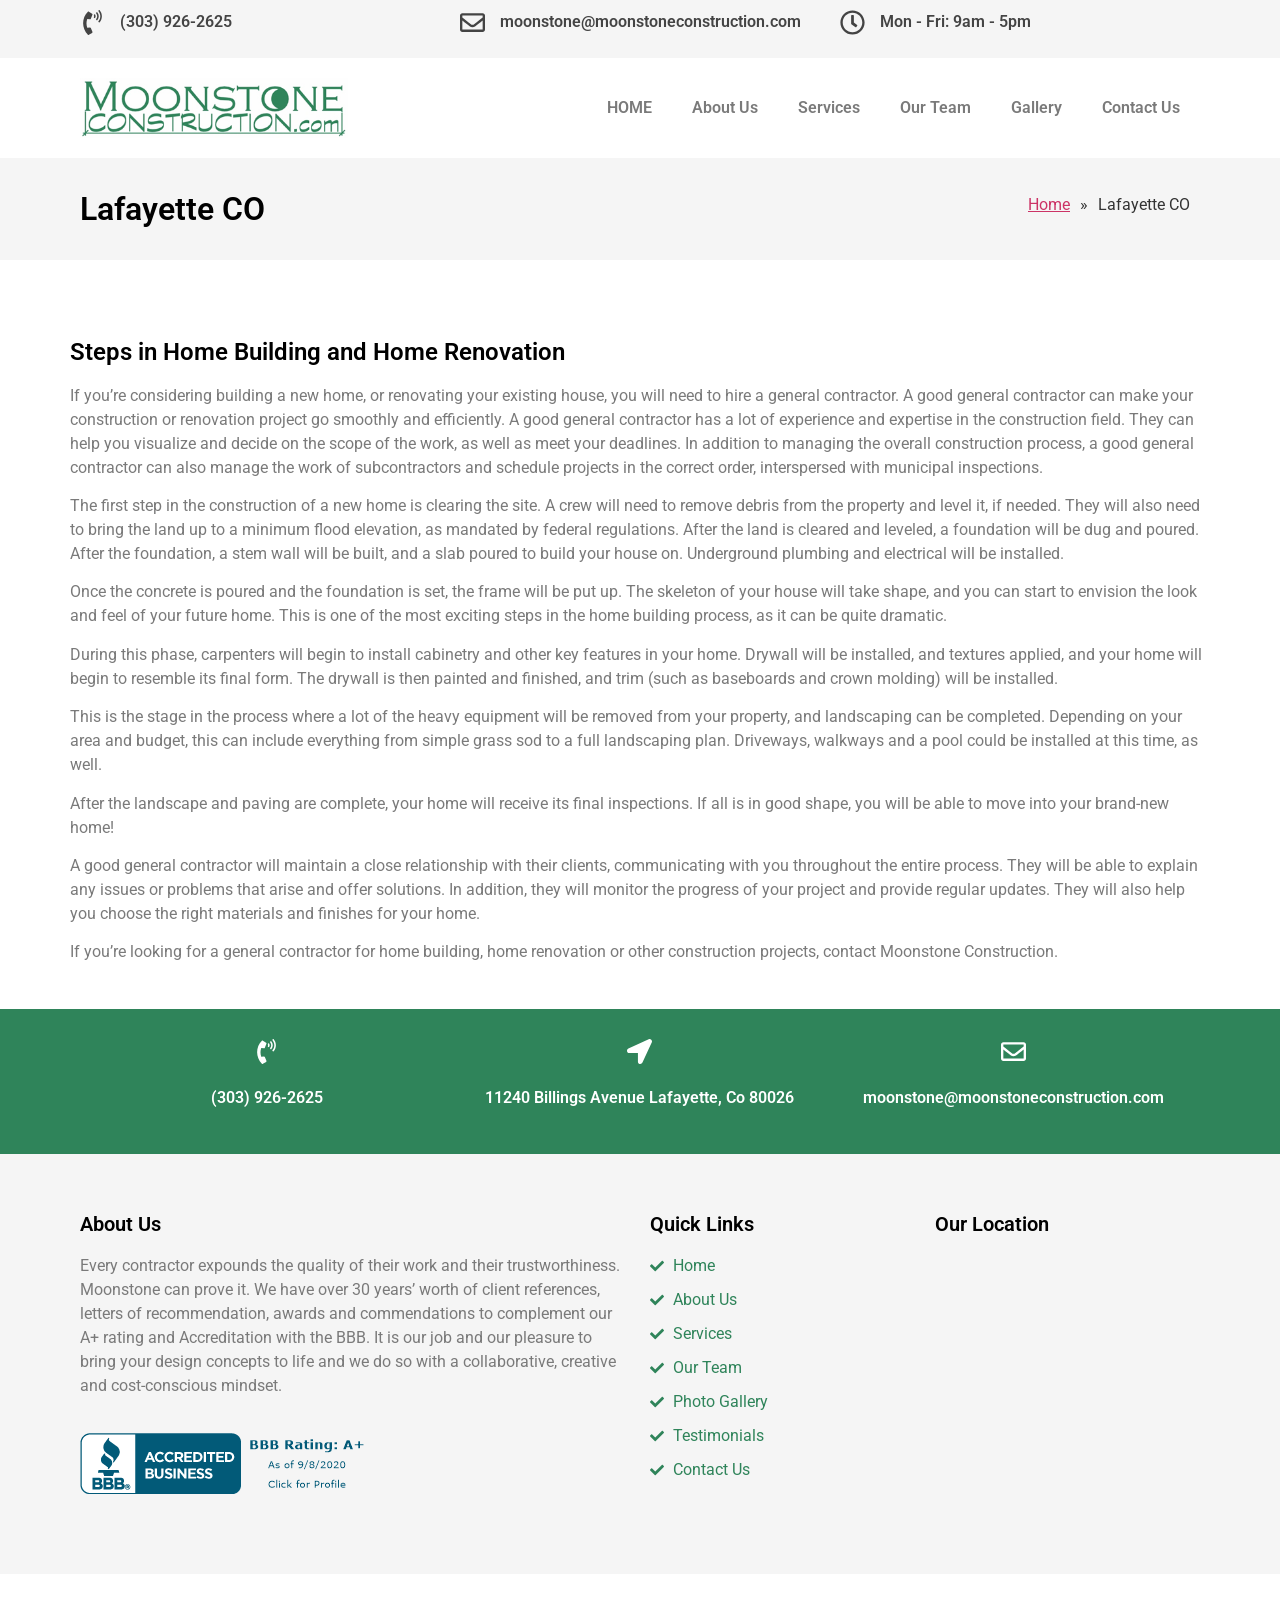
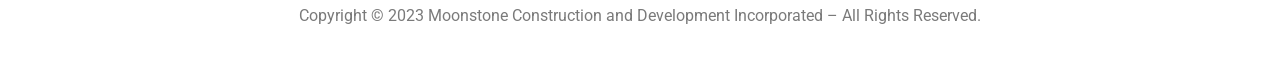
<file: public/lafayette-co/index.html>
<!DOCTYPE html>
<html lang="en-US">
<head>
	<meta charset="UTF-8" />
	<meta name="viewport" content="width=device-width, initial-scale=1" />
	<link rel="profile" href="http://gmpg.org/xfn/11" />
	<link rel="pingback" href="https://www.moonstoneconstruction.com/xmlrpc.php" />
	<title>Lafayette CO &#8211; Moonstone Construction and Development | General Contractor, Home Builder, Renovations and Remodeling at Boulder, Lafayette, Louisville, Lions, Thornton, Superior CO</title>
<meta name='robots' content='max-image-preview:large' />
<link rel="alternate" type="application/rss+xml" title="Moonstone Construction and Development | General Contractor, Home Builder, Renovations and Remodeling at Boulder, Lafayette, Louisville, Lions, Thornton, Superior CO &raquo; Feed" href="../feed/index.html.rss" />
<link rel="alternate" type="application/rss+xml" title="Moonstone Construction and Development | General Contractor, Home Builder, Renovations and Remodeling at Boulder, Lafayette, Louisville, Lions, Thornton, Superior CO &raquo; Comments Feed" href="../comments/feed/index.html.rss" />
<link rel="alternate" title="oEmbed (JSON)" type="application/json+oembed" href="../wp-json/oembed/1.0/embed%3Furl=https%253A%252F%252Fwww.moonstoneconstruction.com%252Flafayette-co%252F" />
<link rel="alternate" title="oEmbed (XML)" type="text/xml+oembed" href="../wp-json/oembed/1.0/embed%3Furl=https%253A%252F%252Fwww.moonstoneconstruction.com%252Flafayette-co%252F&format=xml" />
<style id="wp-img-auto-sizes-contain-inline-css">
img:is([sizes=auto i],[sizes^="auto," i]){contain-intrinsic-size:3000px 1500px}
/*# sourceURL=wp-img-auto-sizes-contain-inline-css */
</style>
<link rel='stylesheet' id='twb-open-sans-css' href='https://fonts.googleapis.com/css?family=Open+Sans:300,400,500,600,700,800&display=swap&ver=7.1.3' media='all' />
<link rel='stylesheet' id='twbbwg-global-css' href='../wp-content/plugins/photo-gallery/booster/assets/css/global.css' media='all' />
<link rel='stylesheet' id='hfe-widgets-style-css' href='../wp-content/plugins/header-footer-elementor/inc/widgets-css/frontend.css' media='all' />
<style id="wp-emoji-styles-inline-css">

	img.wp-smiley, img.emoji {
		display: inline !important;
		border: none !important;
		box-shadow: none !important;
		height: 1em !important;
		width: 1em !important;
		margin: 0 0.07em !important;
		vertical-align: -0.1em !important;
		background: none !important;
		padding: 0 !important;
	}
/*# sourceURL=wp-emoji-styles-inline-css */
</style>

<style id="global-styles-inline-css">
:root{--wp--preset--aspect-ratio--square: 1;--wp--preset--aspect-ratio--4-3: 4/3;--wp--preset--aspect-ratio--3-4: 3/4;--wp--preset--aspect-ratio--3-2: 3/2;--wp--preset--aspect-ratio--2-3: 2/3;--wp--preset--aspect-ratio--16-9: 16/9;--wp--preset--aspect-ratio--9-16: 9/16;--wp--preset--color--black: #000000;--wp--preset--color--cyan-bluish-gray: #abb8c3;--wp--preset--color--white: #ffffff;--wp--preset--color--pale-pink: #f78da7;--wp--preset--color--vivid-red: #cf2e2e;--wp--preset--color--luminous-vivid-orange: #ff6900;--wp--preset--color--luminous-vivid-amber: #fcb900;--wp--preset--color--light-green-cyan: #7bdcb5;--wp--preset--color--vivid-green-cyan: #00d084;--wp--preset--color--pale-cyan-blue: #8ed1fc;--wp--preset--color--vivid-cyan-blue: #0693e3;--wp--preset--color--vivid-purple: #9b51e0;--wp--preset--gradient--vivid-cyan-blue-to-vivid-purple: linear-gradient(135deg,rgb(6,147,227) 0%,rgb(155,81,224) 100%);--wp--preset--gradient--light-green-cyan-to-vivid-green-cyan: linear-gradient(135deg,rgb(122,220,180) 0%,rgb(0,208,130) 100%);--wp--preset--gradient--luminous-vivid-amber-to-luminous-vivid-orange: linear-gradient(135deg,rgb(252,185,0) 0%,rgb(255,105,0) 100%);--wp--preset--gradient--luminous-vivid-orange-to-vivid-red: linear-gradient(135deg,rgb(255,105,0) 0%,rgb(207,46,46) 100%);--wp--preset--gradient--very-light-gray-to-cyan-bluish-gray: linear-gradient(135deg,rgb(238,238,238) 0%,rgb(169,184,195) 100%);--wp--preset--gradient--cool-to-warm-spectrum: linear-gradient(135deg,rgb(74,234,220) 0%,rgb(151,120,209) 20%,rgb(207,42,186) 40%,rgb(238,44,130) 60%,rgb(251,105,98) 80%,rgb(254,248,76) 100%);--wp--preset--gradient--blush-light-purple: linear-gradient(135deg,rgb(255,206,236) 0%,rgb(152,150,240) 100%);--wp--preset--gradient--blush-bordeaux: linear-gradient(135deg,rgb(254,205,165) 0%,rgb(254,45,45) 50%,rgb(107,0,62) 100%);--wp--preset--gradient--luminous-dusk: linear-gradient(135deg,rgb(255,203,112) 0%,rgb(199,81,192) 50%,rgb(65,88,208) 100%);--wp--preset--gradient--pale-ocean: linear-gradient(135deg,rgb(255,245,203) 0%,rgb(182,227,212) 50%,rgb(51,167,181) 100%);--wp--preset--gradient--electric-grass: linear-gradient(135deg,rgb(202,248,128) 0%,rgb(113,206,126) 100%);--wp--preset--gradient--midnight: linear-gradient(135deg,rgb(2,3,129) 0%,rgb(40,116,252) 100%);--wp--preset--font-size--small: 13px;--wp--preset--font-size--medium: 20px;--wp--preset--font-size--large: 36px;--wp--preset--font-size--x-large: 42px;--wp--preset--spacing--20: 0.44rem;--wp--preset--spacing--30: 0.67rem;--wp--preset--spacing--40: 1rem;--wp--preset--spacing--50: 1.5rem;--wp--preset--spacing--60: 2.25rem;--wp--preset--spacing--70: 3.38rem;--wp--preset--spacing--80: 5.06rem;--wp--preset--shadow--natural: 6px 6px 9px rgba(0, 0, 0, 0.2);--wp--preset--shadow--deep: 12px 12px 50px rgba(0, 0, 0, 0.4);--wp--preset--shadow--sharp: 6px 6px 0px rgba(0, 0, 0, 0.2);--wp--preset--shadow--outlined: 6px 6px 0px -3px rgb(255, 255, 255), 6px 6px rgb(0, 0, 0);--wp--preset--shadow--crisp: 6px 6px 0px rgb(0, 0, 0);}.wp-block-button{--wp--preset--dimension--25: 25%;--wp--preset--dimension--50: 50%;--wp--preset--dimension--75: 75%;--wp--preset--dimension--100: 100%;}:root { --wp--style--global--content-size: 800px;--wp--style--global--wide-size: 1200px; }:where(body) { margin: 0; }.wp-site-blocks > .alignleft { float: left; margin-right: 2em; }.wp-site-blocks > .alignright { float: right; margin-left: 2em; }.wp-site-blocks > .aligncenter { justify-content: center; margin-left: auto; margin-right: auto; }:where(.wp-site-blocks) > * { margin-block-start: 24px; margin-block-end: 0; }:where(.wp-site-blocks) > :first-child { margin-block-start: 0; }:where(.wp-site-blocks) > :last-child { margin-block-end: 0; }:root { --wp--style--block-gap: 24px; }:root :where(.is-layout-flow) > :first-child{margin-block-start: 0;}:root :where(.is-layout-flow) > :last-child{margin-block-end: 0;}:root :where(.is-layout-flow) > *{margin-block-start: 24px;margin-block-end: 0;}:root :where(.is-layout-constrained) > :first-child{margin-block-start: 0;}:root :where(.is-layout-constrained) > :last-child{margin-block-end: 0;}:root :where(.is-layout-constrained) > *{margin-block-start: 24px;margin-block-end: 0;}:root :where(.is-layout-flex){gap: 24px;}:root :where(.is-layout-grid){gap: 24px;}.is-layout-flow > .alignleft{float: left;margin-inline-start: 0;margin-inline-end: 2em;}.is-layout-flow > .alignright{float: right;margin-inline-start: 2em;margin-inline-end: 0;}.is-layout-flow > .aligncenter{margin-left: auto !important;margin-right: auto !important;}.is-layout-constrained > .alignleft{float: left;margin-inline-start: 0;margin-inline-end: 2em;}.is-layout-constrained > .alignright{float: right;margin-inline-start: 2em;margin-inline-end: 0;}.is-layout-constrained > .aligncenter{margin-left: auto !important;margin-right: auto !important;}.is-layout-constrained > :where(:not(.alignleft):not(.alignright):not(.alignfull)){max-width: var(--wp--style--global--content-size);margin-left: auto !important;margin-right: auto !important;}.is-layout-constrained > .alignwide{max-width: var(--wp--style--global--wide-size);}body .is-layout-flex{display: flex;}.is-layout-flex{flex-wrap: wrap;align-items: center;}.is-layout-flex > :is(*, div){margin: 0;}body .is-layout-grid{display: grid;}.is-layout-grid > :is(*, div){margin: 0;}body{padding-top: 0px;padding-right: 0px;padding-bottom: 0px;padding-left: 0px;}:root :where(.wp-element-button, .wp-block-button__link){background-color: #32373c;border-width: 0;color: #fff;font-family: inherit;font-size: inherit;font-style: inherit;font-weight: inherit;letter-spacing: inherit;line-height: inherit;padding-top: calc(0.667em + 2px);padding-right: calc(1.333em + 2px);padding-bottom: calc(0.667em + 2px);padding-left: calc(1.333em + 2px);text-decoration: none;text-transform: inherit;}.has-black-color{color: var(--wp--preset--color--black) !important;}.has-cyan-bluish-gray-color{color: var(--wp--preset--color--cyan-bluish-gray) !important;}.has-white-color{color: var(--wp--preset--color--white) !important;}.has-pale-pink-color{color: var(--wp--preset--color--pale-pink) !important;}.has-vivid-red-color{color: var(--wp--preset--color--vivid-red) !important;}.has-luminous-vivid-orange-color{color: var(--wp--preset--color--luminous-vivid-orange) !important;}.has-luminous-vivid-amber-color{color: var(--wp--preset--color--luminous-vivid-amber) !important;}.has-light-green-cyan-color{color: var(--wp--preset--color--light-green-cyan) !important;}.has-vivid-green-cyan-color{color: var(--wp--preset--color--vivid-green-cyan) !important;}.has-pale-cyan-blue-color{color: var(--wp--preset--color--pale-cyan-blue) !important;}.has-vivid-cyan-blue-color{color: var(--wp--preset--color--vivid-cyan-blue) !important;}.has-vivid-purple-color{color: var(--wp--preset--color--vivid-purple) !important;}.has-black-background-color{background-color: var(--wp--preset--color--black) !important;}.has-cyan-bluish-gray-background-color{background-color: var(--wp--preset--color--cyan-bluish-gray) !important;}.has-white-background-color{background-color: var(--wp--preset--color--white) !important;}.has-pale-pink-background-color{background-color: var(--wp--preset--color--pale-pink) !important;}.has-vivid-red-background-color{background-color: var(--wp--preset--color--vivid-red) !important;}.has-luminous-vivid-orange-background-color{background-color: var(--wp--preset--color--luminous-vivid-orange) !important;}.has-luminous-vivid-amber-background-color{background-color: var(--wp--preset--color--luminous-vivid-amber) !important;}.has-light-green-cyan-background-color{background-color: var(--wp--preset--color--light-green-cyan) !important;}.has-vivid-green-cyan-background-color{background-color: var(--wp--preset--color--vivid-green-cyan) !important;}.has-pale-cyan-blue-background-color{background-color: var(--wp--preset--color--pale-cyan-blue) !important;}.has-vivid-cyan-blue-background-color{background-color: var(--wp--preset--color--vivid-cyan-blue) !important;}.has-vivid-purple-background-color{background-color: var(--wp--preset--color--vivid-purple) !important;}.has-black-border-color{border-color: var(--wp--preset--color--black) !important;}.has-cyan-bluish-gray-border-color{border-color: var(--wp--preset--color--cyan-bluish-gray) !important;}.has-white-border-color{border-color: var(--wp--preset--color--white) !important;}.has-pale-pink-border-color{border-color: var(--wp--preset--color--pale-pink) !important;}.has-vivid-red-border-color{border-color: var(--wp--preset--color--vivid-red) !important;}.has-luminous-vivid-orange-border-color{border-color: var(--wp--preset--color--luminous-vivid-orange) !important;}.has-luminous-vivid-amber-border-color{border-color: var(--wp--preset--color--luminous-vivid-amber) !important;}.has-light-green-cyan-border-color{border-color: var(--wp--preset--color--light-green-cyan) !important;}.has-vivid-green-cyan-border-color{border-color: var(--wp--preset--color--vivid-green-cyan) !important;}.has-pale-cyan-blue-border-color{border-color: var(--wp--preset--color--pale-cyan-blue) !important;}.has-vivid-cyan-blue-border-color{border-color: var(--wp--preset--color--vivid-cyan-blue) !important;}.has-vivid-purple-border-color{border-color: var(--wp--preset--color--vivid-purple) !important;}.has-vivid-cyan-blue-to-vivid-purple-gradient-background{background: var(--wp--preset--gradient--vivid-cyan-blue-to-vivid-purple) !important;}.has-light-green-cyan-to-vivid-green-cyan-gradient-background{background: var(--wp--preset--gradient--light-green-cyan-to-vivid-green-cyan) !important;}.has-luminous-vivid-amber-to-luminous-vivid-orange-gradient-background{background: var(--wp--preset--gradient--luminous-vivid-amber-to-luminous-vivid-orange) !important;}.has-luminous-vivid-orange-to-vivid-red-gradient-background{background: var(--wp--preset--gradient--luminous-vivid-orange-to-vivid-red) !important;}.has-very-light-gray-to-cyan-bluish-gray-gradient-background{background: var(--wp--preset--gradient--very-light-gray-to-cyan-bluish-gray) !important;}.has-cool-to-warm-spectrum-gradient-background{background: var(--wp--preset--gradient--cool-to-warm-spectrum) !important;}.has-blush-light-purple-gradient-background{background: var(--wp--preset--gradient--blush-light-purple) !important;}.has-blush-bordeaux-gradient-background{background: var(--wp--preset--gradient--blush-bordeaux) !important;}.has-luminous-dusk-gradient-background{background: var(--wp--preset--gradient--luminous-dusk) !important;}.has-pale-ocean-gradient-background{background: var(--wp--preset--gradient--pale-ocean) !important;}.has-electric-grass-gradient-background{background: var(--wp--preset--gradient--electric-grass) !important;}.has-midnight-gradient-background{background: var(--wp--preset--gradient--midnight) !important;}.has-small-font-size{font-size: var(--wp--preset--font-size--small) !important;}.has-medium-font-size{font-size: var(--wp--preset--font-size--medium) !important;}.has-large-font-size{font-size: var(--wp--preset--font-size--large) !important;}.has-x-large-font-size{font-size: var(--wp--preset--font-size--x-large) !important;}
/*# sourceURL=global-styles-inline-css */
</style>

<link rel='stylesheet' id='pb_animate-css' href='../wp-content/plugins/ays-popup-box/public/css/animate.css' media='all' />
<link rel='stylesheet' id='bwg_fonts-css' href='../wp-content/plugins/photo-gallery/css/bwg-fonts/fonts.css' media='all' />
<link rel='stylesheet' id='sumoselect-css' href='../wp-content/plugins/photo-gallery/css/sumoselect.min.css' media='all' />
<link rel='stylesheet' id='mCustomScrollbar-css' href='../wp-content/plugins/photo-gallery/css/jquery.mCustomScrollbar.min.css' media='all' />
<link rel='stylesheet' id='bwg_googlefonts-css' href='https://fonts.googleapis.com/css?family=Ubuntu&subset=greek,latin,greek-ext,vietnamese,cyrillic-ext,latin-ext,cyrillic' media='all' />
<link rel='stylesheet' id='bwg_frontend-css' href='../wp-content/plugins/photo-gallery/css/styles.min.css' media='all' />
<link rel='stylesheet' id='hfe-style-css' href='../wp-content/plugins/header-footer-elementor/assets/css/header-footer-elementor.css' media='all' />
<link rel='stylesheet' id='elementor-frontend-css' href='../wp-content/plugins/elementor/assets/css/frontend.min.css' media='all' />
<link rel='stylesheet' id='elementor-post-6-css' href='../wp-content/uploads/elementor/css/post-6.css' media='all' />
<link rel='stylesheet' id='widget-heading-css' href='../wp-content/plugins/elementor/assets/css/widget-heading.min.css' media='all' />
<link rel='stylesheet' id='widget-spacer-css' href='../wp-content/plugins/elementor/assets/css/widget-spacer.min.css' media='all' />
<link rel='stylesheet' id='widget-text-editor-css' href='../wp-content/plugins/elementor/assets/css/widget-text-editor.min.css' media='all' />
<link rel='stylesheet' id='elementor-post-1100-css' href='../wp-content/uploads/elementor/css/post-1100.css' media='all' />
<link rel='stylesheet' id='elementor-post-13-css' href='../wp-content/uploads/elementor/css/post-13.css' media='all' />
<link rel='stylesheet' id='elementor-post-475-css' href='../wp-content/uploads/elementor/css/post-475.css' media='all' />
<link rel='stylesheet' id='hello-elementor-parent-css' href='../wp-content/themes/hello-elementor/style.css' media='all' />
<link rel='stylesheet' id='hello-elementor-child-css' href='../wp-content/themes/hello-elementor-child/style.css' media='all' />
<link rel='stylesheet' id='hello-elementor-css' href='../wp-content/themes/hello-elementor/style.min.css' media='all' />
<link rel='stylesheet' id='hello-elementor-theme-style-css' href='../wp-content/themes/hello-elementor/theme.min.css' media='all' />
<link rel='stylesheet' id='hello-elementor-header-footer-css' href='../wp-content/themes/hello-elementor/header-footer.min.css' media='all' />
<link rel='stylesheet' id='hfe-elementor-icons-css' href='../wp-content/plugins/elementor/assets/lib/eicons/css/elementor-icons.min.css' media='all' />
<link rel='stylesheet' id='hfe-icons-list-css' href='../wp-content/plugins/elementor/assets/css/widget-icon-list.min.css' media='all' />
<link rel='stylesheet' id='hfe-social-icons-css' href='../wp-content/plugins/elementor/assets/css/widget-social-icons.min.css' media='all' />
<link rel='stylesheet' id='hfe-social-share-icons-brands-css' href='../wp-content/plugins/elementor/assets/lib/font-awesome/css/brands.css' media='all' />
<link rel='stylesheet' id='hfe-social-share-icons-fontawesome-css' href='../wp-content/plugins/elementor/assets/lib/font-awesome/css/fontawesome.css' media='all' />
<link rel='stylesheet' id='hfe-nav-menu-icons-css' href='../wp-content/plugins/elementor/assets/lib/font-awesome/css/solid.css' media='all' />
<link rel='stylesheet' id='wpr-text-animations-css-css' href='../wp-content/plugins/royal-elementor-addons/assets/css/lib/animations/text-animations.min.css' media='all' />
<link rel='stylesheet' id='wpr-addons-css-css' href='../wp-content/plugins/royal-elementor-addons/assets/css/frontend.min.css' media='all' />
<link rel='stylesheet' id='font-awesome-5-all-css' href='../wp-content/plugins/elementor/assets/lib/font-awesome/css/all.min.css' media='all' />
<link rel='stylesheet' id='google-fonts-1-css' href='https://fonts.googleapis.com/css?family=Roboto:100,100italic,200,200italic,300,300italic,400,400italic,500,500italic,600,600italic,700,700italic,800,800italic,900,900italic|Roboto+Slab:100,100italic,200,200italic,300,300italic,400,400italic,500,500italic,600,600italic,700,700italic,800,800italic,900,900italic&display=swap&ver=7.1.3' media='all' />
<link rel="preconnect" href="https://fonts.gstatic.com/" crossorigin><!--n2css--><!--n2js--><script id="jquery-core-js" data-cfasync="false" src="../wp-includes/js/jquery/jquery.min.js"></script>
<script id="jquery-migrate-js" data-cfasync="false" src="../wp-includes/js/jquery/jquery-migrate.min.js"></script>
<script id="jquery-js-after">
!function($){"use strict";$(document).ready(function(){$(this).scrollTop()>100&&$(".hfe-scroll-to-top-wrap").removeClass("hfe-scroll-to-top-hide"),$(window).scroll(function(){$(this).scrollTop()<100?$(".hfe-scroll-to-top-wrap").fadeOut(300):$(".hfe-scroll-to-top-wrap").fadeIn(300)}),$(".hfe-scroll-to-top-wrap").on("click",function(){$("html, body").animate({scrollTop:0},300);return!1})})}(jQuery);
//# sourceURL=jquery-js-after
</script>
<script id="twbbwg-circle-js" src="../wp-content/plugins/photo-gallery/booster/assets/js/circle-progress.js"></script>
<script id="twbbwg-global-js-extra">
var twb = {"nonce":"ed3af65879","ajax_url":"https://www.moonstoneconstruction.com/wp-admin/admin-ajax.php","plugin_url":"https://www.moonstoneconstruction.com/wp-content/plugins/photo-gallery/booster","href":"https://www.moonstoneconstruction.com/wp-admin/admin.php?page=twbbwg_photo-gallery"};
var twb = {"nonce":"ed3af65879","ajax_url":"https://www.moonstoneconstruction.com/wp-admin/admin-ajax.php","plugin_url":"https://www.moonstoneconstruction.com/wp-content/plugins/photo-gallery/booster","href":"https://www.moonstoneconstruction.com/wp-admin/admin.php?page=twbbwg_photo-gallery"};
//# sourceURL=twbbwg-global-js-extra
</script>
<script id="twbbwg-global-js" src="../wp-content/plugins/photo-gallery/booster/assets/js/global.js"></script>
<script id="ays-pb-js-extra">
var pbLocalizeObj = {"ajax":"https://www.moonstoneconstruction.com/wp-admin/admin-ajax.php","seconds":"seconds","thisWillClose":"This will close in","icons":{"close_icon":"\u003Csvg class=\"ays_pb_material_close_icon\" xmlns=\"https://www.w3.org/2000/svg\" height=\"36px\" viewBox=\"0 0 24 24\" width=\"36px\" fill=\"#000000\" alt=\"Pop-up Close\"\u003E\u003Cpath d=\"M0 0h24v24H0z\" fill=\"none\"/\u003E\u003Cpath d=\"M19 6.41L17.59 5 12 10.59 6.41 5 5 6.41 10.59 12 5 17.59 6.41 19 12 13.41 17.59 19 19 17.59 13.41 12z\"/\u003E\u003C/svg\u003E","close_circle_icon":"\u003Csvg class=\"ays_pb_material_close_circle_icon\" xmlns=\"https://www.w3.org/2000/svg\" height=\"24\" viewBox=\"0 0 24 24\" width=\"36\" alt=\"Pop-up Close\"\u003E\u003Cpath d=\"M0 0h24v24H0z\" fill=\"none\"/\u003E\u003Cpath d=\"M12 2C6.47 2 2 6.47 2 12s4.47 10 10 10 10-4.47 10-10S17.53 2 12 2zm5 13.59L15.59 17 12 13.41 8.41 17 7 15.59 10.59 12 7 8.41 8.41 7 12 10.59 15.59 7 17 8.41 13.41 12 17 15.59z\"/\u003E\u003C/svg\u003E","volume_up_icon":"\u003Csvg class=\"ays_pb_fa_volume\" xmlns=\"https://www.w3.org/2000/svg\" height=\"24\" viewBox=\"0 0 24 24\" width=\"36\"\u003E\u003Cpath d=\"M0 0h24v24H0z\" fill=\"none\"/\u003E\u003Cpath d=\"M3 9v6h4l5 5V4L7 9H3zm13.5 3c0-1.77-1.02-3.29-2.5-4.03v8.05c1.48-.73 2.5-2.25 2.5-4.02zM14 3.23v2.06c2.89.86 5 3.54 5 6.71s-2.11 5.85-5 6.71v2.06c4.01-.91 7-4.49 7-8.77s-2.99-7.86-7-8.77z\"/\u003E\u003C/svg\u003E","volume_mute_icon":"\u003Csvg xmlns=\"https://www.w3.org/2000/svg\" height=\"24\" viewBox=\"0 0 24 24\" width=\"24\"\u003E\u003Cpath d=\"M0 0h24v24H0z\" fill=\"none\"/\u003E\u003Cpath d=\"M7 9v6h4l5 5V4l-5 5H7z\"/\u003E\u003C/svg\u003E"}};
//# sourceURL=ays-pb-js-extra
</script>
<script id="ays-pb-js" src="../wp-content/plugins/ays-popup-box/public/js/ays-pb-public.js"></script>
<script id="sumoselect-js" src="../wp-content/plugins/photo-gallery/js/jquery.sumoselect.min.js"></script>
<script id="bwg_mobile-js" src="../wp-content/plugins/photo-gallery/js/tocca.min.js"></script>
<script id="mCustomScrollbar-js" src="../wp-content/plugins/photo-gallery/js/jquery.mCustomScrollbar.concat.min.js"></script>
<script id="jquery-fullscreen-js" src="../wp-content/plugins/photo-gallery/js/jquery.fullscreen.min.js"></script>
<script id="bwg_frontend-js-extra">
var bwg_objectsL10n = {"bwg_field_required":"field is required.","bwg_mail_validation":"This is not a valid email address.","bwg_search_result":"There are no images matching your search.","bwg_select_tag":"Select Tag","bwg_order_by":"Order By","bwg_search":"Search","bwg_show_ecommerce":"Show Ecommerce","bwg_hide_ecommerce":"Hide Ecommerce","bwg_show_comments":"Show Comments","bwg_hide_comments":"Hide Comments","bwg_restore":"Restore","bwg_maximize":"Maximize","bwg_fullscreen":"Fullscreen","bwg_exit_fullscreen":"Exit Fullscreen","bwg_search_tag":"SEARCH...","bwg_tag_no_match":"No tags found","bwg_all_tags_selected":"All tags selected","bwg_tags_selected":"tags selected","play":"Play","pause":"Pause","is_pro":"","bwg_play":"Play","bwg_pause":"Pause","bwg_hide_info":"Hide info","bwg_show_info":"Show info","bwg_hide_rating":"Hide rating","bwg_show_rating":"Show rating","ok":"Ok","cancel":"Cancel","select_all":"Select all","lazy_load":"0","lazy_loader":"https://www.moonstoneconstruction.com/wp-content/plugins/photo-gallery/images/ajax_loader.png","front_ajax":"0","bwg_tag_see_all":"see all tags","bwg_tag_see_less":"see less tags"};
//# sourceURL=bwg_frontend-js-extra
</script>
<script id="bwg_frontend-js" src="../wp-content/plugins/photo-gallery/js/scripts.min.js"></script>
<link rel="https://api.w.org/" href="../wp-json/index.html" /><link rel="alternate" title="JSON" type="application/json" href="../wp-json/wp/v2/pages/1100" /><link rel="EditURI" type="application/rsd+xml" title="RSD" href="../xmlrpc.php%3Frsd" />
<meta name="generator" content="WordPress 7.1.3" />
<link rel="canonical" href="index.html" />
<link rel='shortlink' href='https://www.moonstoneconstruction.com/?p=1100' />
<meta name="generator" content="Elementor 3.27.6; features: e_font_icon_svg, additional_custom_breakpoints, e_element_cache; settings: css_print_method-external, google_font-enabled, font_display-swap">
			<style>
				.e-con.e-parent:nth-of-type(n+4):not(.e-lazyloaded):not(.e-no-lazyload),
				.e-con.e-parent:nth-of-type(n+4):not(.e-lazyloaded):not(.e-no-lazyload) * {
					background-image: none !important;
				}
				@media screen and (max-height: 1024px) {
					.e-con.e-parent:nth-of-type(n+3):not(.e-lazyloaded):not(.e-no-lazyload),
					.e-con.e-parent:nth-of-type(n+3):not(.e-lazyloaded):not(.e-no-lazyload) * {
						background-image: none !important;
					}
				}
				@media screen and (max-height: 640px) {
					.e-con.e-parent:nth-of-type(n+2):not(.e-lazyloaded):not(.e-no-lazyload),
					.e-con.e-parent:nth-of-type(n+2):not(.e-lazyloaded):not(.e-no-lazyload) * {
						background-image: none !important;
					}
				}
			</style>
			<style id="wpr_lightbox_styles">
				.lg-backdrop {
					background-color: rgba(0,0,0,0.6) !important;
				}
				.lg-toolbar,
				.lg-dropdown {
					background-color: rgba(0,0,0,0.8) !important;
				}
				.lg-dropdown:after {
					border-bottom-color: rgba(0,0,0,0.8) !important;
				}
				.lg-sub-html {
					background-color: rgba(0,0,0,0.8) !important;
				}
				.lg-thumb-outer,
				.lg-progress-bar {
					background-color: #444444 !important;
				}
				.lg-progress {
					background-color: #a90707 !important;
				}
				.lg-icon {
					color: #efefef !important;
					font-size: 20px !important;
				}
				.lg-icon.lg-toogle-thumb {
					font-size: 24px !important;
				}
				.lg-icon:hover,
				.lg-dropdown-text:hover {
					color: #ffffff !important;
				}
				.lg-sub-html,
				.lg-dropdown-text {
					color: #efefef !important;
					font-size: 14px !important;
				}
				#lg-counter {
					color: #efefef !important;
					font-size: 14px !important;
				}
				.lg-prev,
				.lg-next {
					font-size: 35px !important;
				}

				/* Defaults */
				.lg-icon {
				background-color: transparent !important;
				}

				#lg-counter {
				opacity: 0.9;
				}

				.lg-thumb-outer {
				padding: 0 10px;
				}

				.lg-thumb-item {
				border-radius: 0 !important;
				border: none !important;
				opacity: 0.5;
				}

				.lg-thumb-item.active {
					opacity: 1;
				}
	         </style><link rel='stylesheet' id='widget-icon-box-css' href='../wp-content/plugins/elementor/assets/css/widget-icon-box.min.css' media='all' />
<link rel='stylesheet' id='fluentform-elementor-widget-css' href='../wp-content/plugins/fluentform/assets/css/fluent-forms-elementor-widget.css' media='all' />
<link rel='stylesheet' id='widget-icon-list-css' href='../wp-content/plugins/elementor/assets/css/widget-icon-list.min.css' media='all' />
<link rel='stylesheet' id='widget-google_maps-css' href='../wp-content/plugins/elementor/assets/css/widget-google_maps.min.css' media='all' />
<link rel='stylesheet' id='ays-pb-min-css' href='../wp-content/plugins/ays-popup-box/public/css/ays-pb-public-min.css' media='all' />

</head>

<body class="wp-singular page-template-default page page-id-1100 wp-embed-responsive wp-theme-hello-elementor wp-child-theme-hello-elementor-child ehf-header ehf-footer ehf-template-hello-elementor ehf-stylesheet-hello-elementor-child theme-default elementor-default elementor-kit-6 elementor-page elementor-page-1100">
<div id="page" class="hfeed site">

		<header id="masthead" itemscope="itemscope" itemtype="https://schema.org/WPHeader">
			<p class="main-title bhf-hidden" itemprop="headline"><a href="../index.html" title="Moonstone Construction and Development | General Contractor, Home Builder, Renovations and Remodeling at Boulder, Lafayette, Louisville, Lions, Thornton, Superior CO" rel="home">Moonstone Construction and Development | General Contractor, Home Builder, Renovations and Remodeling at Boulder, Lafayette, Louisville, Lions, Thornton, Superior CO</a></p>
					<div data-elementor-type="wp-post" data-elementor-id="13" class="elementor elementor-13">
				<div class="elementor-element elementor-element-d4ef912 elementor-hidden-mobile e-flex e-con-boxed wpr-particle-no wpr-jarallax-no wpr-parallax-no wpr-sticky-section-no e-con e-parent" data-id="d4ef912" data-element_type="container" data-settings="{&quot;background_background&quot;:&quot;classic&quot;}">
					<div class="e-con-inner">
		<div class="elementor-element elementor-element-2b42473 e-grid e-con-full wpr-particle-no wpr-jarallax-no wpr-parallax-no wpr-sticky-section-no e-con e-child" data-id="2b42473" data-element_type="container">
		<div class="elementor-element elementor-element-bfa57dc e-con-full e-flex wpr-particle-no wpr-jarallax-no wpr-parallax-no wpr-sticky-section-no e-con e-child" data-id="bfa57dc" data-element_type="container">
				<div class="elementor-element elementor-element-9df815f elementor-position-left elementor-view-default elementor-mobile-position-top elementor-vertical-align-top elementor-widget elementor-widget-icon-box" data-id="9df815f" data-element_type="widget" data-widget_type="icon-box.default">
				<div class="elementor-widget-container">
							<div class="elementor-icon-box-wrapper">

						<div class="elementor-icon-box-icon">
				<a href="tel:303926-2625" class="elementor-icon" tabindex="-1" aria-label="(303) 926-2625">
				<svg aria-hidden="true" class="e-font-icon-svg e-fas-phone-volume" viewBox="0 0 384 512" xmlns="http://www.w3.org/2000/svg"><path d="M97.333 506.966c-129.874-129.874-129.681-340.252 0-469.933 5.698-5.698 14.527-6.632 21.263-2.422l64.817 40.513a17.187 17.187 0 0 1 6.849 20.958l-32.408 81.021a17.188 17.188 0 0 1-17.669 10.719l-55.81-5.58c-21.051 58.261-20.612 122.471 0 179.515l55.811-5.581a17.188 17.188 0 0 1 17.669 10.719l32.408 81.022a17.188 17.188 0 0 1-6.849 20.958l-64.817 40.513a17.19 17.19 0 0 1-21.264-2.422zM247.126 95.473c11.832 20.047 11.832 45.008 0 65.055-3.95 6.693-13.108 7.959-18.718 2.581l-5.975-5.726c-3.911-3.748-4.793-9.622-2.261-14.41a32.063 32.063 0 0 0 0-29.945c-2.533-4.788-1.65-10.662 2.261-14.41l5.975-5.726c5.61-5.378 14.768-4.112 18.718 2.581zm91.787-91.187c60.14 71.604 60.092 175.882 0 247.428-4.474 5.327-12.53 5.746-17.552.933l-5.798-5.557c-4.56-4.371-4.977-11.529-.93-16.379 49.687-59.538 49.646-145.933 0-205.422-4.047-4.85-3.631-12.008.93-16.379l5.798-5.557c5.022-4.813 13.078-4.394 17.552.933zm-45.972 44.941c36.05 46.322 36.108 111.149 0 157.546-4.39 5.641-12.697 6.251-17.856 1.304l-5.818-5.579c-4.4-4.219-4.998-11.095-1.285-15.931 26.536-34.564 26.534-82.572 0-117.134-3.713-4.836-3.115-11.711 1.285-15.931l5.818-5.579c5.159-4.947 13.466-4.337 17.856 1.304z"></path></svg>				</a>
			</div>

						<div class="elementor-icon-box-content">

									<p class="elementor-icon-box-title">
						<a href="tel:303926-2625" >
							(303) 926-2625						</a>
					</p>


			</div>

		</div>
						</div>
				</div>
				</div>
		<div class="elementor-element elementor-element-b4b1d9e e-con-full e-flex wpr-particle-no wpr-jarallax-no wpr-parallax-no wpr-sticky-section-no e-con e-child" data-id="b4b1d9e" data-element_type="container">
				<div class="elementor-element elementor-element-7972e86 elementor-position-left elementor-view-default elementor-mobile-position-top elementor-vertical-align-top elementor-widget elementor-widget-icon-box" data-id="7972e86" data-element_type="widget" data-widget_type="icon-box.default">
				<div class="elementor-widget-container">
							<div class="elementor-icon-box-wrapper">

						<div class="elementor-icon-box-icon">
				<a href="tel:moonstone@moonstoneconstruction.com" class="elementor-icon" tabindex="-1" aria-label="moonstone@moonstoneconstruction.com">
				<svg aria-hidden="true" class="e-font-icon-svg e-far-envelope" viewBox="0 0 512 512" xmlns="http://www.w3.org/2000/svg"><path d="M464 64H48C21.49 64 0 85.49 0 112v288c0 26.51 21.49 48 48 48h416c26.51 0 48-21.49 48-48V112c0-26.51-21.49-48-48-48zm0 48v40.805c-22.422 18.259-58.168 46.651-134.587 106.49-16.841 13.247-50.201 45.072-73.413 44.701-23.208.375-56.579-31.459-73.413-44.701C106.18 199.465 70.425 171.067 48 152.805V112h416zM48 400V214.398c22.914 18.251 55.409 43.862 104.938 82.646 21.857 17.205 60.134 55.186 103.062 54.955 42.717.231 80.509-37.199 103.053-54.947 49.528-38.783 82.032-64.401 104.947-82.653V400H48z"></path></svg>				</a>
			</div>

						<div class="elementor-icon-box-content">

									<p class="elementor-icon-box-title">
						<a href="tel:moonstone@moonstoneconstruction.com" >
							moonstone@moonstoneconstruction.com						</a>
					</p>


			</div>

		</div>
						</div>
				</div>
				</div>
		<div class="elementor-element elementor-element-9bfa0fa e-con-full e-flex wpr-particle-no wpr-jarallax-no wpr-parallax-no wpr-sticky-section-no e-con e-child" data-id="9bfa0fa" data-element_type="container">
				<div class="elementor-element elementor-element-e87d63c elementor-position-left elementor-view-default elementor-mobile-position-top elementor-vertical-align-top elementor-widget elementor-widget-icon-box" data-id="e87d63c" data-element_type="widget" data-widget_type="icon-box.default">
				<div class="elementor-widget-container">
							<div class="elementor-icon-box-wrapper">

						<div class="elementor-icon-box-icon">
				<a href="tel:303926-2625" class="elementor-icon" tabindex="-1" aria-label="Mon - Fri: 9am - 5pm">
				<svg aria-hidden="true" class="e-font-icon-svg e-far-clock" viewBox="0 0 512 512" xmlns="http://www.w3.org/2000/svg"><path d="M256 8C119 8 8 119 8 256s111 248 248 248 248-111 248-248S393 8 256 8zm0 448c-110.5 0-200-89.5-200-200S145.5 56 256 56s200 89.5 200 200-89.5 200-200 200zm61.8-104.4l-84.9-61.7c-3.1-2.3-4.9-5.9-4.9-9.7V116c0-6.6 5.4-12 12-12h32c6.6 0 12 5.4 12 12v141.7l66.8 48.6c5.4 3.9 6.5 11.4 2.6 16.8L334.6 349c-3.9 5.3-11.4 6.5-16.8 2.6z"></path></svg>				</a>
			</div>

						<div class="elementor-icon-box-content">

									<p class="elementor-icon-box-title">
						<a href="tel:303926-2625" >
							Mon - Fri: 9am - 5pm						</a>
					</p>


			</div>

		</div>
						</div>
				</div>
				</div>
				</div>
					</div>
				</div>
		<div class="elementor-element elementor-element-9f31e88 e-flex e-con-boxed wpr-particle-no wpr-jarallax-no wpr-parallax-no wpr-sticky-section-no e-con e-parent" data-id="9f31e88" data-element_type="container">
					<div class="e-con-inner">
		<div class="elementor-element elementor-element-c6a10e5 e-con-full e-flex wpr-particle-no wpr-jarallax-no wpr-parallax-no wpr-sticky-section-no e-con e-child" data-id="c6a10e5" data-element_type="container">
				<div class="elementor-element elementor-element-a079fa4 elementor-widget elementor-widget-image" data-id="a079fa4" data-element_type="widget" data-widget_type="image.default">
				<div class="elementor-widget-container">
															<img width="411" height="91" src="../wp-content/uploads/2025/03/logo.jpg" class="attachment-large size-large wp-image-15" alt="" />															</div>
				</div>
				</div>
		<div class="elementor-element elementor-element-995c0b8 e-flex e-con-boxed wpr-particle-no wpr-jarallax-no wpr-parallax-no wpr-sticky-section-no e-con e-child" data-id="995c0b8" data-element_type="container">
					<div class="e-con-inner">
				<div class="elementor-element elementor-element-bf025b7 hfe-nav-menu__align-right hfe-submenu-icon-arrow hfe-submenu-animation-none hfe-link-redirect-child hfe-nav-menu__breakpoint-tablet elementor-widget elementor-widget-navigation-menu" data-id="bf025b7" data-element_type="widget" data-settings="{&quot;padding_horizontal_menu_item&quot;:{&quot;unit&quot;:&quot;px&quot;,&quot;size&quot;:20,&quot;sizes&quot;:[]},&quot;padding_horizontal_menu_item_tablet&quot;:{&quot;unit&quot;:&quot;px&quot;,&quot;size&quot;:&quot;&quot;,&quot;sizes&quot;:[]},&quot;padding_horizontal_menu_item_mobile&quot;:{&quot;unit&quot;:&quot;px&quot;,&quot;size&quot;:&quot;&quot;,&quot;sizes&quot;:[]},&quot;padding_vertical_menu_item&quot;:{&quot;unit&quot;:&quot;px&quot;,&quot;size&quot;:15,&quot;sizes&quot;:[]},&quot;padding_vertical_menu_item_tablet&quot;:{&quot;unit&quot;:&quot;px&quot;,&quot;size&quot;:&quot;&quot;,&quot;sizes&quot;:[]},&quot;padding_vertical_menu_item_mobile&quot;:{&quot;unit&quot;:&quot;px&quot;,&quot;size&quot;:&quot;&quot;,&quot;sizes&quot;:[]},&quot;menu_space_between&quot;:{&quot;unit&quot;:&quot;px&quot;,&quot;size&quot;:&quot;&quot;,&quot;sizes&quot;:[]},&quot;menu_space_between_tablet&quot;:{&quot;unit&quot;:&quot;px&quot;,&quot;size&quot;:&quot;&quot;,&quot;sizes&quot;:[]},&quot;menu_space_between_mobile&quot;:{&quot;unit&quot;:&quot;px&quot;,&quot;size&quot;:&quot;&quot;,&quot;sizes&quot;:[]},&quot;menu_row_space&quot;:{&quot;unit&quot;:&quot;px&quot;,&quot;size&quot;:&quot;&quot;,&quot;sizes&quot;:[]},&quot;menu_row_space_tablet&quot;:{&quot;unit&quot;:&quot;px&quot;,&quot;size&quot;:&quot;&quot;,&quot;sizes&quot;:[]},&quot;menu_row_space_mobile&quot;:{&quot;unit&quot;:&quot;px&quot;,&quot;size&quot;:&quot;&quot;,&quot;sizes&quot;:[]},&quot;dropdown_border_radius&quot;:{&quot;unit&quot;:&quot;px&quot;,&quot;top&quot;:&quot;&quot;,&quot;right&quot;:&quot;&quot;,&quot;bottom&quot;:&quot;&quot;,&quot;left&quot;:&quot;&quot;,&quot;isLinked&quot;:true},&quot;dropdown_border_radius_tablet&quot;:{&quot;unit&quot;:&quot;px&quot;,&quot;top&quot;:&quot;&quot;,&quot;right&quot;:&quot;&quot;,&quot;bottom&quot;:&quot;&quot;,&quot;left&quot;:&quot;&quot;,&quot;isLinked&quot;:true},&quot;dropdown_border_radius_mobile&quot;:{&quot;unit&quot;:&quot;px&quot;,&quot;top&quot;:&quot;&quot;,&quot;right&quot;:&quot;&quot;,&quot;bottom&quot;:&quot;&quot;,&quot;left&quot;:&quot;&quot;,&quot;isLinked&quot;:true},&quot;width_dropdown_item&quot;:{&quot;unit&quot;:&quot;px&quot;,&quot;size&quot;:&quot;220&quot;,&quot;sizes&quot;:[]},&quot;width_dropdown_item_tablet&quot;:{&quot;unit&quot;:&quot;px&quot;,&quot;size&quot;:&quot;&quot;,&quot;sizes&quot;:[]},&quot;width_dropdown_item_mobile&quot;:{&quot;unit&quot;:&quot;px&quot;,&quot;size&quot;:&quot;&quot;,&quot;sizes&quot;:[]},&quot;padding_horizontal_dropdown_item&quot;:{&quot;unit&quot;:&quot;px&quot;,&quot;size&quot;:&quot;&quot;,&quot;sizes&quot;:[]},&quot;padding_horizontal_dropdown_item_tablet&quot;:{&quot;unit&quot;:&quot;px&quot;,&quot;size&quot;:&quot;&quot;,&quot;sizes&quot;:[]},&quot;padding_horizontal_dropdown_item_mobile&quot;:{&quot;unit&quot;:&quot;px&quot;,&quot;size&quot;:&quot;&quot;,&quot;sizes&quot;:[]},&quot;padding_vertical_dropdown_item&quot;:{&quot;unit&quot;:&quot;px&quot;,&quot;size&quot;:15,&quot;sizes&quot;:[]},&quot;padding_vertical_dropdown_item_tablet&quot;:{&quot;unit&quot;:&quot;px&quot;,&quot;size&quot;:&quot;&quot;,&quot;sizes&quot;:[]},&quot;padding_vertical_dropdown_item_mobile&quot;:{&quot;unit&quot;:&quot;px&quot;,&quot;size&quot;:&quot;&quot;,&quot;sizes&quot;:[]},&quot;distance_from_menu&quot;:{&quot;unit&quot;:&quot;px&quot;,&quot;size&quot;:&quot;&quot;,&quot;sizes&quot;:[]},&quot;distance_from_menu_tablet&quot;:{&quot;unit&quot;:&quot;px&quot;,&quot;size&quot;:&quot;&quot;,&quot;sizes&quot;:[]},&quot;distance_from_menu_mobile&quot;:{&quot;unit&quot;:&quot;px&quot;,&quot;size&quot;:&quot;&quot;,&quot;sizes&quot;:[]},&quot;toggle_size&quot;:{&quot;unit&quot;:&quot;px&quot;,&quot;size&quot;:&quot;&quot;,&quot;sizes&quot;:[]},&quot;toggle_size_tablet&quot;:{&quot;unit&quot;:&quot;px&quot;,&quot;size&quot;:&quot;&quot;,&quot;sizes&quot;:[]},&quot;toggle_size_mobile&quot;:{&quot;unit&quot;:&quot;px&quot;,&quot;size&quot;:&quot;&quot;,&quot;sizes&quot;:[]},&quot;toggle_border_width&quot;:{&quot;unit&quot;:&quot;px&quot;,&quot;size&quot;:&quot;&quot;,&quot;sizes&quot;:[]},&quot;toggle_border_width_tablet&quot;:{&quot;unit&quot;:&quot;px&quot;,&quot;size&quot;:&quot;&quot;,&quot;sizes&quot;:[]},&quot;toggle_border_width_mobile&quot;:{&quot;unit&quot;:&quot;px&quot;,&quot;size&quot;:&quot;&quot;,&quot;sizes&quot;:[]},&quot;toggle_border_radius&quot;:{&quot;unit&quot;:&quot;px&quot;,&quot;size&quot;:&quot;&quot;,&quot;sizes&quot;:[]},&quot;toggle_border_radius_tablet&quot;:{&quot;unit&quot;:&quot;px&quot;,&quot;size&quot;:&quot;&quot;,&quot;sizes&quot;:[]},&quot;toggle_border_radius_mobile&quot;:{&quot;unit&quot;:&quot;px&quot;,&quot;size&quot;:&quot;&quot;,&quot;sizes&quot;:[]}}" data-widget_type="navigation-menu.default">
				<div class="elementor-widget-container">
								<div class="hfe-nav-menu hfe-layout-horizontal hfe-nav-menu-layout horizontal hfe-pointer__none" data-layout="horizontal">
				<div role="button" class="hfe-nav-menu__toggle elementor-clickable">
					<span class="screen-reader-text">Menu</span>
					<div class="hfe-nav-menu-icon">
						<svg aria-hidden="true"  class="e-font-icon-svg e-fas-align-justify" viewBox="0 0 448 512" xmlns="http://www.w3.org/2000/svg"><path d="M432 416H16a16 16 0 0 0-16 16v32a16 16 0 0 0 16 16h416a16 16 0 0 0 16-16v-32a16 16 0 0 0-16-16zm0-128H16a16 16 0 0 0-16 16v32a16 16 0 0 0 16 16h416a16 16 0 0 0 16-16v-32a16 16 0 0 0-16-16zm0-128H16a16 16 0 0 0-16 16v32a16 16 0 0 0 16 16h416a16 16 0 0 0 16-16v-32a16 16 0 0 0-16-16zm0-128H16A16 16 0 0 0 0 48v32a16 16 0 0 0 16 16h416a16 16 0 0 0 16-16V48a16 16 0 0 0-16-16z"></path></svg>					</div>
				</div>
				<nav class="hfe-nav-menu__layout-horizontal hfe-nav-menu__submenu-arrow" data-toggle-icon="&lt;svg aria-hidden=&quot;true&quot; tabindex=&quot;0&quot; class=&quot;e-font-icon-svg e-fas-align-justify&quot; viewBox=&quot;0 0 448 512&quot; xmlns=&quot;http://www.w3.org/2000/svg&quot;&gt;&lt;path d=&quot;M432 416H16a16 16 0 0 0-16 16v32a16 16 0 0 0 16 16h416a16 16 0 0 0 16-16v-32a16 16 0 0 0-16-16zm0-128H16a16 16 0 0 0-16 16v32a16 16 0 0 0 16 16h416a16 16 0 0 0 16-16v-32a16 16 0 0 0-16-16zm0-128H16a16 16 0 0 0-16 16v32a16 16 0 0 0 16 16h416a16 16 0 0 0 16-16v-32a16 16 0 0 0-16-16zm0-128H16A16 16 0 0 0 0 48v32a16 16 0 0 0 16 16h416a16 16 0 0 0 16-16V48a16 16 0 0 0-16-16z&quot;&gt;&lt;/path&gt;&lt;/svg&gt;" data-close-icon="&lt;svg aria-hidden=&quot;true&quot; tabindex=&quot;0&quot; class=&quot;e-font-icon-svg e-far-window-close&quot; viewBox=&quot;0 0 512 512&quot; xmlns=&quot;http://www.w3.org/2000/svg&quot;&gt;&lt;path d=&quot;M464 32H48C21.5 32 0 53.5 0 80v352c0 26.5 21.5 48 48 48h416c26.5 0 48-21.5 48-48V80c0-26.5-21.5-48-48-48zm0 394c0 3.3-2.7 6-6 6H54c-3.3 0-6-2.7-6-6V86c0-3.3 2.7-6 6-6h404c3.3 0 6 2.7 6 6v340zM356.5 194.6L295.1 256l61.4 61.4c4.6 4.6 4.6 12.1 0 16.8l-22.3 22.3c-4.6 4.6-12.1 4.6-16.8 0L256 295.1l-61.4 61.4c-4.6 4.6-12.1 4.6-16.8 0l-22.3-22.3c-4.6-4.6-4.6-12.1 0-16.8l61.4-61.4-61.4-61.4c-4.6-4.6-4.6-12.1 0-16.8l22.3-22.3c4.6-4.6 12.1-4.6 16.8 0l61.4 61.4 61.4-61.4c4.6-4.6 12.1-4.6 16.8 0l22.3 22.3c4.7 4.6 4.7 12.1 0 16.8z&quot;&gt;&lt;/path&gt;&lt;/svg&gt;" data-full-width="yes">
					<ul id="menu-1-bf025b7" class="hfe-nav-menu"><li id="menu-item-128" class="menu-item menu-item-type-post_type menu-item-object-page menu-item-home parent hfe-creative-menu"><a href="../index.html" class = "hfe-menu-item">HOME</a></li>
<li id="menu-item-28" class="menu-item menu-item-type-post_type menu-item-object-page parent hfe-creative-menu"><a href="../about-us/index.html" class = "hfe-menu-item">About Us</a></li>
<li id="menu-item-590" class="menu-item menu-item-type-post_type menu-item-object-page parent hfe-creative-menu"><a href="../services/index.html" class = "hfe-menu-item">Services</a></li>
<li id="menu-item-634" class="menu-item menu-item-type-post_type menu-item-object-page parent hfe-creative-menu"><a href="../our-team/index.html" class = "hfe-menu-item">Our Team</a></li>
<li id="menu-item-654" class="menu-item menu-item-type-post_type menu-item-object-page parent hfe-creative-menu"><a href="../gallery/index.html" class = "hfe-menu-item">Gallery</a></li>
<li id="menu-item-723" class="menu-item menu-item-type-post_type menu-item-object-page parent hfe-creative-menu"><a href="../contact-us/index.html" class = "hfe-menu-item">Contact Us</a></li>
</ul>
				</nav>
			</div>
							</div>
				</div>
					</div>
				</div>
					</div>
				</div>
				</div>
				</header>


<main id="content" class="site-main post-1100 page type-page status-publish hentry">


	<div class="page-content">
				<div data-elementor-type="wp-page" data-elementor-id="1100" class="elementor elementor-1100">
				<div class="elementor-element elementor-element-b8d91f6 e-flex e-con-boxed wpr-particle-no wpr-jarallax-no wpr-parallax-no wpr-sticky-section-no e-con e-parent" data-id="b8d91f6" data-element_type="container" data-settings="{&quot;background_background&quot;:&quot;classic&quot;}">
					<div class="e-con-inner">
		<div class="elementor-element elementor-element-eb84e7c e-con-full e-flex wpr-particle-no wpr-jarallax-no wpr-parallax-no wpr-sticky-section-no e-con e-child" data-id="eb84e7c" data-element_type="container">
				<div class="elementor-element elementor-element-e9f1bf5 elementor-widget elementor-widget-heading" data-id="e9f1bf5" data-element_type="widget" data-widget_type="heading.default">
				<div class="elementor-widget-container">
					<h2 class="elementor-heading-title elementor-size-default">Lafayette CO</h2>				</div>
				</div>
				</div>
		<div class="elementor-element elementor-element-bd3b0a2 e-con-full e-flex wpr-particle-no wpr-jarallax-no wpr-parallax-no wpr-sticky-section-no e-con e-child" data-id="bd3b0a2" data-element_type="container">
				<div class="elementor-element elementor-element-60a71a1 elementor-widget elementor-widget-hfe-breadcrumbs-widget" data-id="60a71a1" data-element_type="widget" data-widget_type="hfe-breadcrumbs-widget.default">
				<div class="elementor-widget-container">
					<ul class="hfe-breadcrumbs hfe-breadcrumbs-show-home"><li class="hfe-breadcrumbs-item hfe-breadcrumbs-first"><span class="hfe-breadcrumbs-home-icon"></span><a href="../index.html"><span class="hfe-breadcrumbs-text">Home</span></a></li><li class="hfe-breadcrumbs-separator"><span class="hfe-breadcrumbs-separator-text">»</span></li><li class="hfe-breadcrumbs-item hfe-breadcrumbs-last"><span class="hfe-breadcrumbs-text">Lafayette CO</span></li></ul>				</div>
				</div>
				</div>
					</div>
				</div>
		<div class="elementor-element elementor-element-d8e53d0 e-flex e-con-boxed wpr-particle-no wpr-jarallax-no wpr-parallax-no wpr-sticky-section-no e-con e-parent" data-id="d8e53d0" data-element_type="container">
					<div class="e-con-inner">
				<div class="elementor-element elementor-element-5e55f57 elementor-widget elementor-widget-spacer" data-id="5e55f57" data-element_type="widget" data-widget_type="spacer.default">
				<div class="elementor-widget-container">
							<div class="elementor-spacer">
			<div class="elementor-spacer-inner"></div>
		</div>
						</div>
				</div>
				<div class="elementor-element elementor-element-3e28330 elementor-widget elementor-widget-heading" data-id="3e28330" data-element_type="widget" data-widget_type="heading.default">
				<div class="elementor-widget-container">
					<h4 class="elementor-heading-title elementor-size-default">Steps in Home Building and Home Renovation</h4>				</div>
				</div>
				<div class="elementor-element elementor-element-83342da elementor-widget elementor-widget-text-editor" data-id="83342da" data-element_type="widget" data-widget_type="text-editor.default">
				<div class="elementor-widget-container">
									<p class="description">If you’re considering building a new home, or renovating your existing house, you will need to hire a general contractor. A good general contractor can make your construction or renovation project go smoothly and efficiently. A good general contractor has a lot of experience and expertise in the construction field. They can help you visualize and decide on the scope of the work, as well as meet your deadlines. In addition to managing the overall construction process, a good general contractor can also manage the work of subcontractors and schedule projects in the correct order, interspersed with municipal inspections.</p><p class="description">The first step in the construction of a new home is clearing the site. A crew will need to remove debris from the property and level it, if needed. They will also need to bring the land up to a minimum flood elevation, as mandated by federal regulations. After the land is cleared and leveled, a foundation will be dug and poured. After the foundation, a stem wall will be built, and a slab poured to build your house on. Underground plumbing and electrical will be installed.</p><p class="description">Once the concrete is poured and the foundation is set, the frame will be put up. The skeleton of your house will take shape, and you can start to envision the look and feel of your future home. This is one of the most exciting steps in the home building process, as it can be quite dramatic.</p><p class="description">During this phase, carpenters will begin to install cabinetry and other key features in your home. Drywall will be installed, and textures applied, and your home will begin to resemble its final form. The drywall is then painted and finished, and trim (such as baseboards and crown molding) will be installed.</p><p class="description">This is the stage in the process where a lot of the heavy equipment will be removed from your property, and landscaping can be completed. Depending on your area and budget, this can include everything from simple grass sod to a full landscaping plan. Driveways, walkways and a pool could be installed at this time, as well.</p><p class="description">After the landscape and paving are complete, your home will receive its final inspections. If all is in good shape, you will be able to move into your brand-new home!</p><p class="description">A good general contractor will maintain a close relationship with their clients, communicating with you throughout the entire process. They will be able to explain any issues or problems that arise and offer solutions. In addition, they will monitor the progress of your project and provide regular updates. They will also help you choose the right materials and finishes for your home.</p><p class="description">If you’re looking for a general contractor for home building, home renovation or other construction projects, contact Moonstone Construction.</p>								</div>
				</div>
					</div>
				</div>
		<div class="elementor-element elementor-element-e573dce e-flex e-con-boxed wpr-particle-no wpr-jarallax-no wpr-parallax-no wpr-sticky-section-no e-con e-parent" data-id="e573dce" data-element_type="container">
					<div class="e-con-inner">
					</div>
				</div>
				</div>


			</div>


</main>


		<footer itemtype="https://schema.org/WPFooter" itemscope="itemscope" id="colophon" role="contentinfo">
			<div class='footer-width-fixer'>		<div data-elementor-type="wp-post" data-elementor-id="475" class="elementor elementor-475">
				<div class="elementor-element elementor-element-9de7f54 e-flex e-con-boxed wpr-particle-no wpr-jarallax-no wpr-parallax-no wpr-sticky-section-no e-con e-parent" data-id="9de7f54" data-element_type="container" data-settings="{&quot;background_background&quot;:&quot;classic&quot;}">
					<div class="e-con-inner">
		<div class="elementor-element elementor-element-c8c8ee1 e-con-full e-flex wpr-particle-no wpr-jarallax-no wpr-parallax-no wpr-sticky-section-no e-con e-child" data-id="c8c8ee1" data-element_type="container" data-settings="{&quot;background_background&quot;:&quot;classic&quot;}">
		<div class="elementor-element elementor-element-a51efec e-grid e-con-full wpr-particle-no wpr-jarallax-no wpr-parallax-no wpr-sticky-section-no e-con e-child" data-id="a51efec" data-element_type="container">
		<div class="elementor-element elementor-element-eb0c1f3 e-con-full e-flex wpr-particle-no wpr-jarallax-no wpr-parallax-no wpr-sticky-section-no e-con e-child" data-id="eb0c1f3" data-element_type="container">
				<div class="elementor-element elementor-element-e6ab367 elementor-view-default elementor-position-top elementor-mobile-position-top elementor-widget elementor-widget-icon-box" data-id="e6ab367" data-element_type="widget" data-widget_type="icon-box.default">
				<div class="elementor-widget-container">
							<div class="elementor-icon-box-wrapper">

						<div class="elementor-icon-box-icon">
				<a href="tel:303926-2625" class="elementor-icon" tabindex="-1" aria-label="(303) 926-2625">
				<svg aria-hidden="true" class="e-font-icon-svg e-fas-phone-volume" viewBox="0 0 384 512" xmlns="http://www.w3.org/2000/svg"><path d="M97.333 506.966c-129.874-129.874-129.681-340.252 0-469.933 5.698-5.698 14.527-6.632 21.263-2.422l64.817 40.513a17.187 17.187 0 0 1 6.849 20.958l-32.408 81.021a17.188 17.188 0 0 1-17.669 10.719l-55.81-5.58c-21.051 58.261-20.612 122.471 0 179.515l55.811-5.581a17.188 17.188 0 0 1 17.669 10.719l32.408 81.022a17.188 17.188 0 0 1-6.849 20.958l-64.817 40.513a17.19 17.19 0 0 1-21.264-2.422zM247.126 95.473c11.832 20.047 11.832 45.008 0 65.055-3.95 6.693-13.108 7.959-18.718 2.581l-5.975-5.726c-3.911-3.748-4.793-9.622-2.261-14.41a32.063 32.063 0 0 0 0-29.945c-2.533-4.788-1.65-10.662 2.261-14.41l5.975-5.726c5.61-5.378 14.768-4.112 18.718 2.581zm91.787-91.187c60.14 71.604 60.092 175.882 0 247.428-4.474 5.327-12.53 5.746-17.552.933l-5.798-5.557c-4.56-4.371-4.977-11.529-.93-16.379 49.687-59.538 49.646-145.933 0-205.422-4.047-4.85-3.631-12.008.93-16.379l5.798-5.557c5.022-4.813 13.078-4.394 17.552.933zm-45.972 44.941c36.05 46.322 36.108 111.149 0 157.546-4.39 5.641-12.697 6.251-17.856 1.304l-5.818-5.579c-4.4-4.219-4.998-11.095-1.285-15.931 26.536-34.564 26.534-82.572 0-117.134-3.713-4.836-3.115-11.711 1.285-15.931l5.818-5.579c5.159-4.947 13.466-4.337 17.856 1.304z"></path></svg>				</a>
			</div>

						<div class="elementor-icon-box-content">

									<p class="elementor-icon-box-title">
						<a href="tel:303926-2625" >
							(303) 926-2625						</a>
					</p>


			</div>

		</div>
						</div>
				</div>
				</div>
		<div class="elementor-element elementor-element-5ebde6f e-con-full e-flex wpr-particle-no wpr-jarallax-no wpr-parallax-no wpr-sticky-section-no e-con e-child" data-id="5ebde6f" data-element_type="container">
				<div class="elementor-element elementor-element-8024a3f elementor-view-default elementor-position-top elementor-mobile-position-top elementor-widget elementor-widget-icon-box" data-id="8024a3f" data-element_type="widget" data-widget_type="icon-box.default">
				<div class="elementor-widget-container">
							<div class="elementor-icon-box-wrapper">

						<div class="elementor-icon-box-icon">
				<a href="tel:moonstone@moonstoneconstruction.com" class="elementor-icon" tabindex="-1" aria-label="11240 Billings Avenue Lafayette, Co 80026">
				<svg aria-hidden="true" class="e-font-icon-svg e-fas-location-arrow" viewBox="0 0 512 512" xmlns="http://www.w3.org/2000/svg"><path d="M444.52 3.52L28.74 195.42c-47.97 22.39-31.98 92.75 19.19 92.75h175.91v175.91c0 51.17 70.36 67.17 92.75 19.19l191.9-415.78c15.99-38.39-25.59-79.97-63.97-63.97z"></path></svg>				</a>
			</div>

						<div class="elementor-icon-box-content">

									<p class="elementor-icon-box-title">
						<a href="tel:moonstone@moonstoneconstruction.com" >
							11240 Billings Avenue Lafayette, Co 80026						</a>
					</p>


			</div>

		</div>
						</div>
				</div>
				</div>
		<div class="elementor-element elementor-element-aabd934 e-con-full e-flex wpr-particle-no wpr-jarallax-no wpr-parallax-no wpr-sticky-section-no e-con e-child" data-id="aabd934" data-element_type="container">
				<div class="elementor-element elementor-element-2d44134 elementor-view-default elementor-position-top elementor-mobile-position-top elementor-widget elementor-widget-icon-box" data-id="2d44134" data-element_type="widget" data-widget_type="icon-box.default">
				<div class="elementor-widget-container">
							<div class="elementor-icon-box-wrapper">

						<div class="elementor-icon-box-icon">
				<a href="tel:303926-2625" class="elementor-icon" tabindex="-1" aria-label="moonstone@moonstoneconstruction.com">
				<svg aria-hidden="true" class="e-font-icon-svg e-far-envelope" viewBox="0 0 512 512" xmlns="http://www.w3.org/2000/svg"><path d="M464 64H48C21.49 64 0 85.49 0 112v288c0 26.51 21.49 48 48 48h416c26.51 0 48-21.49 48-48V112c0-26.51-21.49-48-48-48zm0 48v40.805c-22.422 18.259-58.168 46.651-134.587 106.49-16.841 13.247-50.201 45.072-73.413 44.701-23.208.375-56.579-31.459-73.413-44.701C106.18 199.465 70.425 171.067 48 152.805V112h416zM48 400V214.398c22.914 18.251 55.409 43.862 104.938 82.646 21.857 17.205 60.134 55.186 103.062 54.955 42.717.231 80.509-37.199 103.053-54.947 49.528-38.783 82.032-64.401 104.947-82.653V400H48z"></path></svg>				</a>
			</div>

						<div class="elementor-icon-box-content">

									<p class="elementor-icon-box-title">
						<a href="tel:303926-2625" >
							moonstone@moonstoneconstruction.com						</a>
					</p>


			</div>

		</div>
						</div>
				</div>
				</div>
				</div>
				</div>
					</div>
				</div>
		<div class="elementor-element elementor-element-fb04686 e-flex e-con-boxed wpr-particle-no wpr-jarallax-no wpr-parallax-no wpr-sticky-section-no e-con e-parent" data-id="fb04686" data-element_type="container" data-settings="{&quot;background_background&quot;:&quot;classic&quot;}">
					<div class="e-con-inner">
				<div class="elementor-element elementor-element-5a4062f elementor-widget elementor-widget-spacer" data-id="5a4062f" data-element_type="widget" data-widget_type="spacer.default">
				<div class="elementor-widget-container">
							<div class="elementor-spacer">
			<div class="elementor-spacer-inner"></div>
		</div>
						</div>
				</div>
					</div>
				</div>
		<div class="elementor-element elementor-element-5df73c3 e-flex e-con-boxed wpr-particle-no wpr-jarallax-no wpr-parallax-no wpr-sticky-section-no e-con e-parent" data-id="5df73c3" data-element_type="container" data-settings="{&quot;background_background&quot;:&quot;classic&quot;}">
					<div class="e-con-inner">
		<div class="elementor-element elementor-element-ee1bada e-con-full e-flex wpr-particle-no wpr-jarallax-no wpr-parallax-no wpr-sticky-section-no e-con e-child" data-id="ee1bada" data-element_type="container">
				<div class="elementor-element elementor-element-cef152e elementor-widget elementor-widget-heading" data-id="cef152e" data-element_type="widget" data-widget_type="heading.default">
				<div class="elementor-widget-container">
					<h5 class="elementor-heading-title elementor-size-default">About Us</h5>				</div>
				</div>
				<div class="elementor-element elementor-element-bd391dc elementor-widget elementor-widget-text-editor" data-id="bd391dc" data-element_type="widget" data-widget_type="text-editor.default">
				<div class="elementor-widget-container">
									<p>Every contractor expounds the quality of their work and their trustworthiness. Moonstone can prove it. We have over 30 years’ worth of client references, letters of recommendation, awards and commendations to complement our A+ rating and Accreditation with the BBB. It is our job and our pleasure to bring your design concepts to life and we do so with a collaborative, creative and cost-conscious mindset.</p>								</div>
				</div>
				<div class="elementor-element elementor-element-201f79e elementor-widget elementor-widget-image" data-id="201f79e" data-element_type="widget" data-widget_type="image.default">
				<div class="elementor-widget-container">
																<a href="https://www.bbb.org/us/co/lafayette/profile/general-contractor/moonstone-construction-and-development-inc-0885-59001654/#sealclick#sealclick" target="_blank">
							<img width="293" height="61" src="../wp-content/uploads/2025/03/bbb-1.png" class="attachment-large size-large wp-image-487" alt="" />								</a>
															</div>
				</div>
				</div>
		<div class="elementor-element elementor-element-2bb9f9b e-con-full e-flex wpr-particle-no wpr-jarallax-no wpr-parallax-no wpr-sticky-section-no e-con e-child" data-id="2bb9f9b" data-element_type="container">
				<div class="elementor-element elementor-element-e64d069 elementor-widget elementor-widget-heading" data-id="e64d069" data-element_type="widget" data-widget_type="heading.default">
				<div class="elementor-widget-container">
					<h5 class="elementor-heading-title elementor-size-default">Quick Links</h5>				</div>
				</div>
				<div class="elementor-element elementor-element-e808111 elementor-icon-list--layout-traditional elementor-list-item-link-full_width elementor-widget elementor-widget-icon-list" data-id="e808111" data-element_type="widget" data-widget_type="icon-list.default">
				<div class="elementor-widget-container">
							<ul class="elementor-icon-list-items">
							<li class="elementor-icon-list-item">
											<a href="../index.html">

												<span class="elementor-icon-list-icon">
							<svg aria-hidden="true" class="e-font-icon-svg e-fas-check" viewBox="0 0 512 512" xmlns="http://www.w3.org/2000/svg"><path d="M173.898 439.404l-166.4-166.4c-9.997-9.997-9.997-26.206 0-36.204l36.203-36.204c9.997-9.998 26.207-9.998 36.204 0L192 312.69 432.095 72.596c9.997-9.997 26.207-9.997 36.204 0l36.203 36.204c9.997 9.997 9.997 26.206 0 36.204l-294.4 294.401c-9.998 9.997-26.207 9.997-36.204-.001z"></path></svg>						</span>
										<span class="elementor-icon-list-text">Home</span>
											</a>
									</li>
								<li class="elementor-icon-list-item">
											<a href="../about-us/index.html">

												<span class="elementor-icon-list-icon">
							<svg aria-hidden="true" class="e-font-icon-svg e-fas-check" viewBox="0 0 512 512" xmlns="http://www.w3.org/2000/svg"><path d="M173.898 439.404l-166.4-166.4c-9.997-9.997-9.997-26.206 0-36.204l36.203-36.204c9.997-9.998 26.207-9.998 36.204 0L192 312.69 432.095 72.596c9.997-9.997 26.207-9.997 36.204 0l36.203 36.204c9.997 9.997 9.997 26.206 0 36.204l-294.4 294.401c-9.998 9.997-26.207 9.997-36.204-.001z"></path></svg>						</span>
										<span class="elementor-icon-list-text">About Us</span>
											</a>
									</li>
								<li class="elementor-icon-list-item">
											<a href="../services/index.html">

												<span class="elementor-icon-list-icon">
							<svg aria-hidden="true" class="e-font-icon-svg e-fas-check" viewBox="0 0 512 512" xmlns="http://www.w3.org/2000/svg"><path d="M173.898 439.404l-166.4-166.4c-9.997-9.997-9.997-26.206 0-36.204l36.203-36.204c9.997-9.998 26.207-9.998 36.204 0L192 312.69 432.095 72.596c9.997-9.997 26.207-9.997 36.204 0l36.203 36.204c9.997 9.997 9.997 26.206 0 36.204l-294.4 294.401c-9.998 9.997-26.207 9.997-36.204-.001z"></path></svg>						</span>
										<span class="elementor-icon-list-text">Services</span>
											</a>
									</li>
								<li class="elementor-icon-list-item">
											<a href="../our-team/index.html">

												<span class="elementor-icon-list-icon">
							<svg aria-hidden="true" class="e-font-icon-svg e-fas-check" viewBox="0 0 512 512" xmlns="http://www.w3.org/2000/svg"><path d="M173.898 439.404l-166.4-166.4c-9.997-9.997-9.997-26.206 0-36.204l36.203-36.204c9.997-9.998 26.207-9.998 36.204 0L192 312.69 432.095 72.596c9.997-9.997 26.207-9.997 36.204 0l36.203 36.204c9.997 9.997 9.997 26.206 0 36.204l-294.4 294.401c-9.998 9.997-26.207 9.997-36.204-.001z"></path></svg>						</span>
										<span class="elementor-icon-list-text">Our Team</span>
											</a>
									</li>
								<li class="elementor-icon-list-item">
											<a href="../gallery/index.html">

												<span class="elementor-icon-list-icon">
							<svg aria-hidden="true" class="e-font-icon-svg e-fas-check" viewBox="0 0 512 512" xmlns="http://www.w3.org/2000/svg"><path d="M173.898 439.404l-166.4-166.4c-9.997-9.997-9.997-26.206 0-36.204l36.203-36.204c9.997-9.998 26.207-9.998 36.204 0L192 312.69 432.095 72.596c9.997-9.997 26.207-9.997 36.204 0l36.203 36.204c9.997 9.997 9.997 26.206 0 36.204l-294.4 294.401c-9.998 9.997-26.207 9.997-36.204-.001z"></path></svg>						</span>
										<span class="elementor-icon-list-text">Photo Gallery</span>
											</a>
									</li>
								<li class="elementor-icon-list-item">
											<a href="../testimonials/index.html">

												<span class="elementor-icon-list-icon">
							<svg aria-hidden="true" class="e-font-icon-svg e-fas-check" viewBox="0 0 512 512" xmlns="http://www.w3.org/2000/svg"><path d="M173.898 439.404l-166.4-166.4c-9.997-9.997-9.997-26.206 0-36.204l36.203-36.204c9.997-9.998 26.207-9.998 36.204 0L192 312.69 432.095 72.596c9.997-9.997 26.207-9.997 36.204 0l36.203 36.204c9.997 9.997 9.997 26.206 0 36.204l-294.4 294.401c-9.998 9.997-26.207 9.997-36.204-.001z"></path></svg>						</span>
										<span class="elementor-icon-list-text">Testimonials</span>
											</a>
									</li>
								<li class="elementor-icon-list-item">
											<a href="../contact-us/index.html">

												<span class="elementor-icon-list-icon">
							<svg aria-hidden="true" class="e-font-icon-svg e-fas-check" viewBox="0 0 512 512" xmlns="http://www.w3.org/2000/svg"><path d="M173.898 439.404l-166.4-166.4c-9.997-9.997-9.997-26.206 0-36.204l36.203-36.204c9.997-9.998 26.207-9.998 36.204 0L192 312.69 432.095 72.596c9.997-9.997 26.207-9.997 36.204 0l36.203 36.204c9.997 9.997 9.997 26.206 0 36.204l-294.4 294.401c-9.998 9.997-26.207 9.997-36.204-.001z"></path></svg>						</span>
										<span class="elementor-icon-list-text">Contact Us</span>
											</a>
									</li>
						</ul>
						</div>
				</div>
				</div>
		<div class="elementor-element elementor-element-a76845d e-con-full e-flex wpr-particle-no wpr-jarallax-no wpr-parallax-no wpr-sticky-section-no e-con e-child" data-id="a76845d" data-element_type="container">
				<div class="elementor-element elementor-element-6aae955 elementor-widget elementor-widget-heading" data-id="6aae955" data-element_type="widget" data-widget_type="heading.default">
				<div class="elementor-widget-container">
					<h5 class="elementor-heading-title elementor-size-default">Our Location</h5>				</div>
				</div>
				<div class="elementor-element elementor-element-04aa212 elementor-widget elementor-widget-google_maps" data-id="04aa212" data-element_type="widget" data-widget_type="google_maps.default">
				<div class="elementor-widget-container">
							<div class="elementor-custom-embed">
			<iframe loading="lazy"
					src="https://maps.google.com/maps?q=11240 Billings Ave, Lafayette, CO 80026, USA&t=m&z=10&output=embed&iwloc=near"
					title="11240 Billings Ave, Lafayette, CO 80026, USA"
					aria-label="11240 Billings Ave, Lafayette, CO 80026, USA"
			></iframe>
		</div>
						</div>
				</div>
				</div>
					</div>
				</div>
		<div class="elementor-element elementor-element-4e8dd4a e-flex e-con-boxed wpr-particle-no wpr-jarallax-no wpr-parallax-no wpr-sticky-section-no e-con e-parent" data-id="4e8dd4a" data-element_type="container">
					<div class="e-con-inner">
				<div class="elementor-element elementor-element-c62e842 elementor-widget elementor-widget-text-editor" data-id="c62e842" data-element_type="widget" data-widget_type="text-editor.default">
				<div class="elementor-widget-container">
									<p>Copyright © 2023 Moonstone Construction and Development Incorporated &#8211; All Rights Reserved.</p>								</div>
				</div>
					</div>
				</div>
				</div>
		</div>		</footer>
	</div><!-- #page -->
<script type="speculationrules">
{"prefetch":[{"source":"document","where":{"and":[{"href_matches":"/*"},{"not":{"href_matches":["/wp-*.php","/wp-admin/*","/wp-content/uploads/*","/wp-content/*","/wp-content/plugins/*","/wp-content/themes/hello-elementor-child/*","/wp-content/themes/hello-elementor/*","/*\\?(.+)"]}},{"not":{"selector_matches":"a[rel~=\"nofollow\"]"}},{"not":{"selector_matches":".no-prefetch, .no-prefetch a"}}]},"eagerness":"conservative"}]}
</script>

					<div class='ays-pb-modals av_pop_modals_3 ays-pb-close-popup-with-esc ' style='min-width: 100%;'>
                        <input type='hidden' value='fadeIn' id='ays_pb_modal_animate_in_3'>
                        <input type='hidden' value='fadeIn' id='ays_pb_modal_animate_in_mobile_3'>
                        <input type='hidden' value='fadeOut' id='ays_pb_modal_animate_out_3'>
                        <input type='hidden' value='fadeOut' id='ays_pb_modal_animate_out_mobile_3'>
                        <input type='hidden' value='1000' id='ays_pb_animation_close_speed_3'>
                        <input type='hidden' value='1000' id='ays_pb_animation_close_speed_mobile_3'>
                        <label for='ays-pb-modal-checkbox_3' class='ays-pb-visually-hidden-label'>modal-check</label>
						<input id='ays-pb-modal-checkbox_3' class='ays-pb-modal-check' type='checkbox'/>


                <div class='ays-pb-modal ays-pb-modal-image-type-img ays-pb-modal_3    ays-popup-box-main-box ays-pb-bg-styles_3 ays-pb-border-mobile_3' data-ays-flag='true' style='width: 500px; height: 500px; background-color:#ffffff; color: #000000 !important; border: 1px  solid #ffffff; border-radius: 4px;;' >

                    <div class='ays_content_box' style='padding: 0px'>
                        <img src='../wp-content/uploads/2025/03/recommendation-letter.png'>
                    </div>
                    <div class='ays-pb-dismiss-ad ays_pb_display_none' data-dismiss='' data-id='3'>
                        <button id='ays_pb_dismiss_ad'>
                            <span class='ays_pb_dismiss_ad_text_pc'>Dismiss ad</span>
                            <span class='ays_pb_dismiss_ad_text_mobile'>Dismiss ad</span>
                        </button>
                    </div>
                    <p class='ays_pb_timer   ays_pb_timer_3'>This will close in  <span data-seconds='0' data-ays-seconds='0' data-ays-mobile-seconds='0'>0</span> seconds</p>
                    <div class='ays-pb-modal-close  ays-pb-modal-close_3 ays-pb-close-button-delay ays_pb_pause_sound_3' style='color: #000000 !important;transform:scale(1)' data-toggle='tooltip' title=''></div>
                </div><script>
                    document.addEventListener('DOMContentLoaded', function() {if (window.innerWidth < 768) { jQuery(document).find('.ays-pb-modal_3').css({'top': '0', 'right': '0', 'bottom': '0', 'left': '0'}); } else { jQuery(document).find('.ays-pb-modal_3').css({'top': '0', 'right': '0', 'bottom': '0', 'left': '0'}); }});
                </script><div id='ays-pb-screen-shade_3' overlay='overlay_3' data-mobile-overlay='false'></div>
                        <input type='hidden' class='ays_pb_delay_3' value='0'/>
                        <input type='hidden' class='ays_pb_delay_mobile_3' value='0'/>
                        <input type='hidden' class='ays_pb_scroll_3' value='0'/>
                        <input type='hidden' class='ays_pb_scroll_mobile_3' value='0'/>
                        <input type='hidden' class='ays_pb_abt_3' value='clickSelector'/>
					</div>
                    <style>
                        .ays-pb-modal_3{

                            max-height: none;
                        }

                        .ays-pb-modal_3, .av_pop_modals_3 {
                            display:none;
                        }
                        .ays-pb-modal-check:checked ~ #ays-pb-screen-shade_3 {
                            opacity: 0.5;
                            pointer-events: auto;
                        }

                        .ays_notification_window.ays-pb-modal_3 .ays_pb_notification_logo img {
                            width: 100%;
                            max-width: 100px;
                            min-width: 50px;
                            max-height: none;
                            min-height: auto;
                            object-fit: cover;
                            border-radius: unset
                        }

                        .ays_notification_window.ays-pb-modal_3 div.ays_pb_notification_button_1 button {
                            background: #F66123;
                            color: #FFFFFF;
                            font-size: 15px;
                            font-weight: normal;
                            border-radius: 6px;
                            border: none;
                            padding: 12px 32px;
                            transition: 0.3s;
                            box-shadow: none;
                            letter-spacing: 0;
                            text-transform: none;
                            text-decoration: none;
                        }

                        .ays_notification_window.ays-pb-modal_3 div.ays_pb_notification_button_1 button:hover {
                            background: #F66123;
                            color: #FFFFFF;
                        }

                        .ays-pb-modal_3.ays-pb-bg-styles_3:not(.ays_winxp_window, .ays_template_window),
                        .ays_winxp_content.ays-pb-bg-styles_3,
                        footer.ays_template_footer.ays-pb-bg-styles_3 div.ays_bg_image_box {

                        }

                        .ays-pb-modal_3.ays_template_window {

                        }

                        .ays_cmd_window {
                            background-color: rgba( 255,255,255,0.85 );
                        }

                        .ays_cmd_window-cursor .ays_cmd_i-cursor-underscore {
                            background-color: black;
                        }

                        .ays_cmd_window-cursor .ays_cmd_i-cursor-indicator {
                            background-color: transparent;
                        }

                        .ays-pb-modal_3 .ays_pb_description > *,
                        .ays-pb-modal_3 .ays_pb_timer,
                        .ays-pb-modal_3 .ays_content_box p,
                        .ays-pb-modal_3 .ays-pb-dismiss-ad > button#ays_pb_dismiss_ad{
                            color: #000000;
                            font-family: inherit;
                        }

                        .ays-pb-modal_3 .close-image-btn{
                            color: #000000 !important;
                        }

                        .ays-pb-modal_3 .close-image-btn:hover,
                        .ays-pb-modal_3 .close-template-btn:hover{
                            color: #000000 !important;
                        }

                        .ays-pb-modal_3 .ays_pb_material_close_circle_icon{
                            fill: #000000 !important;
                        }

                        .ays-pb-modal_3 .ays_pb_material_close_circle_icon:hover{
                            fill: #000000 !important;
                        }

                        .ays-pb-modal_3 .ays_pb_material_close_icon{
                            fill: #000000 !important;
                        }

                        .ays-pb-modal_3 .ays_pb_material_close_icon:hover{
                            fill: #000000 !important;
                        }

                        #ays-pb-screen-shade_3 {
                            opacity: 0;
                            background: rgb(0,0,0);
                            position: absolute;
                            left: 0;
                            right: 0;
                            top: 0;
                            bottom: 0;
                            pointer-events: none;
                            transition: opacity 0.8s;
                            ;
                        }

                        .ays-pb-modal_3.fadeIn{
                            animation-duration: 1s !important;
                        }
                        .ays-pb-modal_3.fadeOut {
                            animation-duration: 1s !important;
                        }

                        .ays-pb-disable-scroll-on-popup{


                        }
                        .ays_lil_window .ays_lil_main,
                        .ays_window.ays-pb-modal_3 .ays_pb_description,
                        .ays_win98_window.ays-pb-modal_3 .ays_pb_description,
                        .ays_cmd_window.ays-pb-modal_3 .ays_pb_description,
                        .ays_winxp_window.ays-pb-modal_3 .ays_pb_description,
                        .ays_ubuntu_window.ays-pb-modal_3 .ays_pb_description{

                        }

                        .ays-pb-modals .ays-pb-modal_3 .ays_pb_description + hr{

                        }

                        .ays-pb-modals.av_pop_modals_3 .ays-pb-modal_3 .ays_lil_head, .ays-pb-modals.av_pop_modals_3 .ays-pb-modal_3 .ays_topBar, .ays-pb-modals.av_pop_modals_3 .ays-pb-modal_3 .ays_cmd_window-header, .ays-pb-modals.av_pop_modals_3 .ays-pb-modal_3 .ays_ubuntu_topbar, .ays-pb-modals.av_pop_modals_3 .ays-pb-modal_3 .ays_ubuntu_tools, .ays-pb-modal_3 .ays_winxp_title-bar, .ays-pb-modals.av_pop_modals_3 .ays-pb-modal_3 .ays_win98_head, .ays-pb-modal_3 .ays_cmd_window-header, .ays-pb-modals.av_pop_modals_3 .ays-pb-modal_3 .ays_cmd_window-cursor, .ays-pb-modals.av_pop_modals_3 .ays-pb-modal_3 .ays_ubuntu_folder-info.ays_pb_timer_3, .ays_cmd_window-content .ays_pb_timer.ays_pb_timer_3{


                        }
                        .ays_cmd_window-content .ays_pb_timer.ays_pb_timer_3{

                        }
                        .ays-pb-modals.av_pop_modals_3 .ays-pb-modal_3 .ays_pb_description ~ ays-pb-modal .ays_pb_description{

                        }

                        .ays-pb-modal_3 .ays-pb-modal-close_3:hover .close-lil-btn {
                            transform: rotate(180deg) scale(1) !important;
                        }

                        .ays_pb_hide_timer_on_pc {
                            visibility: hidden;
                        }

                        @media screen and (max-width: 768px){
                            .ays-pb-modal_3{
                                width: 100% !important;
                                max-width: 100% !important;
                                height : 500px !important;
                                box-shadow: unset !important;
                                box-sizing: border-box;
                                max-height: none;
                            }

                            .ays_notification_window.ays-pb-modal_3 .ays_pb_notification_logo img {
                                width: 100%;
                                max-width: 100px;
                                min-width: 50px;
                            }

                            .ays_notification_window.ays-pb-modal_3 div.ays_pb_notification_button_1 button {
                                font-size: 15px;
                                font-weight: normal;
                                letter-spacing: 0;
                            }

                            .ays_template_head,.ays_lil_head{
                                background-color: #ffffff !important;
                            }

                            .ays_cmd_window {
                                background-color: rgba( 255,255,255,0.85 );
                            }

                            #ays-pb-screen-shade_3 {
                                background: rgb(0,0,0);
                            }

                            .ays-pb-modal_3.ays-pb-bg-styles_3:not(.ays_winxp_window, .ays_template_window),
                            .ays_winxp_content.ays-pb-bg-styles_3,
                            footer.ays_template_footer.ays-pb-bg-styles_3 div.ays_bg_image_box {
                                background-image: unset !important
                            }

                            .ays-pb-modal_3.ays_template_window {

                            }

                            .ays-pb-bg-styles_3 {
                                background-color: #ffffff !important;
                            }

                            .ays-pb-border-mobile_3 {
                                border : 1px solid #ffffff !important;
                                border-radius: 4px !important;
                            }

                            .ays_pb_title_styles_3 {
                                text-shadow: unset !important;
                            }

                            .ays-pb-modal_3  .ays_pb_description > p{
                                font-size: 13px !important;
                                word-break: break-word !important;
                                word-wrap: break-word;
                            }

                            .ays-pb-modal_3.ays_template_window p.ays_pb_timer.ays_pb_timer_3{
                                right: 20%;bottom:0;
                            }

                            .ays-pb-modal_3 div.ays_image_content p.ays_pb_timer.ays_pb_timer_3,
                            .ays-pb-modal_3.ays_minimal_window p.ays_pb_timer.ays_pb_timer_3,
                            .ays-pb-modal_3.ays_video_window p.ays_pb_timer.ays_pb_timer_3{
                                bottom: px !important;
                            }

                            .ays-pb-modal_3.ays_template_window footer.ays_template_footer{
                                flex-direction: column;align-items: center;justify-content: start;
                            }

                            .ays-pb-modal_3.ays_template_window div.ays_bg_image_box{
                                width:100%; height:180px;
                            }

                            #ays-pb-screen-shade_3 {
                                -webkit-backdrop-filter: none;
                backdrop-filter: none;
                opacity:0.5 !important;;
                            }

                            .ays-pb-modal_3.fadeIn{
                                animation-duration: 1s !important;
                            }
                            .ays-pb-modal_3.fadeOut {
                                animation-duration: 1s !important;
                            }

                            .ays-pb-disable-scroll-on-popup{
                                overflow:auto !important;
                                overflow-y: auto !important
                            }

                            .ays-pb-modals .ays-pb-modal_3 .ays_pb_description + hr{
                                display:block;
                            }

                            .ays-pb-modals.av_pop_modals_3 .ays-pb-modal_3 .ays_lil_head, .ays-pb-modals.av_pop_modals_3 .ays-pb-modal_3 .ays_topBar, .ays-pb-modals.av_pop_modals_3 .ays-pb-modal_3 .ays_cmd_window-header, .ays-pb-modals.av_pop_modals_3 .ays-pb-modal_3 .ays_ubuntu_topbar, .ays-pb-modals.av_pop_modals_3 .ays-pb-modal_3 .ays_ubuntu_tools, .ays-pb-modal_3 .ays_winxp_title-bar, .ays-pb-modals.av_pop_modals_3 .ays-pb-modal_3 .ays_win98_head, .ays-pb-modal_3 .ays_cmd_window-header, .ays-pb-modals.av_pop_modals_3 .ays-pb-modal_3 .ays_cmd_window-cursor, .ays-pb-modals.av_pop_modals_3 .ays-pb-modal_3 .ays_ubuntu_folder-info.ays_pb_timer_3, .ays_cmd_window-content .ays_pb_timer.ays_pb_timer_3{
                                position:sticky;
                                width:auto
                            }

                            .ays-pb-modals.av_pop_modals_3 .ays-pb-modal_3 .ays_pb_description ~ ays-pb-modal .ays_pb_description{
                                padding:0;
                            }

                            .ays_cmd_window-content .ays_pb_timer.ays_pb_timer_3{
                                bottom:6px
                            }

                            .ays_lil_window .ays_lil_main,
                            .ays_window.ays-pb-modal_3 .ays_pb_description,
                            .ays_win98_window.ays-pb-modal_3 .ays_pb_description,
                            .ays_cmd_window.ays-pb-modal_3 .ays_pb_description,
                            .ays_winxp_window.ays-pb-modal_3 .ays_pb_description,
                            .ays_ubuntu_window.ays-pb-modal_3 .ays_pb_description{
                                margin-top: 0;
                            }

                            .ays_pb_hide_timer_on_pc {
                                visibility: visible;
                            }

                            .ays_pb_hide_timer_on_mobile {
                                visibility: hidden !important;
                            }
                        }
                    </style>

                    <script>
                        document.addEventListener('DOMContentLoaded', function() {
                            (function( $ ) {
                                'use strict';
                                let pbViewsFlag_3 = true;
                                var ays_flag = true;
                                var show_only_once = 'off';
                                let isMobile = false;
                                let closePopupOverlay = 0;
                                let isPageScrollDisabled = 0;
                                let checkAnimSpeed = 1;
                                let ays_pb_animation_close_speed = $(document).find('#ays_pb_animation_close_speed_3').val();
                                let ays_pb_effectIn_3 = $(document).find('#ays_pb_modal_animate_in_3').val();
                                let ays_pb_effectOut_3 = $(document).find('#ays_pb_modal_animate_out_3').val();
                                if (window.innerWidth < 768) {
                                    isMobile = true;
                                    closePopupOverlay = 0;
                                    isPageScrollDisabled = 0;
                                    checkAnimSpeed = 1;
                                    ays_pb_animation_close_speed = $(document).find('#ays_pb_animation_close_speed_mobile_3').val();
                                    ays_pb_effectIn_3 = $(document).find('#ays_pb_modal_animate_in_mobile_3').val();
                                    ays_pb_effectOut_3 = $(document).find('#ays_pb_modal_animate_out_mobile_3').val();
                                }
                                $(document).on('click', '#recommendation', function(){
                                    var actionSelector = '#recommendation';
                                    if(actionSelector.length === 0) {
                                        return;
                                    }

                                    $(document).find('.ays_pb_music_sound').css({'display':'block'});

                                    if(show_only_once == 'on'){
                                        $.ajax({
                                            url: 'https://www.moonstoneconstruction.com/wp-admin/admin-ajax.php',
                                            method: 'post',
                                            dataType: 'json',
                                            data: {
                                                action: 'ays_pb_set_cookie_only_once',
                                                id: 3,
                                                title: 'Recommendation',
                                            },
                                        });
                                    }

                                    var dataAttr = $(document).find('.ays-pb-modal_3').attr('data-ays-flag');
                                    if(ays_flag && dataAttr == 'true'){
                                        ays_flag = false;
                                        $(document).find('.av_pop_modals_3').css('display','block');
                                        $(document).find('.av_pop_modals_3').css('pointer-events', 'auto');

                                        if (window.innerWidth < 768) {
                                            $(document).find('.ays_pb_timer_3 span').html($(document).find('.ays_pb_timer_3 span').attr('data-ays-mobile-seconds'));
                                        } else {
                                            $(document).find('.ays_pb_timer_3 span').html($(document).find('.ays_pb_timer_3 span').attr('data-ays-seconds'));
                                        }

                                        clearInterval(timer_pb_3);
                                        timer_pb_3 = null;
                                        $(document).find('.ays-pb-modal_3').removeClass(ays_pb_effectOut_3);
                                        $(document).find('.ays-pb-modal_3').addClass(ays_pb_effectIn_3);
                                        $(document).find('.ays-pb-modal_3').css('display', 'block');

                                        if (window.innerWidth < 768 && $(document).find('#ays-pb-screen-shade_3').attr('data-mobile-overlay') == 'true') {
                                            $(document).find('#ays-pb-screen-shade_3').css({'opacity': '0.5', 'display': 'block'});
                                        } else {
                                            $(document).find('#ays-pb-screen-shade_3').css({'opacity': '0.500000', 'display': 'block'});
                                        }
                                        $(document).find('.ays-pb-modal-check_3').prop('checked', true);
                                        $(document).find('.ays-pb-modal-check_3').attr('checked', true);
                                        var ays_pb_animation_close_seconds = (ays_pb_animation_close_speed / 1000);
                                        var sound_src = $(document).find('#ays_pb_sound_3').attr('src');
                                        var close_sound_src = $(document).find('#ays_pb_close_sound_3').attr('src');

                                        ays_pb_animation_close_speed = parseFloat(ays_pb_animation_close_speed) - 50;

                                        if ('off' === 'on' && typeof sound_src !== 'undefined'){
                                            $('#ays_pb_sound_3').get(0).play();
                                            $(document).find('.ays_pb_pause_sound_3').on('click',function(){
                                                var audio = $('#ays_pb_sound_3').get(0);
                                                audio.pause();
                                                audio.currentTime = 0;
                                            });
                                        }
                                        //close sound start
                                        if(checkAnimSpeed && typeof close_sound_src !== 'undefined' && 'off' === 'on'){
                                            if(checkAnimSpeed !== 0){
                                                $(document).find('.ays_pb_pause_sound_3').on('click',function(){
                                                    $('#ays_pb_close_sound_3').get(0).play();
                                                    if(ays_pb_effectOut_3 != 'none'){
                                                        setTimeout(function(){
                                                            $(document).find('.ays-pb-modal_3').css('display', 'none');
                                                                var audio = $('#ays_pb_close_sound_3').get(0);
                                                                audio.pause();
                                                                audio.currentTime = 0;
                                                                clearInterval(timer_pb_3);
                                                        }, ays_pb_animation_close_speed);
                                                    }else{
                                                        $(document).find('.ays-pb-modal_3').css('display', 'none');
                                                        var audio = $('#ays_pb_close_sound_3').get(0);
                                                        audio.pause();
                                                        audio.currentTime = 0;
                                                    }
                                                });
                                            }
                                        }
                                        //close sound end

                                        var time_pb_str_3 = $(document).find('.ays_pb_timer_3 span').attr('data-ays-seconds');
                                        if (window.innerWidth < 768) {
                                            var mobileTimer = +$(document).find('.ays_pb_timer_3 span').attr('data-ays-mobile-seconds');
                                            $(document).find('.ays_pb_timer_3 span').html(mobileTimer);
                                            time_pb_str_3 = mobileTimer;
                                        }
                                        var time_pb_3 = parseInt(time_pb_str_3);
                                        if(time_pb_3 !== undefined){
                                            if(time_pb_3 !== 0){
                                                var timer_pb_3 = setInterval(function(){
                                                    let newTime_pb_3 = time_pb_3--;
                                                    $(document).find('.ays_pb_timer_3 span').text(newTime_pb_3);
                                                    $(document).find('.ays-pb-modal_3').css({
                                                        'animation-duration': ays_pb_animation_close_seconds + 's'
                                                    });
                                                    if(newTime_pb_3 <= 0){
                                                        $(document).find('.ays-pb-modal-close_3').trigger('click');
                                                        $(document).find('.ays-pb-modal_3').attr('class', 'ays-pb-modal ays-pb-modal-image-type-img ays-pb-modal_3  '+ays_pb_effectOut_3);

                                                        if(ays_pb_effectOut_3 != 'none'){
                                                            setTimeout(function(){
                                                                $(document).find('.ays-pb-modal_3').css('display', 'none');
                                                                ays_flag = true;
                                                            }, ays_pb_animation_close_speed);
                                                        }else{
                                                            $(document).find('.ays-pb-modal_3').css('display', 'none');
                                                            ays_flag = true;
                                                        }
                                                        if ('off' === 'on' && typeof sound_src !== 'undefined'){
                                                            var audio = $('#ays_pb_sound_3').get(0);
                                                            audio.pause();
                                                            audio.currentTime = 0;
                                                            clearInterval(timer_pb_3);
                                                        }
                                                        if ('1' && typeof close_sound_src !== 'undefined' && 'off' === 'on'){
                                                            if(checkAnimSpeed !== 0){
                                                                $('#ays_pb_close_sound_3').get(0).play();
                                                                if(ays_pb_effectOut_3 != 'none'){
                                                                    setTimeout(function(){
                                                                        $(document).find('.ays-pb-modal_3').css('display', 'none');
                                                                        ays_flag = true;
                                                                            var audio = $('#ays_pb_close_sound_3').get(0);
                                                                            audio.pause();
                                                                            audio.currentTime = 0;
                                                                            clearInterval(timer_pb_3);
                                                                    }, ays_pb_animation_close_speed);
                                                                }else{
                                                                    $(document).find('.ays-pb-modal_3').css('display', 'none');
                                                                        ays_flag = true;
                                                                        var audio = $('#ays_pb_close_sound_3').get(0);
                                                                        audio.pause();
                                                                        audio.currentTime = 0;
                                                                }
                                                            }
                                                        }
                                                    }
                                                    $(document).find('.ays-pb-modal-close_3').one('click', function(){
                                                        if (pbViewsFlag_3) {
                                                            var pb_id = 3;

                                                            $.ajax({
                                                                url: pbLocalizeObj.ajax,
                                                                method: 'POST',
                                                                dataType: 'text',
                                                                data: {
                                                                    id: pb_id,
                                                                    action: 'ays_increment_pb_views',
                                                                },
                                                            });

                                                            pbViewsFlag_3 = false;
                                                        }
                                                        $(document).find('.av_pop_modals_3').css('pointer-events', 'none');
                                                        $(document).find('.ays-pb-modal_3').attr('class', 'ays-pb-modal ays-pb-modal-image-type-img ays-pb-modal_3    ays-pb-bg-styles_3 ays-pb-border-mobile_3 '+ays_pb_effectOut_3);
                                                        $(this).parents('.ays-pb-modals').find('iframe').each(function(){
                                                            var key = /https:\/\/www.youtube.com/;
                                                            var src = $(this).attr('src');
                                                            $(this).attr('src', $(this).attr('src'));
                                                        });
                                                        $(this).parents('.ays-pb-modals').find('video.wp-video-shortcode').each(function(){
                                                            if(typeof $(this).get(0) != 'undefined'){
                                                                if ( ! $(this).get(0).paused ) {
                                                                    $(this).get(0).pause();
                                                                }

                                                            }
                                                        });
                                                        $(this).parents('.ays-pb-modals').find('audio.wp-audio-shortcode').each(function(){
                                                            if(typeof $(this).get(0) != 'undefined'){
                                                                if ( ! $(this).get(0).paused ) {
                                                                    $(this).get(0).pause();
                                                                }

                                                            }
                                                        });

                                                        if(ays_pb_effectOut_3 != 'none'){
                                                            setTimeout(function(){
                                                                $(document).find('.ays-pb-modal_3').css('display', 'none');
                                                                ays_flag = true;
                                                            }, ays_pb_animation_close_speed);
                                                        }else{
                                                            $(document).find('.ays-pb-modal_3').css('display', 'none');
                                                            ays_flag = true;
                                                        }
                                                        $(document).find('#ays-pb-screen-shade_3').css({'opacity': '0', 'display': 'none'});
                                                        clearInterval(timer_pb_3);
                                                    });

                                                    var ays_pb_flag =  true;
                                                    $(document).on('keydown', function(event) {
                                                        if('1' && ays_pb_flag){
                                                            var escClosingPopups = $(document).find('.ays-pb-close-popup-with-esc:visible');
                                                            if (event.keyCode == 27) {
                                                                var topmostPopup = escClosingPopups.last();
                                                                topmostPopup.find('.ays-pb-modal-close_3').trigger('click');
                                                                ays_pb_flag = false;
                                                                if ('off' === 'on' && typeof sound_src !== 'undefined'){
                                                                    var audio = $('#ays_pb_sound_3').get(0);
                                                                    audio.pause();
                                                                    audio.currentTime = 0;
                                                                    clearInterval(timer_pb_3);
                                                                }
                                                                if(checkAnimSpeed && typeof close_sound_src !== 'undefined' && 'off' === 'on'){
                                                                    if(checkAnimSpeed !== 0){
                                                                        $('#ays_pb_close_sound_3').get(0).play();
                                                                        if(ays_pb_effectOut_3 != 'none'){
                                                                            setTimeout(function(){
                                                                                $(document).find('.ays-pb-modal_3').css('display', 'none');
                                                                                    var audio = $('#ays_pb_close_sound_3').get(0);
                                                                                    audio.pause();
                                                                                    audio.currentTime = 0;
                                                                                    clearInterval(timer_pb_3);
                                                                            }, ays_pb_animation_close_speed);
                                                                        }else{
                                                                            $(document).find('.ays-pb-modal_3').css('display', 'none');
                                                                            var audio = $('#ays_pb_close_sound_3').get(0);
                                                                            audio.pause();
                                                                            audio.currentTime = 0;
                                                                            clearInterval(timer_pb_3);
                                                                        }
                                                                    }
                                                                }
                                                            }
                                                        } else {
                                                            ays_pb_flag = true;
                                                        }
                                                    });
                                                }, 1000);
                                                if('clickSelector' != 'both'){
                                                    if(closePopupOverlay && 'On' == 'On'){
                                                        $(document).find('#ays-pb-screen-shade_3').on('click', function() {
                                                            var pb_parent_div = $(this).find('.ays-pb-modals');
                                                            var pb_div = $(this).parents('.ays-pb-modals').find('.ays-pb-modal_3');
                                                            if (!pb_parent_div.is(pb_div) && pb_parent_div.has(pb_div).length === 0){
                                                                $(document).find('.ays-pb-modal-close_3').click();
                                                                if ('off' === 'on' && typeof sound_src !== 'undefined'){
                                                                    var audio = $('#ays_pb_sound_3').get(0);
                                                                    audio.pause();
                                                                    audio.currentTime = 0;
                                                                    clearInterval(timer_pb_3);
                                                                }
                                                                if(checkAnimSpeed && typeof close_sound_src !== 'undefined' && 'off' === 'on'){
                                                                    if(checkAnimSpeed !== 0){
                                                                        $('#ays_pb_close_sound_3').get(0).play();
                                                                        if(ays_pb_effectOut_3 != 'none'){
                                                                            setTimeout(function(){
                                                                                $(document).find('.ays-pb-modal_3').css('display', 'none');
                                                                                    var audio = $('#ays_pb_close_sound_3').get(0);
                                                                                    audio.pause();
                                                                                    audio.currentTime = 0;
                                                                            }, ays_pb_animation_close_speed);
                                                                        }else{
                                                                            $(document).find('.ays-pb-modal_3').css('display', 'none');
                                                                            var audio = $('#ays_pb_close_sound_3').get(0);
                                                                            audio.pause();
                                                                            audio.currentTime = 0;
                                                                        }
                                                                    }
                                                                }
                                                            }
                                                        });
                                                    }
                                                }else{
                                                    if(closePopupOverlay && 'On' == 'On'){
                                                        $(document).find('.av_pop_modals_3').on('click', function(e) {
                                                            var pb_parent_div = $(this);
                                                            var pb_div = $(this).find('.ays-pb-modal_3');
                                                            if (!pb_div.is(e.target) && pb_div.has(e.target).length === 0){
                                                                $(document).find('.ays-pb-modal-close_3').click();
                                                                if ('off' === 'on' && typeof sound_src !== 'undefined'){
                                                                    var audio = $('#ays_pb_sound_3').get(0);
                                                                    audio.pause();
                                                                    audio.currentTime = 0;
                                                                    clearInterval(timer_pb_3);
                                                                }
                                                                if(checkAnimSpeed && typeof close_sound_src !== 'undefined' && 'off' === 'on'){
                                                                    if(checkAnimSpeed !== 0){
                                                                        $('#ays_pb_close_sound_3').get(0).play();
                                                                        if(ays_pb_effectOut_3 != 'none'){
                                                                            setTimeout(function(){
                                                                                $(document).find('.ays-pb-modal_3').css('display', 'none');
                                                                                    var audio = $('#ays_pb_close_sound_3').get(0);
                                                                                    audio.pause();
                                                                                    audio.currentTime = 0;
                                                                                    clearInterval(timer_pb_3);
                                                                            }, ays_pb_animation_close_speed);
                                                                        }else{
                                                                            $(document).find('.ays-pb-modal_3').css('display', 'none');
                                                                            var audio = $('#ays_pb_close_sound_3').get(0);
                                                                            audio.pause();
                                                                            audio.currentTime = 0;
                                                                        }
                                                                    }
                                                                }
                                                            }
                                                        });
                                                    }
                                                }
                                            } else {
                                                $(document).find('.ays_pb_timer_3').css('display','none');
                                                $(document).find('.ays-pb-modal_3').css({
                                                    'animation-duration': ays_pb_animation_close_seconds + 's'
                                                });
                                                $(document).find('.ays-pb-modal-close_3').one('click', function(){
                                                    if (pbViewsFlag_3) {
                                                        var pb_id = 3;

                                                        $.ajax({
                                                            url: pbLocalizeObj.ajax,
                                                            method: 'POST',
                                                            dataType: 'text',
                                                            data: {
                                                                id: pb_id,
                                                                action: 'ays_increment_pb_views',
                                                            },
                                                        });

                                                        pbViewsFlag_3 = false;
                                                    }
                                                    $(document).find('.av_pop_modals_3').css('pointer-events', 'none');
                                                    $(document).find('.ays-pb-modal_3').attr('class', 'ays-pb-modal ays-pb-modal-image-type-img  ays-pb-modal_3  ays-pb-bg-styles_3 ays-pb-border-mobile_3 '+ays_pb_effectOut_3);
                                                    $(this).parents('.ays-pb-modals').find('iframe').each(function(){
                                                        var key = /https:\/\/www.youtube.com/;
                                                        var src = $(this).attr('src');
                                                        $(this).attr('src', $(this).attr('src'));
                                                    });
                                                    $(this).parents('.ays-pb-modals').find('video.wp-video-shortcode').each(function(){
                                                        if(typeof $(this).get(0) != 'undefined'){
                                                            if ( ! $(this).get(0).paused ) {
                                                                $(this).get(0).pause();
                                                            }

                                                        }
                                                    });
                                                    $(this).parents('.ays-pb-modals').find('audio.wp-audio-shortcode').each(function(){
                                                        if(typeof $(this).get(0) != 'undefined'){
                                                            if ( ! $(this).get(0).paused ) {
                                                                $(this).get(0).pause();
                                                            }

                                                        }
                                                    });
                                                    if(ays_pb_effectOut_3 != 'none'){
                                                        setTimeout(function(){
                                                            $(document).find('.ays-pb-modal_3').css('display', 'none');
                                                            $(document).find('.av_pop_modals_3').css('display', 'none');
                                                            ays_flag = true;
                                                        }, ays_pb_animation_close_speed);
                                                    }else{
                                                        $(document).find('.ays-pb-modal_3').css('display', 'none');
                                                        $(document).find('.av_pop_modals_3').css('display', 'none');
                                                        ays_flag = true;
                                                    }

                                                    $(document).find('#ays-pb-screen-shade_3').css({'opacity': '0', 'display': 'none'});
                                                    });
                                                }
                                            }


                                            if(isPageScrollDisabled){
                                                $(document).find('body').addClass('pb_disable_scroll_3');
                                                $(document).find('html').addClass('pb_disable_scroll_3');

                                                jQuery(document).on('click', '.ays-pb-modal-close_3', function() {
                                                    $(document).find('body').removeClass('pb_disable_scroll_3');
                                                    $(document).find('html').removeClass('pb_disable_scroll_3');
                                                });
                                            }

                                            if ('On' != 'On'){
                                                $(document).find('#ays-pb-screen-shade_3').css({'opacity': '0', 'display': 'none !important', 'pointer-events': 'none'});
                                                $(document).find('.ays-pb-modal_3').css('pointer-events', 'auto');
                                                $(document).find('.av_pop_modals_3').css('pointer-events','none');
                                            };
                                            if('false' == 'true' && window.innerWidth < 768){
                                                if(0 != 0 && 'off' != 'on'){
                                                    $(document).find('.ays-pb-modal-close_3').css({'display': 'none'});
                                                    setTimeout(function(){
                                                        $(document).find('.ays-pb-modal-close_3').css({'display': 'block'});
                                                    },0);
                                                }
                                            }
                                            else{
                                                if(0 != 0 && 'off' != 'on'){
                                                    $(document).find('.ays-pb-modal-close_3').css({'display': 'none'});
                                                    setTimeout(function(){
                                                        $(document).find('.ays-pb-modal-close_3').css({'display': 'block'});
                                                    },0);
                                                }
                                            }
                                        }
                                    // if(0 == 0){
                                        if(closePopupOverlay && 'On' == 'On'){
                                            $(document).find('.av_pop_modals_3').on('click', function(e) {
                                                var pb_parent = $(this);
                                                var pb_div = $(this).find('.ays-pb-modal_3');
                                                if (!pb_div.is(e.target) && pb_div.has(e.target).length === 0){
                                                    $(document).find('.ays-pb-modal-close_3').click();
                                                }
                                            });
                                        }
                                        var ays_pb_flag = true;
                                        $(document).on('keydown', function(event) {
                                            if('1' && ays_pb_flag){
                                                var escClosingPopups = $(document).find('.ays-pb-close-popup-with-esc:visible');
                                                if (event.keyCode == 27) {
                                                    var topmostPopup = escClosingPopups.last();
                                                    topmostPopup.find('.ays-pb-modal-close_3').trigger('click');
                                                    ays_pb_flag = false;
                                                }
                                            } else {
                                                ays_pb_flag = true;
                                            }
                                        });
                                    // }
                                });
                                if ('On' != 'On'){
                                    $(document).find('#ays-pb-screen-shade_3').css({'opacity': '0', 'display': 'none !important', 'pointer-events': 'none'});
                                    $(document).find('.ays-pb-modal_3').css('pointer-events', 'auto');
                                    $(document).find('.av_pop_modals_3').css('pointer-events','none');
                                };
                                if('clickSelector' != 'both'){
                                    if($(document).find('.ays-pb-modals video').hasClass('wp-video-shortcode')){
                                        var videoWidth  = $(document).find('.ays-pb-modals video.wp-video-shortcode').attr('width');
                                        var videoHeight = $(document).find('.ays-pb-modals video.wp-video-shortcode').attr('height');
                                        setTimeout(function(){
                                            $(document).find('.ays-pb-modals .wp-video').removeAttr('style');
                                            $(document).find('.ays-pb-modals .mejs-container').removeAttr('style');
                                            $(document).find('.ays-pb-modals video.wp-video-shortcode').removeAttr('style');

                                            $(document).find('.ays-pb-modals .wp-video').css({'width': '100%'});
                                            $(document).find('.ays-pb-modals .mejs-container').css({'width': '100%','height': videoHeight + 'px'});
                                            $(document).find('.ays-pb-modals video.wp-video-shortcode').css({'width': '100%','height': videoHeight + 'px'});
                                        },1000);
                                    }
                                    if($(document).find('.ays-pb-modals iframe').attr('style') != ''){
                                        setTimeout(function(){
                                            $(document).find('.ays-pb-modals iframe').removeAttr('style');
                                        },500);
                                    }
                                }
                                if('off' == 'on') {
                                    var video = $(document).find('video.wp-video-shortcode');
                                    for (let i = 0; i < video.length; i++) {
                                        video[i].addEventListener('ended', function() {
                                            if ($(this).next().val() === 'on') {
                                                $(this).parents('.ays_video_window').find('.close-image-btn').trigger('click');
                                            }
                                        });
                                    }
                                }
                            })( jQuery );
                        });
                    </script>
                <script>
                    if(typeof aysPopupOptions === "undefined"){
                        var aysPopupOptions = [];
                    }
                    aysPopupOptions["3"]  = "[base64]";
                </script>
					<div class='ays-pb-modals av_pop_modals_2 ays-pb-close-popup-with-esc ' style='min-width: 100%;'>
                        <input type='hidden' value='fadeIn' id='ays_pb_modal_animate_in_2'>
                        <input type='hidden' value='fadeIn' id='ays_pb_modal_animate_in_mobile_2'>
                        <input type='hidden' value='fadeOut' id='ays_pb_modal_animate_out_2'>
                        <input type='hidden' value='fadeOut' id='ays_pb_modal_animate_out_mobile_2'>
                        <input type='hidden' value='1000' id='ays_pb_animation_close_speed_2'>
                        <input type='hidden' value='1000' id='ays_pb_animation_close_speed_mobile_2'>
                        <label for='ays-pb-modal-checkbox_2' class='ays-pb-visually-hidden-label'>modal-check</label>
						<input id='ays-pb-modal-checkbox_2' class='ays-pb-modal-check' type='checkbox'/>


                <div class='ays-pb-modal ays-pb-modal-image-type-img ays-pb-modal_2    ays-popup-box-main-box ays-pb-bg-styles_2 ays-pb-border-mobile_2' data-ays-flag='true' style='width: 540px; height: 500px; background-color:#ffffff; color: #000000 !important; border: 1px  solid #ffffff; border-radius: 4px;;' >

                    <div class='ays_content_box' style='padding: 0px'>
                        <img src='../wp-content/uploads/2025/03/Award-Of-Merit-Historic-Boulder-Inc.jpeg'>
                    </div>
                    <div class='ays-pb-dismiss-ad ays_pb_display_none' data-dismiss='' data-id='2'>
                        <button id='ays_pb_dismiss_ad'>
                            <span class='ays_pb_dismiss_ad_text_pc'>Dismiss ad</span>
                            <span class='ays_pb_dismiss_ad_text_mobile'>Dismiss ad</span>
                        </button>
                    </div>
                    <p class='ays_pb_timer   ays_pb_timer_2'>This will close in  <span data-seconds='0' data-ays-seconds='0' data-ays-mobile-seconds='0'>0</span> seconds</p>
                    <div class='ays-pb-modal-close  ays-pb-modal-close_2 ays-pb-close-button-delay ays_pb_pause_sound_2' style='color: #000000 !important;transform:scale(1)' data-toggle='tooltip' title=''></div>
                </div><script>
                    document.addEventListener('DOMContentLoaded', function() {if (window.innerWidth < 768) { jQuery(document).find('.ays-pb-modal_2').css({'top': '0', 'right': '0', 'bottom': '0', 'left': '0'}); } else { jQuery(document).find('.ays-pb-modal_2').css({'top': '0', 'right': '0', 'bottom': '0', 'left': '0'}); }});
                </script><div id='ays-pb-screen-shade_2' overlay='overlay_2' data-mobile-overlay='false'></div>
                        <input type='hidden' class='ays_pb_delay_2' value='0'/>
                        <input type='hidden' class='ays_pb_delay_mobile_2' value='0'/>
                        <input type='hidden' class='ays_pb_scroll_2' value='0'/>
                        <input type='hidden' class='ays_pb_scroll_mobile_2' value='0'/>
                        <input type='hidden' class='ays_pb_abt_2' value='clickSelector'/>
					</div>
                    <style>
                        .ays-pb-modal_2{

                            max-height: none;
                        }

                        .ays-pb-modal_2, .av_pop_modals_2 {
                            display:none;
                        }
                        .ays-pb-modal-check:checked ~ #ays-pb-screen-shade_2 {
                            opacity: 0.5;
                            pointer-events: auto;
                        }

                        .ays_notification_window.ays-pb-modal_2 .ays_pb_notification_logo img {
                            width: 100%;
                            max-width: 100px;
                            min-width: 50px;
                            max-height: none;
                            min-height: auto;
                            object-fit: cover;
                            border-radius: unset
                        }

                        .ays_notification_window.ays-pb-modal_2 div.ays_pb_notification_button_1 button {
                            background: #F66123;
                            color: #FFFFFF;
                            font-size: 15px;
                            font-weight: normal;
                            border-radius: 6px;
                            border: none;
                            padding: 12px 32px;
                            transition: 0.3s;
                            box-shadow: none;
                            letter-spacing: 0;
                            text-transform: none;
                            text-decoration: none;
                        }

                        .ays_notification_window.ays-pb-modal_2 div.ays_pb_notification_button_1 button:hover {
                            background: #F66123;
                            color: #FFFFFF;
                        }

                        .ays-pb-modal_2.ays-pb-bg-styles_2:not(.ays_winxp_window, .ays_template_window),
                        .ays_winxp_content.ays-pb-bg-styles_2,
                        footer.ays_template_footer.ays-pb-bg-styles_2 div.ays_bg_image_box {

                        }

                        .ays-pb-modal_2.ays_template_window {

                        }

                        .ays_cmd_window {
                            background-color: rgba( 255,255,255,0.85 );
                        }

                        .ays_cmd_window-cursor .ays_cmd_i-cursor-underscore {
                            background-color: black;
                        }

                        .ays_cmd_window-cursor .ays_cmd_i-cursor-indicator {
                            background-color: transparent;
                        }

                        .ays-pb-modal_2 .ays_pb_description > *,
                        .ays-pb-modal_2 .ays_pb_timer,
                        .ays-pb-modal_2 .ays_content_box p,
                        .ays-pb-modal_2 .ays-pb-dismiss-ad > button#ays_pb_dismiss_ad{
                            color: #000000;
                            font-family: inherit;
                        }

                        .ays-pb-modal_2 .close-image-btn{
                            color: #000000 !important;
                        }

                        .ays-pb-modal_2 .close-image-btn:hover,
                        .ays-pb-modal_2 .close-template-btn:hover{
                            color: #000000 !important;
                        }

                        .ays-pb-modal_2 .ays_pb_material_close_circle_icon{
                            fill: #000000 !important;
                        }

                        .ays-pb-modal_2 .ays_pb_material_close_circle_icon:hover{
                            fill: #000000 !important;
                        }

                        .ays-pb-modal_2 .ays_pb_material_close_icon{
                            fill: #000000 !important;
                        }

                        .ays-pb-modal_2 .ays_pb_material_close_icon:hover{
                            fill: #000000 !important;
                        }

                        #ays-pb-screen-shade_2 {
                            opacity: 0;
                            background: rgb(0,0,0);
                            position: absolute;
                            left: 0;
                            right: 0;
                            top: 0;
                            bottom: 0;
                            pointer-events: none;
                            transition: opacity 0.8s;
                            ;
                        }

                        .ays-pb-modal_2.fadeIn{
                            animation-duration: 1s !important;
                        }
                        .ays-pb-modal_2.fadeOut {
                            animation-duration: 1s !important;
                        }

                        .ays-pb-disable-scroll-on-popup{


                        }
                        .ays_lil_window .ays_lil_main,
                        .ays_window.ays-pb-modal_2 .ays_pb_description,
                        .ays_win98_window.ays-pb-modal_2 .ays_pb_description,
                        .ays_cmd_window.ays-pb-modal_2 .ays_pb_description,
                        .ays_winxp_window.ays-pb-modal_2 .ays_pb_description,
                        .ays_ubuntu_window.ays-pb-modal_2 .ays_pb_description{

                        }

                        .ays-pb-modals .ays-pb-modal_2 .ays_pb_description + hr{

                        }

                        .ays-pb-modals.av_pop_modals_2 .ays-pb-modal_2 .ays_lil_head, .ays-pb-modals.av_pop_modals_2 .ays-pb-modal_2 .ays_topBar, .ays-pb-modals.av_pop_modals_2 .ays-pb-modal_2 .ays_cmd_window-header, .ays-pb-modals.av_pop_modals_2 .ays-pb-modal_2 .ays_ubuntu_topbar, .ays-pb-modals.av_pop_modals_2 .ays-pb-modal_2 .ays_ubuntu_tools, .ays-pb-modal_2 .ays_winxp_title-bar, .ays-pb-modals.av_pop_modals_2 .ays-pb-modal_2 .ays_win98_head, .ays-pb-modal_2 .ays_cmd_window-header, .ays-pb-modals.av_pop_modals_2 .ays-pb-modal_2 .ays_cmd_window-cursor, .ays-pb-modals.av_pop_modals_2 .ays-pb-modal_2 .ays_ubuntu_folder-info.ays_pb_timer_2, .ays_cmd_window-content .ays_pb_timer.ays_pb_timer_2{


                        }
                        .ays_cmd_window-content .ays_pb_timer.ays_pb_timer_2{

                        }
                        .ays-pb-modals.av_pop_modals_2 .ays-pb-modal_2 .ays_pb_description ~ ays-pb-modal .ays_pb_description{

                        }

                        .ays-pb-modal_2 .ays-pb-modal-close_2:hover .close-lil-btn {
                            transform: rotate(180deg) scale(1) !important;
                        }

                        .ays_pb_hide_timer_on_pc {
                            visibility: hidden;
                        }

                        @media screen and (max-width: 768px){
                            .ays-pb-modal_2{
                                width: 100% !important;
                                max-width: 100% !important;
                                height : 500px !important;
                                box-shadow: unset !important;
                                box-sizing: border-box;
                                max-height: none;
                            }

                            .ays_notification_window.ays-pb-modal_2 .ays_pb_notification_logo img {
                                width: 100%;
                                max-width: 100px;
                                min-width: 50px;
                            }

                            .ays_notification_window.ays-pb-modal_2 div.ays_pb_notification_button_1 button {
                                font-size: 15px;
                                font-weight: normal;
                                letter-spacing: 0;
                            }

                            .ays_template_head,.ays_lil_head{
                                background-color: #ffffff !important;
                            }

                            .ays_cmd_window {
                                background-color: rgba( 255,255,255,0.85 );
                            }

                            #ays-pb-screen-shade_2 {
                                background: rgb(0,0,0);
                            }

                            .ays-pb-modal_2.ays-pb-bg-styles_2:not(.ays_winxp_window, .ays_template_window),
                            .ays_winxp_content.ays-pb-bg-styles_2,
                            footer.ays_template_footer.ays-pb-bg-styles_2 div.ays_bg_image_box {
                                background-image: unset !important
                            }

                            .ays-pb-modal_2.ays_template_window {

                            }

                            .ays-pb-bg-styles_2 {
                                background-color: #ffffff !important;
                            }

                            .ays-pb-border-mobile_2 {
                                border : 1px solid #ffffff !important;
                                border-radius: 4px !important;
                            }

                            .ays_pb_title_styles_2 {
                                text-shadow: unset !important;
                            }

                            .ays-pb-modal_2  .ays_pb_description > p{
                                font-size: 13px !important;
                                word-break: break-word !important;
                                word-wrap: break-word;
                            }

                            .ays-pb-modal_2.ays_template_window p.ays_pb_timer.ays_pb_timer_2{
                                right: 20%;bottom:0;
                            }

                            .ays-pb-modal_2 div.ays_image_content p.ays_pb_timer.ays_pb_timer_2,
                            .ays-pb-modal_2.ays_minimal_window p.ays_pb_timer.ays_pb_timer_2,
                            .ays-pb-modal_2.ays_video_window p.ays_pb_timer.ays_pb_timer_2{
                                bottom: px !important;
                            }

                            .ays-pb-modal_2.ays_template_window footer.ays_template_footer{
                                flex-direction: column;align-items: center;justify-content: start;
                            }

                            .ays-pb-modal_2.ays_template_window div.ays_bg_image_box{
                                width:100%; height:180px;
                            }

                            #ays-pb-screen-shade_2 {
                                -webkit-backdrop-filter: none;
                backdrop-filter: none;
                opacity:0.5 !important;;
                            }

                            .ays-pb-modal_2.fadeIn{
                                animation-duration: 1s !important;
                            }
                            .ays-pb-modal_2.fadeOut {
                                animation-duration: 1s !important;
                            }

                            .ays-pb-disable-scroll-on-popup{
                                overflow:auto !important;
                                overflow-y: auto !important
                            }

                            .ays-pb-modals .ays-pb-modal_2 .ays_pb_description + hr{
                                display:block;
                            }

                            .ays-pb-modals.av_pop_modals_2 .ays-pb-modal_2 .ays_lil_head, .ays-pb-modals.av_pop_modals_2 .ays-pb-modal_2 .ays_topBar, .ays-pb-modals.av_pop_modals_2 .ays-pb-modal_2 .ays_cmd_window-header, .ays-pb-modals.av_pop_modals_2 .ays-pb-modal_2 .ays_ubuntu_topbar, .ays-pb-modals.av_pop_modals_2 .ays-pb-modal_2 .ays_ubuntu_tools, .ays-pb-modal_2 .ays_winxp_title-bar, .ays-pb-modals.av_pop_modals_2 .ays-pb-modal_2 .ays_win98_head, .ays-pb-modal_2 .ays_cmd_window-header, .ays-pb-modals.av_pop_modals_2 .ays-pb-modal_2 .ays_cmd_window-cursor, .ays-pb-modals.av_pop_modals_2 .ays-pb-modal_2 .ays_ubuntu_folder-info.ays_pb_timer_2, .ays_cmd_window-content .ays_pb_timer.ays_pb_timer_2{
                                position:sticky;
                                width:auto
                            }

                            .ays-pb-modals.av_pop_modals_2 .ays-pb-modal_2 .ays_pb_description ~ ays-pb-modal .ays_pb_description{
                                padding:0;
                            }

                            .ays_cmd_window-content .ays_pb_timer.ays_pb_timer_2{
                                bottom:6px
                            }

                            .ays_lil_window .ays_lil_main,
                            .ays_window.ays-pb-modal_2 .ays_pb_description,
                            .ays_win98_window.ays-pb-modal_2 .ays_pb_description,
                            .ays_cmd_window.ays-pb-modal_2 .ays_pb_description,
                            .ays_winxp_window.ays-pb-modal_2 .ays_pb_description,
                            .ays_ubuntu_window.ays-pb-modal_2 .ays_pb_description{
                                margin-top: 0;
                            }

                            .ays_pb_hide_timer_on_pc {
                                visibility: visible;
                            }

                            .ays_pb_hide_timer_on_mobile {
                                visibility: hidden !important;
                            }
                        }
                    </style>

                    <script>
                        document.addEventListener('DOMContentLoaded', function() {
                            (function( $ ) {
                                'use strict';
                                let pbViewsFlag_2 = true;
                                var ays_flag = true;
                                var show_only_once = 'off';
                                let isMobile = false;
                                let closePopupOverlay = 0;
                                let isPageScrollDisabled = 0;
                                let checkAnimSpeed = 1;
                                let ays_pb_animation_close_speed = $(document).find('#ays_pb_animation_close_speed_2').val();
                                let ays_pb_effectIn_2 = $(document).find('#ays_pb_modal_animate_in_2').val();
                                let ays_pb_effectOut_2 = $(document).find('#ays_pb_modal_animate_out_2').val();
                                if (window.innerWidth < 768) {
                                    isMobile = true;
                                    closePopupOverlay = 0;
                                    isPageScrollDisabled = 0;
                                    checkAnimSpeed = 1;
                                    ays_pb_animation_close_speed = $(document).find('#ays_pb_animation_close_speed_mobile_2').val();
                                    ays_pb_effectIn_2 = $(document).find('#ays_pb_modal_animate_in_mobile_2').val();
                                    ays_pb_effectOut_2 = $(document).find('#ays_pb_modal_animate_out_mobile_2').val();
                                }
                                $(document).on('click', '#award', function(){
                                    var actionSelector = '#award';
                                    if(actionSelector.length === 0) {
                                        return;
                                    }

                                    $(document).find('.ays_pb_music_sound').css({'display':'block'});

                                    if(show_only_once == 'on'){
                                        $.ajax({
                                            url: 'https://www.moonstoneconstruction.com/wp-admin/admin-ajax.php',
                                            method: 'post',
                                            dataType: 'json',
                                            data: {
                                                action: 'ays_pb_set_cookie_only_once',
                                                id: 2,
                                                title: 'Award',
                                            },
                                        });
                                    }

                                    var dataAttr = $(document).find('.ays-pb-modal_2').attr('data-ays-flag');
                                    if(ays_flag && dataAttr == 'true'){
                                        ays_flag = false;
                                        $(document).find('.av_pop_modals_2').css('display','block');
                                        $(document).find('.av_pop_modals_2').css('pointer-events', 'auto');

                                        if (window.innerWidth < 768) {
                                            $(document).find('.ays_pb_timer_2 span').html($(document).find('.ays_pb_timer_2 span').attr('data-ays-mobile-seconds'));
                                        } else {
                                            $(document).find('.ays_pb_timer_2 span').html($(document).find('.ays_pb_timer_2 span').attr('data-ays-seconds'));
                                        }

                                        clearInterval(timer_pb_2);
                                        timer_pb_2 = null;
                                        $(document).find('.ays-pb-modal_2').removeClass(ays_pb_effectOut_2);
                                        $(document).find('.ays-pb-modal_2').addClass(ays_pb_effectIn_2);
                                        $(document).find('.ays-pb-modal_2').css('display', 'block');

                                        if (window.innerWidth < 768 && $(document).find('#ays-pb-screen-shade_2').attr('data-mobile-overlay') == 'true') {
                                            $(document).find('#ays-pb-screen-shade_2').css({'opacity': '0.5', 'display': 'block'});
                                        } else {
                                            $(document).find('#ays-pb-screen-shade_2').css({'opacity': '0.500000', 'display': 'block'});
                                        }
                                        $(document).find('.ays-pb-modal-check_2').prop('checked', true);
                                        $(document).find('.ays-pb-modal-check_2').attr('checked', true);
                                        var ays_pb_animation_close_seconds = (ays_pb_animation_close_speed / 1000);
                                        var sound_src = $(document).find('#ays_pb_sound_2').attr('src');
                                        var close_sound_src = $(document).find('#ays_pb_close_sound_2').attr('src');

                                        ays_pb_animation_close_speed = parseFloat(ays_pb_animation_close_speed) - 50;

                                        if ('off' === 'on' && typeof sound_src !== 'undefined'){
                                            $('#ays_pb_sound_2').get(0).play();
                                            $(document).find('.ays_pb_pause_sound_2').on('click',function(){
                                                var audio = $('#ays_pb_sound_2').get(0);
                                                audio.pause();
                                                audio.currentTime = 0;
                                            });
                                        }
                                        //close sound start
                                        if(checkAnimSpeed && typeof close_sound_src !== 'undefined' && 'off' === 'on'){
                                            if(checkAnimSpeed !== 0){
                                                $(document).find('.ays_pb_pause_sound_2').on('click',function(){
                                                    $('#ays_pb_close_sound_2').get(0).play();
                                                    if(ays_pb_effectOut_2 != 'none'){
                                                        setTimeout(function(){
                                                            $(document).find('.ays-pb-modal_2').css('display', 'none');
                                                                var audio = $('#ays_pb_close_sound_2').get(0);
                                                                audio.pause();
                                                                audio.currentTime = 0;
                                                                clearInterval(timer_pb_2);
                                                        }, ays_pb_animation_close_speed);
                                                    }else{
                                                        $(document).find('.ays-pb-modal_2').css('display', 'none');
                                                        var audio = $('#ays_pb_close_sound_2').get(0);
                                                        audio.pause();
                                                        audio.currentTime = 0;
                                                    }
                                                });
                                            }
                                        }
                                        //close sound end

                                        var time_pb_str_2 = $(document).find('.ays_pb_timer_2 span').attr('data-ays-seconds');
                                        if (window.innerWidth < 768) {
                                            var mobileTimer = +$(document).find('.ays_pb_timer_2 span').attr('data-ays-mobile-seconds');
                                            $(document).find('.ays_pb_timer_2 span').html(mobileTimer);
                                            time_pb_str_2 = mobileTimer;
                                        }
                                        var time_pb_2 = parseInt(time_pb_str_2);
                                        if(time_pb_2 !== undefined){
                                            if(time_pb_2 !== 0){
                                                var timer_pb_2 = setInterval(function(){
                                                    let newTime_pb_2 = time_pb_2--;
                                                    $(document).find('.ays_pb_timer_2 span').text(newTime_pb_2);
                                                    $(document).find('.ays-pb-modal_2').css({
                                                        'animation-duration': ays_pb_animation_close_seconds + 's'
                                                    });
                                                    if(newTime_pb_2 <= 0){
                                                        $(document).find('.ays-pb-modal-close_2').trigger('click');
                                                        $(document).find('.ays-pb-modal_2').attr('class', 'ays-pb-modal ays-pb-modal-image-type-img ays-pb-modal_2  '+ays_pb_effectOut_2);

                                                        if(ays_pb_effectOut_2 != 'none'){
                                                            setTimeout(function(){
                                                                $(document).find('.ays-pb-modal_2').css('display', 'none');
                                                                ays_flag = true;
                                                            }, ays_pb_animation_close_speed);
                                                        }else{
                                                            $(document).find('.ays-pb-modal_2').css('display', 'none');
                                                            ays_flag = true;
                                                        }
                                                        if ('off' === 'on' && typeof sound_src !== 'undefined'){
                                                            var audio = $('#ays_pb_sound_2').get(0);
                                                            audio.pause();
                                                            audio.currentTime = 0;
                                                            clearInterval(timer_pb_2);
                                                        }
                                                        if ('1' && typeof close_sound_src !== 'undefined' && 'off' === 'on'){
                                                            if(checkAnimSpeed !== 0){
                                                                $('#ays_pb_close_sound_2').get(0).play();
                                                                if(ays_pb_effectOut_2 != 'none'){
                                                                    setTimeout(function(){
                                                                        $(document).find('.ays-pb-modal_2').css('display', 'none');
                                                                        ays_flag = true;
                                                                            var audio = $('#ays_pb_close_sound_2').get(0);
                                                                            audio.pause();
                                                                            audio.currentTime = 0;
                                                                            clearInterval(timer_pb_2);
                                                                    }, ays_pb_animation_close_speed);
                                                                }else{
                                                                    $(document).find('.ays-pb-modal_2').css('display', 'none');
                                                                        ays_flag = true;
                                                                        var audio = $('#ays_pb_close_sound_2').get(0);
                                                                        audio.pause();
                                                                        audio.currentTime = 0;
                                                                }
                                                            }
                                                        }
                                                    }
                                                    $(document).find('.ays-pb-modal-close_2').one('click', function(){
                                                        if (pbViewsFlag_2) {
                                                            var pb_id = 2;

                                                            $.ajax({
                                                                url: pbLocalizeObj.ajax,
                                                                method: 'POST',
                                                                dataType: 'text',
                                                                data: {
                                                                    id: pb_id,
                                                                    action: 'ays_increment_pb_views',
                                                                },
                                                            });

                                                            pbViewsFlag_2 = false;
                                                        }
                                                        $(document).find('.av_pop_modals_2').css('pointer-events', 'none');
                                                        $(document).find('.ays-pb-modal_2').attr('class', 'ays-pb-modal ays-pb-modal-image-type-img ays-pb-modal_2    ays-pb-bg-styles_2 ays-pb-border-mobile_2 '+ays_pb_effectOut_2);
                                                        $(this).parents('.ays-pb-modals').find('iframe').each(function(){
                                                            var key = /https:\/\/www.youtube.com/;
                                                            var src = $(this).attr('src');
                                                            $(this).attr('src', $(this).attr('src'));
                                                        });
                                                        $(this).parents('.ays-pb-modals').find('video.wp-video-shortcode').each(function(){
                                                            if(typeof $(this).get(0) != 'undefined'){
                                                                if ( ! $(this).get(0).paused ) {
                                                                    $(this).get(0).pause();
                                                                }

                                                            }
                                                        });
                                                        $(this).parents('.ays-pb-modals').find('audio.wp-audio-shortcode').each(function(){
                                                            if(typeof $(this).get(0) != 'undefined'){
                                                                if ( ! $(this).get(0).paused ) {
                                                                    $(this).get(0).pause();
                                                                }

                                                            }
                                                        });

                                                        if(ays_pb_effectOut_2 != 'none'){
                                                            setTimeout(function(){
                                                                $(document).find('.ays-pb-modal_2').css('display', 'none');
                                                                ays_flag = true;
                                                            }, ays_pb_animation_close_speed);
                                                        }else{
                                                            $(document).find('.ays-pb-modal_2').css('display', 'none');
                                                            ays_flag = true;
                                                        }
                                                        $(document).find('#ays-pb-screen-shade_2').css({'opacity': '0', 'display': 'none'});
                                                        clearInterval(timer_pb_2);
                                                    });

                                                    var ays_pb_flag =  true;
                                                    $(document).on('keydown', function(event) {
                                                        if('1' && ays_pb_flag){
                                                            var escClosingPopups = $(document).find('.ays-pb-close-popup-with-esc:visible');
                                                            if (event.keyCode == 27) {
                                                                var topmostPopup = escClosingPopups.last();
                                                                topmostPopup.find('.ays-pb-modal-close_2').trigger('click');
                                                                ays_pb_flag = false;
                                                                if ('off' === 'on' && typeof sound_src !== 'undefined'){
                                                                    var audio = $('#ays_pb_sound_2').get(0);
                                                                    audio.pause();
                                                                    audio.currentTime = 0;
                                                                    clearInterval(timer_pb_2);
                                                                }
                                                                if(checkAnimSpeed && typeof close_sound_src !== 'undefined' && 'off' === 'on'){
                                                                    if(checkAnimSpeed !== 0){
                                                                        $('#ays_pb_close_sound_2').get(0).play();
                                                                        if(ays_pb_effectOut_2 != 'none'){
                                                                            setTimeout(function(){
                                                                                $(document).find('.ays-pb-modal_2').css('display', 'none');
                                                                                    var audio = $('#ays_pb_close_sound_2').get(0);
                                                                                    audio.pause();
                                                                                    audio.currentTime = 0;
                                                                                    clearInterval(timer_pb_2);
                                                                            }, ays_pb_animation_close_speed);
                                                                        }else{
                                                                            $(document).find('.ays-pb-modal_2').css('display', 'none');
                                                                            var audio = $('#ays_pb_close_sound_2').get(0);
                                                                            audio.pause();
                                                                            audio.currentTime = 0;
                                                                            clearInterval(timer_pb_2);
                                                                        }
                                                                    }
                                                                }
                                                            }
                                                        } else {
                                                            ays_pb_flag = true;
                                                        }
                                                    });
                                                }, 1000);
                                                if('clickSelector' != 'both'){
                                                    if(closePopupOverlay && 'On' == 'On'){
                                                        $(document).find('#ays-pb-screen-shade_2').on('click', function() {
                                                            var pb_parent_div = $(this).find('.ays-pb-modals');
                                                            var pb_div = $(this).parents('.ays-pb-modals').find('.ays-pb-modal_2');
                                                            if (!pb_parent_div.is(pb_div) && pb_parent_div.has(pb_div).length === 0){
                                                                $(document).find('.ays-pb-modal-close_2').click();
                                                                if ('off' === 'on' && typeof sound_src !== 'undefined'){
                                                                    var audio = $('#ays_pb_sound_2').get(0);
                                                                    audio.pause();
                                                                    audio.currentTime = 0;
                                                                    clearInterval(timer_pb_2);
                                                                }
                                                                if(checkAnimSpeed && typeof close_sound_src !== 'undefined' && 'off' === 'on'){
                                                                    if(checkAnimSpeed !== 0){
                                                                        $('#ays_pb_close_sound_2').get(0).play();
                                                                        if(ays_pb_effectOut_2 != 'none'){
                                                                            setTimeout(function(){
                                                                                $(document).find('.ays-pb-modal_2').css('display', 'none');
                                                                                    var audio = $('#ays_pb_close_sound_2').get(0);
                                                                                    audio.pause();
                                                                                    audio.currentTime = 0;
                                                                            }, ays_pb_animation_close_speed);
                                                                        }else{
                                                                            $(document).find('.ays-pb-modal_2').css('display', 'none');
                                                                            var audio = $('#ays_pb_close_sound_2').get(0);
                                                                            audio.pause();
                                                                            audio.currentTime = 0;
                                                                        }
                                                                    }
                                                                }
                                                            }
                                                        });
                                                    }
                                                }else{
                                                    if(closePopupOverlay && 'On' == 'On'){
                                                        $(document).find('.av_pop_modals_2').on('click', function(e) {
                                                            var pb_parent_div = $(this);
                                                            var pb_div = $(this).find('.ays-pb-modal_2');
                                                            if (!pb_div.is(e.target) && pb_div.has(e.target).length === 0){
                                                                $(document).find('.ays-pb-modal-close_2').click();
                                                                if ('off' === 'on' && typeof sound_src !== 'undefined'){
                                                                    var audio = $('#ays_pb_sound_2').get(0);
                                                                    audio.pause();
                                                                    audio.currentTime = 0;
                                                                    clearInterval(timer_pb_2);
                                                                }
                                                                if(checkAnimSpeed && typeof close_sound_src !== 'undefined' && 'off' === 'on'){
                                                                    if(checkAnimSpeed !== 0){
                                                                        $('#ays_pb_close_sound_2').get(0).play();
                                                                        if(ays_pb_effectOut_2 != 'none'){
                                                                            setTimeout(function(){
                                                                                $(document).find('.ays-pb-modal_2').css('display', 'none');
                                                                                    var audio = $('#ays_pb_close_sound_2').get(0);
                                                                                    audio.pause();
                                                                                    audio.currentTime = 0;
                                                                                    clearInterval(timer_pb_2);
                                                                            }, ays_pb_animation_close_speed);
                                                                        }else{
                                                                            $(document).find('.ays-pb-modal_2').css('display', 'none');
                                                                            var audio = $('#ays_pb_close_sound_2').get(0);
                                                                            audio.pause();
                                                                            audio.currentTime = 0;
                                                                        }
                                                                    }
                                                                }
                                                            }
                                                        });
                                                    }
                                                }
                                            } else {
                                                $(document).find('.ays_pb_timer_2').css('display','none');
                                                $(document).find('.ays-pb-modal_2').css({
                                                    'animation-duration': ays_pb_animation_close_seconds + 's'
                                                });
                                                $(document).find('.ays-pb-modal-close_2').one('click', function(){
                                                    if (pbViewsFlag_2) {
                                                        var pb_id = 2;

                                                        $.ajax({
                                                            url: pbLocalizeObj.ajax,
                                                            method: 'POST',
                                                            dataType: 'text',
                                                            data: {
                                                                id: pb_id,
                                                                action: 'ays_increment_pb_views',
                                                            },
                                                        });

                                                        pbViewsFlag_2 = false;
                                                    }
                                                    $(document).find('.av_pop_modals_2').css('pointer-events', 'none');
                                                    $(document).find('.ays-pb-modal_2').attr('class', 'ays-pb-modal ays-pb-modal-image-type-img  ays-pb-modal_2  ays-pb-bg-styles_2 ays-pb-border-mobile_2 '+ays_pb_effectOut_2);
                                                    $(this).parents('.ays-pb-modals').find('iframe').each(function(){
                                                        var key = /https:\/\/www.youtube.com/;
                                                        var src = $(this).attr('src');
                                                        $(this).attr('src', $(this).attr('src'));
                                                    });
                                                    $(this).parents('.ays-pb-modals').find('video.wp-video-shortcode').each(function(){
                                                        if(typeof $(this).get(0) != 'undefined'){
                                                            if ( ! $(this).get(0).paused ) {
                                                                $(this).get(0).pause();
                                                            }

                                                        }
                                                    });
                                                    $(this).parents('.ays-pb-modals').find('audio.wp-audio-shortcode').each(function(){
                                                        if(typeof $(this).get(0) != 'undefined'){
                                                            if ( ! $(this).get(0).paused ) {
                                                                $(this).get(0).pause();
                                                            }

                                                        }
                                                    });
                                                    if(ays_pb_effectOut_2 != 'none'){
                                                        setTimeout(function(){
                                                            $(document).find('.ays-pb-modal_2').css('display', 'none');
                                                            $(document).find('.av_pop_modals_2').css('display', 'none');
                                                            ays_flag = true;
                                                        }, ays_pb_animation_close_speed);
                                                    }else{
                                                        $(document).find('.ays-pb-modal_2').css('display', 'none');
                                                        $(document).find('.av_pop_modals_2').css('display', 'none');
                                                        ays_flag = true;
                                                    }

                                                    $(document).find('#ays-pb-screen-shade_2').css({'opacity': '0', 'display': 'none'});
                                                    });
                                                }
                                            }


                                            if(isPageScrollDisabled){
                                                $(document).find('body').addClass('pb_disable_scroll_2');
                                                $(document).find('html').addClass('pb_disable_scroll_2');

                                                jQuery(document).on('click', '.ays-pb-modal-close_2', function() {
                                                    $(document).find('body').removeClass('pb_disable_scroll_2');
                                                    $(document).find('html').removeClass('pb_disable_scroll_2');
                                                });
                                            }

                                            if ('On' != 'On'){
                                                $(document).find('#ays-pb-screen-shade_2').css({'opacity': '0', 'display': 'none !important', 'pointer-events': 'none'});
                                                $(document).find('.ays-pb-modal_2').css('pointer-events', 'auto');
                                                $(document).find('.av_pop_modals_2').css('pointer-events','none');
                                            };
                                            if('false' == 'true' && window.innerWidth < 768){
                                                if(0 != 0 && 'off' != 'on'){
                                                    $(document).find('.ays-pb-modal-close_2').css({'display': 'none'});
                                                    setTimeout(function(){
                                                        $(document).find('.ays-pb-modal-close_2').css({'display': 'block'});
                                                    },0);
                                                }
                                            }
                                            else{
                                                if(0 != 0 && 'off' != 'on'){
                                                    $(document).find('.ays-pb-modal-close_2').css({'display': 'none'});
                                                    setTimeout(function(){
                                                        $(document).find('.ays-pb-modal-close_2').css({'display': 'block'});
                                                    },0);
                                                }
                                            }
                                        }
                                    // if(0 == 0){
                                        if(closePopupOverlay && 'On' == 'On'){
                                            $(document).find('.av_pop_modals_2').on('click', function(e) {
                                                var pb_parent = $(this);
                                                var pb_div = $(this).find('.ays-pb-modal_2');
                                                if (!pb_div.is(e.target) && pb_div.has(e.target).length === 0){
                                                    $(document).find('.ays-pb-modal-close_2').click();
                                                }
                                            });
                                        }
                                        var ays_pb_flag = true;
                                        $(document).on('keydown', function(event) {
                                            if('1' && ays_pb_flag){
                                                var escClosingPopups = $(document).find('.ays-pb-close-popup-with-esc:visible');
                                                if (event.keyCode == 27) {
                                                    var topmostPopup = escClosingPopups.last();
                                                    topmostPopup.find('.ays-pb-modal-close_2').trigger('click');
                                                    ays_pb_flag = false;
                                                }
                                            } else {
                                                ays_pb_flag = true;
                                            }
                                        });
                                    // }
                                });
                                if ('On' != 'On'){
                                    $(document).find('#ays-pb-screen-shade_2').css({'opacity': '0', 'display': 'none !important', 'pointer-events': 'none'});
                                    $(document).find('.ays-pb-modal_2').css('pointer-events', 'auto');
                                    $(document).find('.av_pop_modals_2').css('pointer-events','none');
                                };
                                if('clickSelector' != 'both'){
                                    if($(document).find('.ays-pb-modals video').hasClass('wp-video-shortcode')){
                                        var videoWidth  = $(document).find('.ays-pb-modals video.wp-video-shortcode').attr('width');
                                        var videoHeight = $(document).find('.ays-pb-modals video.wp-video-shortcode').attr('height');
                                        setTimeout(function(){
                                            $(document).find('.ays-pb-modals .wp-video').removeAttr('style');
                                            $(document).find('.ays-pb-modals .mejs-container').removeAttr('style');
                                            $(document).find('.ays-pb-modals video.wp-video-shortcode').removeAttr('style');

                                            $(document).find('.ays-pb-modals .wp-video').css({'width': '100%'});
                                            $(document).find('.ays-pb-modals .mejs-container').css({'width': '100%','height': videoHeight + 'px'});
                                            $(document).find('.ays-pb-modals video.wp-video-shortcode').css({'width': '100%','height': videoHeight + 'px'});
                                        },1000);
                                    }
                                    if($(document).find('.ays-pb-modals iframe').attr('style') != ''){
                                        setTimeout(function(){
                                            $(document).find('.ays-pb-modals iframe').removeAttr('style');
                                        },500);
                                    }
                                }
                                if('off' == 'on') {
                                    var video = $(document).find('video.wp-video-shortcode');
                                    for (let i = 0; i < video.length; i++) {
                                        video[i].addEventListener('ended', function() {
                                            if ($(this).next().val() === 'on') {
                                                $(this).parents('.ays_video_window').find('.close-image-btn').trigger('click');
                                            }
                                        });
                                    }
                                }
                            })( jQuery );
                        });
                    </script>
                <script>
                    if(typeof aysPopupOptions === "undefined"){
                        var aysPopupOptions = [];
                    }
                    aysPopupOptions["2"]  = "[base64]";
                </script>			<script>
				const lazyloadRunObserver = () => {
					const lazyloadBackgrounds = document.querySelectorAll( `.e-con.e-parent:not(.e-lazyloaded)` );
					const lazyloadBackgroundObserver = new IntersectionObserver( ( entries ) => {
						entries.forEach( ( entry ) => {
							if ( entry.isIntersecting ) {
								let lazyloadBackground = entry.target;
								if( lazyloadBackground ) {
									lazyloadBackground.classList.add( 'e-lazyloaded' );
								}
								lazyloadBackgroundObserver.unobserve( entry.target );
							}
						});
					}, { rootMargin: '200px 0px 200px 0px' } );
					lazyloadBackgrounds.forEach( ( lazyloadBackground ) => {
						lazyloadBackgroundObserver.observe( lazyloadBackground );
					} );
				};
				const events = [
					'DOMContentLoaded',
					'elementor/lazyload/observe',
				];
				events.forEach( ( event ) => {
					document.addEventListener( event, lazyloadRunObserver );
				} );
			</script>
			<script id="wpr-particles-js" src="../wp-content/plugins/royal-elementor-addons/assets/js/lib/particles/particles.js"></script>
<script id="wpr-jarallax-js" src="../wp-content/plugins/royal-elementor-addons/assets/js/lib/jarallax/jarallax.min.js"></script>
<script id="wpr-parallax-hover-js" src="../wp-content/plugins/royal-elementor-addons/assets/js/lib/parallax/parallax.min.js"></script>
<script id="hello-theme-frontend-js" src="../wp-content/themes/hello-elementor/assets/js/hello-frontend.min.js"></script>
<script id="hfe-frontend-js-js" src="../wp-content/plugins/header-footer-elementor/inc/js/frontend.js"></script>
<script id="elementor-webpack-runtime-js" src="../wp-content/plugins/elementor/assets/js/webpack.runtime.min.js"></script>
<script id="elementor-frontend-modules-js" src="../wp-content/plugins/elementor/assets/js/frontend-modules.min.js"></script>
<script id="jquery-ui-core-js-before">
jQuery.uiBackCompat = true;
//# sourceURL=jquery-ui-core-js-before
</script>
<script id="jquery-ui-core-js" src="../wp-includes/js/jquery/ui/core.min.js"></script>
<script id="elementor-frontend-js-before">
var elementorFrontendConfig = {"environmentMode":{"edit":false,"wpPreview":false,"isScriptDebug":false},"i18n":{"shareOnFacebook":"Share on Facebook","shareOnTwitter":"Share on Twitter","pinIt":"Pin it","download":"Download","downloadImage":"Download image","fullscreen":"Fullscreen","zoom":"Zoom","share":"Share","playVideo":"Play Video","previous":"Previous","next":"Next","close":"Close","a11yCarouselPrevSlideMessage":"Previous slide","a11yCarouselNextSlideMessage":"Next slide","a11yCarouselFirstSlideMessage":"This is the first slide","a11yCarouselLastSlideMessage":"This is the last slide","a11yCarouselPaginationBulletMessage":"Go to slide"},"is_rtl":false,"breakpoints":{"xs":0,"sm":480,"md":768,"lg":1025,"xl":1440,"xxl":1600},"responsive":{"breakpoints":{"mobile":{"label":"Mobile Portrait","value":767,"default_value":767,"direction":"max","is_enabled":true},"mobile_extra":{"label":"Mobile Landscape","value":880,"default_value":880,"direction":"max","is_enabled":false},"tablet":{"label":"Tablet Portrait","value":1024,"default_value":1024,"direction":"max","is_enabled":true},"tablet_extra":{"label":"Tablet Landscape","value":1200,"default_value":1200,"direction":"max","is_enabled":false},"laptop":{"label":"Laptop","value":1366,"default_value":1366,"direction":"max","is_enabled":false},"widescreen":{"label":"Widescreen","value":2400,"default_value":2400,"direction":"min","is_enabled":false}},"hasCustomBreakpoints":false},"version":"3.27.6","is_static":false,"experimentalFeatures":{"e_font_icon_svg":true,"additional_custom_breakpoints":true,"container":true,"e_swiper_latest":true,"e_onboarding":true,"hello-theme-header-footer":true,"home_screen":true,"nested-elements":true,"editor_v2":true,"e_element_cache":true,"link-in-bio":true,"floating-buttons":true,"launchpad-checklist":true},"urls":{"assets":"https:\/\/www.moonstoneconstruction.com\/wp-content\/plugins\/elementor\/assets\/","ajaxurl":"https:\/\/www.moonstoneconstruction.com\/wp-admin\/admin-ajax.php","uploadUrl":"https:\/\/www.moonstoneconstruction.com\/wp-content\/uploads"},"nonces":{"floatingButtonsClickTracking":"d874674fc9"},"swiperClass":"swiper","settings":{"page":[],"editorPreferences":[]},"kit":{"active_breakpoints":["viewport_mobile","viewport_tablet"],"global_image_lightbox":"yes","lightbox_enable_counter":"yes","lightbox_enable_fullscreen":"yes","lightbox_enable_zoom":"yes","lightbox_enable_share":"yes","lightbox_title_src":"title","lightbox_description_src":"description","hello_header_logo_type":"title","hello_header_menu_layout":"horizontal","hello_footer_logo_type":"logo"},"post":{"id":1100,"title":"Lafayette%20CO%20%E2%80%93%20Moonstone%20Construction%20and%20Development%20%7C%20General%20Contractor%2C%20Home%20Builder%2C%20Renovations%20and%20Remodeling%20at%20Boulder%2C%20Lafayette%2C%20Louisville%2C%20Lions%2C%20Thornton%2C%20Superior%20CO","excerpt":"","featuredImage":false}};
//# sourceURL=elementor-frontend-js-before
</script>
<script id="elementor-frontend-js" src="../wp-content/plugins/elementor/assets/js/frontend.min.js"></script>
<script id="wpr-addons-js-js-extra">
var WprConfig = {"ajaxurl":"https://www.moonstoneconstruction.com/wp-admin/admin-ajax.php","resturl":"https://www.moonstoneconstruction.com/wp-json/wpraddons/v1","nonce":"f64ea6c03b","addedToCartText":"was added to cart","viewCart":"View Cart","comparePageID":"","comparePageURL":"https://www.moonstoneconstruction.com/lafayette-co/","wishlistPageID":"","wishlistPageURL":"https://www.moonstoneconstruction.com/lafayette-co/","chooseQuantityText":"Please select the required number of items.","site_key":"","is_admin":"","input_empty":"Please fill out this field","select_empty":"Nothing selected","file_empty":"Please upload a file","recaptcha_error":"Recaptcha Error"};
//# sourceURL=wpr-addons-js-js-extra
</script>
<script id="wpr-addons-js-js" data-cfasync="false" src="../wp-content/plugins/royal-elementor-addons/assets/js/frontend.min.js"></script>
<script id="wpr-modal-popups-js-js" src="../wp-content/plugins/royal-elementor-addons/assets/js/modal-popups.min.js"></script>
<script id="wp-emoji-settings" type="application/json">
{"baseUrl":"https://s.w.org/images/core/emoji/17.0.2/72x72/","ext":".png","svgUrl":"https://s.w.org/images/core/emoji/17.0.2/svg/","svgExt":".svg","source":{"concatemoji":"https://www.moonstoneconstruction.com/wp-includes/js/wp-emoji-release.min.js"}}
</script>
<script type="module">
/*! This file is auto-generated */
var e="script#wp-emoji-settings",t=document.querySelector(e);if(!(t instanceof HTMLScriptElement))throw new Error("Element missing: "+e);const r=JSON.parse(t.text),s=(window._wpemojiSettings=r,"wpEmojiSettingsSupports"),o=["flag","emoji"];function i(e){try{var t={supportTests:e,timestamp:(new Date).valueOf()};sessionStorage.setItem(s,JSON.stringify(t))}catch(e){}}function c(e,t,n){e.clearRect(0,0,e.canvas.width,e.canvas.height),e.fillText(t,0,0);t=new Uint32Array(e.getImageData(0,0,e.canvas.width,e.canvas.height).data);e.clearRect(0,0,e.canvas.width,e.canvas.height),e.fillText(n,0,0);const r=new Uint32Array(e.getImageData(0,0,e.canvas.width,e.canvas.height).data);return t.every((e,t)=>e===r[t])}function p(e,t){e.clearRect(0,0,e.canvas.width,e.canvas.height),e.fillText(t,0,0);var n=e.getImageData(16,16,1,1);for(let e=0;e<n.data.length;e++)if(0!==n.data[e])return!1;return!0}function u(e,t,n,r){switch(t){case"flag":return n(e,"\ud83c\udff3\ufe0f\u200d\u26a7\ufe0f","\ud83c\udff3\ufe0f\u200b\u26a7\ufe0f")?!1:!n(e,"\ud83c\udde8\ud83c\uddf6","\ud83c\udde8\u200b\ud83c\uddf6")&&!n(e,"\ud83c\udff4\udb40\udc67\udb40\udc62\udb40\udc65\udb40\udc6e\udb40\udc67\udb40\udc7f","\ud83c\udff4\u200b\udb40\udc67\u200b\udb40\udc62\u200b\udb40\udc65\u200b\udb40\udc6e\u200b\udb40\udc67\u200b\udb40\udc7f");case"emoji":return!r(e,"\ud83e\u1fac8")}return!1}function f(e,t,n,r){let a;const s=(a="undefined"!=typeof WorkerGlobalScope&&self instanceof WorkerGlobalScope?new OffscreenCanvas(300,150):document.createElement("canvas")).getContext("2d",{willReadFrequently:!0}),o=(s.textBaseline="top",s.font="600 32px Arial",{});return e.forEach(e=>{o[e]=t(s,e,n,r)}),o}function a(e){var t=document.createElement("script");t.src=e,t.defer=!0,document.head.appendChild(t)}r.supports={everything:!0,everythingExceptFlag:!0},new Promise(t=>{let n=function(){try{var e=JSON.parse(sessionStorage.getItem(s));if("object"==typeof e&&"number"==typeof e.timestamp&&(new Date).valueOf()<e.timestamp+604800&&"object"==typeof e.supportTests)return e.supportTests}catch(e){}return null}();if(!n){if("undefined"!=typeof Worker&&"undefined"!=typeof OffscreenCanvas&&"undefined"!=typeof URL&&URL.createObjectURL&&"undefined"!=typeof Blob)try{var e="postMessage("+f.toString()+"("+[JSON.stringify(o),u.toString(),c.toString(),p.toString()].join(",")+"));",r=new Blob([e],{type:"text/javascript"});const a=new Worker(URL.createObjectURL(r),{name:"wpTestEmojiSupports"});return void(a.onmessage=e=>{i(n=e.data),a.terminate(),t(n)})}catch(e){}i(n=f(o,u,c,p))}t(n)}).then(e=>{for(const n in e)r.supports[n]=e[n],r.supports.everything=r.supports.everything&&r.supports[n],"flag"!==n&&(r.supports.everythingExceptFlag=r.supports.everythingExceptFlag&&r.supports[n]);var t;r.supports.everythingExceptFlag=r.supports.everythingExceptFlag&&!r.supports.flag,r.supports.everything||((t=r.source||{}).concatemoji?a(t.concatemoji):t.wpemoji&&t.twemoji&&(a(t.twemoji),a(t.wpemoji)))});
//# sourceURL=https://www.moonstoneconstruction.com/wp-includes/js/wp-emoji-loader.min.js
</script>
</body>
</html>


<!-- Page supported by LiteSpeed Cache 6.5.4 on 2026-10-28 13:10:39 -->
</file>
<file: public/wp-content/plugins/photo-gallery/booster/assets/css/global.css>
.twb-cont {
  display: flex;
  flex-direction: column;
  margin: 10px 10px 0 0 !important;
  align-items: flex-end;
}

.twb-cont p,
.twb-cont p>a {
  font: normal normal 600 12px/18px Open Sans;
  letter-spacing: 0.1px;
  color: #323A45;
  opacity: 0.7;
  padding-top: 10px;
}

a.twb-custom-button,
a.twb-custom-button:hover,
#wp-admin-bar-booster-top-button .ab-item,
#wp-admin-bar-booster-top-button .ab-item:hover{
  margin: 3px 0 0 10px !important;
  height: 26px !important;
  border-radius: 2px;
  font-weight: 600;
  font-size: 12px;
  line-height: 24px;
  letter-spacing: 0.1px;
  text-align: center;
  cursor: pointer;
  text-decoration: none;
  padding: 0 8px 0 7px;
}

.twb-green-button,
.twb-green-button:hover,
.twb-green-button:focus,
#wp-admin-bar-booster-top-button .ab-item,
#wp-admin-bar-booster-top-button .ab-item:hover,
#wp-admin-bar-booster-top-button .ab-item:focus,
#wpadminbar:not(.mobile) .ab-top-menu>#wp-admin-bar-booster-top-button:hover>.ab-item,
#wpadminbar:not(.mobile) .ab-top-menu>li.twb-green-button>.ab-item:focus {
  background: #22B339 0% 0% no-repeat padding-box;
  color: #FFFFFF;
}

.twb-custom-button:before,
#wp-admin-bar-booster-top-button .ab-item:before {
  content: '';
  top: 4px;
  left: 0px;
  width: 18px;
  height: 18px;
  background: transparent url("../images/optimize.svg") 0% 0% no-repeat padding-box !important;
  float: left;
  position: relative;
  margin-right: 6px;
}

.twb_elementor_control_title {
  font-size: 12px;
  font-weight: bold;
  line-height: 18px;
  vertical-align: middle;
  display: flex;
  align-items: center;
  margin-bottom: 2px;
  color:#1E1E1E
}

.elementor-control a.twb-green-button,
.elementor-control a.twb-custom-button,
.elementor-control a.twb-custom-button:hover {
  display: inline-block;
  margin: 10px 0 10px 0!important;
}

.elementor-control-twb_optimize_section .elementor-panel-heading {
  display: none;
}

.elementor-panel .elementor-tab-control-twb_optimize {
  position: relative;
  padding: 0 5px;
  box-sizing: border-box;
  min-width: 80px;
  width:initial;
}

.elementor-panel .elementor-panel-navigation .elementor-panel-navigation-tab.elementor-tab-control-twb_optimize a {
  top: 22px;
  position: absolute;
  left: 50%;
  transform: translateX(-50%);
  font-size: 8px;
  font-weight: 600;
  width: 100%;
}

.elementor-control .twb-score-container,
.elementor-control .twb-score-disabled-container {
  display: flex;
  flex-direction: column;
  padding: 0;
  background: transparent 0% 0% no-repeat padding-box;
  border: none;
  color: #FFFFFF;
  width: 100%;
  position: relative;
}

.elementor-control .twb_elementor_control_title.twb_not_optimized {
  background: url(../images/red-info.svg) no-repeat;
  background-size: 16px;
  padding-left: 22px;
  font-size: 12px;
  font-weight: bold;
  line-height: 18px;
  vertical-align: middle;
  display: flex;
  align-items: center;
  margin-bottom: 2px;
  color: #1E1E1E;
}

.elementor-control .twb-score-title {
  font-size: 12px;
  line-height: 18px;
  font-weight: 400;
  color: #1E1E1E;
  margin-top: 2px;
}

.elementor-control .twb-score {
  flex-direction: row;
  display: flex;
  padding: 20px 0 10px 0;
  background-color: #F9F9F9;
  margin: 20px 0 10px 0;
  border-radius: 6px;
}

.elementor-control .twb-score-mobile,
.elementor-control .twb-score-desktop {
  display: flex;
  flex-direction: column;
  width: 50%;
  padding: 10px;
  background: #FFFFFF0D 0% 0% no-repeat padding-box;
  border-radius: 6px;
  align-items: center;
  margin: 0;
}

.elementor-control .twb-score-circle {
  width: 40px;
  height: 40px;
  position: relative;
  border-radius: 50%;
  margin: 0;
  background: #FD3C311A 0% 0% no-repeat padding-box;
}

.elementor-control .twb-score-text {
  margin: 0;
  text-align: center;
  font-family: Open Sans;
  font-weight: 100;
}

.elementor-control .twb-score-text-name {
  display: block;
  font: normal normal bold 10px/16px Open Sans;
  letter-spacing: 0px;
  opacity: 1;
  color: #323A45;
}

.elementor-control .twb-load-text-time {
  display: block;
  font: normal normal 600 10px/16px Open Sans;
  letter-spacing: 0.08px;
  color: #323A45;
  opacity: 0.5;
}

.elementor-control .twb_check_score_button {
  width: 180px;
  height: 30px;
  line-height: 30px;
  box-sizing: border-box;
  text-decoration: none;
  background-color: #22B339;
  color: #FFFFFF;
  border-radius: 4px;
  text-align: center;
  margin-top: 20px;
  float: right;
  cursor: pointer;
}

.elementor-control .twb_status_description {
  padding-left: 21px;
  font-size: 12px;
  line-height: 18px;
}

.elementor-control .twb_elementor_control_title span.twb_inprogress {
  background: transparent url(../images/loader_green.svg) 0 0 no-repeat padding-box;
  animation: rotation 1s infinite linear;
  background-size: 16px;
  margin-right: 6px;
  width: 16px;
  height: 16px;
  display: inline-block;
}

@keyframes rotation {
  from {
    transform: rotate(0deg);
  }
  to {
    transform: rotate(359deg);
  }
}

.elementor-control .twb-score-overlay {
  width:47%;
  height: 80px;
  z-index: 10;
  position: absolute;
  background-color: #2E3338 !important;
  align-items: center;
  justify-content: center;
}

.elementor-control .twb-score-desktop-overlay {
  right: 2%;
}
.elementor-control .twb-score-mobile-overlay {
  left: 2%;
}

.elementor-control .twb-score-bottom a, .elementor-control .twb-score-bottom a:hover {
  text-decoration: underline;
  font-size: 12px;
  line-height: 18px;
  color: #22B339;
  font-weight: 600;
  cursor: pointer;
  border: none;
}

.elementor-panel .elementor-tab-control-twb_optimize a:before {
  width: 26px;
  position: absolute;
  top: -17px;
  left: calc(50% - 13px);
  content: " ";
  height: 26px;
  background: transparent url(../images/logo_dark.svg) 0 0 no-repeat;
  background-size: 26px;
}

.elementor-panel-menu-item-icon .twb-element-menu-icon:before {
  display: block;
  margin: auto;
  width: 26px;
  height: 26px;
  content: " ";
  background: transparent url(../images/logo_dark.svg) 0 0 no-repeat;
  background-size: 26px;
}

.elementor-panel .twb-dismiss-info {
  justify-content: right;
  margin-top: 15px;
  opacity: 0.7;
}

.twb-hidden,
.twb-dismiss-container.twb-hidden,
.twb-score-container.twb-hidden,
.twb-score-overlay.twb-hidden,
.twb-score-disabled-container.twb-hidden {
  display: none;
}

#twb-speed-galleries_bwg,
#twb-speed-manage_fm {
  position: relative;
  padding-left: 30px;
  font-weight: 600;
  width: 180px;
}
#twb-speed-galleries_bwg:before,
#twb-speed-manage_fm:before {
  content: '';
  position: absolute;
  top: 18px;
  left: 10px;
  transform: translateY(-50%);
  width: 15px;
  height: 15px;
}
#twb-speed-galleries_bwg:before {
  background: transparent url(../images/pg.svg) 0% 0% no-repeat padding-box;
}
#twb-speed-manage_fm:before {
  background: transparent url(../images/fm.svg) 0% 0% no-repeat padding-box;
}

th[id^='twb-speed-']:after {
  content: '';
  position: absolute;
  top: 18px;
  right: 60px;
  transform: translateY(-50%);
  width: 15px;
  height: 15px;
  cursor: pointer;
}

th[id^='twb-speed-']:after {
  background: transparent url(../images/closed_eye.svg) 0% 0% no-repeat padding-box;
}

.twb-page-speed {
  position: relative;
  padding-left: 20px;
  font-size: 12px;
  font-weight: 700;
  font-family: Open Sans;
  line-height: 18px;
  color: #51575D;
}

.twb-notoptimized a,
a.twb-see-score {
  color: #3A70AD;
  text-decoration: underline;
  cursor: pointer;
}

.twb-page-speed:before {
  content: '';
  position: absolute;
  top: 8px;
  left: 0px;
  transform: translateY(-50%);
  width: 16px;
  height: 16px;
}

.twb-optimized:before {
  background: transparent url(../images/not_optimized.svg) 0% 0% no-repeat padding-box;
}
.twb-notoptimized:before {
  background: transparent url(../images/check_score.svg) 0% 0% no-repeat padding-box;
}
.twb-optimizing:before {
  background: transparent url(../images/loader.svg) 0% 0% no-repeat padding-box;
  margin: 8px 2px;
  animation: rotation 1s infinite linear;
  width: 14px;
  height: 14px;
  top: -6px
}
.twb-page-speed p.twb-description {
  font-size: 11px;
  margin: 0;
  line-height: 12px;
  font-weight: 600;
  padding: 0;
  color: #51575D;
}

.twb-score-container,
.twb-dismiss-container,
.twb-score-disabled-container {
  display: flex;
  flex-direction: column;
  padding: 20px 25px;
  background: #23282D 0% 0% no-repeat padding-box;
  border: 1px solid #FFFFFF1A;
  border-radius: 6px;
  color: #FFFFFF;
  position: absolute;
  z-index: 10;
  margin-top: -2px;
  width: 350px;
}

#wpadminbar .twb-dismiss-info p,
.twb-dismiss-info {
  display: flex;
  margin: 0;
  justify-content: right;
}

.twb-dismiss-container {
  flex-direction: row;
  width: 250px;
}

#wpadminbar .twb-dismiss-info p,
#wpadminbar .twb-dismiss-info a,
.wp-list-table .twb-dismiss-container p,
.wp-list-table .twb-dismiss-container a {
  font: normal normal normal 12px/18px Open Sans;
  letter-spacing: 0.1px;
  color: #FFFFFFCC;
  margin: 0;
}

.elementor-panel .twb-dismiss-info p,
.elementor-panel .twb-dismiss-info a {
  font: normal normal 600 12px/18px Open Sans;
  letter-spacing: 0.1px;
  color: #323A45;
  border: none;
}


#wpadminbar .twb-dismiss-info a,
.elementor-panel .twb-dismiss-info a,
.wp-list-table .twb-dismiss-container a {
  text-decoration: underline;
}

#wpadminbar .twb-dismiss-info a {
  padding: 0 0 0 3px;
  height: auto;
}

#wpadminbar .twb-score-overlay,
.twb-score-overlay {
  height: 32px;
  z-index: 10;
  position: absolute;
  background-color: #2E3338 !important;
  align-items: center;
  justify-content: center;
}
#wpadminbar .twb-score-desktop-overlay,
.twb-score-desktop-overlay {
  right: 20px;
}
#wpadminbar .twb-loader,
.twb-loader {
  background: transparent url(../images/loader.svg) 0% 0% no-repeat padding-box;
  animation: rotation 1s infinite linear;
  width: 14px;
  height: 14px;
}
#wpadminbar .twb-reload,
.twb-reload {
  background: transparent url(../images/reload.svg) 0% 0% no-repeat padding-box;
  width: 28px;
  height: 28px;
  cursor: pointer;
}
#wpadminbar .twb-score-title,
.twb-score-title {
  font-size: 12px;
  line-height: 18px;
  font-weight: 600;
}
#wpadminbar .twb-score-desc,
.twb-score-desc {
  font-size: 12px;
  line-height: 18px;
  font-weight: 400;
  color: #FFFFFFCC;
}
#wpadminbar .twb-score,
.twb-score {
  flex-direction: row;
  display: flex;
  padding: 20px 0 10px 0;
}

#wpadminbar .twb-score-bottom,
.twb-score-bottom {
  text-align: right;
}
#wpadminbar .twb-score-bottom a,
#wpadminbar .twb-score-bottom a:hover,
.twb-score-bottom a,
.twb-score-bottom a:hover {
  text-decoration: underline;
  font-size: 12px;
  line-height: 18px;
  color: #22B339;
  font-weight: 400;
  cursor: pointer;
  padding: 0px;
}

#wpadminbar .twb-score-mobile,
.twb-score-mobile {
  margin-right: 10px;
}

#wpadminbar .twb-score-mobile,
#wpadminbar .twb-score-desktop,
.twb-score-mobile,
.twb-score-desktop {
  display: flex;
  width: 150px;
  padding: 10px;
  background: #FFFFFF0D 0% 0% no-repeat padding-box;
  border-radius: 6px;
}

#wpadminbar .twb-score-text,
.twb-score-text {
  margin-right: 16px;
  text-align: left;
  font-family: Open Sans;
  font-weight: 100;
}

#wpadminbar .twb-score-text-name,
.twb-score-text-name {
  display: block;
  font: normal normal bold 10px/16px Open Sans;
  letter-spacing: 0px;
  opacity: 1;
}
#wpadminbar .twb-load-text-time,
.twb-load-text-time {
  display: block;
  font: normal normal 600 10px/16px Open Sans;
  letter-spacing: 0.08px;
  opacity: 0.5;
}

#wpadminbar .twb-score-circle,
.twb-score-circle {
  width: 30px;
  height: 30px;
  position: relative;
  border-radius: 50%;
  margin-right: 12px;
  background: #FFFFFF0D 0% 0% no-repeat padding-box;
}

#wpadminbar .twb-score0,
.twb-score0 {
  background: url(../images/red-info.svg) no-repeat #FD3C310D;
  background-size: 30px;
  width: 30px;
  height: 30px;
  position: absolute;
  left: -15px;
  top: -15px;
  border-radius: 30px;
}

#wpadminbar .twb-score-circle .twb-score-circle-animated,
.twb-score-circle .twb-score-circle-animated {
  position: absolute;
  left: 50%;
  top: 50%;
  -webkit-transform: translate(-50%, -50%);
  -moz-transform: translate(-50%, -50%);
  transform: translate(-50%, -50%);
  text-align: center;
  font: normal normal bold 12px/18px Open Sans;
  letter-spacing: 0px;
}

/* Admin Bar styles start */
#wp-admin-bar-twb_adminbar_info {
  height: 25px;
}

#wpadminbar .quicklinks #wp-admin-bar-twb_adminbar_info .ab-empty-item {
  display: flex;
  height: 25px;
}

#wpadminbar:not(.mobile) .ab-top-menu>li#wp-admin-bar-twb_adminbar_info:hover>.ab-item {
  background: transparent;
}
#wpadminbar .twb_admin_bar_menu_header {
  display: flex;
  align-items: center;
  height: 25px;
  padding: 2px 8px;
  box-sizing: border-box;
  border-radius: 2px;
  color: #FFFFFF;
  font-size: 12px;
  line-height: 18px;
  letter-spacing: 0.1px;
  font-weight: 700;
  font-family: Open Sans;
  background-color: #22B339;
  margin-top: 3px;
}

#wpadminbar .twb_not_optimized_logo {
  color: #FFFFFF;
  font-size: 12px;
  line-height: 18px;
  letter-spacing: 0.1px;
  font-weight: 700;
  font-family: Open Sans;
}

#wpadminbar .twb_admin_bar_menu.twb_backend .twb_admin_bar_menu_header {
  margin-top: 0;
  background-color: transparent;
}

#wpadminbar .twb_admin_bar_menu_header.twb_not_optimized {
  background-color: transparent;
}

#wpadminbar .twb_admin_bar_menu_header img {
  width: 18px;
  cursor: pointer;
  margin-right: 4px;
}

#wpadminbar .twb_admin_bar_menu_header.twb_not_optimized img {
  width: 12px;
  cursor: pointer;
  margin-right: 7px;
}

#wpadminbar .twb_admin_bar_menu.twb_frontend.twb_score_inprogress span,
#wpadminbar .twb_admin_bar_menu.twb_backend .twb_admin_bar_menu_header span {
  background: transparent url(../images/loader_green.svg) 0 0 no-repeat padding-box;
  animation: rotation 1s infinite linear;
  width: 18px;
  height: 18px;
  padding: 0;
  margin-left: 0px;
  margin-top: 6px;
}

#wpadminbar .twb_admin_bar_menu.twb_backend .twb_admin_bar_menu_header span.twb_backend_not_optimized_logo {
  background: transparent url(../images/not_optimized.svg) 0 3px no-repeat padding-box;
  animation: none;
  background-size: 12px;
}

#wpadminbar .twb_admin_bar_menu.twb_frontend.twb_score_inprogress .twb_vr {
  display: inline-block;
  width: 1px;
  height: 18px;
  background-color: #FFFFFF1A;
  margin: 7px 10px 0 10px;
}


#wpadminbar .twb_admin_bar_menu.twb_backend .twb_admin_bar_menu_header span.twb_counted {
  background: transparent url(../images/not_optimized.svg) 0 0 no-repeat padding-box;
  animation:none;
}

@keyframes rotation {
  from {
    transform: rotate(0deg);
  }
  to {
    transform: rotate(359deg);
  }
}

#wpadminbar .twb_admin_bar_menu {
  height: 100%;
  cursor: pointer;
}

#wpadminbar div.twb_admin_bar_menu_main {
  position: absolute;
  background: transparent;
  display: block;
  padding-top: 10px;
  left: 10px;
  font-family: Open Sans;
}

#wpadminbar .twb_admin_bar_menu_content {
  display: inline-block;
  width: 400px;
  height: auto;
  padding: 25px 25px 20px 25px;
  background-color: #23282D;
  border: 1px solid #FFFFFF1A;
  border-radius: 6px;
  box-sizing: border-box;
  font-family: Open Sans;
}

#wpadminbar .twb_admin_bar_menu_main_notif .twb_counted {
  margin-bottom: 10px;
}

#wpadminbar .twb_admin_bar_menu_main_notif .twb_counted .twb_counted_cont {
  border-bottom: 1px solid #FFFFFF1A;
}

#wpadminbar .twb_admin_bar_menu_main_notif .twb_counted .twb_counted_cont:first-child {
  margin-top: 0px
}

#wpadminbar .twb_admin_bar_menu_main_notif .twb_counted .twb_counted_cont {
  margin-top: 25px
}

#wpadminbar .twb_admin_bar_menu_main_notif .twb_counted .twb_counted_cont:last-child {
  border: none;
}

#wpadminbar .twb_counted .twb_counted_congrats_row {
  display: flex;
}

#wpadminbar .twb_counted .twb_counted_congrats_row span {
  width: 18px;
  height: 18px;
}

#wpadminbar .twb_admin_bar_menu_content .twb_status_title {
  display: flex;
  flex-grow: 1;
  align-items: center;
  font-size: 14px;
  line-height: 20px;
  color: #FFFFFF;
  font-weight: bold;
  margin-bottom: 4px;
}

#wpadminbar .twb_counted .twb_status_title {
  background: url(../images/green-info.svg) 0 no-repeat padding-box;
  background-size: 16px;
  padding-left: 25px;
}

#wpadminbar .twb_admin_bar_menu.twb_frontend.twb_score_inprogress {
  display: flex;
}
#wpadminbar .twb_admin_bar_menu_content .twb_score_inprogress span {
  display: inline-block;
  width: 16px;
  height: 16px;
  background-size: 16px!important;
  margin-left: 0;
  margin-right: 5px;
  background: transparent url(../images/loader_green.svg) 0 0 no-repeat padding-box;
  animation: rotation 1s infinite linear;
  background-position: top 2px;
}

#wpadminbar .twb_admin_bar_menu_content .twb_status_description {
  font: normal normal normal 12px/18px Open Sans;
  letter-spacing: 0.1px;
  color: #FFFFFF;
  opacity: 0.8;
}

#wpadminbar .twb_admin_bar_menu_content.twb_counted .twb_status_description {
  margin-bottom: 20px;
  opacity: 1;
}
#wpadminbar .twb_admin_bar_menu_content.twb_counted .twb_status_description span {
  font: italic normal bold 12px/18px Open Sans;
}

#wpadminbar .twb_admin_bar_menu_content .twb_check_score_button_cont,
.elementor-control .twb_check_score_button_cont{
  display: flex;
  justify-content: right;
  margin-bottom: 15px;
}

#wpadminbar .twb_admin_bar_menu_content .twb_check_score_button {
  width: 180px;
  height: 30px;
  line-height: 30px;
  box-sizing: border-box;
  text-decoration: none;
  background-color: #22B339;
  color: #FFFFFF;
  border-radius: 4px;
  text-align: center;
  margin-top: 20px;
  float: right;
  cursor: pointer;
}


#wpadminbar .twb_counted .twb_counted_congrats_row span.twb_up_arrow {
  background: url(../images/up_arrow_nav.svg) 0 no-repeat padding-box;
  background-size: 18px;
}

#wpadminbar .twb_counted .twb_counted_congrats_row span.twb_down_arrow {
  background: url(../images/down_arrow_nav.svg) 0 no-repeat padding-box;
  background-size: 18px;
}

#wpadminbar .twb_score_success_container_title {
  line-height: 18px;
  margin-bottom: 15px;
  color: #fff;
}

#wpadminbar .twb_counted .twb_counted_congrats_subtitle {
  font-size: 12px;
  line-height: 18px;
  letter-spacing: 0.1px;
}

#wpadminbar .twb_counted .twb_counted_congrats_subtitle span {
  color: #FFFFFF;
  font-style: italic;
  font-weight: 600;
}

#wpadminbar .twb_admin_bar_menu_main hr {
  height: 1px;
  background-color: #FFFFFF1A;
  margin: 20px 0;
  border: none;
}

#wpadminbar .twb_counting_container {
  width: 400px;
  height: auto;
  padding: 25px 25px 20px 25px;
  background-color: #23282D;
  border: 1px solid #FFFFFF1A;
  border-radius: 6px;
  box-sizing: border-box;
  font-family: Open Sans;
}

#wpadminbar .twb_counting_container p.twb_counting_title {
  display: flex;
  align-items: center;
  font: normal normal bold 14px/20px Open Sans;
  letter-spacing: 0px;
  color: #FFFFFF;
  opacity: 1;
  margin-bottom: 4px;
}

#wpadminbar .twb_counting_container p.twb_counting_descr {
  font: normal normal normal 12px/14px Open Sans;
  letter-spacing: 0.1px;
  color: #FFFFFFCC;
  border-bottom:1px solid #FFFFFF1A;
  padding-bottom: 20px;
  margin-bottom: 20px;
}

#wpadminbar .twb_counting_container p.twb_counting_descr:last-child {
  border-bottom: none;
  padding-bottom: 0px;
  margin-bottom: 0px;
}

#wpadminbar .twb_counting_container p.twb_counting_title span {
  display: inline-block;
  width: 14px;
  height: 14px;
  background: transparent url(../images/loader_green.svg) 0 0 no-repeat padding-box;
  background-size: 14px;
  animation: rotation 1s infinite linear;
  margin-right: 5px;
}

#wpadminbar .twb-score-container{
  border: none;
}

#wpadminbar .twb-score-circle .twb-score-circle-animated {
  color: #ffffff!important;
}

#wpadminbar .twb-score-text-name {
  font-size: 10px;
  line-height: 16px;
  font-weight: bold;
  letter-spacing: 0;
}

#wpadminbar .twb-load-text-time {
  font-size: 10px;
  line-height: 16px;
  font-weight: bold;
  letter-spacing: 0;
  opacity: 0.5;
}

#wpadminbar .twb-load-time {
  line-height: 0;
}

#wpadminbar .twb-score-circle, .twb-score-circle {
  margin-right: 8px;
}

#wpadminbar .twb-hidden {
  display: none!important;
}
/* Admin bar styles End */

@media only screen and (max-width: 785px) {
  .wp-list-table .twb-score-container {
    display: none;
  }
}
</file>
<file: public/wp-content/plugins/header-footer-elementor/inc/widgets-css/frontend.css>
/* Navigation Menu CSS */

ul.hfe-nav-menu,
.hfe-nav-menu li,
.hfe-nav-menu ul {
    list-style: none !important;
    margin: 0;
    padding: 0;
}

.hfe-nav-menu li.menu-item {
    position: relative;
}

.hfe-flyout-container .hfe-nav-menu li.menu-item {
    position: relative;
    background: unset;
}

.hfe-nav-menu .sub-menu li.menu-item {
    position: relative;
    background: inherit;
}
.hfe-nav-menu__theme-icon-yes button.sub-menu-toggle {
    display: none;
}

div.hfe-nav-menu,
.elementor-widget-hfe-nav-menu .elementor-widget-container{
    -js-display: flex;
    display: -webkit-box;
    display: -webkit-flex;
    display: -moz-box;
    display: -ms-flexbox;
    display: flex;
    -webkit-box-orient: vertical;
    -webkit-box-direction: normal;
    -webkit-flex-direction: column;
    -moz-box-orient: vertical;
    -moz-box-direction: normal;
    -ms-flex-direction: column;
    flex-direction: column;
}

.hfe-nav-menu__layout-horizontal,
.hfe-nav-menu__layout-horizontal .hfe-nav-menu {
    -js-display: flex;
    display: -webkit-box;
    display: -webkit-flex;
    display: -moz-box;
    display: -ms-flexbox;
    display: flex;
}

.hfe-nav-menu__layout-horizontal .hfe-nav-menu {
    -webkit-flex-wrap: wrap;
    -ms-flex-wrap: wrap;
    flex-wrap: wrap;
}

.hfe-nav-menu .parent-has-no-child .hfe-menu-toggle {
    display: none;
}

.hfe-nav-menu__layout-horizontal .hfe-nav-menu .sub-menu,
.hfe-submenu-action-hover .hfe-layout-vertical .hfe-nav-menu .sub-menu {
    position: absolute;
    top: 100%;
    left: 0;
    z-index: 16;
    visibility: hidden;
    opacity: 0;
    text-align: left;
    -webkit-transition: all 300ms ease-in;
    transition: all 300ms ease-in;
}

.hfe-nav-menu__layout-horizontal .hfe-nav-menu .menu-item-has-children:hover > .sub-menu,
.hfe-nav-menu__layout-horizontal .hfe-nav-menu .menu-item-has-children:focus > .sub-menu {
    visibility: visible;
    opacity: 1;
}

.hfe-submenu-action-click .hfe-nav-menu .menu-item-has-children:hover > .sub-menu,
.hfe-submenu-action-click .hfe-nav-menu .menu-item-has-children:focus > .sub-menu {
    visibility: hidden;
    opacity: 0;
}

.hfe-nav-menu .menu-item-has-children .sub-menu {
    position: absolute;
    top: 100%;
    left: 0;
    z-index: 9999;
    visibility: hidden;
    opacity: 0;
}

.hfe-flyout-container .hfe-nav-menu .menu-item-has-children .menu-item-has-children .sub-menu {
    top: 0;
    left: 0;
}

.hfe-nav-menu .menu-item-has-children .menu-item-has-children .sub-menu {
    top: 0;
    left: 100%;
}

.hfe-nav-menu__layout-horizontal .hfe-nav-menu .menu-item-has-children:hover > .sub-menu,
.hfe-nav-menu__layout-horizontal .hfe-nav-menu .menu-item-has-children.focus > .sub-menu {
    visibility: visible;
    opacity: 1;
    -webkit-transition: all 300ms ease-out;
    transition: all 300ms ease-out;
}

.hfe-nav-menu:before,
.hfe-nav-menu:after {
    content: '';
    display: table;
    clear: both;
}

/* Alignemnt CSS */
.hfe-nav-menu__align-right .hfe-nav-menu {
  margin-left: auto;
  -webkit-box-pack: end;
      -ms-flex-pack: end;
          -webkit-justify-content: flex-end;
          -moz-box-pack: end;
          justify-content: flex-end; }

.hfe-nav-menu__align-right .hfe-nav-menu__layout-vertical li a.hfe-menu-item,
.hfe-nav-menu__align-right .hfe-nav-menu__layout-vertical li a.hfe-sub-menu-item {
  -webkit-box-pack: end;
      -ms-flex-pack: end;
          -webkit-justify-content: flex-end;
          -moz-box-pack: end;
          justify-content: flex-end; }

.hfe-nav-menu__align-right .hfe-nav-menu__layout-vertical li.hfe-has-submenu .elementor-button-wrapper,
.rtl .hfe-nav-menu__align-left .hfe-nav-menu__layout-vertical li.hfe-has-submenu .elementor-button-wrapper,
.hfe-nav-menu__align-right .hfe-nav-menu__layout-vertical li.elementor-button-wrapper,
.rtl .hfe-nav-menu__align-left .hfe-nav-menu__layout-vertical li.elementor-button-wrapper{
    text-align: right;
}
.hfe-nav-menu__align-left .hfe-nav-menu__layout-vertical li.hfe-has-submenu .elementor-button-wrapper,
.rtl .hfe-nav-menu__align-right .hfe-nav-menu__layout-vertical li.hfe-has-submenu .elementor-button-wrapper,
.hfe-nav-menu__align-left .hfe-nav-menu__layout-vertical li.elementor-button-wrapper,
.rtl .hfe-nav-menu__align-right .hfe-nav-menu__layout-vertical li.elementor-button-wrapper{
    text-align: left;
}
.hfe-nav-menu__align-center .hfe-nav-menu__layout-vertical li.hfe-has-submenu .elementor-button-wrapper,
.hfe-nav-menu__align-center .hfe-nav-menu__layout-vertical li.elementor-button-wrapper{
    text-align: center;
}
.hfe-nav-menu__align-left .hfe-nav-menu {
  margin-right: auto;
  -webkit-box-pack: start;
      -ms-flex-pack: start;
          -webkit-justify-content: flex-start;
          -moz-box-pack: start;
          justify-content: flex-start; }

.hfe-nav-menu__align-left .hfe-nav-menu__layout-vertical li a.hfe-menu-item,
.hfe-nav-menu__align-left .hfe-nav-menu__layout-vertical li a.hfe-sub-menu-item {
  -webkit-box-pack: start;
      -ms-flex-pack: start;
          -webkit-justify-content: flex-start;
          -moz-box-pack: start;
          justify-content: flex-start; }

.hfe-nav-menu__align-center .hfe-nav-menu {
  margin-left: auto;
  margin-right: auto;
  -webkit-box-pack: center;
      -ms-flex-pack: center;
          -webkit-justify-content: center;
          -moz-box-pack: center;
          justify-content: center; }

.hfe-nav-menu__align-center .hfe-nav-menu__layout-vertical li a.hfe-menu-item,
.hfe-nav-menu__align-center .hfe-nav-menu__layout-vertical li a.hfe-sub-menu-item {
  -webkit-box-pack: center;
      -ms-flex-pack: center;
          -webkit-justify-content: center;
          -moz-box-pack: center;
          justify-content: center; }

.hfe-nav-menu__layout-horizontal .hfe-nav-menu {
    -js-display: flex;
    display: -webkit-box;
    display: -webkit-flex;
    display: -moz-box;
    display: -ms-flexbox;
    display: flex;
    -webkit-flex-wrap: wrap;
    -ms-flex-wrap: wrap;
    flex-wrap: wrap; 
}
.hfe-nav-menu__align-justify .hfe-nav-menu__layout-horizontal .hfe-nav-menu {
    width: 100%; 
}
  .hfe-nav-menu__align-justify .hfe-nav-menu__layout-horizontal .hfe-nav-menu li.menu-item {
    -webkit-box-flex: 1;
        -ms-flex-positive: 1;
            -webkit-flex-grow: 1;
            -moz-box-flex: 1;
            flex-grow: 1; }
    .hfe-nav-menu__align-justify .hfe-nav-menu__layout-horizontal .hfe-nav-menu li a.hfe-menu-item {
      -webkit-box-pack: center;
          -ms-flex-pack: center;
              -webkit-justify-content: center;
              -moz-box-pack: center;
              justify-content: center; }

/* Alignment CSS ends */

.hfe-active-menu + nav li:not(:last-child) a.hfe-menu-item,
.hfe-active-menu + nav li:not(:last-child) a.hfe-sub-menu-item {
    border-bottom-width: 0;
}

/*  Horizontal Menu */

.hfe-nav-menu a.hfe-menu-item,
.hfe-nav-menu a.hfe-sub-menu-item {
    line-height: 1;
    text-decoration: none;
    -js-display: flex;
    display: -webkit-box;
    display: -webkit-flex;
    display: -moz-box;
    display: -ms-flexbox;
    display: flex;
    -webkit-box-pack: justify;
    -moz-box-pack: justify;
    -ms-flex-pack: justify;
    -webkit-box-shadow: none;
    box-shadow: none;
    -webkit-box-align: center;
    -webkit-align-items: center;
    -moz-box-align: center;
    -ms-flex-align: center;
    align-items: center;
    -webkit-justify-content: space-between;
    justify-content: space-between;
}

.hfe-nav-menu a.hfe-menu-item:hover,
.hfe-nav-menu a.hfe-sub-menu-item:hover {
    text-decoration: none;
}

.hfe-nav-menu .sub-menu {
    min-width: 220px;
    margin: 0;
    z-index: 9999;
}

.hfe-nav-menu__layout-horizontal {
    font-size: 0;
}

.hfe-nav-menu__layout-horizontal li.menu-item,
.hfe-nav-menu__layout-horizontal > li.menu-item {
    font-size: medium;
}

.hfe-nav-menu__layout-horizontal .hfe-nav-menu .sub-menu{
    -webkit-box-shadow: 0 4px 10px -2px rgba(0, 0, 0, 0.1);
    box-shadow: 0 4px 10px -2px rgba(0, 0, 0, 0.1);
}

/* Icons CSS */
.hfe-submenu-icon-arrow .hfe-nav-menu .parent-has-child .sub-arrow i:before {
    content: ''; 
}
.hfe-submenu-icon-classic .hfe-nav-menu .parent-has-child .sub-arrow i:before {
    content: ''; 
}
.hfe-submenu-icon-plus .hfe-nav-menu .parent-has-child .sub-arrow i:before {
    content: '+'; 
}
.hfe-submenu-icon-none .hfe-nav-menu .parent-has-child .sub-arrow {
    display: none; 
}

.hfe-submenu-icon-arrow .hfe-nav-menu .parent-has-child .sub-menu-active .sub-arrow i:before,.hfe-link-redirect-self_link.hfe-submenu-icon-arrow .hfe-nav-menu .parent-has-child .menu-active .sub-arrow i:before {
    content: ''; 
}
.hfe-submenu-icon-plus .hfe-nav-menu .parent-has-child .sub-menu-active .sub-arrow i:before, .hfe-link-redirect-self_link.hfe-submenu-icon-plus .hfe-nav-menu .parent-has-child .menu-active .sub-arrow i:before {
    content: '-'; 
}
.hfe-submenu-icon-classic .hfe-nav-menu .parent-has-child .sub-menu-active .sub-arrow i:before, .hfe-link-redirect-self_link.hfe-submenu-icon-classic .hfe-nav-menu .parent-has-child .menu-active .sub-arrow i:before {
    content: ''; 
}

.rtl .hfe-submenu-icon-arrow .hfe-nav-menu__layout-horizontal .menu-item-has-children ul a .sub-arrow i:before {
    content: ''; 
}

.rtl .hfe-submenu-icon-classic .hfe-nav-menu__layout-horizontal .menu-item-has-children ul a .sub-arrow i:before {
    content: ''; 
}

.hfe-submenu-icon-arrow .hfe-nav-menu__layout-horizontal .menu-item-has-children ul a .sub-arrow i:before {
    content: ''; 
}

.hfe-submenu-icon-classic .hfe-nav-menu__layout-horizontal .menu-item-has-children ul a .sub-arrow i:before {
    content: ''; 
}
/* Icon CSS ends */

.hfe-nav-menu-icon {
    padding: 0.35em;
    border: 0 solid;
}

.hfe-nav-menu-icon svg {
    width: 25px;
    height: 25px;
    line-height: 25px;
    font-size: 25px;
}

.hfe-nav-menu-icon i:focus {
    outline: 0;
}

.hfe-has-submenu-container a.hfe-menu-item:focus,
.hfe-has-submenu-container a.hfe-sub-menu-item:focus {
    outline: 0;
}
/* Submenus */

.hfe-nav-menu .menu-item-has-children:focus,
.hfe-nav-menu .menu-item-has-children .sub-menu:focus,
.hfe-nav-menu .menu-item-has-children-container:focus {
    outline: 0;
}
.hfe-nav-menu .menu-item-has-children-container {
    position: relative;
}

.hfe-nav-menu__layout-expandible .sub-menu,
.hfe-nav-menu__layout-vertical .sub-menu,
.hfe-flyout-wrapper .sub-menu {
    position: relative;
    height: 0;
}

.hfe-nav-menu__submenu-arrow .hfe-menu-toggle:before,
.hfe-nav-menu__submenu-plus .hfe-menu-toggle:before,
.hfe-nav-menu__submenu-classic .hfe-menu-toggle:before {
    font-family: 'Font Awesome 5 Free';
    z-index: 1;
    font-size: inherit;
    font-weight: inherit;
    line-height: 0;
}

.hfe-menu-item-center .hfe-nav-menu li a.hfe-menu-item,
.hfe-menu-item-center .hfe-nav-menu li a.hfe-sub-menu-item {
    margin-right: 0px;
}

.hfe-nav-menu__submenu-none .hfe-nav-menu li a.hfe-menu-item,
.hfe-nav-menu__submenu-none .hfe-nav-menu li a.hfe-sub-menu-item {
    margin-right: 0px;
}

.hfe-nav-menu__toggle-icon:before {
    content: '\f0c9';
    font-family: 'fontAwesome';
    z-index: 1;
    font-size: 24px;
    font-weight: inherit;
    font-style: normal;
    line-height: 0;
}

.hfe-active-menu .hfe-nav-menu__toggle-icon:before {
    content: '\f00d';
}

.hfe-nav-menu__layout-expandible {
    -webkit-transition-property: display;
    transition-property: display;
    -webkit-transition-duration: .5s;
    transition-duration: .5s;
    -webkit-transition-timing-function: cubic-bezier( 0, 1, 0.5, 1 );
    transition-timing-function: cubic-bezier( 0, 1, 0.5, 1 );
}

.hfe-nav-menu__layout-expandible {
    visibility: hidden;
    opacity: 0; 
}

.hfe-nav-menu__layout-expandible .sub-menu {
    visibility: hidden;
    opacity: 0; 
}

.hfe-active-menu + .hfe-nav-menu__layout-expandible {
    visibility: visible;
    opacity: 1; 
    height: auto;
}

.hfe-active-menu.hfe-active-menu-full-width + .hfe-nav-menu__layout-expandible,
.hfe-active-menu.hfe-active-menu-full-width + .hfe-nav-menu__layout-horizontal,
.hfe-active-menu.hfe-active-menu-full-width + .hfe-nav-menu__layout-vertical {
    position: absolute;
    top: 100%;
}

.hfe-nav-menu__layout-expandible .menu-item-has-children .menu-item-has-children .sub-menu,
.hfe-nav-menu__layout-vertical .menu-item-has-children .menu-item-has-children .sub-menu {
    top: 0;
    left: 0;
}

.hfe-layout-expandible nav {
    height: 0;
}

.hfe-nav-sub-menu-icon, .hfe-nav-menu__icon {
    display: inline-block;
    line-height: 1;
}

.hfe-nav-menu__toggle {
    -js-display: flex;
    display: -webkit-box;
    display: -webkit-flex;
    display: -moz-box;
    display: -ms-flexbox;
    display: flex;
    font-size: 22px;
    cursor: pointer;
    border: 0 solid;
    -webkit-border-radius: 3px;
    border-radius: 3px;
    color: #494c4f;
    position: relative;
    line-height: 1;
}

.hfe-nav-menu__toggle-icon {
    display: inline-block;
    font-size: inherit;
    font-weight: normal;
    font-style: normal;
    font-variant: normal;
    line-height: 1;
    text-rendering: auto;
    -webkit-font-smoothing: antialiased;
    -moz-osx-font-smoothing: grayscale;
}

.hfe-nav-menu .sub-arrow {
    font-size: 14px;
    line-height: 1;
    -js-display: flex;
    display: -webkit-box;
    display: -webkit-flex;
    display: -moz-box;
    display: -ms-flexbox;
    display: flex;
    cursor: pointer;
    margin-top: -10px;
    margin-bottom: -10px;
}

.hfe-nav-menu__layout-horizontal .hfe-nav-menu .sub-arrow {
    margin-left: 10px;
}

.hfe-nav-menu__layout-vertical .hfe-nav-menu .sub-arrow,
.hfe-layout-expandible .sub-arrow,
.hfe-flyout-wrapper .sub-arrow
{
    padding: 10px;
}

.hfe-nav-menu .child-item,
.hfe-nav-menu__layout-vertical .hfe-nav-menu .child-item {
    font-size: 14px;
    line-height: 1;
    padding: 10px 0 10px 10px;
    margin-top: -10px;
    margin-bottom: -10px;
    position: absolute;
    right: 0;
    margin-right: 20px;
}

.hfe-layout-horizontal .hfe-nav-menu__toggle,
.hfe-layout-vertical .hfe-nav-menu__toggle {
    visibility: hidden;
    opacity: 0;
    display: none;
}

.hfe-nav-menu-icon {
    display: inline-block;
    line-height: 1;
    text-align: center;
}

.hfe-nav-menu__layout-expandible .saved-content,
.hfe-nav-menu__layout-expandible .sub-menu,
.hfe-nav-menu__layout-expandible .child,
.hfe-nav-menu__layout-vertical .saved-content,
.hfe-nav-menu__layout-vertical .sub-menu,
.hfe-nav-menu__layout-vertical .child,
.hfe-flyout-container .saved-content,
.hfe-flyout-container .sub-menu,
.hfe-flyout-container .child {
    left: 0 !important;
    width: 100% !important; 
}

.hfe-flyout-container .hfe-nav-menu .sub-menu {
    background: unset;
}

.hfe-nav-menu__layout-vertical .hfe-menu-toggle:hover,
.hfe-nav-menu__layout-expandible .hfe-menu-toggle:hover,
.hfe-flyout-wrapper .hfe-menu-toggle:hover {
    border:1px dotted;
}

.hfe-nav-menu__layout-vertical .hfe-menu-toggle,
.hfe-nav-menu__layout-expandible .hfe-menu-toggle,
.hfe-flyout-wrapper .hfe-menu-toggle {
    border:1px dotted transparent;
}

/* Common Animation CSS */

.hfe-nav-menu .menu-item a:before,
.hfe-nav-menu .menu-item a:after {
  display: block;
  position: absolute;
  -webkit-transition: 0.3s;
  transition: 0.3s;
  -webkit-transition-timing-function: cubic-bezier(0.58, 0.3, 0.005, 1);
          transition-timing-function: cubic-bezier(0.58, 0.3, 0.005, 1); }

.hfe-nav-menu .menu-item a.hfe-menu-item:not(:hover):not(:focus):not(.current-menu-item):not(.highlighted):before, .hfe-nav-menu .menu-item a.hfe-menu-item:not(:hover):not(:focus):not(.current-menu-item):not(.highlighted):after {
  opacity: 0; }

.hfe-nav-menu .menu-item a.hfe-menu-item:hover:before,
.hfe-nav-menu .menu-item a.hfe-menu-item:hover:after,
.hfe-nav-menu .menu-item a.hfe-menu-item:focus:before,
.hfe-nav-menu .menu-item a.hfe-menu-item:focus:after,
.hfe-nav-menu .menu-item a.hfe-menu-item.highlighted:before,
.hfe-nav-menu .menu-item a.hfe-menu-item.highlighted:after,
.hfe-nav-menu .current-menu-item:before,
.hfe-nav-menu .current-menu-item:after {
  -webkit-transform: scale(1);
      -ms-transform: scale(1);
          transform: scale(1);
}

/* Double Line / Underline / Overline Style */

.hfe-pointer__double-line .menu-item.parent a.hfe-menu-item:before, .hfe-pointer__double-line .menu-item.parent a.hfe-menu-item:after, .hfe-pointer__underline .menu-item.parent a.hfe-menu-item:before, .hfe-pointer__underline .menu-item.parent a.hfe-menu-item:after, .hfe-pointer__overline .menu-item.parent a.hfe-menu-item:before, .hfe-pointer__overline .menu-item.parent a.hfe-menu-item:after {
    height: 3px;
    width: 100%;
    left: 0;
    background-color: #55595c;
    z-index: 2;
}

.hfe-pointer__double-line.hfe-animation__grow .menu-item.parent a.hfe-menu-item:not(:hover):not(:focus):not(.current-menu-item):not(.highlighted):before, .hfe-pointer__double-line.hfe-animation__grow .menu-item.parent a.hfe-menu-item:not(:hover):not(:focus):not(.current-menu-item):not(.highlighted):after, .hfe-pointer__underline.hfe-animation__grow .menu-item.parent a.hfe-menu-item:not(:hover):not(:focus):not(.current-menu-item):not(.highlighted):before, .hfe-pointer__underline.hfe-animation__grow .menu-item.parent a.hfe-menu-item:not(:hover):not(:focus):not(.current-menu-item):not(.highlighted):after, .hfe-pointer__overline.hfe-animation__grow .menu-item.parent a.hfe-menu-item:not(:hover):not(:focus):not(.current-menu-item):not(.highlighted):before, .hfe-pointer__overline.hfe-animation__grow .menu-item.parent a.hfe-menu-item:not(:hover):not(:focus):not(.current-menu-item):not(.highlighted):after {
    height: 0;
    width: 0;
    left: 50%;
}

.hfe-pointer__double-line.hfe-animation__drop-out .menu-item.parent a.hfe-menu-item:not(:hover):not(:focus):not(.current-menu-item):not(.highlighted):before, .hfe-pointer__underline.hfe-animation__drop-out .menu-item.parent a.hfe-menu-item:not(:hover):not(:focus):not(.current-menu-item):not(.highlighted):before, .hfe-pointer__overline.hfe-animation__drop-out .menu-item.parent a.hfe-menu-item:not(:hover):not(:focus):not(.current-menu-item):not(.highlighted):before {
    top: 10px;
}

.hfe-pointer__double-line.hfe-animation__drop-out .menu-item.parent a.hfe-menu-item:not(:hover):not(:focus):not(.current-menu-item):not(.highlighted):after, .hfe-pointer__underline.hfe-animation__drop-out .menu-item.parent a.hfe-menu-item:not(:hover):not(:focus):not(.current-menu-item):not(.highlighted):after, .hfe-pointer__overline.hfe-animation__drop-out .menu-item.parent a.hfe-menu-item:not(:hover):not(:focus):not(.current-menu-item):not(.highlighted):after {
    bottom: 10px;
}

.hfe-pointer__double-line.hfe-animation__drop-in .menu-item.parent a.hfe-menu-item:not(:hover):not(:focus):not(.current-menu-item):not(.highlighted):before, .hfe-pointer__underline.hfe-animation__drop-in .menu-item.parent a.hfe-menu-item:not(:hover):not(:focus):not(.current-menu-item):not(.highlighted):before, .hfe-pointer__overline.hfe-animation__drop-in .menu-item.parent a.hfe-menu-item:not(:hover):not(:focus):not(.current-menu-item):not(.highlighted):before {
    top: -10px;
}

.hfe-pointer__double-line.hfe-animation__drop-in .menu-item.parent a.hfe-menu-item:not(:hover):not(:focus):not(.current-menu-item):not(.highlighted):after, .hfe-pointer__underline.hfe-animation__drop-in .menu-item.parent a.hfe-menu-item:not(:hover):not(:focus):not(.current-menu-item):not(.highlighted):after, .hfe-pointer__overline.hfe-animation__drop-in .menu-item.parent a.hfe-menu-item:not(:hover):not(:focus):not(.current-menu-item):not(.highlighted):after {
    bottom: -10px;
}

.hfe-pointer__double-line.hfe-animation__none, .hfe-pointer__double-line.hfe-animation__none .menu-item.parent a.hfe-menu-item, .hfe-pointer__underline.hfe-animation__none, .hfe-pointer__underline.hfe-animation__none .menu-item.parent a.hfe-menu-item, .hfe-pointer__overline.hfe-animation__none, .hfe-pointer__overline.hfe-animation__none .menu-item.parent a.hfe-menu-item {
    -webkit-transition-duration: 0s;
    transition-duration: 0s;
}

.hfe-pointer__double-line.hfe-animation__none:before, .hfe-pointer__double-line.hfe-animation__none:after, .hfe-pointer__double-line.hfe-animation__none:hover, .hfe-pointer__double-line.hfe-animation__none:focus, .hfe-pointer__double-line.hfe-animation__none .menu-item.parent a.hfe-menu-item:before, .hfe-pointer__double-line.hfe-animation__none .menu-item.parent a.hfe-menu-item:after, .hfe-pointer__double-line.hfe-animation__none .menu-item.parent a.hfe-menu-item:hover, .hfe-pointer__double-line.hfe-animation__none .menu-item.parent a.hfe-menu-item:focus, .hfe-pointer__underline.hfe-animation__none:before, .hfe-pointer__underline.hfe-animation__none:after, .hfe-pointer__underline.hfe-animation__none:hover, .hfe-pointer__underline.hfe-animation__none:focus, .hfe-pointer__underline.hfe-animation__none .menu-item.parent a.hfe-menu-item:before, .hfe-pointer__underline.hfe-animation__none .menu-item.parent a.hfe-menu-item:after, .hfe-pointer__underline.hfe-animation__none .menu-item.parent a.hfe-menu-item:hover, .hfe-pointer__underline.hfe-animation__none .menu-item.parent a.hfe-menu-item:focus, .hfe-pointer__overline.hfe-animation__none:before, .hfe-pointer__overline.hfe-animation__none:after, .hfe-pointer__overline.hfe-animation__none:hover, .hfe-pointer__overline.hfe-animation__none:focus, .hfe-pointer__overline.hfe-animation__none .menu-item.parent a.hfe-menu-item:before, .hfe-pointer__overline.hfe-animation__none .menu-item.parent a.hfe-menu-item:after, .hfe-pointer__overline.hfe-animation__none .menu-item.parent a.hfe-menu-item:hover, .hfe-pointer__overline.hfe-animation__none .menu-item.parent a.hfe-menu-item:focus {
    -webkit-transition-duration: 0s;
    transition-duration: 0s;
}

.hfe-pointer__double-line .menu-item.parent a.hfe-menu-item:before, .hfe-pointer__overline .menu-item.parent a.hfe-menu-item:before {
    content: '';
    top: 0;
}

.hfe-pointer__double-line.hfe-animation__slide .menu-item.parent a.hfe-menu-item:not(:hover):not(:focus):not(.current-menu-item):not(.highlighted):before, .hfe-pointer__overline.hfe-animation__slide .menu-item.parent a.hfe-menu-item:not(:hover):not(:focus):not(.current-menu-item):not(.highlighted):before {
    width: 10px;
    left: -20px;
}

.hfe-pointer__double-line .menu-item.parent a.hfe-menu-item:after, .hfe-pointer__underline .menu-item.parent a.hfe-menu-item:after {
    content: '';
    bottom: 0;
}

.hfe-pointer__double-line.hfe-animation__slide .menu-item.parent a.hfe-menu-item:not(:hover):not(:focus):not(.current-menu-item):not(.highlighted):after, .hfe-pointer__underline.hfe-animation__slide .menu-item.parent a.hfe-menu-item:not(:hover):not(:focus):not(.current-menu-item):not(.highlighted):after {
    width: 10px;
    left: -webkit-calc( 100% + 20px);
    left: calc( 100% + 20px);
}


/* Framed Style */

.hfe-pointer__framed .menu-item.parent a.hfe-menu-item:before, .hfe-pointer__framed .menu-item.parent a.hfe-menu-item:after {
    background: transparent;
    left: 0;
    top: 0;
    bottom: 0;
    right: 0;
    border: 3px solid #55595c;
}

.hfe-pointer__framed .menu-item.parent a.hfe-menu-item:before {
    content: '';
}

.hfe-pointer__framed.hfe-animation__grow .menu-item.parent a.hfe-menu-item:not(:hover):not(:focus):not(.current-menu-item):not(.highlighted):before {
    -webkit-transform: scale(0.75);
    -ms-transform: scale(0.75);
    transform: scale(0.75);
}

.hfe-pointer__framed.hfe-animation__shrink .menu-item.parent a.hfe-menu-item:not(:hover):not(:focus):not(.current-menu-item):not(.highlighted):before {
    -webkit-transform: scale(1.25);
    -ms-transform: scale(1.25);
    transform: scale(1.25);
}

.hfe-pointer__framed.hfe-animation__grow .menu-item.parent a.hfe-menu-item:before, .hfe-pointer__framed.hfe-animation__shrink .menu-item.parent a.hfe-menu-item:before {
    -webkit-transition: opacity 0.2s, -webkit-transform 0.4s;
    transition: opacity 0.2s, -webkit-transform 0.4s;
    transition: opacity 0.2s, transform 0.4s;
    transition: opacity 0.2s, transform 0.4s, -webkit-transform 0.4s;
}

.hfe-pointer__framed.hfe-animation__draw .menu-item.parent a.hfe-menu-item:before, .hfe-pointer__framed.hfe-animation__draw .menu-item.parent a.hfe-menu-item:after {
    width: 3px;
    height: 3px;
}

.hfe-pointer__framed.hfe-animation__draw .menu-item.parent a.hfe-menu-item:before {
    border-width: 0 0 3px 3px;
    -webkit-transition: width 0.1s 0.2s, height 0.1s 0.3s, opacity 0.12s 0.22s;
    transition: width 0.1s 0.2s, height 0.1s 0.3s, opacity 0.12s 0.22s;
}

.hfe-pointer__framed.hfe-animation__draw .menu-item.parent a.hfe-menu-item:after {
    content: '';
    top: initial;
    bottom: 0;
    left: initial;
    right: 0;
    border-width: 3px 3px 0 0;
    -webkit-transition: width 0.1s, height 0.1s 0.1s, opacity 0.02s 0.18s;
    transition: width 0.1s, height 0.1s 0.1s, opacity 0.02s 0.18s;
}

.hfe-pointer__framed.hfe-animation__draw .menu-item.parent a.hfe-menu-item:hover:before, .hfe-pointer__framed.hfe-animation__draw .menu-item.parent a.hfe-menu-item:hover:after, .hfe-pointer__framed.hfe-animation__draw .menu-item.parent a.hfe-menu-item:focus:before, .hfe-pointer__framed.hfe-animation__draw .menu-item.parent a.hfe-menu-item:focus:after, .hfe-pointer__framed.hfe-animation__draw .menu-item.parent a.hfe-menu-item.highlighted:before, .hfe-pointer__framed.hfe-animation__draw .menu-item.parent a.hfe-menu-item.highlighted:after, .hfe-pointer__framed.hfe-animation__draw .current-menu-item:before, .hfe-pointer__framed.hfe-animation__draw .current-menu-item:after {
    width: 100%;
    height: 100%;
}

.hfe-pointer__framed.hfe-animation__draw .menu-item.parent a.hfe-menu-item:hover:before, .hfe-pointer__framed.hfe-animation__draw .menu-item.parent a.hfe-menu-item:focus:before, .hfe-pointer__framed.hfe-animation__draw .menu-item.parent a.hfe-menu-item.highlighted:before, .hfe-pointer__framed.hfe-animation__draw .current-menu-item:before {
    -webkit-transition: opacity 0.02s, height 0.1s, width 0.1s 0.1s;
    transition: opacity 0.02s, height 0.1s, width 0.1s 0.1s;
}

.hfe-pointer__framed.hfe-animation__draw .menu-item.parent a.hfe-menu-item:hover:after, .hfe-pointer__framed.hfe-animation__draw .menu-item.parent a.hfe-menu-item:focus:after, .hfe-pointer__framed.hfe-animation__draw .menu-item.parent a.hfe-menu-item.highlighted:after, .hfe-pointer__framed.hfe-animation__draw .current-menu-item:after {
    -webkit-transition: opacity 0.02s 0.2s, height 0.1s 0.2s, width 0.1s 0.3s;
    transition: opacity 0.02s 0.2s, height 0.1s 0.2s, width 0.1s 0.3s;
}

.hfe-pointer__framed.hfe-animation__corners .menu-item.parent a.hfe-menu-item:before, .hfe-pointer__framed.hfe-animation__corners .menu-item.parent a.hfe-menu-item:after {
    width: 3px;
    height: 3px;
}

.hfe-pointer__framed.hfe-animation__corners .menu-item.parent a.hfe-menu-item:before {
    border-width: 3px 0 0 3px;
}

.hfe-pointer__framed.hfe-animation__corners .menu-item.parent a.hfe-menu-item:after {
    content: '';
    top: initial;
    bottom: 0;
    left: initial;
    right: 0;
    border-width: 0 3px 3px 0;
}

.hfe-pointer__framed.hfe-animation__corners .menu-item.parent a.hfe-menu-item:hover:before, .hfe-pointer__framed.hfe-animation__corners .menu-item.parent a.hfe-menu-item:hover:after, .hfe-pointer__framed.hfe-animation__corners .menu-item.parent a.hfe-menu-item:focus:before, .hfe-pointer__framed.hfe-animation__corners .menu-item.parent a.hfe-menu-item:focus:after, .hfe-pointer__framed.hfe-animation__corners .menu-item.parent a.hfe-menu-item.highlighted:before, .hfe-pointer__framed.hfe-animation__corners .menu-item.parent a.hfe-menu-item.highlighted:after, .hfe-pointer__framed.hfe-animation__corners .current-menu-item:before, .hfe-pointer__framed.hfe-animation__corners .current-menu-item:after {
    width: 100%;
    height: 100%;
    -webkit-transition: opacity 0.002s, width 0.4s, height 0.4s;
    transition: opacity 0.002s, width 0.4s, height 0.4s;
}

.hfe-pointer__framed.hfe-animation__none, .hfe-pointer__framed.hfe-animation__none .menu-item.parent a.hfe-menu-item {
    -webkit-transition-duration: 0s;
    transition-duration: 0s;
}

.hfe-pointer__framed.hfe-animation__none:before, .hfe-pointer__framed.hfe-animation__none:after, .hfe-pointer__framed.hfe-animation__none:hover, .hfe-pointer__framed.hfe-animation__none:focus, .hfe-pointer__framed.hfe-animation__none .menu-item.parent a.hfe-menu-item:before, .hfe-pointer__framed.hfe-animation__none .menu-item.parent a.hfe-menu-item:after, .hfe-pointer__framed.hfe-animation__none .menu-item.parent a.hfe-menu-item:hover, .hfe-pointer__framed.hfe-animation__none .menu-item.parent a.hfe-menu-item:focus {
    -webkit-transition-duration: 0s;
    transition-duration: 0s;
}

/* Background Style */

.hfe-pointer__background .menu-item.parent a.hfe-menu-item:before, .hfe-pointer__background .menu-item.parent a.hfe-menu-item:after {
    content: '';
    -webkit-transition: 0.3s;
    transition: 0.3s;
}

.hfe-pointer__background .menu-item.parent a.hfe-menu-item:before {
    top: 0;
    left: 0;
    right: 0;
    bottom: 0;
    background: #55595c;
    z-index: -1;
}

.hfe-pointer__background .menu-item.parent a.hfe-menu-item:hover, .hfe-pointer__background .menu-item.parent a.hfe-menu-item:focus, .hfe-pointer__background .menu-item.parent a.hfe-menu-item.highlighted, .hfe-pointer__background .current-menu-item {
    color: #fff;
}

.hfe-pointer__background.hfe-animation__grow .menu-item.parent a.hfe-menu-item:before {
    -webkit-transform: scale(0.5);
    -ms-transform: scale(0.5);
    transform: scale(0.5);
}

.hfe-pointer__background.hfe-animation__grow .menu-item.parent a.hfe-menu-item:hover:before, .hfe-pointer__background.hfe-animation__grow .menu-item.parent a.hfe-menu-item:focus:before, .hfe-pointer__background.hfe-animation__grow .menu-item.parent a.hfe-menu-item.highlighted:before, .hfe-pointer__background.hfe-animation__grow .current-menu-item:before {
    -webkit-transform: scale(1);
    -ms-transform: scale(1);
    transform: scale(1);
    opacity: 1;
}

.hfe-pointer__background.hfe-animation__shrink .menu-item.parent a.hfe-menu-item:not(:hover):not(:focus):not(.current-menu-item):not(.highlighted):before {
    -webkit-transform: scale(1.2);
    -ms-transform: scale(1.2);
    transform: scale(1.2);
    -webkit-transition: 0.3s;
    transition: 0.3s;
}

.hfe-pointer__background.hfe-animation__shrink .menu-item.parent a.hfe-menu-item:hover:before, .hfe-pointer__background.hfe-animation__shrink .menu-item.parent a.hfe-menu-item:focus:before, .hfe-pointer__background.hfe-animation__shrink .menu-item.parent a.hfe-menu-item.highlighted:before, .hfe-pointer__background.hfe-animation__shrink .current-menu-item:before {
    -webkit-transition: opacity 0.15s, -webkit-transform 0.4s;
    transition: opacity 0.15s, -webkit-transform 0.4s;
    transition: opacity 0.15s, transform 0.4s;
    transition: opacity 0.15s, transform 0.4s, -webkit-transform 0.4s;
}

.hfe-pointer__background.hfe-animation__sweep-left .menu-item.parent a.hfe-menu-item:not(:hover):not(:focus):not(.current-menu-item):not(.highlighted):before {
    left: 100%;
}

.hfe-pointer__background.hfe-animation__sweep-right .menu-item.parent a.hfe-menu-item:not(:hover):not(:focus):not(.current-menu-item):not(.highlighted):before {
    right: 100%;
}

.hfe-pointer__background.hfe-animation__sweep-up .menu-item.parent a.hfe-menu-item:not(:hover):not(:focus):not(.current-menu-item):not(.highlighted):before {
    top: 100%;
}

.hfe-pointer__background.hfe-animation__sweep-down .menu-item.parent a.hfe-menu-item:not(:hover):not(:focus):not(.current-menu-item):not(.highlighted):before {
    bottom: 100%;
}

.hfe-pointer__background.hfe-animation__shutter-out-vertical .menu-item.parent a.hfe-menu-item:not(:hover):not(:focus):not(.current-menu-item):not(.highlighted):before {
    bottom: 50%;
    top: 50%;
}

.hfe-pointer__background.hfe-animation__shutter-out-horizontal .menu-item.parent a.hfe-menu-item:not(:hover):not(:focus):not(.current-menu-item):not(.highlighted):before {
    right: 50%;
    left: 50%;
}

.hfe-pointer__background.hfe-animation__shutter-in-vertical .menu-item.parent a.hfe-menu-item:after, .hfe-pointer__background.hfe-animation__shutter-in-horizontal .menu-item.parent a.hfe-menu-item:after {
    top: 0;
    left: 0;
    right: 0;
    bottom: 0;
    background: #55595c;
    z-index: -1;
}

.hfe-pointer__background.hfe-animation__shutter-in-vertical .menu-item.parent a.hfe-menu-item:before {
    top: 0;
    bottom: 100%;
}

.hfe-pointer__background.hfe-animation__shutter-in-vertical .menu-item.parent a.hfe-menu-item:after {
    top: 100%;
    bottom: 0;
}

.hfe-pointer__background.hfe-animation__shutter-in-vertical .menu-item.parent a.hfe-menu-item:hover:before, .hfe-pointer__background.hfe-animation__shutter-in-vertical .menu-item.parent a.hfe-menu-item:focus:before, .hfe-pointer__background.hfe-animation__shutter-in-vertical .menu-item.parent a.hfe-menu-item.highlighted:before, .hfe-pointer__background.hfe-animation__shutter-in-vertical .current-menu-item:before {
    bottom: 50%;
}

.hfe-pointer__background.hfe-animation__shutter-in-vertical .menu-item.parent a.hfe-menu-item:hover:after, .hfe-pointer__background.hfe-animation__shutter-in-vertical .menu-item.parent a.hfe-menu-item:focus:after, .hfe-pointer__background.hfe-animation__shutter-in-vertical .menu-item.parent a.hfe-menu-item.highlighted:after, .hfe-pointer__background.hfe-animation__shutter-in-vertical .current-menu-item:after {
    top: 50%;
}

.hfe-pointer__background.hfe-animation__shutter-in-horizontal .menu-item.parent a.hfe-menu-item:before {
    right: 0;
    left: 100%;
}

.hfe-pointer__background.hfe-animation__shutter-in-horizontal .menu-item.parent a.hfe-menu-item:after {
    right: 100%;
    left: 0;
}

.hfe-pointer__background.hfe-animation__shutter-in-horizontal .menu-item.parent a.hfe-menu-item:hover:before, .hfe-pointer__background.hfe-animation__shutter-in-horizontal .menu-item.parent a.hfe-menu-item:focus:before, .hfe-pointer__background.hfe-animation__shutter-in-horizontal .menu-item.parent a.hfe-menu-item.highlighted:before, .hfe-pointer__background.hfe-animation__shutter-in-horizontal .current-menu-item:before {
    left: 50%;
}

.hfe-pointer__background.hfe-animation__shutter-in-horizontal .menu-item.parent a.hfe-menu-item:hover:after, .hfe-pointer__background.hfe-animation__shutter-in-horizontal .menu-item.parent a.hfe-menu-item:focus:after, .hfe-pointer__background.hfe-animation__shutter-in-horizontal .menu-item.parent a.hfe-menu-item.highlighted:after, .hfe-pointer__background.hfe-animation__shutter-in-horizontal .current-menu-item:after {
    right: 50%;
}

.hfe-pointer__background.hfe-animation__none, .hfe-pointer__background.hfe-animation__none .menu-item.parent a.hfe-menu-item {
    -webkit-transition-duration: 0s;
    transition-duration: 0s;
}

.hfe-pointer__background.hfe-animation__none:before, .hfe-pointer__background.hfe-animation__none:after, .hfe-pointer__background.hfe-animation__none:hover, .hfe-pointer__background.hfe-animation__none:focus, .hfe-pointer__background.hfe-animation__none .menu-item.parent a.hfe-menu-item:before, .hfe-pointer__background.hfe-animation__none .menu-item.parent a.hfe-menu-item:after, .hfe-pointer__background.hfe-animation__none .menu-item.parent a.hfe-menu-item:hover, .hfe-pointer__background.hfe-animation__none .menu-item.parent a.hfe-menu-item:focus {
    -webkit-transition-duration: 0s;
    transition-duration: 0s;
}

/* Text Style */

.hfe-pointer__text.hfe-animation__skew .menu-item.parent a.hfe-menu-item:hover, .hfe-pointer__text.hfe-animation__skew .menu-item.parent a.hfe-menu-item:focus {
    -webkit-transform: skew(-8deg);
    -ms-transform: skew(-8deg);
    transform: skew(-8deg);
}

.hfe-pointer__text.hfe-animation__grow .menu-item.parent a.hfe-menu-item:hover, .hfe-pointer__text.hfe-animation__grow .menu-item.parent a.hfe-menu-item:focus {
    -webkit-transform: scale(1.2);
    -ms-transform: scale(1.2);
    transform: scale(1.2);
}

.hfe-pointer__text.hfe-animation__shrink .menu-item.parent a.hfe-menu-item:hover, .hfe-pointer__text.hfe-animation__shrink .menu-item.parent a.hfe-menu-item:focus {
    -webkit-transform: scale(0.8);
    -ms-transform: scale(0.8);
    transform: scale(0.8);
}

.hfe-pointer__text.hfe-animation__float .menu-item.parent a.hfe-menu-item:hover, .hfe-pointer__text.hfe-animation__float .menu-item.parent a.hfe-menu-item:focus {
    -webkit-transform: translateY(-8px);
    -ms-transform: translateY(-8px);
    transform: translateY(-8px);
}

.hfe-pointer__text.hfe-animation__sink .menu-item.parent a.hfe-menu-item:hover, .hfe-pointer__text.hfe-animation__sink .menu-item.parent a.hfe-menu-item:focus {
    -webkit-transform: translateY(8px);
    -ms-transform: translateY(8px);
    transform: translateY(8px);
}

.hfe-pointer__text.hfe-animation__rotate .menu-item.parent a.hfe-menu-item:hover, .hfe-pointer__text.hfe-animation__rotate .menu-item.parent a.hfe-menu-item:focus {
    -webkit-transform: rotate(6deg);
    -ms-transform: rotate(6deg);
    transform: rotate(6deg);
}

.hfe-pointer__text.hfe-animation__none, .hfe-pointer__text.hfe-animation__none .menu-item.parent a.hfe-menu-item {
    -webkit-transition-duration: 0s;
    transition-duration: 0s;
}

.hfe-pointer__text.hfe-animation__none:before, .hfe-pointer__text.hfe-animation__none:after, .hfe-pointer__text.hfe-animation__none:hover, .hfe-pointer__text.hfe-animation__none:focus, .hfe-pointer__text.hfe-animation__none .menu-item.parent a.hfe-menu-item:before, .hfe-pointer__text.hfe-animation__none .menu-item.parent a.hfe-menu-item:after, .hfe-pointer__text.hfe-animation__none .menu-item.parent a.hfe-menu-item:hover, .hfe-pointer__text.hfe-animation__none .menu-item.parent a.hfe-menu-item:focus {
    -webkit-transition-duration: 0s;
    transition-duration: 0s;
}

.hfe-flyout-overlay {
    display: none;
    position: fixed;
    top: 0;
    bottom: 0;
    left: 0;
    right: 0;
    z-index: 999998;
    background: rgba(0,0,0,.6);
    cursor: pointer;
    -webkit-backface-visibility: hidden;
}

/* No link hover effect to last menu item */

.hfe-pointer__underline .menu-item.parent a.hfe-menu-item.elementor-button:after,
.hfe-pointer__overline .menu-item.parent a.hfe-menu-item.elementor-button:before,
.hfe-pointer__double-line .menu-item.parent a.hfe-menu-item.elementor-button:after,
.hfe-pointer__double-line .menu-item.parent a.hfe-menu-item.elementor-button:before {
    height: 0px;
}

.hfe-pointer__framed .menu-item.parent a.hfe-menu-item.elementor-button:before,
.hfe-pointer__framed .menu-item.parent a.hfe-menu-item.elementor-button:after{
    border-width: 0px;
}

.hfe-pointer__text.hfe-animation__grow .menu-item.parent a.hfe-menu-item.elementor-button:hover,
.hfe-pointer__text.hfe-animation__grow .menu-item.parent a.hfe-menu-item.elementor-button:focus
{
    -webkit-transform: none;
    transform: none;
}

.hfe-flyout-close,
.hfe-flyout-close svg {
    position: absolute;
    top: 0;
    right: 0;
    margin: 5px;
    width: 23px;
    height: 23px;
    line-height: 23px;
    font-size: 23px;
    display: block;
    cursor: pointer;
}

.hfe-flyout-wrapper .hfe-side.hfe-flyout-left {
    top: 0;
    bottom: 0;
    left: -100%;
    right: auto;
    height: 100%;
    /*height: 100vh;*/
    width: 300px;
    max-width: 100%;
    max-width: 100vw;
}

.hfe-flyout-wrapper .hfe-side {
    display: none;
    position: fixed;
    z-index: 999999;
    padding: 0;
    margin: 0;
    -webkit-overflow-scrolling: touch;
    -webkit-backface-visibility: hidden;
}

.hfe-flyout-wrapper .hfe-side.hfe-flyout-show {
    display: block;
}

.hfe-flyout-content.push {
    color: #ffffff;
}

.hfe-flyout-content ul li {
    color: #ffffff;
}

/* ===========================================================
 *  Flyout Location
 * ======================================================== */

.hfe-flyout-wrapper .hfe-side.hfe-flyout-right {
    top: 0;
    bottom: 0;
    left: auto;
    right: -100%; /* default */
    height: 100%;
    /*height: 100vh;*/
    width: 300px; /* default */
    max-width: 100%;
}

.hfe-flyout-wrapper .hfe-side.hfe-flyout-left {
    top: 0;
    bottom: 0;
    left: -100%; /* default */
    right: auto;
    height: 100%;
    /*height: 100vh;*/
    width: 300px; /* default */
    max-width: 100%;
    max-width: 100vw;
}

.hfe-flyout-wrapper .hfe-side.top {
    top: -100%; /* default */
    bottom: auto;
    left: 0;
    right: 0;
    width: 100%;
    width: 100vw;
    height: 300px; /* default */
    max-height: 100%;
}

.hfe-flyout-wrapper .hfe-side.bottom {
    top: auto;
    bottom: -100%; /* default */
    left: 0;
    right: 0;
    width: 100%;
    width: 100vw;
    height: 300px; /* default */
    max-height: 100%;
}

/* ===========================================================
 *  Flyout Container
 * ======================================================== */

.hfe-flyout-content {
    height: 100%;
    overflow-x: hidden;
    overflow-y: auto;
    line-height: 1.4em;
    color: #fff;
}
/* iOS fix */
@media (max-width:1024px) {
    .hfe-flyout-content {
        -webkit-transform: translateZ(0);
        transform: translateZ(0);
    }
}

.hfe-flyout-content::-webkit-scrollbar {
    display: none;
}

.admin-bar .hfe-side {
    margin-top: 32px;
}

/* Dropdown animation CSS */

.hfe-submenu-animation-slide_up .hfe-layout-horizontal .menu-item-has-children > ul.sub-menu {
    -webkit-transform: translateY(20%);
    -ms-transform: translateY(20%);
    transform: translateY(20%);
    opacity: 0;
    -ms-filter: "progid:DXImageTransform.Microsoft.Alpha(Opacity=0)";
    -webkit-transition: all 0.1s;
    transition: all 0.1s;
}

.hfe-submenu-animation-slide_up .hfe-layout-horizontal .menu-item-has-children:hover > ul.sub-menu {
    -webkit-transform: translateY(0);
    -ms-transform: translateY(0);
    transform: translateY(0);
    opacity: 1;
    -ms-filter: "progid:DXImageTransform.Microsoft.Alpha(Opacity=100)";
}

.hfe-submenu-animation-slide_down .hfe-layout-horizontal .menu-item-has-children > ul.sub-menu {  
    -webkit-transform: translateY(-20%);
    -ms-transform: translateY(-20%);
    transform: translateY(-20%);
    opacity: 0;
    -ms-filter: "progid:DXImageTransform.Microsoft.Alpha(Opacity=0)";
    -webkit-transition: all 0.1s;
    transition: all 0.1s;
}

.hfe-submenu-animation-slide_down .hfe-layout-horizontal .menu-item-has-children:hover > ul.sub-menu {
    -webkit-transform: translateY(0);
    -ms-transform: translateY(0);
    transform: translateY(0);
    opacity: 1;
    -ms-filter: "progid:DXImageTransform.Microsoft.Alpha(Opacity=100)";
}

.hfe-nav-menu .hfe-has-submenu .sub-menu li.menu-item:first-child,
.hfe-nav-menu .hfe-has-submenu .sub-menu li.menu-item:last-child {
    overflow: visible !important;
}

.elementor-widget-navigation-menu:not(.hfe-nav-menu__align-justify):not(.hfe-menu-item-space-between) a.hfe-menu-item.elementor-button {
    display: inline-flex;
} 

.hfe-nav-menu li.elementor-button-wrapper {
    align-self: center;
}

/* Tablet */
@media only screen and ( max-width: 1024px ) {

    .hfe-nav-menu__breakpoint-tablet .hfe-nav-menu__layout-horizontal li,
    .hfe-nav-menu__breakpoint-tablet .hfe-nav-menu{
        width: 100%;
        margin-right:0px;
    }

    .hfe-nav-menu__breakpoint-tablet .hfe-layout-horizontal .hfe-nav-menu__toggle,
    .hfe-nav-menu__breakpoint-tablet .hfe-layout-vertical .hfe-nav-menu__toggle {
        display: block;
    }

    .hfe-nav-menu__breakpoint-tablet .hfe-nav-menu__layout-horizontal .hfe-nav-menu {
        visibility: hidden;
        opacity: 0;
    }

    .hfe-nav-menu__breakpoint-tablet .hfe-active-menu + .hfe-nav-menu__layout-horizontal .hfe-nav-menu {
        visibility: visible;
        opacity: 1;
    }

    .hfe-nav-menu__breakpoint-tablet .hfe-nav-menu__layout-horizontal,
    .hfe-nav-menu__breakpoint-tablet .hfe-nav-menu__layout-vertical {
        visibility: hidden;
        opacity: 0;
        height: 0;
    }

    .hfe-nav-menu__breakpoint-tablet .hfe-active-menu + .hfe-nav-menu__layout-horizontal,
    .hfe-nav-menu__breakpoint-tablet .hfe-active-menu + .hfe-nav-menu__layout-vertical {
        visibility: visible;
        opacity: 1;
        height: auto;
    }

    .hfe-nav-menu__breakpoint-tablet .hfe-active-menu.hfe-active-menu-full-width + .hfe-nav-menu__layout-horizontal .hfe-nav-menu {
        position: relative;
    }

    .hfe-nav-menu__breakpoint-tablet .hfe-active-menu.hfe-active-menu-full-width + .hfe-nav-menu__layout-horizontal,
    .hfe-nav-menu__breakpoint-tablet .hfe-active-menu.hfe-active-menu-full-width + .hfe-nav-menu__layout-vertical {
        position: absolute;
    }

    .hfe-nav-menu__breakpoint-tablet .hfe-nav-menu__layout-horizontal .sub-menu {
        visibility: hidden;
        opacity: 0;
    }

    .hfe-nav-menu__breakpoint-tablet .hfe-nav-menu__layout-horizontal .menu-item-has-children .menu-item-has-children .sub-menu {
        top: 0;
        left: 0;
    }

    .hfe-nav-menu__breakpoint-tablet .hfe-layout-horizontal .hfe-nav-menu__toggle,
    .hfe-nav-menu__breakpoint-tablet .hfe-layout-vertical .hfe-nav-menu__toggle
    {
        visibility: visible;
        opacity: 1;
        display: block;
    }

    .hfe-nav-menu__breakpoint-tablet .hfe-nav-menu__layout-vertical {
        float: none;
    }

    .hfe-nav-menu__breakpoint-tablet .hfe-nav-menu__layout-horizontal .hfe-nav-menu .menu-item-has-children:hover > .sub-menu,
    .hfe-nav-menu__breakpoint-mobile .hfe-nav-menu__layout-horizontal .hfe-nav-menu .menu-item-has-children:hover > .sub-menu,
    .hfe-nav-menu__breakpoint-none .hfe-nav-menu__layout-horizontal .hfe-nav-menu .menu-item-has-children:hover > .sub-menu {
        visibility: hidden;
        opacity: 0;
        -webkit-transition: none;
        transition: none;
    }

    .hfe-nav-menu__breakpoint-tablet .hfe-menu-toggle:hover {
        border:1px dotted;
    }

    .hfe-nav-menu__breakpoint-tablet .hfe-menu-toggle {
        border:1px dotted transparent;
    }

    .hfe-nav-menu__breakpoint-tablet .hfe-nav-menu__layout-horizontal .sub-menu {
        position: relative;
        height: 0;
    }

    .hfe-nav-menu__breakpoint-tablet .hfe-nav-menu__layout-horizontal .sub-menu {
        position: relative;
        height: 0;
        top: 0;
    }

    .hfe-nav-menu__breakpoint-tablet .saved-content,
    .hfe-nav-menu__breakpoint-tablet .sub-menu,
    .hfe-nav-menu__breakpoint-tablet .child {
        left: 0 !important;
        width:auto !important;  
    }

    .hfe-nav-menu .sub-menu {
        min-width: auto;
        margin: 0;
    }

    .hfe-nav-menu__breakpoint-tablet .hfe-nav-menu__layout-horizontal .hfe-nav-menu .sub-arrow {
        padding: 10px;
    }

    .hfe-nav-menu__breakpoint-tablet.hfe-submenu-icon-arrow .hfe-nav-menu__layout-horizontal .menu-item-has-children ul a .sub-arrow i:before{
        content: ''; 
    }

    .hfe-nav-menu__breakpoint-tablet.hfe-submenu-icon-classic .hfe-nav-menu__layout-horizontal .menu-item-has-children ul a .sub-arrow i:before{
        content: ''; 
    }

    .hfe-nav-menu__breakpoint-tablet.hfe-submenu-icon-arrow .hfe-nav-menu__layout-horizontal .menu-item-has-children .sub-menu-active a .sub-arrow i:before{
        content: ''; 
    }

    .hfe-nav-menu__breakpoint-tablet.hfe-submenu-icon-classic .hfe-nav-menu__layout-horizontal .menu-item-has-children .sub-menu-active a .sub-arrow i:before{
        content: ''; 
    }

    .hfe-nav-menu__breakpoint-tablet.hfe-submenu-icon-plus .hfe-nav-menu__layout-horizontal .menu-item-has-children .sub-menu-active a .sub-arrow i:before{
        content: '-'; 
    }

    .hfe-nav-menu__breakpoint-tablet .hfe-nav-menu .sub-menu{
        -webkit-box-shadow: none;
        box-shadow: none;
    }

    .hfe-nav-menu__breakpoint-mobile.hfe-submenu-icon-arrow .hfe-nav-menu__layout-horizontal .menu-item-has-children .sub-menu-active a .sub-arrow i:before,
    .hfe-nav-menu__breakpoint-none.hfe-submenu-icon-arrow .hfe-nav-menu__layout-horizontal .menu-item-has-children .sub-menu-active a .sub-arrow i:before{
        content: ''; 
    }

    .hfe-nav-menu__breakpoint-mobile.hfe-submenu-icon-classic .hfe-nav-menu__layout-horizontal .menu-item-has-children .sub-menu-active a .sub-arrow i:before,
    .hfe-nav-menu__breakpoint-none.hfe-submenu-icon-classic .hfe-nav-menu__layout-horizontal .menu-item-has-children .sub-menu-active a .sub-arrow i:before{
        content: ''
    }

    .hfe-nav-menu__breakpoint-mobile.hfe-submenu-icon-arrow .hfe-nav-menu__layout-horizontal .menu-item-has-children .sub-menu-active a.hfe-menu-item .sub-arrow i:before,
    .hfe-nav-menu__breakpoint-none.hfe-submenu-icon-arrow .hfe-nav-menu__layout-horizontal .menu-item-has-children .sub-menu-active a.hfe-menu-item .sub-arrow i:before{
        content: ''; 
    }

    .hfe-nav-menu__breakpoint-mobile.hfe-submenu-icon-classic .hfe-nav-menu__layout-horizontal .menu-item-has-children .sub-menu-active a.hfe-menu-item .sub-arrow i:before,
    .hfe-nav-menu__breakpoint-none.hfe-submenu-icon-classic .hfe-nav-menu__layout-horizontal .menu-item-has-children .sub-menu-active a.hfe-menu-item .sub-arrow i:before{
        content: ''
    }

    /* Effect 1: Fade in and scale up */
    .hfe-submenu-animation-slide_up .hfe-layout-horizontal .menu-item-has-children ul.sub-menu,
    .hfe-submenu-animation-slide_up .hfe-layout-horizontal .menu-item-has-children:hover ul.sub-menu,
    .hfe-submenu-animation-slide_down .hfe-layout-horizontal .menu-item-has-children ul.sub-menu,
    .hfe-submenu-animation-slide_down .hfe-layout-horizontal .menu-item-has-children:hover ul.sub-menu {
        -webkit-transform: none;
        -ms-transform: none;
        transform: none;
    }
    
    /*.hfe-nav-menu__breakpoint-tablet .hfe-nav-menu__layout-horizontal .hfe-nav-menu ul.sub-menu ul.sub-menu li a{
        border-left: 16px solid transparent;
    }*/

    .elementor-widget-hfe-nav-menu.hfe-nav-menu__breakpoint-tablet .hfe-nav-menu-layout:not(.hfe-pointer__framed) .menu-item.parent a.hfe-menu-item:after,
    .elementor-widget-hfe-nav-menu.hfe-nav-menu__breakpoint-tablet .hfe-nav-menu-layout:not(.hfe-pointer__framed) .menu-item.parent a.hfe-menu-item:before {
         background-color: unset!important; 
    }

    .elementor-widget-hfe-nav-menu.hfe-nav-menu__breakpoint-tablet .hfe-pointer__framed .menu-item.parent a.hfe-menu-item:before{
        border: 0px!important;
    }

    .elementor-widget-hfe-nav-menu.hfe-nav-menu__breakpoint-tablet .hfe-pointer__text .menu-item.parent a.hfe-menu-item:hover, .hfe-pointer__text  .menu-item.parent a.hfe-menu-item:focus{
        -webkit-transform: none!important;
        -ms-transform: none!important;
        transform: none!important;
    }

    .hfe-nav-menu__breakpoint-tablet.hfe-nav-menu__align-justify .hfe-nav-menu__layout-horizontal .hfe-nav-menu li a.hfe-menu-item,
    .hfe-nav-menu__breakpoint-tablet.hfe-nav-menu__align-justify .hfe-nav-menu__layout-horizontal .hfe-nav-menu li a.hfe-sub-menu-item,
    .hfe-nav-menu__breakpoint-tablet.hfe-nav-menu__align-justify .hfe-nav-menu__layout-horizontal .hfe-nav-menu li.elementor-button-wrapper {
        -webkit-box-pack: justify;
        -webkit-justify-content: space-between;
        -moz-box-pack: justify;
        -ms-flex-pack: justify;
        justify-content: space-between; 
    }
}

/* Mobile */
@media only screen and ( max-width: 767px ) {

    .hfe-nav-menu__breakpoint-mobile.hfe-nav-menu__align-justify .hfe-nav-menu__layout-horizontal .hfe-nav-menu li a.hfe-menu-item,
    .hfe-nav-menu__breakpoint-mobile.hfe-nav-menu__align-justify .hfe-nav-menu__layout-horizontal .hfe-nav-menu li a.hfe-sub-menu-item 
    .hfe-nav-menu__breakpoint-tablet.hfe-nav-menu__align-justify .hfe-nav-menu__layout-horizontal .hfe-nav-menu li.elementor-button-wrapper { 
        -webkit-box-pack: justify;
        -webkit-justify-content: space-between;
        -moz-box-pack: justify;
        -ms-flex-pack: justify;
        justify-content: space-between; 
    }

    .hfe-nav-menu__breakpoint-mobile.hfe-nav-toggle-yes .hfe-layout-horizontal .hfe-nav-menu__toggle,
    .hfe-nav-menu__breakpoint-mobile.hfe-nav-toggle-yes .hfe-nav-menu__layout-horizontal .hfe-nav-menu {
        visibility: visible;
        opacity: 1;
        display: block;
    }

    .hfe-nav-menu__breakpoint-mobile .hfe-nav-menu__layout-horizontal li.menu-item,
    .hfe-nav-menu__breakpoint-mobile .hfe-nav-menu {
        width: 100%
    }

    .hfe-nav-menu__breakpoint-mobile.hfe-nav-toggle-yes .hfe-layout-vertical .hfe-nav-menu__toggle {
        display: inline-block;
    }

    .hfe-nav-menu__breakpoint-mobile .hfe-nav-menu__layout-horizontal .sub-menu {
        position: relative;
        height: 0;
        top: 0;
    }

    .hfe-nav-menu .sub-menu {
        min-width: auto;
        margin: 0;
    }

    .hfe-nav-menu__breakpoint-mobile .hfe-nav-menu__layout-horizontal .hfe-nav-menu .menu-item-has-children:hover > .sub-menu,
    .hfe-nav-menu__breakpoint-none .hfe-nav-menu__layout-horizontal .hfe-nav-menu .menu-item-has-children:hover > .sub-menu {
        visibility: hidden;
        opacity: 0;
        -webkit-transition: none;
        transition: none;
    }

    .hfe-nav-menu__breakpoint-tablet .hfe-nav-menu__layout-vertical {
        float: none;
    }

    .hfe-nav-menu__breakpoint-mobile.hfe-nav-toggle-yes .hfe-layout-vertical .hfe-nav-menu__toggle.hfe-active-menu {
        display: block;
    }

    .hfe-nav-menu__breakpoint-mobile.hfe-nav-toggle-yes .hfe-nav-menu__layout-horizontal,
    .hfe-nav-menu__breakpoint-mobile.hfe-nav-toggle-yes .hfe-nav-menu__layout-vertical {
        visibility: hidden;
        opacity: 0;
        height: 0;  
    }

    .hfe-nav-menu__breakpoint-mobile .hfe-layout-horizontal .hfe-nav-menu__toggle,
    .hfe-nav-menu__breakpoint-mobile .hfe-layout-vertical .hfe-nav-menu__toggle
    {
        visibility: visible;
        opacity: 1;
        display: block;
    }

    .hfe-nav-menu__breakpoint-mobile .hfe-nav-menu__layout-horizontal {
        visibility: hidden;
        opacity: 0;
        height: 0;
    }

    .hfe-nav-menu__breakpoint-mobile .hfe-nav-menu__layout-vertical {
        float: none;
    }

    .hfe-nav-menu__breakpoint-mobile .hfe-nav-menu__layout-horizontal .sub-menu {
        visibility: hidden;
        opacity: 0;
    }

    .hfe-nav-menu__breakpoint-mobile .hfe-nav-menu__layout-horizontal .hfe-nav-menu {
        visibility: hidden;
        opacity: 0;
    }

    .hfe-nav-menu__breakpoint-mobile .hfe-active-menu + .hfe-nav-menu__layout-horizontal .hfe-nav-menu {
        visibility: visible;
        opacity: 1;
    }

    .hfe-nav-menu__breakpoint-mobile .hfe-nav-menu__layout-horizontal,
    .hfe-nav-menu__breakpoint-mobile .hfe-nav-menu__layout-vertical {
        visibility: hidden;
        opacity: 0;
        height: 0;
    }

    .hfe-nav-menu__breakpoint-mobile .hfe-active-menu + .hfe-nav-menu__layout-horizontal,
    .hfe-nav-menu__breakpoint-mobile .hfe-active-menu + .hfe-nav-menu__layout-vertical {
        visibility: visible;
        opacity: 1;
        height: auto;
    }

    .hfe-nav-menu__breakpoint-mobile .hfe-active-menu.hfe-active-menu-full-width + .hfe-nav-menu__layout-horizontal .hfe-nav-menu {
        position: relative;
    }

    .hfe-nav-menu__breakpoint-mobile .hfe-active-menu.hfe-active-menu-full-width + .hfe-nav-menu__layout-horizontal,
    .hfe-nav-menu__breakpoint-mobile .hfe-active-menu.hfe-active-menu-full-width + .hfe-nav-menu__layout-vertical {
        position: absolute;
    }

    .hfe-nav-menu__breakpoint-mobile .hfe-nav-menu__layout-horizontal .menu-item-has-children .menu-item-has-children .sub-menu {
        top: 0;
        left: 0;
    }

    .hfe-nav-menu__breakpoint-mobile.hfe-submenu-icon-arrow .hfe-nav-menu__layout-horizontal .menu-item-has-children ul a .sub-arrow i:before{
        content: ''; 
    }

    .hfe-nav-menu__breakpoint-mobile.hfe-submenu-icon-classic .hfe-nav-menu__layout-horizontal .menu-item-has-children ul a .sub-arrow i:before{
        content: ''; 
    }

    .hfe-nav-menu__breakpoint-mobile.hfe-submenu-icon-arrow .hfe-nav-menu__layout-horizontal .menu-item-has-children .sub-menu-active a .sub-arrow i:before{
        content: ''; 
    }

    .hfe-nav-menu__breakpoint-mobile.hfe-submenu-icon-classic .hfe-nav-menu__layout-horizontal .menu-item-has-children .sub-menu-active a .sub-arrow i:before{
        content: ''; 
    }

    .hfe-nav-menu__breakpoint-mobile.hfe-submenu-icon-plus .hfe-nav-menu__layout-horizontal .menu-item-has-children .sub-menu-active a .sub-arrow i:before{
        content: '-'; 
    }

    .hfe-nav-menu__breakpoint-none.hfe-submenu-icon-arrow .hfe-nav-menu__layout-horizontal .menu-item-has-children .sub-menu-active a .sub-arrow i:before{
        content: ''; 
    }

    .hfe-nav-menu__breakpoint-none.hfe-submenu-icon-classic .hfe-nav-menu__layout-horizontal .menu-item-has-children .sub-menu-active a .sub-arrow i:before{
        content: ''
    }

    .hfe-nav-menu__breakpoint-none.hfe-submenu-icon-arrow .hfe-nav-menu__layout-horizontal .menu-item-has-children .sub-menu-active a.hfe-menu-item .sub-arrow i:before{
        content: ''; 
    }

    .hfe-nav-menu__breakpoint-none.hfe-submenu-icon-classic .hfe-nav-menu__layout-horizontal .menu-item-has-children .sub-menu-active a.hfe-menu-item .sub-arrow i:before{
        content: ''
    }

    .hfe-nav-menu__breakpoint-mobile .hfe-menu-toggle:hover{
        border:1px dotted;
    }

    .hfe-nav-menu__breakpoint-mobile .hfe-menu-toggle{
        border:1px dotted transparent;
    }

    .hfe-nav-menu__breakpoint-mobile .hfe-nav-menu .sub-menu{
        -webkit-box-shadow: none;
        box-shadow: none;
    }

    /* Effect 1: Fade in and scale up */
    .hfe-nav-menu__breakpoint-mobile.hfe-nav-toggle-yes .hfe-effect-1 .hfe-nav-menu {
        -webkit-transform: scale(0.7);
        -ms-transform: scale(0.7);
        transform: scale(0.7);
        -ms-filter: "progid:DXImageTransform.Microsoft.Alpha(Opacity=0)";
        -webkit-transition: all 0.3s;
        transition: all 0.3s;
    }

    .hfe-nav-menu__breakpoint-mobile .hfe-nav-menu__layout-horizontal .hfe-nav-menu .sub-arrow {
        padding: 10px;
    }

    .hfe-nav-menu__breakpoint-mobile .menu-is-active.hfe-effect-1 .hfe-nav-menu {
        -webkit-transform: scale(1);
        -ms-transform: scale(1);
        transform: scale(1);
        opacity: 1;
        -ms-filter: "progid:DXImageTransform.Microsoft.Alpha(Opacity=100)";
    }

    /* Effect 2: Slide from the right */
    .hfe-nav-menu__breakpoint-mobile.hfe-nav-toggle-yes .hfe-effect-2 .hfe-nav-menu {
        -webkit-transform: translateX(20%);
        -ms-transform: translateX(20%);
        transform: translateX(20%);
        opacity: 0;
        -ms-filter: "progid:DXImageTransform.Microsoft.Alpha(Opacity=0)";
        -webkit-transition: all 0.3s cubic-bezier(0.25, 0.5, 0.5, 0.9);
        transition: all 0.3s cubic-bezier(0.25, 0.5, 0.5, 0.9);
    }

    .hfe-nav-menu__breakpoint-mobile .menu-is-active.hfe-effect-2 .hfe-nav-menu {
        -webkit-transform: translateX(0);
        -ms-transform: translateX(0);
        transform: translateX(0);
        opacity: 1;
        -ms-filter: "progid:DXImageTransform.Microsoft.Alpha(Opacity=100)";
    }

    /* Effect 3: Slide from the bottom */
    .hfe-nav-menu__breakpoint-mobile.hfe-nav-toggle-yes .hfe-effect-3 .hfe-nav-menu {
        -webkit-transform: translateY(20%);
        -ms-transform: translateY(20%);
        transform: translateY(20%);
        opacity: 0;
        -ms-filter: "progid:DXImageTransform.Microsoft.Alpha(Opacity=0)";
        -webkit-transition: all 0.3s;
        transition: all 0.3s;
    }

    .hfe-nav-menu__breakpoint-mobile .menu-is-active.hfe-effect-3 .hfe-nav-menu {
        -webkit-transform: translateY(0);
        -ms-transform: translateY(0);
        transform: translateY(0);
        opacity: 1;
        -ms-filter: "progid:DXImageTransform.Microsoft.Alpha(Opacity=100)";
    }

    .hfe-nav-menu__breakpoint-mobile .saved-content,
    .hfe-nav-menu__breakpoint-mobile .sub-menu,
    .hfe-nav-menu__breakpoint-mobile .child,
    .hfe-nav-menu__breakpoint-tablet .saved-content,
    .hfe-nav-menu__breakpoint-tablet .sub-menu,
    .hfe-nav-menu__breakpoint-tablet .child{
        left: 0 !important;
        width: auto !important; 
    }

    .hfe-submenu-animation-slide_up .hfe-layout-horizontal .menu-item-has-children ul.sub-menu,
    .hfe-submenu-animation-slide_up .hfe-layout-horizontal .menu-item-has-children:hover ul.sub-menu,
    .hfe-submenu-animation-slide_down .hfe-layout-horizontal .menu-item-has-children ul.sub-menu,
    .hfe-submenu-animation-slide_down .hfe-layout-horizontal .menu-item-has-children:hover ul.sub-menu {
        -webkit-transform: none;
        -ms-transform: none;
        transform: none;
    }   

    .elementor-widget-hfe-nav-menu.hfe-nav-menu__breakpoint-tablet .hfe-nav-menu-layout:not(.hfe-pointer__framed) .menu-item.parent a.hfe-menu-item:after,
    .elementor-widget-hfe-nav-menu.hfe-nav-menu__breakpoint-mobile .hfe-nav-menu-layout:not(.hfe-pointer__framed) .menu-item.parent a.hfe-menu-item:after,
    .elementor-widget-hfe-nav-menu.hfe-nav-menu__breakpoint-tablet .hfe-nav-menu-layout:not(.hfe-pointer__framed) .menu-item.parent a.hfe-menu-item:before,
    .elementor-widget-hfe-nav-menu.hfe-nav-menu__breakpoint-mobile .hfe-nav-menu-layout:not(.hfe-pointer__framed) .menu-item.parent a.hfe-menu-item:before {
        background-color: unset!important; 
    }

    .elementor-widget-hfe-nav-menu.hfe-nav-menu__breakpoint-tablet .hfe-pointer__framed .menu-item.parent a.hfe-menu-item:before,
    .elementor-widget-hfe-nav-menu.hfe-nav-menu__breakpoint-mobile .hfe-pointer__framed .menu-item.parent a.hfe-menu-item:before{
        border: 0px!important;
    }

    .elementor-widget-hfe-nav-menu.hfe-nav-menu__breakpoint-tablet .hfe-pointer__text .menu-item.parent a.hfe-menu-item:hover, .hfe-pointer__text  .menu-item.parent a.hfe-menu-item:focus,
    .elementor-widget-hfe-nav-menu.hfe-nav-menu__breakpoint-mobile .hfe-pointer__text  .menu-item.parent a.hfe-menu-item:hover, .hfe-pointer__text .menu-item.parent a.hfe-menu-item:focus {
        -webkit-transform: none!important;
        -ms-transform: none!important;
        transform: none!important;
    }
}

.hfe-toggle-no .hfe-layout-expandible .hfe-nav-menu__toggle {
    display: none;
}

/* Icon common CSS */

.hfe-icon {
    display: inline-block;
    vertical-align: middle; /* Alignment of icon */
}

/* Icon Svg */
.hfe-icon svg {
    width: 1em;
    height: 1em;
}

/* Menu Cart CSS */

.hfe-cart-menu-wrap-custom {
    display: inline-block;
    line-height: 1;
}

.hfe-cart-menu-wrap-custom .hfe-cart-count, 
.hfe-cart-menu-wrap-custom .hfe-cart-count:after {
    border-color: #75c32c;
    color: #75c32c;
}

.hfe-cart-menu-wrap-custom .hfe-cart-count {
    font-weight: bold;
    position: relative;
    display: inline-block;
    vertical-align: middle;
    text-align: center;
    min-width: 2.1em;
    min-height: 2.1em;
    font-size: 0.860em;
    line-height: 1.8;
    border-radius: 0.3em 0.3em 0.3em 0.3em;
    border-width: 2px;
    border-style: solid;
    padding: 12px 24px;
}

/* Default skin for cart*/
.hfe-cart-menu-wrap-default {
    display: inline-block;
    line-height: 1;
}

.hfe-cart-menu-wrap-default .hfe-cart-count, 
.hfe-cart-menu-wrap-default .hfe-cart-count:after {
    border-color: #75c32c;
    color: #75c32c;
}

.hfe-cart-menu-wrap-default .hfe-cart-count {
    font-weight: bold;
    position: relative;
    display: inline-block;
    vertical-align: middle;
    text-align: center;
    min-width: 2.1em;
    min-height: 2.1em;
    font-size: 0.860em;
    line-height: 1.8;
    border-radius: 0em 0em 0.3em 0.3em;
    border-width: 2px;
    border-style: solid;
    padding: 0 .4em;
}

.hfe-cart-menu-wrap-default .hfe-cart-count:after {
    bottom: 100%;
    margin-bottom: 0;
    height: .8em;
    width: .8em;
    left: 50%;
    transform: translateX(-50%);
    top: -.6em;
    content: ' ';
    position: absolute;
    pointer-events: none;
    border-width: 2px;
    border-style: solid;
    border-top-left-radius: 10em;
    border-top-right-radius: 10em;
    border-bottom: 0;
}

.elementor-widget-hfe-cart:not(.hfe-menu-cart--show-subtotal-yes) .hfe-menu-cart__toggle .elementor-button-text {
    display: none; 
}

.elementor-widget-hfe-cart.toggle-icon--bag-light .hfe-menu-cart__toggle .elementor-button-icon i:before {
    content: '\e8e3'; 
}

.elementor-widget-hfe-cart.toggle-icon--bag-medium .hfe-menu-cart__toggle .elementor-button-icon i:before {
    content: '\e8e4'; 
}

.elementor-widget-hfe-cart.toggle-icon--bag-solid .hfe-menu-cart__toggle .elementor-button-icon i:before {
    content: '\e8e5'; 
}

.hfe-menu-cart__toggle .elementor-button {
    background: transparent;
    border-radius: 0;
    color: #818a91;
    border: 1px solid;
    border-color: inherit;
    display: -webkit-inline-box;
    display: -ms-inline-flexbox;
    display: inline-flex;
    -webkit-box-align: center;
      -ms-flex-align: center;
          align-items: center; 
}

.hfe-menu-cart__toggle .elementor-button-text {
    margin-right: 0.3em; 
}

.hfe-menu-cart__toggle .elementor-button-icon {
    position: relative;
    -webkit-transition: color 0.1s;
    -o-transition: color 0.1s;
    transition: color 0.1s; 
}

.hfe-menu-cart--items-indicator-bubble .hfe-menu-cart__toggle .elementor-button-icon[data-counter]:before {
    content: attr(data-counter);
    display: block;
    position: absolute;
    min-width: 1.6em;
    height: 1.6em;
    line-height: 1.5em;
    top: -0.7em;
    right: -0.7em;
    border-radius: 100%;
    color: #fff;
    background-color: #d9534f;
    text-align: center;
    font-size: 10px; 
}

.hfe-menu-cart--items-indicator-plain .hfe-menu-cart__toggle .elementor-button-icon[data-counter]:before {
    content: attr(data-counter);
    display: inline-block;
    font-weight: normal; 
}

.hfe-menu-cart--empty-indicator-hide .hfe-menu-cart__toggle .elementor-button .elementor-button-icon[data-counter="0"]:before {
    content: none;
    display: none; 
}

.hfe-menu-cart__toggle .elementor-button-icon {
    -webkit-box-ordinal-group: 16;
    -webkit-order: 15;
    -ms-flex-order: 15;
    order: 15;
}

.hfe-menu-cart__toggle.elementor-button-wrapper .elementor-button {
    color:#4d4848;
}

/*Search Box CSS*/

.hfe-search-button-wrapper {
    display: block;
    cursor: pointer;
    vertical-align: middle;
    text-align: right;
}

.hfe-search-form__container {
    display: flex;
    overflow: hidden;
}

.hfe-search-form__input {
    flex-basis: 100%;
}

.hfe-search-icon-toggle i.fa-search {
    display: inline-block;
    position: absolute;
    width: 20px;
    box-sizing: content-box;
    padding: 10px;
}

.hfe-search-icon-toggle i:before {
    vertical-align: middle;
}
/*search icon toggle css*/

.hfe-search-button-wrapper input[type=search] {
    border: 0;
    padding: 10px;
    cursor: pointer;
    border-radius: 0;
    transition: all .5s;
    box-sizing: border-box;
    outline: none;
}

.hfe-search-button-wrapper button {
    border: none;
    border-radius: 0;
    padding: 0;
}

.hfe-search-button-wrapper input[type=search]:focus {
    cursor: auto;
    border: none;
    box-shadow: none;
}

.hfe-search-icon-toggle input:-moz-placeholder,
.hfe-search-icon-toggle input::-webkit-input-placeholder {
    color: transparent;
}

.hfe-search-layout-icon .hfe-search-icon-toggle .hfe-search-form__input {
    background-color: unset;
    height: 100%;
}

.hfe-search-button-wrapper.hfe-input-focus {
    display: flex;
}

.hfe-search-form__container .hfe-search-submit {
    min-width: 3%;
    position:relative;
}

.hfe-search-form__container button#clear,
.hfe-search-icon-toggle button#clear {
    visibility: hidden;
    position: absolute;
    right:0; 
    top:0;
    padding: 0 8px;
    font-style: normal;
    user-select: none;
    cursor: pointer;
    bottom:0;
    margin-right:10px;
    background-color: transparent;
}

.hfe-search-button-wrapper input[type="search"]::-webkit-search-decoration,
.hfe-search-button-wrapper input[type="search"]::-webkit-search-cancel-button,
.hfe-search-button-wrapper input[type="search"]::-webkit-search-results-button,
.hfe-search-button-wrapper input[type="search"]::-webkit-search-results-decoration { 
    display: none; 
}

.hfe-search-form__container button#clear-with-button{
    visibility: hidden;
    position: absolute;
    top: 0;
    padding: 0 8px;
    font-style: normal;
    font-size: 1.2em;
    user-select: none;
    cursor: pointer;
    bottom:0;
    background-color: transparent;
}

.hfe-search-button-wrapper, 
.hfe-search-form__container,
.hfe-search-icon-toggle,
.hfe-search-button-wrapper .hfe-search-icon-toggle i,
.hfe-search-button-wrapper .hfe-search-icon-toggle i:before {
    position: relative;
}

.hfe-search-button-wrapper .hfe-search-icon-toggle .hfe-search-form__input {
    position: absolute;
    width: 0;
    right: 0;
    background-color: transparent;
}

.hfe-search-icon-toggle {
    width: 100%!important;
}

.hfe-search-button-wrapper.hfe-input-focus .hfe-search-icon-toggle .hfe-search-form__input{
    position: absolute;
    width: 250px;
    right: 0;
}

.hfe-search-layout-text .hfe-search-form__container,
.hfe-search-layout-icon_text .hfe-search-form__container,
.hfe-search-layout-text .hfe-search-form__container .hfe-search-form__input,
.hfe-search-layout-icon_text .hfe-search-form__container .hfe-search-form__input {
    width: 100%;
}

.hfe-search-icon-toggle {
    line-height: 1.5;
}

/*-------Navigation menu active parent---------*/
.hfe-pointer__double-line.hfe-animation__slide .menu-item.parent.current-menu-item a.hfe-menu-item:not(:hover):not(:focus):not(.current-menu-item):not(.highlighted):after,.hfe-pointer__double-line.hfe-animation__slide .menu-item.parent.current-menu-item a.hfe-menu-item:not(:hover):not(:focus):not(.current-menu-item):not(.highlighted):before, .hfe-pointer__underline.hfe-animation__slide .menu-item.parent.current-menu-item a.hfe-menu-item:not(:hover):not(:focus):not(.current-menu-item):not(.highlighted):after,
 .hfe-pointer__overline.hfe-animation__slide .menu-item.parent.current-menu-item a.hfe-menu-item:not(:hover):not(:focus):not(.current-menu-item):not(.highlighted):before, .hfe-pointer__overline.hfe-animation__fade .menu-item.parent.current-menu-item a.hfe-menu-item:not(:hover):not(:focus):not(.current-menu-item):not(.highlighted):before  {
    width: 100%;
    left: 0;
    opacity:1;
}

.hfe-pointer__double-line.hfe-animation__drop-out .menu-item.parent.current-menu-item a.hfe-menu-item:not(:hover):not(:focus):not(.current-menu-item):not(.highlighted):after, .hfe-pointer__underline.hfe-animation__drop-out .menu-item.parent.current-menu-item a.hfe-menu-item:not(:hover):not(:focus):not(.current-menu-item):not(.highlighted):after, .hfe-pointer__overline.hfe-animation__drop-out .menu-item.parent.current-menu-item a.hfe-menu-item:not(:hover):not(:focus):not(.current-menu-item):not(.highlighted):after,.hfe-pointer__double-line.hfe-animation__drop-in .menu-item.parent.current-menu-item a.hfe-menu-item:not(:hover):not(:focus):not(.current-menu-item):not(.highlighted):after, .hfe-pointer__underline.hfe-animation__drop-in .menu-item.parent.current-menu-item a.hfe-menu-item:not(:hover):not(:focus):not(.current-menu-item):not(.highlighted):after, .hfe-pointer__overline.hfe-animation__drop-in .menu-item.parent.current-menu-item a.hfe-menu-item:not(:hover):not(:focus):not(.current-menu-item):not(.highlighted):after {
    bottom: 0px;
    opacity:1;
}
.hfe-pointer__double-line.hfe-animation__drop-out .menu-item.parent.current-menu-item a.hfe-menu-item:not(:hover):not(:focus):not(.current-menu-item):not(.highlighted):before, .hfe-pointer__underline.hfe-animation__drop-out .menu-item.parent.current-menu-item a.hfe-menu-item:not(:hover):not(:focus):not(.current-menu-item):not(.highlighted):before, .hfe-pointer__overline.hfe-animation__drop-out .menu-item.parent.current-menu-item a.hfe-menu-item:not(:hover):not(:focus):not(.current-menu-item):not(.highlighted):before, .hfe-pointer__double-line.hfe-animation__drop-in .menu-item.parent.current-menu-item a.hfe-menu-item:not(:hover):not(:focus):not(.current-menu-item):not(.highlighted):before, .hfe-pointer__underline.hfe-animation__drop-in .menu-item.parent.current-menu-item a.hfe-menu-item:not(:hover):not(:focus):not(.current-menu-item):not(.highlighted):before, .hfe-pointer__overline.hfe-animation__drop-in .menu-item.parent.current-menu-item a.hfe-menu-item:not(:hover):not(:focus):not(.current-menu-item):not(.highlighted):before {
    top: 0px;
    opacity: 1;
}

.hfe-pointer__double-line.hfe-animation__grow .menu-item.parent.current-menu-item a.hfe-menu-item:not(:hover):not(:focus):not(.current-menu-item):not(.highlighted):before, .hfe-pointer__double-line.hfe-animation__grow .menu-item.parent.current-menu-item a.hfe-menu-item:not(:hover):not(:focus):not(.current-menu-item):not(.highlighted):after, .hfe-pointer__underline.hfe-animation__grow .menu-item.parent.current-menu-item a.hfe-menu-item:not(:hover):not(:focus):not(.current-menu-item):not(.highlighted):before, .hfe-pointer__underline.hfe-animation__grow .menu-item.parent.current-menu-item a.hfe-menu-item:not(:hover):not(:focus):not(.current-menu-item):not(.highlighted):after, .hfe-pointer__overline.hfe-animation__grow .menu-item.parent.current-menu-item a.hfe-menu-item:not(:hover):not(:focus):not(.current-menu-item):not(.highlighted):before, .hfe-pointer__overline.hfe-animation__grow .menu-item.parent.current-menu-item a.hfe-menu-item:not(:hover):not(:focus):not(.current-menu-item):not(.highlighted):after {
    height: 3px;
    width: 100%;
    left: 0;
    opacity: 1;
}

.hfe-pointer__framed.hfe-animation__grow .menu-item.parent.current-menu-item a.hfe-menu-item:not(:hover):not(:focus):not(.current-menu-item):not(.highlighted):before, .hfe-pointer__framed.hfe-animation__shrink .menu-item.parent.current-menu-item a.hfe-menu-item:not(:hover):not(:focus):not(.current-menu-item):not(.highlighted):before {
    opacity: 1;
    -webkit-transform: scale(1);
    -ms-transform: scale(1);
    transform: scale(1);
}

.hfe-pointer__framed.hfe-animation__fade .menu-item.parent.current-menu-item a.hfe-menu-item:not(:hover):not(:focus):not(.current-menu-item):not(.highlighted):before, .hfe-pointer__framed.hfe-animation__draw .menu-item.parent.current-menu-item a.hfe-menu-item:before, .hfe-pointer__underline.hfe-animation__fade .menu-item.parent.current-menu-item a.hfe-menu-item:not(:hover):not(:focus):not(.current-menu-item):not(.highlighted):after, .hfe-pointer__double-line.hfe-animation__fade .menu-item.parent.current-menu-item a.hfe-menu-item:not(:hover):not(:focus):not(.current-menu-item):not(.highlighted):before, .hfe-pointer__double-line.hfe-animation__fade .menu-item.parent.current-menu-item a.hfe-menu-item:not(:hover):not(:focus):not(.current-menu-item):not(.highlighted):after {
    opacity:1;
}

.hfe-pointer__framed.hfe-animation__corners .menu-item.parent.current-menu-item a.hfe-menu-item:not(:hover):not(:focus):not(.current-menu-item):not(.highlighted):before, 
.hfe-pointer__framed.hfe-animation__corners .menu-item.parent.current-menu-item a.hfe-menu-item:not(:hover):not(:focus):not(.current-menu-item):not(.highlighted):after,
.hfe-pointer__framed.hfe-animation__draw .menu-item.parent.current-menu-item a.hfe-menu-item:not(:hover):not(:focus):not(.current-menu-item):not(.highlighted):before, 
.hfe-pointer__framed.hfe-animation__draw .menu-item.parent.current-menu-item a.hfe-menu-item:not(:hover):not(:focus):not(.current-menu-item):not(.highlighted):after {
    border-width:3px;
    width:100%;
    opacity:1;
    height:100%;
}

/* Scroll to top CSS */
.hfe-scroll-to-top-wrap.hfe-scroll-to-top-hide {
    display: none;
}

.hfe-scroll-to-top-wrap.edit-mode,
.hfe-scroll-to-top-wrap.single-page-off {
    display: none !important;
}

.hfe-scroll-to-top-button {
    position:fixed;
    right:15px;
    bottom:15px;
    z-index:9999;
    display:-webkit-box;
    display:-webkit-flex;
    display:-ms-flexbox;
    display:flex;
    -webkit-box-align:center;
    -webkit-align-items:center;
    align-items:center;
    -ms-flex-align:center;
    -webkit-box-pack:center;
    -ms-flex-pack:center;
    -webkit-justify-content:center;
    justify-content:center;
    width:50px;
    height:50px;
    border-radius:50px;
    background-color:#000000;
    color:#fff;
    text-align:center;
    opacity:1;
    cursor:pointer;
    -webkit-transition:all .3s;
    transition:all .3s;
}

.hfe-scroll-to-top-button i {
    color:#fff;
    font-size:16px;
}
/* Breadcrumbs CSS */

ul.hfe-breadcrumbs {
    display:block;
    margin:0;
    padding:0;
    list-style:none
}

ul.hfe-breadcrumbs li {
    display: inline-block;
    margin-right: 10px;
    vertical-align: middle;
}

ul.hfe-breadcrumbs li:last-child {
    margin:0;
}

ul.hfe-breadcrumbs li a,
ul.hfe-breadcrumbs li span.hfe-breadcrumbs-separator-icon,
ul.hfe-breadcrumbs li span.hfe-breadcrumbs-text{
    display:block;
}

ul.hfe-breadcrumbs li span.hfe-breadcrumbs-text{
    -webkit-transition:all .4s;
    transition:all .4s;
}

span.hfe-breadcrumbs-home-icon{
    margin-right:10px;
    align-content: center;
}

.hfe-breadcrumbs-first a {
    align-content: center;
}

.hfe-breadcrumbs-separator-icon i, 
.hfe-breadcrumbs-separator-icon svg,
.hfe-breadcrumbs-home-icon i,
.hfe-breadcrumbs-home-icon svg {
    width: 1em;
    height: 1em;
    position: relative;
    display: block;
}

ul.hfe-breadcrumbs-show-home li.hfe-breadcrumbs-first {
    display: inline-flex;
}

/* Post Info CSS */

ul.hfe-post-info-items {
    list-style: none;
    margin: 0;
    padding: 0;
}

ul.hfe-post-info-inline.hfe-post-info-items {
    display: -webkit-box;
    display: -webkit-flex;
    display: -ms-flexbox;
    display: flex;
    -webkit-flex-wrap: wrap;
    -ms-flex-wrap: wrap;
    flex-wrap: wrap;
}

li.hfe-post-info-item {
    -webkit-align-content: center;
    -ms-flex-line-pack: center;
    align-content: center;
    -webkit-box-orient: horizontal;
    -webkit-box-direction: normal;
    -webkit-flex-direction: row;
    -ms-flex-direction: row;
    flex-direction: row;
    -webkit-flex-wrap: nowrap;
    -ms-flex-wrap: nowrap;
    flex-wrap: nowrap;
    -webkit-box-pack: center;
    -ms-flex-pack: center;
    -webkit-justify-content: center;
    justify-content: center;
}

li.hfe-post-info-item,
li.hfe-post-info-item > a {
    display: -webkit-box;
    display: -webkit-flex;
    display: -ms-flexbox;
    display: flex;
    -webkit-box-align: center;
    -webkit-align-items: center;
    align-items: center;
    -ms-flex-align: center;
}

.hfe-post-info-inline.hfe-post-info-items .hfe-post-info-item {
    margin-right: 8px;
    margin-left: 8px;
}

.hfe-post-info-inline .hfe-post-info-item:not(:last-child):after {
    position: relative;
    right: -8px;
}

.hfe-post-info-inline.hfe-post-info-items {
    margin-right: -8px;
    margin-left: -8px;
}

.hfe-post-info-icon svg {
    display: block;
}

.hfe-post-info-layout-traditional .hfe-post-info-item:not(:last-child):after {
    position: absolute;
    bottom: 0;
    width: 100%;
    left: 0;
}

.hfe-post-info-layout-traditional .hfe-post-info-item:not(:last-child) {
    position: relative;
}
</file>
<file: public/wp-content/plugins/photo-gallery/css/bwg-fonts/fonts.css>
@font-face {
  font-family: 'bwg';
  src: url('fonts/bwg.eot?qy18kk');
  src: url('fonts/bwg.eot?qy18kk#iefix') format('embedded-opentype'),
    url('fonts/bwg.ttf?qy18kk') format('truetype'),
    url('fonts/bwg.woff?qy18kk') format('woff'),
    url('fonts/bwg.svg?qy18kk#bwg') format('svg');
  font-weight: normal;
  font-style: normal;
}

[class^="bwg-icon-"],
[class*=" bwg-icon-"],
.bwg-icon {
  /* use !important to prevent issues with browser extensions that change fonts */
  font-family: 'bwg' !important;
  speak: none;
  display:inline-block;
  line-height: 1;
  font-style: normal;
  font-weight: normal;
  font-variant: normal;
  text-transform: none;
  vertical-align: top;
  /* Better Font Rendering =========== */
  -webkit-font-smoothing: antialiased;
  -moz-osx-font-smoothing: grayscale;
}

.bwg-icon-angle-down:before {
  content: "\e900";
}
.bwg-icon-angle-down-sm:before {
  content: "\e901";
}
.bwg-icon-angle-left:before {
  content: "\e902";
}
.bwg-icon-angle-left-sm:before {
  content: "\e903";
}
.bwg-icon-angle-right:before {
  content: "\e904";
}
.bwg-icon-angle-right-sm:before {
  content: "\e905";
}
.bwg-icon-angle-up:before {
  content: "\e906";
}
.bwg-icon-angle-up-sm:before {
  content: "\e907";
}
.bwg-icon-arrow-down:before {
  content: "\e908";
}
.bwg-icon-arrow-left:before {
  content: "\e909";
}
.bwg-icon-arrow-right:before {
  content: "\e90a";
}
.bwg-icon-arrows-in:before {
  content: "\e90b";
}
.bwg-icon-arrows-out:before {
  content: "\e90c";
}
.bwg-icon-arrow-up:before {
  content: "\e90d";
}
.bwg-icon-bell:before {
  content: "\e90e";
}
.bwg-icon-bell-half-o:before {
  content: "\e90f";
}
.bwg-icon-bell-o:before {
  content: "\e910";
}
.bwg-icon-caret-down:before {
  content: "\e911";
}
.bwg-icon-caret-up:before {
  content: "\e912";
}
.bwg-icon-chevron-down-sm:before {
  content: "\e913";
}
.bwg-icon-chevron-left:before {
  content: "\e914";
}
.bwg-icon-chevron-left-sm:before {
  content: "\e915";
}
.bwg-icon-chevron-right:before {
  content: "\e916";
}
.bwg-icon-chevron-right-sm:before {
  content: "\e917";
}
.bwg-icon-chevron-up-sm:before {
  content: "\e918";
}
.bwg-icon-circle:before {
  content: "\e919";
}
.bwg-icon-circle-half:before {
  content: "\e91a";
}
.bwg-icon-circle-o:before {
  content: "\e91b";
}
.bwg-icon-comment-square:before {
  content: "\e91c";
}
.bwg-icon-compress:before {
  content: "\e91d";
}
.bwg-icon-double-left:before {
  content: "\e91e";
}
.bwg-icon-double-right:before {
  content: "\e91f";
}
.bwg-icon-download:before {
  content: "\e920";
}
.bwg-icon-expand:before {
  content: "\e921";
}
.bwg-icon-facebook-square:before {
  content: "\e922";
}
.bwg-icon-flag:before {
  content: "\e923";
}
.bwg-icon-flag-haif-o:before {
  content: "\e924";
}
.bwg-icon-flag-o:before {
  content: "\e925";
}
.bwg-icon-google-plus-square:before {
  content: "\e926";
}
.bwg-icon-heart:before {
  content: "\e927";
}
.bwg-icon-heart-half-o:before {
  content: "\e928";
}
.bwg-icon-heart-o:before {
  content: "\e929";
}
.bwg-icon-info-circle:before {
  content: "\e92a";
}
.bwg-icon-minus-square:before {
  content: "\e92b";
}
.bwg-icon-minus-square-o:before {
  content: "\e92c";
}
.bwg-icon-pause:before {
  content: "\e92d";
}
.bwg-icon-pinterest-square:before {
  content: "\e92e";
}
.bwg-icon-play:before {
  content: "\e92f";
}
.bwg-icon-refresh:before {
  content: "\e930";
}
.bwg-icon-search:before {
  content: "\e931";
}
.bwg-icon-shopping-cart:before {
  content: "\e932";
}
.bwg-icon-sign-out:before {
  content: "\e933";
}
.bwg-icon-square:before {
  content: "\e934";
}
.bwg-icon-square-half:before {
  content: "\e935";
}
.bwg-icon-square-o:before {
  content: "\e936";
}
.bwg-icon-star:before {
  content: "\e937";
}
.bwg-icon-star-half-o:before {
  content: "\e938";
}
.bwg-icon-star-o:before {
  content: "\e939";
}
.bwg-icon-times:before {
  content: "\e93a";
}
.bwg-icon-times-sm:before {
  content: "\e93b";
}
.bwg-icon-tumblr-square:before {
  content: "\e93c";
}
.bwg-icon-twitter-square:before {
  content: "\e93d";
}
</file>
<file: public/wp-content/plugins/photo-gallery/css/sumoselect.min.css>
.SumoSelect p{margin:0}.SumoSelect{width:200px}.SelectBox{padding:5px 8px}.sumoStopScroll{overflow:hidden}.SumoSelect .hidden{display:none}.SumoSelect .search-txt{display:none;outline:0}.SumoSelect .no-match{display:none;padding:6px}.SumoSelect.open .search-txt{display:inline-block;position:absolute;top:0;left:0;width:100%;margin:0;padding:5px 8px;border:none;-webkit-box-sizing:border-box;-moz-box-sizing:border-box;box-sizing:border-box;border-radius:5px}.SumoSelect.open>.search>label,.SumoSelect.open>.search>span{visibility:hidden}.SelectClass,.SumoUnder{position:absolute;top:0;left:0;right:0;height:100%;width:100%;border:none;-webkit-box-sizing:border-box;-moz-box-sizing:border-box;box-sizing:border-box;-moz-opacity:0;-khtml-opacity:0;opacity:0}.SelectClass{z-index:1}.SumoSelect .select-all>label,.SumoSelect>.CaptionCont,.SumoSelect>.optWrapper>.options li.opt label{user-select:none;-o-user-select:none;-moz-user-select:none;-khtml-user-select:none;-webkit-user-select:none}.SumoSelect{display:inline-block;position:relative;outline:0}.SumoSelect.open>.CaptionCont,.SumoSelect:focus>.CaptionCont,.SumoSelect:hover>.CaptionCont{box-shadow:0 0 2px #7799d0;border-color:#7799d0}.SumoSelect>.CaptionCont{position:relative;border:1px solid #a4a4a4;min-height:14px;background-color:#fff;border-radius:2px;margin:0}.SumoSelect>.CaptionCont>span{display:block;padding-right:30px;text-overflow:ellipsis;white-space:nowrap;overflow:hidden;cursor:default}.SumoSelect>.CaptionCont>span.placeholder{color:#ccc;font-style:italic}.SumoSelect>.CaptionCont>label{position:absolute;top:0;right:0;bottom:0;width:30px}.SumoSelect>.CaptionCont>label>i{background-image:url('[data-uri]');background-position:center center;width:16px;height:16px;display:block;position:absolute;top:0;left:0;right:0;bottom:0;margin:auto;background-repeat:no-repeat;opacity:.8}.SumoSelect>.optWrapper{display:none;z-index:1000;top:30px;width:100%;position:absolute;left:0;-webkit-box-sizing:border-box;-moz-box-sizing:border-box;box-sizing:border-box;background:#fff;border:1px solid #ddd;box-shadow:2px 3px 3px rgba(0,0,0,.11);border-radius:3px;overflow:hidden}.SumoSelect.open>.optWrapper{top:35px;display:block}.SumoSelect.open>.optWrapper.up{top:auto;bottom:100%;margin-bottom:5px}.SumoSelect>.optWrapper ul{list-style:none;display:block;padding:0;margin:0;overflow:auto}.SumoSelect>.optWrapper>.options{border-radius:2px;position:relative;max-height:250px}.SumoSelect>.optWrapper.okCancelInMulti>.options{border-radius:2px 2px 0 0}.SumoSelect>.optWrapper.selall>.options{border-radius:0 0 2px 2px}.SumoSelect>.optWrapper.selall.okCancelInMulti>.options{border-radius:0}.SumoSelect>.optWrapper>.options li.group.disabled>label{opacity:.5}.SumoSelect>.optWrapper>.options li ul li.opt{padding-left:22px}.SumoSelect>.optWrapper.multiple>.options li ul li.opt{padding-left:50px}.SumoSelect>.optWrapper.isFloating>.options{max-height:100%;box-shadow:0 0 100px #595959}.SumoSelect>.optWrapper>.options li.opt{padding:6px 6px;position:relative;border-bottom:1px solid #f5f5f5}.SumoSelect>.optWrapper>.options>li.opt:first-child{border-radius:2px 2px 0 0}.SumoSelect>.optWrapper.selall>.options>li.opt:first-child{border-radius:0}.SumoSelect>.optWrapper>.options>li.opt:last-child{border-radius:0 0 2px 2px;border-bottom:none}.SumoSelect>.optWrapper.okCancelInMulti>.options>li.opt:last-child{border-radius:0}.SumoSelect>.optWrapper>.options li.opt:hover{background-color:#e4e4e4}.SumoSelect .select-all.sel,.SumoSelect>.optWrapper>.options li.opt.sel{background-color:#a1c0e4}.SumoSelect>.optWrapper>.options li label{text-overflow:ellipsis;white-space:nowrap;overflow:hidden;display:block;cursor:pointer}.SumoSelect>.optWrapper>.options li span{display:none}.SumoSelect>.optWrapper>.options li.group>label{cursor:default;padding:8px 6px;font-weight:700}.SumoSelect>.optWrapper.isFloating{position:fixed;top:0;left:0;right:0;width:90%;bottom:0;margin:auto;max-height:90%}.SumoSelect>.optWrapper>.options li.opt.disabled{background-color:inherit;pointer-events:none}.SumoSelect>.optWrapper>.options li.opt.disabled *{-moz-opacity:0.5;-khtml-opacity:0.5;opacity:.5}.SumoSelect>.optWrapper.multiple>.options li.opt{padding-left:35px;cursor:pointer}.SumoSelect .select-all>span,.SumoSelect>.optWrapper.multiple>.options li.opt span{position:absolute;display:block;width:30px;top:0;bottom:0;margin-left:-35px}.SumoSelect .select-all>span i,.SumoSelect>.optWrapper.multiple>.options li.opt span i{position:absolute;margin:auto;left:0;right:0;top:0;bottom:0;width:14px;height:14px;border:1px solid #aeaeae;border-radius:2px;box-shadow:inset 0 1px 3px rgba(0,0,0,.15);background-color:#fff}.SumoSelect>.optWrapper>.MultiControls{display:none;border-top:1px solid #ddd;background-color:#fff;box-shadow:0 0 2px rgba(0,0,0,.13);border-radius:0 0 3px 3px}.SumoSelect>.optWrapper.multiple.isFloating>.MultiControls{display:block;margin-top:5px;position:absolute;bottom:0;width:100%}.SumoSelect>.optWrapper.multiple.okCancelInMulti>.MultiControls{display:block}.SumoSelect>.optWrapper.multiple.okCancelInMulti>.MultiControls>p{padding:6px}.SumoSelect>.optWrapper.multiple.okCancelInMulti>.MultiControls>p:focus{box-shadow:0 0 2px #a1c0e4;border-color:#a1c0e4;outline:0;background-color:#a1c0e4}.SumoSelect>.optWrapper.multiple>.MultiControls>p{display:inline-block;cursor:pointer;padding:12px;width:50%;box-sizing:border-box;text-align:center}.SumoSelect>.optWrapper.multiple>.MultiControls>p:hover{background-color:#f1f1f1}.SumoSelect>.optWrapper.multiple>.MultiControls>p.btnOk{border-right:1px solid #dbdbdb;border-radius:0 0 0 3px}.SumoSelect>.optWrapper.multiple>.MultiControls>p.btnCancel{border-radius:0 0 3px 0}.SumoSelect>.optWrapper.isFloating>.options li.opt{padding:12px 6px}.SumoSelect>.optWrapper.multiple.isFloating>.options li.opt{padding-left:35px}.SumoSelect>.optWrapper.multiple.isFloating{padding-bottom:43px}.SumoSelect .select-all.partial>span i,.SumoSelect .select-all.selected>span i,.SumoSelect>.optWrapper.multiple>.options li.opt.selected span i{background-color:#11a911;box-shadow:none;border-color:transparent;background-image:url('[data-uri]');background-repeat:no-repeat;background-position:center center}.SumoSelect.disabled{opacity:.7;cursor:not-allowed}.SumoSelect.disabled>.CaptionCont{border-color:#ccc;box-shadow:none}.SumoSelect .select-all{border-radius:3px 3px 0 0;position:relative;border-bottom:1px solid #ddd;background-color:#fff;padding:8px 0 3px 35px;height:20px;cursor:pointer}.SumoSelect .select-all>label,.SumoSelect .select-all>span i{cursor:pointer}.SumoSelect .select-all.partial>span i{background-color:#ccc}.SumoSelect>.optWrapper>.options li.optGroup{padding-left:5px;text-decoration:underline}.reset-all{padding:5px 10px 5px 35px;border-bottom:1px solid #cdcdcd}.SumoSelect[is-selected=false] .reset-all{opacity:.5;pointer-events:none}.SumoSelect[is-selected=true] .reset-all{opacity:1;cursor:pointer;color:#7799d0}.SumoSelect[is-selected=true] .reset-all *{cursor:pointer}.SumoSelect[is-selected=true] .reset-all:hover{color:#000}
</file>
<file: public/wp-content/plugins/photo-gallery/css/styles.min.css>
.spider_popup_wrap .bwg_image_wrap figure{margin:0;padding:0;display:inline-block}figure.zoom{background-position:50% 50%;background-size:200%;position:relative;width:auto;overflow:hidden;cursor:zoom-in}figure.zoom img:hover{opacity:0}figure.zoom img{transition:opacity .5s;display:block}div[id^=bwg_container] p{padding:0!important;margin:0!important}div[id^=bwg_container] img{box-shadow:none!important}div[id^=bwg_container] *{margin:0}div[id^=bwg_container] .SumoSelect.open>.CaptionCont,div[id^=bwg_container] .SumoSelect:focus>.CaptionCont,div[id^=bwg_container] .SumoSelect:hover>.CaptionCont,div[id^=bwg_container] .SumoSelect>.CaptionCont{border:none;box-shadow:none}#bwg_tag_wrap{background-color:#fff;width:100%;font-family:inherit;margin:0 -5px 20px 0;z-index:200;position:relative}.bwg_search_loupe_container,.bwg_search_reset_container{font-size:18px;color:#ccc;cursor:pointer;position:relative}#bwg_tag_container p{text-align:center}#bwg_tag_container{border:1px solid #ccc;box-shadow:0 0 3px 1px #ccc;border-radius:4px;width:256px;float:right}#spider_popup_wrap a{border:none;box-shadow:none}div[id^=bwg_container].bwg_container .bwg-a{border:none;box-shadow:none!important;outline:0;font-size:0;line-height:normal;cursor:pointer;text-decoration:none}div[id^=bwg_container].bwg_container .bwg-masonry-thumb-description,div[id^=bwg_container].bwg_container .bwg-thumb-description{cursor:auto}div[id^=bwg_container] div[id^=bwg_container] .bwg_img_clear{max-height:none!important;max-width:none!important;padding:0!important}.tag_cloud_link{font-size:inherit!important}@media print{#spider_popup_left,#spider_popup_right,.bwg_image_info,[class^=bwg_slideshow_title_text_],[id^=bwg_slideshow_play_pause_],[id^=spider_slideshow_left_],[id^=spider_slideshow_right_]{background:0 0}}.bwg_spider_popup_loading,.footer-list-block .bwp_gallery .bwg_spider_popup_loading,.footer-list-block .bwp_gallery_tags .bwg_spider_popup_loading{background-image:url(../images/ajax_loader.png);background-color:rgba(0,0,0,0);background-repeat:no-repeat;background-position:0 0;background-size:30px 30px;border:none!important;display:none;height:30px;left:50%;margin-left:-20px;margin-top:-20px;overflow:hidden;position:fixed;top:50%;width:30px;z-index:10102}.bwg_filmstrip_thumbnail_img{max-width:none!important}.dashicons-arrow-down-alt2:before{content:"\f347";height:100%;display:inline-block}.footer-list-block .bwp_gallery .spider_popup_overlay,.footer-list-block .bwp_gallery_tags .spider_popup_overlay,.spider_popup_overlay{cursor:pointer;display:none;height:100%;left:0;position:fixed;top:0;width:100%;z-index:10100}.bwp_gallery_tags div[id^=bwg_container] li{border:none}.spider_popup_close,.spider_popup_close_fullscreen{-moz-box-sizing:content-box!important;box-sizing:content-box!important;cursor:pointer;display:table;line-height:0;position:absolute;z-index:11100}.spider_popup_close_fullscreen{margin:10px 7px;right:7px}#spider_popup_left{left:0}#spider_popup_right{right:0}#spider_popup_left:hover,#spider_popup_right:hover{visibility:visible}#spider_popup_left:hover span{left:20px}#spider_popup_right:hover span{left:auto;right:20px}#spider_popup_left,#spider_popup_right{background:transparent url(../images/blank.gif) repeat scroll 0 0;bottom:35%;cursor:pointer;display:inline;height:30%;outline:medium none;position:absolute;width:35%;z-index:10130}#bwg_image_container #spider_popup_left,#bwg_image_container #spider_popup_right{width:25%}#spider_popup_left-ico,#spider_popup_right-ico{-moz-box-sizing:border-box;box-sizing:border-box;cursor:pointer;display:table;line-height:0;margin-top:-15px;position:absolute;top:50%;z-index:10135}.bwg_captcha_refresh{background-image:url(../images/captcha_refresh.png);background-position:center center;background-repeat:no-repeat;background-size:100% 100%;border-width:0;cursor:pointer;display:inline-block;height:20px;width:20px;margin:0;padding:0;vertical-align:middle}.bwg_captcha_input{vertical-align:middle;width:75px!important}.bwg_captcha_img{cursor:pointer;margin:0 5px 0 5px;vertical-align:middle}.bwg_comment_error{color:red;display:block}.bwg_comment_waiting_message{display:none}.bwg_image_hit_container1,.bwg_image_info_container1,.bwg_image_rate_container1{height:100%;margin:0 auto;position:absolute;width:100%}.bwg_image_rate_container1{display:none}.bwg_image_hit_container2,.bwg_image_info_container2,.bwg_image_rate_container2{display:table;height:100%;margin:0 auto;position:absolute;width:100%}.bwg_image_hit_spun,.bwg_image_info_spun,.bwg_image_rate_spun{display:table-cell;height:100%;left:0;top:0;width:100%;overflow:hidden;position:relative}.bwg_image_hit,.bwg_image_info,.bwg_image_rate{display:inline-block;position:relative;text-decoration:none;word-wrap:break-word;z-index:11}.bwg_image_rate{z-index:999!important}.bwg_image_rate_disabled{display:none;position:absolute;width:100%;height:40px;top:0}@media screen and (max-width:465px){.bwg_ctrl_btn_container{height:auto!important}}.bwg_search_container_1{display:inline-block;width:100%;text-align:right;margin:0 5px 20px 0;background-color:rgba(0,0,0,0)}.bwg_search_container_2{display:inline-block;position:relative;border-radius:4px;box-shadow:0 0 3px 1px #ccc;background-color:#fff;border:1px solid #ccc;max-width:100%}div[id^=bwg_search_container_1_] div[id^=bwg_search_container_2_] .bwg_search_input_container{display:block;margin-right:45px}div[id^=bwg_search_container_1_] div[id^=bwg_search_container_2_] .bwg_search_loupe_container{display:inline-block;margin-right:1px;vertical-align:middle;float:right}div[id^=bwg_search_container_1_] div[id^=bwg_search_container_2_] .bwg_search_reset_container{margin-right:5px;vertical-align:middle;float:right}.bwg_thumbnail div[id^=bwg_search_container_1_] div[id^=bwg_search_container_2_] .bwg_reset,.bwg_thumbnail div[id^=bwg_search_container_1_] div[id^=bwg_search_container_2_] .bwg_search{display:block;font-size:10px;color:#323a45;cursor:pointer;line-height:inherit!important}.bwg_thumbnail div[id^=bwg_search_container_1_] div[id^=bwg_search_container_2_] .bwg_search{font-size:12px}div[id^=bwg_search_container_1_] div[id^=bwg_search_container_2_] .bwg_search_input,div[id^=bwg_search_container_1_] div[id^=bwg_search_container_2_] .bwg_search_input:focus{color:#070707;outline:0;border:none;box-shadow:none;background:0 0;padding:3px 5px;font-family:inherit;width:100%}.bwg_order_cont .SumoSelect{background-color:#fff;border:1px solid #ccc;box-shadow:0 0 3px 1px #ccc;border-radius:4px;height:initial;max-width:100%;padding:0 10px}.SumoSelect>.optWrapper>.options li.opt{border:none;text-align:left}.bwg_order_cont .SumoSelect .CaptionCont{text-align:left}.bwg_order_cont{background-color:rgba(0,0,0,0);display:block;text-align:right;width:100%;margin:0 5px 20px 0}#bwg_tag_container .SumoSelect,.bwg_order_cont .SumoSelect{display:inline-table}#bwg_tag_container .SumoSelect ul.options,.bwg_order_cont .SumoSelect ul.options{margin:0;padding:0!important}#bwg_tag_container .SumoSelect li,.bwg_order_cont .SumoSelect li{list-style:none}#bwg_tag_container .SumoSelect.open .search-txt{padding:0 8px;height:100%}#bwg_tag_container .SumoSelect>.optWrapper>.options li label{margin:0}.bwg_order_label{border:none;box-shadow:none;color:#bbb;font-family:inherit;font-weight:700;outline:0}.bwg_order{background-color:#fff;border:1px solid #ccc;box-shadow:0 0 3px 1px #ccc;border-radius:4px;height:initial;max-width:100%;text-align:left}.wd_error{color:#ccc;font-size:initial}div[id^=bwg_container] .bwg_download_gallery{text-align:right;margin-top:10px}div[id^=bwg_container] .bwg_download_gallery a{color:#4a4a4a;font-size:25px;text-decoration:none}div[id^=bwg_container] .bwg_download_gallery a:hover{color:#7d7d7d}div[id^=bwg_container] .bwg-border-box *{-moz-box-sizing:border-box;box-sizing:border-box}.bwg-flex{display:flex}.bwg-width-100{width:100%;max-width:100%}.bwg-flex-column{flex-direction:column}.bwg-flex-row{flex-direction:row;flex-wrap:wrap}.bwg-container{font-size:0;width:100%;max-width:100%;display:flex;flex-direction:row;flex-wrap:wrap}.bwg-item{display:flex;flex-direction:column;cursor:pointer}.bwg-item0{overflow:hidden;z-index:100}.bwg-item0:hover{background:0 0!important;backface-visibility:hidden;-webkit-backface-visibility:hidden;-moz-backface-visibility:hidden;-ms-backface-visibility:hidden;opacity:1;z-index:102;position:relative}.bwg-item1{overflow:hidden;width:100%;position:relative}.bwg-item2{top:0;left:0;bottom:0;right:0;width:100%;height:100%}.bwg-item2{position:absolute}.bwg-ecommerce1,.bwg-title1{opacity:1;text-align:center;width:100%}.bwg-ecommerce1{text-align:right}.bwg-title2{width:100%;word-wrap:break-word}.bwg-item0:hover .bwg-ecommerce1,.bwg-item0:hover .bwg-title1{left:0!important;opacity:1!important}.bwg-play-icon1{display:flex;width:auto;height:auto;opacity:1;position:absolute;top:50%;left:50%;transform:translate(-50%,-50%);z-index:100;justify-content:center;align-content:center;flex-direction:column;text-align:center}.bwg_loading_div_1{position:absolute;width:100%;height:100%;z-index:115;text-align:center;vertical-align:middle;top:0}.bwg_load_more_ajax_loading{width:100%;z-index:115;text-align:center;vertical-align:middle;position:relative;height:30px}.bwg_load_more_ajax_loading.bwg-hidden{height:0}.bwg_loading_div_2{display:table;vertical-align:middle;width:100%;height:100%;background-color:#fff;opacity:.95}.bwg_loading_div_3{display:table-cell;text-align:center;position:relative;vertical-align:middle}.bwg_spider_ajax_loading{border:none!important;display:inline-block;text-align:center;position:relative;vertical-align:middle;background-image:url(../images/ajax_loader.png);float:none;width:30px;height:30px;background-size:30px 30px}.bwg-hidden{visibility:hidden}.bwg_container{position:relative;margin:20px auto}.bwg_inst_play_btn_cont,.bwg_inst_play_btn_cont .bwg_inst_play{display:block}.hidden{display:none}.bwg-loading{width:100%;height:100%;opacity:.95;position:absolute;background-image:url(../images/ajax_loader.png);background-position:center;background-repeat:no-repeat;background-size:50px;z-index:100100;top:0;left:0}#bwg_download{display:inline-block}#bwg_download.hidden{display:none}.bwg_thumbnail.bwg_container .search_line.bwg_tag_select_view{min-height:50px;-webkit-box-shadow:0 5px 7px -5px rgba(0,0,0,.16);-moz-box-shadow:0 5px 7px -5px rgba(0,0,0,.16);box-shadow:0 5px 7px -5px rgba(0,0,0,.16);margin-bottom:10px;display:inline-block;width:100%}.bwg_thumbnail.bwg_container .search_line #bwg_tag_wrap,.bwg_thumbnail.bwg_container .search_line .bwg_order_cont,.bwg_thumbnail.bwg_container .search_line .bwg_search_container_1{float:left;display:table-cell;text-align:left;vertical-align:middle}.bwg_thumbnail.bwg_container .search_line #bwg_tag_wrap #bwg_tag_container,.bwg_thumbnail.bwg_container .search_line .bwg_order_cont select{border:.5px solid rgba(0,0,0,.15);box-shadow:none;border-radius:15px}.bwg_thumbnail.bwg_container .search_line .bwg_order_cont,.bwg_thumbnail.bwg_container .search_line .search_tags_container{width:25%;min-width:120px;max-width:180px;margin-right:20px;border:.5px solid rgba(0,0,0,.15);box-shadow:none;border-radius:15px;float:left;height:30px;padding:0;cursor:pointer;background:#fff}.bwg_thumbnail.bwg_container .search_line .bwg_order_cont select,.bwg_thumbnail.bwg_container .search_line .placeholder,.bwg_thumbnail.bwg_container .search_line .search-txt,.bwg_thumbnail.bwg_container .search_line .select-all,.bwg_thumbnail.bwg_container .search_line.SumoSelect .opt label{color:#323a45;font-size:12px;text-transform:uppercase;font-weight:400;font-family:Ubuntu;margin:0;border:none}.bwg_thumbnail.bwg_container .search_line .select-all label{margin-bottom:0;line-height:13px}.bwg_thumbnail.bwg_container .search_line .SumoSelect ul.options:not(:empty){padding:15px 0 0 10px!important}.bwg_thumbnail.bwg_container .search_line .SumoSelect{padding:0 10px;width:initial;height:inherit;cursor:pointer;display:block;border:none;box-shadow:none;border-radius:0;max-width:100%;background-color:transparent;line-height:inherit;vertical-align:bottom}.bwg_thumbnail.bwg_container .search_line .bwg_search_input_container{height:30px;text-align:center;font-size:12px;font-family:Ubuntu;border-radius:15px;text-align:left;width:calc(100%);margin:0;overflow:hidden}.bwg_thumbnail div[id^=bwg_search_container_1_] div[id^=bwg_search_container_2_] .bwg_search_input,.bwg_thumbnail div[id^=bwg_search_container_1_] div[id^=bwg_search_container_2_] .bwg_search_input:focus{height:30px;padding:0 10px;text-align:center;font-size:12px;font-family:Ubuntu;border-radius:15px;text-align:left;width:calc(100% - 64px);display:inline-table}.bwg_thumbnail.bwg_container .search_line .CaptionCont span{display:block!important;vertical-align:middle;color:#323a45!important;font-size:12px;text-transform:uppercase;font-family:Ubuntu;cursor:pointer;line-height:29px;max-width:calc(100% - 20px)}.bwg_thumbnail .search_tags{cursor:pointer}.bwg_thumbnail.bwg_container .search_line .SumoSelect .select-all>span,.bwg_thumbnail.bwg_container .search_line .SumoSelect>.optWrapper.multiple>.options li.opt span{margin-left:-35px}.bwg_thumbnail.bwg_container .search_line .SumoSelect>.optWrapper.multiple>.options li.opt{padding-left:25px}.bwg_thumbnail .bwg_search_input::-webkit-input-placeholder{color:#ccc;font-size:12px;text-transform:uppercase;font-family:Ubuntu}.bwg_thumbnail .bwg_search_input::-moz-placeholder{color:#ccc;font-size:12px;text-transform:uppercase;text-align:left;font-family:Ubuntu;line-height:30px}.bwg_thumbnail .bwg_search_input:-ms-input-placeholder{color:#ccc;font-size:12px;text-transform:uppercase;text-align:left;font-family:Ubuntu}.bwg_thumbnail .bwg_search_input:-moz-placeholder{color:#ccc;font-size:12px;text-transform:uppercase;text-align:left;font-family:Ubuntu}.bwg_thumbnail .search-txt::-webkit-input-placeholder{text-align:left;color:#323a45;opacity:.5;font-size:12px!important}.bwg_thumbnail .search-txt::-moz-placeholder{text-align:left;color:#323a45;opacity:.5;font-size:12px!important}.bwg_thumbnail .search-txt::-ms-input-placeholder{text-align:left;color:#323a45;opacity:.5;font-size:12px}.bwg_thumbnail .search-txt:-ms-input-placeholder{text-align:left;color:#323a45;opacity:.5;font-size:12px}.bwg_thumbnail .search-txt:-moz-placeholder{text-align:left;color:#323a45;opacity:.5;font-size:12px}.bwg_thumbnail .bwg_search_input_container .search_placeholder_title{width:calc(100% - 20px);height:29px;text-align:center;display:inline-block;background:#fff;position:absolute;top:.5px;left:10px;white-space:nowrap;border-radius:15px;color:#4e4e4e;text-transform:uppercase;overflow:hidden}.bwg_thumbnail .bwg_search_input_container .search_placeholder_title span{line-height:28px}.bwg_thumbnail.bwg_container .search_line .bwg_search_loupe_container{line-height:29px;display:inline-block;top:0;margin-right:10px;vertical-align:middle;float:none;padding-top:0;font-size:12px;font-family:Ubuntug}.bwg_thumbnail.bwg_container .search_line .bwg_search_loupe_container1{margin-left:0;float:left;top:0;line-height:30px;width:auto;height:30px;margin-left:10px}.bwg_thumbnail.bwg_container .search_line .bwg_search_reset_container{right:0;top:0;line-height:30px;width:11px;height:30px;margin-right:10px}.bwg_thumbnail.bwg_container .search_line .bwg_search_container_1{float:right;width:30%;min-width:120px}.bwg_thumbnail.bwg_container .search_line .bwg_search_container_1 .bwg_search_container_2{width:100%!important;float:right}.bwg_thumbnail.bwg_container .search_line .SumoSelect .select-all{padding:0 0 3px 35px!important;height:13px;line-height:13px;margin-bottom:15px!important}.bwg_thumbnail.bwg_container .search_line .SumoSelect>.optWrapper>.options li.opt{margin-bottom:15px;padding:0;list-style:none;color:#323a45;font-size:12px;text-transform:uppercase;font-family:Ubuntu;line-height:12px}.bwg_thumbnail.bwg_container .search_line .SumoSelect>.optWrapper.multiple>.MultiControls>p.btnCancel,.bwg_thumbnail.bwg_container .search_line .SumoSelect>.optWrapper.multiple>.MultiControls>p.btnOk{font-family:Ubuntu;font-size:12px;line-height:12px}.bwg_thumbnail.bwg_container .search_line .SumoSelect>.optWrapper.multiple>.MultiControls>p:hover{background:0 0}.bwg_thumbnail.bwg_container .search_line .SumoSelect>.optWrapper>.options li.opt label{color:#323a45;font-size:12px;text-transform:uppercase;font-family:Ubuntu;font-weight:400;margin-bottom:0}.bwg_thumbnail.bwg_container .search_line .SumoSelect>.CaptionCont{height:inherit;border:transparent;background:inherit;width:100%;cursor:pointer;max-height:calc(100% - 2px)}.bwg_thumbnail.bwg_container .search_line .SumoSelect>.CaptionCont>label{margin:0;line-height:100%;cursor:pointer;width:20px}.bwg_thumbnail.bwg_container .search_line .SumoSelect>.CaptionCont>label>i{background:0 0;line-height:100%;height:100%}.bwg_thumbnail.bwg_container .search_line .SumoSelect>.CaptionCont>label>i.closed:before,.bwg_thumbnail.bwg_container .search_line .SumoSelect>.CaptionCont>label>i.opened:before{color:#323a45;font-size:10px;line-height:30px}.bwg_thumbnail.bwg_container .search_line .bwg_reset{position:absolute}.bwg_thumbnail.bwg_container .search_line .no-match{font-family:Ubuntu;font-size:12px;color:#323a45;padding:5px 25px!important;text-align:center}.bwg_thumbnail.bwg_container .search_line .search-txt{border:transparent;background:0 0;padding:4px 0!important;height:100%}.bwg_thumbnail.bwg_container .search_line .search-txt:focus{box-shadow:none}.bwg_thumbnail.bwg_container .search_line .bwg_order.SumoUnder{display:none}.bwg_slideshow_image_container{position:absolute}.bwg_slideshow_image_container>div>div{display:table;margin:0 auto}div[id^=bwg_container1_] div[id^=bwg_container2_] div[class^=bwg_slide_container_] img[id^=bwg_slideshow_image_]{display:inline-block}.bwg_thumbnail #bwg_tag_container p{text-align:left}.bwg_thumbnail .bwg_search_container_2{display:inline-block;position:relative;border-radius:4px;background-color:#fff;max-width:100%;box-shadow:none;border:.5px solid rgba(0,0,0,.15);border-radius:15px}.bwg_thumbnail .bwg_order_cont{background-color:rgba(0,0,0,0);display:block;text-align:right;width:100%}.bwg_thumbnail div[id^=bwg_search_container_1_] div[id^=bwg_search_container_2_] .bwg_search_input_container{display:block;text-align:center}.bwg_thumbnail .SumoSelect>.optWrapper>.options li.opt:hover{background-color:transparent}.bwg-zoom-effect .bwg-zoom-effect-overlay{position:absolute;top:0;left:0;width:100%;height:100%;overflow:hidden;opacity:0;-webkit-transition:all .45s ease-in-out;transition:all .45s ease-in-out}.bwg-zoom-effect-overlay{display:flex;align-items:center;justify-content:center}.bwg-zoom-effect:hover .bwg-zoom-effect-overlay{opacity:1}.bwg-zoom-effect .bwg-title1{-webkit-transition:all .3s ease-in-out;transition:all .3s ease-in-out}@media (min-width:480px){.bwg-zoom-effect img{-webkit-transition:all .3s;transition:all .3s}}.bwg_container div[id^=bwg_container2_] img{height:initial}.bwg-masonry-vertical{flex-direction:column}.bwg_thumbnails_masonry .bwg-masonry-thumbnails{overflow:hidden}.bwg_thumbnails_masonry .bwg-masonry-thumbnails .bwg-item{box-sizing:border-box}.bwg-masonry-horizontal{flex-direction:row}.bwg-masonry-horizontal-parent{overflow-x:scroll;overflow-y:hidden}.bwg-masonry-horizontal-container{width:fit-content}.bwg-item.bwg-empty-item{border:0!important;padding:0!important}.bwg-background{background-color:rgba(0,0,0,0);position:relative;width:100%}.bwg-background .wd_error{color:#323a45;font-weight:700}div[id^=bwg_container] .bwg-carousel{margin:0 auto}.bwg_carousel_preload{background-image:url(../images/ajax_loader.png);background-size:50px!important;background-repeat:no-repeat;background-color:#fff;background-position:center}.bwg_container.bwg_carousel *{-moz-user-select:none;-khtml-user-select:none;-webkit-user-select:none;-ms-user-select:none;user-select:none}.bwg_container.bwg_carousel [id^=bwg_container2_] *{-moz-user-select:none;-khtml-user-select:none;-webkit-user-select:none;-ms-user-select:none;user-select:none}.bwg_container.bwg_carousel [id^=bwg_container2_] [class^=bwg_carousel_watermark_]{position:relative;z-index:15}.bwg_container.bwg_carousel [id^=bwg_container2_] [class^=bwg_carousel_image_container_]{display:inline-block;position:absolute;text-align:center;vertical-align:middle}.bwg_container.bwg_carousel [id^=bwg_container2_] [class^=bwg_carousel_watermark_container_]{display:table-cell;margin:0 auto;position:relative;vertical-align:middle}.bwg_container.bwg_carousel [id^=bwg_container2_] [class^=bwg_carousel_watermark_container_] div{display:table;margin:0 auto}.bwg_container.bwg_carousel [id^=bwg_container2_] [class^=bwg_carousel_watermark_spun_]{display:table-cell;overflow:hidden;position:relative}.bwg_container.bwg_carousel [id^=bwg_container2_] [class^=bwg_carousel_watermark_image_]{padding:0!important;display:inline-block;float:none!important;margin:4px!important;position:relative;z-index:15}.bwg_container.bwg_carousel [id^=bwg_container2_] [class^=bwg_carousel_watermark_text_],.bwg_container.bwg_carousel [id^=bwg_container2_] [class^=bwg_carousel_watermark_text_]:hover{text-decoration:none;margin:4px;display:block;position:relative;z-index:17}.bwg_container.bwg_carousel [id^=bwg_container2_] .bwg_carousel-cont-child{max-width:100%;position:relative;overflow:hidden;height:100%;width:100%}.bwg_container.bwg_carousel [id^=bwg_container2_] .bwg-carousel-image{border:0;position:absolute;display:block;max-width:none;padding:0!important;margin:0!important;float:none!important;vertical-align:middle;height:100%;width:100%;background-position:center center;background-repeat:no-repeat;background-size:cover;vertical-align:middle}.bwg_container.bwg_carousel [id^=bwg_container2_] .bwg-carousel{position:relative;max-width:100%;width:100%}.bwg_container.bwg_carousel [id^=bwg_container2_] [class^=bwg_carousel-feature]{position:absolute;display:block;overflow:hidden;cursor:pointer}.bwg_container.bwg_carousel [id^=bwg_container2_] [class^=bwg_carousel-feature] [class^=bwg_carousel-caption] [class^=bwg_carousel_title_text_]{text-decoration:none;position:absolute;z-index:15;display:inline-block;width:75%;top:0;text-align:center;word-wrap:break-word;word-break:break-word}.bwg_container.bwg_carousel [id^=bwg_container2_] [id^=bwg_carousel-left],.bwg_container.bwg_carousel [id^=bwg_container2_] [id^=bwg_carousel-right]{bottom:38%;cursor:pointer;display:inline;height:30%;outline:medium none;position:absolute;width:0%;z-index:13;visibility:visible}.bwg_container.bwg_carousel [id^=bwg_container2_] [id^=bwg_carousel-right]{right:0;left:auto;z-index:999}.bwg_container.bwg_carousel [id^=bwg_container2_] [id^=bwg_carousel-left]{left:20px;z-index:999}.bwg_container.bwg_carousel [id^=bwg_container2_] [class^=bwg_video_hide]{width:100%;height:100%;position:absolute;z-index:22}.bwg_container.bwg_carousel [id^=bwg_container2_] [id^=spider_carousel_left-ico_] span,.bwg_container.bwg_carousel [id^=bwg_container2_] [id^=spider_carousel_right-ico_] span{display:table-cell;text-align:center;vertical-align:middle;z-index:13}.bwg_container.bwg_carousel [id^=bwg_container2_] [id^=spider_carousel_left-ico_],.bwg_container.bwg_carousel [id^=bwg_container2_] [id^=spider_carousel_right-ico_]{z-index:13;-moz-box-sizing:content-box;box-sizing:content-box;cursor:pointer;display:inline-table;line-height:0;margin-top:-15px;position:absolute;top:55%}.bwg_container.bwg_carousel [id^=bwg_container2_] [id^=spider_carousel_left-ico_]:hover,.bwg_container.bwg_carousel [id^=bwg_container2_] [id^=spider_carousel_right-ico_]:hover{cursor:pointer}.bwg_container.bwg_carousel [id^=bwg_container2_] [id^=bwg_carousel_play_pause_]{bottom:0;cursor:pointer;display:flex;justify-content:center;align-items:center;outline:medium none;position:absolute;height:inherit;width:30%;left:35%;z-index:13}.bwg_container.bwg_carousel .bwg_carousel_play_pause:hover .bwg_carousel_play_pause-ico{display:inline-block!important}.bwg_container.bwg_carousel [id^=bwg_container2_] [id^=bwg_carousel_play_pause_]:hover span{position:relative;z-index:13}.bwg_container.bwg_carousel [id^=bwg_container2_] [id^=bwg_carousel_play_pause_] span{display:flex;justify-content:center;align-items:center}.bwg_container.bwg_carousel [id^=bwg_container2_] .bwg_carousel_play_pause-ico{display:none!important;cursor:pointer;position:relative;z-index:13}.bwg_container.bwg_carousel [id^=bwg_container2_] .bwg_carousel_play_pause-ico:hover{display:inline-block;position:relative;z-index:13}.bwg_container.bwg_carousel [id^=bwg_container2_] [class^=bwg_carousel_embed_]{padding:0!important;float:none!important;width:100%;height:100%;vertical-align:middle;position:relative;display:table;background-color:#000;text-align:center}.bwg_container.bwg_carousel [id^=bwg_container2_] [class^=bwg_carousel_embed_video_]{padding:0!important;margin:0!important;float:none!important;vertical-align:middle;position:relative;display:table-cell;background-color:#000;text-align:center}.bwg_thumbnail.bwg_container{padding:0 1px;min-height:140px}.bwg_thumbnail.bwg_container .search_line.bwg-search-line-responsive{display:inline-block}body .bwg_thumbnail.bwg_container .search_line.bwg-search-line-responsive .bwg_order_cont,body .bwg_thumbnail.bwg_container .search_line.bwg-search-line-responsive .bwg_search_container_1,body .bwg_thumbnail.bwg_container .search_line.bwg-search-line-responsive .search_tags_container{width:100%;margin:0 0 10px 0;text-align:center;max-width:100%}.search_line .SumoSelect>.optWrapper.multiple.isFloating{padding-bottom:26px}.bwg_container.bwg_blog_style .fluid-width-video-wrapper,.bwg_container.bwg_carousel .fluid-width-video-wrapper,.bwg_container.bwg_image_browser .fluid-width-video-wrapper{width:100%;position:unset!important;padding:0!important}.bwg_inst_play_btn_cont{width:100%;height:100%;position:absolute;z-index:1;cursor:pointer;top:0}.bwg_inst_play{position:absolute;width:50px;height:50px;background-position:center center;background-repeat:no-repeat;background-size:cover;transition:background-image .2s ease-out;-ms-transition:background-image .2s ease-out;-moz-transition:background-image .2s ease-out;-webkit-transition:background-image .2s ease-out;top:0;left:0;right:0;bottom:0;margin:auto}.bwg_inst_play:hover{background-position:center center;background-repeat:no-repeat;background-size:cover}.spider_popup_wrap *{-moz-box-sizing:border-box;-webkit-box-sizing:border-box;box-sizing:border-box}.spider_popup_wrap{display:inline-block;left:50%;outline:medium none;position:fixed;text-align:center;top:50%;z-index:100000}.bwg_popup_image{width:auto;vertical-align:middle;display:inline-block}.bwg_slider img{display:inline-block}.bwg_popup_embed{width:100%;height:100%;vertical-align:middle;text-align:center;display:table}.bwg_btn_container{bottom:0;left:0;overflow:hidden;position:absolute;right:0;top:0}.bwg_toggle_btn{margin:0;padding:0}.bwg_ctrl_btn_container{position:absolute;width:100%;z-index:10150}.bwg_btn_container.bwg_no_ctrl_btn .bwg_ctrl_btn_container{background:0 0}.bwg_toggle_container{cursor:pointer;left:50%;line-height:0;position:absolute;text-align:center;z-index:10150}#spider_popup_left-ico span,#spider_popup_right-ico span,.spider_popup_close span{display:table-cell;text-align:center;vertical-align:middle}.bwg_image_wrap{height:inherit;display:table;position:absolute;text-align:center;width:inherit}.bwg_image_wrap *{-moz-user-select:none;-khtml-user-select:none;-webkit-user-select:none;-ms-user-select:none;user-select:none}.bwg_comment_wrap,.bwg_ecommerce_wrap{bottom:0;left:0;overflow:hidden;position:absolute;right:0;top:0;z-index:-1}.bwg_comment_container,.bwg_ecommerce_container{-moz-box-sizing:border-box;height:100%;overflow:hidden;position:absolute;top:0;z-index:10103}#bwg_ecommerce{padding:10px}.bwg_ecommerce_body{background:0 0!important;border:none!important}.pge_tabs{list-style-type:none;margin:0;padding:0;background:0 0!important}.pge_tabs li a,.pge_tabs li a:hover,.pge_tabs li.pge_active a{text-decoration:none;display:block;width:100%;outline:0!important;padding:8px 5px!important;font-weight:700;font-size:13px}.pge_add_to_cart a{padding:5px 10px;text-decoration:none!important;display:block}.pge_add_to_cart{margin:5px 0 15px}.pge_add_to_cart_title{font-size:17px;padding:5px}.pge_add_to_cart div:first-child{float:left}.pge_add_to_cart div:last-child{float:right;margin-top:4px}.pge_add_to_cart:after,.pge_tabs:after{clear:both;content:"";display:table}#downloads table tr td,#downloads table tr th{padding:6px 10px!important;text-transform:none!important}.bwg_comments input[type=submit],.bwg_ecommerce_panel input[type=button]{cursor:pointer;font-size:15px;width:100%;margin-bottom:5px}.bwg_comments,.bwg_ecommerce_panel{bottom:0;height:100%;left:0;overflow-x:hidden;overflow-y:auto;position:absolute;top:0;width:100%;z-index:10101}.bwg_comments{height:100%}.bwg_comment_body_p,.bwg_comments p{margin:5px!important;text-align:left;word-wrap:break-word;word-break:break-all}.bwg_ecommerce_panel p{padding:5px!important;text-align:left;word-wrap:break-word;word-break:break-all;margin:0!important}.bwg_comments .bwg-submit-disabled{opacity:.5}.bwg_comments textarea{height:120px;resize:vertical}.bwg_comment_delete_btn{color:#7a7a7a;cursor:pointer;float:right;font-size:14px;margin:2px}.bwg_comments_close,.bwg_ecommerce_close{cursor:pointer;line-height:0;position:relative;font-size:13px;margin:5px;z-index:10150}.bwg_ecommerce_panel a:hover{text-decoration:underline}.bwg_comment_textarea::-webkit-scrollbar{width:4px}.bwg_comment_textarea::-webkit-scrollbar-thumb{background-color:rgba(255,255,255,.55);border-radius:2px}.bwg_comment_textarea::-webkit-scrollbar-thumb:hover{background-color:#d9d9d9}.bwg_ctrl_btn_container a,.bwg_ctrl_btn_container a:hover{text-decoration:none}.bwg_facebook:hover{color:#3b5998}.bwg_twitter:hover{color:#4099fb}.bwg_pinterest:hover{color:#cb2027}.bwg_tumblr:hover{color:#2f5070}.bwg_image_container{display:table;position:absolute;text-align:center;vertical-align:middle;width:100%}.bwg_filmstrip_container{position:absolute;z-index:10150}.bwg_filmstrip{overflow:hidden;position:absolute;z-index:10106}.bwg_filmstrip_thumbnails{margin:0 auto;overflow:hidden;position:relative}.bwg_filmstrip_thumbnail{position:relative;background:0 0;float:left;cursor:pointer;overflow:hidden}.bwg_filmstrip_thumbnail .bwg_filmstrip_thumbnail_img_wrap{overflow:hidden}.bwg_thumb_active{opacity:1}.bwg_filmstrip_thumbnail_img{display:block;opacity:1}.bwg_filmstrip_left{cursor:pointer;vertical-align:middle;z-index:10106;line-height:0}.bwg_filmstrip_right{cursor:pointer;vertical-align:middle;z-index:10106;line-height:0}.bwg_none_selectable{-webkit-touch-callout:none;-webkit-user-select:none;-khtml-user-select:none;-moz-user-select:none;-ms-user-select:none;user-select:none}.bwg_watermark_container{display:table-cell;margin:0 auto;position:relative;vertical-align:middle}.bwg_watermark_container>div{display:table;margin:0 auto}.bwg_watermark_spun{display:table-cell;overflow:hidden;position:relative}.bwg_watermark_image{margin:4px;position:relative;z-index:10141}.bwg_watermark_text,.bwg_watermark_text:hover{text-decoration:none;margin:4px;position:relative;z-index:10141}.bwg_slide_container{display:table-cell;position:absolute;vertical-align:middle;width:100%;height:100%}.bwg_slide_bg{margin:0 auto;width:inherit;height:inherit}.bwg_slider{height:inherit;width:inherit}.bwg_popup_image_spun{height:inherit;display:table-cell;opacity:1;position:absolute;vertical-align:middle;width:inherit;z-index:2}.bwg_popup_image_second_spun{width:inherit;height:inherit;display:table-cell;opacity:0;position:absolute;vertical-align:middle;z-index:1}.bwg_grid{display:none;height:100%;overflow:hidden;position:absolute;width:100%}.bwg_gridlet{opacity:1;position:absolute}.bwg_image_info::-webkit-scrollbar{width:4px}.bwg_image_info::-webkit-scrollbar-thumb{background-color:rgba(255,255,255,.55);border-radius:2px}.bwg_image_info::-webkit-scrollbar-thumb:hover{background-color:#d9d9d9}#bwg_rate_form .bwg_hint{margin:0 5px;display:none}.bwg_star{display:inline-block;width:unset!important}.bwg_image_count_container{left:0;line-height:1;position:absolute;vertical-align:middle}#bwg_comment_form label{display:block;font-weight:700;margin-top:17px;text-transform:uppercase}#bwg_comment_form .bwg-privacy-policy-box label{text-transform:unset;word-break:break-word}.bwg_popup_image_spun .bwg_popup_image_spun1{width:inherit;height:inherit}.bwg_popup_image_spun1 .bwg_popup_image_spun2{vertical-align:middle;text-align:center;height:100%}#embed_conteiner{table-layout:fixed;height:100%}#opacity_div{background-color:rgba(255,255,255,.2);position:absolute;z-index:10150}#loading_div{text-align:center;position:relative;vertical-align:middle;z-index:10170;float:none;width:30px;height:30px;background-size:30px 30px;background-repeat:no-repeat;background-position:50% 50%}#ecommerce_ajax_loading{position:absolute}#ecommerce_opacity_div{display:none;background-color:rgba(255,255,255,.2);position:absolute;z-index:10150}#ecommerce_loading_div{display:none;text-align:center;position:relative;vertical-align:middle;z-index:10170;float:none;width:30px;height:30px;background-size:30px 30px;background-repeat:no-repeat;background-position:50% 50%}.bwg_ecommerce_panel.bwg_popup_sidebar_panel.bwg_popup_sidebar{text-align:left}#ajax_loading{position:absolute}@media (max-width:480px){.bwg_image_count_container{display:none}.bwg_image_title,.bwg_image_title *{font-size:12px}.bwg_image_description,.bwg_image_description *{font-size:10px}}body[data-elementor-device-mode=mobile] .bwg-container.bwg-masonry-thumbnails .bwg-title1,body[data-elementor-device-mode=mobile] .bwg-container.bwg-standard-thumbnails .bwg-title1,body[data-elementor-device-mode=mobile] .bwg-mosaic-thumbnails,body[data-elementor-device-mode=tablet] .bwg-container.bwg-masonry-thumbnails .bwg-title1,body[data-elementor-device-mode=tablet] .bwg-container.bwg-standard-thumbnails .bwg-title1,body[data-elementor-device-mode=tablet] .bwg-mosaic-thumbnails{opacity:1!important}body[data-elementor-device-mode=mobile] .bwg-zoom-effect .bwg-zoom-effect-overlay,body[data-elementor-device-mode=mobile] .bwg-zoom-effect-overlay>span,body[data-elementor-device-mode=tablet] .bwg-zoom-effect .bwg-zoom-effect-overlay,body[data-elementor-device-mode=tablet] .bwg-zoom-effect-overlay>span{opacity:1!important;background-color:unset!important}div[id^=bwg_container1_] div[id^=bwg_container2_] div[class^=bwg_slideshow_image_wrap_] *{box-sizing:border-box;-moz-box-sizing:border-box;-webkit-box-sizing:border-box}div[id^=bwg_container1_] div[id^=bwg_container2_] div[class^=bwg_slideshow_image_wrap_]{border-collapse:collapse;display:table;position:relative;text-align:center;margin:auto}div[id^=bwg_container1_] div[id^=bwg_container2_] img[class^=bwg_slideshow_image_]{display:inline-block;padding:0!important;margin:0!important;float:none!important;vertical-align:middle}div[id^=bwg_container1_] div[id^=bwg_container2_] span[class^=bwg_slideshow_embed_]{padding:0!important;margin:0!important;float:none!important;vertical-align:middle;display:inline-block;text-align:center}div[id^=bwg_container1_] div[id^=bwg_container2_] img[class^=bwg_slideshow_watermark_]{position:relative;z-index:15}div[id^=bwg_container1_] div[id^=bwg_container2_] span.bwg_slideshow_play_pause{bottom:0;cursor:pointer;display:table;height:inherit;outline:medium none;position:absolute;width:30%;left:35%;z-index:13}div[id^=bwg_container1_] div[id^=bwg_container2_] span.bwg_slideshow_play_pause:hover span[id^=bwg_slideshow_play_pause-ico_]{display:inline-block!important}div[id^=bwg_container1_] div[id^=bwg_container2_] span.bwg_slideshow_play_pause:hover span{position:relative;z-index:13}div[id^=bwg_container1_] div[id^=bwg_container2_] span.bwg_slideshow_play_pause span{display:table-cell;text-align:center;vertical-align:middle;z-index:13}div[id^=bwg_container1_] div[id^=bwg_container2_] span[id^=bwg_slideshow_play_pause-ico_]{display:none!important;cursor:pointer;position:relative;z-index:13}div[id^=bwg_container1_] div[id^=bwg_container2_] span[id^=bwg_slideshow_play_pause-ico_]:hover{display:inline-block;position:relative;z-index:13}.bwg_embed_frame .instagram-media,div[id^=bwg_container1_] div[id^=bwg_container2_] .instagram-media{margin:0 auto!important;min-width:unset!important}div[id^=bwg_container1_] div[id^=bwg_container2_] a[id^=spider_slideshow_left_],div[id^=bwg_container1_] div[id^=bwg_container2_] a[id^=spider_slideshow_right_]{bottom:35%;cursor:pointer;display:inline;height:30%;outline:medium none;position:absolute;width:35%;z-index:13}div[id^=bwg_container1_] div[id^=bwg_container2_] a[id^=spider_slideshow_left_]{left:0}div[id^=bwg_container1_] div[id^=bwg_container2_] a[id^=spider_slideshow_right_]{right:0}div[id^=bwg_container1_] div[id^=bwg_container2_] a[id^=spider_slideshow_left_]:hover,div[id^=bwg_container1_] div[id^=bwg_container2_] a[id^=spider_slideshow_right_]:hover{visibility:visible}div[id^=bwg_container1_] div[id^=bwg_container2_] a[id^=spider_slideshow_left_]:hover,div[id^=bwg_container1_] div[id^=bwg_container2_] a[id^=spider_slideshow_right_]:hover{visibility:visible}div[id^=bwg_container1_] div[id^=bwg_container2_] a[id^=spider_slideshow_right_]:hover span{left:auto!important;right:20px!important}div[id^=bwg_container1_] div[id^=bwg_container2_] a[id^=spider_slideshow_left_]:hover span{left:20px!important}div[id^=bwg_container1_] div[id^=bwg_container2_] span[id^=spider_slideshow_left-ico_] span,div[id^=bwg_container1_] div[id^=bwg_container2_] span[id^=spider_slideshow_right-ico_] span{display:table-cell;text-align:center;vertical-align:middle;z-index:13}div[id^=bwg_container1_] div[id^=bwg_container2_] span[id^=spider_slideshow_left-ico_],div[id^=bwg_container1_] div[id^=bwg_container2_] span[id^=spider_slideshow_right-ico_]{z-index:13;-moz-box-sizing:content-box;box-sizing:content-box;cursor:pointer;display:table;line-height:0;margin-top:-15px;position:absolute;top:50%}div[id^=bwg_container1_] div[id^=bwg_container2_] span[id^=spider_slideshow_left-ico_]:hover,div[id^=bwg_container1_] div[id^=bwg_container2_] span[id^=spider_slideshow_right-ico_]:hover{cursor:pointer}div[id^=bwg_container1_] div[id^=bwg_container2_] div[class^=bwg_slideshow_image_container_]{display:table;position:absolute;text-align:center;vertical-align:middle}div[id^=bwg_container1_] div[id^=bwg_container2_] div[class^=bwg_slideshow_filmstrip_container_]{position:absolute}div[id^=bwg_container1_] div[id^=bwg_container2_] .bwg_slideshow_filmstrip,div[id^=bwg_container1_] div[id^=bwg_container2_] .bwg_slideshow_filmstrip_fix_count{overflow:hidden;position:absolute}div[id^=bwg_container1_] div[id^=bwg_container2_] div[class^=bwg_slideshow_filmstrip_thumbnails_]{margin:0 auto;overflow:hidden;position:relative}div[id^=bwg_container1_] div[id^=bwg_container2_] div[class^=bwg_slideshow_filmstrip_thumbnail_]{position:relative;background:0 0;cursor:pointer;float:left;overflow:hidden}div[id^=bwg_container1_] div[id^=bwg_container2_] div[class^=bwg_slideshow_thumb_active_]{opacity:1}div[id^=bwg_container1_] div[id^=bwg_container2_] img[class^=bwg_slideshow_filmstrip_thumbnail_img_]{display:block;opacity:1;padding:0!important}div[id^=bwg_container1_] div[id^=bwg_container2_] div[class^=bwg_slideshow_filmstrip_left_]{cursor:pointer;vertical-align:middle}div[id^=bwg_container1_] div[id^=bwg_container2_] div[class^=bwg_slideshow_filmstrip_right_]{cursor:pointer;vertical-align:middle}div[id^=bwg_container1_] div[id^=bwg_container2_] a[class^=bwg_none_selectable_]{-webkit-touch-callout:none;-webkit-user-select:none;-khtml-user-select:none;-moz-user-select:none;-ms-user-select:none;user-select:none}div[id^=bwg_container1_] div[id^=bwg_container2_] div[class^=bwg_slideshow_watermark_container_]{display:table-cell;margin:0 auto;position:relative;vertical-align:middle}div[id^=bwg_container1_] div[id^=bwg_container2_] span[class^=bwg_slideshow_watermark_spun_]{display:table-cell;overflow:hidden;position:relative}div[id^=bwg_container1_] div[id^=bwg_container2_] span[class^=bwg_slideshow_title_spun_]{display:table-cell;overflow:hidden;position:relative}div[id^=bwg_container1_] div[id^=bwg_container2_] span[class^=bwg_slideshow_description_spun_]{display:table-cell;overflow:hidden;position:relative}div[id^=bwg_container1_] div[id^=bwg_container2_] img[class^=bwg_slideshow_watermark_image_]{padding:0!important;float:none!important;margin:4px!important;position:relative;z-index:15}div[id^=bwg_container1_] div[id^=bwg_container2_] a[class^=bwg_slideshow_watermark_text_],div[id^=bwg_container1_] div[id^=bwg_container2_] a[class^=bwg_slideshow_watermark_text_]:hover{text-decoration:none;margin:4px;position:relative;z-index:15}div[id^=bwg_container1_] div[id^=bwg_container2_] div[class^=bwg_slideshow_title_text_]{text-decoration:none;position:relative;z-index:11;display:inline-block;word-wrap:break-word;word-break:break-word}div[id^=bwg_container1_] div[id^=bwg_container2_] div[class^=bwg_slideshow_description_text_]{text-decoration:none;position:relative;z-index:15;margin:5px;display:inline-block;word-wrap:break-word;word-break:break-word}div[id^=bwg_container1_] div[id^=bwg_container2_] div[class^=bwg_slide_container_]{display:table-cell;margin:0 auto;position:absolute;vertical-align:middle;width:100%;height:100%}div[id^=bwg_container1_] div[id^=bwg_container2_] div[class^=bwg_slide_bg_]{margin:0 auto;width:inherit;height:inherit}div[id^=bwg_container1_] div[id^=bwg_container2_] div[class^=bwg_slider_]{height:inherit;width:inherit}div[id^=bwg_container1_] div[id^=bwg_container2_] span[class^=bwg_slideshow_image_spun_]{width:inherit;height:inherit;display:table-cell;opacity:1;position:absolute;vertical-align:middle;z-index:2}div[id^=bwg_container1_] div[id^=bwg_container2_] span[class^=bwg_slideshow_image_second_spun_]{width:inherit;height:inherit;display:table-cell;opacity:0;position:absolute;vertical-align:middle;z-index:1}div[id^=bwg_container1_] div[id^=bwg_container2_] span[class^=bwg_grid_]{display:none;height:100%;overflow:hidden;position:absolute;width:100%}div[id^=bwg_container1_] div[id^=bwg_container2_] span[class^=bwg_gridlet_]{opacity:1;position:absolute}div[id^=bwg_container1_] div[id^=bwg_container2_] span[class^=bwg_slideshow_dots_]{display:inline-block;position:relative;cursor:pointer;overflow:hidden;z-index:17}div[id^=bwg_container1_] div[id^=bwg_container2_] div[class^=bwg_slideshow_dots_container_]{display:block;overflow:hidden;position:absolute;z-index:17}div[id^=bwg_container1_] div[id^=bwg_container2_] div[class^=bwg_slideshow_dots_thumbnails_]{left:0;font-size:0;margin:0 auto;overflow:hidden;position:relative}div[id^=bwg_container1_] div[id^=bwg_container2_] span[class^=bwg_slideshow_dots_active_]{opacity:1}div[id^=bwg_container1_] div[id^=bwg_container2_] span[class^=bwg_slideshow_image_spun1_]{display:table;width:inherit;height:inherit}div[id^=bwg_container1_] div[id^=bwg_container2_] span[class^=bwg_slideshow_image_spun2_]{display:table-cell;vertical-align:middle;text-align:center}div[id^=bwg_container1_] div[id^=bwg_container2_] span[class^=bwg_mosaic_play_icon_spun_]{display:flex;width:auto;height:auto;opacity:1;position:absolute;top:50%;left:50%;transform:translate(-50%,-50%);z-index:100;justify-content:center;align-content:center;flex-direction:column;text-align:center}.lazy_loader{background-image:url(../images/ajax_loader.png);background-size:30px 30px;background-repeat:no-repeat;background-position:50% 50%}.bwg-container-temp0{visibility:hidden!important;position:absolute!important}.bwg_image_browser .pagination-links{display:flex;padding:0}.bwg_image_browser .pagination-links_col1{flex-grow:3;text-align:left}.bwg_image_browser .pagination-links_col2{flex-grow:4;text-align:center}.bwg_image_browser .pagination-links_col3{flex-grow:3;text-align:right}.bwg_current_page[type=number]{width:35px;display:inline-block;-moz-appearance:textfield;line-height:normal!important}.bwg_current_page::-webkit-inner-spin-button,.bwg_current_page::-webkit-outer-spin-button{-webkit-appearance:none;margin:0}.bwg_container .bwg_tag_button_view_container{display:flex;justify-content:flex-start;align-content:flex-start;align-items:flex-start;margin-bottom:45px;position:relative;padding-top:3px;flex-wrap:wrap;overflow:hidden;clear:both}.bwg_container .bwg_tag_button_view_container button{cursor:pointer}.bwg_container .bwg_tag_button_view_container button.active{cursor:default}.bwg_container .bwg_tag_button_view_container .verLine{min-height:26px;margin:0 15px}.bwg_container .bwg_tag_button_see_all{margin-bottom:70px;position:relative;display:none}.bwg_container .bwg_tag_button_see_all .see_all_tags{text-transform:uppercase;position:absolute;padding:10px 25px;font-weight:600;cursor:pointer;left:47%;top:-23px}.bwg_container .bwg_tag_button_see_all .see_all_tags span{display:inline-block;line-height:normal;text-align:center;border-radius:50%;margin-right:10px;font-weight:500;color:#fff;height:18px;width:18px}.bwg_addThis{position:absolute;left:10px;top:10px;z-index:9999}.bwg_search_container_1 input[type=search]::-ms-clear{display:none;width:0;height:0}.bwg_search_container_1 input[type=search]::-ms-reveal{display:none;width:0;height:0}.bwg_search_container_1 input[type=search]::-webkit-search-cancel-button,.bwg_search_container_1 input[type=search]::-webkit-search-decoration,.bwg_search_container_1 input[type=search]::-webkit-search-results-button,.bwg_search_container_1 input[type=search]::-webkit-search-results-decoration{display:none}
</file>
<file: public/wp-content/plugins/header-footer-elementor/assets/css/header-footer-elementor.css>
.footer-width-fixer {
    width: 100%;
}

/* Container fix for genesis themes */

.ehf-template-genesis.ehf-header .site-header .wrap,
.ehf-template-genesis.ehf-footer .site-footer .wrap,
.ehf-template-generatepress.ehf-header .site-header .inside-header {
    width: 100%;
    padding: 0;
    max-width: 100%;
}

/* Container fix for generatepress theme */

.ehf-template-generatepress.ehf-header .site-header,
.ehf-template-generatepress.ehf-footer .site-footer {
    width: 100%;
    padding: 0;
    max-width: 100%;
    background-color: transparent !important; /* override generatepress default white color for header */
}

.bhf-hidden {
    display: none
}

/* Fix: Header hidden below the page content */
.ehf-header #masthead {
	z-index: 99;
    position: relative;
}
</file>
<file: public/wp-content/uploads/elementor/css/post-6.css>
.elementor-kit-6{--e-global-color-primary:#6EC1E4;--e-global-color-secondary:#54595F;--e-global-color-text:#7A7A7A;--e-global-color-accent:#61CE70;--e-global-typography-primary-font-family:"Roboto";--e-global-typography-primary-font-weight:600;--e-global-typography-secondary-font-family:"Roboto Slab";--e-global-typography-secondary-font-weight:400;--e-global-typography-text-font-family:"Roboto";--e-global-typography-text-font-weight:400;--e-global-typography-accent-font-family:"Roboto";--e-global-typography-accent-font-weight:500;}.elementor-section.elementor-section-boxed > .elementor-container{max-width:1140px;}.e-con{--container-max-width:1140px;}.elementor-widget:not(:last-child){margin-block-end:20px;}.elementor-element{--widgets-spacing:20px 20px;--widgets-spacing-row:20px;--widgets-spacing-column:20px;}{}h1.entry-title{display:var(--page-title-display);}.site-header .site-branding{flex-direction:column;align-items:stretch;}.site-header{padding-inline-end:0px;padding-inline-start:0px;}.site-footer .site-branding{flex-direction:column;align-items:stretch;}@media(max-width:1024px){.elementor-section.elementor-section-boxed > .elementor-container{max-width:1024px;}.e-con{--container-max-width:1024px;}}@media(max-width:767px){.elementor-section.elementor-section-boxed > .elementor-container{max-width:767px;}.e-con{--container-max-width:767px;}}
</file>
<file: public/wp-content/plugins/elementor/assets/css/widget-heading.min.css>
/*! elementor - v3.27.0 - 18-02-2025 */
.elementor-widget-heading .elementor-heading-title[class*=elementor-size-]>a{color:inherit;font-size:inherit;line-height:inherit}.elementor-widget-heading .elementor-heading-title.elementor-size-small{font-size:15px}.elementor-widget-heading .elementor-heading-title.elementor-size-medium{font-size:19px}.elementor-widget-heading .elementor-heading-title.elementor-size-large{font-size:29px}.elementor-widget-heading .elementor-heading-title.elementor-size-xl{font-size:39px}.elementor-widget-heading .elementor-heading-title.elementor-size-xxl{font-size:59px}
</file>
<file: public/wp-content/plugins/elementor/assets/css/widget-spacer.min.css>
/*! elementor - v3.27.0 - 18-02-2025 */
.elementor-column .elementor-spacer-inner{height:var(--spacer-size)}.e-con{--container-widget-width:100%}.e-con-inner>.elementor-widget-spacer,.e-con>.elementor-widget-spacer{width:var(--container-widget-width,var(--spacer-size));--align-self:var( --container-widget-align-self,initial );--flex-shrink:0}.e-con-inner>.elementor-widget-spacer>.elementor-widget-container,.e-con>.elementor-widget-spacer>.elementor-widget-container{height:100%;width:100%}.e-con-inner>.elementor-widget-spacer>.elementor-widget-container>.elementor-spacer,.e-con>.elementor-widget-spacer>.elementor-widget-container>.elementor-spacer{height:100%}.e-con-inner>.elementor-widget-spacer>.elementor-widget-container>.elementor-spacer>.elementor-spacer-inner,.e-con>.elementor-widget-spacer>.elementor-widget-container>.elementor-spacer>.elementor-spacer-inner{height:var(--container-widget-height,var(--spacer-size))}.e-con-inner>.elementor-widget-spacer:not(:has(>.elementor-widget-container))>.elementor-spacer,.e-con>.elementor-widget-spacer:not(:has(>.elementor-widget-container))>.elementor-spacer{height:100%}.e-con-inner>.elementor-widget-spacer:not(:has(>.elementor-widget-container))>.elementor-spacer>.elementor-spacer-inner,.e-con>.elementor-widget-spacer:not(:has(>.elementor-widget-container))>.elementor-spacer>.elementor-spacer-inner{height:var(--container-widget-height,var(--spacer-size))}.e-con-inner>.elementor-widget-spacer.elementor-widget-empty,.e-con>.elementor-widget-spacer.elementor-widget-empty{min-height:22px;min-width:22px;position:relative}.e-con-inner>.elementor-widget-spacer.elementor-widget-empty .elementor-widget-empty-icon,.e-con>.elementor-widget-spacer.elementor-widget-empty .elementor-widget-empty-icon{height:22px;inset:0;margin:auto;padding:0;position:absolute;width:22px}
</file>
<file: public/wp-content/plugins/elementor/assets/css/widget-text-editor.min.css>
/*! elementor - v3.27.0 - 18-02-2025 */
.elementor-widget-text-editor.elementor-drop-cap-view-stacked .elementor-drop-cap{background-color:#69727d;color:#fff}.elementor-widget-text-editor.elementor-drop-cap-view-framed .elementor-drop-cap{background-color:transparent;border:3px solid;color:#69727d}.elementor-widget-text-editor:not(.elementor-drop-cap-view-default) .elementor-drop-cap{margin-top:8px}.elementor-widget-text-editor:not(.elementor-drop-cap-view-default) .elementor-drop-cap-letter{height:1em;width:1em}.elementor-widget-text-editor .elementor-drop-cap{float:left;font-size:50px;line-height:1;text-align:center}.elementor-widget-text-editor .elementor-drop-cap-letter{display:inline-block}
</file>
<file: public/wp-content/plugins/elementor/assets/css/widget-image.min.css>
/*! elementor - v3.27.0 - 18-02-2025 */
.elementor-widget-image{text-align:center}.elementor-widget-image a{display:inline-block}.elementor-widget-image a img[src$=".svg"]{width:48px}.elementor-widget-image img{display:inline-block;vertical-align:middle}
</file>
<file: public/wp-content/uploads/elementor/css/post-27.css>
.elementor-27 .elementor-element.elementor-element-e0a88e2{--display:flex;--flex-direction:row;--container-widget-width:initial;--container-widget-height:100%;--container-widget-flex-grow:1;--container-widget-align-self:stretch;--flex-wrap-mobile:wrap;--gap:0px 0px;--row-gap:0px;--column-gap:0px;--padding-top:25px;--padding-bottom:25px;--padding-left:0px;--padding-right:0px;}.elementor-27 .elementor-element.elementor-element-e0a88e2:not(.elementor-motion-effects-element-type-background), .elementor-27 .elementor-element.elementor-element-e0a88e2 > .elementor-motion-effects-container > .elementor-motion-effects-layer{background-color:#F5F5F5;}.elementor-27 .elementor-element.elementor-element-61a94d3{--display:flex;--flex-direction:column;--container-widget-width:100%;--container-widget-height:initial;--container-widget-flex-grow:0;--container-widget-align-self:initial;--flex-wrap-mobile:wrap;}.elementor-widget-heading .elementor-heading-title{font-family:var( --e-global-typography-primary-font-family ), Sans-serif;font-weight:var( --e-global-typography-primary-font-weight );color:var( --e-global-color-primary );}.elementor-27 .elementor-element.elementor-element-94e7b1f .elementor-heading-title{color:#000000;}.elementor-27 .elementor-element.elementor-element-4b4826e{--display:flex;--flex-direction:column;--container-widget-width:100%;--container-widget-height:initial;--container-widget-flex-grow:0;--container-widget-align-self:initial;--flex-wrap-mobile:wrap;}.elementor-27 .elementor-element.elementor-element-cda1dcb{text-align:right;}.elementor-27 .elementor-element.elementor-element-cda1dcb ul.hfe-breadcrumbs li{margin-right:10px;}.elementor-27 .elementor-element.elementor-element-2e32347{--display:flex;--flex-direction:column;--container-widget-width:100%;--container-widget-height:initial;--container-widget-flex-grow:0;--container-widget-align-self:initial;--flex-wrap-mobile:wrap;}.elementor-27 .elementor-element.elementor-element-3c7e84c{--spacer-size:50px;}.elementor-27 .elementor-element.elementor-element-1a2d1aa .elementor-heading-title{color:#000000;}.elementor-27 .elementor-element.elementor-element-a15e331{--display:flex;--flex-direction:column;--container-widget-width:100%;--container-widget-height:initial;--container-widget-flex-grow:0;--container-widget-align-self:initial;--flex-wrap-mobile:wrap;}.elementor-27 .elementor-element.elementor-element-8ef30cb .elementor-heading-title{color:#000000;}.elementor-widget-text-editor{color:var( --e-global-color-text );font-family:var( --e-global-typography-text-font-family ), Sans-serif;font-weight:var( --e-global-typography-text-font-weight );}.elementor-widget-text-editor.elementor-drop-cap-view-stacked .elementor-drop-cap{background-color:var( --e-global-color-primary );}.elementor-widget-text-editor.elementor-drop-cap-view-framed .elementor-drop-cap, .elementor-widget-text-editor.elementor-drop-cap-view-default .elementor-drop-cap{color:var( --e-global-color-primary );border-color:var( --e-global-color-primary );}.elementor-27 .elementor-element.elementor-element-76283cf .elementor-heading-title{color:#000000;}.elementor-widget-image .widget-image-caption{color:var( --e-global-color-text );font-family:var( --e-global-typography-text-font-family ), Sans-serif;font-weight:var( --e-global-typography-text-font-weight );}.elementor-27 .elementor-element.elementor-element-ac4546a{--display:flex;--flex-direction:row;--container-widget-width:initial;--container-widget-height:100%;--container-widget-flex-grow:1;--container-widget-align-self:stretch;--flex-wrap-mobile:wrap;--gap:0px 0px;--row-gap:0px;--column-gap:0px;}.elementor-27 .elementor-element.elementor-element-1eb95af{--display:flex;--flex-direction:column;--container-widget-width:100%;--container-widget-height:initial;--container-widget-flex-grow:0;--container-widget-align-self:initial;--flex-wrap-mobile:wrap;}.elementor-widget-icon.elementor-view-stacked .elementor-icon{background-color:var( --e-global-color-primary );}.elementor-widget-icon.elementor-view-framed .elementor-icon, .elementor-widget-icon.elementor-view-default .elementor-icon{color:var( --e-global-color-primary );border-color:var( --e-global-color-primary );}.elementor-widget-icon.elementor-view-framed .elementor-icon, .elementor-widget-icon.elementor-view-default .elementor-icon svg{fill:var( --e-global-color-primary );}.elementor-27 .elementor-element.elementor-element-65adf61 .elementor-icon-wrapper{text-align:center;}.elementor-27 .elementor-element.elementor-element-65adf61.elementor-view-stacked .elementor-icon{background-color:#2F845A;}.elementor-27 .elementor-element.elementor-element-65adf61.elementor-view-framed .elementor-icon, .elementor-27 .elementor-element.elementor-element-65adf61.elementor-view-default .elementor-icon{color:#2F845A;border-color:#2F845A;}.elementor-27 .elementor-element.elementor-element-65adf61.elementor-view-framed .elementor-icon, .elementor-27 .elementor-element.elementor-element-65adf61.elementor-view-default .elementor-icon svg{fill:#2F845A;}.elementor-27 .elementor-element.elementor-element-65adf61 .elementor-icon{font-size:30px;}.elementor-27 .elementor-element.elementor-element-65adf61 .elementor-icon svg{height:30px;}.elementor-27 .elementor-element.elementor-element-0afffd3{--display:flex;--flex-direction:column;--container-widget-width:100%;--container-widget-height:initial;--container-widget-flex-grow:0;--container-widget-align-self:initial;--flex-wrap-mobile:wrap;}.elementor-27 .elementor-element.elementor-element-5c6fabf .elementor-heading-title{font-family:"Roboto", Sans-serif;font-weight:600;color:#000000;}.elementor-27 .elementor-element.elementor-element-b09106c{--display:flex;--flex-direction:row;--container-widget-width:initial;--container-widget-height:100%;--container-widget-flex-grow:1;--container-widget-align-self:stretch;--flex-wrap-mobile:wrap;--gap:0px 0px;--row-gap:0px;--column-gap:0px;}.elementor-27 .elementor-element.elementor-element-45ce58b{--display:flex;--flex-direction:column;--container-widget-width:100%;--container-widget-height:initial;--container-widget-flex-grow:0;--container-widget-align-self:initial;--flex-wrap-mobile:wrap;}.elementor-27 .elementor-element.elementor-element-ae254ab .elementor-icon-wrapper{text-align:center;}.elementor-27 .elementor-element.elementor-element-ae254ab.elementor-view-stacked .elementor-icon{background-color:#2F845A;}.elementor-27 .elementor-element.elementor-element-ae254ab.elementor-view-framed .elementor-icon, .elementor-27 .elementor-element.elementor-element-ae254ab.elementor-view-default .elementor-icon{color:#2F845A;border-color:#2F845A;}.elementor-27 .elementor-element.elementor-element-ae254ab.elementor-view-framed .elementor-icon, .elementor-27 .elementor-element.elementor-element-ae254ab.elementor-view-default .elementor-icon svg{fill:#2F845A;}.elementor-27 .elementor-element.elementor-element-ae254ab .elementor-icon{font-size:30px;}.elementor-27 .elementor-element.elementor-element-ae254ab .elementor-icon svg{height:30px;}.elementor-27 .elementor-element.elementor-element-bca26ea{--display:flex;--flex-direction:column;--container-widget-width:100%;--container-widget-height:initial;--container-widget-flex-grow:0;--container-widget-align-self:initial;--flex-wrap-mobile:wrap;}.elementor-27 .elementor-element.elementor-element-5b5d5a9 .elementor-heading-title{font-family:"Roboto", Sans-serif;font-weight:600;color:#000000;}.elementor-27 .elementor-element.elementor-element-48c7494{--display:flex;--flex-direction:column;--container-widget-width:100%;--container-widget-height:initial;--container-widget-flex-grow:0;--container-widget-align-self:initial;--flex-wrap-mobile:wrap;}.elementor-27 .elementor-element.elementor-element-87211af{--spacer-size:50px;}.elementor-27 .elementor-element.elementor-element-2f68402{--display:flex;--flex-direction:column;--container-widget-width:100%;--container-widget-height:initial;--container-widget-flex-grow:0;--container-widget-align-self:initial;--flex-wrap-mobile:wrap;}@media(min-width:768px){.elementor-27 .elementor-element.elementor-element-61a94d3{--width:50%;}.elementor-27 .elementor-element.elementor-element-4b4826e{--width:50%;}.elementor-27 .elementor-element.elementor-element-1eb95af{--width:5%;}.elementor-27 .elementor-element.elementor-element-0afffd3{--width:95%;}.elementor-27 .elementor-element.elementor-element-45ce58b{--width:5%;}.elementor-27 .elementor-element.elementor-element-bca26ea{--width:95%;}}
</file>
